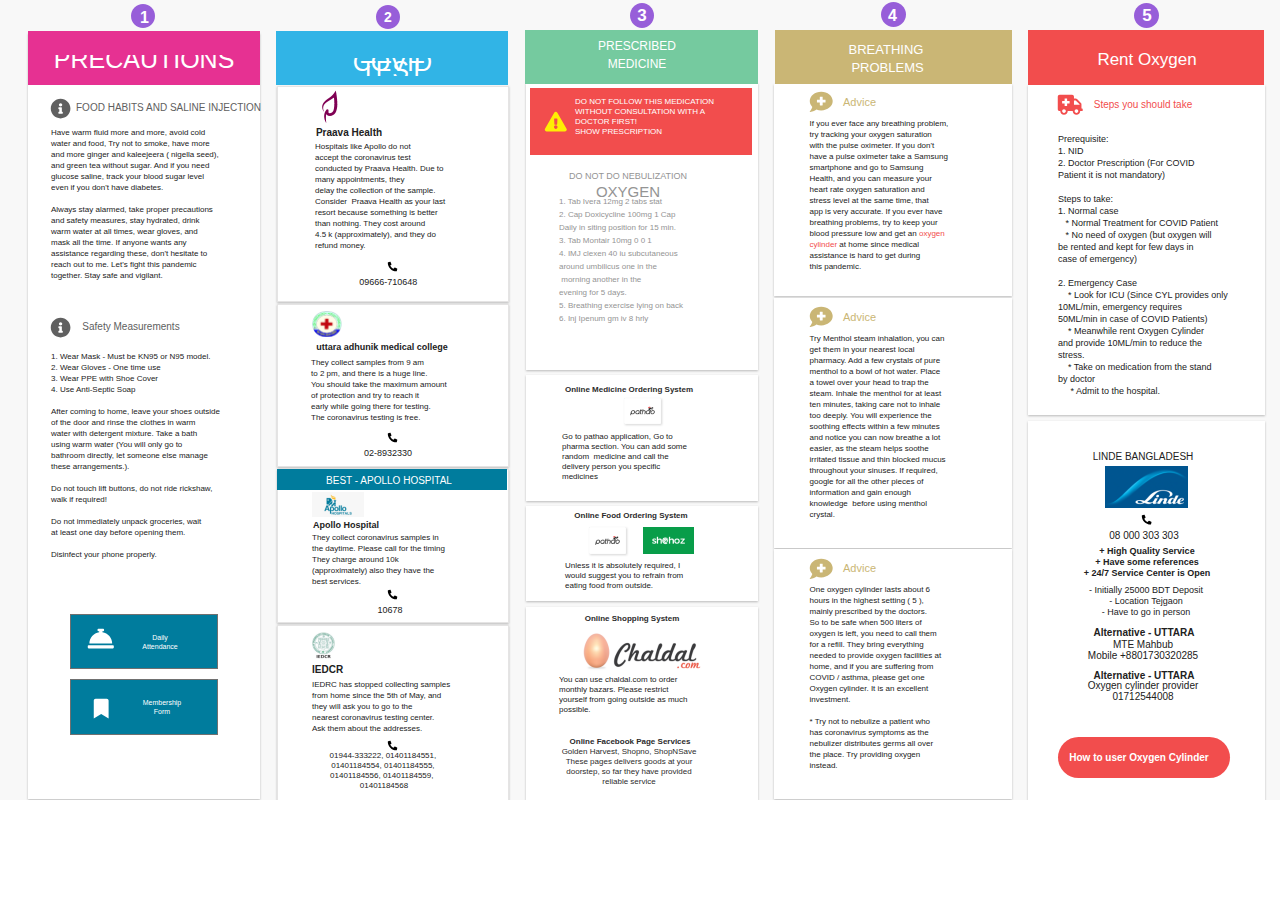
<file: index.html>
<!DOCTYPE html>
<html lang="en">

<head>
    <meta charset="UTF-8">
    <meta name="viewport" content="width=device-width, initial-scale=1.0">
    <meta http-equiv="X-UA-Compatible" content="ie=edge">
    <title>Covid Support</title>
</head>

<body>
    <script type="text/javascript">
        console.log(screen.width);
        if (screen.width <= 360) {
            document.location = "android360/android360.html";
        } else if (screen.width > 360 && screen.width <= 414) {
            document.location = "iphone414/iphone414.html";
        } else if (screen.width > 414 && screen.width <= 768) {
            document.location = "ipad768/ipad768.html";
        } else if (screen.width > 768 && screen.width <= 1024) {
            document.location = "ipadpro1024/ipadPro1024.html";
        } else if (screen.width > 1024 && screen.width <= 1280) {
            document.location = "websiteSmall1280/websiteSmall1280.html";
        } else if (screen.width > 1280 && screen.width <= 1366) {
            document.location = "websiteMedium1366/websiteMedium1366.html";
        } else {
            document.location = "websiteDesktop1920/websiteDesktop1920.html";
        }
    </script>
</body>

</html>
</file>
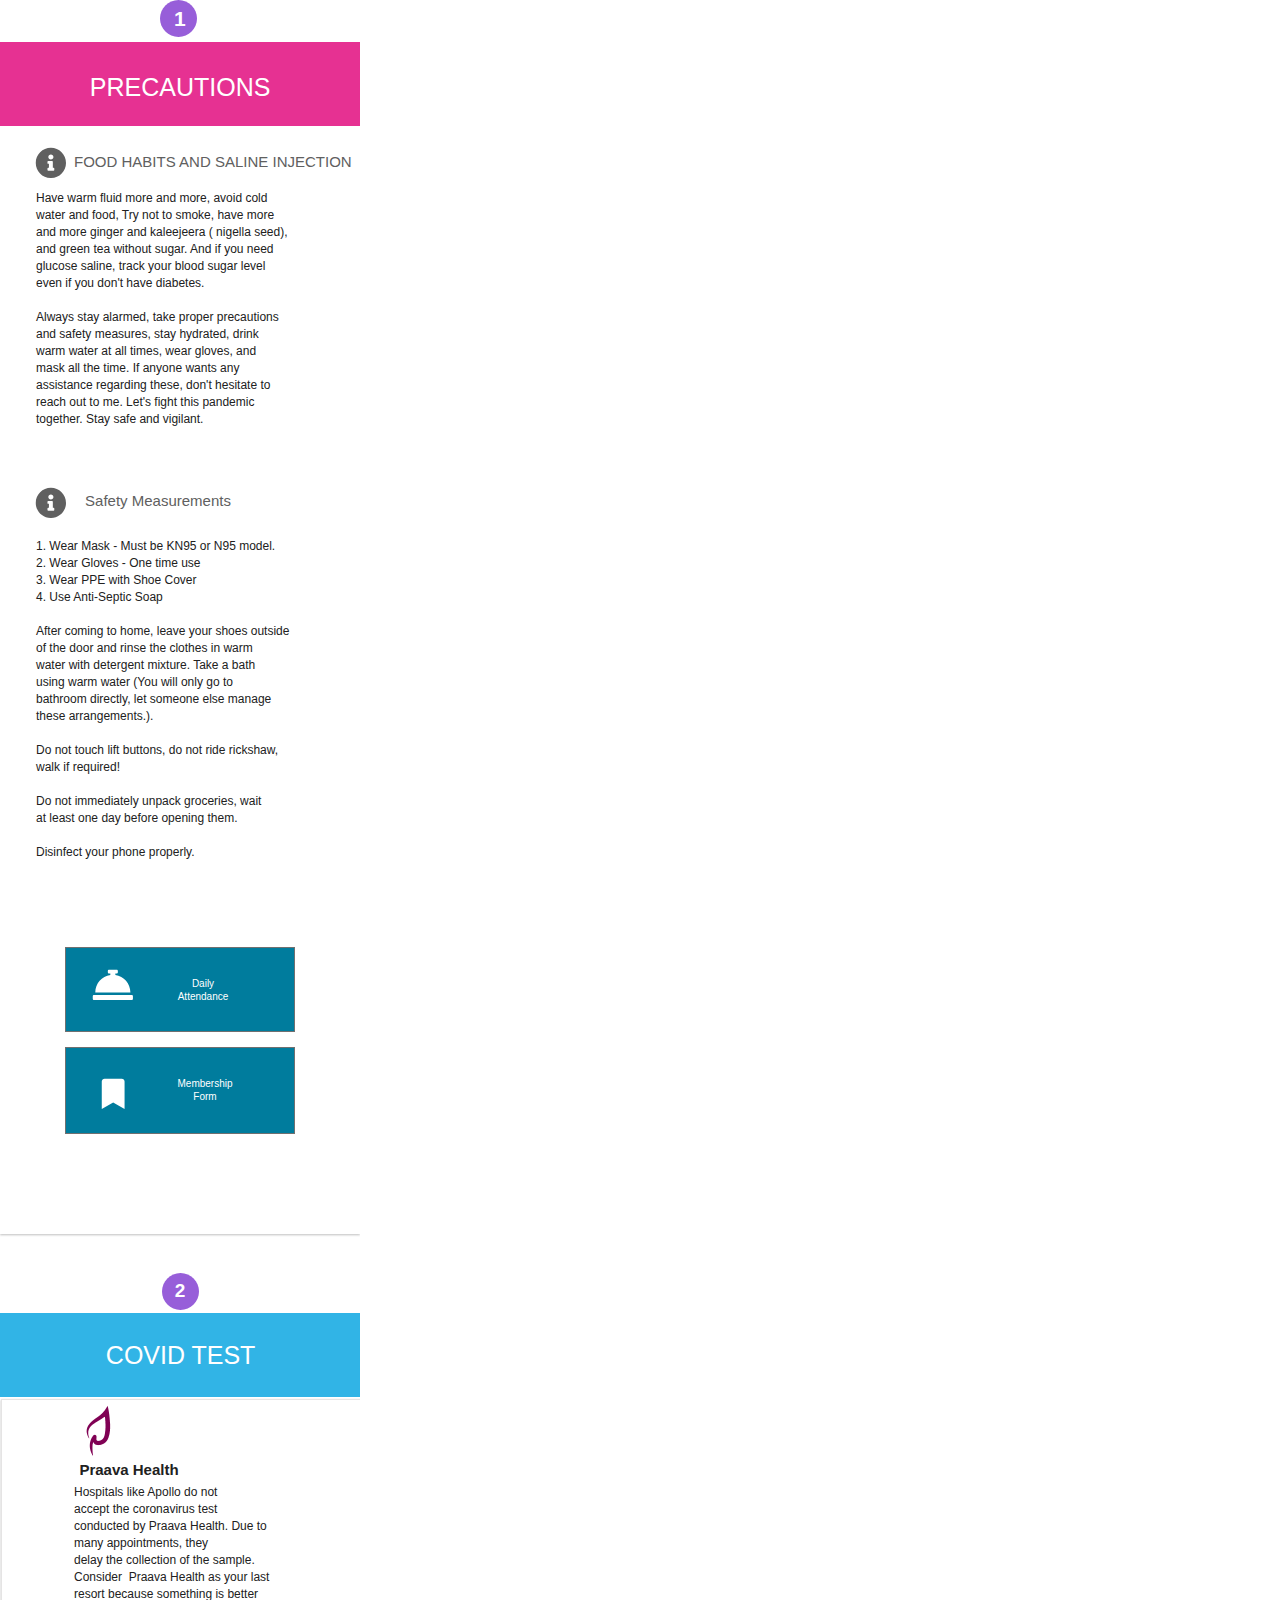
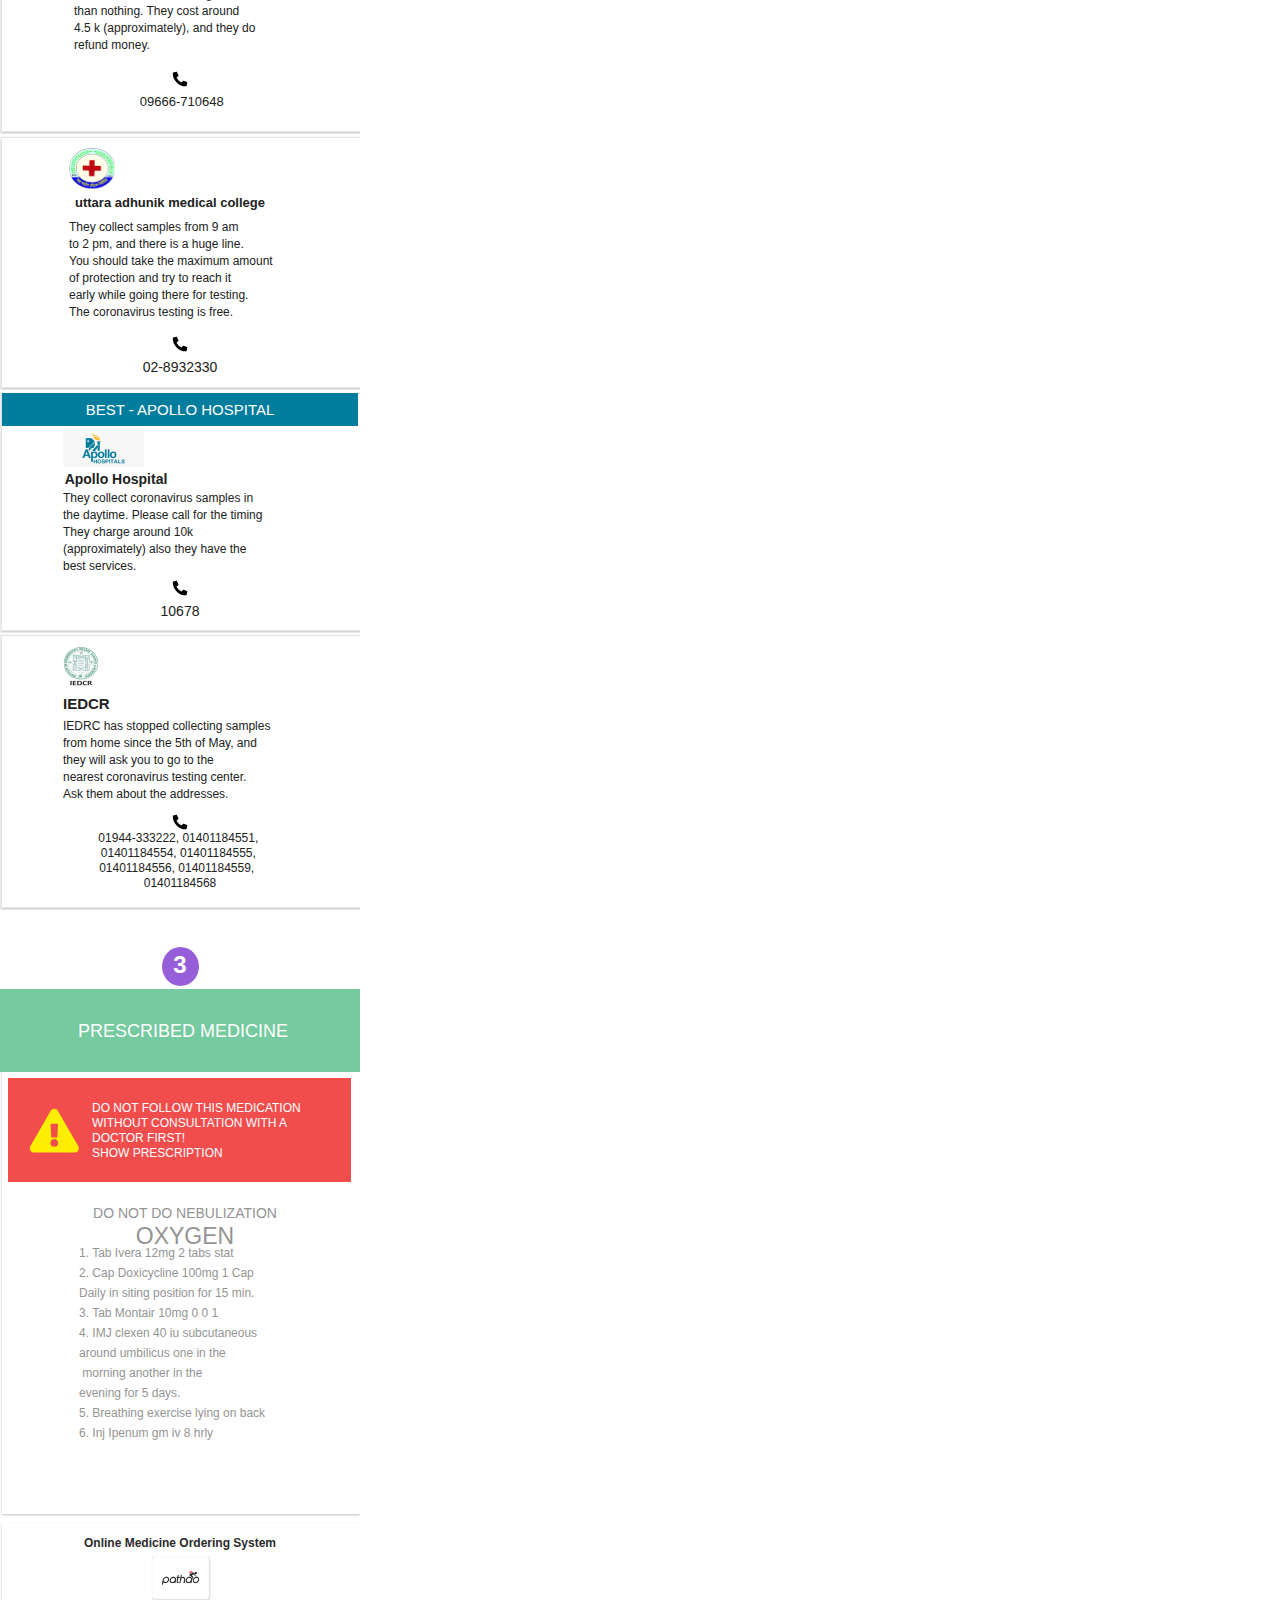
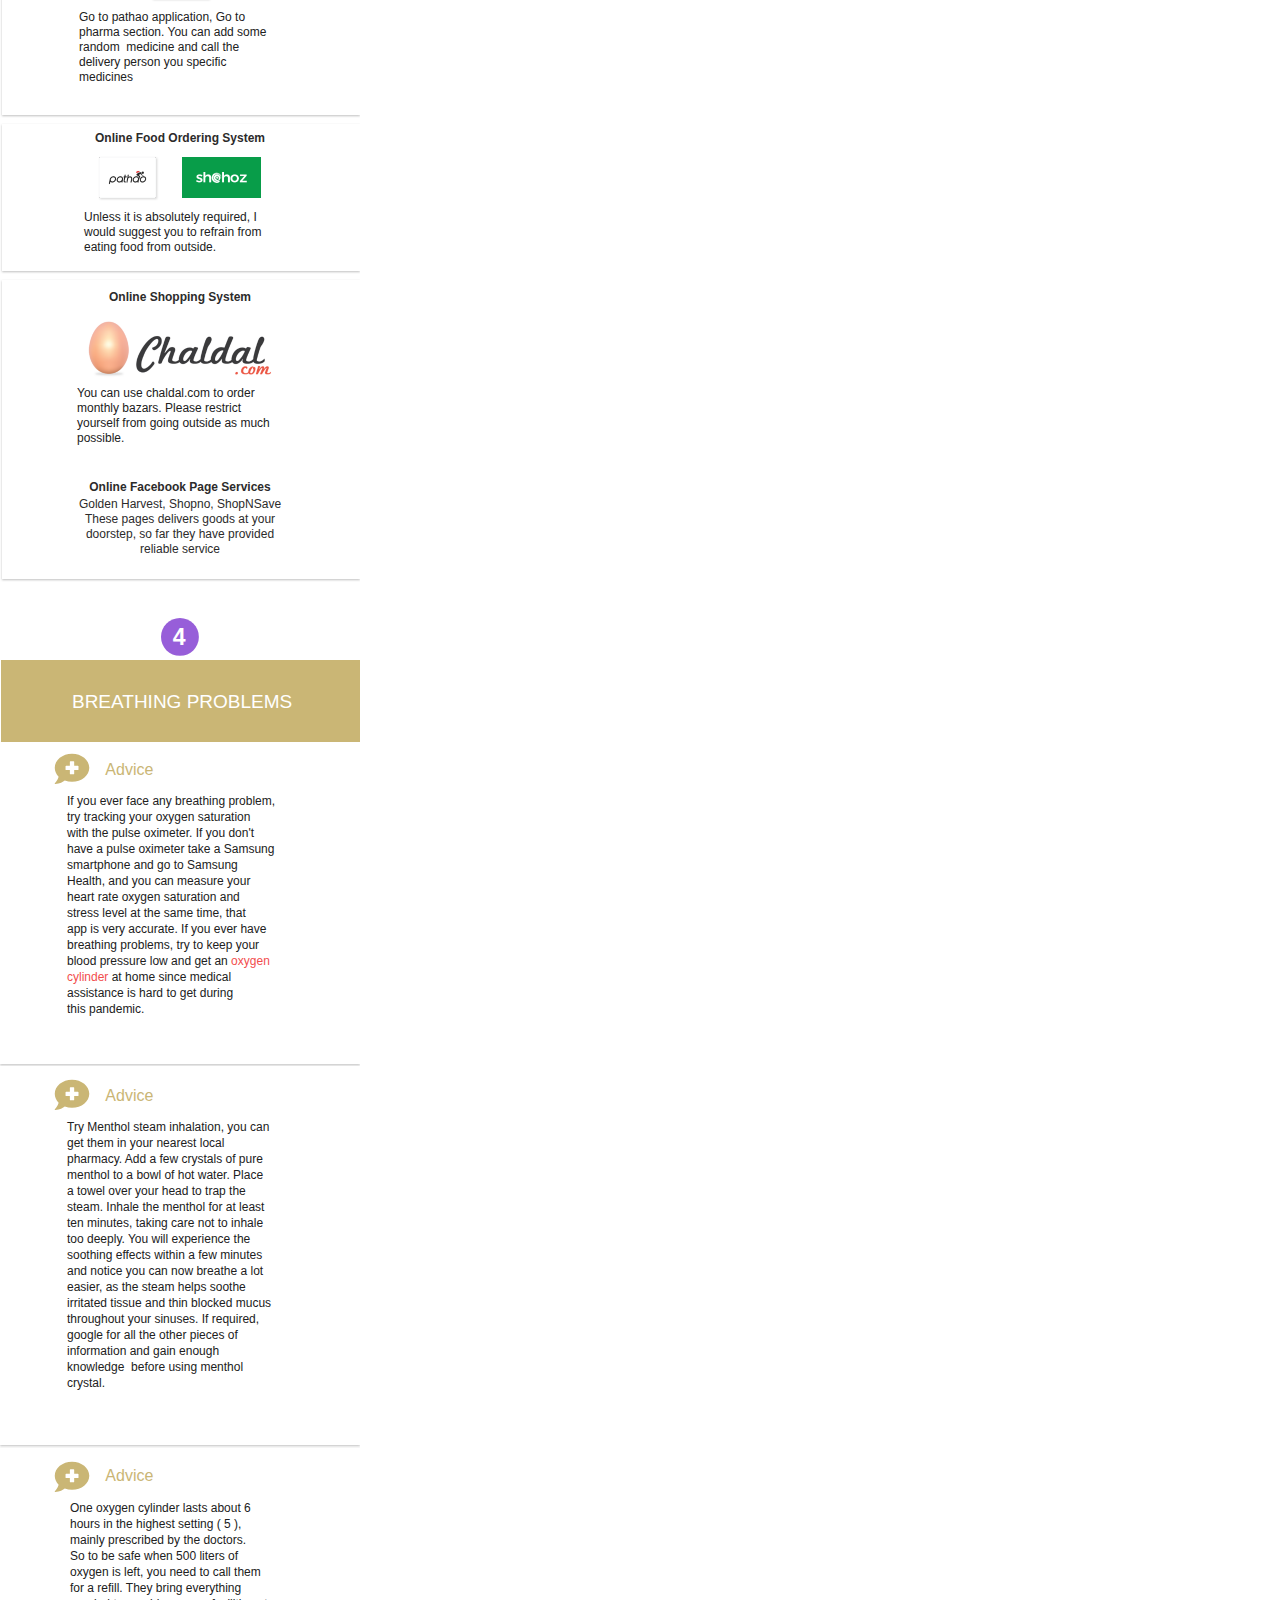
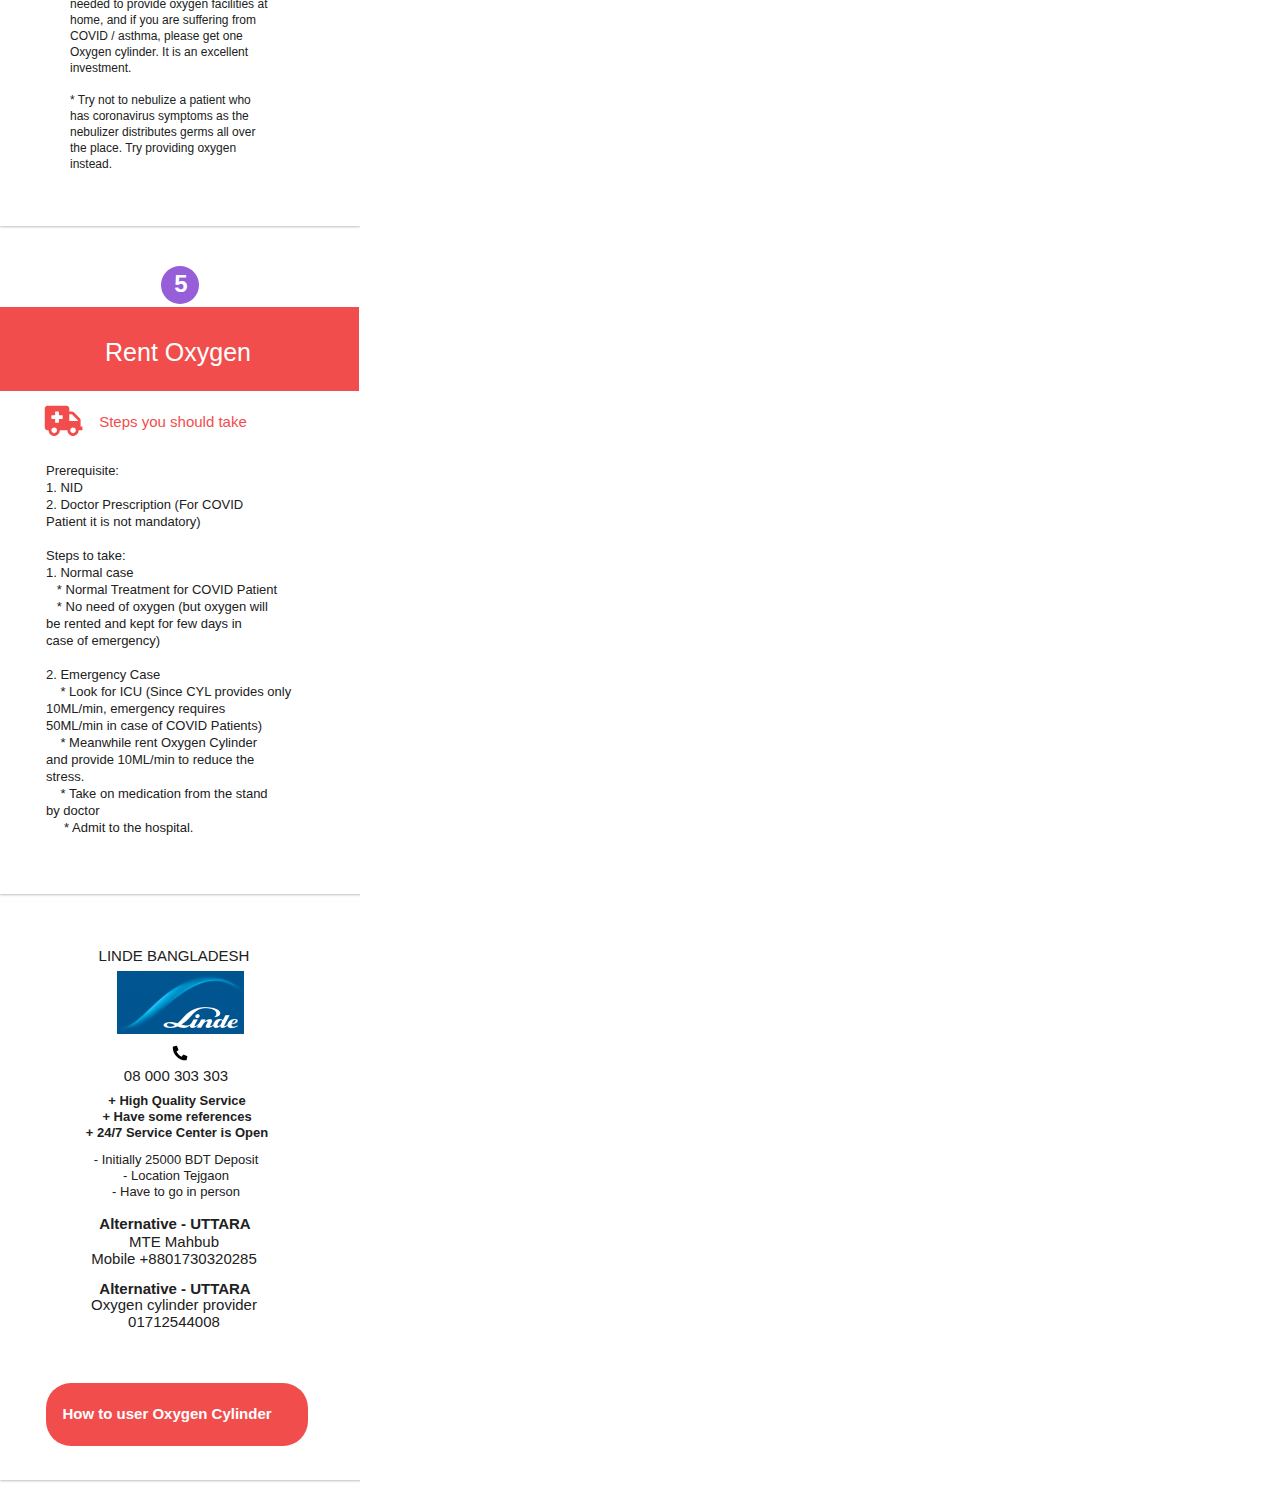
<file: android360/android360.html>
<!DOCTYPE html>
    <html>

    <head>
        <meta charset="utf-8">
        <title>Covid Support</title>
        <script src="../changeWindow.js"></script>
        <meta name="viewport" content="width=device-width, initial-scale=1.0">
        <link rel="stylesheet" href="android360.css">
    </head>

    <body onresize="changeWindow()">
        <div data-layer="6049bd93-d943-43be-ac70-fff449bb419e" class="android360">        <div data-layer="a90601cc-60f0-4356-9490-68e7f98a86e1" class="group155">            <svg data-layer="95a71e8a-d9ad-477a-9475-e03b9a36cf88" preserveAspectRatio="none" viewBox="0 0 37 37" class="ellipse8"><path d="M 18.5 0 C 28.71726608276367 0 37 8.282732963562012 37 18.5 C 37 28.71726608276367 28.71726608276367 37 18.5 37 C 8.282732963562012 37 0 28.71726608276367 0 18.5 C 0 8.282732963562012 8.282732963562012 0 18.5 0 Z"  /></svg>
            <div data-layer="5f7eafda-4f6a-4be6-93f6-6054f09307de" class="rectangle16"></div>
            <div data-layer="8cdbd9fe-427f-4222-b2b4-bb6a7e68519d" class="group128">                <div data-layer="09fd6580-5594-4214-a8b1-a33fb974ab9f" class="rectangle118"></div>
                <div data-layer="c3ec72e9-095d-4287-baf1-351eb8f1021a" class="precautions">PRECAUTIONS</div>
</div>
            <div data-layer="c6ceb326-6549-4114-b5cc-b5562785cc53" class="foodHabitsAndSalineInjection"><span class="foodHabitsAndSalineInjection-0">F</span><span class="foodHabitsAndSalineInjection-1">OOD</span><span class="foodHabitsAndSalineInjection-4"> H</span><span class="foodHabitsAndSalineInjection-6">ABITS</span><span class="foodHabitsAndSalineInjection-11"> A</span><span class="foodHabitsAndSalineInjection-13">ND</span><span class="foodHabitsAndSalineInjection-15"> S</span><span class="foodHabitsAndSalineInjection-17">ALINE</span><span class="foodHabitsAndSalineInjection-22"> I</span><span class="foodHabitsAndSalineInjection-24">NJECTION</span></div>
            <div data-layer="b7170d31-9b85-46be-9005-a710b01b1f75" class="safetyMeasurements">Safety Measurements</div>
            <div data-layer="f18b436e-8294-4961-8c26-fe71e753632d" class="haveWarmFluidMoreAndMoreAvoidColdWaterAndFoodTryNotToSmokeHaveMoreAndMoreGingerAndKaleejeeraNigellaSeedandGreenTeaWithoutSugarAndIfYouNeedGlucoseSalineTrackYourBloodSugarLevelEvenIfYouDontHaveDiabe">Have warm fluid more and more, avoid cold <br />water and food, Try not to smoke, have more <br />and more ginger and kaleejeera ( nigella seed),<br />and green tea without sugar. And if you need <br />glucose saline, track your blood sugar level <br />even if you don't have diabetes. <br /><br />Always stay alarmed, take proper precautions<br />and safety measures, stay hydrated, drink <br />warm water at all times, wear gloves, and <br />mask all the time. If anyone wants any <br />assistance regarding these, don't hesitate to <br />reach out to me. Let's fight this pandemic <br />together. Stay safe and vigilant. </div>
            <div data-layer="ed5cf4ea-45d8-46d9-962b-e065aa646c90" class="x1WearMaskMustBeKn95OrN95Model2WearGlovesOneTimeUse3WearPpeWithShoeCover4UseAntiSepticSoapafterComingToHomeLeaveYourShoesOutsideofTheDoorAndRinseTheClothesInWarmwaterWithDetergentMixtureTakeABath">1. Wear Mask - Must be KN95 or N95 model.<br />2. Wear Gloves - One time use<br />3. Wear PPE with Shoe Cover<br />4. Use Anti-Septic Soap<br /><br />After coming to home, leave your shoes outside<br />of the door and rinse the clothes in warm<br />water with detergent mixture. Take a bath<br />using warm water (You will only go to <br />bathroom directly, let someone else manage<br />these arrangements.). <br /><br />Do not touch lift buttons, do not ride rickshaw,<br />walk if required! <br /><br />Do not immediately unpack groceries, wait<br />at least one day before opening them.<br /><br />Disinfect your phone properly. <br /></div>
            <svg data-layer="ff070166-6c69-4c88-b564-0a642cdf04c2" preserveAspectRatio="none" viewBox="7.249999523162842 7.249999523162842 31.27099609375 31.27099609375" class="fontawsomeInfoCircle399ade1b"><path d="M 22.88550186157227 7.999999523162842 C 14.66504287719727 7.999999523162842 7.999999523162842 14.66744422912598 7.999999523162842 22.88550186157227 C 7.999999523162842 31.10835838317871 14.66504287719727 37.77099990844727 22.88550186157227 37.77099990844727 C 31.10595893859863 37.77099990844727 37.77099990844727 31.10835838317871 37.77099990844727 22.88550186157227 C 37.77099990844727 14.66744422912598 31.10595893859863 7.999999523162842 22.88550186157227 7.999999523162842 Z M 22.88550186157227 14.60243988037109 C 24.27777290344238 14.60243988037109 25.40643119812012 15.73109817504883 25.40643119812012 17.12337112426758 C 25.40643119812012 18.51564598083496 24.27777290344238 19.6443042755127 22.88550186157227 19.6443042755127 C 21.49322700500488 19.6443042755127 20.36456871032715 18.51564598083496 20.36456871032715 17.12337112426758 C 20.36456871032715 15.73109817504883 21.49322700500488 14.60243988037109 22.88550186157227 14.60243988037109 Z M 26.24674415588379 29.84807395935059 C 26.24674415588379 30.24584007263184 25.92424583435059 30.56833839416504 25.52647590637207 30.56833839416504 L 20.24452590942383 30.56833839416504 C 19.84675788879395 30.56833839416504 19.52425765991211 30.24584007263184 19.52425765991211 29.84807395935059 L 19.52425765991211 28.40754127502441 C 19.52425765991211 28.00977516174316 19.84675788879395 27.68727684020996 20.24452590942383 27.68727684020996 L 20.96479034423828 27.68727684020996 L 20.96479034423828 23.84585571289063 L 20.24452590942383 23.84585571289063 C 19.84675788879395 23.84585571289063 19.52425765991211 23.52335739135742 19.52425765991211 23.12559127807617 L 19.52425765991211 21.68505859375 C 19.52425765991211 21.28728866577148 19.84675788879395 20.96479034423828 20.24452590942383 20.96479034423828 L 24.08594512939453 20.96479034423828 C 24.48371124267578 20.96479034423828 24.80621147155762 21.28728866577148 24.80621147155762 21.68505859375 L 24.80621147155762 27.68727684020996 L 25.52647590637207 27.68727684020996 C 25.92424583435059 27.68727684020996 26.24674415588379 28.00977516174316 26.24674415588379 28.40754127502441 L 26.24674415588379 29.84807395935059 Z"  /></svg>
            <svg data-layer="5da1190f-6bc9-4c64-820b-e540f5833115" preserveAspectRatio="none" viewBox="7.249999523162842 7.249999523162842 31.27099609375 31.27099609375" class="fontawsomeInfoCircle"><path d="M 22.88550186157227 7.999999523162842 C 14.66504287719727 7.999999523162842 7.999999523162842 14.66744422912598 7.999999523162842 22.88550186157227 C 7.999999523162842 31.10835838317871 14.66504287719727 37.77099990844727 22.88550186157227 37.77099990844727 C 31.10595893859863 37.77099990844727 37.77099990844727 31.10835838317871 37.77099990844727 22.88550186157227 C 37.77099990844727 14.66744422912598 31.10595893859863 7.999999523162842 22.88550186157227 7.999999523162842 Z M 22.88550186157227 14.60243988037109 C 24.27777290344238 14.60243988037109 25.40643119812012 15.73109817504883 25.40643119812012 17.12337112426758 C 25.40643119812012 18.51564598083496 24.27777290344238 19.6443042755127 22.88550186157227 19.6443042755127 C 21.49322700500488 19.6443042755127 20.36456871032715 18.51564598083496 20.36456871032715 17.12337112426758 C 20.36456871032715 15.73109817504883 21.49322700500488 14.60243988037109 22.88550186157227 14.60243988037109 Z M 26.24674415588379 29.84807395935059 C 26.24674415588379 30.24584007263184 25.92424583435059 30.56833839416504 25.52647590637207 30.56833839416504 L 20.24452590942383 30.56833839416504 C 19.84675788879395 30.56833839416504 19.52425765991211 30.24584007263184 19.52425765991211 29.84807395935059 L 19.52425765991211 28.40754127502441 C 19.52425765991211 28.00977516174316 19.84675788879395 27.68727684020996 20.24452590942383 27.68727684020996 L 20.96479034423828 27.68727684020996 L 20.96479034423828 23.84585571289063 L 20.24452590942383 23.84585571289063 C 19.84675788879395 23.84585571289063 19.52425765991211 23.52335739135742 19.52425765991211 23.12559127807617 L 19.52425765991211 21.68505859375 C 19.52425765991211 21.28728866577148 19.84675788879395 20.96479034423828 20.24452590942383 20.96479034423828 L 24.08594512939453 20.96479034423828 C 24.48371124267578 20.96479034423828 24.80621147155762 21.28728866577148 24.80621147155762 21.68505859375 L 24.80621147155762 27.68727684020996 L 25.52647590637207 27.68727684020996 C 25.92424583435059 27.68727684020996 26.24674415588379 28.00977516174316 26.24674415588379 28.40754127502441 L 26.24674415588379 29.84807395935059 Z"  /></svg>
            <div data-layer="0b0906ae-dc71-4210-acd1-e986f07abe52" class="group138">                <div data-layer="845950f0-9989-42f6-ac83-14a19435de30" class="rectangle113e7581022"></div>
                <div data-layer="623ef72c-81c1-4e8c-994f-ef2c5f88d0e7" class="dailyattendance">Daily<br />Attendance</div>
</div>
            <div data-layer="04a34f94-cf71-40c4-9684-a49bb4970698" class="group139">                <div data-layer="003c019b-7099-4032-acbb-f24e8ef8899e" class="rectangle113"></div>
</div>
            <div data-layer="8e204a5e-8a09-4f8d-ae5f-f278dcfe31b8" class="group137">                <div data-layer="525b9a9d-d778-44be-8d90-c3f890d045a5" class="membershipform">Membership<br />Form</div>
</div>
            <svg data-layer="21b155c4-616d-4faf-87d9-763b4bb02b1d" preserveAspectRatio="none" viewBox="-0.75 63.249996185302734 41.19482421875 31.27099609375" class="fontawsomeConciergeBell"><path d="M 22.3282527923584 69.15876770019531 L 22.3282527923584 67.72137451171875 L 23.56871223449707 67.72137451171875 C 24.25406265258789 67.72137451171875 24.80916976928711 67.166259765625 24.80916976928711 66.48091125488281 L 24.80916976928711 65.24046325683594 C 24.80916976928711 64.55509948730469 24.25406265258789 63.99999618530273 23.56871223449707 63.99999618530273 L 16.1259593963623 63.99999618530273 C 15.44060707092285 63.99999618530273 14.88550186157227 64.55509948730469 14.88550186157227 65.24046325683594 L 14.88550186157227 66.48091125488281 C 14.88550186157227 67.166259765625 15.44060707092285 67.72137451171875 16.1259593963623 67.72137451171875 L 17.36641883850098 67.72137451171875 L 17.36641883850098 69.15876770019531 C 8.953783988952637 70.36587524414063 2.480916976928711 77.58146667480469 2.480916976928711 86.3282470703125 L 37.2137565612793 86.3282470703125 C 37.2137565612793 77.58146667480469 30.74088668823242 70.36587524414063 22.3282527923584 69.15876770019531 Z M 38.4542121887207 88.80915832519531 L 1.240458488464355 88.80915832519531 C 0.5551051497459412 88.80915832519531 0 89.36427307128906 0 90.04962158203125 L 0 92.53054809570313 C 0 93.21589660644531 0.5551051497459412 93.77101135253906 1.240458488464355 93.77101135253906 L 38.4542121887207 93.77101135253906 C 39.13956451416016 93.77101135253906 39.69467163085938 93.21589660644531 39.69467163085938 92.53054809570313 L 39.69467163085938 90.04962158203125 C 39.69467163085938 89.36427307128906 39.13956451416016 88.80915832519531 38.4542121887207 88.80915832519531 Z"  /></svg>
            <svg data-layer="7f100cdd-87ec-4a2d-a4d8-c1671ea44c44" preserveAspectRatio="none" viewBox="-0.75 -0.7499999342293435 23.828125 31.27099609375" class="fontawsomeBookmark"><path d="M 0 29.77100372314453 L 0 2.7910315990448 C 0 1.249568223953247 1.249568104743958 6.577065647661584e-08 2.7910315990448 6.577065647661584e-08 L 19.5372200012207 6.577065647661584e-08 C 21.07868385314941 6.577065647661584e-08 22.3282527923584 1.249568223953247 22.3282527923584 2.7910315990448 L 22.3282527923584 29.77100372314453 L 11.1641263961792 23.25859642028809 L 0 29.77100372314453 Z"  /></svg>
            <div data-layer="816bcd01-9ffa-41bd-8e33-69420853502a" class="x1">1</div>
</div>
        <div data-layer="5fecdb13-9ff2-4b0c-bb94-8da7a2313803" class="group156">            <div data-layer="82cbcad6-de72-48f1-a343-af7761a9f39b" class="rectangle109"></div>
            <div data-layer="337ac737-e372-42dc-acc5-973f795bd28c" class="rectangle114"></div>
            <div data-layer="0b02e6ed-e1a3-45f9-af30-4a26dc658ee2" class="rectangle115"></div>
            <div data-layer="8389f2f2-76a9-4282-9aaf-75f3117b481e" class="rectangle116"></div>
            <div data-layer="f04276f1-469c-4765-b4ff-877db66c0c3e" class="group69">                <div data-layer="969ac597-4ee8-4915-b23f-891f7d570ca3" class="rectangle117"></div>
                <div data-layer="ed870134-eaa6-4ffa-b55b-e77db9fe5180" class="covidTest">COVID TEST</div>
</div>
            <div data-layer="124dfbff-854b-438d-9fef-a595723610f2" class="maskGroup1"></div>
            <div data-layer="cce37a6f-d5b7-46ac-ad14-0c01948896c1" class="praavaHealth">Praava Health</div>
            <div data-layer="b43846cd-f8a2-4ce0-b4f5-11c8edbc5adb" class="uttaraAdhunikMedicalCollege">uttara adhunik medical college</div>
            <div data-layer="db27470f-f6dc-4536-a89a-83baba3ce41f" class="apolloHospital">Apollo Hospital</div>
            <div data-layer="622da86f-05f8-490e-bd75-bd7791745178" class="iedcr">IEDCR</div>
            <div data-layer="784e4ce1-32a3-4251-9af5-f5a66c2098e4" class="[base64]">Hospitals like Apollo do not <br />accept the coronavirus test <br />conducted by Praava Health. Due to <br />many appointments, they<br />delay the collection of the sample. <br />Consider  Praava Health as your last <br />resort because something is better <br />than nothing. They cost around<br />4.5 k (approximately), and they do<br />refund money.</div>
            <div data-layer="547c4a84-706f-4cb6-a095-60a577bcb7f7" class="theyCollectSamplesFrom9AmTo2PmAndThereIsAHugeLineYouShouldTakeTheMaximumAmountOfProtectionAndTryToReachItEarlyWhileGoingThereForTestingTheCoronavirusTestingIsFree"><span class="theyCollectSamplesFrom9AmTo2PmAndThereIsAHugeLineYouShouldTakeTheMaximumAmountOfProtectionAndTryToReachItEarlyWhileGoingThereForTestingTheCoronavirusTestingIsFree-0">They collect samples from 9 </span><span class="theyCollectSamplesFrom9AmTo2PmAndThereIsAHugeLineYouShouldTakeTheMaximumAmountOfProtectionAndTryToReachItEarlyWhileGoingThereForTestingTheCoronavirusTestingIsFree-28">am <br /></span><span class="theyCollectSamplesFrom9AmTo2PmAndThereIsAHugeLineYouShouldTakeTheMaximumAmountOfProtectionAndTryToReachItEarlyWhileGoingThereForTestingTheCoronavirusTestingIsFree-32">to 2 </span><span class="theyCollectSamplesFrom9AmTo2PmAndThereIsAHugeLineYouShouldTakeTheMaximumAmountOfProtectionAndTryToReachItEarlyWhileGoingThereForTestingTheCoronavirusTestingIsFree-37">pm</span><span class="theyCollectSamplesFrom9AmTo2PmAndThereIsAHugeLineYouShouldTakeTheMaximumAmountOfProtectionAndTryToReachItEarlyWhileGoingThereForTestingTheCoronavirusTestingIsFree-39">, and there is a huge line. <br />You should take the maximum amount <br />of protection and try to reach it <br />early while going there for testing. <br />The coronavirus testing is free. </span></div>
            <div data-layer="585e0d94-71c7-4025-bc3b-5ab9ea2d3d74" class="theyCollectCoronavirusSamplesInTheDaytimePleaseCallForTheTimingTheyChargeAround10kApproximatelyAlsoTheyHaveTheBestServices">They collect coronavirus samples in <br />the daytime. Please call for the timing <br />They charge around 10k <br />(approximately) also they have the <br />best services.</div>
            <div data-layer="58370528-1d0d-4db8-aaff-799df99913e5" class="iedrcHasStoppedCollectingSamplesFromHomeSinceThe5thOfMayAndTheyWillAskYouToGoToTheNearestCoronavirusTestingCenterAskThemAboutTheAddresses">IEDRC has stopped collecting samples <br />from home since the 5th of May, and <br />they will ask you to go to the <br />nearest coronavirus testing center. <br />Ask them about the addresses.</div>
            <svg data-layer="8c0b1a52-1bc2-4b7f-9fb9-72941f52818e" preserveAspectRatio="none" viewBox="-0.7500000690520494 -0.7436418831348419 15.6015625 15.6014404296875" class="fontawsomePhoneAlt022da6ee"><path d="M 13.69924831390381 9.970973968505859 L 10.6145133972168 8.648944854736328 C 10.34380912780762 8.533576965332031 10.02943420410156 8.61104679107666 9.843330383300781 8.838986396789551 L 8.47723388671875 10.50804710388184 C 6.333272457122803 9.497190475463867 4.607876777648926 7.771795272827148 3.59701943397522 5.627832412719727 L 5.266081809997559 4.261738300323486 C 5.494515419006348 4.075947761535645 5.572074890136719 3.761214256286621 5.456123828887939 3.49055552482605 L 4.134093761444092 0.4058215320110321 C 4.006320953369141 0.1128779724240303 3.688329935073853 -0.04785196110606194 3.376681804656982 0.02298386767506599 L 0.5122860074043274 0.683998167514801 C 0.2123539298772812 0.7532589435577393 -6.925461639184505e-05 1.020386695861816 -6.905204941176635e-08 1.328211903572083 C -6.905204941176635e-08 8.392802238464355 5.726036071777344 14.10782241821289 12.7796106338501 14.10782241821289 C 13.08753871917725 14.10802364349365 13.35481834411621 13.89557075500488 13.42409992218018 13.59553718566895 L 14.08511447906494 10.73114013671875 C 14.15549087524414 10.41799640655518 13.99356269836426 10.09899806976318 13.69924640655518 9.970973968505859 Z"  /></svg>
            <svg data-layer="884b852b-06a5-4090-848b-ce4c57b2cbae" preserveAspectRatio="none" viewBox="-0.7500000690520494 -0.7436418831348419 15.6015625 15.6014404296875" class="fontawsomePhoneAlta1a5fd58"><path d="M 13.69924831390381 9.970973968505859 L 10.6145133972168 8.648944854736328 C 10.34380912780762 8.533576965332031 10.02943420410156 8.61104679107666 9.843330383300781 8.838986396789551 L 8.47723388671875 10.50804710388184 C 6.333272457122803 9.497190475463867 4.607876777648926 7.771795272827148 3.59701943397522 5.627832412719727 L 5.266081809997559 4.261738300323486 C 5.494515419006348 4.075947761535645 5.572074890136719 3.761214256286621 5.456123828887939 3.49055552482605 L 4.134093761444092 0.4058215320110321 C 4.006320953369141 0.1128779724240303 3.688329935073853 -0.04785196110606194 3.376681804656982 0.02298386767506599 L 0.5122860074043274 0.683998167514801 C 0.2123539298772812 0.7532589435577393 -6.925461639184505e-05 1.020386695861816 -6.905204941176635e-08 1.328211903572083 C -6.905204941176635e-08 8.392802238464355 5.726036071777344 14.10782241821289 12.7796106338501 14.10782241821289 C 13.08753871917725 14.10802364349365 13.35481834411621 13.89557075500488 13.42409992218018 13.59553718566895 L 14.08511447906494 10.73114013671875 C 14.15549087524414 10.41799640655518 13.99356269836426 10.09899806976318 13.69924640655518 9.970973968505859 Z"  /></svg>
            <svg data-layer="cc81abec-62ad-4b51-be10-312f1a079104" preserveAspectRatio="none" viewBox="-0.7500000690520494 -0.7436418831348419 15.6015625 15.6015625" class="fontawsomePhoneAlt5ddb45b4"><path d="M 13.69924831390381 9.970973968505859 L 10.6145133972168 8.648944854736328 C 10.34380912780762 8.533576965332031 10.02943420410156 8.61104679107666 9.843330383300781 8.838986396789551 L 8.47723388671875 10.50804710388184 C 6.333272457122803 9.497190475463867 4.607876777648926 7.771795272827148 3.59701943397522 5.627832412719727 L 5.266081809997559 4.261738300323486 C 5.494515419006348 4.075947761535645 5.572074890136719 3.761214256286621 5.456123828887939 3.49055552482605 L 4.134093761444092 0.4058215320110321 C 4.006320953369141 0.1128779724240303 3.688329935073853 -0.04785196110606194 3.376681804656982 0.02298386767506599 L 0.5122860074043274 0.683998167514801 C 0.2123539298772812 0.7532589435577393 -6.925461639184505e-05 1.020386695861816 -6.905204941176635e-08 1.328211903572083 C -6.905204941176635e-08 8.392802238464355 5.726036071777344 14.10782241821289 12.7796106338501 14.10782241821289 C 13.08753871917725 14.10802364349365 13.35481834411621 13.89557075500488 13.42409992218018 13.59553718566895 L 14.08511447906494 10.73114013671875 C 14.15549087524414 10.41799640655518 13.99356269836426 10.09899806976318 13.69924640655518 9.970973968505859 Z"  /></svg>
            <svg data-layer="1b11d697-5947-4a9f-b796-7dd3e8049d91" preserveAspectRatio="none" viewBox="-0.7500000690520494 -0.7436418831348419 15.6015625 15.6015625" class="fontawsomePhoneAlt45105c5c"><path d="M 13.69924831390381 9.970973968505859 L 10.6145133972168 8.648944854736328 C 10.34380912780762 8.533576965332031 10.02943420410156 8.61104679107666 9.843330383300781 8.838986396789551 L 8.47723388671875 10.50804710388184 C 6.333272457122803 9.497190475463867 4.607876777648926 7.771795272827148 3.59701943397522 5.627832412719727 L 5.266081809997559 4.261738300323486 C 5.494515419006348 4.075947761535645 5.572074890136719 3.761214256286621 5.456123828887939 3.49055552482605 L 4.134093761444092 0.4058215320110321 C 4.006320953369141 0.1128779724240303 3.688329935073853 -0.04785196110606194 3.376681804656982 0.02298386767506599 L 0.5122860074043274 0.683998167514801 C 0.2123539298772812 0.7532589435577393 -6.925461639184505e-05 1.020386695861816 -6.905204941176635e-08 1.328211903572083 C -6.905204941176635e-08 8.392802238464355 5.726036071777344 14.10782241821289 12.7796106338501 14.10782241821289 C 13.08753871917725 14.10802364349365 13.35481834411621 13.89557075500488 13.42409992218018 13.59553718566895 L 14.08511447906494 10.73114013671875 C 14.15549087524414 10.41799640655518 13.99356269836426 10.09899806976318 13.69924640655518 9.970973968505859 Z"  /></svg>
            <div data-layer="8ae71460-4e35-43b7-af99-c70418e4a6d1" class="x09666710648"> 09666-710648</div>
            <div data-layer="fb65cfca-13c7-44b3-9334-a61a772d0da4" class="x028932330">02-8932330</div>
            <div data-layer="4e234e65-0e1f-49a8-a780-dcd191ebadd4" class="x10678">10678</div>
            <div data-layer="ac120cd4-032d-4d07-b1f3-c9f14b173564" class="x01944333222014011845510140118455401401184555014011845560140118455901401184568">01944-333222, 01401184551, <br />01401184554, 01401184555, <br />01401184556, 01401184559,  <br />01401184568</div>
            <svg data-layer="a9a8d983-c25f-454a-8545-080e84810cfc" preserveAspectRatio="none" viewBox="4.7683716530855236e-8 0 46.63671875 40.8072509765625" class="path64"><defs><pattern id="img-path64" patternContentUnits="userSpaceOnUse" width="100%" height="100%"><image xlink:href="assets/path64.png" x="0" y="0" width="46.64px" height="40.81px" /></pattern></defs><path d="M 20.27688407897949 0 L 26.35995101928711 0 C 37.55856323242188 0 46.63683319091797 9.135009765625 46.63683319091797 20.40361595153809 C 46.63683319091797 31.6722240447998 37.55856323242188 40.80723190307617 26.35995101928711 40.80723190307617 L 20.27688407897949 40.80723190307617 C 9.078269958496094 40.80723190307617 4.768371653085524e-08 31.6722240447998 4.768371653085524e-08 20.40361595153809 C 4.768371653085524e-08 9.135009765625 9.078269958496094 0 20.27688407897949 0 Z" fill="url(#img-path64)" /></svg>
            <div data-layer="8af646cd-de01-4ce1-ac88-779ade3f49a3" class="group127">                <div data-layer="e4f9207a-4c8d-481e-9a8f-51dcd717af8a" class="image1"></div>
</div>
            <div data-layer="74e159c7-f4c7-46c3-b3ff-5f24c12900ed" class="rectangle105"></div>
            <div data-layer="e1ad4aa5-162b-464f-bfc3-a7bfb193666b" class="bestApolloHospital">BEST - APOLLO HOSPITAL</div>
            <div data-layer="4ec31575-5b10-4410-88f7-78d273edb33c" class="image2"></div>
            <svg data-layer="8edb9694-b527-4299-b69c-77d5eac375fd" preserveAspectRatio="none" viewBox="0 0 37 37" class="ellipse7"><path d="M 18.5 0 C 28.71726608276367 0 37 8.282732963562012 37 18.5 C 37 28.71726608276367 28.71726608276367 37 18.5 37 C 8.282732963562012 37 0 28.71726608276367 0 18.5 C 0 8.282732963562012 8.282732963562012 0 18.5 0 Z"  /></svg>
            <div data-layer="cdbfa787-5de1-40b3-a526-3ec01023d510" class="x2">2</div>
</div>
        <div data-layer="36550714-f845-457f-91eb-0e8e7b5facf5" class="group157">            <div data-layer="70ca2941-5d75-475f-ab56-ec41d3c9b8c3" class="rectangle110"></div>
            <div data-layer="e8821d5d-7d3b-43a9-805e-488c4ca9201d" class="rectangle122"></div>
            <div data-layer="305f65f3-09b1-41e6-acd0-cfa7ca279eb7" class="rectangle123"></div>
            <div data-layer="66205fe5-fac2-4638-bc15-0deddf93a73e" class="rectangle124"></div>
            <div data-layer="dd4ff591-d687-4349-9b0f-460695a6dbba" class="rectangle120"></div>
            <div data-layer="4bf8618c-9935-49df-ab9a-7447f07e9571" class="group126">                <div data-layer="077b3f7e-65b2-4d1f-ae8e-86db78bb0e4b" class="rectangle119"></div>
                <div data-layer="8595d835-5a56-4532-9155-668e812b0213" class="prescribedMedicine">PRESCRIBED MEDICINE</div>
</div>
            <div data-layer="34630a71-7244-442c-9892-0bb9d8bc96d7" class="hide">                <div data-layer="0d7a2c18-c6d9-4e94-9798-8b4ed876537a" class="doNotDoNebulizationoxygen"><span class="doNotDoNebulizationoxygen-0">DO NOT DO NEBULIZATION<br /></span><span class="doNotDoNebulizationoxygen-23">OXYGEN</span></div>
                <div data-layer="b7010cca-92cf-4f14-a9af-11383c5d9bbd" class="x1TabIvera12mg2TabsStat2CapDoxicycline100mg1CapdailyInSitingPositionFor15Min3TabMontair10mg0014ImjClexen40IuSubcutaneousAroundUmbilicusOneInTheMorningAnotherInTheeveningFor5Days5BreathingExerciseLyin">1. Tab Ivera 12mg 2 tabs stat<br />2. Cap Doxicycline 100mg 1 Cap<br />Daily in siting position for 15 min.<br />3. Tab Montair 10mg 0 0 1<br />4. IMJ clexen 40 iu subcutaneous <br />around umbilicus one in the<br /> morning another in the<br />evening for 5 days.<br />5. Breathing exercise lying on back<br />6. Inj Ipenum gm iv 8 hrly</div>
</div>
            <div data-layer="49055ea2-2941-409c-ae88-becd89028ea2" class="doNotFollowThisMedicationwithoutConsultationWithAdoctorFirstshowPrescription">DO NOT FOLLOW THIS MEDICATION<br />WITHOUT CONSULTATION WITH A<br />DOCTOR FIRST!<br />SHOW PRESCRIPTION</div>
            <svg data-layer="3f05820f-2a9d-4d58-ae31-f963e203c937" preserveAspectRatio="none" viewBox="0 0 37 39" class="ellipse9"><path d="M 18.5 0 C 28.71726608276367 0 37 8.730448722839355 37 19.5 C 37 30.26955032348633 28.71726608276367 39 18.5 39 C 8.282732963562012 39 0 30.26955032348633 0 19.5 C 0 8.730448722839355 8.282732963562012 0 18.5 0 Z"  /></svg>
            <div data-layer="741f7a51-9bd8-42e1-8dfc-ea2e0412f716" class="x3">3</div>
            <div data-layer="5a26d82d-dbbe-4d4c-8f5d-a24616cbada8" class="onlineMedicineOrderingSystem">Online Medicine Ordering System</div>
            <div data-layer="c437927f-b9e2-4eb0-beb7-3dcc608e60f8" class="image4"></div>
            <div data-layer="62fffe8f-7908-4e51-a205-8b977bb020e2" class="goToPathaoApplicationGoToPharmaSectionYouCanAddSomeRandomMedicineAndCallTheDeliveryPersonYouSpecificMedicines">Go to pathao application, Go to <br />pharma section. You can add some <br />random  medicine and call the <br />delivery person you specific <br />medicines</div>
            <div data-layer="b29851fe-3b4c-4388-9dd5-400cde02a85b" class="onlineFoodOrderingSystem">Online Food Ordering System</div>
            <div data-layer="efe68e64-995e-4ebc-b941-65145e3c77a0" class="group135">                <div data-layer="eaf2751a-2a78-461e-b627-589cda9bbe7b" class="image5"></div>
                <div data-layer="bd762703-7507-4e1b-ae12-e7afbf313b0d" class="image6"></div>
</div>
            <div data-layer="3e8ca1e0-bf46-457f-9339-fa3ccd8d6d2d" class="unlessItIsAbsolutelyRequiredIWouldSuggestYouToRefrainFromeatingFoodFromOutside">Unless it is absolutely required, I <br />would suggest you to refrain from<br />eating food from outside.</div>
            <div data-layer="481aface-0cfb-420f-9740-5bc683bd2df4" class="onlineShoppingSystem">Online Shopping System</div>
            <div data-layer="97684495-5590-47c5-a97d-0ea5b7c97f7a" class="onlineFacebookPageServices">Online Facebook Page Services</div>
            <div data-layer="5e0f5582-b150-4a57-aff3-bb2f683ba600" class="goldenHarvestShopnoShopnsavethesePagesDeliversGoodsAtYourdoorstepSoFarTheyHaveProvidedreliableService">Golden Harvest, Shopno, ShopNSave<br />These pages delivers goods at your<br />doorstep, so far they have provided<br />reliable service</div>
            <div data-layer="d08d2112-d563-44f4-95f8-f2588e9fb207" class="youCanUseChaldalcomToOrdermonthlyBazarsPleaseRestrictyourselfFromGoingOutsideAsMuchpossible">You can use chaldal.com to order<br />monthly bazars. Please restrict<br />yourself from going outside as much<br />possible.</div>
            <div data-layer="213cf9e0-756c-4b0c-a89f-eebaf68928a8" class="image7"></div>
            <svg data-layer="56055301-9d27-4638-befe-bdf3ed8cf5d6" preserveAspectRatio="none" viewBox="-0.7502865791320801 -0.7500021457672119 50.11572265625 44.767333984375" class="fontawsomeExclamationTriangle"><path d="M 48.0681266784668 37.18406295776367 C 49.62601470947266 39.88776397705078 47.67050552368164 43.26744842529297 44.55894088745117 43.26744842529297 L 4.055591583251953 43.26744842529297 C 0.9380351305007935 43.26744842529297 -1.00844419002533 39.88252639770508 0.5464098453521729 37.18406295776367 L 20.79833793640137 2.02689266204834 C 22.35699081420898 -0.678083598613739 26.26083755493164 -0.6731823682785034 27.81670188903809 2.02689266204834 L 48.06811904907227 37.18406295776367 Z M 24.30751991271973 29.91538238525391 C 22.16328620910645 29.91538238525391 20.42502784729004 31.65579795837402 20.42502784729004 33.80269241333008 C 20.42502784729004 35.9495849609375 22.16328620910645 37.69000244140625 24.30751991271973 37.69000244140625 C 26.45175361633301 37.69000244140625 28.19001388549805 35.9495849609375 28.19001388549805 33.80269241333008 C 28.19001388549805 31.65579795837402 26.45175361633301 29.91538238525391 24.30751991271973 29.91538238525391 Z M 20.62142562866211 15.94253253936768 L 21.24752426147461 27.43544578552246 C 21.27680969238281 27.9732494354248 21.72093391418457 28.39426422119141 22.25882720947266 28.39426422119141 L 26.35620880126953 28.39426422119141 C 26.89409828186035 28.39426422119141 27.33822631835938 27.9732494354248 27.36750793457031 27.43544578552246 L 27.99360656738281 15.94252967834473 C 28.02525520324707 15.36162853240967 27.56332969665527 14.8731803894043 26.98230171203613 14.8731803894043 L 21.63265037536621 14.8731803894043 C 21.0516242980957 14.8731803894043 20.58977699279785 15.36162853240967 20.62142562866211 15.94252967834473 Z"  /></svg>
</div>
        <div data-layer="f10b5d38-aeae-4529-b012-547bab5035a3" class="group158">            <div data-layer="e5e53cb0-f231-4648-82da-a02849a3f0b4" class="rectangle111"></div>
            <div data-layer="123d4eb9-d84b-4939-bf20-24ce7e3719e2" class="rectangle125"></div>
            <div data-layer="8ea5eab7-858a-4c35-a701-e11a56a91bb4" class="rectangle126"></div>
            <div data-layer="fe383a24-93a0-4af8-9d4a-31563c68d1ab" class="group125">                <div data-layer="b2bd9cab-50dd-41b4-a939-1730134120f0" class="rectangle121"></div>
</div>
            <div data-layer="27191c00-f21e-4c3d-918f-58ffe38d84cd" class="breathingProblems">BREATHING PROBLEMS</div>
            <svg data-layer="2aa5e306-b201-488b-8f63-654a665c4a60" preserveAspectRatio="none" viewBox="-0.75 31.249998092651367 35.54931640625 31.29296875" class="fontawsomeCommentMedical15a261b8"><path d="M 17.02458763122559 31.99999809265137 C 7.622493267059326 31.99999809265137 0 38.19269561767578 0 45.83248138427734 C 0 49.12833404541016 1.423814058303833 52.15019989013672 3.790631055831909 54.52698516845703 C 2.956691980361938 57.87271118164063 0.1795561909675598 60.86199188232422 0.1463050544261932 60.89524078369141 C 0.000265545939328149 61.04949951171875 -0.04001745954155922 61.27584838867188 0.04383360221982002 61.47101593017578 C 0.1276846677064896 61.66619110107422 0.319597601890564 61.79277801513672 0.53201824426651 61.79302978515625 C 4.938460350036621 61.79302978515625 8.246284484863281 59.68157958984375 9.882241249084473 58.37613677978516 C 12.16604423522949 59.23213195800781 14.58563995361328 59.66874694824219 17.02458953857422 59.66495513916016 C 26.42734718322754 59.66495513916016 34.04917526245117 53.47225952148438 34.04917526245117 45.83248138427734 C 34.04917526245117 38.19269561767578 26.42734718322754 31.99999809265137 17.02458763122559 31.99999809265137 Z M 23.4088077545166 47.42853546142578 C 23.4088077545166 47.72235870361328 23.17061233520508 47.96055603027344 22.87678909301758 47.96055603027344 L 19.15266227722168 47.96055603027344 L 19.15266227722168 51.68467712402344 C 19.15266227722168 51.97850036621094 18.91446685791016 52.21669769287109 18.62064361572266 52.21669769287109 L 15.42853260040283 52.21669769287109 C 15.13470649719238 52.21669769287109 14.89651489257813 51.97850036621094 14.89651489257813 51.68467712402344 L 14.89651489257813 47.96055603027344 L 11.17238521575928 47.96055603027344 C 10.87856006622314 47.96055603027344 10.64036655426025 47.72235870361328 10.64036655426025 47.42853546142578 L 10.64036655426025 44.23642730712891 C 10.64036655426025 43.94260406494141 10.87856006622314 43.70440673828125 11.17238521575928 43.70440673828125 L 14.89651489257813 43.70440673828125 L 14.89651489257813 39.98027038574219 C 14.89651489257813 39.68644714355469 15.13470649719238 39.44826507568359 15.42853260040283 39.44826507568359 L 18.62064361572266 39.44826507568359 C 18.91446685791016 39.44826507568359 19.15266227722168 39.68644714355469 19.15266227722168 39.98027038574219 L 19.15266227722168 43.70440673828125 L 22.87678909301758 43.70440673828125 C 23.17061233520508 43.70440673828125 23.4088077545166 43.94260406494141 23.4088077545166 44.23642730712891 L 23.4088077545166 47.42853546142578 Z"  /></svg>
            <div data-layer="1cf9fcec-29e2-4aa6-b41f-09e08cebaefc" class="advice2ee551b0">Advice</div>
            <div data-layer="46a97bf1-dd29-4080-a04f-9964314ddff2" class="[base64]"><span class="[base64]">If you ever face any breathing problem,<br />try tracking your oxygen saturation <br />with the pulse oximeter. If you don't <br />have a pulse oximeter take a Samsung <br />smartphone and go to Samsung <br />Health, and you can measure your <br />heart rate oxygen saturation and <br />stress level at the same time, that <br />app is very accurate. If you ever have <br />breathing problems, try to keep your<br />blood pressure low and get an </span><span class="[base64]">oxygen <br />cylinder</span><span class="[base64]"> at home since medical <br />assistance is hard to get during<br />this pandemic. </span></div>
            <svg data-layer="e7f3fb3b-9489-45f7-85ac-e69766ed72ee" preserveAspectRatio="none" viewBox="-0.75 31.249998092651367 35.54931640625 31.29296875" class="fontawsomeCommentMedicalb30b0795"><path d="M 17.02458763122559 31.99999809265137 C 7.622493267059326 31.99999809265137 0 38.19269561767578 0 45.83248138427734 C 0 49.12833404541016 1.423814058303833 52.15019989013672 3.790631055831909 54.52698516845703 C 2.956691980361938 57.87271118164063 0.1795561909675598 60.86199188232422 0.1463050544261932 60.89524078369141 C 0.000265545939328149 61.04949951171875 -0.04001745954155922 61.27584838867188 0.04383360221982002 61.47101593017578 C 0.1276846677064896 61.66619110107422 0.319597601890564 61.79277801513672 0.53201824426651 61.79302978515625 C 4.938460350036621 61.79302978515625 8.246284484863281 59.68157958984375 9.882241249084473 58.37613677978516 C 12.16604423522949 59.23213195800781 14.58563995361328 59.66874694824219 17.02458953857422 59.66495513916016 C 26.42734718322754 59.66495513916016 34.04917526245117 53.47225952148438 34.04917526245117 45.83248138427734 C 34.04917526245117 38.19269561767578 26.42734718322754 31.99999809265137 17.02458763122559 31.99999809265137 Z M 23.4088077545166 47.42853546142578 C 23.4088077545166 47.72235870361328 23.17061233520508 47.96055603027344 22.87678909301758 47.96055603027344 L 19.15266227722168 47.96055603027344 L 19.15266227722168 51.68467712402344 C 19.15266227722168 51.97850036621094 18.91446685791016 52.21669769287109 18.62064361572266 52.21669769287109 L 15.42853260040283 52.21669769287109 C 15.13470649719238 52.21669769287109 14.89651489257813 51.97850036621094 14.89651489257813 51.68467712402344 L 14.89651489257813 47.96055603027344 L 11.17238521575928 47.96055603027344 C 10.87856006622314 47.96055603027344 10.64036655426025 47.72235870361328 10.64036655426025 47.42853546142578 L 10.64036655426025 44.23642730712891 C 10.64036655426025 43.94260406494141 10.87856006622314 43.70440673828125 11.17238521575928 43.70440673828125 L 14.89651489257813 43.70440673828125 L 14.89651489257813 39.98027038574219 C 14.89651489257813 39.68644714355469 15.13470649719238 39.44826507568359 15.42853260040283 39.44826507568359 L 18.62064361572266 39.44826507568359 C 18.91446685791016 39.44826507568359 19.15266227722168 39.68644714355469 19.15266227722168 39.98027038574219 L 19.15266227722168 43.70440673828125 L 22.87678909301758 43.70440673828125 C 23.17061233520508 43.70440673828125 23.4088077545166 43.94260406494141 23.4088077545166 44.23642730712891 L 23.4088077545166 47.42853546142578 Z"  /></svg>
            <div data-layer="3cecd50f-0585-4551-98cb-4b78f29def64" class="adviceca5a006b">Advice</div>
            <div data-layer="00ef996a-aa3b-4174-af8a-38dc2e0e6e24" class="tryMentholSteamInhalationYouCanGetThemInYourNearestLocalPharmacyAddAFewCrystalsOfPureMentholToABowlOfHotWaterPlaceaTowelOverYourHeadToTrapTheSteamInhaleTheMentholForAtLeastTenMinutesTakingCareNotToI">Try Menthol steam inhalation, you can <br />get them in your nearest local <br />pharmacy. Add a few crystals of pure <br />menthol to a bowl of hot water. Place<br />a towel over your head to trap the <br />steam. Inhale the menthol for at least <br />ten minutes, taking care not to inhale <br />too deeply. You will experience the <br />soothing effects within a few minutes <br />and notice you can now breathe a lot <br />easier, as the steam helps soothe <br />irritated tissue and thin blocked mucus <br />throughout your sinuses. If required, <br />google for all the other pieces of <br />information and gain enough <br />knowledge  before using menthol <br />crystal. </div>
            <svg data-layer="ba819c55-ba72-4118-8710-26d0b3c60a66" preserveAspectRatio="none" viewBox="-0.75 31.249998092651367 35.54931640625 31.29296875" class="fontawsomeCommentMedical"><path d="M 17.02458763122559 31.99999809265137 C 7.622493267059326 31.99999809265137 0 38.19269561767578 0 45.83248138427734 C 0 49.12833404541016 1.423814058303833 52.15019989013672 3.790631055831909 54.52698516845703 C 2.956691980361938 57.87271118164063 0.1795561909675598 60.86199188232422 0.1463050544261932 60.89524078369141 C 0.000265545939328149 61.04949951171875 -0.04001745954155922 61.27584838867188 0.04383360221982002 61.47101593017578 C 0.1276846677064896 61.66619110107422 0.319597601890564 61.79277801513672 0.53201824426651 61.79302978515625 C 4.938460350036621 61.79302978515625 8.246284484863281 59.68157958984375 9.882241249084473 58.37613677978516 C 12.16604423522949 59.23213195800781 14.58563995361328 59.66874694824219 17.02458953857422 59.66495513916016 C 26.42734718322754 59.66495513916016 34.04917526245117 53.47225952148438 34.04917526245117 45.83248138427734 C 34.04917526245117 38.19269561767578 26.42734718322754 31.99999809265137 17.02458763122559 31.99999809265137 Z M 23.4088077545166 47.42853546142578 C 23.4088077545166 47.72235870361328 23.17061233520508 47.96055603027344 22.87678909301758 47.96055603027344 L 19.15266227722168 47.96055603027344 L 19.15266227722168 51.68467712402344 C 19.15266227722168 51.97850036621094 18.91446685791016 52.21669769287109 18.62064361572266 52.21669769287109 L 15.42853260040283 52.21669769287109 C 15.13470649719238 52.21669769287109 14.89651489257813 51.97850036621094 14.89651489257813 51.68467712402344 L 14.89651489257813 47.96055603027344 L 11.17238521575928 47.96055603027344 C 10.87856006622314 47.96055603027344 10.64036655426025 47.72235870361328 10.64036655426025 47.42853546142578 L 10.64036655426025 44.23642730712891 C 10.64036655426025 43.94260406494141 10.87856006622314 43.70440673828125 11.17238521575928 43.70440673828125 L 14.89651489257813 43.70440673828125 L 14.89651489257813 39.98027038574219 C 14.89651489257813 39.68644714355469 15.13470649719238 39.44826507568359 15.42853260040283 39.44826507568359 L 18.62064361572266 39.44826507568359 C 18.91446685791016 39.44826507568359 19.15266227722168 39.68644714355469 19.15266227722168 39.98027038574219 L 19.15266227722168 43.70440673828125 L 22.87678909301758 43.70440673828125 C 23.17061233520508 43.70440673828125 23.4088077545166 43.94260406494141 23.4088077545166 44.23642730712891 L 23.4088077545166 47.42853546142578 Z"  /></svg>
            <div data-layer="0dd67a23-a742-4e43-ae95-09277a4980fd" class="advice">Advice</div>
            <div data-layer="0e04f7ca-cfa6-4597-a56e-63ed28c25bd1" class="oneOxygenCylinderLastsAbout6HoursInTheHighestSetting5MainlyPrescribedByTheDoctorsSoToBeSafeWhen500LitersOfoxygenIsLeftYouNeedToCallThemForARefillTheyBringEverythingNeededToProvideOxygenFacilitiesAt">One oxygen cylinder lasts about 6 <br />hours in the highest setting ( 5 ), <br />mainly prescribed by the doctors.  <br />So to be safe when 500 liters of<br />oxygen is left, you need to call them <br />for a refill. They bring everything <br />needed to provide oxygen facilities at <br />home, and if you are suffering from <br />COVID / asthma, please get one <br />Oxygen cylinder. It is an excellent <br />investment. <br /><br />* Try not to nebulize a patient who <br />has coronavirus symptoms as the <br />nebulizer distributes germs all over<br />the place. Try providing oxygen <br />instead. </div>
            <svg data-layer="99cd7981-4625-4a1d-a2f8-fb23adf83684" preserveAspectRatio="none" viewBox="0 0 37.888671875 37.888916015625" class="ellipse10"><path d="M 18.9444465637207 0 C 29.40717506408691 0 37.88889312744141 8.481718063354492 37.88889312744141 18.9444465637207 C 37.88889312744141 29.40717506408691 29.40717506408691 37.88889312744141 18.9444465637207 37.88889312744141 C 8.481718063354492 37.88889312744141 0 29.40717506408691 0 18.9444465637207 C 0 8.481718063354492 8.481718063354492 0 18.9444465637207 0 Z"  /></svg>
            <div data-layer="70001d15-ebbc-4b0e-922d-d63b6ca643aa" class="x4">4</div>
</div>
        <div data-layer="9ce0b90c-5d4a-472e-9b8a-b78c78a61c3f" class="group159">            <div data-layer="f4de3ed4-055c-4dac-9d4b-0c1268eb37c4" class="rectangle112"></div>
            <div data-layer="3a61215e-7df3-4d7b-bdd4-f0cf041bf702" class="rectangle128"></div>
            <div data-layer="803f0986-469f-4547-860c-92590fc62e22" class="rectangle127"></div>
            <div data-layer="07c46c97-727c-40a5-8256-137107492389" class="rentOxygen">Rent Oxygen</div>
            <div data-layer="7297a04c-1987-4384-a6d4-5f75f3c31fdd" class="stepsYouShouldTake">Steps you should take</div>
            <div data-layer="9a3cb334-cb45-4ffb-9e6b-92c3ebcd9581" class="prerequisite1Nid2DoctorPrescriptionForCovidpatientItIsNotMandatorystepsToTake1NormalCaseNormalTreatmentForCovidPatientNoNeedOfOxygenButOxygenWillBeRentedAndKeptForFewDaysInCaseOfEmergency2"><br />Prerequisite: <br />1. NID<br />2. Doctor Prescription (For COVID<br />Patient it is not mandatory)<br /><br />Steps to take:<br />1. Normal case<br />   * Normal Treatment for COVID Patient<br />   * No need of oxygen (but oxygen will <br />be rented and kept for few days in <br />case of emergency)<br /><br />2. Emergency Case<br />    * Look for ICU (Since CYL provides only<br />10ML/min, emergency requires <br />50ML/min in case of COVID Patients)<br />    * Meanwhile rent Oxygen Cylinder <br />and provide 10ML/min to reduce the <br />stress.<br />    * Take on medication from the stand <br />by doctor<br />     * Admit to the hospital.</div>
            <svg data-layer="b51b6cc4-1eb8-4e55-964f-8cbeeeb148ac" preserveAspectRatio="none" viewBox="-0.75 -0.75 38.76171875 31.3095703125" class="fontawsomeAmbulance"><path d="M 36.33022308349609 20.49397087097168 L 35.39867782592773 20.49397087097168 L 35.39867782592773 14.20022583007813 C 35.39867782592773 13.46081256866455 35.10174942016602 12.75051116943359 34.5777587890625 12.22651672363281 L 28.76142692565918 6.410187721252441 C 28.2374324798584 5.886194229125977 27.52712821960449 5.589264869689941 26.78771781921387 5.589264869689941 L 24.22014808654785 5.589264869689941 L 24.22014808654785 2.794632434844971 C 24.22014808654785 1.251762509346008 22.9683837890625 0 21.42551422119141 0 L 2.794632434844971 0 C 1.251762509346008 0 0 1.251762509346008 0 2.794632434844971 L 0 21.42551422119141 C 0 22.9683837890625 1.251762509346008 24.22014808654785 2.794632434844971 24.22014808654785 L 3.726176500320435 24.22014808654785 C 3.726176500320435 27.30588722229004 6.229701519012451 29.80941200256348 9.315442085266113 29.80941200256348 C 12.40118217468262 29.80941200256348 14.90470600128174 27.30588722229004 14.90470600128174 24.22014808654785 L 22.35705947875977 24.22014808654785 C 22.35705947875977 27.30588722229004 24.8605842590332 29.80941200256348 27.94632530212402 29.80941200256348 C 31.03206443786621 29.80941200256348 33.53559112548828 27.30588722229004 33.53559112548828 24.22014808654785 L 36.33022308349609 24.22014808654785 C 36.84257125854492 24.22014808654785 37.26176834106445 23.80095100402832 37.26176834106445 23.28860282897949 L 37.26176834106445 21.42551422119141 C 37.26176834106445 20.91316795349121 36.84257125854492 20.49397087097168 36.33022308349609 20.49397087097168 Z M 9.315442085266113 27.01478004455566 C 7.772571563720703 27.01478004455566 6.520808696746826 25.76301956176758 6.520808696746826 24.22014808654785 C 6.520808696746826 22.67727851867676 7.772571563720703 21.42551422119141 9.315442085266113 21.42551422119141 C 10.85831165313721 21.42551422119141 12.11007404327393 22.67727851867676 12.11007404327393 24.22014808654785 C 12.11007404327393 25.76301956176758 10.85831165313721 27.01478004455566 9.315442085266113 27.01478004455566 Z M 17.69933891296387 12.57584667205811 C 17.69933891296387 12.83201885223389 17.4897403717041 13.04161739349365 17.23356628417969 13.04161739349365 L 13.97316265106201 13.04161739349365 L 13.97316265106201 16.30202293395996 C 13.97316265106201 16.55819702148438 13.76356410980225 16.76779556274414 13.50739002227783 16.76779556274414 L 10.7127571105957 16.76779556274414 C 10.45658397674561 16.76779556274414 10.24698543548584 16.55819702148438 10.24698543548584 16.30202293395996 L 10.24698543548584 13.04161739349365 L 6.986581325531006 13.04161739349365 C 6.730406284332275 13.04161739349365 6.520808696746826 12.83201885223389 6.520808696746826 12.57584667205811 L 6.520808696746826 9.781213760375977 C 6.520808696746826 9.525039672851563 6.730406284332275 9.315442085266113 6.986581325531006 9.315442085266113 L 10.24698543548584 9.315442085266113 L 10.24698543548584 6.055037021636963 C 10.24698543548584 5.798861980438232 10.45658397674561 5.589264869689941 10.7127571105957 5.589264869689941 L 13.50739002227783 5.589264869689941 C 13.76356410980225 5.589264869689941 13.97316265106201 5.798861980438232 13.97316265106201 6.055037021636963 L 13.97316265106201 9.315442085266113 L 17.23356628417969 9.315442085266113 C 17.4897403717041 9.315442085266113 17.69933891296387 9.525039672851563 17.69933891296387 9.781213760375977 L 17.69933891296387 12.57584667205811 Z M 27.94632530212402 27.01478004455566 C 26.4034538269043 27.01478004455566 25.15169334411621 25.76301956176758 25.15169334411621 24.22014808654785 C 25.15169334411621 22.67727851867676 26.4034538269043 21.42551422119141 27.94632530212402 21.42551422119141 C 29.48919486999512 21.42551422119141 30.7409553527832 22.67727851867676 30.7409553527832 24.22014808654785 C 30.7409553527832 25.76301956176758 29.48919486999512 27.01478004455566 27.94632530212402 27.01478004455566 Z M 32.60404586791992 14.90470600128174 L 24.22014808654785 14.90470600128174 L 24.22014808654785 8.38389778137207 L 26.78771781921387 8.38389778137207 L 32.60404586791992 14.20022583007813 L 32.60404586791992 14.90470600128174 Z"  /></svg>
            <svg data-layer="59b4dc9d-cbdc-4829-b201-7e9fde991ea9" preserveAspectRatio="none" viewBox="-0.7500000596046448 -0.7436418831348419 15.654296875 15.654296875" class="fontawsomePhoneAlt"><path d="M 13.75049781799316 10.00825309753418 L 10.65422344207764 8.681278228759766 C 10.38250637054443 8.565478324890137 10.06695652008057 8.643238067626953 9.880155563354492 8.872031211853027 L 8.50894832611084 10.54733562469482 C 6.356966018676758 9.532696723937988 4.625115394592285 7.800847053527832 3.610475778579712 5.648862838745117 L 5.285782814025879 4.277658462524414 C 5.515071392059326 4.091172218322754 5.592920780181885 3.775261163711548 5.476535320281982 3.50359034538269 L 4.14955997467041 0.4073159992694855 C 4.021308898925781 0.1132764667272568 3.702128410339355 -0.04805478453636169 3.389314413070679 0.02304605022072792 L 0.5142025351524353 0.6865333318710327 C 0.2131483554840088 0.7560531497001648 -6.950051465537399e-05 1.024180293083191 -5.611843789665727e-08 1.333156943321228 C -5.611843789665727e-08 8.424178123474121 5.747457981109619 14.16057586669922 12.82742023468018 14.16057586669922 C 13.13650226593018 14.1607780456543 13.40478038787842 13.94753074645996 13.47432136535645 13.6463737487793 L 14.13780784606934 10.77126407623291 C 14.20844841003418 10.45694732666016 14.04591464996338 10.13675594329834 13.75049781799316 10.00825309753418 Z"  /></svg>
            <div data-layer="e49322bd-5971-448c-8f89-a5abfaaf271a" class="x08000303303">08 000 303 303</div>
            <div data-layer="c5225913-3353-4f1e-ab92-22a66a3dad84" class="alternativeUttara8f04fdb1">Alternative - UTTARA</div>
            <div data-layer="1aef94e0-f2c7-4ccf-8c38-b42cc3013e9b" class="alternativeUttara">Alternative - UTTARA</div>
            <div data-layer="5b170e35-8f90-4fe4-94d1-8febdb6e7670" class="mteMahbubmobile8801730320285">MTE Mahbub<br />Mobile +8801730320285</div>
            <div data-layer="980ca7aa-bb53-4b46-b7e9-9c1c17619b30" class="oxygenCylinderProvider01712544008"><span class="oxygenCylinderProvider01712544008-0">Oxygen cylinder provider<br /></span><span class="oxygenCylinderProvider01712544008-25">01712544008</span></div>
            <div data-layer="56806024-8aef-47d6-b52a-d799b8d4c376" class="xHighQualityServiceHaveSomeReferences247ServiceCenterIsOpen">+ High Quality Service<br />+ Have some references<br />+ 24/7 Service Center is Open</div>
            <div data-layer="5fd3ca06-e07b-4056-b46f-6477c7b41199" class="xInitially25000BdtDepositLocationTejgaonHaveToGoInPerson">- Initially 25000 BDT Deposit<br />- Location Tejgaon<br />- Have to go in person</div>
            <div data-layer="5ed44626-ef14-48c2-8f44-fa836917563c" class="lindeBangladesh">LINDE BANGLADESH</div>
            <div data-layer="ca7f1eb4-140e-4d5a-bda3-c56cacd3472d" class="image3"></div>
            <div data-layer="1dbb9470-4481-48bc-9939-d651f57c83a9" class="rectangle107"></div>
            <div data-layer="8db23ff6-a703-4d9b-847d-965ca5d11008" class="howToUserOxygenCylinder">How to user Oxygen Cylinder</div>
            <svg data-layer="08aaccae-c66e-45cf-8476-d954fb3bc82e" preserveAspectRatio="none" viewBox="0 0 38 38" class="ellipse11"><path d="M 19 0 C 29.493408203125 0 38 8.506590843200684 38 19 C 38 29.493408203125 29.493408203125 38 19 38 C 8.506590843200684 38 0 29.493408203125 0 19 C 0 8.506590843200684 8.506590843200684 0 19 0 Z"  /></svg>
            <div data-layer="447b688f-b66e-41ca-8916-a3e0438051db" class="x5">5</div>
</div>
</div>


    
    </body>
    </html>
</file>
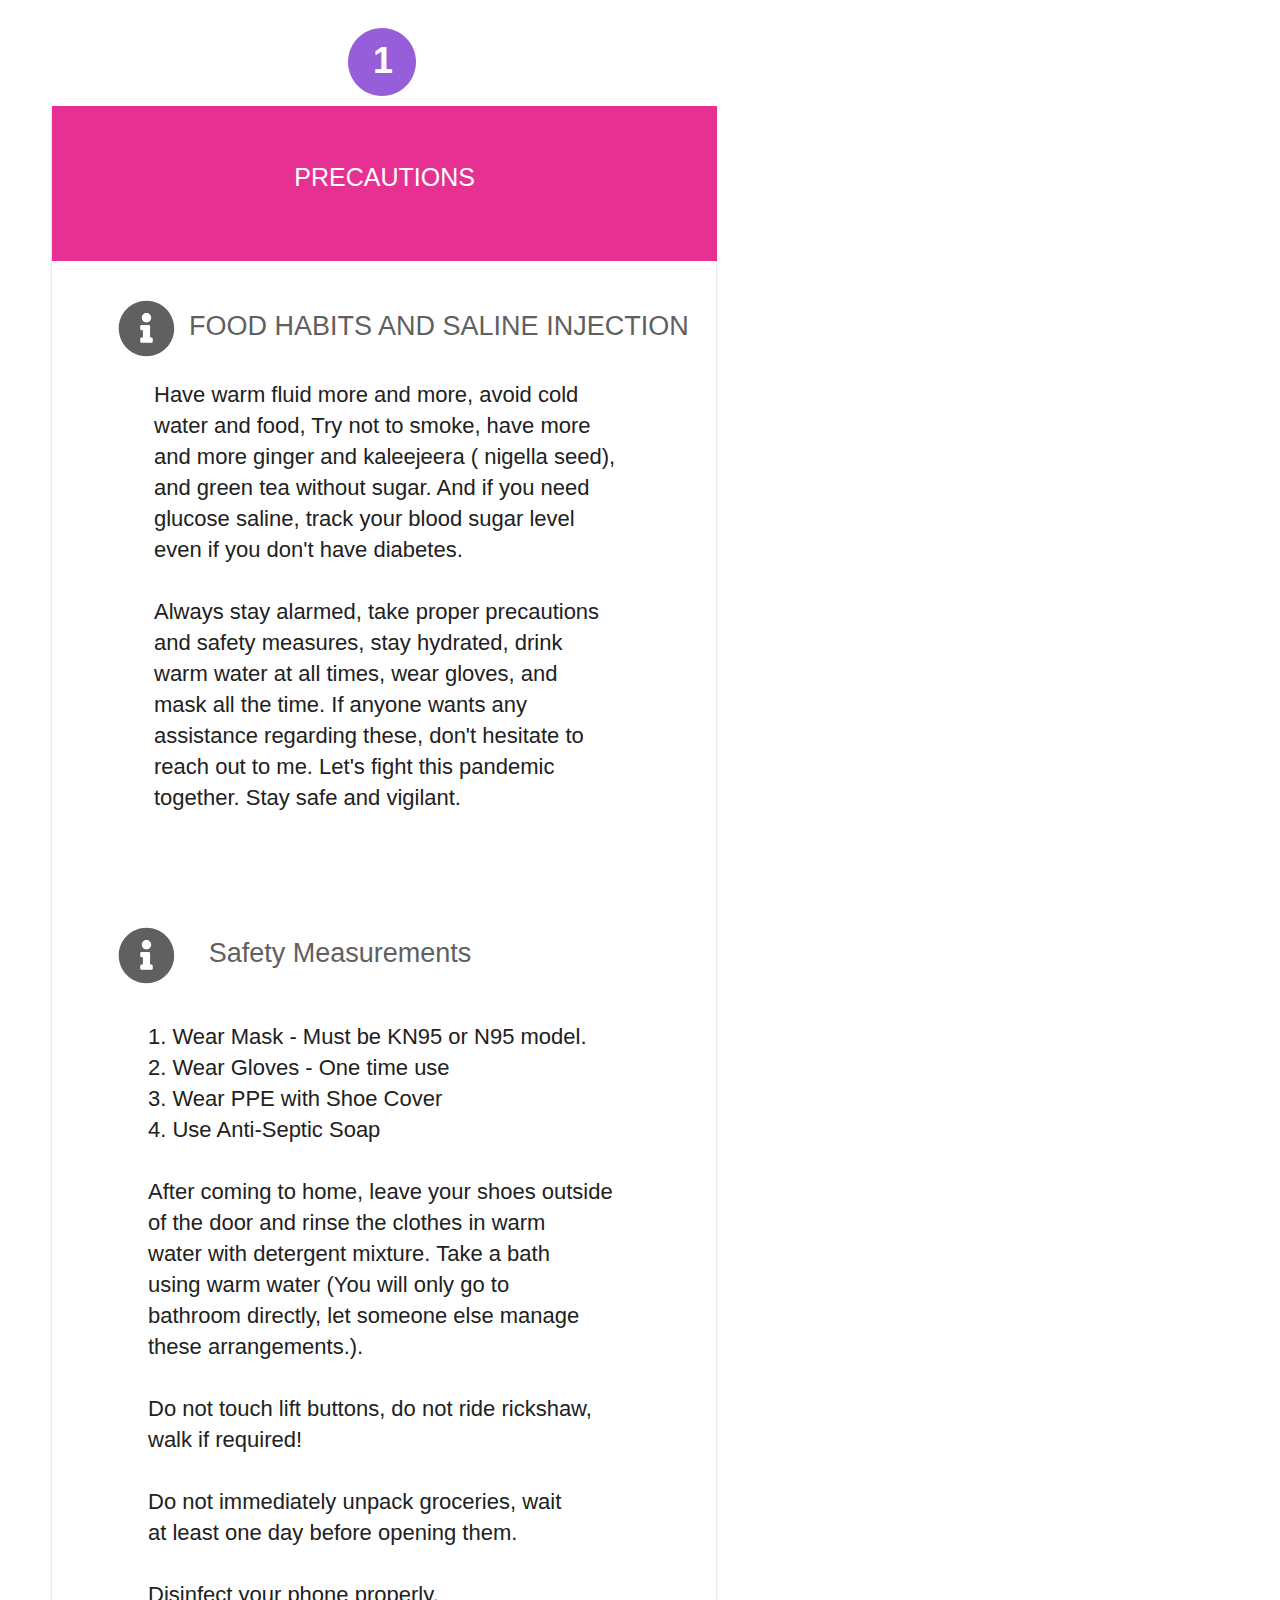
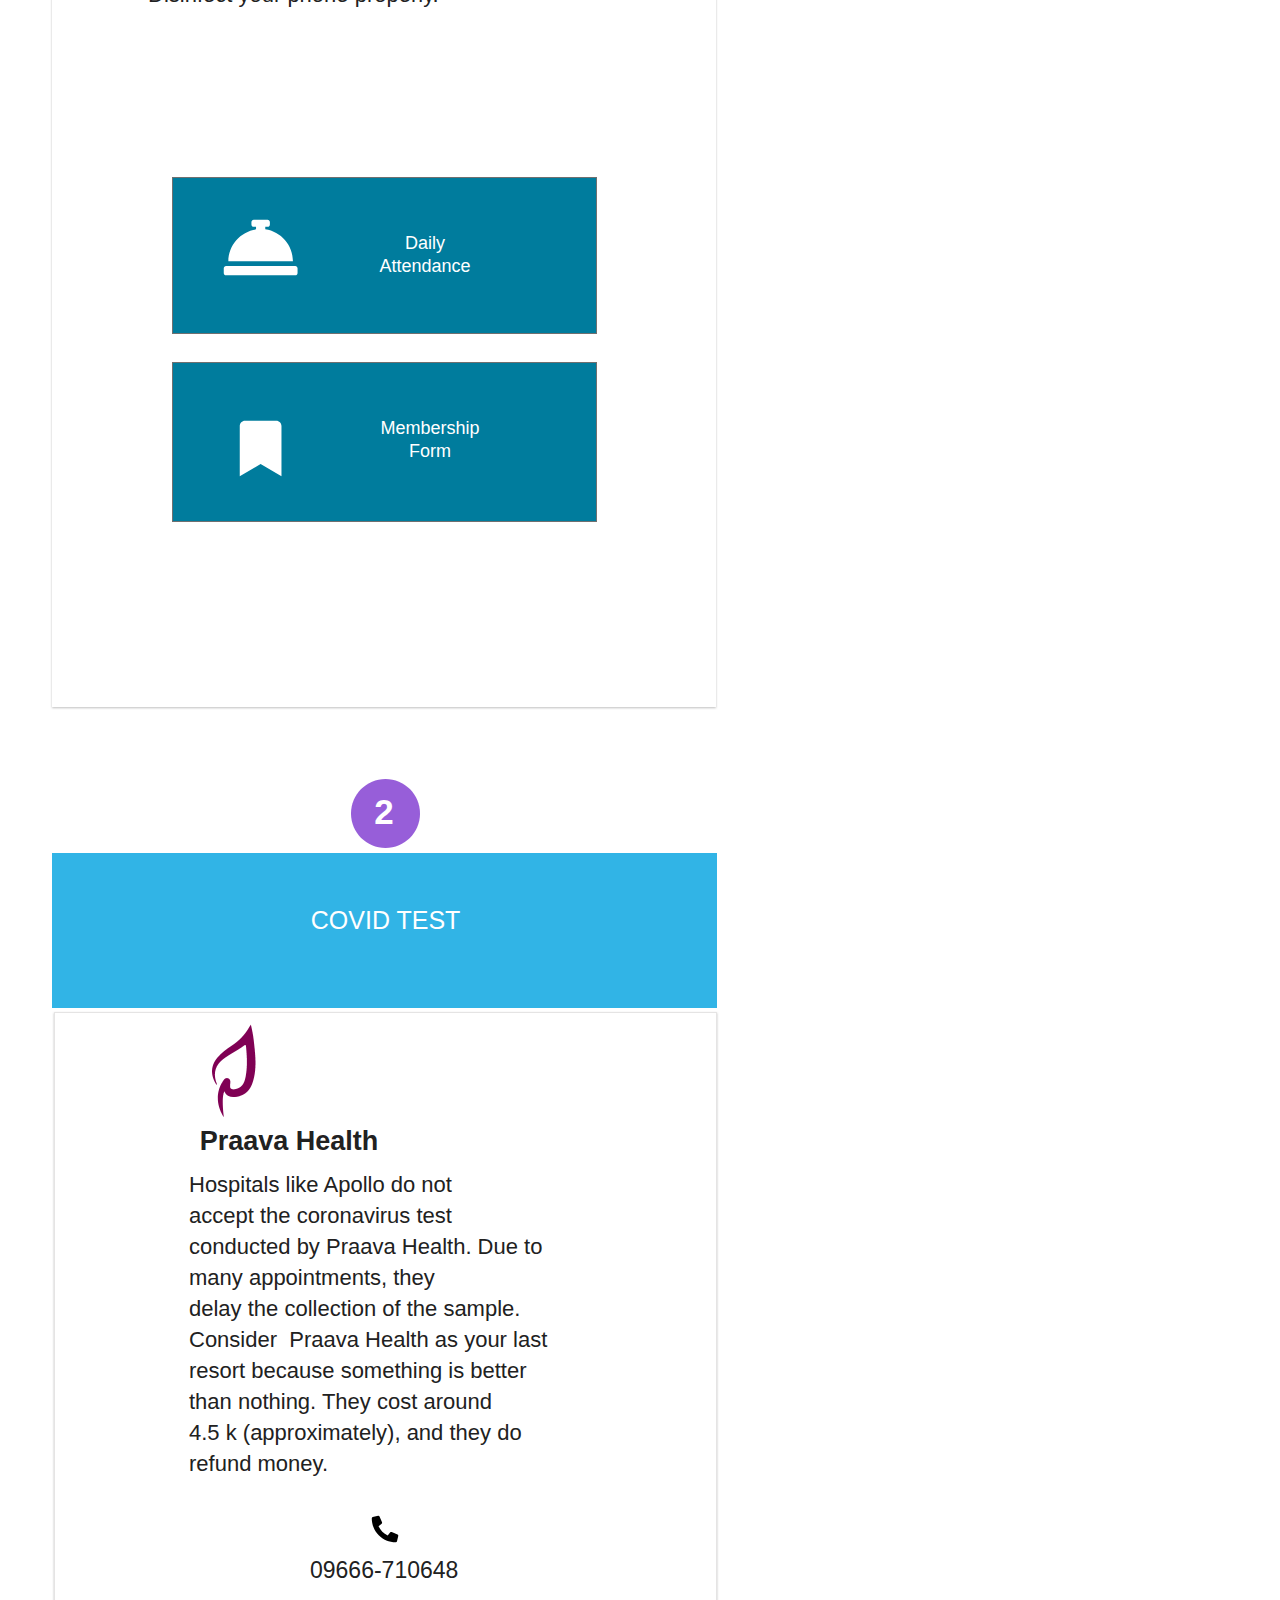
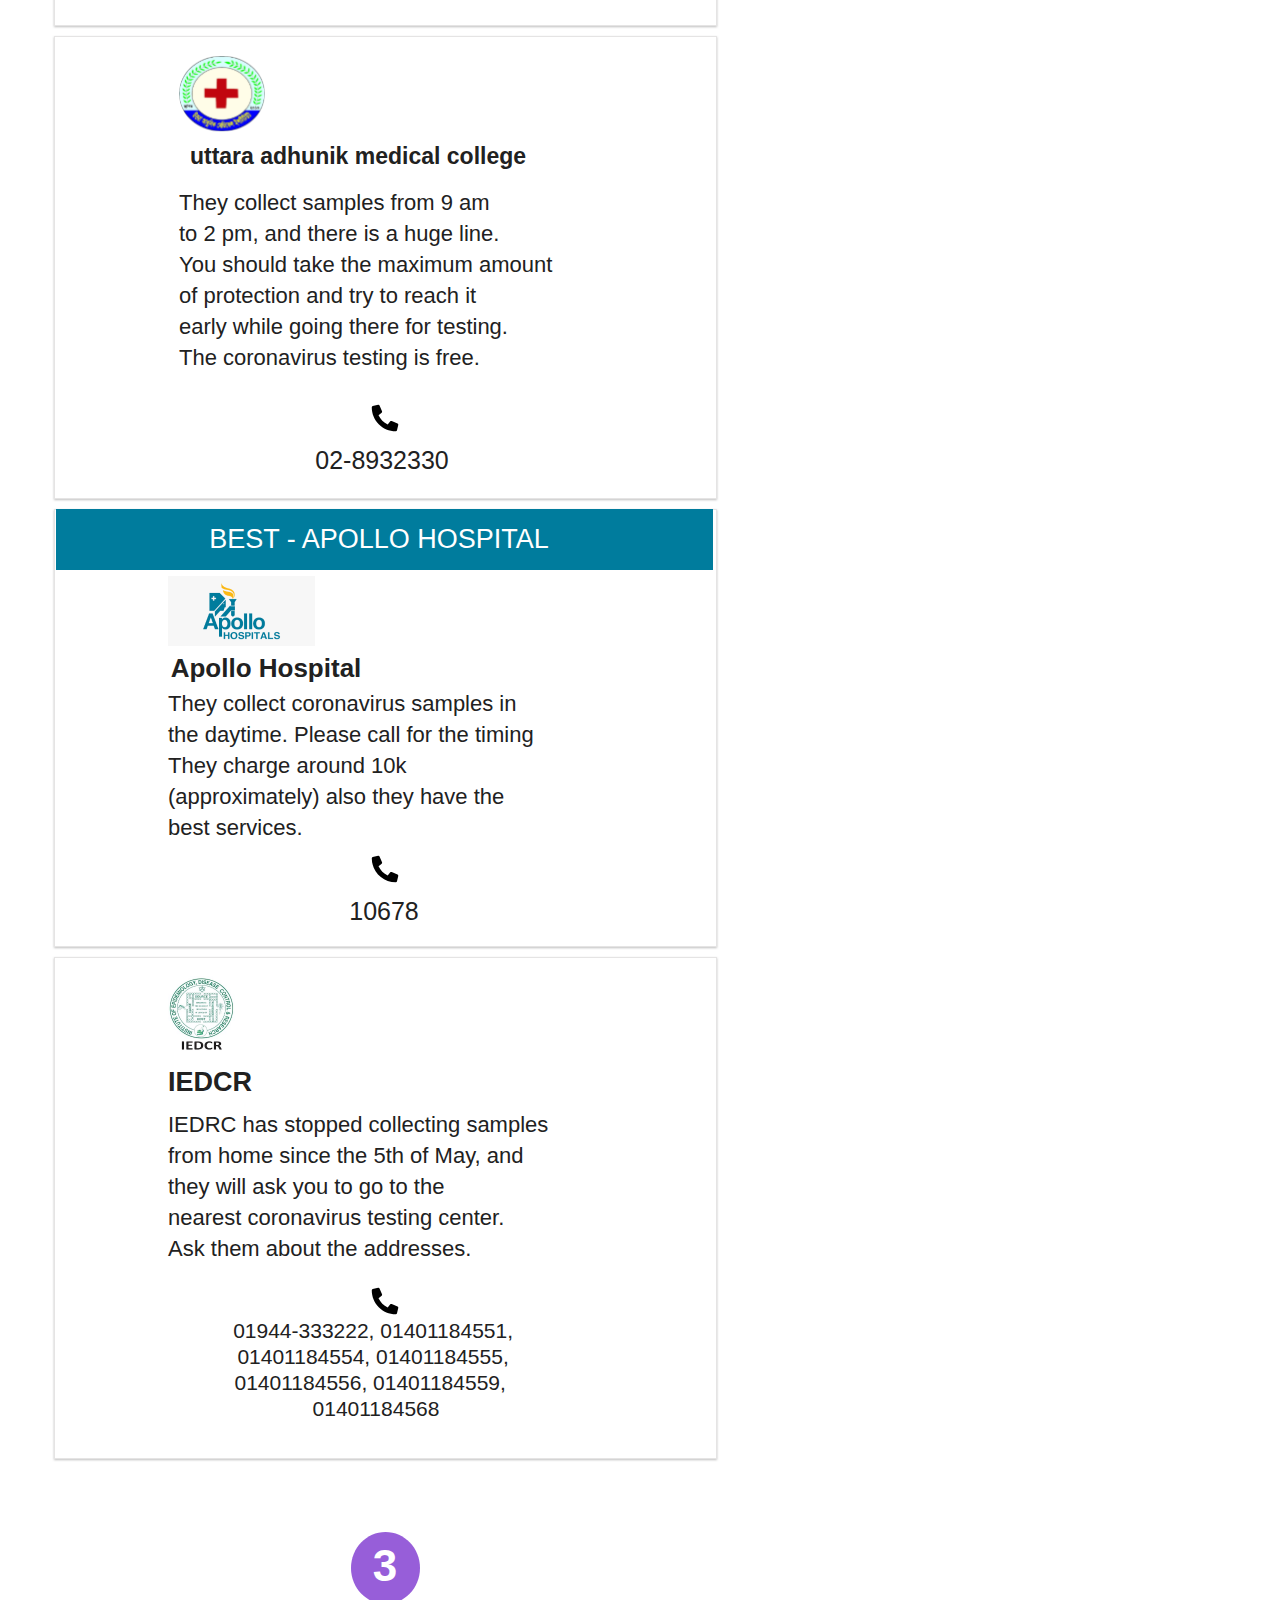
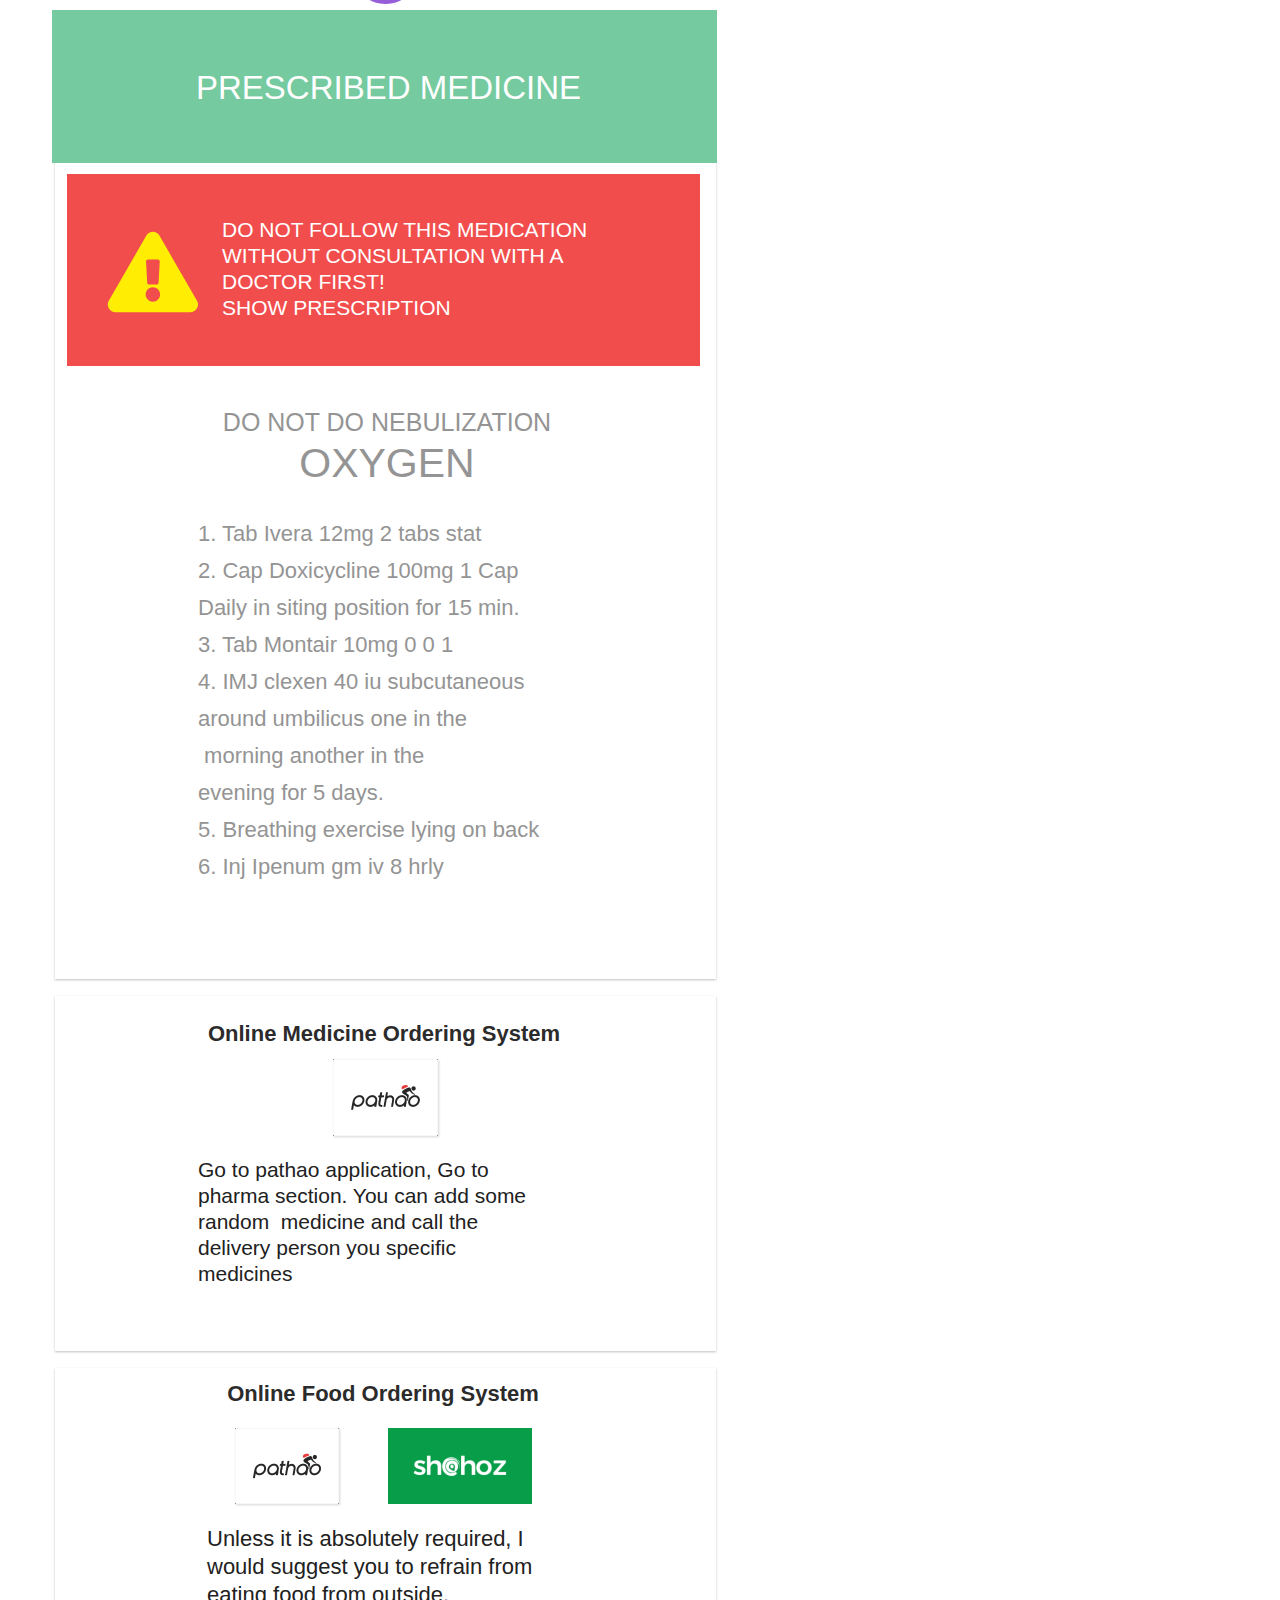
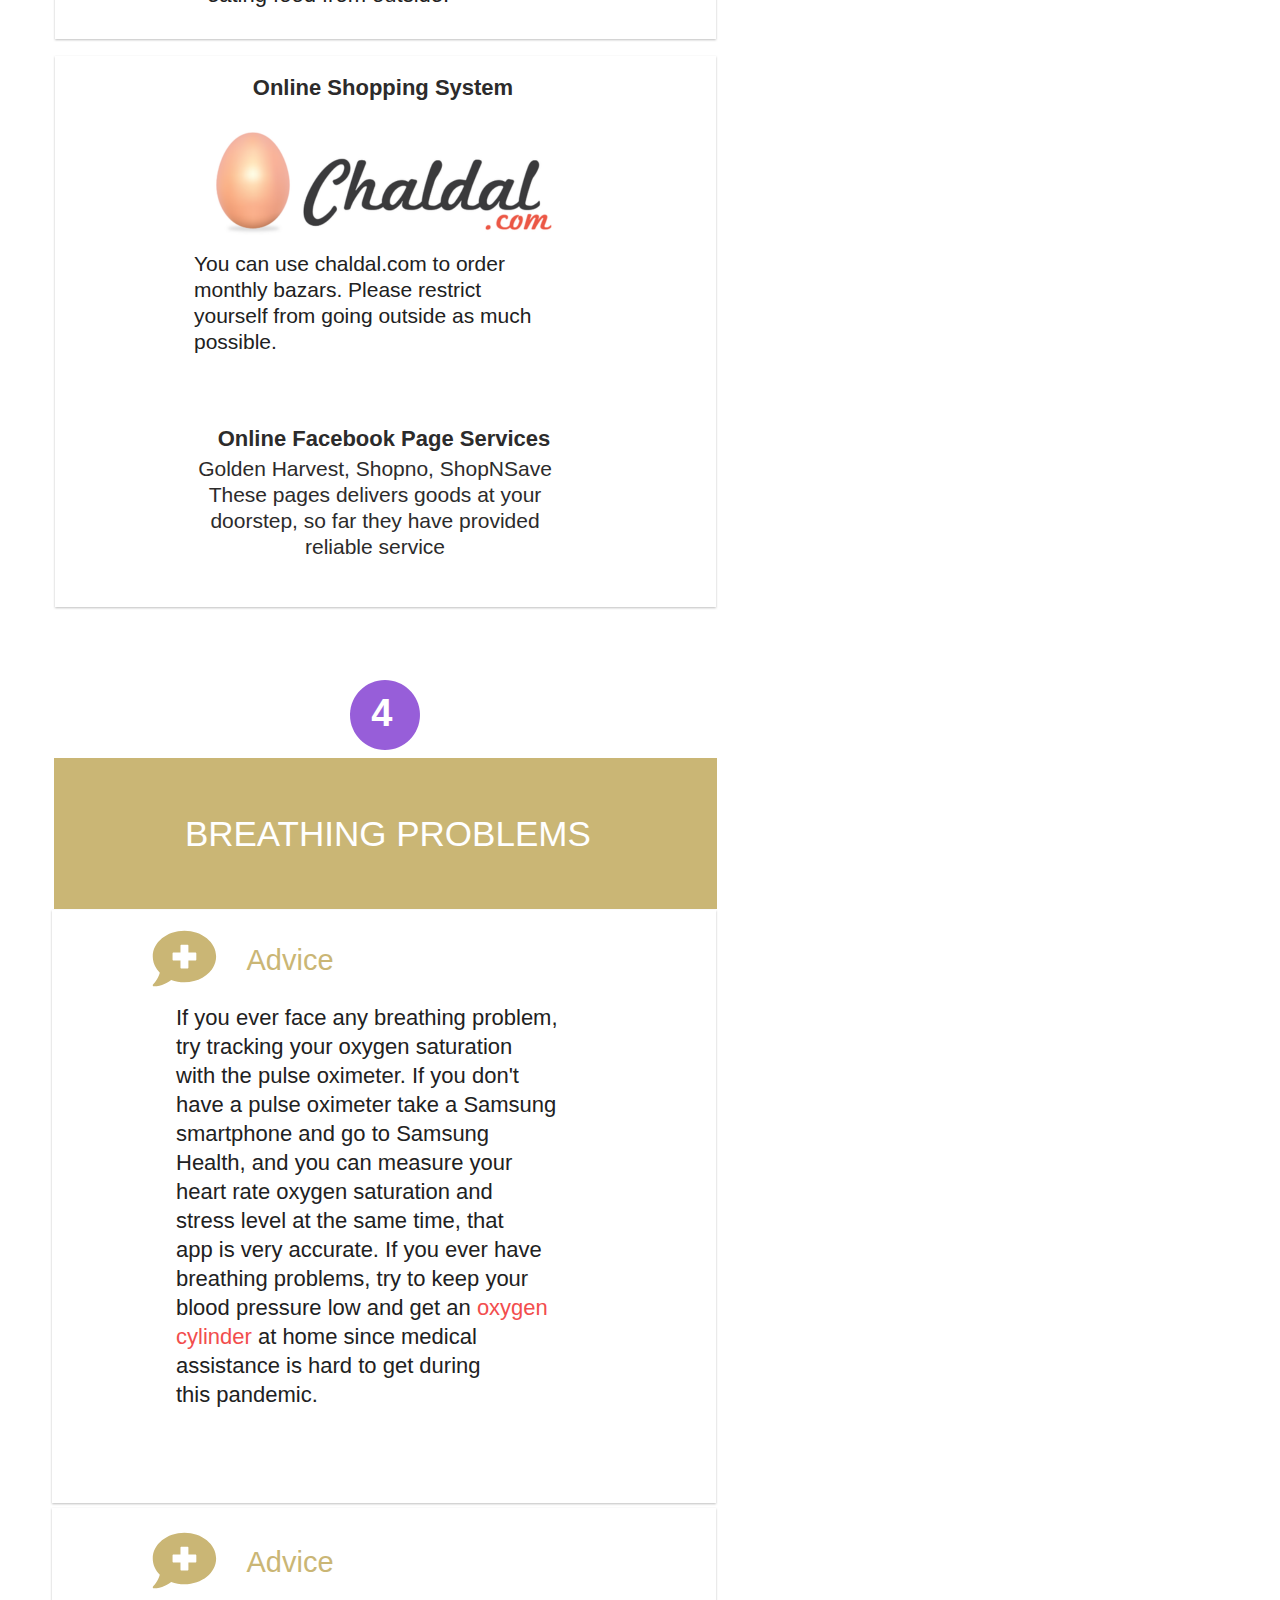
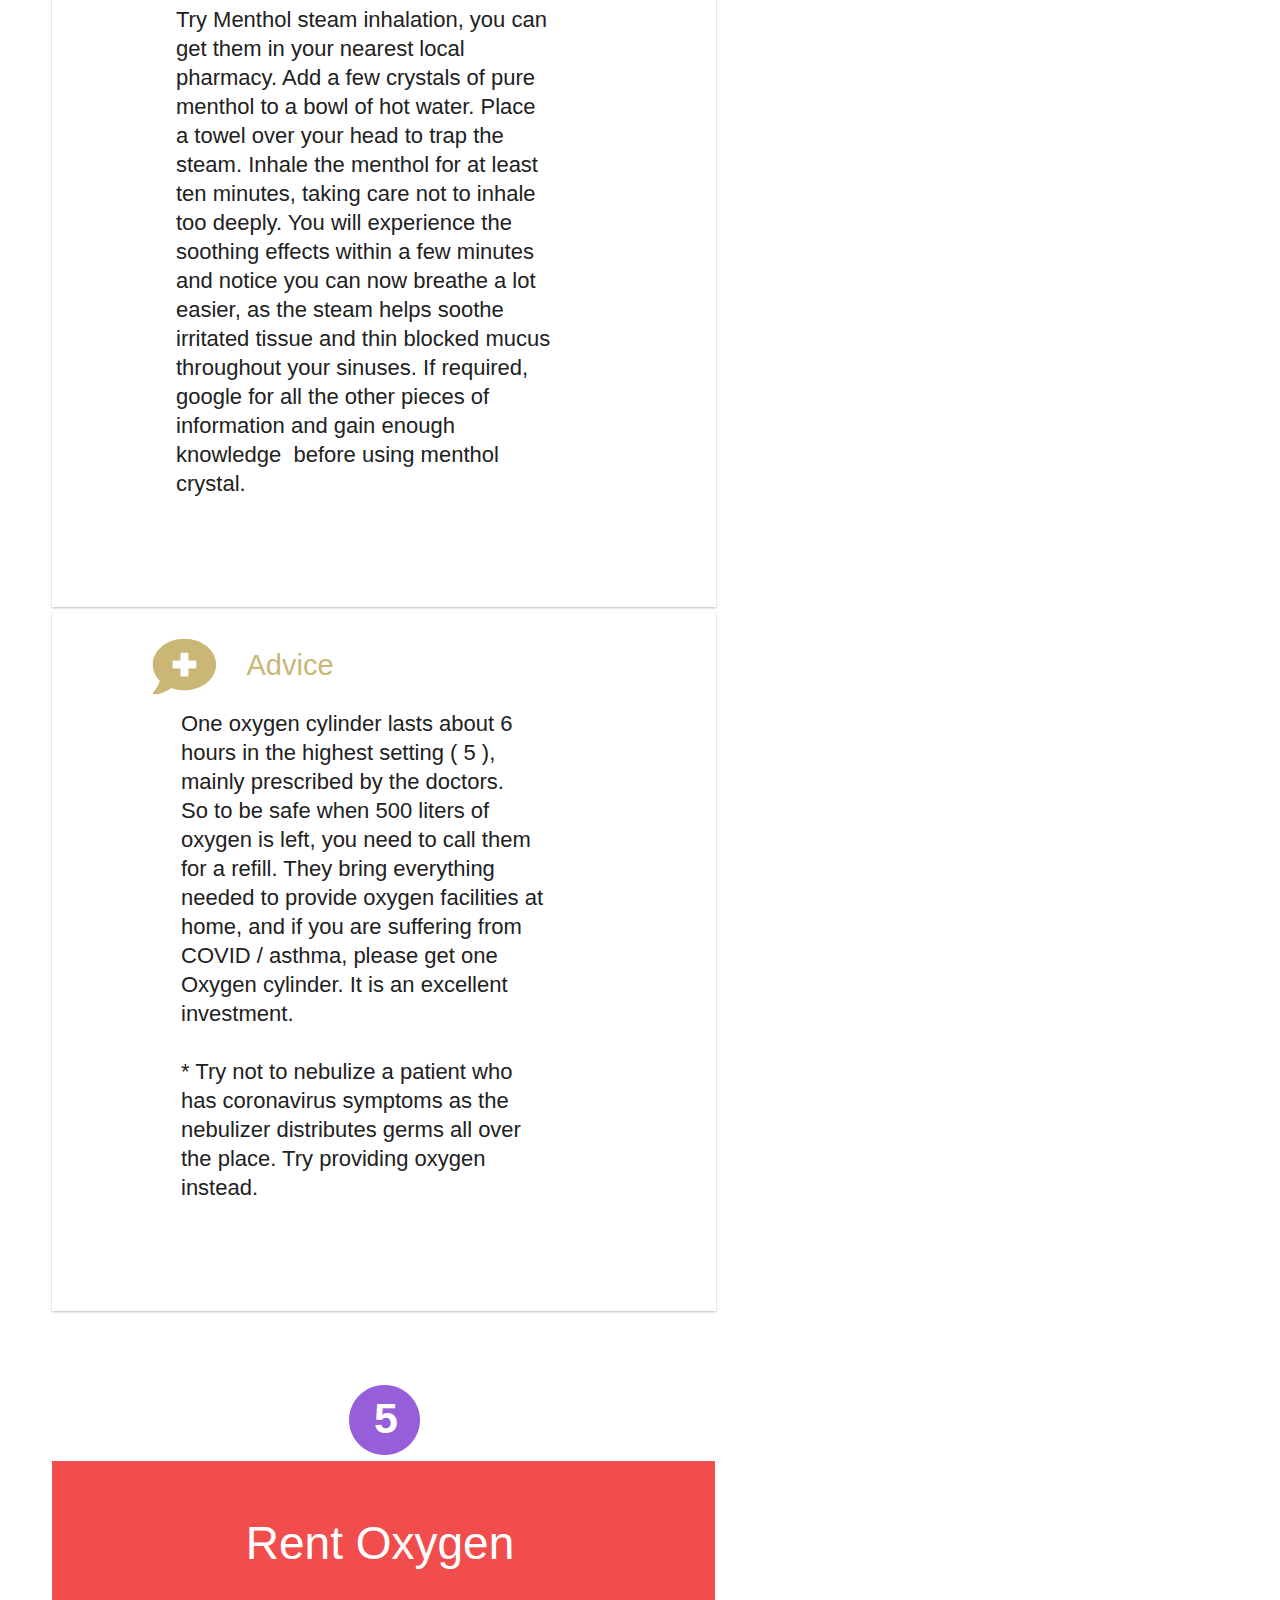
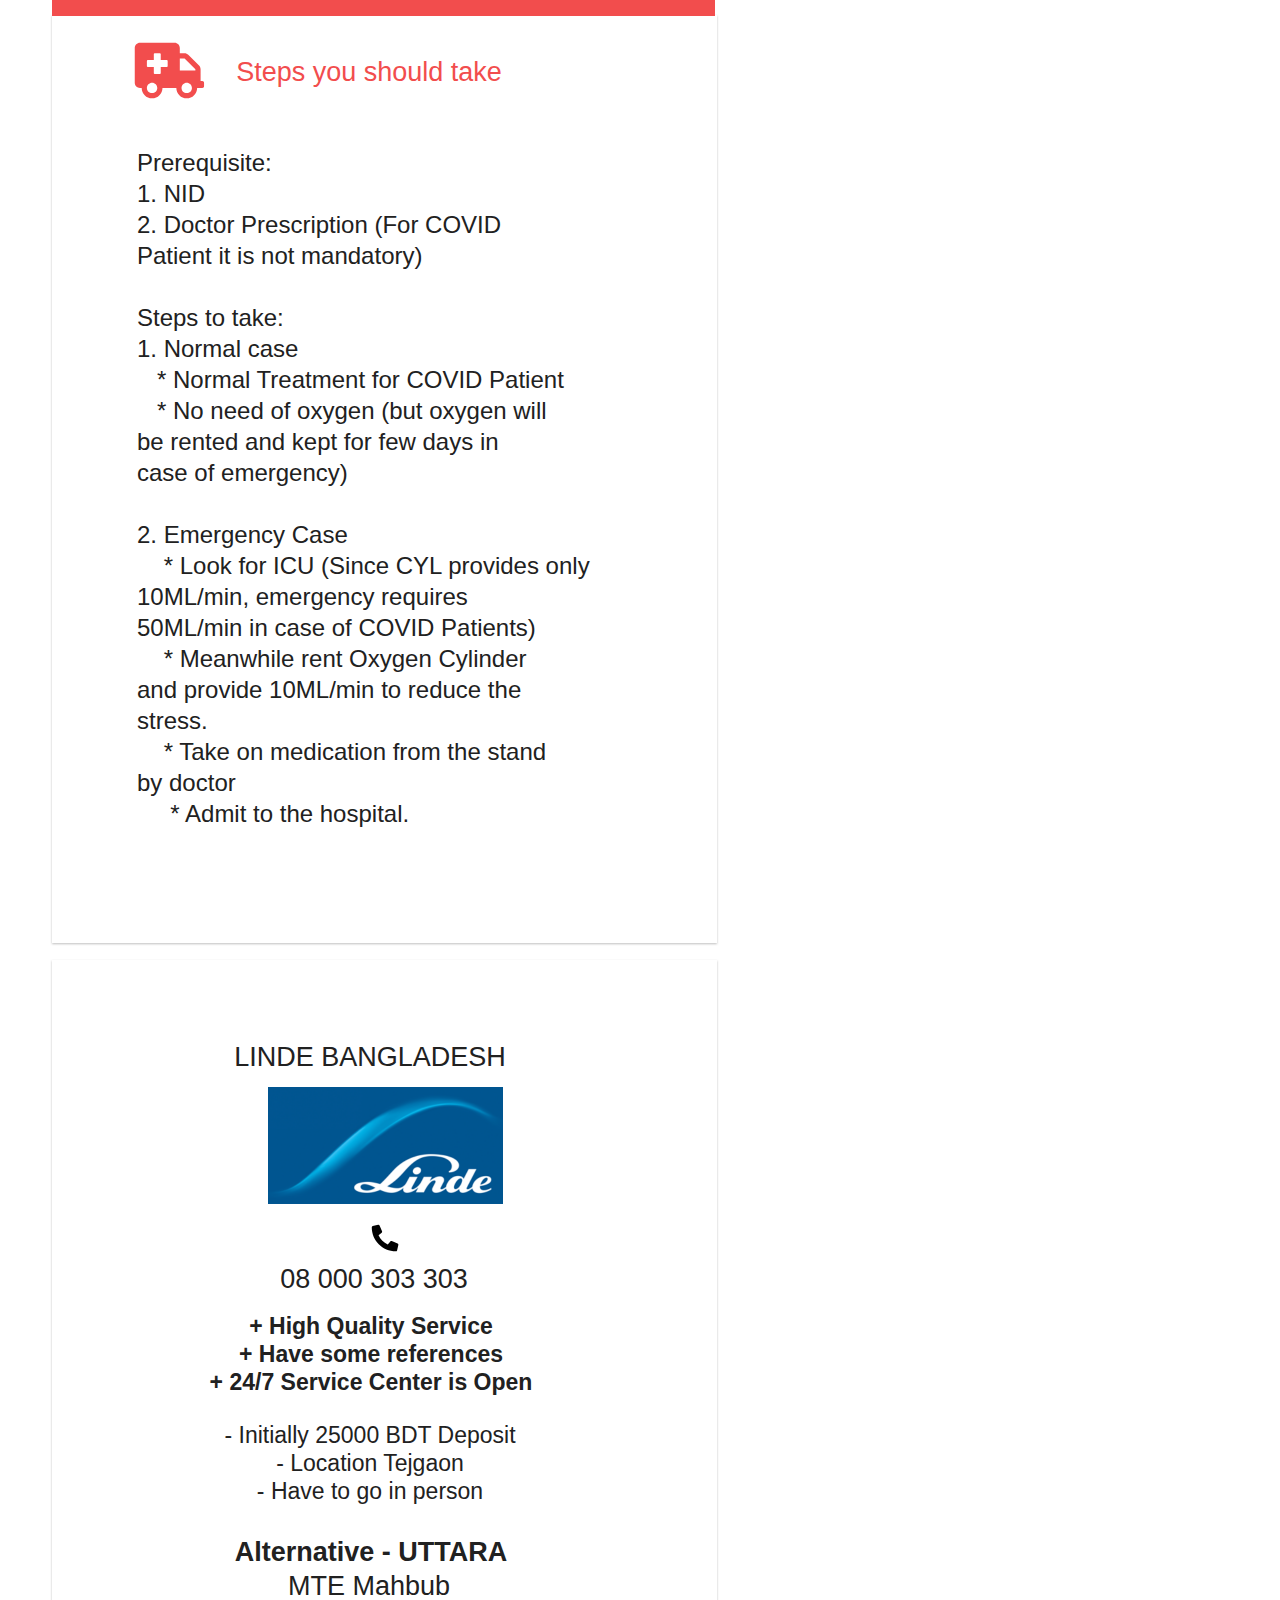
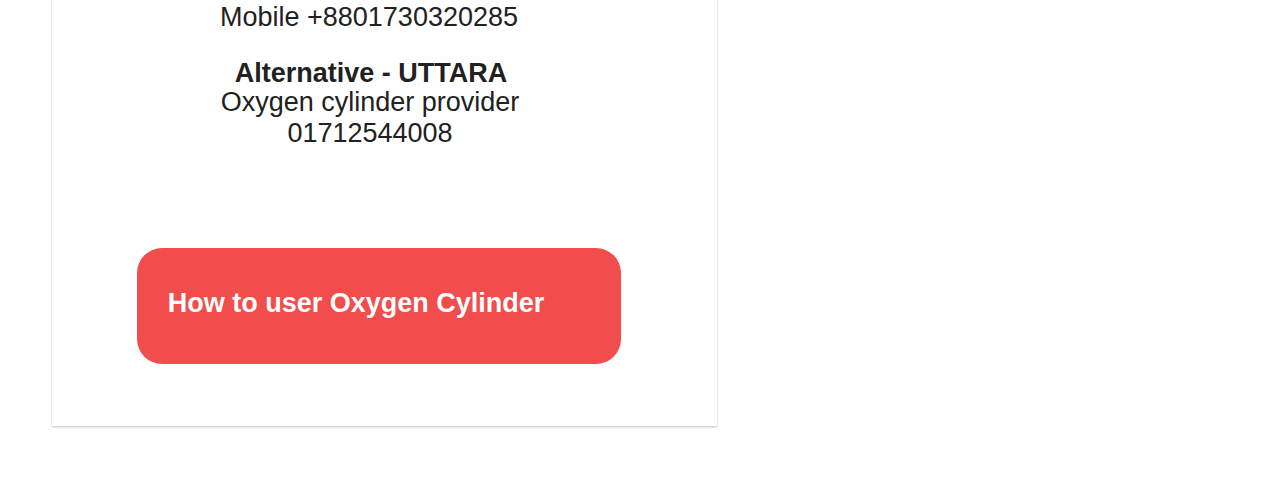
<file: ipad768/ipad768.html>
<!DOCTYPE html>
    <html>

    <head>
        <meta charset="utf-8">
        <title>Covid Support</title>
        <script src="../changeWindow.js"></script>
        <meta name="viewport" content="width=device-width, initial-scale=1.0">
        <link rel="stylesheet" href="ipad768.css">
    </head>

    <body onresize="changeWindow()">
        <div data-layer="35e95ee0-890e-423c-94af-6e1de0c0f0d2" class="ipad768">        <div data-layer="a091a92f-5896-44d5-9faa-3248725d5625" class="group169">            <svg data-layer="0bb68b11-8b09-406d-afbc-4f8733412608" preserveAspectRatio="none" viewBox="0 0 68 68" class="ellipse8"><path d="M 34 0 C 52.77767944335938 0 68 15.22231864929199 68 34 C 68 52.77767944335938 52.77767944335938 68 34 68 C 15.22231864929199 68 0 52.77767944335938 0 34 C 0 15.22231864929199 15.22231864929199 0 34 0 Z"  /></svg>
            <div data-layer="3223f4d2-3d28-49bd-b9a9-0d022ebeebdc" class="rectangle16"></div>
            <div data-layer="10a72f69-702c-4aee-a2a0-f2a93130f0bf" class="group128">                <div data-layer="10dda555-ca78-4720-b8b9-7c68d60ebb22" class="rectangle118"></div>
                <div data-layer="4f7f1bf4-87d6-44ef-90a7-6c381a007150" class="precautions">PRECAUTIONS</div>
</div>
            <div data-layer="6b2efe9e-9f3a-4e23-8d03-24c570df6022" class="foodHabitsAndSalineInjection"><span class="foodHabitsAndSalineInjection-0">F</span><span class="foodHabitsAndSalineInjection-1">OOD</span><span class="foodHabitsAndSalineInjection-4"> H</span><span class="foodHabitsAndSalineInjection-6">ABITS</span><span class="foodHabitsAndSalineInjection-11"> A</span><span class="foodHabitsAndSalineInjection-13">ND</span><span class="foodHabitsAndSalineInjection-15"> S</span><span class="foodHabitsAndSalineInjection-17">ALINE</span><span class="foodHabitsAndSalineInjection-22"> I</span><span class="foodHabitsAndSalineInjection-24">NJECTION</span></div>
            <div data-layer="052eb358-f5f6-433b-a69c-9a63f7608403" class="safetyMeasurements">Safety Measurements</div>
            <div data-layer="2394e5f8-4826-426f-9e19-24649d86c467" class="haveWarmFluidMoreAndMoreAvoidColdWaterAndFoodTryNotToSmokeHaveMoreAndMoreGingerAndKaleejeeraNigellaSeedandGreenTeaWithoutSugarAndIfYouNeedGlucoseSalineTrackYourBloodSugarLevelEvenIfYouDontHaveDiabe">Have warm fluid more and more, avoid cold <br />water and food, Try not to smoke, have more <br />and more ginger and kaleejeera ( nigella seed),<br />and green tea without sugar. And if you need <br />glucose saline, track your blood sugar level <br />even if you don't have diabetes. <br /><br />Always stay alarmed, take proper precautions<br />and safety measures, stay hydrated, drink <br />warm water at all times, wear gloves, and <br />mask all the time. If anyone wants any <br />assistance regarding these, don't hesitate to <br />reach out to me. Let's fight this pandemic <br />together. Stay safe and vigilant. </div>
            <div data-layer="67c59927-1557-48eb-b50c-1f18bf8e9b2b" class="x1WearMaskMustBeKn95OrN95Model2WearGlovesOneTimeUse3WearPpeWithShoeCover4UseAntiSepticSoapafterComingToHomeLeaveYourShoesOutsideofTheDoorAndRinseTheClothesInWarmwaterWithDetergentMixtureTakeABath">1. Wear Mask - Must be KN95 or N95 model.<br />2. Wear Gloves - One time use<br />3. Wear PPE with Shoe Cover<br />4. Use Anti-Septic Soap<br /><br />After coming to home, leave your shoes outside<br />of the door and rinse the clothes in warm<br />water with detergent mixture. Take a bath<br />using warm water (You will only go to <br />bathroom directly, let someone else manage<br />these arrangements.). <br /><br />Do not touch lift buttons, do not ride rickshaw,<br />walk if required! <br /><br />Do not immediately unpack groceries, wait<br />at least one day before opening them.<br /><br />Disinfect your phone properly. <br /></div>
            <svg data-layer="9d9b5010-f4c6-46de-8275-e665e289eedd" preserveAspectRatio="none" viewBox="7.249999046325684 7.249999523162842 56.48681640625 56.486724853515625" class="fontawsomeInfoCircle604ec5f2"><path d="M 35.49336624145508 7.999999523162842 C 20.31026458740234 7.999999523162842 7.999999046325684 20.31470108032227 7.999999046325684 35.49336624145508 C 7.999999046325684 50.6808967590332 20.31026458740234 62.98672485351563 35.49336624145508 62.98672485351563 C 50.67646408081055 62.98672485351563 62.98672485351563 50.6808967590332 62.98672485351563 35.49336624145508 C 62.98672485351563 20.31470108032227 50.67646408081055 7.999999523162842 35.49336624145508 7.999999523162842 Z M 35.49336624145508 20.19463729858398 C 38.06487655639648 20.19463729858398 40.14949417114258 22.27925872802734 40.14949417114258 24.85077095031738 C 40.14949417114258 27.42229080200195 38.06487655639648 29.50690841674805 35.49336624145508 29.50690841674805 C 32.92184829711914 29.50690841674805 30.83722686767578 27.42229080200195 30.83722686767578 24.85077095031738 C 30.83722686767578 22.27925872802734 32.92184829711914 20.19463729858398 35.49336624145508 20.19463729858398 Z M 41.70154571533203 48.35316467285156 C 41.70154571533203 49.08783721923828 41.10589218139648 49.68348693847656 40.3712158203125 49.68348693847656 L 30.61550903320313 49.68348693847656 C 29.88083648681641 49.68348693847656 29.28518295288086 49.08783721923828 29.28518295288086 48.35316467285156 L 29.28518295288086 45.6925163269043 C 29.28518295288086 44.95784759521484 29.88083648681641 44.36219787597656 30.61550903320313 44.36219787597656 L 31.94583129882813 44.36219787597656 L 31.94583129882813 37.26713180541992 L 30.61550903320313 37.26713180541992 C 29.88083648681641 37.26713180541992 29.28518295288086 36.67147827148438 29.28518295288086 35.93680953979492 L 29.28518295288086 33.27616119384766 C 29.28518295288086 32.54148483276367 29.88083648681641 31.94583511352539 30.61550903320313 31.94583511352539 L 37.7105712890625 31.94583511352539 C 38.44524002075195 31.94583511352539 39.0408935546875 32.54148483276367 39.0408935546875 33.27616119384766 L 39.0408935546875 44.36219787597656 L 40.3712158203125 44.36219787597656 C 41.10589218139648 44.36219787597656 41.70154571533203 44.95784759521484 41.70154571533203 45.6925163269043 L 41.70154571533203 48.35316467285156 Z"  /></svg>
            <svg data-layer="8128124e-3d9e-46ea-9eff-f586dc79eaae" preserveAspectRatio="none" viewBox="7.249999046325684 7.249999523162842 56.48681640625 56.48675537109375" class="fontawsomeInfoCircle"><path d="M 35.49336624145508 7.999999523162842 C 20.31026458740234 7.999999523162842 7.999999046325684 20.31470108032227 7.999999046325684 35.49336624145508 C 7.999999046325684 50.6808967590332 20.31026458740234 62.98672485351563 35.49336624145508 62.98672485351563 C 50.67646408081055 62.98672485351563 62.98672485351563 50.6808967590332 62.98672485351563 35.49336624145508 C 62.98672485351563 20.31470108032227 50.67646408081055 7.999999523162842 35.49336624145508 7.999999523162842 Z M 35.49336624145508 20.19463729858398 C 38.06487655639648 20.19463729858398 40.14949417114258 22.27925872802734 40.14949417114258 24.85077095031738 C 40.14949417114258 27.42229080200195 38.06487655639648 29.50690841674805 35.49336624145508 29.50690841674805 C 32.92184829711914 29.50690841674805 30.83722686767578 27.42229080200195 30.83722686767578 24.85077095031738 C 30.83722686767578 22.27925872802734 32.92184829711914 20.19463729858398 35.49336624145508 20.19463729858398 Z M 41.70154571533203 48.35316467285156 C 41.70154571533203 49.08783721923828 41.10589218139648 49.68348693847656 40.3712158203125 49.68348693847656 L 30.61550903320313 49.68348693847656 C 29.88083648681641 49.68348693847656 29.28518295288086 49.08783721923828 29.28518295288086 48.35316467285156 L 29.28518295288086 45.6925163269043 C 29.28518295288086 44.95784759521484 29.88083648681641 44.36219787597656 30.61550903320313 44.36219787597656 L 31.94583129882813 44.36219787597656 L 31.94583129882813 37.26713180541992 L 30.61550903320313 37.26713180541992 C 29.88083648681641 37.26713180541992 29.28518295288086 36.67147827148438 29.28518295288086 35.93680953979492 L 29.28518295288086 33.27616119384766 C 29.28518295288086 32.54148483276367 29.88083648681641 31.94583511352539 30.61550903320313 31.94583511352539 L 37.7105712890625 31.94583511352539 C 38.44524002075195 31.94583511352539 39.0408935546875 32.54148483276367 39.0408935546875 33.27616119384766 L 39.0408935546875 44.36219787597656 L 40.3712158203125 44.36219787597656 C 41.10589218139648 44.36219787597656 41.70154571533203 44.95784759521484 41.70154571533203 45.6925163269043 L 41.70154571533203 48.35316467285156 Z"  /></svg>
            <div data-layer="d59f2ec1-29d6-4c07-b9a7-f1628737a033" class="group138">                <div data-layer="6935d8ff-74ad-4684-a9ee-4eb2ed1f0741" class="rectangle113b3d2ed82"></div>
                <div data-layer="6727552d-ef81-465b-972d-672aa7e8384f" class="dailyattendance">Daily<br />Attendance</div>
</div>
            <div data-layer="05effc9d-03c1-4f41-92fa-c61238e93531" class="group139">                <div data-layer="0f75ae43-c0e8-4fac-a5e9-b1e8d49502a7" class="rectangle113"></div>
</div>
            <div data-layer="02b5cf3b-65be-4b59-939a-d9b0e7301f43" class="group137">                <div data-layer="9f26724a-24e5-4d57-b79a-25c17e2f0b91" class="membershipform">Membership<br />Form</div>
</div>
            <svg data-layer="06dfb173-9c7e-4ad1-8527-76091e2263ab" preserveAspectRatio="none" viewBox="-0.75 63.249996185302734 74.8154296875 56.48681640625" class="fontawsomeConciergeBell"><path d="M 41.24004745483398 73.5281982421875 L 41.24004745483398 70.87333679199219 L 43.53116607666016 70.87333679199219 C 44.79700088500977 70.87333679199219 45.8222770690918 69.84805297851563 45.8222770690918 68.58221435546875 L 45.8222770690918 66.29112243652344 C 45.8222770690918 65.0252685546875 44.79700088500977 63.99999618530273 43.53116607666016 63.99999618530273 L 29.78447723388672 63.99999618530273 C 28.51863861083984 63.99999618530273 27.49336624145508 65.0252685546875 27.49336624145508 66.29112243652344 L 27.49336624145508 68.58221435546875 C 27.49336624145508 69.84805297851563 28.51863861083984 70.87333679199219 29.78447723388672 70.87333679199219 L 32.07559204101563 70.87333679199219 L 32.07559204101563 73.5281982421875 C 16.53754425048828 75.75770568847656 4.58222770690918 89.08482360839844 4.58222770690918 105.2400360107422 L 68.73342132568359 105.2400360107422 C 68.73342132568359 89.08482360839844 56.77809524536133 75.75770568847656 41.24004745483398 73.5281982421875 Z M 71.02452850341797 109.822265625 L 2.29111385345459 109.822265625 C 1.025273442268372 109.822265625 0 110.8475494384766 0 112.1133880615234 L 0 116.6956329345703 C 0 117.9614562988281 1.025273442268372 118.9867553710938 2.29111385345459 118.9867553710938 L 71.02452850341797 118.9867553710938 C 72.29036712646484 118.9867553710938 73.31564331054688 117.9614562988281 73.31564331054688 116.6956329345703 L 73.31564331054688 112.1133880615234 C 73.31564331054688 110.8475494384766 72.29036712646484 109.822265625 71.02452850341797 109.822265625 Z"  /></svg>
            <svg data-layer="d44a3ba2-9634-4279-ba40-4df3ec97ffb4" preserveAspectRatio="none" viewBox="-0.75 -0.7499999342293364 42.740234375 56.48681640625" class="fontawsomeBookmark"><path d="M 0 54.98673629760742 L 0 5.155006408691406 C 0 2.307939529418945 2.307939291000366 6.57706635820432e-08 5.155005931854248 6.57706635820432e-08 L 36.08504104614258 6.57706635820432e-08 C 38.93210983276367 6.57706635820432e-08 41.24004745483398 2.307939529418945 41.24004745483398 5.155006408691406 L 41.24004745483398 54.98673629760742 L 20.62002372741699 42.9583854675293 L 0 54.98673629760742 Z"  /></svg>
            <div data-layer="a152037d-c8df-4a57-bda9-9918cdff4a5b" class="x1">1</div>
</div>
        <div data-layer="18bd5851-386a-45ed-ae4d-05b636eabd8a" class="group168">            <div data-layer="afe9fb6c-ecf8-4451-a82b-86165f0cf84a" class="rectangle109"></div>
            <div data-layer="43fbf178-9eaa-46e8-ae9d-0b920c15a466" class="rectangle114"></div>
            <div data-layer="066f62ad-2fc5-4775-9e42-857a83b8a27f" class="rectangle115"></div>
            <div data-layer="78abf321-b96c-4c70-a2bf-3fe5f71b441c" class="rectangle116"></div>
            <div data-layer="1a2cd998-cbb1-4e90-a241-b971b9b0ea1f" class="group69">                <div data-layer="da358184-8803-4579-84e5-9263b3b510c5" class="rectangle117"></div>
                <div data-layer="61796d7a-0dd9-497c-bb00-2460c1ca50b3" class="covidTest">COVID TEST</div>
</div>
            <div data-layer="a8025037-46c7-4f5f-a015-2b2bf6615bd4" class="maskGroup1"></div>
            <div data-layer="24b65c1e-adb5-471b-97d9-df8bd11522d1" class="praavaHealth">Praava Health</div>
            <div data-layer="3ce7caca-3bb0-4519-a084-7d9991d5e5d7" class="uttaraAdhunikMedicalCollege">uttara adhunik medical college</div>
            <div data-layer="916c4f77-ea64-4ea3-8ca9-07759f60b41d" class="apolloHospital">Apollo Hospital</div>
            <div data-layer="a9c44175-bdf6-40e2-a842-2bc5d7ba33c5" class="iedcr">IEDCR</div>
            <div data-layer="9d3385d1-3342-4eee-a7b4-1a4b93e53291" class="[base64]">Hospitals like Apollo do not <br />accept the coronavirus test <br />conducted by Praava Health. Due to <br />many appointments, they<br />delay the collection of the sample. <br />Consider  Praava Health as your last <br />resort because something is better <br />than nothing. They cost around<br />4.5 k (approximately), and they do<br />refund money.</div>
            <div data-layer="0e40d829-c312-45f5-b2f4-d5930b1ce5f2" class="theyCollectSamplesFrom9AmTo2PmAndThereIsAHugeLineYouShouldTakeTheMaximumAmountOfProtectionAndTryToReachItEarlyWhileGoingThereForTestingTheCoronavirusTestingIsFree"><span class="theyCollectSamplesFrom9AmTo2PmAndThereIsAHugeLineYouShouldTakeTheMaximumAmountOfProtectionAndTryToReachItEarlyWhileGoingThereForTestingTheCoronavirusTestingIsFree-0">They collect samples from 9 </span><span class="theyCollectSamplesFrom9AmTo2PmAndThereIsAHugeLineYouShouldTakeTheMaximumAmountOfProtectionAndTryToReachItEarlyWhileGoingThereForTestingTheCoronavirusTestingIsFree-28">am <br /></span><span class="theyCollectSamplesFrom9AmTo2PmAndThereIsAHugeLineYouShouldTakeTheMaximumAmountOfProtectionAndTryToReachItEarlyWhileGoingThereForTestingTheCoronavirusTestingIsFree-32">to 2 </span><span class="theyCollectSamplesFrom9AmTo2PmAndThereIsAHugeLineYouShouldTakeTheMaximumAmountOfProtectionAndTryToReachItEarlyWhileGoingThereForTestingTheCoronavirusTestingIsFree-37">pm</span><span class="theyCollectSamplesFrom9AmTo2PmAndThereIsAHugeLineYouShouldTakeTheMaximumAmountOfProtectionAndTryToReachItEarlyWhileGoingThereForTestingTheCoronavirusTestingIsFree-39">, and there is a huge line. <br />You should take the maximum amount <br />of protection and try to reach it <br />early while going there for testing. <br />The coronavirus testing is free. </span></div>
            <div data-layer="fda55331-7e64-4583-b421-c56407a937fe" class="theyCollectCoronavirusSamplesInTheDaytimePleaseCallForTheTimingTheyChargeAround10kApproximatelyAlsoTheyHaveTheBestServices">They collect coronavirus samples in <br />the daytime. Please call for the timing <br />They charge around 10k <br />(approximately) also they have the <br />best services.</div>
            <div data-layer="0c676a24-aa35-411f-aa57-f4928348d817" class="iedrcHasStoppedCollectingSamplesFromHomeSinceThe5thOfMayAndTheyWillAskYouToGoToTheNearestCoronavirusTestingCenterAskThemAboutTheAddresses">IEDRC has stopped collecting samples <br />from home since the 5th of May, and <br />they will ask you to go to the <br />nearest coronavirus testing center. <br />Ask them about the addresses.</div>
            <svg data-layer="2e154b55-0504-4304-bfea-2c65a4847375" preserveAspectRatio="none" viewBox="-0.7500001788139343 -0.74364173412323 27.54541015625 27.545166015625" class="fontawsomePhoneAlt76163af9"><path d="M 25.3023681640625 18.41090202331543 L 19.60489463806152 15.96912574768066 C 19.10490608215332 15.75604248046875 18.52425956726074 15.89912891387939 18.18052864074707 16.32013130187988 L 15.65736198425293 19.40287017822266 C 11.69748783111572 17.53582763671875 8.510700225830078 14.34904003143311 6.643657207489014 10.38916301727295 L 9.726397514343262 7.866001129150391 C 10.14831256866455 7.522847652435303 10.29156398773193 6.941538333892822 10.07740306854248 6.441634654998779 L 7.635627746582031 0.7441628575325012 C 7.399632930755615 0.2030991762876511 6.812306880950928 -0.09376733005046844 6.236695766448975 0.03706570714712143 L 0.9461869597434998 1.257952213287354 C 0.3922155499458313 1.385876178741455 -0.000127854073070921 1.879258394241333 -6.905204941176635e-08 2.447808504104614 C -6.905204941176635e-08 15.49603366851807 10.57592868804932 26.05161666870117 23.60380744934082 26.05161666870117 C 24.17254638671875 26.05198860168457 24.66621017456055 25.65958976745605 24.7941722869873 25.10543251037598 L 26.01505851745605 19.81492042541504 C 26.14504241943359 19.23654747009277 25.8459644317627 18.64735984802246 25.30236434936523 18.41090202331543 Z"  /></svg>
            <svg data-layer="49032703-ced2-4909-9945-97615cea6875" preserveAspectRatio="none" viewBox="-0.7500001788139343 -0.74364173412323 27.54541015625 27.545166015625" class="fontawsomePhoneAlt864c1ef1"><path d="M 25.3023681640625 18.41090202331543 L 19.60489463806152 15.96912574768066 C 19.10490608215332 15.75604248046875 18.52425956726074 15.89912891387939 18.18052864074707 16.32013130187988 L 15.65736198425293 19.40287017822266 C 11.69748783111572 17.53582763671875 8.510700225830078 14.34904003143311 6.643657207489014 10.38916301727295 L 9.726397514343262 7.866001129150391 C 10.14831256866455 7.522847652435303 10.29156398773193 6.941538333892822 10.07740306854248 6.441634654998779 L 7.635627746582031 0.7441628575325012 C 7.399632930755615 0.2030991762876511 6.812306880950928 -0.09376733005046844 6.236695766448975 0.03706570714712143 L 0.9461869597434998 1.257952213287354 C 0.3922155499458313 1.385876178741455 -0.000127854073070921 1.879258394241333 -6.905204941176635e-08 2.447808504104614 C -6.905204941176635e-08 15.49603366851807 10.57592868804932 26.05161666870117 23.60380744934082 26.05161666870117 C 24.17254638671875 26.05198860168457 24.66621017456055 25.65958976745605 24.7941722869873 25.10543251037598 L 26.01505851745605 19.81492042541504 C 26.14504241943359 19.23654747009277 25.8459644317627 18.64735984802246 25.30236434936523 18.41090202331543 Z"  /></svg>
            <svg data-layer="077f0861-cfc4-4643-9c59-8e8c73230e3b" preserveAspectRatio="none" viewBox="-0.7500001788139343 -0.74364173412323 27.54541015625 27.545166015625" class="fontawsomePhoneAltd974a53a"><path d="M 25.3023681640625 18.41090202331543 L 19.60489463806152 15.96912574768066 C 19.10490608215332 15.75604248046875 18.52425956726074 15.89912891387939 18.18052864074707 16.32013130187988 L 15.65736198425293 19.40287017822266 C 11.69748783111572 17.53582763671875 8.510700225830078 14.34904003143311 6.643657207489014 10.38916301727295 L 9.726397514343262 7.866001129150391 C 10.14831256866455 7.522847652435303 10.29156398773193 6.941538333892822 10.07740306854248 6.441634654998779 L 7.635627746582031 0.7441628575325012 C 7.399632930755615 0.2030991762876511 6.812306880950928 -0.09376733005046844 6.236695766448975 0.03706570714712143 L 0.9461869597434998 1.257952213287354 C 0.3922155499458313 1.385876178741455 -0.000127854073070921 1.879258394241333 -6.905204941176635e-08 2.447808504104614 C -6.905204941176635e-08 15.49603366851807 10.57592868804932 26.05161666870117 23.60380744934082 26.05161666870117 C 24.17254638671875 26.05198860168457 24.66621017456055 25.65958976745605 24.7941722869873 25.10543251037598 L 26.01505851745605 19.81492042541504 C 26.14504241943359 19.23654747009277 25.8459644317627 18.64735984802246 25.30236434936523 18.41090202331543 Z"  /></svg>
            <svg data-layer="9191f2bd-bc93-4336-a817-1a18d808e80a" preserveAspectRatio="none" viewBox="-0.7500001788139343 -0.74364173412323 27.54541015625 27.54541015625" class="fontawsomePhoneAltd6e3f529"><path d="M 25.3023681640625 18.41090202331543 L 19.60489463806152 15.96912574768066 C 19.10490608215332 15.75604248046875 18.52425956726074 15.89912891387939 18.18052864074707 16.32013130187988 L 15.65736198425293 19.40287017822266 C 11.69748783111572 17.53582763671875 8.510700225830078 14.34904003143311 6.643657207489014 10.38916301727295 L 9.726397514343262 7.866001129150391 C 10.14831256866455 7.522847652435303 10.29156398773193 6.941538333892822 10.07740306854248 6.441634654998779 L 7.635627746582031 0.7441628575325012 C 7.399632930755615 0.2030991762876511 6.812306880950928 -0.09376733005046844 6.236695766448975 0.03706570714712143 L 0.9461869597434998 1.257952213287354 C 0.3922155499458313 1.385876178741455 -0.000127854073070921 1.879258394241333 -6.905204941176635e-08 2.447808504104614 C -6.905204941176635e-08 15.49603366851807 10.57592868804932 26.05161666870117 23.60380744934082 26.05161666870117 C 24.17254638671875 26.05198860168457 24.66621017456055 25.65958976745605 24.7941722869873 25.10543251037598 L 26.01505851745605 19.81492042541504 C 26.14504241943359 19.23654747009277 25.8459644317627 18.64735984802246 25.30236434936523 18.41090202331543 Z"  /></svg>
            <div data-layer="f474a4bf-6e4d-47b5-bb7e-148ceb68370e" class="x09666710648"> 09666-710648</div>
            <div data-layer="6d2d6f09-d78c-4a7b-b7a2-a1835bea66ba" class="x028932330">02-8932330</div>
            <div data-layer="62387790-498e-4e71-9255-515002bc7693" class="x10678">10678</div>
            <div data-layer="83962cd8-0f59-492b-ae7a-cc4717f774cc" class="x01944333222014011845510140118455401401184555014011845560140118455901401184568">01944-333222, 01401184551, <br />01401184554, 01401184555, <br />01401184556, 01401184559,  <br />01401184568</div>
            <svg data-layer="804fd556-57a7-4077-b42a-268595ad0928" preserveAspectRatio="none" viewBox="4.768371297814156e-8 0 86.1376953125 75.37060546875" class="path64"><defs><pattern id="img-path64" patternContentUnits="userSpaceOnUse" width="100%" height="100%"><image xlink:href="assets/path64.png" x="0" y="0" width="86.14px" height="75.37px" /></pattern></defs><path d="M 37.45119094848633 0 L 48.68655395507813 0 C 69.37026977539063 0 86.13774108886719 16.87226486206055 86.13774108886719 37.68526077270508 C 86.13774108886719 58.49825668334961 69.37026977539063 75.37052154541016 48.68655395507813 75.37052154541016 L 37.45119094848633 75.37052154541016 C 16.76746940612793 75.37052154541016 4.768371297814156e-08 58.49825668334961 4.768371297814156e-08 37.68526077270508 C 4.768371297814156e-08 16.87226486206055 16.76746940612793 0 37.45119094848633 0 Z" fill="url(#img-path64)" /></svg>
            <div data-layer="82b7d3e8-72fa-45c3-8a23-bb30537c2ee7" class="group127">                <div data-layer="4eb7fb04-3962-4081-8935-b3d0d8d3f40a" class="image1"></div>
</div>
            <div data-layer="6a21cc8b-2b5b-4d8c-9c13-26860b1deb82" class="rectangle105"></div>
            <div data-layer="7b9679de-0a6f-4827-82d7-52faf7fc2f47" class="bestApolloHospital">BEST - APOLLO HOSPITAL</div>
            <div data-layer="182e0d0e-a680-4f60-b660-21c1f2984107" class="image2"></div>
            <svg data-layer="00f6fd11-71ee-477c-8daa-403d17050de9" preserveAspectRatio="none" viewBox="0 0 69 69" class="ellipse7"><path d="M 34.5 0 C 53.55382537841797 0 69 15.44617652893066 69 34.5 C 69 53.55382537841797 53.55382537841797 69 34.5 69 C 15.44617652893066 69 0 53.55382537841797 0 34.5 C 0 15.44617652893066 15.44617652893066 0 34.5 0 Z"  /></svg>
            <div data-layer="c8554fee-6044-41db-a8c0-77efc9f5f99a" class="x2">2</div>
</div>
        <div data-layer="7984ce4c-8092-4f02-8485-63922b8c802e" class="group167">            <div data-layer="b80cabe6-51dc-459e-80ad-25a2e590a644" class="rectangle110"></div>
            <div data-layer="d72e1a53-9a51-40d1-9f69-a9881edab3a5" class="rectangle122"></div>
            <div data-layer="5d759e53-5979-48fe-b28f-f1421a6ccc24" class="rectangle123"></div>
            <div data-layer="3e3f0c70-afae-4e3e-bf0c-8c079a5cfd11" class="rectangle124"></div>
            <div data-layer="146cfc0a-9a53-40a8-8be7-0677fb5d4102" class="rectangle120"></div>
            <div data-layer="316fe5d3-2144-4fd4-a036-33b4a7b2f994" class="group126">                <div data-layer="806348df-4935-495d-ba05-e416bf76aac3" class="rectangle119"></div>
                <div data-layer="a9a8fcb4-787f-43a5-908c-93c0e792b496" class="prescribedMedicine">PRESCRIBED MEDICINE</div>
</div>
            <div data-layer="6f494550-7a97-4305-866d-ac3e8059d035" class="hide">                <div data-layer="ca015630-2f3c-4eda-bb05-6eee2bb3e4b5" class="doNotDoNebulizationoxygen"><span class="doNotDoNebulizationoxygen-0">DO NOT DO NEBULIZATION<br /></span><span class="doNotDoNebulizationoxygen-23">OXYGEN</span></div>
                <div data-layer="729937b6-2133-4be8-8dfc-ccdb471f7a4d" class="x1TabIvera12mg2TabsStat2CapDoxicycline100mg1CapdailyInSitingPositionFor15Min3TabMontair10mg0014ImjClexen40IuSubcutaneousAroundUmbilicusOneInTheMorningAnotherInTheeveningFor5Days5BreathingExerciseLyin">1. Tab Ivera 12mg 2 tabs stat<br />2. Cap Doxicycline 100mg 1 Cap<br />Daily in siting position for 15 min.<br />3. Tab Montair 10mg 0 0 1<br />4. IMJ clexen 40 iu subcutaneous <br />around umbilicus one in the<br /> morning another in the<br />evening for 5 days.<br />5. Breathing exercise lying on back<br />6. Inj Ipenum gm iv 8 hrly</div>
</div>
            <div data-layer="a32e128b-365a-474a-b3cf-e5e0cf1c765d" class="doNotFollowThisMedicationwithoutConsultationWithAdoctorFirstshowPrescription">DO NOT FOLLOW THIS MEDICATION<br />WITHOUT CONSULTATION WITH A<br />DOCTOR FIRST!<br />SHOW PRESCRIPTION</div>
            <svg data-layer="1a21fbb7-854e-4bb9-a731-850d110f61f5" preserveAspectRatio="none" viewBox="0 0 69 72" class="ellipse9"><path d="M 34.5 0 C 53.55382537841797 0 69 16.11775016784668 69 36 C 69 55.88224792480469 53.55382537841797 72 34.5 72 C 15.44617652893066 72 0 55.88224792480469 0 36 C 0 16.11775016784668 15.44617652893066 0 34.5 0 Z"  /></svg>
            <div data-layer="51a24ee6-11a7-454d-9753-c516a9c87765" class="x3">3</div>
            <div data-layer="b443786d-f0c0-4c26-9057-374363e85d77" class="onlineMedicineOrderingSystem">Online Medicine Ordering System</div>
            <div data-layer="55fb983e-b8fc-4340-9a4f-0dbef9c00a8f" class="image4"></div>
            <div data-layer="83a1dd51-38e0-4664-b08d-1ee0786a5945" class="goToPathaoApplicationGoToPharmaSectionYouCanAddSomeRandomMedicineAndCallTheDeliveryPersonYouSpecificMedicines">Go to pathao application, Go to <br />pharma section. You can add some <br />random  medicine and call the <br />delivery person you specific <br />medicines</div>
            <div data-layer="ef18c403-183c-4099-9f6a-f49b852c5628" class="onlineFoodOrderingSystem">Online Food Ordering System</div>
            <div data-layer="aa675ed4-2f93-4f69-87aa-a148fc7b824c" class="group135">                <div data-layer="33388e2a-201f-418a-948d-bf56d1cfa8bb" class="image5"></div>
                <div data-layer="85df18fa-deef-4006-a513-dc3bad54a241" class="image6"></div>
</div>
            <div data-layer="1e1e01ed-0485-425d-83f5-e7ffe6aba652" class="unlessItIsAbsolutelyRequiredIWouldSuggestYouToRefrainFromeatingFoodFromOutside">Unless it is absolutely required, I <br />would suggest you to refrain from<br />eating food from outside.</div>
            <div data-layer="6f34134e-eed3-4f0a-a770-aec88947ac15" class="onlineShoppingSystem">Online Shopping System</div>
            <div data-layer="207bd0ad-a883-4f10-a626-fc89db799c94" class="onlineFacebookPageServices">Online Facebook Page Services</div>
            <div data-layer="dff10d5e-5f11-4d52-a399-359e82a7feac" class="goldenHarvestShopnoShopnsavethesePagesDeliversGoodsAtYourdoorstepSoFarTheyHaveProvidedreliableService">Golden Harvest, Shopno, ShopNSave<br />These pages delivers goods at your<br />doorstep, so far they have provided<br />reliable service</div>
            <div data-layer="ad71932a-436e-4cea-9e4d-c3d70a5cecbc" class="youCanUseChaldalcomToOrdermonthlyBazarsPleaseRestrictyourselfFromGoingOutsideAsMuchpossible">You can use chaldal.com to order<br />monthly bazars. Please restrict<br />yourself from going outside as much<br />possible.</div>
            <div data-layer="8dfdafb1-93dc-42b1-8f05-7ec9849203d9" class="image7"></div>
            <svg data-layer="14c26358-a72a-4a0a-98cf-1c974456ee7e" preserveAspectRatio="none" viewBox="-0.7502851486206055 -0.7500019073486328 91.29248046875 81.41455078125" class="fontawsomeExclamationTriangle"><path d="M 88.78157043457031 68.67858123779297 C 91.65897369384766 73.67228698730469 88.04716491699219 79.91452789306641 82.30014038085938 79.91452789306641 L 7.490877628326416 79.91452789306641 C 1.732783794403076 79.91452789306641 -1.862343192100525 73.66261291503906 1.009455919265747 68.67858123779297 L 38.41455459594727 3.743651628494263 C 41.29337310791016 -1.252411603927612 48.50373458862305 -1.243359088897705 51.37739944458008 3.743651628494263 L 88.78155517578125 68.67858123779297 Z M 44.89597702026367 55.25340270996094 C 40.93560028076172 55.25340270996094 37.72505569458008 58.46792984008789 37.72505569458008 62.43322372436523 C 37.72505569458008 66.39851379394531 40.93560028076172 69.61304473876953 44.89597702026367 69.61304473876953 C 48.85635375976563 69.61304473876953 52.0669059753418 66.39851379394531 52.0669059753418 62.43322372436523 C 52.0669059753418 58.46792984008789 48.85635375976563 55.25340270996094 44.89597702026367 55.25340270996094 Z M 38.08780288696289 29.44569396972656 L 39.24419784545898 50.6729850769043 C 39.29829025268555 51.66630172729492 40.11857986450195 52.44391250610352 41.11206436157227 52.44391250610352 L 48.67988586425781 52.44391250610352 C 49.67336273193359 52.44391250610352 50.49365997314453 51.66630172729492 50.54774475097656 50.6729850769043 L 51.70414352416992 29.44568824768066 C 51.76259613037109 28.37277030944824 50.909423828125 27.47061157226563 49.83627319335938 27.47061157226563 L 39.95552062988281 27.47061157226563 C 38.88237380981445 27.47061157226563 38.02934646606445 28.37277030944824 38.08780288696289 29.44568824768066 Z"  /></svg>
</div>
        <div data-layer="b203b9a4-8612-41f2-bf63-dbf54d249ecc" class="group166">            <div data-layer="0558317f-2fc8-45d7-8a7c-d99a30d55c04" class="rectangle111"></div>
            <div data-layer="00997690-7bb8-47b9-a932-5dc88f03f1d0" class="rectangle125"></div>
            <div data-layer="f05ae4d3-a18f-4b95-9012-3e0b7f93b349" class="rectangle126"></div>
            <div data-layer="cdacf84f-d9bc-4eb1-a93e-ce07f4d46785" class="group125">                <div data-layer="8c179aad-bd11-42fe-8ca0-9d52ddfd9207" class="rectangle121"></div>
</div>
            <div data-layer="2398379c-f7a6-449e-876a-9e9543703223" class="breathingProblems">BREATHING PROBLEMS</div>
            <svg data-layer="b816e0f3-208e-4a39-9811-a40e66791f8f" preserveAspectRatio="none" viewBox="-0.75 31.249998092651367 64.388671875 56.52734375" class="fontawsomeCommentMedical200dc499"><path d="M 31.44423484802246 31.99999809265137 C 14.07866477966309 31.99999809265137 0 43.43784332275391 0 57.54844665527344 C 0 63.63585662841797 2.629769563674927 69.21720886230469 7.001255989074707 73.60710906982422 C 5.460978984832764 79.78662872314453 0.3316383957862854 85.30780029296875 0.2702239155769348 85.36920928955078 C 0.0004904605448246002 85.65412139892578 -0.07391183078289032 86.07218933105469 0.08096020668745041 86.43266296386719 C 0.2358322441577911 86.79314422607422 0.5902934074401855 87.02695465087891 0.9826321005821228 87.02742004394531 C 9.121284484863281 87.02742004394531 15.23080062866211 83.12759399414063 18.25239562988281 80.71645355224609 C 22.47055625915527 82.29746246337891 26.93952369689941 83.10388946533203 31.44423866271973 83.09688568115234 C 48.81103134155273 83.09688568115234 62.88846969604492 71.65904235839844 62.88846969604492 57.54844665527344 C 62.88846969604492 43.43784332275391 48.81103134155273 31.99999809265137 31.44423484802246 31.99999809265137 Z M 43.23582077026367 60.49634552001953 C 43.23582077026367 61.03903198242188 42.79587936401367 61.47898101806641 42.25318908691406 61.47898101806641 L 35.3747673034668 61.47898101806641 L 35.3747673034668 68.35739135742188 C 35.3747673034668 68.90008544921875 34.93482208251953 69.34003448486328 34.39213180541992 69.34003448486328 L 28.496337890625 69.34003448486328 C 27.95364379882813 69.34003448486328 27.51370620727539 68.90008544921875 27.51370620727539 68.35739135742188 L 27.51370620727539 61.47898101806641 L 20.63527870178223 61.47898101806641 C 20.09258651733398 61.47898101806641 19.65264511108398 61.03903198242188 19.65264511108398 60.49634552001953 L 19.65264511108398 54.60055541992188 C 19.65264511108398 54.05786895751953 20.09258651733398 53.617919921875 20.63527870178223 53.617919921875 L 27.51370620727539 53.617919921875 L 27.51370620727539 46.73947906494141 C 27.51370620727539 46.19678497314453 27.95364379882813 45.75686645507813 28.496337890625 45.75686645507813 L 34.39213180541992 45.75686645507813 C 34.93482208251953 45.75686645507813 35.3747673034668 46.19678497314453 35.3747673034668 46.73947906494141 L 35.3747673034668 53.617919921875 L 42.25318908691406 53.617919921875 C 42.79587936401367 53.617919921875 43.23582077026367 54.05786895751953 43.23582077026367 54.60055541992188 L 43.23582077026367 60.49634552001953 Z"  /></svg>
            <div data-layer="293bafe6-c68b-4329-a199-a929fb35dabb" class="advice9e16b9c8">Advice</div>
            <div data-layer="7bd4ab6b-58ae-4f62-b7d5-c6e6bdc2d83a" class="[base64]"><span class="[base64]">If you ever face any breathing problem,<br />try tracking your oxygen saturation <br />with the pulse oximeter. If you don't <br />have a pulse oximeter take a Samsung <br />smartphone and go to Samsung <br />Health, and you can measure your <br />heart rate oxygen saturation and <br />stress level at the same time, that <br />app is very accurate. If you ever have <br />breathing problems, try to keep your<br />blood pressure low and get an </span><span class="[base64]">oxygen <br />cylinder</span><span class="[base64]"> at home since medical <br />assistance is hard to get during<br />this pandemic. </span></div>
            <svg data-layer="31fc0e52-3d88-42e2-9960-3ae01a8438de" preserveAspectRatio="none" viewBox="-0.75 31.249998092651367 64.388671875 56.52734375" class="fontawsomeCommentMedical6a3e6193"><path d="M 31.44423484802246 31.99999809265137 C 14.07866477966309 31.99999809265137 0 43.43784332275391 0 57.54844665527344 C 0 63.63585662841797 2.629769563674927 69.21720886230469 7.001255989074707 73.60710906982422 C 5.460978984832764 79.78662872314453 0.3316383957862854 85.30780029296875 0.2702239155769348 85.36920928955078 C 0.0004904605448246002 85.65412139892578 -0.07391183078289032 86.07218933105469 0.08096020668745041 86.43266296386719 C 0.2358322441577911 86.79314422607422 0.5902934074401855 87.02695465087891 0.9826321005821228 87.02742004394531 C 9.121284484863281 87.02742004394531 15.23080062866211 83.12759399414063 18.25239562988281 80.71645355224609 C 22.47055625915527 82.29746246337891 26.93952369689941 83.10388946533203 31.44423866271973 83.09688568115234 C 48.81103134155273 83.09688568115234 62.88846969604492 71.65904235839844 62.88846969604492 57.54844665527344 C 62.88846969604492 43.43784332275391 48.81103134155273 31.99999809265137 31.44423484802246 31.99999809265137 Z M 43.23582077026367 60.49634552001953 C 43.23582077026367 61.03903198242188 42.79587936401367 61.47898101806641 42.25318908691406 61.47898101806641 L 35.3747673034668 61.47898101806641 L 35.3747673034668 68.35739135742188 C 35.3747673034668 68.90008544921875 34.93482208251953 69.34003448486328 34.39213180541992 69.34003448486328 L 28.496337890625 69.34003448486328 C 27.95364379882813 69.34003448486328 27.51370620727539 68.90008544921875 27.51370620727539 68.35739135742188 L 27.51370620727539 61.47898101806641 L 20.63527870178223 61.47898101806641 C 20.09258651733398 61.47898101806641 19.65264511108398 61.03903198242188 19.65264511108398 60.49634552001953 L 19.65264511108398 54.60055541992188 C 19.65264511108398 54.05786895751953 20.09258651733398 53.617919921875 20.63527870178223 53.617919921875 L 27.51370620727539 53.617919921875 L 27.51370620727539 46.73947906494141 C 27.51370620727539 46.19678497314453 27.95364379882813 45.75686645507813 28.496337890625 45.75686645507813 L 34.39213180541992 45.75686645507813 C 34.93482208251953 45.75686645507813 35.3747673034668 46.19678497314453 35.3747673034668 46.73947906494141 L 35.3747673034668 53.617919921875 L 42.25318908691406 53.617919921875 C 42.79587936401367 53.617919921875 43.23582077026367 54.05786895751953 43.23582077026367 54.60055541992188 L 43.23582077026367 60.49634552001953 Z"  /></svg>
            <div data-layer="f4050e9d-82e9-45eb-af3c-416f1ce29196" class="advice9517f97b">Advice</div>
            <div data-layer="f7e0be5f-85bc-4c7f-81bb-f895ab7346bf" class="tryMentholSteamInhalationYouCanGetThemInYourNearestLocalPharmacyAddAFewCrystalsOfPureMentholToABowlOfHotWaterPlaceaTowelOverYourHeadToTrapTheSteamInhaleTheMentholForAtLeastTenMinutesTakingCareNotToI">Try Menthol steam inhalation, you can <br />get them in your nearest local <br />pharmacy. Add a few crystals of pure <br />menthol to a bowl of hot water. Place<br />a towel over your head to trap the <br />steam. Inhale the menthol for at least <br />ten minutes, taking care not to inhale <br />too deeply. You will experience the <br />soothing effects within a few minutes <br />and notice you can now breathe a lot <br />easier, as the steam helps soothe <br />irritated tissue and thin blocked mucus <br />throughout your sinuses. If required, <br />google for all the other pieces of <br />information and gain enough <br />knowledge  before using menthol <br />crystal. </div>
            <svg data-layer="808a85dc-3be6-44db-9d47-4f9fa0e047d5" preserveAspectRatio="none" viewBox="-0.75 31.249998092651367 64.388671875 56.52734375" class="fontawsomeCommentMedical"><path d="M 31.44423484802246 31.99999809265137 C 14.07866477966309 31.99999809265137 0 43.43784332275391 0 57.54844665527344 C 0 63.63585662841797 2.629769563674927 69.21720886230469 7.001255989074707 73.60710906982422 C 5.460978984832764 79.78662872314453 0.3316383957862854 85.30780029296875 0.2702239155769348 85.36920928955078 C 0.0004904605448246002 85.65412139892578 -0.07391183078289032 86.07218933105469 0.08096020668745041 86.43266296386719 C 0.2358322441577911 86.79314422607422 0.5902934074401855 87.02695465087891 0.9826321005821228 87.02742004394531 C 9.121284484863281 87.02742004394531 15.23080062866211 83.12759399414063 18.25239562988281 80.71645355224609 C 22.47055625915527 82.29746246337891 26.93952369689941 83.10388946533203 31.44423866271973 83.09688568115234 C 48.81103134155273 83.09688568115234 62.88846969604492 71.65904235839844 62.88846969604492 57.54844665527344 C 62.88846969604492 43.43784332275391 48.81103134155273 31.99999809265137 31.44423484802246 31.99999809265137 Z M 43.23582077026367 60.49634552001953 C 43.23582077026367 61.03903198242188 42.79587936401367 61.47898101806641 42.25318908691406 61.47898101806641 L 35.3747673034668 61.47898101806641 L 35.3747673034668 68.35739135742188 C 35.3747673034668 68.90008544921875 34.93482208251953 69.34003448486328 34.39213180541992 69.34003448486328 L 28.496337890625 69.34003448486328 C 27.95364379882813 69.34003448486328 27.51370620727539 68.90008544921875 27.51370620727539 68.35739135742188 L 27.51370620727539 61.47898101806641 L 20.63527870178223 61.47898101806641 C 20.09258651733398 61.47898101806641 19.65264511108398 61.03903198242188 19.65264511108398 60.49634552001953 L 19.65264511108398 54.60055541992188 C 19.65264511108398 54.05786895751953 20.09258651733398 53.617919921875 20.63527870178223 53.617919921875 L 27.51370620727539 53.617919921875 L 27.51370620727539 46.73947906494141 C 27.51370620727539 46.19678497314453 27.95364379882813 45.75686645507813 28.496337890625 45.75686645507813 L 34.39213180541992 45.75686645507813 C 34.93482208251953 45.75686645507813 35.3747673034668 46.19678497314453 35.3747673034668 46.73947906494141 L 35.3747673034668 53.617919921875 L 42.25318908691406 53.617919921875 C 42.79587936401367 53.617919921875 43.23582077026367 54.05786895751953 43.23582077026367 54.60055541992188 L 43.23582077026367 60.49634552001953 Z"  /></svg>
            <div data-layer="d2086c02-c812-4bee-aca9-0ad85984d3bf" class="advice">Advice</div>
            <div data-layer="9a2e7bbb-9352-45d8-98ac-851c8671e8bc" class="oneOxygenCylinderLastsAbout6HoursInTheHighestSetting5MainlyPrescribedByTheDoctorsSoToBeSafeWhen500LitersOfoxygenIsLeftYouNeedToCallThemForARefillTheyBringEverythingNeededToProvideOxygenFacilitiesAt">One oxygen cylinder lasts about 6 <br />hours in the highest setting ( 5 ), <br />mainly prescribed by the doctors.  <br />So to be safe when 500 liters of<br />oxygen is left, you need to call them <br />for a refill. They bring everything <br />needed to provide oxygen facilities at <br />home, and if you are suffering from <br />COVID / asthma, please get one <br />Oxygen cylinder. It is an excellent <br />investment. <br /><br />* Try not to nebulize a patient who <br />has coronavirus symptoms as the <br />nebulizer distributes germs all over<br />the place. Try providing oxygen <br />instead. </div>
            <svg data-layer="b0366064-1f68-4668-96d6-08775539566e" preserveAspectRatio="none" viewBox="0 0 69.98046875 69.98046875" class="ellipse10"><path d="M 34.99019622802734 0 C 54.31474685668945 0 69.98039245605469 15.66564559936523 69.98039245605469 34.99019622802734 C 69.98039245605469 54.31474685668945 54.31474685668945 69.98039245605469 34.99019622802734 69.98039245605469 C 15.66564559936523 69.98039245605469 0 54.31474685668945 0 34.99019622802734 C 0 15.66564559936523 15.66564559936523 0 34.99019622802734 0 Z"  /></svg>
            <div data-layer="10faf423-3aff-430c-909b-333051e1d1e1" class="x4">4</div>
</div>
        <div data-layer="de6c1251-cd62-4ce0-99ec-765c5e5c41f7" class="group165">            <div data-layer="1bf2f4c4-6f12-4320-85a1-1f48b1a9fb7a" class="rectangle112"></div>
            <div data-layer="301fe4df-f7ee-431a-b1fc-bb2f1a71dd1e" class="rectangle128"></div>
            <div data-layer="8779ba00-74f3-485e-aaa6-ab5783ffbcd9" class="rectangle127"></div>
            <div data-layer="bfb00d84-e527-44c7-80b6-c06923e43d1c" class="rentOxygen">Rent Oxygen</div>
            <div data-layer="e2328dd4-0b1f-4f6f-b82c-f0154c33eefa" class="stepsYouShouldTake">Steps you should take</div>
            <div data-layer="5e7a299f-807d-4aa5-bc4b-a48d3f4f21d7" class="prerequisite1Nid2DoctorPrescriptionForCovidpatientItIsNotMandatorystepsToTake1NormalCaseNormalTreatmentForCovidPatientNoNeedOfOxygenButOxygenWillBeRentedAndKeptForFewDaysInCaseOfEmergency2"><br />Prerequisite: <br />1. NID<br />2. Doctor Prescription (For COVID<br />Patient it is not mandatory)<br /><br />Steps to take:<br />1. Normal case<br />   * Normal Treatment for COVID Patient<br />   * No need of oxygen (but oxygen will <br />be rented and kept for few days in <br />case of emergency)<br /><br />2. Emergency Case<br />    * Look for ICU (Since CYL provides only<br />10ML/min, emergency requires <br />50ML/min in case of COVID Patients)<br />    * Meanwhile rent Oxygen Cylinder <br />and provide 10ML/min to reduce the <br />stress.<br />    * Take on medication from the stand <br />by doctor<br />     * Admit to the hospital.</div>
            <svg data-layer="7a068591-92d4-4f3c-a875-ac731a9568e3" preserveAspectRatio="none" viewBox="-0.75 -0.75 70.322265625 56.5576171875" class="fontawsomeAmbulance"><path d="M 67.10153961181641 37.85214996337891 L 65.38098907470703 37.85214996337891 L 65.38098907470703 26.22767066955566 C 65.38098907470703 24.86198043823242 64.83256530761719 23.55006217956543 63.8647575378418 22.58224868774414 L 53.12205505371094 11.83955001831055 C 52.15424346923828 10.87173938751221 50.84231567382813 10.32331466674805 49.47663497924805 10.32331466674805 L 44.73435974121094 10.32331466674805 L 44.73435974121094 5.161657333374023 C 44.73435974121094 2.311992406845093 42.42236328125 0 39.57270050048828 0 L 5.161656856536865 0 C 2.311992168426514 0 0 2.311992406845093 0 5.161657333374023 L 0 39.57270431518555 C 0 42.42236709594727 2.311992168426514 44.7343635559082 5.161656856536865 44.7343635559082 L 6.882208824157715 44.7343635559082 C 6.882208824157715 50.43368911743164 11.50619316101074 55.05767440795898 17.20552444458008 55.05767440795898 C 22.90485382080078 55.05767440795898 27.52883529663086 50.43368911743164 27.52883529663086 44.7343635559082 L 41.29325485229492 44.7343635559082 C 41.29325485229492 50.43368911743164 45.91724014282227 55.05767440795898 51.61656951904297 55.05767440795898 C 57.31589889526367 55.05767440795898 61.93988418579102 50.43368911743164 61.93988418579102 44.7343635559082 L 67.10153961181641 44.7343635559082 C 68.04784393310547 44.7343635559082 68.82209777832031 43.96010971069336 68.82209777832031 43.01380920410156 L 68.82209777832031 39.57270431518555 C 68.82209777832031 38.62640380859375 68.04784393310547 37.85214996337891 67.10153961181641 37.85214996337891 Z M 17.20552444458008 49.89601898193359 C 14.35585784912109 49.89601898193359 12.04386520385742 47.58403015136719 12.04386520385742 44.7343635559082 C 12.04386520385742 41.88469696044922 14.35585784912109 39.57270431518555 17.20552444458008 39.57270431518555 C 20.0551872253418 39.57270431518555 22.36717987060547 41.88469696044922 22.36717987060547 44.7343635559082 C 22.36717987060547 47.58403015136719 20.0551872253418 49.89601898193359 17.20552444458008 49.89601898193359 Z M 32.69049453735352 23.22745895385742 C 32.69049453735352 23.70060539245605 32.30336761474609 24.08773231506348 31.83021545410156 24.08773231506348 L 25.80828475952148 24.08773231506348 L 25.80828475952148 30.10966682434082 C 25.80828475952148 30.58281898498535 25.42115783691406 30.96994400024414 24.94800758361816 30.96994400024414 L 19.78635025024414 30.96994400024414 C 19.31319999694824 30.96994400024414 18.92607498168945 30.58281898498535 18.92607498168945 30.10966682434082 L 18.92607498168945 24.08773231506348 L 12.90414237976074 24.08773231506348 C 12.43099021911621 24.08773231506348 12.04386520385742 23.70060539245605 12.04386520385742 23.22745895385742 L 12.04386520385742 18.06579971313477 C 12.04386520385742 17.59264945983887 12.43099021911621 17.20552444458008 12.90414237976074 17.20552444458008 L 18.92607498168945 17.20552444458008 L 18.92607498168945 11.18359088897705 C 18.92607498168945 10.7104377746582 19.31319999694824 10.32331466674805 19.78635025024414 10.32331466674805 L 24.94800758361816 10.32331466674805 C 25.42115783691406 10.32331466674805 25.80828475952148 10.7104377746582 25.80828475952148 11.18359088897705 L 25.80828475952148 17.20552444458008 L 31.83021545410156 17.20552444458008 C 32.30336761474609 17.20552444458008 32.69049453735352 17.59264945983887 32.69049453735352 18.06579971313477 L 32.69049453735352 23.22745895385742 Z M 51.61656951904297 49.89601898193359 C 48.76690292358398 49.89601898193359 46.45491409301758 47.58403015136719 46.45491409301758 44.7343635559082 C 46.45491409301758 41.88469696044922 48.76690292358398 39.57270431518555 51.61656951904297 39.57270431518555 C 54.46623229980469 39.57270431518555 56.77822113037109 41.88469696044922 56.77822113037109 44.7343635559082 C 56.77822113037109 47.58403015136719 54.46623229980469 49.89601898193359 51.61656951904297 49.89601898193359 Z M 60.21932983398438 27.52883720397949 L 44.73435974121094 27.52883720397949 L 44.73435974121094 15.48497200012207 L 49.47663497924805 15.48497200012207 L 60.21932983398438 26.22767066955566 L 60.21932983398438 27.52883720397949 Z"  /></svg>
            <svg data-layer="bf6cf4ef-bf20-49e7-9e93-5d7120599be1" preserveAspectRatio="none" viewBox="-0.7500001788139343 -0.7436418533325195 27.642578125 27.642578125" class="fontawsomePhoneAlt"><path d="M 25.39702606201172 18.47975540161133 L 19.6782398223877 16.02884674072266 C 19.1763801574707 15.81496429443359 18.59356307983398 15.95858573913574 18.24854278564453 16.38116455078125 L 15.71593856811523 19.47543525695801 C 11.74125003814697 17.60140800476074 8.542539596557617 14.4026985168457 6.668510913848877 10.42800521850586 L 9.762784957885742 7.895405292510986 C 10.186279296875 7.550967216491699 10.33006572723389 6.967483043670654 10.11510372161865 6.465709686279297 L 7.664193630218506 0.7469231486320496 C 7.427315235137939 0.2038351893424988 6.83779239654541 -0.09414194524288177 6.26002836227417 0.03718055784702301 L 0.9497267603874207 1.262634634971619 C 0.3936828374862671 1.391037106513977 -0.0001283162418985739 1.886265158653259 -5.316565321322742e-08 2.456941843032837 C -5.316565321322742e-08 15.55398464202881 10.61549472808838 26.14905166625977 23.69211006164551 26.14905166625977 C 24.26298141479492 26.1494255065918 24.75848960876465 25.75555992126465 24.88693046569824 25.19932556152344 L 26.11238288879395 19.88902854919434 C 26.24285507202148 19.3084888458252 25.94265747070313 18.71709823608398 25.39702606201172 18.47975540161133 Z"  /></svg>
            <div data-layer="f649180b-ed1f-47c8-92bb-ef44bae7d7e7" class="x08000303303">08 000 303 303</div>
            <div data-layer="7e3b7f17-0029-41aa-ba93-9573f1d932df" class="alternativeUttarac436e4f6">Alternative - UTTARA</div>
            <div data-layer="c90f85ee-d238-4ae8-bc2b-7e2a35674259" class="alternativeUttara">Alternative - UTTARA</div>
            <div data-layer="f51eb727-e7ee-4edf-aa70-ace204e095ff" class="mteMahbubmobile8801730320285">MTE Mahbub<br />Mobile +8801730320285</div>
            <div data-layer="5a3896e2-cdb1-4c89-8d88-698323b20949" class="oxygenCylinderProvider01712544008"><span class="oxygenCylinderProvider01712544008-0">Oxygen cylinder provider<br /></span><span class="oxygenCylinderProvider01712544008-25">01712544008</span></div>
            <div data-layer="3765dec7-4b78-4d25-b161-36943fa15e7a" class="xHighQualityServiceHaveSomeReferences247ServiceCenterIsOpen">+ High Quality Service<br />+ Have some references<br />+ 24/7 Service Center is Open</div>
            <div data-layer="0a2fdf9d-f6ea-49fa-90a8-b979d931bdc7" class="xInitially25000BdtDepositLocationTejgaonHaveToGoInPerson">- Initially 25000 BDT Deposit<br />- Location Tejgaon<br />- Have to go in person</div>
            <div data-layer="c8f4f11c-7a28-4580-b9c4-8cbadb1a2e25" class="lindeBangladesh">LINDE BANGLADESH</div>
            <div data-layer="15a70372-56cb-44de-afa8-da3cf39f1b18" class="image3"></div>
            <div data-layer="22e7b74e-6de7-4f92-89c9-ff4ce011c031" class="rectangle107"></div>
            <div data-layer="59f98eb5-e77b-42c7-8a76-b1fe819466d0" class="howToUserOxygenCylinder">How to user Oxygen Cylinder</div>
            <svg data-layer="d4f869a4-fe77-4a08-ac20-94098aa28038" preserveAspectRatio="none" viewBox="0 0 71 70" class="ellipse11"><path d="M 35.5 0 C 55.10610961914063 0 71 15.67003440856934 71 35 C 71 54.32996368408203 55.10610961914063 70 35.5 70 C 15.89389228820801 70 0 54.32996368408203 0 35 C 0 15.67003440856934 15.89389228820801 0 35.5 0 Z"  /></svg>
            <div data-layer="74848c4c-07e5-47b6-8df9-8299a7a9ab75" class="x5">5</div>
</div>
</div>


    
    </body>
    </html>
</file>
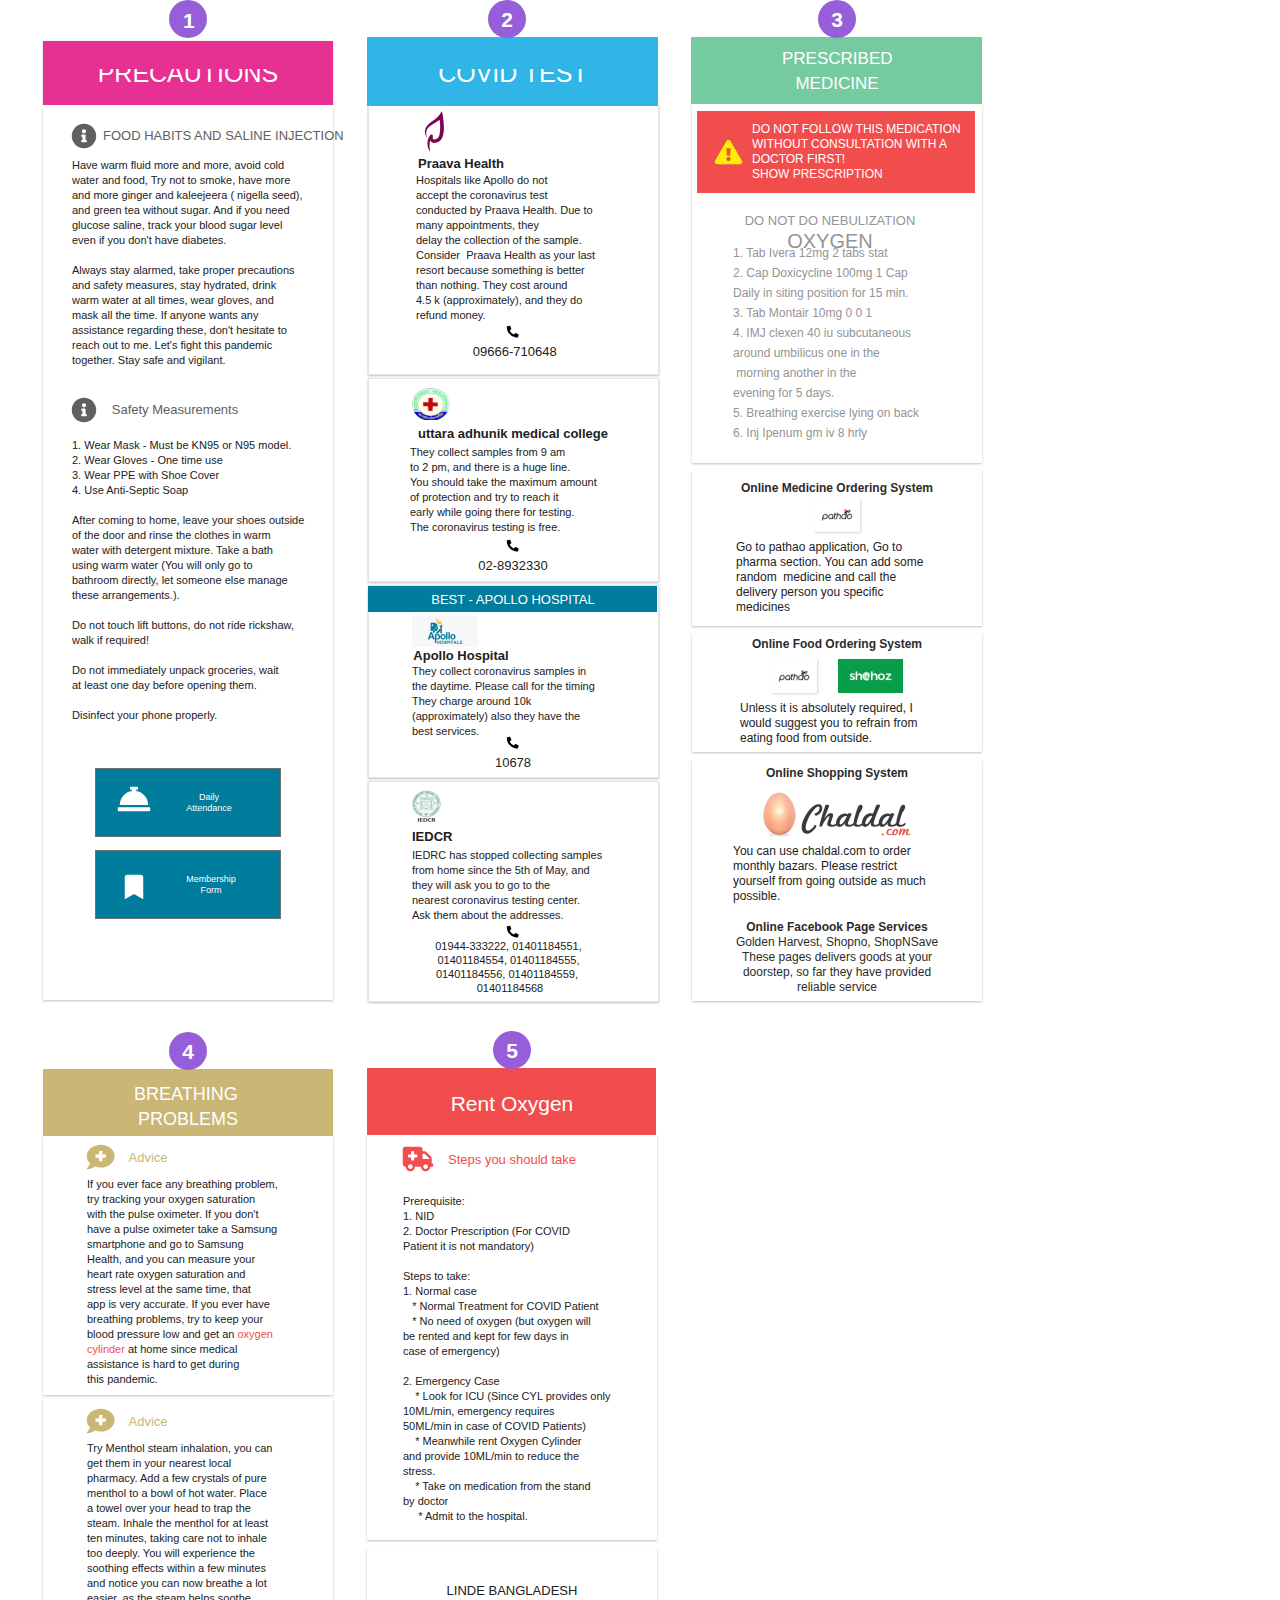
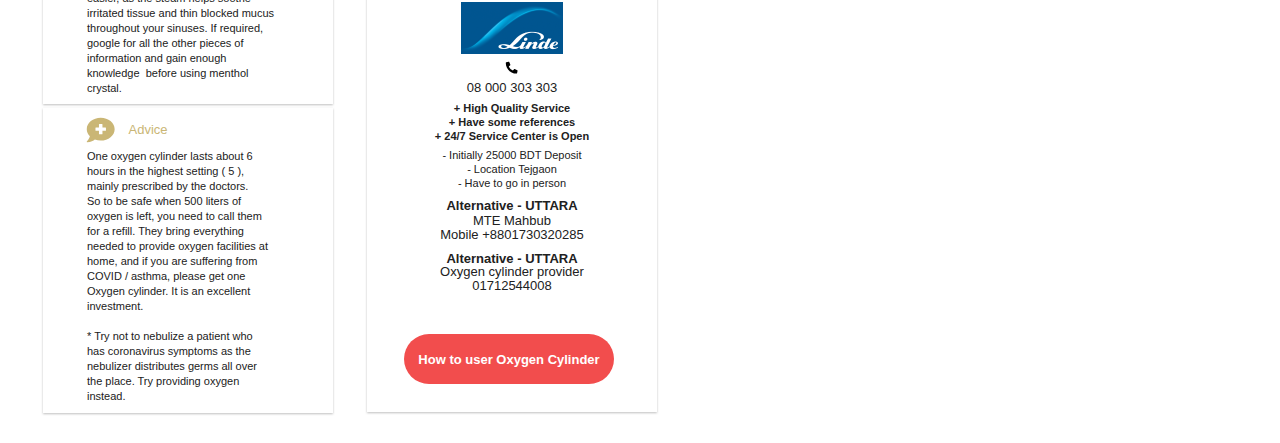
<file: ipadPro1024/ipadPro1024.html>
<!DOCTYPE html>
    <html>

    <head>
        <meta charset="utf-8">
        <title>Covid Support</title>
        <script src="../changeWindow.js"></script>
        <meta name="viewport" content="width=device-width, initial-scale=1.0">
        <link rel="stylesheet" href="ipadPro1024.css">
    </head>

    <body onresize="changeWindow()">
        <div data-layer="5a3fe597-7b2c-4a44-8fd8-367cae747327" class="ipadPro1024">        <div data-layer="75e680a6-aff6-4df4-9745-4bd7c7d98785" class="group150">            <svg data-layer="fd38bc4a-c915-49cb-9ad8-45f5747a2319" preserveAspectRatio="none" viewBox="0 0 38 38" class="ellipse8"><path d="M 19 0 C 29.493408203125 0 38 8.506590843200684 38 19 C 38 29.493408203125 29.493408203125 38 19 38 C 8.506590843200684 38 0 29.493408203125 0 19 C 0 8.506590843200684 8.506590843200684 0 19 0 Z"  /></svg>
            <div data-layer="7bd225d6-d260-423c-ab3e-6499af524e01" class="rectangle16"></div>
            <div data-layer="e38a16c1-1d88-4eca-9631-395791d50c6d" class="group128">                <div data-layer="cadde006-f1ec-472d-9429-dd448addc269" class="rectangle118"></div>
                <div data-layer="a2bd8682-bef6-497d-88c8-febb8e82e618" class="precautions">PRECAUTIONS</div>
</div>
            <div data-layer="9bfbeac2-6053-4af4-8fca-d8aa51cd5f47" class="foodHabitsAndSalineInjection"><span class="foodHabitsAndSalineInjection-0">F</span><span class="foodHabitsAndSalineInjection-1">OOD</span><span class="foodHabitsAndSalineInjection-4"> H</span><span class="foodHabitsAndSalineInjection-6">ABITS</span><span class="foodHabitsAndSalineInjection-11"> A</span><span class="foodHabitsAndSalineInjection-13">ND</span><span class="foodHabitsAndSalineInjection-15"> S</span><span class="foodHabitsAndSalineInjection-17">ALINE</span><span class="foodHabitsAndSalineInjection-22"> I</span><span class="foodHabitsAndSalineInjection-24">NJECTION</span></div>
            <div data-layer="af6ba454-1f15-440d-889f-4581c57fc2ae" class="safetyMeasurements">Safety Measurements</div>
            <div data-layer="7aab9f42-d044-4d7f-87a8-29f3916e81c0" class="haveWarmFluidMoreAndMoreAvoidColdWaterAndFoodTryNotToSmokeHaveMoreAndMoreGingerAndKaleejeeraNigellaSeedandGreenTeaWithoutSugarAndIfYouNeedGlucoseSalineTrackYourBloodSugarLevelEvenIfYouDontHaveDiabe">Have warm fluid more and more, avoid cold <br />water and food, Try not to smoke, have more <br />and more ginger and kaleejeera ( nigella seed),<br />and green tea without sugar. And if you need <br />glucose saline, track your blood sugar level <br />even if you don't have diabetes. <br /><br />Always stay alarmed, take proper precautions<br />and safety measures, stay hydrated, drink <br />warm water at all times, wear gloves, and <br />mask all the time. If anyone wants any <br />assistance regarding these, don't hesitate to <br />reach out to me. Let's fight this pandemic <br />together. Stay safe and vigilant. </div>
            <div data-layer="ea680522-0087-4209-9eb8-3a341fab718d" class="x1WearMaskMustBeKn95OrN95Model2WearGlovesOneTimeUse3WearPpeWithShoeCover4UseAntiSepticSoapafterComingToHomeLeaveYourShoesOutsideofTheDoorAndRinseTheClothesInWarmwaterWithDetergentMixtureTakeABath">1. Wear Mask - Must be KN95 or N95 model.<br />2. Wear Gloves - One time use<br />3. Wear PPE with Shoe Cover<br />4. Use Anti-Septic Soap<br /><br />After coming to home, leave your shoes outside<br />of the door and rinse the clothes in warm<br />water with detergent mixture. Take a bath<br />using warm water (You will only go to <br />bathroom directly, let someone else manage<br />these arrangements.). <br /><br />Do not touch lift buttons, do not ride rickshaw,<br />walk if required! <br /><br />Do not immediately unpack groceries, wait<br />at least one day before opening them.<br /><br />Disinfect your phone properly. <br /></div>
            <svg data-layer="95187948-c902-473b-8484-1240ebed72da" preserveAspectRatio="none" viewBox="7.25 7.25 25.5 25.5" class="fontawsomeInfoCircle4948ba34"><path d="M 20 8 C 13.37304878234863 8 8 13.37498378753662 8 20 C 8 26.62888717651367 13.37304878234863 32 20 32 C 26.62695121765137 32 32 26.62888717651367 32 20 C 32 13.37498378753662 26.62695121765137 8 20 8 Z M 20 13.32258033752441 C 21.12238502502441 13.32258033752441 22.03225708007813 14.23245143890381 22.03225708007813 15.35483837127686 C 22.03225708007813 16.47722625732422 21.12238502502441 17.3870964050293 20 17.3870964050293 C 18.87761306762695 17.3870964050293 17.96774101257324 16.47722625732422 17.96774101257324 15.35483837127686 C 17.96774101257324 14.23245143890381 18.87761306762695 13.32258033752441 20 13.32258033752441 Z M 22.70967674255371 25.6129035949707 C 22.70967674255371 25.93356513977051 22.44969367980957 26.19354820251465 22.12903213500977 26.19354820251465 L 17.87096786499023 26.19354820251465 C 17.55030632019043 26.19354820251465 17.29032135009766 25.93356513977051 17.29032135009766 25.6129035949707 L 17.29032135009766 24.45161247253418 C 17.29032135009766 24.13095092773438 17.55030632019043 23.87096786499023 17.87096786499023 23.87096786499023 L 18.45161247253418 23.87096786499023 L 18.45161247253418 20.77419281005859 L 17.87096786499023 20.77419281005859 C 17.55030632019043 20.77419281005859 17.29032135009766 20.51420974731445 17.29032135009766 20.19354820251465 L 17.29032135009766 19.03225708007813 C 17.29032135009766 18.71159553527832 17.55030632019043 18.45161247253418 17.87096786499023 18.45161247253418 L 20.96774101257324 18.45161247253418 C 21.28840255737305 18.45161247253418 21.54838752746582 18.71159553527832 21.54838752746582 19.03225708007813 L 21.54838752746582 23.87096786499023 L 22.12903213500977 23.87096786499023 C 22.44969367980957 23.87096786499023 22.70967674255371 24.13095092773438 22.70967674255371 24.45161247253418 L 22.70967674255371 25.6129035949707 Z"  /></svg>
            <svg data-layer="13b0e931-35e1-4516-9876-4833295af8b3" preserveAspectRatio="none" viewBox="7.25 7.25 25.5 25.5" class="fontawsomeInfoCircle"><path d="M 20 8 C 13.37304878234863 8 8 13.37498378753662 8 20 C 8 26.62888717651367 13.37304878234863 32 20 32 C 26.62695121765137 32 32 26.62888717651367 32 20 C 32 13.37498378753662 26.62695121765137 8 20 8 Z M 20 13.32258033752441 C 21.12238502502441 13.32258033752441 22.03225708007813 14.23245143890381 22.03225708007813 15.35483837127686 C 22.03225708007813 16.47722625732422 21.12238502502441 17.3870964050293 20 17.3870964050293 C 18.87761306762695 17.3870964050293 17.96774101257324 16.47722625732422 17.96774101257324 15.35483837127686 C 17.96774101257324 14.23245143890381 18.87761306762695 13.32258033752441 20 13.32258033752441 Z M 22.70967674255371 25.6129035949707 C 22.70967674255371 25.93356513977051 22.44969367980957 26.19354820251465 22.12903213500977 26.19354820251465 L 17.87096786499023 26.19354820251465 C 17.55030632019043 26.19354820251465 17.29032135009766 25.93356513977051 17.29032135009766 25.6129035949707 L 17.29032135009766 24.45161247253418 C 17.29032135009766 24.13095092773438 17.55030632019043 23.87096786499023 17.87096786499023 23.87096786499023 L 18.45161247253418 23.87096786499023 L 18.45161247253418 20.77419281005859 L 17.87096786499023 20.77419281005859 C 17.55030632019043 20.77419281005859 17.29032135009766 20.51420974731445 17.29032135009766 20.19354820251465 L 17.29032135009766 19.03225708007813 C 17.29032135009766 18.71159553527832 17.55030632019043 18.45161247253418 17.87096786499023 18.45161247253418 L 20.96774101257324 18.45161247253418 C 21.28840255737305 18.45161247253418 21.54838752746582 18.71159553527832 21.54838752746582 19.03225708007813 L 21.54838752746582 23.87096786499023 L 22.12903213500977 23.87096786499023 C 22.44969367980957 23.87096786499023 22.70967674255371 24.13095092773438 22.70967674255371 24.45161247253418 L 22.70967674255371 25.6129035949707 Z"  /></svg>
            <div data-layer="253176ca-b6a6-47f9-878a-0d9affde7a3c" class="group138">                <div data-layer="1dcc8def-3c0e-47ae-a577-e829d9c958dd" class="rectangle113a9e1cc66"></div>
                <div data-layer="6f0464f2-5d40-4a9c-98ee-608c0858133d" class="dailyattendance">Daily<br />Attendance</div>
</div>
            <div data-layer="aae4bc51-0e14-434c-8711-9a84647c67a3" class="group139">                <div data-layer="cd1c7042-77cc-4023-8963-ff68b6e5be2c" class="rectangle113"></div>
</div>
            <div data-layer="a0a4de3e-b4c6-4b59-a061-b699de5045e6" class="group137">                <div data-layer="2b2a3182-cdbe-4dc3-86d4-63b9919a89ad" class="membershipform">Membership<br />Form</div>
</div>
            <svg data-layer="a096fd52-4923-4547-86de-bce08058b6c4" preserveAspectRatio="none" viewBox="-0.75 63.25 33.5 25.5" class="fontawsomeConciergeBell"><path d="M 18 68.15875244140625 L 18 67 L 19 67 C 19.55249977111816 67 20 66.55249786376953 20 66 L 20 65 C 20 64.44750213623047 19.55249977111816 64 19 64 L 13 64 C 12.44750022888184 64 12 64.44750213623047 12 65 L 12 66 C 12 66.55249786376953 12.44750022888184 67 13 67 L 14 67 L 14 68.15875244140625 C 7.218124866485596 69.13187408447266 2 74.94874572753906 2 82 L 30 82 C 30 74.94874572753906 24.78187561035156 69.13187408447266 18 68.15875244140625 Z M 31 84 L 1 84 C 0.4474999904632568 84 0 84.44750213623047 0 85 L 0 87 C 0 87.55249786376953 0.4474999904632568 88 1 88 L 31 88 C 31.55249977111816 88 32 87.55249786376953 32 87 L 32 85 C 32 84.44750213623047 31.55249977111816 84 31 84 Z"  /></svg>
            <svg data-layer="59d46acd-b256-45e2-90a9-58d30ada62d0" preserveAspectRatio="none" viewBox="-0.75 -0.75 19.5 25.5" class="fontawsomeBookmark"><path d="M 0 24 L 0 2.25 C 0 1.007343769073486 1.007343769073486 0 2.25 0 L 15.75 0 C 16.99265670776367 0 18 1.007343769073486 18 2.25 L 18 24 L 9 18.75 L 0 24 Z"  /></svg>
            <div data-layer="05698913-ffa9-4cdd-8691-b83b7d2bcbc0" class="x1">1</div>
</div>
        <div data-layer="9e1c1bc1-6a8f-4df4-bd10-75b983d61916" class="group151">            <div data-layer="5bd42a43-125b-49cb-a509-c38e5bd1e691" class="rectangle109"></div>
            <div data-layer="5f18a719-93dc-46a2-a9f7-38196997ff12" class="rectangle114"></div>
            <div data-layer="8b503d25-79a6-411e-a223-34db9263c328" class="rectangle115"></div>
            <div data-layer="26ed2fd8-fafe-4d1b-a645-63417afde884" class="rectangle116"></div>
            <div data-layer="ab6cbcbf-08cf-4525-b506-0eab9038b053" class="group69">                <div data-layer="7c1d9fa1-8750-4517-ab1e-210ff658b636" class="rectangle117"></div>
                <div data-layer="34a44b02-10f1-4768-92a7-f216d3fbb703" class="covidTest">COVID TEST</div>
</div>
            <div data-layer="4bd2a23b-5209-481d-aa7e-fe7c3b6f17d7" class="maskGroup1"></div>
            <div data-layer="fdc551bc-1265-45c6-b252-d61a9b92bf4d" class="praavaHealth">Praava Health</div>
            <div data-layer="215f4634-9d3c-4de9-898a-e50d47a92008" class="uttaraAdhunikMedicalCollege">uttara adhunik medical college</div>
            <div data-layer="72b341ab-ce73-44fa-8216-b6703028e207" class="apolloHospital">Apollo Hospital</div>
            <div data-layer="ee73e0ed-e287-4921-8094-eef6048085aa" class="iedcr">IEDCR</div>
            <div data-layer="9393f84c-680e-4be2-a5f0-24d26256c0a1" class="[base64]">Hospitals like Apollo do not <br />accept the coronavirus test <br />conducted by Praava Health. Due to <br />many appointments, they<br />delay the collection of the sample. <br />Consider  Praava Health as your last <br />resort because something is better <br />than nothing. They cost around<br />4.5 k (approximately), and they do<br />refund money.</div>
            <div data-layer="9c7f17fc-9e48-4231-b590-624162545ae9" class="theyCollectSamplesFrom9AmTo2PmAndThereIsAHugeLineYouShouldTakeTheMaximumAmountOfProtectionAndTryToReachItEarlyWhileGoingThereForTestingTheCoronavirusTestingIsFree"><span class="theyCollectSamplesFrom9AmTo2PmAndThereIsAHugeLineYouShouldTakeTheMaximumAmountOfProtectionAndTryToReachItEarlyWhileGoingThereForTestingTheCoronavirusTestingIsFree-0">They collect samples from 9 </span><span class="theyCollectSamplesFrom9AmTo2PmAndThereIsAHugeLineYouShouldTakeTheMaximumAmountOfProtectionAndTryToReachItEarlyWhileGoingThereForTestingTheCoronavirusTestingIsFree-28">am <br /></span><span class="theyCollectSamplesFrom9AmTo2PmAndThereIsAHugeLineYouShouldTakeTheMaximumAmountOfProtectionAndTryToReachItEarlyWhileGoingThereForTestingTheCoronavirusTestingIsFree-32">to 2 </span><span class="theyCollectSamplesFrom9AmTo2PmAndThereIsAHugeLineYouShouldTakeTheMaximumAmountOfProtectionAndTryToReachItEarlyWhileGoingThereForTestingTheCoronavirusTestingIsFree-37">pm</span><span class="theyCollectSamplesFrom9AmTo2PmAndThereIsAHugeLineYouShouldTakeTheMaximumAmountOfProtectionAndTryToReachItEarlyWhileGoingThereForTestingTheCoronavirusTestingIsFree-39">, and there is a huge line. <br />You should take the maximum amount <br />of protection and try to reach it <br />early while going there for testing. <br />The coronavirus testing is free. </span></div>
            <div data-layer="c7a572b9-71c4-456a-be09-d45182fb6fd3" class="theyCollectCoronavirusSamplesInTheDaytimePleaseCallForTheTimingTheyChargeAround10kApproximatelyAlsoTheyHaveTheBestServices">They collect coronavirus samples in <br />the daytime. Please call for the timing <br />They charge around 10k <br />(approximately) also they have the <br />best services.</div>
            <div data-layer="6ecba9f4-1720-4908-9b8f-594e2210e5be" class="iedrcHasStoppedCollectingSamplesFromHomeSinceThe5thOfMayAndTheyWillAskYouToGoToTheNearestCoronavirusTestingCenterAskThemAboutTheAddresses">IEDRC has stopped collecting samples <br />from home since the 5th of May, and <br />they will ask you to go to the <br />nearest coronavirus testing center. <br />Ask them about the addresses.</div>
            <svg data-layer="480eab61-b271-4e29-81ea-198bf9b7ad74" preserveAspectRatio="none" viewBox="-0.7500000894069672 -0.7436418533325195 12.89599609375 12.895782470703125" class="fontawsomePhoneAlt68a94c03"><path d="M 11.07073020935059 8.05903148651123 L 8.577873229980469 6.990664482116699 C 8.359109878540039 6.897432327270508 8.105055809020996 6.960038185119629 7.954659461975098 7.144242286682129 L 6.850680351257324 8.49305534362793 C 5.118087768554688 7.676154613494873 3.723748922348022 6.281816482543945 2.906847715377808 4.549222469329834 L 4.255661964416504 3.445245265960693 C 4.440265655517578 3.295102596282959 4.502943515777588 3.040757894515991 4.409239768981934 2.822031497955322 L 3.340872287750244 0.3291752636432648 C 3.237615346908569 0.0924396812915802 2.980638265609741 -0.03745049983263016 2.728787183761597 0.01979383639991283 L 0.4139920473098755 0.5539772510528564 C 0.1716088950634003 0.6099486947059631 -5.597331983153708e-05 0.8258218765258789 -6.260587781525828e-08 1.074583649635315 C -6.260587781525828e-08 6.783668994903564 4.627363681793213 11.40212917327881 10.32754611968994 11.40212917327881 C 10.57639217376709 11.4022912979126 10.79238700866699 11.23060321807861 10.84837627410889 10.98813724517822 L 11.38255882263184 8.673342704772949 C 11.43943214416504 8.420282363891602 11.30857372283936 8.162490844726563 11.07072925567627 8.05903148651123 Z"  /></svg>
            <svg data-layer="7623248d-fbbc-4c83-a851-7380c5710bbe" preserveAspectRatio="none" viewBox="-0.7500000894069672 -0.7436418533325195 12.89599609375 12.895751953125" class="fontawsomePhoneAlt2a6e85e4"><path d="M 11.07073020935059 8.05903148651123 L 8.577873229980469 6.990664482116699 C 8.359109878540039 6.897432327270508 8.105055809020996 6.960038185119629 7.954659461975098 7.144242286682129 L 6.850680351257324 8.49305534362793 C 5.118087768554688 7.676154613494873 3.723748922348022 6.281816482543945 2.906847715377808 4.549222469329834 L 4.255661964416504 3.445245265960693 C 4.440265655517578 3.295102596282959 4.502943515777588 3.040757894515991 4.409239768981934 2.822031497955322 L 3.340872287750244 0.3291752636432648 C 3.237615346908569 0.0924396812915802 2.980638265609741 -0.03745049983263016 2.728787183761597 0.01979383639991283 L 0.4139920473098755 0.5539772510528564 C 0.1716088950634003 0.6099486947059631 -5.597331983153708e-05 0.8258218765258789 -6.260587781525828e-08 1.074583649635315 C -6.260587781525828e-08 6.783668994903564 4.627363681793213 11.40212917327881 10.32754611968994 11.40212917327881 C 10.57639217376709 11.4022912979126 10.79238700866699 11.23060321807861 10.84837627410889 10.98813724517822 L 11.38255882263184 8.673342704772949 C 11.43943214416504 8.420282363891602 11.30857372283936 8.162490844726563 11.07072925567627 8.05903148651123 Z"  /></svg>
            <svg data-layer="b62e6c1d-ae78-43e3-82a4-f54a3862ceef" preserveAspectRatio="none" viewBox="-0.7500000894069672 -0.7436418533325195 12.89599609375 12.895751953125" class="fontawsomePhoneAlt1b118788"><path d="M 11.07073020935059 8.05903148651123 L 8.577873229980469 6.990664482116699 C 8.359109878540039 6.897432327270508 8.105055809020996 6.960038185119629 7.954659461975098 7.144242286682129 L 6.850680351257324 8.49305534362793 C 5.118087768554688 7.676154613494873 3.723748922348022 6.281816482543945 2.906847715377808 4.549222469329834 L 4.255661964416504 3.445245265960693 C 4.440265655517578 3.295102596282959 4.502943515777588 3.040757894515991 4.409239768981934 2.822031497955322 L 3.340872287750244 0.3291752636432648 C 3.237615346908569 0.0924396812915802 2.980638265609741 -0.03745049983263016 2.728787183761597 0.01979383639991283 L 0.4139920473098755 0.5539772510528564 C 0.1716088950634003 0.6099486947059631 -5.597331983153708e-05 0.8258218765258789 -6.260587781525828e-08 1.074583649635315 C -6.260587781525828e-08 6.783668994903564 4.627363681793213 11.40212917327881 10.32754611968994 11.40212917327881 C 10.57639217376709 11.4022912979126 10.79238700866699 11.23060321807861 10.84837627410889 10.98813724517822 L 11.38255882263184 8.673342704772949 C 11.43943214416504 8.420282363891602 11.30857372283936 8.162490844726563 11.07072925567627 8.05903148651123 Z"  /></svg>
            <svg data-layer="aeded207-4b57-41b8-af7f-6ad05287a1a7" preserveAspectRatio="none" viewBox="-0.7500000894069672 -0.7436418533325195 12.89599609375 12.895751953125" class="fontawsomePhoneAlt31aa2d59"><path d="M 11.07073020935059 8.05903148651123 L 8.577873229980469 6.990664482116699 C 8.359109878540039 6.897432327270508 8.105055809020996 6.960038185119629 7.954659461975098 7.144242286682129 L 6.850680351257324 8.49305534362793 C 5.118087768554688 7.676154613494873 3.723748922348022 6.281816482543945 2.906847715377808 4.549222469329834 L 4.255661964416504 3.445245265960693 C 4.440265655517578 3.295102596282959 4.502943515777588 3.040757894515991 4.409239768981934 2.822031497955322 L 3.340872287750244 0.3291752636432648 C 3.237615346908569 0.0924396812915802 2.980638265609741 -0.03745049983263016 2.728787183761597 0.01979383639991283 L 0.4139920473098755 0.5539772510528564 C 0.1716088950634003 0.6099486947059631 -5.597331983153708e-05 0.8258218765258789 -6.260587781525828e-08 1.074583649635315 C -6.260587781525828e-08 6.783668994903564 4.627363681793213 11.40212917327881 10.32754611968994 11.40212917327881 C 10.57639217376709 11.4022912979126 10.79238700866699 11.23060321807861 10.84837627410889 10.98813724517822 L 11.38255882263184 8.673342704772949 C 11.43943214416504 8.420282363891602 11.30857372283936 8.162490844726563 11.07072925567627 8.05903148651123 Z"  /></svg>
            <div data-layer="af513649-4d97-4e86-87cd-e252d59b0a9c" class="x09666710648"> 09666-710648</div>
            <div data-layer="586d5f90-d57b-421b-94c6-b894cd933704" class="x028932330">02-8932330</div>
            <div data-layer="63c06a48-a3dd-4ce1-ac54-0479d9849f1b" class="x10678">10678</div>
            <div data-layer="f792e11d-8b50-4155-9890-5e74c962f626" class="x01944333222014011845510140118455401401184555014011845560140118455901401184568">01944-333222, 01401184551, <br />01401184554, 01401184555, <br />01401184556, 01401184559,  <br />01401184568</div>
            <svg data-layer="e4469837-e64f-4312-8c9e-25c9699b98f3" preserveAspectRatio="none" viewBox="0 0 37.6884765625 32.9774169921875" class="path64"><defs><pattern id="img-path64" patternContentUnits="userSpaceOnUse" width="100%" height="100%"><image xlink:href="assets/path64.png" x="0" y="0" width="37.69px" height="32.98px" /></pattern></defs><path d="M 16.38629531860352 0 L 21.30218315124512 0 C 30.35208511352539 0 37.6884765625 7.382246017456055 37.6884765625 16.48870849609375 C 37.6884765625 25.59517097473145 30.35208511352539 32.9774169921875 21.30218315124512 32.9774169921875 L 16.38629531860352 32.9774169921875 C 7.3363938331604 32.9774169921875 0 25.59517097473145 0 16.48870849609375 C 0 7.382246017456055 7.3363938331604 0 16.38629531860352 0 Z" fill="url(#img-path64)" /></svg>
            <div data-layer="549c7688-6c63-4394-9056-bd7073faedf8" class="group127">                <div data-layer="1b8a8402-60bf-42a8-ba29-11b89038f141" class="image1"></div>
</div>
            <div data-layer="61973aa8-5e25-4cfa-9b98-184c44565650" class="rectangle105"></div>
            <div data-layer="17b626bd-c2b2-4a19-ac96-f590d9e40b3c" class="bestApolloHospital">BEST - APOLLO HOSPITAL</div>
            <div data-layer="4d7f4d69-a1c9-4d9c-9856-0c33a85773b1" class="image2"></div>
            <svg data-layer="578ca630-eb90-4bf6-afc2-2b76066aa0cf" preserveAspectRatio="none" viewBox="0 0 38 38" class="ellipse7"><path d="M 19 0 C 29.493408203125 0 38 8.506590843200684 38 19 C 38 29.493408203125 29.493408203125 38 19 38 C 8.506590843200684 38 0 29.493408203125 0 19 C 0 8.506590843200684 8.506590843200684 0 19 0 Z"  /></svg>
            <div data-layer="72ed4c56-e02d-4182-9fa1-460c2f3935d1" class="x2">2</div>
</div>
        <div data-layer="d5cf2225-4fc3-4e7f-a458-c2661a2dad6c" class="group152">            <div data-layer="c53e029f-2e15-421c-9d90-726d4876f932" class="rectangle110"></div>
            <div data-layer="7b2ea88a-a347-4ee5-b32f-96e2be9091fc" class="rectangle122"></div>
            <div data-layer="379c37f5-710a-4d75-a5f4-ab7a335f9fbd" class="rectangle123"></div>
            <div data-layer="a3d1b216-1860-493a-b4a5-c4c797c47a61" class="rectangle124"></div>
            <div data-layer="ebf44d43-a864-493f-bef3-f06bd58228e6" class="rectangle120"></div>
            <div data-layer="78b3fd59-1287-46f1-88e8-fce534a85df4" class="group126">                <div data-layer="a88efad9-0ae5-436a-a526-055e6ea38124" class="rectangle119"></div>
                <div data-layer="3b92dd5d-14f5-4a68-8c51-f34201e22e28" class="prescribedMedicine">PRESCRIBED <br />MEDICINE</div>
</div>
            <div data-layer="ae38d390-efe1-458c-9ad9-f98c7ae4147d" class="hide">                <div data-layer="11ffbcfd-b4ae-46f7-9676-228e6e68cd1d" class="doNotDoNebulizationoxygen"><span class="doNotDoNebulizationoxygen-0">DO NOT DO NEBULIZATION<br /></span><span class="doNotDoNebulizationoxygen-23">OXYGEN</span></div>
                <div data-layer="cf59a1af-3011-40ad-bb16-7d6f046cb865" class="x1TabIvera12mg2TabsStat2CapDoxicycline100mg1CapdailyInSitingPositionFor15Min3TabMontair10mg0014ImjClexen40IuSubcutaneousAroundUmbilicusOneInTheMorningAnotherInTheeveningFor5Days5BreathingExerciseLyin">1. Tab Ivera 12mg 2 tabs stat<br />2. Cap Doxicycline 100mg 1 Cap<br />Daily in siting position for 15 min.<br />3. Tab Montair 10mg 0 0 1<br />4. IMJ clexen 40 iu subcutaneous <br />around umbilicus one in the<br /> morning another in the<br />evening for 5 days.<br />5. Breathing exercise lying on back<br />6. Inj Ipenum gm iv 8 hrly</div>
</div>
            <div data-layer="c9b3d488-5c5e-4b58-8ae5-3cfcf3ec3808" class="doNotFollowThisMedicationwithoutConsultationWithAdoctorFirstshowPrescription">DO NOT FOLLOW THIS MEDICATION<br />WITHOUT CONSULTATION WITH A<br />DOCTOR FIRST!<br />SHOW PRESCRIPTION</div>
            <svg data-layer="693ea53a-4ef6-40fe-9302-f1094776af78" preserveAspectRatio="none" viewBox="0 0 38 38" class="ellipse9"><path d="M 19 0 C 29.493408203125 0 38 8.506590843200684 38 19 C 38 29.493408203125 29.493408203125 38 19 38 C 8.506590843200684 38 0 29.493408203125 0 19 C 0 8.506590843200684 8.506590843200684 0 19 0 Z"  /></svg>
            <div data-layer="bb794148-a893-4690-9f64-a074506e07fd" class="x3">3</div>
            <div data-layer="181615e3-65fe-40b1-a03b-b434c285e55a" class="onlineMedicineOrderingSystem">Online Medicine Ordering System</div>
            <div data-layer="47d0d7c1-2880-4916-bbc6-1cb98e594c64" class="image4"></div>
            <div data-layer="7d430aab-72a5-4c82-9218-e84661d9b7e2" class="goToPathaoApplicationGoToPharmaSectionYouCanAddSomeRandomMedicineAndCallTheDeliveryPersonYouSpecificMedicines">Go to pathao application, Go to <br />pharma section. You can add some <br />random  medicine and call the <br />delivery person you specific <br />medicines</div>
            <div data-layer="8a19cd7e-2037-4cb4-8d81-3e1287ddf163" class="onlineFoodOrderingSystem">Online Food Ordering System</div>
            <div data-layer="e8b6b37d-142c-4fb6-aaad-1412c0b758c6" class="group135">                <div data-layer="1f7d82e4-aeb2-48c1-868e-6e7faa8d8659" class="image5"></div>
                <div data-layer="5e293072-e807-41d5-8f4f-2a023a0a62ca" class="image6"></div>
</div>
            <div data-layer="6c0db559-ccc6-4243-9a23-c6fc017b82d0" class="unlessItIsAbsolutelyRequiredIWouldSuggestYouToRefrainFromeatingFoodFromOutside">Unless it is absolutely required, I <br />would suggest you to refrain from<br />eating food from outside.</div>
            <div data-layer="703a268f-4b0d-4d48-a2df-51ae1e5b59a2" class="onlineShoppingSystem">Online Shopping System</div>
            <div data-layer="7181e04c-ce35-4ba9-a432-27455dcb091b" class="onlineFacebookPageServices">Online Facebook Page Services</div>
            <div data-layer="52532c24-200b-4948-9402-510b66801b47" class="goldenHarvestShopnoShopnsavethesePagesDeliversGoodsAtYourdoorstepSoFarTheyHaveProvidedreliableService">Golden Harvest, Shopno, ShopNSave<br />These pages delivers goods at your<br />doorstep, so far they have provided<br />reliable service</div>
            <div data-layer="3114b542-933c-4025-9e4b-667273351871" class="youCanUseChaldalcomToOrdermonthlyBazarsPleaseRestrictyourselfFromGoingOutsideAsMuchpossible">You can use chaldal.com to order<br />monthly bazars. Please restrict<br />yourself from going outside as much<br />possible.</div>
            <div data-layer="0fca2418-6a55-4fff-8772-53b5ac903585" class="image7"></div>
            <svg data-layer="93fb75ee-2ff5-43c1-9f32-650030c071b3" preserveAspectRatio="none" viewBox="-0.7502861022949219 -0.7500017881393433 28.5 25.5" class="fontawsomeExclamationTriangle"><path d="M 26.69583702087402 20.62560844421387 C 27.56105422973633 22.12532615661621 26.47500991821289 23.99999809265137 24.74691581726074 23.99999809265137 L 2.252258539199829 23.99999809265137 C 0.5208367109298706 23.99999809265137 -0.5601945519447327 22.1224193572998 0.3033367395401001 20.62560844421387 L 11.55080604553223 1.124295115470886 C 12.41644668579102 -0.3761267364025116 14.58455562591553 -0.3734080493450165 15.44864845275879 1.124295115470886 L 26.69583511352539 20.62560844421387 Z M 13.49972724914551 16.59374809265137 C 12.30886840820313 16.59374809265137 11.34347724914551 17.55913925170898 11.34347724914551 18.74999809265137 C 11.34347724914551 19.94085693359375 12.30886840820313 20.90624809265137 13.49972724914551 20.90624809265137 C 14.69058609008789 20.90624809265137 15.65597724914551 19.94085693359375 15.65597724914551 18.74999809265137 C 15.65597724914551 17.55913925170898 14.69058609008789 16.59374809265137 13.49972724914551 16.59374809265137 Z M 11.45255470275879 8.843154907226563 L 11.80027389526367 15.21815395355225 C 11.8165397644043 15.51646709442139 12.06319618225098 15.74999809265137 12.36192989349365 15.74999809265137 L 14.63752365112305 15.74999809265137 C 14.93625640869141 15.74999809265137 15.18291473388672 15.51646709442139 15.19917869567871 15.21815395355225 L 15.54689788818359 8.843153953552246 C 15.56447601318359 8.52093505859375 15.30792999267578 8.249997138977051 14.98524188995361 8.249997138977051 L 12.01416397094727 8.249997138977051 C 11.69147682189941 8.249997138977051 11.43497657775879 8.52093505859375 11.45255470275879 8.843153953552246 Z"  /></svg>
</div>
        <div data-layer="e06491ff-840f-429e-92e1-99c78114ceb0" class="group153">            <div data-layer="ecc7d835-929a-4e0d-bb38-00bf458f2aed" class="rectangle111"></div>
            <div data-layer="c1beae30-f877-4739-a218-2e0c8985f662" class="rectangle125"></div>
            <div data-layer="03e5d5e9-4063-406f-b0ed-36cebdae2741" class="rectangle126"></div>
            <div data-layer="0cf94e6c-3b27-46c0-af3c-6b25851e0bb9" class="group125">                <div data-layer="4c66ea04-1169-4e53-96b2-cdcf17183989" class="rectangle121"></div>
</div>
            <div data-layer="136b94cc-0992-445f-9cfd-60e368083a49" class="breathingProblems">BREATHING <br />PROBLEMS</div>
            <svg data-layer="fb4ec71d-be2e-495d-8148-581efdf0ce0d" preserveAspectRatio="none" viewBox="-0.75 31.25 28.928466796875 25.5" class="fontawsomeCommentMedical1fa3ba35"><path d="M 13.7142858505249 32 C 6.140357494354248 32 0 36.98857116699219 0 43.14286041259766 C 0 45.79785919189453 1.146964311599731 48.23214340209961 3.053571462631226 50.14678573608398 C 2.38178563117981 52.84196472167969 0.1446428596973419 55.25 0.1178571432828903 55.27678680419922 C 0.0002139125572284684 55.40104675292969 -0.03223637118935585 55.58338165283203 0.03531049191951752 55.74060440063477 C 0.1028573513031006 55.8978271484375 0.2574542760848999 55.99979782104492 0.428571343421936 56 C 3.978214502334595 56 6.642857074737549 54.29911041259766 7.960714817047119 53.24750137329102 C 9.800450325012207 53.93705749511719 11.74957370758057 54.28876876831055 13.71428775787354 54.28571319580078 C 21.28875160217285 54.28571319580078 27.4285717010498 49.29714202880859 27.4285717010498 43.14286041259766 C 27.4285717010498 36.98857116699219 21.28875160217285 32 13.7142858505249 32 Z M 18.85714340209961 44.42857360839844 C 18.85714340209961 44.66526794433594 18.66526412963867 44.85714340209961 18.4285717010498 44.85714340209961 L 15.4285717010498 44.85714340209961 L 15.4285717010498 47.85714340209961 C 15.4285717010498 48.09383773803711 15.23669338226318 48.28571319580078 15 48.28571319580078 L 12.4285717010498 48.28571319580078 C 12.19187831878662 48.28571319580078 12 48.09383773803711 12 47.85714340209961 L 12 44.85714340209961 L 9 44.85714340209961 C 8.763306617736816 44.85714340209961 8.571428298950195 44.66526794433594 8.571428298950195 44.42857360839844 L 8.571428298950195 41.85714340209961 C 8.571428298950195 41.62045288085938 8.763306617736816 41.42857360839844 9 41.42857360839844 L 12 41.42857360839844 L 12 38.42857360839844 C 12 38.19187927246094 12.19187831878662 38 12.4285717010498 38 L 15 38 C 15.23669338226318 38 15.4285717010498 38.19187927246094 15.4285717010498 38.42857360839844 L 15.4285717010498 41.42857360839844 L 18.4285717010498 41.42857360839844 C 18.66526412963867 41.42857360839844 18.85714340209961 41.62045288085938 18.85714340209961 41.85714340209961 L 18.85714340209961 44.42857360839844 Z"  /></svg>
            <div data-layer="026e5266-ba97-4798-b86f-03070c6e2eef" class="advicee598defd">Advice</div>
            <div data-layer="61b03ae6-6664-4b8b-ad7c-697e2f6533d3" class="[base64]"><span class="[base64]">If you ever face any breathing problem,<br />try tracking your oxygen saturation <br />with the pulse oximeter. If you don't <br />have a pulse oximeter take a Samsung <br />smartphone and go to Samsung <br />Health, and you can measure your <br />heart rate oxygen saturation and <br />stress level at the same time, that <br />app is very accurate. If you ever have <br />breathing problems, try to keep your<br />blood pressure low and get an </span><span class="[base64]">oxygen <br />cylinder</span><span class="[base64]"> at home since medical <br />assistance is hard to get during<br />this pandemic. </span></div>
            <svg data-layer="5025042a-8771-4562-bb19-70e4928137bd" preserveAspectRatio="none" viewBox="-0.75 31.25 28.928466796875 25.5" class="fontawsomeCommentMedical2f7a1b83"><path d="M 13.7142858505249 32 C 6.140357494354248 32 0 36.98857116699219 0 43.14286041259766 C 0 45.79785919189453 1.146964311599731 48.23214340209961 3.053571462631226 50.14678573608398 C 2.38178563117981 52.84196472167969 0.1446428596973419 55.25 0.1178571432828903 55.27678680419922 C 0.0002139125572284684 55.40104675292969 -0.03223637118935585 55.58338165283203 0.03531049191951752 55.74060440063477 C 0.1028573513031006 55.8978271484375 0.2574542760848999 55.99979782104492 0.428571343421936 56 C 3.978214502334595 56 6.642857074737549 54.29911041259766 7.960714817047119 53.24750137329102 C 9.800450325012207 53.93705749511719 11.74957370758057 54.28876876831055 13.71428775787354 54.28571319580078 C 21.28875160217285 54.28571319580078 27.4285717010498 49.29714202880859 27.4285717010498 43.14286041259766 C 27.4285717010498 36.98857116699219 21.28875160217285 32 13.7142858505249 32 Z M 18.85714340209961 44.42857360839844 C 18.85714340209961 44.66526794433594 18.66526412963867 44.85714340209961 18.4285717010498 44.85714340209961 L 15.4285717010498 44.85714340209961 L 15.4285717010498 47.85714340209961 C 15.4285717010498 48.09383773803711 15.23669338226318 48.28571319580078 15 48.28571319580078 L 12.4285717010498 48.28571319580078 C 12.19187831878662 48.28571319580078 12 48.09383773803711 12 47.85714340209961 L 12 44.85714340209961 L 9 44.85714340209961 C 8.763306617736816 44.85714340209961 8.571428298950195 44.66526794433594 8.571428298950195 44.42857360839844 L 8.571428298950195 41.85714340209961 C 8.571428298950195 41.62045288085938 8.763306617736816 41.42857360839844 9 41.42857360839844 L 12 41.42857360839844 L 12 38.42857360839844 C 12 38.19187927246094 12.19187831878662 38 12.4285717010498 38 L 15 38 C 15.23669338226318 38 15.4285717010498 38.19187927246094 15.4285717010498 38.42857360839844 L 15.4285717010498 41.42857360839844 L 18.4285717010498 41.42857360839844 C 18.66526412963867 41.42857360839844 18.85714340209961 41.62045288085938 18.85714340209961 41.85714340209961 L 18.85714340209961 44.42857360839844 Z"  /></svg>
            <div data-layer="ff9ba0c6-b3b1-4f9a-b59c-93a0c3c555e6" class="advicedd35dec6">Advice</div>
            <div data-layer="c2b480f7-aae0-4e3b-94bf-1810d7ef13ac" class="tryMentholSteamInhalationYouCanGetThemInYourNearestLocalPharmacyAddAFewCrystalsOfPureMentholToABowlOfHotWaterPlaceaTowelOverYourHeadToTrapTheSteamInhaleTheMentholForAtLeastTenMinutesTakingCareNotToI">Try Menthol steam inhalation, you can <br />get them in your nearest local <br />pharmacy. Add a few crystals of pure <br />menthol to a bowl of hot water. Place<br />a towel over your head to trap the <br />steam. Inhale the menthol for at least <br />ten minutes, taking care not to inhale <br />too deeply. You will experience the <br />soothing effects within a few minutes <br />and notice you can now breathe a lot <br />easier, as the steam helps soothe <br />irritated tissue and thin blocked mucus <br />throughout your sinuses. If required, <br />google for all the other pieces of <br />information and gain enough <br />knowledge  before using menthol <br />crystal. </div>
            <svg data-layer="b8bead90-0520-4aa3-8ef6-a2c75cf11def" preserveAspectRatio="none" viewBox="-0.75 31.25 28.928466796875 25.5" class="fontawsomeCommentMedical"><path d="M 13.7142858505249 32 C 6.140357494354248 32 0 36.98857116699219 0 43.14286041259766 C 0 45.79785919189453 1.146964311599731 48.23214340209961 3.053571462631226 50.14678573608398 C 2.38178563117981 52.84196472167969 0.1446428596973419 55.25 0.1178571432828903 55.27678680419922 C 0.0002139125572284684 55.40104675292969 -0.03223637118935585 55.58338165283203 0.03531049191951752 55.74060440063477 C 0.1028573513031006 55.8978271484375 0.2574542760848999 55.99979782104492 0.428571343421936 56 C 3.978214502334595 56 6.642857074737549 54.29911041259766 7.960714817047119 53.24750137329102 C 9.800450325012207 53.93705749511719 11.74957370758057 54.28876876831055 13.71428775787354 54.28571319580078 C 21.28875160217285 54.28571319580078 27.4285717010498 49.29714202880859 27.4285717010498 43.14286041259766 C 27.4285717010498 36.98857116699219 21.28875160217285 32 13.7142858505249 32 Z M 18.85714340209961 44.42857360839844 C 18.85714340209961 44.66526794433594 18.66526412963867 44.85714340209961 18.4285717010498 44.85714340209961 L 15.4285717010498 44.85714340209961 L 15.4285717010498 47.85714340209961 C 15.4285717010498 48.09383773803711 15.23669338226318 48.28571319580078 15 48.28571319580078 L 12.4285717010498 48.28571319580078 C 12.19187831878662 48.28571319580078 12 48.09383773803711 12 47.85714340209961 L 12 44.85714340209961 L 9 44.85714340209961 C 8.763306617736816 44.85714340209961 8.571428298950195 44.66526794433594 8.571428298950195 44.42857360839844 L 8.571428298950195 41.85714340209961 C 8.571428298950195 41.62045288085938 8.763306617736816 41.42857360839844 9 41.42857360839844 L 12 41.42857360839844 L 12 38.42857360839844 C 12 38.19187927246094 12.19187831878662 38 12.4285717010498 38 L 15 38 C 15.23669338226318 38 15.4285717010498 38.19187927246094 15.4285717010498 38.42857360839844 L 15.4285717010498 41.42857360839844 L 18.4285717010498 41.42857360839844 C 18.66526412963867 41.42857360839844 18.85714340209961 41.62045288085938 18.85714340209961 41.85714340209961 L 18.85714340209961 44.42857360839844 Z"  /></svg>
            <div data-layer="14dd8a59-f130-4056-9cc3-4153d83c7072" class="advice">Advice</div>
            <div data-layer="b8876a8d-e9b9-4d9e-bd50-2c4a1b476318" class="oneOxygenCylinderLastsAbout6HoursInTheHighestSetting5MainlyPrescribedByTheDoctorsSoToBeSafeWhen500LitersOfoxygenIsLeftYouNeedToCallThemForARefillTheyBringEverythingNeededToProvideOxygenFacilitiesAt">One oxygen cylinder lasts about 6 <br />hours in the highest setting ( 5 ), <br />mainly prescribed by the doctors.  <br />So to be safe when 500 liters of<br />oxygen is left, you need to call them <br />for a refill. They bring everything <br />needed to provide oxygen facilities at <br />home, and if you are suffering from <br />COVID / asthma, please get one <br />Oxygen cylinder. It is an excellent <br />investment. <br /><br />* Try not to nebulize a patient who <br />has coronavirus symptoms as the <br />nebulizer distributes germs all over<br />the place. Try providing oxygen <br />instead. </div>
            <svg data-layer="5ea09239-6843-4aaf-b5ed-ed088e8bd52b" preserveAspectRatio="none" viewBox="0 0 38 38" class="ellipse10"><path d="M 19 0 C 29.493408203125 0 38 8.506590843200684 38 19 C 38 29.493408203125 29.493408203125 38 19 38 C 8.506590843200684 38 0 29.493408203125 0 19 C 0 8.506590843200684 8.506590843200684 0 19 0 Z"  /></svg>
            <div data-layer="945d34ea-3552-4030-8811-3886a5c38edf" class="x4">4</div>
</div>
        <div data-layer="814c07fb-34c5-415c-8180-4e4c43d4d74e" class="group154">            <div data-layer="30f35f53-e47e-450d-9381-e771aa4bedef" class="rectangle112"></div>
            <div data-layer="397d986e-d61d-4007-aea3-1778e709c606" class="rectangle128"></div>
            <div data-layer="551a6403-0bdc-4f68-886e-8220dcfd42e8" class="rectangle127"></div>
            <div data-layer="f5d7a2e2-6331-4e6b-9a54-74f3cd06ee1f" class="rentOxygen">Rent Oxygen</div>
            <div data-layer="de5a7ad6-bbd0-4412-9829-113456e41446" class="stepsYouShouldTake">Steps you should take</div>
            <div data-layer="819b9c5e-21a4-4b18-a0db-0bb9b0bf0c0c" class="prerequisite1Nid2DoctorPrescriptionForCovidpatientItIsNotMandatorystepsToTake1NormalCaseNormalTreatmentForCovidPatientNoNeedOfOxygenButOxygenWillBeRentedAndKeptForFewDaysInCaseOfEmergency2"><br />Prerequisite: <br />1. NID<br />2. Doctor Prescription (For COVID<br />Patient it is not mandatory)<br /><br />Steps to take:<br />1. Normal case<br />   * Normal Treatment for COVID Patient<br />   * No need of oxygen (but oxygen will <br />be rented and kept for few days in <br />case of emergency)<br /><br />2. Emergency Case<br />    * Look for ICU (Since CYL provides only<br />10ML/min, emergency requires <br />50ML/min in case of COVID Patients)<br />    * Meanwhile rent Oxygen Cylinder <br />and provide 10ML/min to reduce the <br />stress.<br />    * Take on medication from the stand <br />by doctor<br />     * Admit to the hospital.</div>
            <svg data-layer="92704935-1bc0-4cc2-bf7e-018743160c55" preserveAspectRatio="none" viewBox="-0.75 -0.75 31.5 25.5" class="fontawsomeAmbulance"><path d="M 29.25 16.5 L 28.5 16.5 L 28.5 11.43281173706055 C 28.5 10.83749961853027 28.26093864440918 10.265625 27.83906364440918 9.84375 L 23.15625 5.160937309265137 C 22.734375 4.739062309265137 22.16249847412109 4.5 21.56718826293945 4.5 L 19.5 4.5 L 19.5 2.25 C 19.5 1.0078125 18.4921875 0 17.25 0 L 2.25 0 C 1.0078125 0 0 1.0078125 0 2.25 L 0 17.25 C 0 18.4921875 1.0078125 19.5 2.25 19.5 L 3 19.5 C 3 21.984375 5.015625 24 7.5 24 C 9.984375 24 12 21.984375 12 19.5 L 18 19.5 C 18 21.984375 20.015625 24 22.5 24 C 24.984375 24 27 21.984375 27 19.5 L 29.25 19.5 C 29.66249847412109 19.5 30 19.16249847412109 30 18.75 L 30 17.25 C 30 16.83750152587891 29.66249847412109 16.5 29.25 16.5 Z M 7.5 21.75 C 6.2578125 21.75 5.25 20.7421875 5.25 19.5 C 5.25 18.2578125 6.2578125 17.25 7.5 17.25 C 8.7421875 17.25 9.75 18.2578125 9.75 19.5 C 9.75 20.7421875 8.7421875 21.75 7.5 21.75 Z M 14.25 10.125 C 14.25 10.33124923706055 14.08124923706055 10.5 13.875 10.5 L 11.25 10.5 L 11.25 13.125 C 11.25 13.33124923706055 11.08124923706055 13.5 10.875 13.5 L 8.625 13.5 C 8.418750762939453 13.5 8.25 13.33124923706055 8.25 13.125 L 8.25 10.5 L 5.625 10.5 C 5.418749809265137 10.5 5.25 10.33124923706055 5.25 10.125 L 5.25 7.875 C 5.25 7.668750286102295 5.418749809265137 7.5 5.625 7.5 L 8.25 7.5 L 8.25 4.875 C 8.25 4.668749809265137 8.418750762939453 4.5 8.625 4.5 L 10.875 4.5 C 11.08124923706055 4.5 11.25 4.668749809265137 11.25 4.875 L 11.25 7.5 L 13.875 7.5 C 14.08124923706055 7.5 14.25 7.668750286102295 14.25 7.875 L 14.25 10.125 Z M 22.5 21.75 C 21.2578125 21.75 20.25 20.7421875 20.25 19.5 C 20.25 18.2578125 21.2578125 17.25 22.5 17.25 C 23.7421875 17.25 24.75 18.2578125 24.75 19.5 C 24.75 20.7421875 23.7421875 21.75 22.5 21.75 Z M 26.25 12 L 19.5 12 L 19.5 6.75 L 21.56718826293945 6.75 L 26.25 11.43281173706055 L 26.25 12 Z"  /></svg>
            <svg data-layer="d10d4252-680b-44bb-baa2-474e825fa678" preserveAspectRatio="none" viewBox="-0.7500000894069672 -0.7436418533325195 12.89599609375 12.895751953125" class="fontawsomePhoneAlt"><path d="M 11.07073020935059 8.05903148651123 L 8.577873229980469 6.990664482116699 C 8.359109878540039 6.897432327270508 8.105055809020996 6.960038185119629 7.954659461975098 7.144242286682129 L 6.850680351257324 8.49305534362793 C 5.118087768554688 7.676154613494873 3.723748922348022 6.281816482543945 2.906847715377808 4.549222469329834 L 4.255661964416504 3.445245265960693 C 4.440265655517578 3.295102596282959 4.502943515777588 3.040757894515991 4.409239768981934 2.822031497955322 L 3.340872287750244 0.3291752636432648 C 3.237615346908569 0.0924396812915802 2.980638265609741 -0.03745049983263016 2.728787183761597 0.01979383639991283 L 0.4139920473098755 0.5539772510528564 C 0.1716088950634003 0.6099486947059631 -5.597331983153708e-05 0.8258218765258789 -6.260587781525828e-08 1.074583649635315 C -6.260587781525828e-08 6.783668994903564 4.627363681793213 11.40212917327881 10.32754611968994 11.40212917327881 C 10.57639217376709 11.4022912979126 10.79238700866699 11.23060321807861 10.84837627410889 10.98813724517822 L 11.38255882263184 8.673342704772949 C 11.43943214416504 8.420282363891602 11.30857372283936 8.162490844726563 11.07072925567627 8.05903148651123 Z"  /></svg>
            <div data-layer="d56684b0-3008-4f45-a00f-e65fecc8b14d" class="x08000303303">08 000 303 303</div>
            <div data-layer="e707aa19-ab8e-4396-9c0c-ab04b10e4845" class="alternativeUttarac3ce90cc">Alternative - UTTARA</div>
            <div data-layer="5ed695eb-43a5-4354-abe9-73a879664e48" class="alternativeUttara">Alternative - UTTARA</div>
            <div data-layer="dceb8554-7e2d-4c4d-8997-1da4840364fd" class="mteMahbubmobile8801730320285">MTE Mahbub<br />Mobile +8801730320285</div>
            <div data-layer="dbf1367f-b233-4cfe-bbcc-bbcfc36e2716" class="oxygenCylinderProvider01712544008"><span class="oxygenCylinderProvider01712544008-0">Oxygen cylinder provider<br /></span><span class="oxygenCylinderProvider01712544008-25">01712544008</span></div>
            <div data-layer="24352ebb-f6c5-47a8-a661-e8ad88603b16" class="xHighQualityServiceHaveSomeReferences247ServiceCenterIsOpen">+ High Quality Service<br />+ Have some references<br />+ 24/7 Service Center is Open</div>
            <div data-layer="1a0ea42c-16a9-4c5f-ab69-6d8f2ad81a96" class="xInitially25000BdtDepositLocationTejgaonHaveToGoInPerson">- Initially 25000 BDT Deposit<br />- Location Tejgaon<br />- Have to go in person</div>
            <div data-layer="611116fb-0507-4b18-acf3-8a7f130c795a" class="lindeBangladesh">LINDE BANGLADESH</div>
            <div data-layer="3a3a1bf5-02c9-4e0a-8d8b-4001d361a763" class="image3"></div>
            <div data-layer="44ac4e6a-f322-4bc9-bc8d-e43d15daa825" class="rectangle107"></div>
            <div data-layer="59544a05-a553-401d-861e-2c225b72d12a" class="howToUserOxygenCylinder">How to user Oxygen Cylinder</div>
            <svg data-layer="11ca6877-a169-4b52-b15f-1d26531cdde5" preserveAspectRatio="none" viewBox="0 0 38 38" class="ellipse11"><path d="M 19 0 C 29.493408203125 0 38 8.506590843200684 38 19 C 38 29.493408203125 29.493408203125 38 19 38 C 8.506590843200684 38 0 29.493408203125 0 19 C 0 8.506590843200684 8.506590843200684 0 19 0 Z"  /></svg>
            <div data-layer="2fcfa894-cbd8-49e3-aa22-7bd9944585d3" class="x5">5</div>
</div>
</div>


    
    </body>
    </html>
</file>
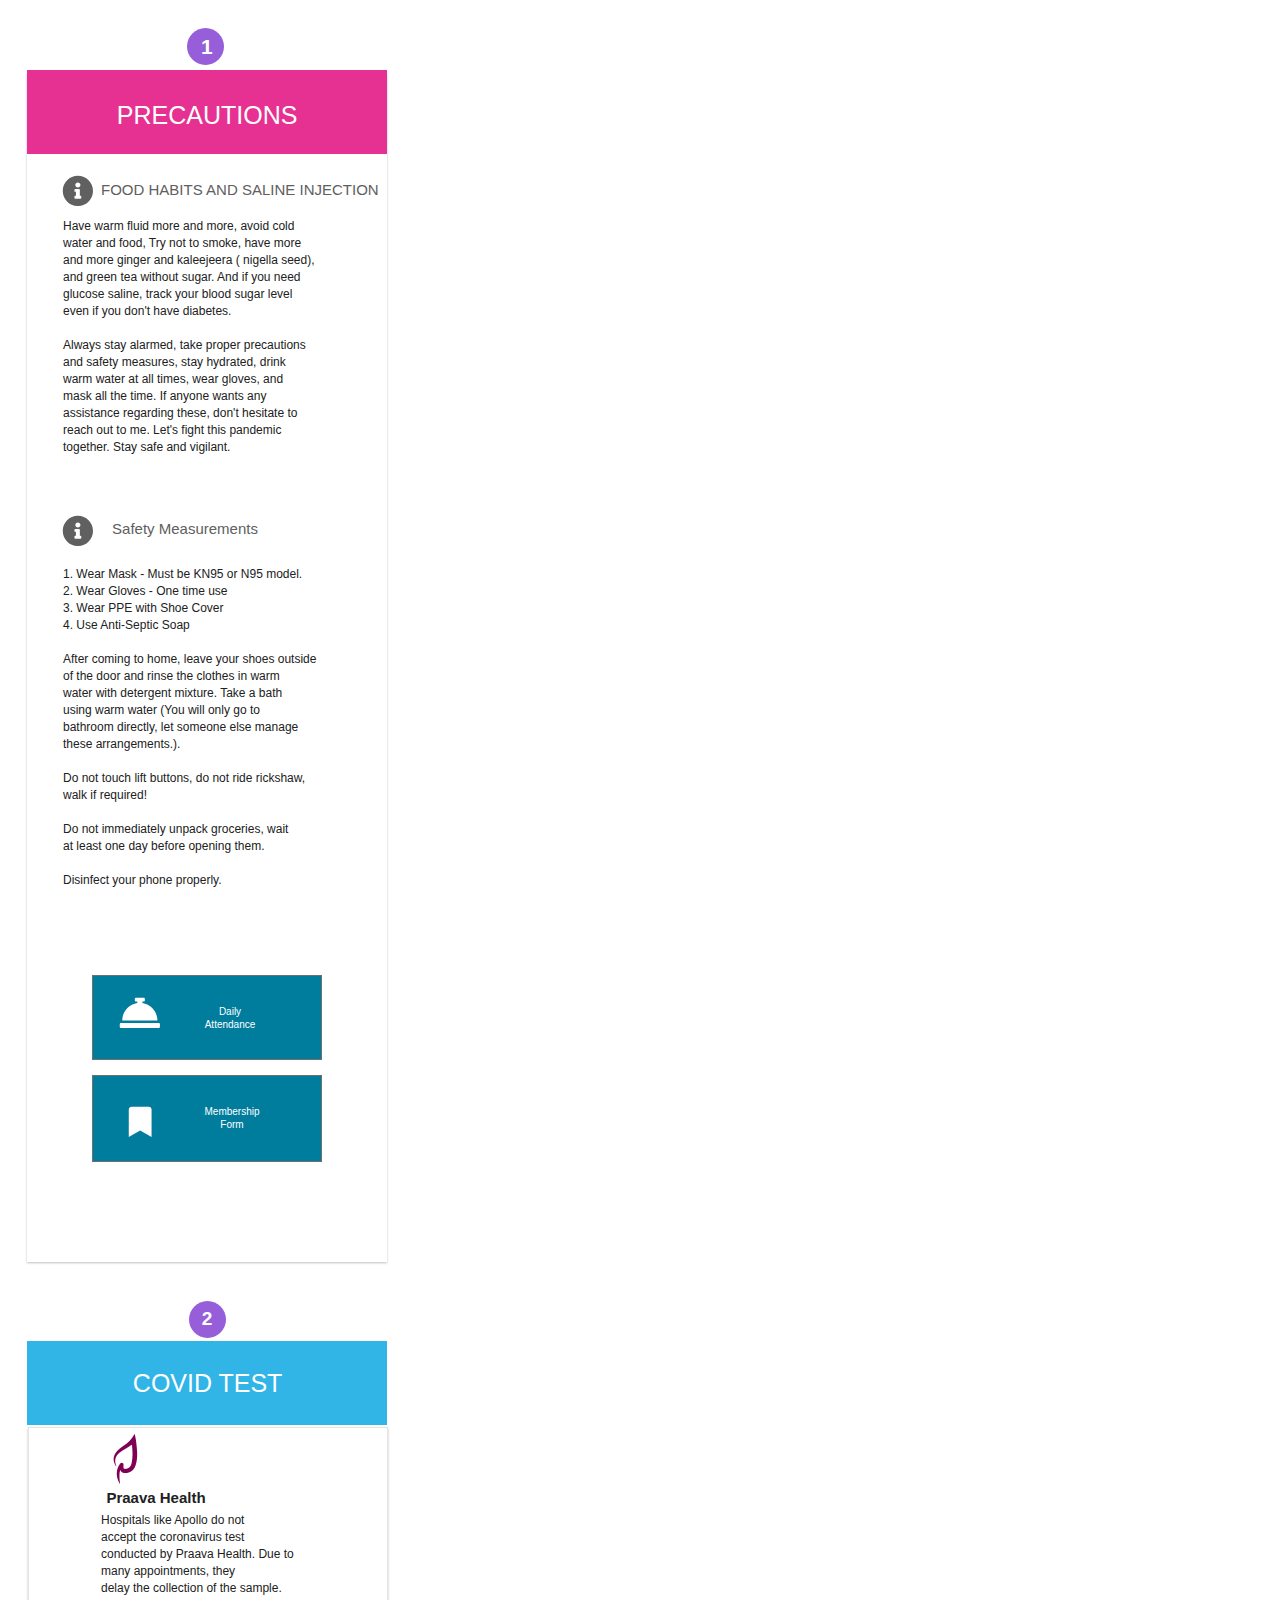
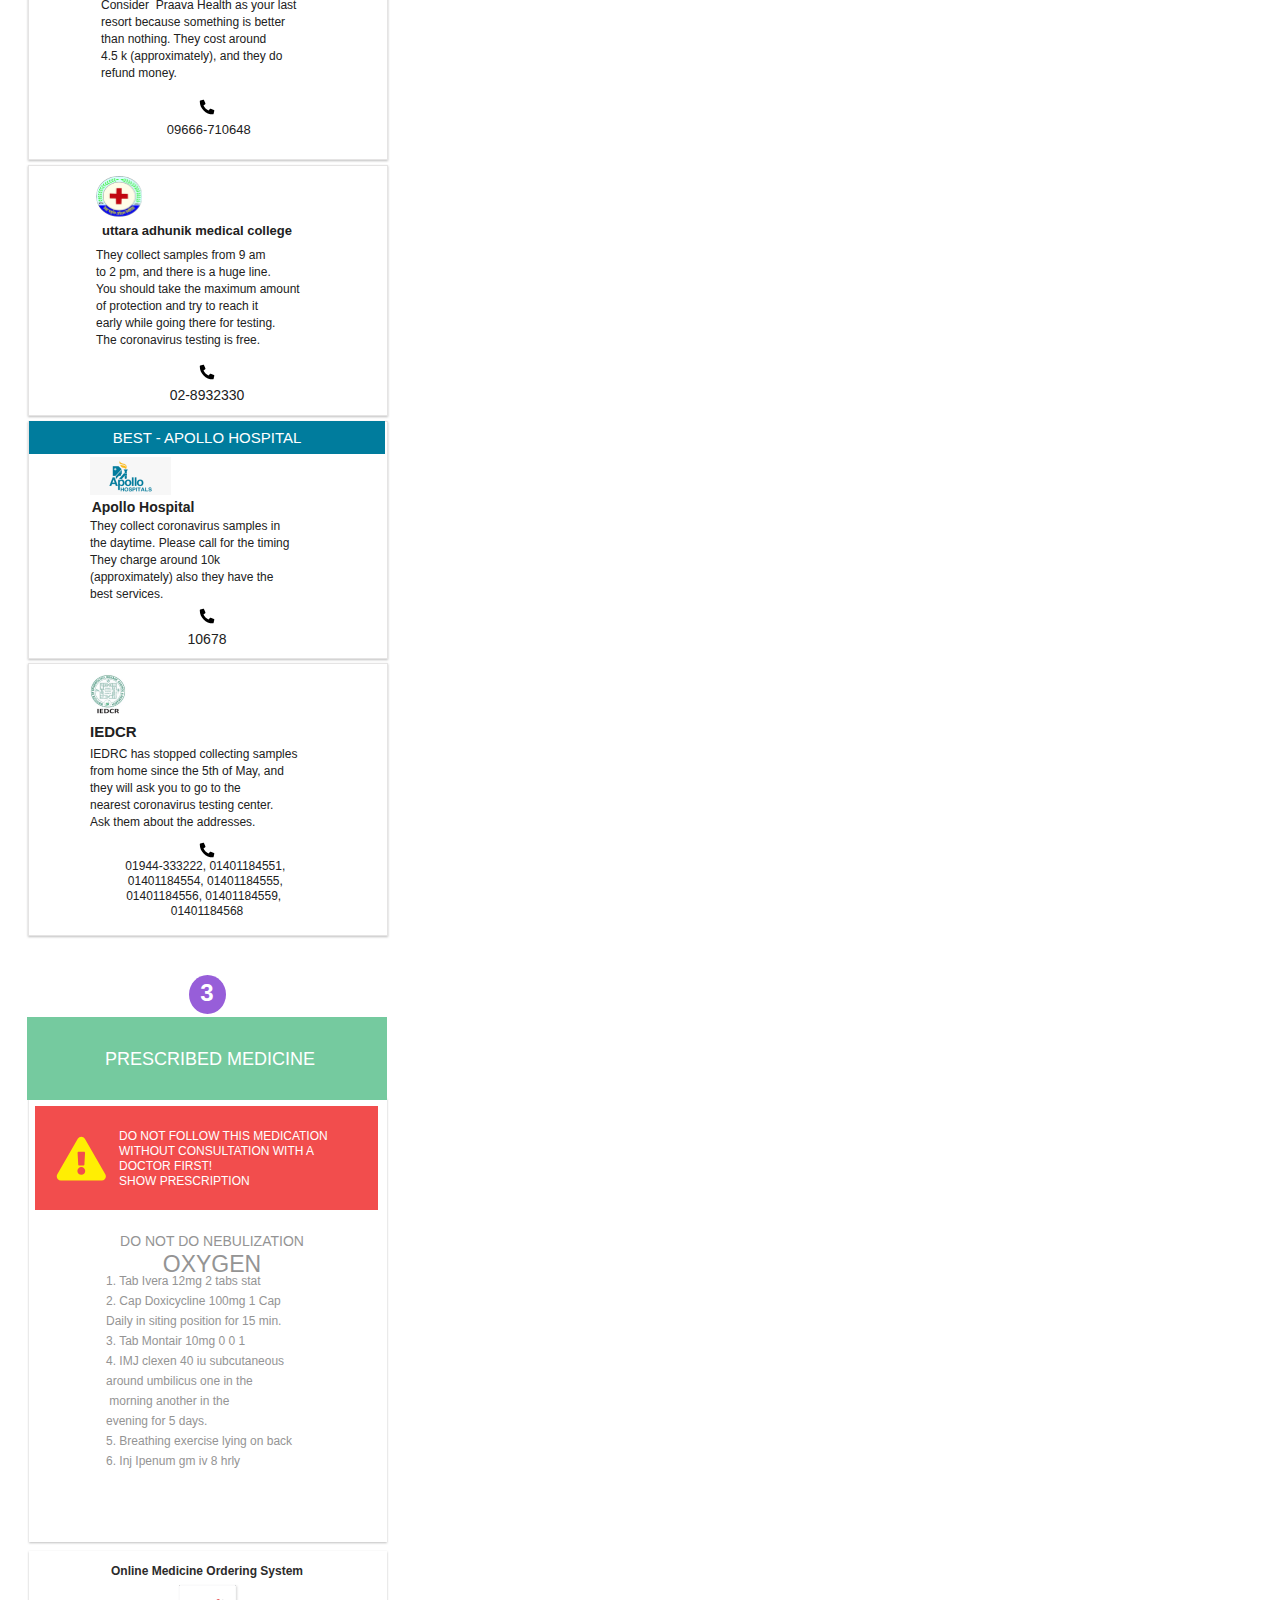
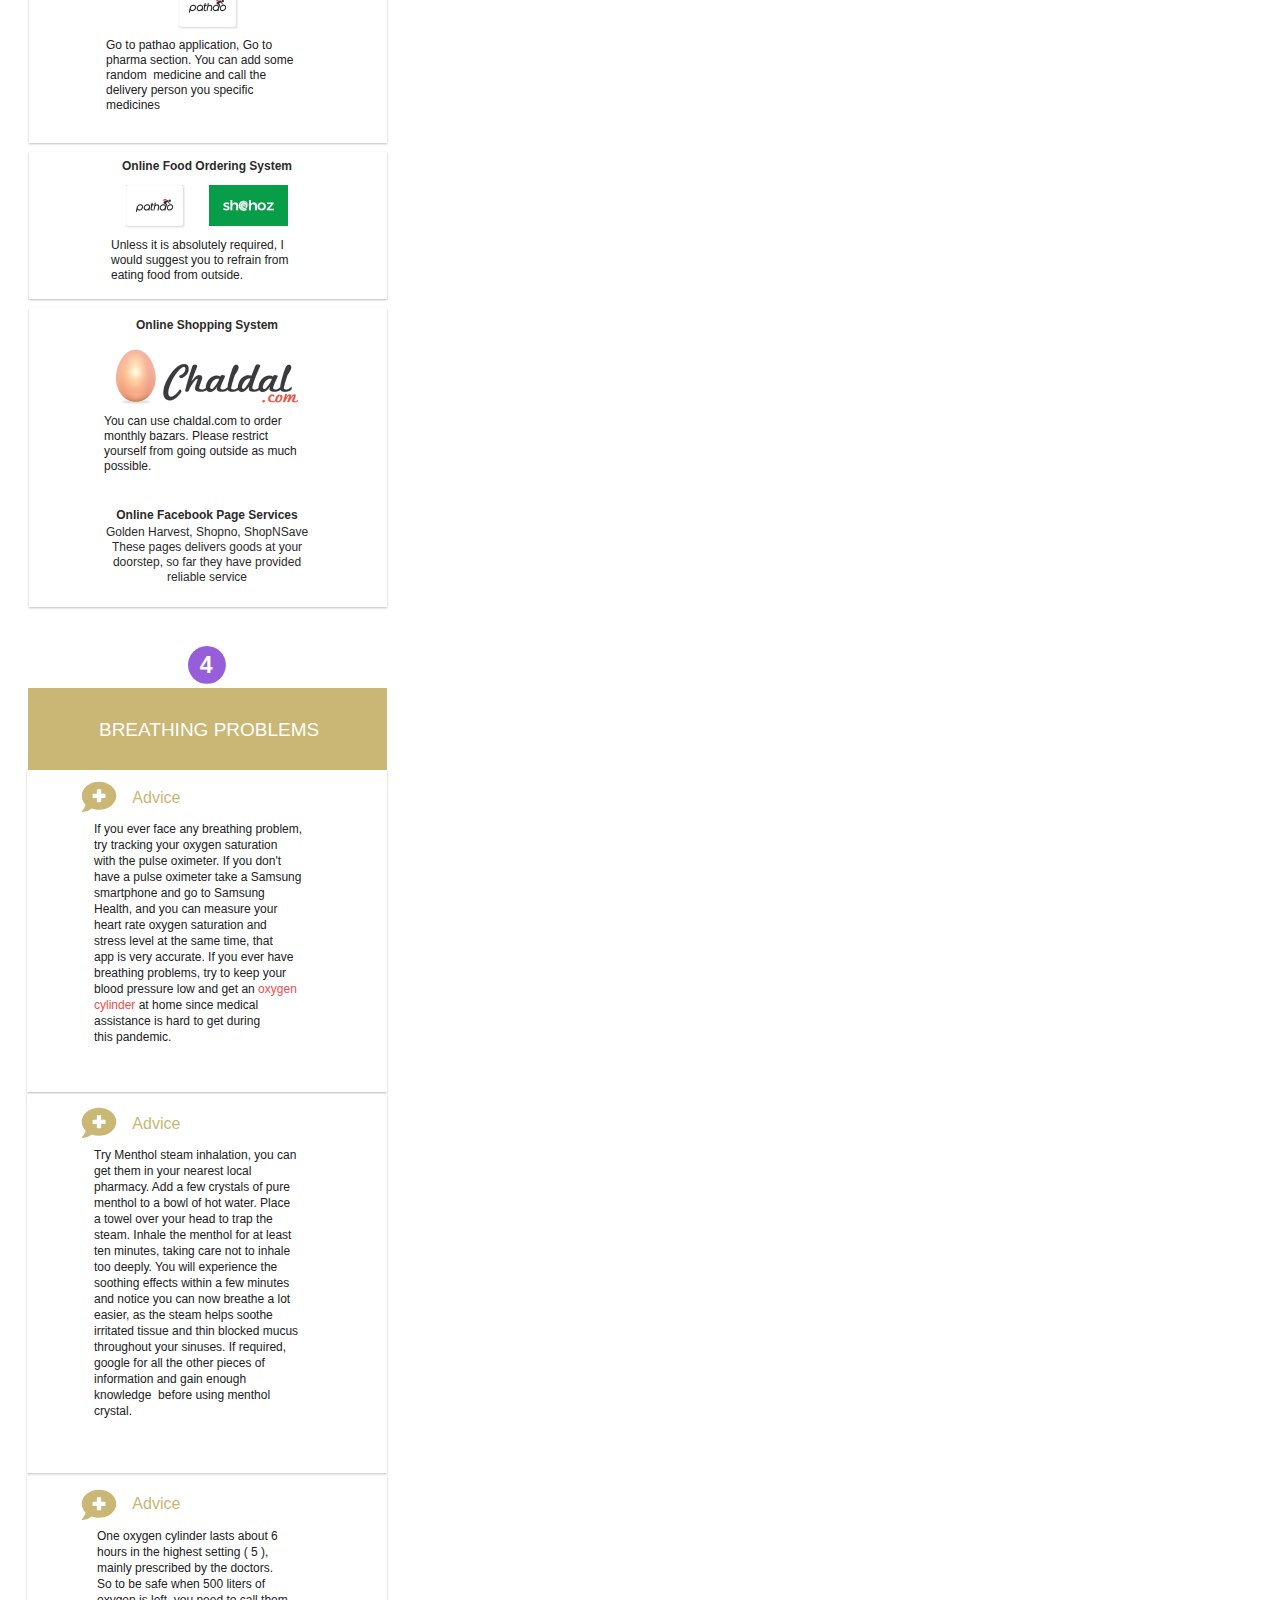
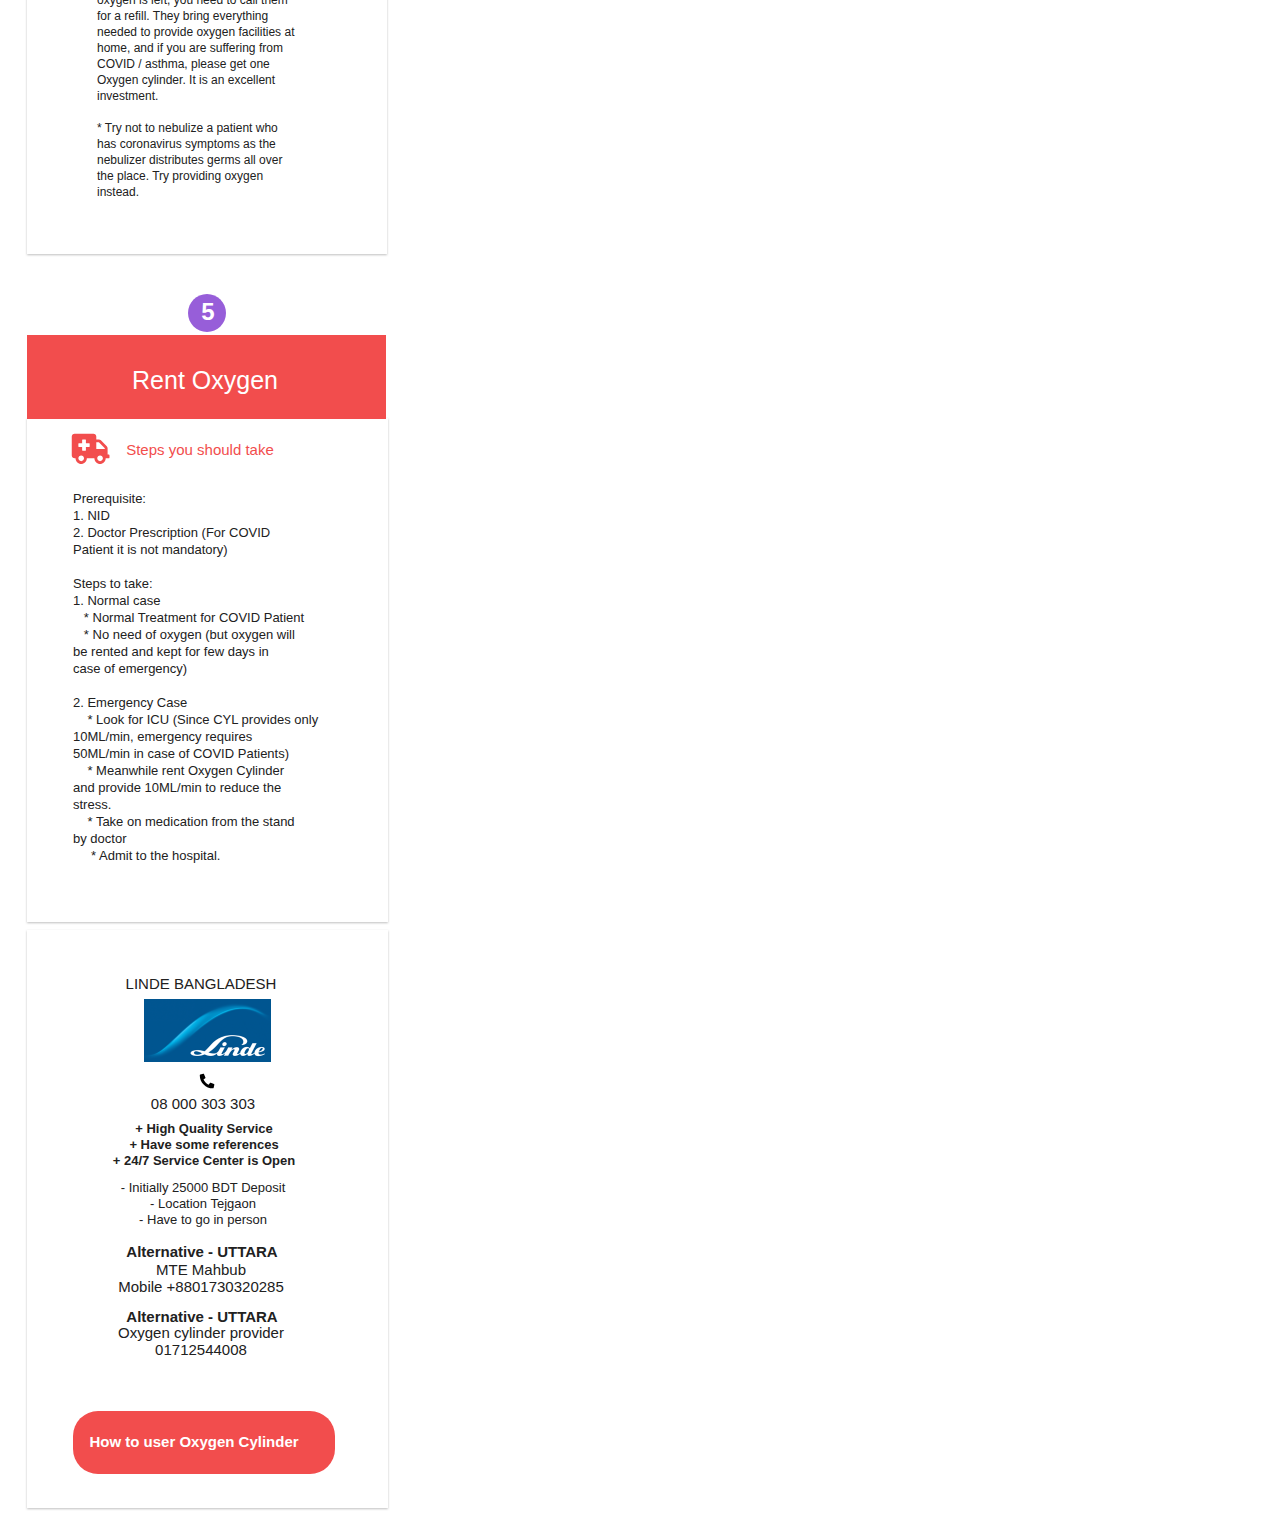
<file: iphone414/iphone414.html>
<!DOCTYPE html>
    <html>

    <head>
        <meta charset="utf-8">
        <title>Covid Support</title>
        <script src="../changeWindow.js"></script>
        <meta name="viewport" content="width=device-width, initial-scale=1.0">
        <link rel="stylesheet" href="iphone414.css">
    </head>

    <body onresize="changeWindow()">
        <div data-layer="dadf7de3-9411-4c34-a868-c5932e17e5b7" class="iphone414">        <div data-layer="7e626295-95d3-4f16-8c5b-c7707d6a638f" class="group164">            <svg data-layer="a190e8dc-352c-4ecc-b275-c7c80a22dd2a" preserveAspectRatio="none" viewBox="0 0 37 37" class="ellipse8"><path d="M 18.5 0 C 28.71726608276367 0 37 8.282732963562012 37 18.5 C 37 28.71726608276367 28.71726608276367 37 18.5 37 C 8.282732963562012 37 0 28.71726608276367 0 18.5 C 0 8.282732963562012 8.282732963562012 0 18.5 0 Z"  /></svg>
            <div data-layer="e8d2976e-b590-4719-8222-4cd7b02c9ee8" class="rectangle16"></div>
            <div data-layer="36253aa6-1edf-445f-a155-c99fd3ac2640" class="group128">                <div data-layer="0ab295de-e632-4932-a35e-63d09b635da2" class="rectangle118"></div>
                <div data-layer="a9f1d318-360e-4e49-98c6-4df69fcd10f7" class="precautions">PRECAUTIONS</div>
</div>
            <div data-layer="c13f34ee-b509-435d-9ad3-a8322df7e7c7" class="foodHabitsAndSalineInjection"><span class="foodHabitsAndSalineInjection-0">F</span><span class="foodHabitsAndSalineInjection-1">OOD</span><span class="foodHabitsAndSalineInjection-4"> H</span><span class="foodHabitsAndSalineInjection-6">ABITS</span><span class="foodHabitsAndSalineInjection-11"> A</span><span class="foodHabitsAndSalineInjection-13">ND</span><span class="foodHabitsAndSalineInjection-15"> S</span><span class="foodHabitsAndSalineInjection-17">ALINE</span><span class="foodHabitsAndSalineInjection-22"> I</span><span class="foodHabitsAndSalineInjection-24">NJECTION</span></div>
            <div data-layer="3f9d20c0-6fdb-46b7-96da-514e760c2398" class="safetyMeasurements">Safety Measurements</div>
            <div data-layer="757ce5ce-40ff-44a2-94fd-83984b3e5397" class="haveWarmFluidMoreAndMoreAvoidColdWaterAndFoodTryNotToSmokeHaveMoreAndMoreGingerAndKaleejeeraNigellaSeedandGreenTeaWithoutSugarAndIfYouNeedGlucoseSalineTrackYourBloodSugarLevelEvenIfYouDontHaveDiabe">Have warm fluid more and more, avoid cold <br />water and food, Try not to smoke, have more <br />and more ginger and kaleejeera ( nigella seed),<br />and green tea without sugar. And if you need <br />glucose saline, track your blood sugar level <br />even if you don't have diabetes. <br /><br />Always stay alarmed, take proper precautions<br />and safety measures, stay hydrated, drink <br />warm water at all times, wear gloves, and <br />mask all the time. If anyone wants any <br />assistance regarding these, don't hesitate to <br />reach out to me. Let's fight this pandemic <br />together. Stay safe and vigilant. </div>
            <div data-layer="91647695-2135-43f8-9991-bfd16655de14" class="x1WearMaskMustBeKn95OrN95Model2WearGlovesOneTimeUse3WearPpeWithShoeCover4UseAntiSepticSoapafterComingToHomeLeaveYourShoesOutsideofTheDoorAndRinseTheClothesInWarmwaterWithDetergentMixtureTakeABath">1. Wear Mask - Must be KN95 or N95 model.<br />2. Wear Gloves - One time use<br />3. Wear PPE with Shoe Cover<br />4. Use Anti-Septic Soap<br /><br />After coming to home, leave your shoes outside<br />of the door and rinse the clothes in warm<br />water with detergent mixture. Take a bath<br />using warm water (You will only go to <br />bathroom directly, let someone else manage<br />these arrangements.). <br /><br />Do not touch lift buttons, do not ride rickshaw,<br />walk if required! <br /><br />Do not immediately unpack groceries, wait<br />at least one day before opening them.<br /><br />Disinfect your phone properly. <br /></div>
            <svg data-layer="44aaa40d-a4b0-4adf-bc20-f049110ce3aa" preserveAspectRatio="none" viewBox="7.249999523162842 7.249999523162842 31.27099609375 31.27099609375" class="fontawsomeInfoCirclec0658a9e"><path d="M 22.88550186157227 7.999999523162842 C 14.66504287719727 7.999999523162842 7.999999523162842 14.66744422912598 7.999999523162842 22.88550186157227 C 7.999999523162842 31.10835838317871 14.66504287719727 37.77099990844727 22.88550186157227 37.77099990844727 C 31.10595893859863 37.77099990844727 37.77099990844727 31.10835838317871 37.77099990844727 22.88550186157227 C 37.77099990844727 14.66744422912598 31.10595893859863 7.999999523162842 22.88550186157227 7.999999523162842 Z M 22.88550186157227 14.60243988037109 C 24.27777290344238 14.60243988037109 25.40643119812012 15.73109817504883 25.40643119812012 17.12337112426758 C 25.40643119812012 18.51564598083496 24.27777290344238 19.6443042755127 22.88550186157227 19.6443042755127 C 21.49322700500488 19.6443042755127 20.36456871032715 18.51564598083496 20.36456871032715 17.12337112426758 C 20.36456871032715 15.73109817504883 21.49322700500488 14.60243988037109 22.88550186157227 14.60243988037109 Z M 26.24674415588379 29.84807395935059 C 26.24674415588379 30.24584007263184 25.92424583435059 30.56833839416504 25.52647590637207 30.56833839416504 L 20.24452590942383 30.56833839416504 C 19.84675788879395 30.56833839416504 19.52425765991211 30.24584007263184 19.52425765991211 29.84807395935059 L 19.52425765991211 28.40754127502441 C 19.52425765991211 28.00977516174316 19.84675788879395 27.68727684020996 20.24452590942383 27.68727684020996 L 20.96479034423828 27.68727684020996 L 20.96479034423828 23.84585571289063 L 20.24452590942383 23.84585571289063 C 19.84675788879395 23.84585571289063 19.52425765991211 23.52335739135742 19.52425765991211 23.12559127807617 L 19.52425765991211 21.68505859375 C 19.52425765991211 21.28728866577148 19.84675788879395 20.96479034423828 20.24452590942383 20.96479034423828 L 24.08594512939453 20.96479034423828 C 24.48371124267578 20.96479034423828 24.80621147155762 21.28728866577148 24.80621147155762 21.68505859375 L 24.80621147155762 27.68727684020996 L 25.52647590637207 27.68727684020996 C 25.92424583435059 27.68727684020996 26.24674415588379 28.00977516174316 26.24674415588379 28.40754127502441 L 26.24674415588379 29.84807395935059 Z"  /></svg>
            <svg data-layer="a7f0ad97-31b8-402f-9bf2-b71902956c78" preserveAspectRatio="none" viewBox="7.249999523162842 7.249999523162842 31.27099609375 31.27099609375" class="fontawsomeInfoCircle"><path d="M 22.88550186157227 7.999999523162842 C 14.66504287719727 7.999999523162842 7.999999523162842 14.66744422912598 7.999999523162842 22.88550186157227 C 7.999999523162842 31.10835838317871 14.66504287719727 37.77099990844727 22.88550186157227 37.77099990844727 C 31.10595893859863 37.77099990844727 37.77099990844727 31.10835838317871 37.77099990844727 22.88550186157227 C 37.77099990844727 14.66744422912598 31.10595893859863 7.999999523162842 22.88550186157227 7.999999523162842 Z M 22.88550186157227 14.60243988037109 C 24.27777290344238 14.60243988037109 25.40643119812012 15.73109817504883 25.40643119812012 17.12337112426758 C 25.40643119812012 18.51564598083496 24.27777290344238 19.6443042755127 22.88550186157227 19.6443042755127 C 21.49322700500488 19.6443042755127 20.36456871032715 18.51564598083496 20.36456871032715 17.12337112426758 C 20.36456871032715 15.73109817504883 21.49322700500488 14.60243988037109 22.88550186157227 14.60243988037109 Z M 26.24674415588379 29.84807395935059 C 26.24674415588379 30.24584007263184 25.92424583435059 30.56833839416504 25.52647590637207 30.56833839416504 L 20.24452590942383 30.56833839416504 C 19.84675788879395 30.56833839416504 19.52425765991211 30.24584007263184 19.52425765991211 29.84807395935059 L 19.52425765991211 28.40754127502441 C 19.52425765991211 28.00977516174316 19.84675788879395 27.68727684020996 20.24452590942383 27.68727684020996 L 20.96479034423828 27.68727684020996 L 20.96479034423828 23.84585571289063 L 20.24452590942383 23.84585571289063 C 19.84675788879395 23.84585571289063 19.52425765991211 23.52335739135742 19.52425765991211 23.12559127807617 L 19.52425765991211 21.68505859375 C 19.52425765991211 21.28728866577148 19.84675788879395 20.96479034423828 20.24452590942383 20.96479034423828 L 24.08594512939453 20.96479034423828 C 24.48371124267578 20.96479034423828 24.80621147155762 21.28728866577148 24.80621147155762 21.68505859375 L 24.80621147155762 27.68727684020996 L 25.52647590637207 27.68727684020996 C 25.92424583435059 27.68727684020996 26.24674415588379 28.00977516174316 26.24674415588379 28.40754127502441 L 26.24674415588379 29.84807395935059 Z"  /></svg>
            <div data-layer="48afd7bd-32d9-4b07-8e08-f4dbe24aa282" class="group138">                <div data-layer="336361df-6261-48cf-8026-27f37bb41833" class="rectangle11312c05e33"></div>
                <div data-layer="8fdfb335-9834-491e-90d3-558f6c6c5a33" class="dailyattendance">Daily<br />Attendance</div>
</div>
            <div data-layer="eb5bdb51-04b0-4488-b939-dff8ad5256be" class="group139">                <div data-layer="cac94e49-96ae-4c2f-818a-402a918ab575" class="rectangle113"></div>
</div>
            <div data-layer="09eb30a2-2f1f-47d5-8571-0335ff02ce40" class="group137">                <div data-layer="749d70ba-aeb4-4960-b196-ae919cdcbe88" class="membershipform">Membership<br />Form</div>
</div>
            <svg data-layer="ac184ef6-02ae-473b-8984-93de9989df00" preserveAspectRatio="none" viewBox="-0.75 63.249996185302734 41.19482421875 31.27099609375" class="fontawsomeConciergeBell"><path d="M 22.3282527923584 69.15876770019531 L 22.3282527923584 67.72137451171875 L 23.56871223449707 67.72137451171875 C 24.25406265258789 67.72137451171875 24.80916976928711 67.166259765625 24.80916976928711 66.48091125488281 L 24.80916976928711 65.24046325683594 C 24.80916976928711 64.55509948730469 24.25406265258789 63.99999618530273 23.56871223449707 63.99999618530273 L 16.1259593963623 63.99999618530273 C 15.44060707092285 63.99999618530273 14.88550186157227 64.55509948730469 14.88550186157227 65.24046325683594 L 14.88550186157227 66.48091125488281 C 14.88550186157227 67.166259765625 15.44060707092285 67.72137451171875 16.1259593963623 67.72137451171875 L 17.36641883850098 67.72137451171875 L 17.36641883850098 69.15876770019531 C 8.953783988952637 70.36587524414063 2.480916976928711 77.58146667480469 2.480916976928711 86.3282470703125 L 37.2137565612793 86.3282470703125 C 37.2137565612793 77.58146667480469 30.74088668823242 70.36587524414063 22.3282527923584 69.15876770019531 Z M 38.4542121887207 88.80915832519531 L 1.240458488464355 88.80915832519531 C 0.5551051497459412 88.80915832519531 0 89.36427307128906 0 90.04962158203125 L 0 92.53054809570313 C 0 93.21589660644531 0.5551051497459412 93.77101135253906 1.240458488464355 93.77101135253906 L 38.4542121887207 93.77101135253906 C 39.13956451416016 93.77101135253906 39.69467163085938 93.21589660644531 39.69467163085938 92.53054809570313 L 39.69467163085938 90.04962158203125 C 39.69467163085938 89.36427307128906 39.13956451416016 88.80915832519531 38.4542121887207 88.80915832519531 Z"  /></svg>
            <svg data-layer="8a99bbdd-115f-4f89-9613-36f4e1a5ea47" preserveAspectRatio="none" viewBox="-0.75 -0.7499999342293435 23.828125 31.27099609375" class="fontawsomeBookmark"><path d="M 0 29.77100372314453 L 0 2.7910315990448 C 0 1.249568223953247 1.249568104743958 6.577065647661584e-08 2.7910315990448 6.577065647661584e-08 L 19.5372200012207 6.577065647661584e-08 C 21.07868385314941 6.577065647661584e-08 22.3282527923584 1.249568223953247 22.3282527923584 2.7910315990448 L 22.3282527923584 29.77100372314453 L 11.1641263961792 23.25859642028809 L 0 29.77100372314453 Z"  /></svg>
            <div data-layer="132a46da-3923-4648-bb9c-8de1c46119e4" class="x1">1</div>
</div>
        <div data-layer="bb6ffa11-1b54-422e-909b-c8c16fd8868b" class="group163">            <div data-layer="80f6d5c5-9e9b-429a-9ac9-ca6ecb9d6e86" class="rectangle109"></div>
            <div data-layer="7cc5b050-fdc8-4aeb-9584-b68b45cef653" class="rectangle114"></div>
            <div data-layer="8ae277aa-dfda-4468-babf-93357f4d014d" class="rectangle115"></div>
            <div data-layer="992628ac-aa1e-41fb-9144-6a0c3e7fda35" class="rectangle116"></div>
            <div data-layer="958756c5-6e00-4b47-8d4b-28676aa61b6c" class="group69">                <div data-layer="06bc67a9-7749-42e1-a963-f055f36ba06c" class="rectangle117"></div>
                <div data-layer="c7f00ca5-da68-4253-afdb-a5cbb90d26da" class="covidTest">COVID TEST</div>
</div>
            <div data-layer="77dd29b6-5f23-425a-ac53-51bf715958c5" class="maskGroup1"></div>
            <div data-layer="a5fe75a6-8cab-42d0-b3cc-b1c57e7609d3" class="praavaHealth">Praava Health</div>
            <div data-layer="83efa6aa-8d64-43a0-8ca3-a4b6f2b6af47" class="uttaraAdhunikMedicalCollege">uttara adhunik medical college</div>
            <div data-layer="167d0f05-45b0-4ab6-a755-ae5c082345d6" class="apolloHospital">Apollo Hospital</div>
            <div data-layer="69c66b1b-d1f1-4181-80a6-3f1ac6586ea5" class="iedcr">IEDCR</div>
            <div data-layer="e510c9a7-5cdb-4227-b9c8-077716f115a4" class="[base64]">Hospitals like Apollo do not <br />accept the coronavirus test <br />conducted by Praava Health. Due to <br />many appointments, they<br />delay the collection of the sample. <br />Consider  Praava Health as your last <br />resort because something is better <br />than nothing. They cost around<br />4.5 k (approximately), and they do<br />refund money.</div>
            <div data-layer="99111e36-029c-457f-b8b4-e6501627ebd2" class="theyCollectSamplesFrom9AmTo2PmAndThereIsAHugeLineYouShouldTakeTheMaximumAmountOfProtectionAndTryToReachItEarlyWhileGoingThereForTestingTheCoronavirusTestingIsFree"><span class="theyCollectSamplesFrom9AmTo2PmAndThereIsAHugeLineYouShouldTakeTheMaximumAmountOfProtectionAndTryToReachItEarlyWhileGoingThereForTestingTheCoronavirusTestingIsFree-0">They collect samples from 9 </span><span class="theyCollectSamplesFrom9AmTo2PmAndThereIsAHugeLineYouShouldTakeTheMaximumAmountOfProtectionAndTryToReachItEarlyWhileGoingThereForTestingTheCoronavirusTestingIsFree-28">am <br /></span><span class="theyCollectSamplesFrom9AmTo2PmAndThereIsAHugeLineYouShouldTakeTheMaximumAmountOfProtectionAndTryToReachItEarlyWhileGoingThereForTestingTheCoronavirusTestingIsFree-32">to 2 </span><span class="theyCollectSamplesFrom9AmTo2PmAndThereIsAHugeLineYouShouldTakeTheMaximumAmountOfProtectionAndTryToReachItEarlyWhileGoingThereForTestingTheCoronavirusTestingIsFree-37">pm</span><span class="theyCollectSamplesFrom9AmTo2PmAndThereIsAHugeLineYouShouldTakeTheMaximumAmountOfProtectionAndTryToReachItEarlyWhileGoingThereForTestingTheCoronavirusTestingIsFree-39">, and there is a huge line. <br />You should take the maximum amount <br />of protection and try to reach it <br />early while going there for testing. <br />The coronavirus testing is free. </span></div>
            <div data-layer="451c50d4-793a-4b66-902d-359cdae39cd4" class="theyCollectCoronavirusSamplesInTheDaytimePleaseCallForTheTimingTheyChargeAround10kApproximatelyAlsoTheyHaveTheBestServices">They collect coronavirus samples in <br />the daytime. Please call for the timing <br />They charge around 10k <br />(approximately) also they have the <br />best services.</div>
            <div data-layer="4a020ad9-a45b-4afd-9d97-b5faa3df6461" class="iedrcHasStoppedCollectingSamplesFromHomeSinceThe5thOfMayAndTheyWillAskYouToGoToTheNearestCoronavirusTestingCenterAskThemAboutTheAddresses">IEDRC has stopped collecting samples <br />from home since the 5th of May, and <br />they will ask you to go to the <br />nearest coronavirus testing center. <br />Ask them about the addresses.</div>
            <svg data-layer="336e4f54-1d63-4478-a202-d4f316bb9588" preserveAspectRatio="none" viewBox="-0.7500000690520494 -0.7436418831348419 15.6015625 15.6014404296875" class="fontawsomePhoneAlt03aaf6d4"><path d="M 13.69924831390381 9.970973968505859 L 10.6145133972168 8.648944854736328 C 10.34380912780762 8.533576965332031 10.02943420410156 8.61104679107666 9.843330383300781 8.838986396789551 L 8.47723388671875 10.50804710388184 C 6.333272457122803 9.497190475463867 4.607876777648926 7.771795272827148 3.59701943397522 5.627832412719727 L 5.266081809997559 4.261738300323486 C 5.494515419006348 4.075947761535645 5.572074890136719 3.761214256286621 5.456123828887939 3.49055552482605 L 4.134093761444092 0.4058215320110321 C 4.006320953369141 0.1128779724240303 3.688329935073853 -0.04785196110606194 3.376681804656982 0.02298386767506599 L 0.5122860074043274 0.683998167514801 C 0.2123539298772812 0.7532589435577393 -6.925461639184505e-05 1.020386695861816 -6.905204941176635e-08 1.328211903572083 C -6.905204941176635e-08 8.392802238464355 5.726036071777344 14.10782241821289 12.7796106338501 14.10782241821289 C 13.08753871917725 14.10802364349365 13.35481834411621 13.89557075500488 13.42409992218018 13.59553718566895 L 14.08511447906494 10.73114013671875 C 14.15549087524414 10.41799640655518 13.99356269836426 10.09899806976318 13.69924640655518 9.970973968505859 Z"  /></svg>
            <svg data-layer="3416ead1-6e4f-4f82-8760-cb4118c80f41" preserveAspectRatio="none" viewBox="-0.7500000690520494 -0.7436418831348419 15.6015625 15.6014404296875" class="fontawsomePhoneAlt4428eeba"><path d="M 13.69924831390381 9.970973968505859 L 10.6145133972168 8.648944854736328 C 10.34380912780762 8.533576965332031 10.02943420410156 8.61104679107666 9.843330383300781 8.838986396789551 L 8.47723388671875 10.50804710388184 C 6.333272457122803 9.497190475463867 4.607876777648926 7.771795272827148 3.59701943397522 5.627832412719727 L 5.266081809997559 4.261738300323486 C 5.494515419006348 4.075947761535645 5.572074890136719 3.761214256286621 5.456123828887939 3.49055552482605 L 4.134093761444092 0.4058215320110321 C 4.006320953369141 0.1128779724240303 3.688329935073853 -0.04785196110606194 3.376681804656982 0.02298386767506599 L 0.5122860074043274 0.683998167514801 C 0.2123539298772812 0.7532589435577393 -6.925461639184505e-05 1.020386695861816 -6.905204941176635e-08 1.328211903572083 C -6.905204941176635e-08 8.392802238464355 5.726036071777344 14.10782241821289 12.7796106338501 14.10782241821289 C 13.08753871917725 14.10802364349365 13.35481834411621 13.89557075500488 13.42409992218018 13.59553718566895 L 14.08511447906494 10.73114013671875 C 14.15549087524414 10.41799640655518 13.99356269836426 10.09899806976318 13.69924640655518 9.970973968505859 Z"  /></svg>
            <svg data-layer="31942b67-7c45-43dd-bdce-b9ad2c46b412" preserveAspectRatio="none" viewBox="-0.7500000690520494 -0.7436418831348419 15.6015625 15.6015625" class="fontawsomePhoneAlt1af97d5c"><path d="M 13.69924831390381 9.970973968505859 L 10.6145133972168 8.648944854736328 C 10.34380912780762 8.533576965332031 10.02943420410156 8.61104679107666 9.843330383300781 8.838986396789551 L 8.47723388671875 10.50804710388184 C 6.333272457122803 9.497190475463867 4.607876777648926 7.771795272827148 3.59701943397522 5.627832412719727 L 5.266081809997559 4.261738300323486 C 5.494515419006348 4.075947761535645 5.572074890136719 3.761214256286621 5.456123828887939 3.49055552482605 L 4.134093761444092 0.4058215320110321 C 4.006320953369141 0.1128779724240303 3.688329935073853 -0.04785196110606194 3.376681804656982 0.02298386767506599 L 0.5122860074043274 0.683998167514801 C 0.2123539298772812 0.7532589435577393 -6.925461639184505e-05 1.020386695861816 -6.905204941176635e-08 1.328211903572083 C -6.905204941176635e-08 8.392802238464355 5.726036071777344 14.10782241821289 12.7796106338501 14.10782241821289 C 13.08753871917725 14.10802364349365 13.35481834411621 13.89557075500488 13.42409992218018 13.59553718566895 L 14.08511447906494 10.73114013671875 C 14.15549087524414 10.41799640655518 13.99356269836426 10.09899806976318 13.69924640655518 9.970973968505859 Z"  /></svg>
            <svg data-layer="963773f2-f09e-4101-a1e7-e3b30c4589a6" preserveAspectRatio="none" viewBox="-0.7500000690520494 -0.7436418831348419 15.6015625 15.6015625" class="fontawsomePhoneAlt4660ff03"><path d="M 13.69924831390381 9.970973968505859 L 10.6145133972168 8.648944854736328 C 10.34380912780762 8.533576965332031 10.02943420410156 8.61104679107666 9.843330383300781 8.838986396789551 L 8.47723388671875 10.50804710388184 C 6.333272457122803 9.497190475463867 4.607876777648926 7.771795272827148 3.59701943397522 5.627832412719727 L 5.266081809997559 4.261738300323486 C 5.494515419006348 4.075947761535645 5.572074890136719 3.761214256286621 5.456123828887939 3.49055552482605 L 4.134093761444092 0.4058215320110321 C 4.006320953369141 0.1128779724240303 3.688329935073853 -0.04785196110606194 3.376681804656982 0.02298386767506599 L 0.5122860074043274 0.683998167514801 C 0.2123539298772812 0.7532589435577393 -6.925461639184505e-05 1.020386695861816 -6.905204941176635e-08 1.328211903572083 C -6.905204941176635e-08 8.392802238464355 5.726036071777344 14.10782241821289 12.7796106338501 14.10782241821289 C 13.08753871917725 14.10802364349365 13.35481834411621 13.89557075500488 13.42409992218018 13.59553718566895 L 14.08511447906494 10.73114013671875 C 14.15549087524414 10.41799640655518 13.99356269836426 10.09899806976318 13.69924640655518 9.970973968505859 Z"  /></svg>
            <div data-layer="48ca64ab-9712-443b-8dba-5a27d5812bc2" class="x09666710648"> 09666-710648</div>
            <div data-layer="34614be0-e0d0-4ccc-8c25-b0bee1ab51be" class="x028932330">02-8932330</div>
            <div data-layer="cda4e4e8-a569-4c81-afa7-55d7ad430211" class="x10678">10678</div>
            <div data-layer="d79c8a73-5035-4785-90cd-2d0af173354e" class="x01944333222014011845510140118455401401184555014011845560140118455901401184568">01944-333222, 01401184551, <br />01401184554, 01401184555, <br />01401184556, 01401184559,  <br />01401184568</div>
            <svg data-layer="11899790-9d98-496b-b5c1-9b5ccc6f616f" preserveAspectRatio="none" viewBox="4.7683716530855236e-8 0 46.63671875 40.8072509765625" class="path64"><defs><pattern id="img-path64" patternContentUnits="userSpaceOnUse" width="100%" height="100%"><image xlink:href="assets/path64.png" x="0" y="0" width="46.64px" height="40.81px" /></pattern></defs><path d="M 20.27688407897949 0 L 26.35995101928711 0 C 37.55856323242188 0 46.63683319091797 9.135009765625 46.63683319091797 20.40361595153809 C 46.63683319091797 31.6722240447998 37.55856323242188 40.80723190307617 26.35995101928711 40.80723190307617 L 20.27688407897949 40.80723190307617 C 9.078269958496094 40.80723190307617 4.768371653085524e-08 31.6722240447998 4.768371653085524e-08 20.40361595153809 C 4.768371653085524e-08 9.135009765625 9.078269958496094 0 20.27688407897949 0 Z" fill="url(#img-path64)" /></svg>
            <div data-layer="1121f35a-f23a-4a2e-a406-4842ce7a4fa6" class="group127">                <div data-layer="0f79fca6-d324-4187-bb6a-4e502829db9d" class="image1"></div>
</div>
            <div data-layer="b31c4c2d-5738-4762-9402-29c48eabe7cb" class="rectangle105"></div>
            <div data-layer="4b1736af-b783-459c-bd7f-b99b037bcbc3" class="bestApolloHospital">BEST - APOLLO HOSPITAL</div>
            <div data-layer="aaab3c2a-d9e6-47f8-b9fa-41ca3b037bb1" class="image2"></div>
            <svg data-layer="65d4c6a7-22ae-4e32-a874-2eaedd105f67" preserveAspectRatio="none" viewBox="0 0 37 37" class="ellipse7"><path d="M 18.5 0 C 28.71726608276367 0 37 8.282732963562012 37 18.5 C 37 28.71726608276367 28.71726608276367 37 18.5 37 C 8.282732963562012 37 0 28.71726608276367 0 18.5 C 0 8.282732963562012 8.282732963562012 0 18.5 0 Z"  /></svg>
            <div data-layer="47764c98-92ea-4aa2-926b-af8c587edec7" class="x2">2</div>
</div>
        <div data-layer="4e972eb2-7b4b-4d79-94b5-2e9d3d651c6d" class="group162">            <div data-layer="6556730e-770b-47d4-b008-4a39127ebd14" class="rectangle110"></div>
            <div data-layer="19e499db-d7e0-4768-af88-2eb63f714d04" class="rectangle122"></div>
            <div data-layer="e90fefc7-d25c-43d3-b1b6-56aa439ceeca" class="rectangle123"></div>
            <div data-layer="73945a61-f303-494e-968d-22563c2eb3bf" class="rectangle124"></div>
            <div data-layer="e950577e-b8a8-4d44-a975-7695271e1d3d" class="rectangle120"></div>
            <div data-layer="04de27a9-b80a-48e8-8d85-9bddc6178df0" class="group126">                <div data-layer="0fa7e914-79e4-44bf-a4a1-1ec4624b6ac1" class="rectangle119"></div>
                <div data-layer="8763e702-db02-4c31-9654-a6cd34134d89" class="prescribedMedicine">PRESCRIBED MEDICINE</div>
</div>
            <div data-layer="9f6ceace-07d4-41f6-a1fd-ddecb5e3085a" class="hide">                <div data-layer="34280856-8f47-4f7e-84a3-fe21ad0e9330" class="doNotDoNebulizationoxygen"><span class="doNotDoNebulizationoxygen-0">DO NOT DO NEBULIZATION<br /></span><span class="doNotDoNebulizationoxygen-23">OXYGEN</span></div>
                <div data-layer="34fc82b3-0861-4710-9be1-8078f3811c27" class="x1TabIvera12mg2TabsStat2CapDoxicycline100mg1CapdailyInSitingPositionFor15Min3TabMontair10mg0014ImjClexen40IuSubcutaneousAroundUmbilicusOneInTheMorningAnotherInTheeveningFor5Days5BreathingExerciseLyin">1. Tab Ivera 12mg 2 tabs stat<br />2. Cap Doxicycline 100mg 1 Cap<br />Daily in siting position for 15 min.<br />3. Tab Montair 10mg 0 0 1<br />4. IMJ clexen 40 iu subcutaneous <br />around umbilicus one in the<br /> morning another in the<br />evening for 5 days.<br />5. Breathing exercise lying on back<br />6. Inj Ipenum gm iv 8 hrly</div>
</div>
            <div data-layer="0f12e8a8-26c7-430a-a53e-44485963c010" class="doNotFollowThisMedicationwithoutConsultationWithAdoctorFirstshowPrescription">DO NOT FOLLOW THIS MEDICATION<br />WITHOUT CONSULTATION WITH A<br />DOCTOR FIRST!<br />SHOW PRESCRIPTION</div>
            <svg data-layer="fa85e807-75cd-46a0-a017-d682b8a078b2" preserveAspectRatio="none" viewBox="0 0 37 39" class="ellipse9"><path d="M 18.5 0 C 28.71726608276367 0 37 8.730448722839355 37 19.5 C 37 30.26955032348633 28.71726608276367 39 18.5 39 C 8.282732963562012 39 0 30.26955032348633 0 19.5 C 0 8.730448722839355 8.282732963562012 0 18.5 0 Z"  /></svg>
            <div data-layer="fb657488-6aeb-4042-9e4f-5a020961a5a6" class="x3">3</div>
            <div data-layer="440a887a-f73d-4add-ae1f-02f4f2d7f25d" class="onlineMedicineOrderingSystem">Online Medicine Ordering System</div>
            <div data-layer="a397aac4-d610-41ca-b6bd-7c1bfb6aca52" class="image4"></div>
            <div data-layer="367fb135-7d8c-4384-b366-b1b08bffd743" class="goToPathaoApplicationGoToPharmaSectionYouCanAddSomeRandomMedicineAndCallTheDeliveryPersonYouSpecificMedicines">Go to pathao application, Go to <br />pharma section. You can add some <br />random  medicine and call the <br />delivery person you specific <br />medicines</div>
            <div data-layer="67923cc2-9bb9-49e7-b582-f3049a73a211" class="onlineFoodOrderingSystem">Online Food Ordering System</div>
            <div data-layer="a68c0672-f26d-42de-81b3-e7a63c736787" class="group135">                <div data-layer="7249a49c-0395-4b56-936b-eff9feda346f" class="image5"></div>
                <div data-layer="47558f89-43a6-4dbf-b548-182096d9f192" class="image6"></div>
</div>
            <div data-layer="8ddc6377-e002-429c-aea8-4b55920afdac" class="unlessItIsAbsolutelyRequiredIWouldSuggestYouToRefrainFromeatingFoodFromOutside">Unless it is absolutely required, I <br />would suggest you to refrain from<br />eating food from outside.</div>
            <div data-layer="229b0fb3-0a8a-4327-810b-1caa376a6ab0" class="onlineShoppingSystem">Online Shopping System</div>
            <div data-layer="97407940-3170-4999-ad47-b41eb21c8667" class="onlineFacebookPageServices">Online Facebook Page Services</div>
            <div data-layer="75e52b1e-5b9e-4fc0-9377-18a5f6abc075" class="goldenHarvestShopnoShopnsavethesePagesDeliversGoodsAtYourdoorstepSoFarTheyHaveProvidedreliableService">Golden Harvest, Shopno, ShopNSave<br />These pages delivers goods at your<br />doorstep, so far they have provided<br />reliable service</div>
            <div data-layer="9bb533b8-880c-4754-87f7-b1311e9b53f8" class="youCanUseChaldalcomToOrdermonthlyBazarsPleaseRestrictyourselfFromGoingOutsideAsMuchpossible">You can use chaldal.com to order<br />monthly bazars. Please restrict<br />yourself from going outside as much<br />possible.</div>
            <div data-layer="2a2e2b3a-598a-497a-8c51-7025fe63d4ce" class="image7"></div>
            <svg data-layer="4cf1486a-3f28-4eee-88f0-86f79bf530d4" preserveAspectRatio="none" viewBox="-0.7502865791320801 -0.7500021457672119 50.11572265625 44.767333984375" class="fontawsomeExclamationTriangle"><path d="M 48.0681266784668 37.18406295776367 C 49.62601470947266 39.88776397705078 47.67050552368164 43.26744842529297 44.55894088745117 43.26744842529297 L 4.055591583251953 43.26744842529297 C 0.9380351305007935 43.26744842529297 -1.00844419002533 39.88252639770508 0.5464098453521729 37.18406295776367 L 20.79833793640137 2.02689266204834 C 22.35699081420898 -0.678083598613739 26.26083755493164 -0.6731823682785034 27.81670188903809 2.02689266204834 L 48.06811904907227 37.18406295776367 Z M 24.30751991271973 29.91538238525391 C 22.16328620910645 29.91538238525391 20.42502784729004 31.65579795837402 20.42502784729004 33.80269241333008 C 20.42502784729004 35.9495849609375 22.16328620910645 37.69000244140625 24.30751991271973 37.69000244140625 C 26.45175361633301 37.69000244140625 28.19001388549805 35.9495849609375 28.19001388549805 33.80269241333008 C 28.19001388549805 31.65579795837402 26.45175361633301 29.91538238525391 24.30751991271973 29.91538238525391 Z M 20.62142562866211 15.94253253936768 L 21.24752426147461 27.43544578552246 C 21.27680969238281 27.9732494354248 21.72093391418457 28.39426422119141 22.25882720947266 28.39426422119141 L 26.35620880126953 28.39426422119141 C 26.89409828186035 28.39426422119141 27.33822631835938 27.9732494354248 27.36750793457031 27.43544578552246 L 27.99360656738281 15.94252967834473 C 28.02525520324707 15.36162853240967 27.56332969665527 14.8731803894043 26.98230171203613 14.8731803894043 L 21.63265037536621 14.8731803894043 C 21.0516242980957 14.8731803894043 20.58977699279785 15.36162853240967 20.62142562866211 15.94252967834473 Z"  /></svg>
</div>
        <div data-layer="503d5cca-3341-448b-b3a8-2c7388bd25ea" class="group161">            <div data-layer="124631ab-7754-4395-ac82-70c31b090f04" class="rectangle111"></div>
            <div data-layer="84e31fc1-0e62-4b75-8e98-e256cbb35952" class="rectangle125"></div>
            <div data-layer="4c92ea7c-c60e-442d-a0f8-e2554b0f6c8c" class="rectangle126"></div>
            <div data-layer="f65b2fc9-cdb2-4120-88a6-0ce1d355b19a" class="group125">                <div data-layer="42b864f0-4545-4367-b4cd-d5ed041a88d9" class="rectangle121"></div>
</div>
            <div data-layer="0804d470-6b4b-465a-82c1-ea547204fd90" class="breathingProblems">BREATHING PROBLEMS</div>
            <svg data-layer="d4a5800c-8c00-4cdb-9c47-911aeab33d60" preserveAspectRatio="none" viewBox="-0.75 31.249998092651367 35.54931640625 31.29296875" class="fontawsomeCommentMedicalf9ae3239"><path d="M 17.02458763122559 31.99999809265137 C 7.622493267059326 31.99999809265137 0 38.19269561767578 0 45.83248138427734 C 0 49.12833404541016 1.423814058303833 52.15019989013672 3.790631055831909 54.52698516845703 C 2.956691980361938 57.87271118164063 0.1795561909675598 60.86199188232422 0.1463050544261932 60.89524078369141 C 0.000265545939328149 61.04949951171875 -0.04001745954155922 61.27584838867188 0.04383360221982002 61.47101593017578 C 0.1276846677064896 61.66619110107422 0.319597601890564 61.79277801513672 0.53201824426651 61.79302978515625 C 4.938460350036621 61.79302978515625 8.246284484863281 59.68157958984375 9.882241249084473 58.37613677978516 C 12.16604423522949 59.23213195800781 14.58563995361328 59.66874694824219 17.02458953857422 59.66495513916016 C 26.42734718322754 59.66495513916016 34.04917526245117 53.47225952148438 34.04917526245117 45.83248138427734 C 34.04917526245117 38.19269561767578 26.42734718322754 31.99999809265137 17.02458763122559 31.99999809265137 Z M 23.4088077545166 47.42853546142578 C 23.4088077545166 47.72235870361328 23.17061233520508 47.96055603027344 22.87678909301758 47.96055603027344 L 19.15266227722168 47.96055603027344 L 19.15266227722168 51.68467712402344 C 19.15266227722168 51.97850036621094 18.91446685791016 52.21669769287109 18.62064361572266 52.21669769287109 L 15.42853260040283 52.21669769287109 C 15.13470649719238 52.21669769287109 14.89651489257813 51.97850036621094 14.89651489257813 51.68467712402344 L 14.89651489257813 47.96055603027344 L 11.17238521575928 47.96055603027344 C 10.87856006622314 47.96055603027344 10.64036655426025 47.72235870361328 10.64036655426025 47.42853546142578 L 10.64036655426025 44.23642730712891 C 10.64036655426025 43.94260406494141 10.87856006622314 43.70440673828125 11.17238521575928 43.70440673828125 L 14.89651489257813 43.70440673828125 L 14.89651489257813 39.98027038574219 C 14.89651489257813 39.68644714355469 15.13470649719238 39.44826507568359 15.42853260040283 39.44826507568359 L 18.62064361572266 39.44826507568359 C 18.91446685791016 39.44826507568359 19.15266227722168 39.68644714355469 19.15266227722168 39.98027038574219 L 19.15266227722168 43.70440673828125 L 22.87678909301758 43.70440673828125 C 23.17061233520508 43.70440673828125 23.4088077545166 43.94260406494141 23.4088077545166 44.23642730712891 L 23.4088077545166 47.42853546142578 Z"  /></svg>
            <div data-layer="548bc64c-b3ec-43b3-b9aa-bca80b7fcd95" class="adviceae649458">Advice</div>
            <div data-layer="f3b0810a-816b-4740-8f0f-23b85cd8f44c" class="[base64]"><span class="[base64]">If you ever face any breathing problem,<br />try tracking your oxygen saturation <br />with the pulse oximeter. If you don't <br />have a pulse oximeter take a Samsung <br />smartphone and go to Samsung <br />Health, and you can measure your <br />heart rate oxygen saturation and <br />stress level at the same time, that <br />app is very accurate. If you ever have <br />breathing problems, try to keep your<br />blood pressure low and get an </span><span class="[base64]">oxygen <br />cylinder</span><span class="[base64]"> at home since medical <br />assistance is hard to get during<br />this pandemic. </span></div>
            <svg data-layer="72c467b0-fe0c-4d31-bb6d-03d4612086f3" preserveAspectRatio="none" viewBox="-0.75 31.249998092651367 35.54931640625 31.29296875" class="fontawsomeCommentMedical8ecff9c0"><path d="M 17.02458763122559 31.99999809265137 C 7.622493267059326 31.99999809265137 0 38.19269561767578 0 45.83248138427734 C 0 49.12833404541016 1.423814058303833 52.15019989013672 3.790631055831909 54.52698516845703 C 2.956691980361938 57.87271118164063 0.1795561909675598 60.86199188232422 0.1463050544261932 60.89524078369141 C 0.000265545939328149 61.04949951171875 -0.04001745954155922 61.27584838867188 0.04383360221982002 61.47101593017578 C 0.1276846677064896 61.66619110107422 0.319597601890564 61.79277801513672 0.53201824426651 61.79302978515625 C 4.938460350036621 61.79302978515625 8.246284484863281 59.68157958984375 9.882241249084473 58.37613677978516 C 12.16604423522949 59.23213195800781 14.58563995361328 59.66874694824219 17.02458953857422 59.66495513916016 C 26.42734718322754 59.66495513916016 34.04917526245117 53.47225952148438 34.04917526245117 45.83248138427734 C 34.04917526245117 38.19269561767578 26.42734718322754 31.99999809265137 17.02458763122559 31.99999809265137 Z M 23.4088077545166 47.42853546142578 C 23.4088077545166 47.72235870361328 23.17061233520508 47.96055603027344 22.87678909301758 47.96055603027344 L 19.15266227722168 47.96055603027344 L 19.15266227722168 51.68467712402344 C 19.15266227722168 51.97850036621094 18.91446685791016 52.21669769287109 18.62064361572266 52.21669769287109 L 15.42853260040283 52.21669769287109 C 15.13470649719238 52.21669769287109 14.89651489257813 51.97850036621094 14.89651489257813 51.68467712402344 L 14.89651489257813 47.96055603027344 L 11.17238521575928 47.96055603027344 C 10.87856006622314 47.96055603027344 10.64036655426025 47.72235870361328 10.64036655426025 47.42853546142578 L 10.64036655426025 44.23642730712891 C 10.64036655426025 43.94260406494141 10.87856006622314 43.70440673828125 11.17238521575928 43.70440673828125 L 14.89651489257813 43.70440673828125 L 14.89651489257813 39.98027038574219 C 14.89651489257813 39.68644714355469 15.13470649719238 39.44826507568359 15.42853260040283 39.44826507568359 L 18.62064361572266 39.44826507568359 C 18.91446685791016 39.44826507568359 19.15266227722168 39.68644714355469 19.15266227722168 39.98027038574219 L 19.15266227722168 43.70440673828125 L 22.87678909301758 43.70440673828125 C 23.17061233520508 43.70440673828125 23.4088077545166 43.94260406494141 23.4088077545166 44.23642730712891 L 23.4088077545166 47.42853546142578 Z"  /></svg>
            <div data-layer="1c571076-5396-4caa-84d6-0f510e181609" class="advice26121a4d">Advice</div>
            <div data-layer="045785c0-9661-48e7-ba0b-af936f2cb9f9" class="tryMentholSteamInhalationYouCanGetThemInYourNearestLocalPharmacyAddAFewCrystalsOfPureMentholToABowlOfHotWaterPlaceaTowelOverYourHeadToTrapTheSteamInhaleTheMentholForAtLeastTenMinutesTakingCareNotToI">Try Menthol steam inhalation, you can <br />get them in your nearest local <br />pharmacy. Add a few crystals of pure <br />menthol to a bowl of hot water. Place<br />a towel over your head to trap the <br />steam. Inhale the menthol for at least <br />ten minutes, taking care not to inhale <br />too deeply. You will experience the <br />soothing effects within a few minutes <br />and notice you can now breathe a lot <br />easier, as the steam helps soothe <br />irritated tissue and thin blocked mucus <br />throughout your sinuses. If required, <br />google for all the other pieces of <br />information and gain enough <br />knowledge  before using menthol <br />crystal. </div>
            <svg data-layer="c2a410e7-4c70-40cf-8d8c-f6376faa1a70" preserveAspectRatio="none" viewBox="-0.75 31.249998092651367 35.54931640625 31.29296875" class="fontawsomeCommentMedical"><path d="M 17.02458763122559 31.99999809265137 C 7.622493267059326 31.99999809265137 0 38.19269561767578 0 45.83248138427734 C 0 49.12833404541016 1.423814058303833 52.15019989013672 3.790631055831909 54.52698516845703 C 2.956691980361938 57.87271118164063 0.1795561909675598 60.86199188232422 0.1463050544261932 60.89524078369141 C 0.000265545939328149 61.04949951171875 -0.04001745954155922 61.27584838867188 0.04383360221982002 61.47101593017578 C 0.1276846677064896 61.66619110107422 0.319597601890564 61.79277801513672 0.53201824426651 61.79302978515625 C 4.938460350036621 61.79302978515625 8.246284484863281 59.68157958984375 9.882241249084473 58.37613677978516 C 12.16604423522949 59.23213195800781 14.58563995361328 59.66874694824219 17.02458953857422 59.66495513916016 C 26.42734718322754 59.66495513916016 34.04917526245117 53.47225952148438 34.04917526245117 45.83248138427734 C 34.04917526245117 38.19269561767578 26.42734718322754 31.99999809265137 17.02458763122559 31.99999809265137 Z M 23.4088077545166 47.42853546142578 C 23.4088077545166 47.72235870361328 23.17061233520508 47.96055603027344 22.87678909301758 47.96055603027344 L 19.15266227722168 47.96055603027344 L 19.15266227722168 51.68467712402344 C 19.15266227722168 51.97850036621094 18.91446685791016 52.21669769287109 18.62064361572266 52.21669769287109 L 15.42853260040283 52.21669769287109 C 15.13470649719238 52.21669769287109 14.89651489257813 51.97850036621094 14.89651489257813 51.68467712402344 L 14.89651489257813 47.96055603027344 L 11.17238521575928 47.96055603027344 C 10.87856006622314 47.96055603027344 10.64036655426025 47.72235870361328 10.64036655426025 47.42853546142578 L 10.64036655426025 44.23642730712891 C 10.64036655426025 43.94260406494141 10.87856006622314 43.70440673828125 11.17238521575928 43.70440673828125 L 14.89651489257813 43.70440673828125 L 14.89651489257813 39.98027038574219 C 14.89651489257813 39.68644714355469 15.13470649719238 39.44826507568359 15.42853260040283 39.44826507568359 L 18.62064361572266 39.44826507568359 C 18.91446685791016 39.44826507568359 19.15266227722168 39.68644714355469 19.15266227722168 39.98027038574219 L 19.15266227722168 43.70440673828125 L 22.87678909301758 43.70440673828125 C 23.17061233520508 43.70440673828125 23.4088077545166 43.94260406494141 23.4088077545166 44.23642730712891 L 23.4088077545166 47.42853546142578 Z"  /></svg>
            <div data-layer="524441e3-d5e7-4a0b-9613-4bf6b32b0edc" class="advice">Advice</div>
            <div data-layer="1e3ed423-3203-4dc9-ba49-6d5cb6f43e63" class="oneOxygenCylinderLastsAbout6HoursInTheHighestSetting5MainlyPrescribedByTheDoctorsSoToBeSafeWhen500LitersOfoxygenIsLeftYouNeedToCallThemForARefillTheyBringEverythingNeededToProvideOxygenFacilitiesAt">One oxygen cylinder lasts about 6 <br />hours in the highest setting ( 5 ), <br />mainly prescribed by the doctors.  <br />So to be safe when 500 liters of<br />oxygen is left, you need to call them <br />for a refill. They bring everything <br />needed to provide oxygen facilities at <br />home, and if you are suffering from <br />COVID / asthma, please get one <br />Oxygen cylinder. It is an excellent <br />investment. <br /><br />* Try not to nebulize a patient who <br />has coronavirus symptoms as the <br />nebulizer distributes germs all over<br />the place. Try providing oxygen <br />instead. </div>
            <svg data-layer="5ff0d525-3194-48ae-afdf-4a2eaa67da33" preserveAspectRatio="none" viewBox="0 0 37.888671875 37.888916015625" class="ellipse10"><path d="M 18.9444465637207 0 C 29.40717506408691 0 37.88889312744141 8.481718063354492 37.88889312744141 18.9444465637207 C 37.88889312744141 29.40717506408691 29.40717506408691 37.88889312744141 18.9444465637207 37.88889312744141 C 8.481718063354492 37.88889312744141 0 29.40717506408691 0 18.9444465637207 C 0 8.481718063354492 8.481718063354492 0 18.9444465637207 0 Z"  /></svg>
            <div data-layer="f7df53f9-fe96-429a-b3ab-a627bceb39aa" class="x4">4</div>
</div>
        <div data-layer="9a4ac03e-b552-4cf5-b87c-c5408d92561d" class="group160">            <div data-layer="c4536bbf-7691-4ddd-ac8e-8918cabaf1c3" class="rectangle112"></div>
            <div data-layer="1417273d-e146-4054-86b0-6b77fd4709b0" class="rectangle128"></div>
            <div data-layer="8bfd78b4-fb54-40ff-a951-9e1977eddd51" class="rectangle127"></div>
            <div data-layer="b26b9220-ee60-44f5-95dd-c884d380a4cc" class="rentOxygen">Rent Oxygen</div>
            <div data-layer="61f4c9c3-cbfa-491b-9c50-da940ca8032b" class="stepsYouShouldTake">Steps you should take</div>
            <div data-layer="7c9e49e5-fd9d-4166-8a14-8397b53e19af" class="prerequisite1Nid2DoctorPrescriptionForCovidpatientItIsNotMandatorystepsToTake1NormalCaseNormalTreatmentForCovidPatientNoNeedOfOxygenButOxygenWillBeRentedAndKeptForFewDaysInCaseOfEmergency2"><br />Prerequisite: <br />1. NID<br />2. Doctor Prescription (For COVID<br />Patient it is not mandatory)<br /><br />Steps to take:<br />1. Normal case<br />   * Normal Treatment for COVID Patient<br />   * No need of oxygen (but oxygen will <br />be rented and kept for few days in <br />case of emergency)<br /><br />2. Emergency Case<br />    * Look for ICU (Since CYL provides only<br />10ML/min, emergency requires <br />50ML/min in case of COVID Patients)<br />    * Meanwhile rent Oxygen Cylinder <br />and provide 10ML/min to reduce the <br />stress.<br />    * Take on medication from the stand <br />by doctor<br />     * Admit to the hospital.</div>
            <svg data-layer="cb59ac7e-0236-480c-9145-3f0e480679ff" preserveAspectRatio="none" viewBox="-0.75 -0.75 38.76171875 31.3095703125" class="fontawsomeAmbulance"><path d="M 36.33022308349609 20.49397087097168 L 35.39867782592773 20.49397087097168 L 35.39867782592773 14.20022583007813 C 35.39867782592773 13.46081256866455 35.10174942016602 12.75051116943359 34.5777587890625 12.22651672363281 L 28.76142692565918 6.410187721252441 C 28.2374324798584 5.886194229125977 27.52712821960449 5.589264869689941 26.78771781921387 5.589264869689941 L 24.22014808654785 5.589264869689941 L 24.22014808654785 2.794632434844971 C 24.22014808654785 1.251762509346008 22.9683837890625 0 21.42551422119141 0 L 2.794632434844971 0 C 1.251762509346008 0 0 1.251762509346008 0 2.794632434844971 L 0 21.42551422119141 C 0 22.9683837890625 1.251762509346008 24.22014808654785 2.794632434844971 24.22014808654785 L 3.726176500320435 24.22014808654785 C 3.726176500320435 27.30588722229004 6.229701519012451 29.80941200256348 9.315442085266113 29.80941200256348 C 12.40118217468262 29.80941200256348 14.90470600128174 27.30588722229004 14.90470600128174 24.22014808654785 L 22.35705947875977 24.22014808654785 C 22.35705947875977 27.30588722229004 24.8605842590332 29.80941200256348 27.94632530212402 29.80941200256348 C 31.03206443786621 29.80941200256348 33.53559112548828 27.30588722229004 33.53559112548828 24.22014808654785 L 36.33022308349609 24.22014808654785 C 36.84257125854492 24.22014808654785 37.26176834106445 23.80095100402832 37.26176834106445 23.28860282897949 L 37.26176834106445 21.42551422119141 C 37.26176834106445 20.91316795349121 36.84257125854492 20.49397087097168 36.33022308349609 20.49397087097168 Z M 9.315442085266113 27.01478004455566 C 7.772571563720703 27.01478004455566 6.520808696746826 25.76301956176758 6.520808696746826 24.22014808654785 C 6.520808696746826 22.67727851867676 7.772571563720703 21.42551422119141 9.315442085266113 21.42551422119141 C 10.85831165313721 21.42551422119141 12.11007404327393 22.67727851867676 12.11007404327393 24.22014808654785 C 12.11007404327393 25.76301956176758 10.85831165313721 27.01478004455566 9.315442085266113 27.01478004455566 Z M 17.69933891296387 12.57584667205811 C 17.69933891296387 12.83201885223389 17.4897403717041 13.04161739349365 17.23356628417969 13.04161739349365 L 13.97316265106201 13.04161739349365 L 13.97316265106201 16.30202293395996 C 13.97316265106201 16.55819702148438 13.76356410980225 16.76779556274414 13.50739002227783 16.76779556274414 L 10.7127571105957 16.76779556274414 C 10.45658397674561 16.76779556274414 10.24698543548584 16.55819702148438 10.24698543548584 16.30202293395996 L 10.24698543548584 13.04161739349365 L 6.986581325531006 13.04161739349365 C 6.730406284332275 13.04161739349365 6.520808696746826 12.83201885223389 6.520808696746826 12.57584667205811 L 6.520808696746826 9.781213760375977 C 6.520808696746826 9.525039672851563 6.730406284332275 9.315442085266113 6.986581325531006 9.315442085266113 L 10.24698543548584 9.315442085266113 L 10.24698543548584 6.055037021636963 C 10.24698543548584 5.798861980438232 10.45658397674561 5.589264869689941 10.7127571105957 5.589264869689941 L 13.50739002227783 5.589264869689941 C 13.76356410980225 5.589264869689941 13.97316265106201 5.798861980438232 13.97316265106201 6.055037021636963 L 13.97316265106201 9.315442085266113 L 17.23356628417969 9.315442085266113 C 17.4897403717041 9.315442085266113 17.69933891296387 9.525039672851563 17.69933891296387 9.781213760375977 L 17.69933891296387 12.57584667205811 Z M 27.94632530212402 27.01478004455566 C 26.4034538269043 27.01478004455566 25.15169334411621 25.76301956176758 25.15169334411621 24.22014808654785 C 25.15169334411621 22.67727851867676 26.4034538269043 21.42551422119141 27.94632530212402 21.42551422119141 C 29.48919486999512 21.42551422119141 30.7409553527832 22.67727851867676 30.7409553527832 24.22014808654785 C 30.7409553527832 25.76301956176758 29.48919486999512 27.01478004455566 27.94632530212402 27.01478004455566 Z M 32.60404586791992 14.90470600128174 L 24.22014808654785 14.90470600128174 L 24.22014808654785 8.38389778137207 L 26.78771781921387 8.38389778137207 L 32.60404586791992 14.20022583007813 L 32.60404586791992 14.90470600128174 Z"  /></svg>
            <svg data-layer="15709605-ff38-4c27-88f3-08d36ef5a32a" preserveAspectRatio="none" viewBox="-0.7500000596046448 -0.7436418831348419 15.654296875 15.654296875" class="fontawsomePhoneAlt"><path d="M 13.75049781799316 10.00825309753418 L 10.65422344207764 8.681278228759766 C 10.38250637054443 8.565478324890137 10.06695652008057 8.643238067626953 9.880155563354492 8.872031211853027 L 8.50894832611084 10.54733562469482 C 6.356966018676758 9.532696723937988 4.625115394592285 7.800847053527832 3.610475778579712 5.648862838745117 L 5.285782814025879 4.277658462524414 C 5.515071392059326 4.091172218322754 5.592920780181885 3.775261163711548 5.476535320281982 3.50359034538269 L 4.14955997467041 0.4073159992694855 C 4.021308898925781 0.1132764667272568 3.702128410339355 -0.04805478453636169 3.389314413070679 0.02304605022072792 L 0.5142025351524353 0.6865333318710327 C 0.2131483554840088 0.7560531497001648 -6.950051465537399e-05 1.024180293083191 -5.611843789665727e-08 1.333156943321228 C -5.611843789665727e-08 8.424178123474121 5.747457981109619 14.16057586669922 12.82742023468018 14.16057586669922 C 13.13650226593018 14.1607780456543 13.40478038787842 13.94753074645996 13.47432136535645 13.6463737487793 L 14.13780784606934 10.77126407623291 C 14.20844841003418 10.45694732666016 14.04591464996338 10.13675594329834 13.75049781799316 10.00825309753418 Z"  /></svg>
            <div data-layer="d59c81b6-a984-454f-8af9-4b64c5d24d66" class="x08000303303">08 000 303 303</div>
            <div data-layer="05f3c9ad-6e29-4ce9-a20f-ce06f1485bba" class="alternativeUttara91e26ef4">Alternative - UTTARA</div>
            <div data-layer="a8367026-d0fc-4d3f-932d-617ca236e5dd" class="alternativeUttara">Alternative - UTTARA</div>
            <div data-layer="88df0182-2eb1-452a-906e-07ebaf8defed" class="mteMahbubmobile8801730320285">MTE Mahbub<br />Mobile +8801730320285</div>
            <div data-layer="f850fdee-210e-4388-b941-db81cb3e64b2" class="oxygenCylinderProvider01712544008"><span class="oxygenCylinderProvider01712544008-0">Oxygen cylinder provider<br /></span><span class="oxygenCylinderProvider01712544008-25">01712544008</span></div>
            <div data-layer="07074b73-656c-4b90-b882-1b33f9087e58" class="xHighQualityServiceHaveSomeReferences247ServiceCenterIsOpen">+ High Quality Service<br />+ Have some references<br />+ 24/7 Service Center is Open</div>
            <div data-layer="70ffa150-05ab-4ef1-b640-09a95d6dc33d" class="xInitially25000BdtDepositLocationTejgaonHaveToGoInPerson">- Initially 25000 BDT Deposit<br />- Location Tejgaon<br />- Have to go in person</div>
            <div data-layer="266f6fe6-506f-4526-bcaf-aecfffa4b248" class="lindeBangladesh">LINDE BANGLADESH</div>
            <div data-layer="3fd16531-d555-4631-89d4-ec379b3500bb" class="image3"></div>
            <div data-layer="f0f4dd22-74a7-4641-8629-4423b4e7d4c8" class="rectangle107"></div>
            <div data-layer="d99c91f8-1da0-4d64-b9d6-4263047b8373" class="howToUserOxygenCylinder">How to user Oxygen Cylinder</div>
            <svg data-layer="5d614c29-b327-47da-aa95-9fd0a1396321" preserveAspectRatio="none" viewBox="0 0 38 38" class="ellipse11"><path d="M 19 0 C 29.493408203125 0 38 8.506590843200684 38 19 C 38 29.493408203125 29.493408203125 38 19 38 C 8.506590843200684 38 0 29.493408203125 0 19 C 0 8.506590843200684 8.506590843200684 0 19 0 Z"  /></svg>
            <div data-layer="dc7d5ab0-ec5b-4e47-8acb-8520bcbaf03f" class="x5">5</div>
</div>
</div>


    
    </body>
    </html>
</file>
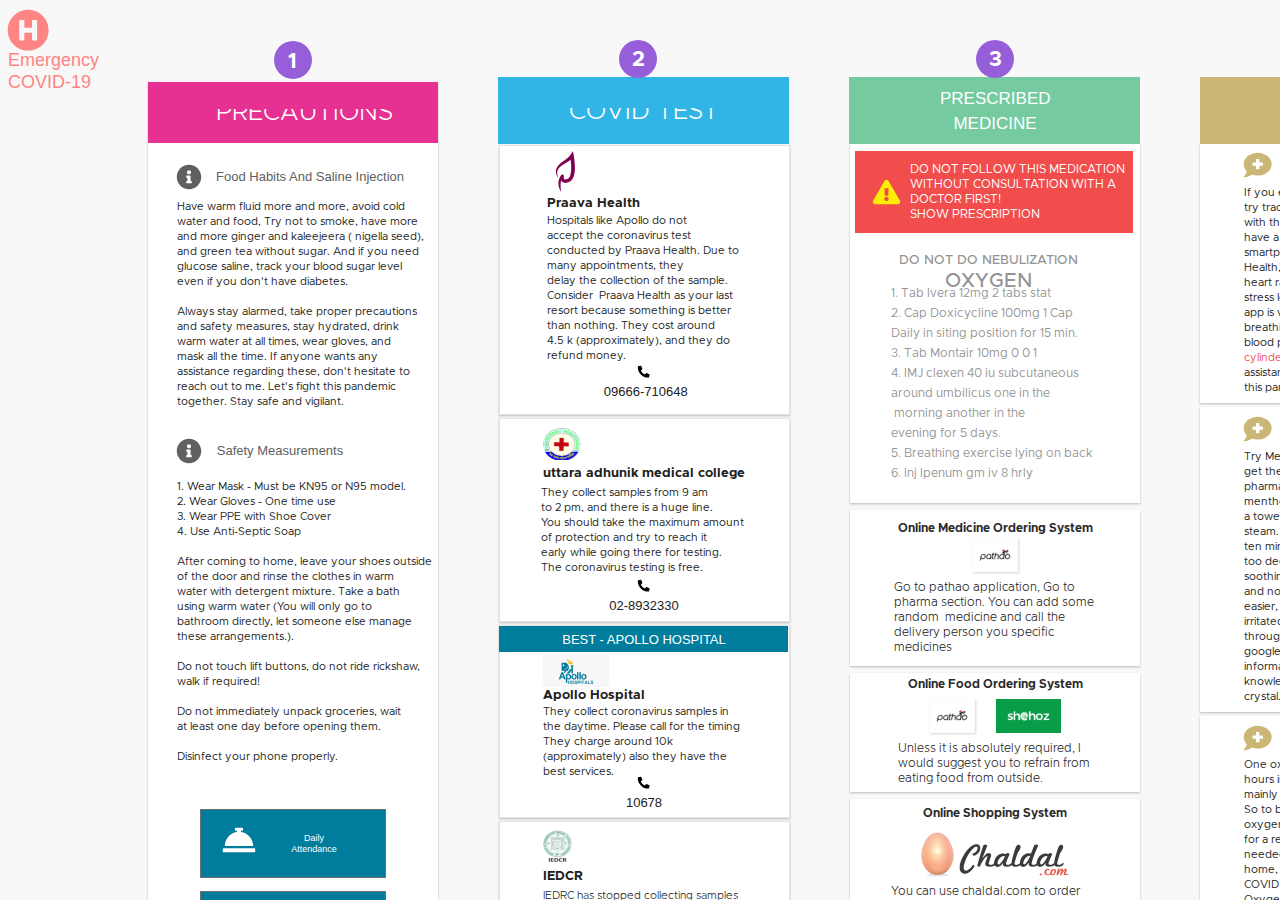
<file: websiteDesktop1920/websiteDesktop1920.html>
<!DOCTYPE html>
    <html>

    <head>
        <meta charset="utf-8">
        <title>Covid Support</title>
        <script src="../changeWindow.js"></script>
        <meta name="viewport" content="width=device-width, initial-scale=1.0">
        <link rel="stylesheet" href="websiteDesktop1920.css">
    </head>

    <body onresize="changeWindow()">
        <div data-layer="5545668e-a595-45d4-88fc-e2743a35edb9" class="websiteDesktop1920">        <svg data-layer="99fdd7c1-05d3-4180-8309-96550b6d3a92" preserveAspectRatio="none" viewBox="-0.75 -0.75 1921.5 1080.5" class="path48"><path d="M 0 0 L 1920.000122070313 0 L 1920.000122070313 1079 L 0 1079 L 0 0 Z"  /></svg>
        <div data-layer="9a11ebc4-d9ac-4a01-afd0-e0e60eda7ed6" class="group38">            <div data-layer="80d8d176-de20-45b7-be04-01c073b77166" class="emergencycovid19">Emergency<br />COVID-19</div>
            <svg data-layer="f830f892-bc41-4767-8653-69515d7ea313" preserveAspectRatio="none" viewBox="-0.75 -0.75 41.87908935546875 41.879093170166016" class="fontawsomeHospitalSymbol"><path d="M 20.18954658508301 0 C 9.03797721862793 0 0 9.03797721862793 0 20.18954658508301 C 0 31.34111785888672 9.03797721862793 40.37909317016602 20.18954658508301 40.37909317016602 C 31.34111785888672 40.37909317016602 40.37909317016602 31.34111785888672 40.37909317016602 20.18954658508301 C 40.37909317016602 9.03797721862793 31.34111785888672 0 20.18954658508301 0 Z M 29.02247619628906 29.65339851379395 C 29.02247619628906 30.00040245056152 28.73855781555176 30.2843189239502 28.39155197143555 30.2843189239502 L 24.60601234436035 30.2843189239502 C 24.25900459289551 30.2843189239502 23.9750862121582 30.00040245056152 23.9750862121582 29.65339851379395 L 23.9750862121582 22.71324157714844 L 16.40400695800781 22.71324157714844 L 16.40400695800781 29.65339851379395 C 16.40400695800781 30.00040245056152 16.12008857727051 30.2843189239502 15.7730827331543 30.2843189239502 L 11.9875431060791 30.2843189239502 C 11.64053535461426 30.2843189239502 11.35662078857422 30.00040245056152 11.35662078857422 29.65339851379395 L 11.35662078857422 10.72569751739502 C 11.35662078857422 10.37868976593018 11.64053535461426 10.0947732925415 11.9875431060791 10.0947732925415 L 15.7730827331543 10.0947732925415 C 16.12008857727051 10.0947732925415 16.40400695800781 10.37868976593018 16.40400695800781 10.72569751739502 L 16.40400695800781 17.66585350036621 L 23.9750862121582 17.66585350036621 L 23.9750862121582 10.72569751739502 C 23.9750862121582 10.37868976593018 24.25900459289551 10.0947732925415 24.60601234436035 10.0947732925415 L 28.39155197143555 10.0947732925415 C 28.73855781555176 10.0947732925415 29.02247619628906 10.37868976593018 29.02247619628906 10.72569751739502 L 29.02247619628906 29.65339851379395 Z"  /></svg>
</div>
        <div data-layer="88f03dd7-d686-4680-a2f1-07709a520c91" class="group140">            <div data-layer="85b64a29-00f8-47ef-b6e1-3a571e4d636d" class="rectangle109"></div>
            <div data-layer="32fdc0b3-a8b3-4090-bfd2-b366937952e6" class="rectangle114"></div>
            <div data-layer="6e8a5589-c577-4cf6-bc77-63cdc3433bd0" class="rectangle115"></div>
            <div data-layer="c8531044-8a16-4a57-b6cd-676ae0fd8823" class="rectangle116"></div>
            <div data-layer="b810de24-947d-4d8e-a54b-6ec46c5c5fad" class="group69">                <div data-layer="f1a7d36a-8758-42c3-b24d-aa32991516de" class="rectangle117"></div>
                <div data-layer="47bfcbb5-f836-4641-8d25-46fecb316245" class="covidTest">COVID TEST</div>
</div>
            <div data-layer="15925c2f-9fb1-49a0-aa98-ba40db1886ed" class="maskGroup1"></div>
            <div data-layer="4fbf97ad-e8d8-4077-8e37-237c4185fda3" class="praavaHealth">Praava Health</div>
            <div data-layer="095607c1-b35a-4d30-a2e2-a80b9cf4d13f" class="uttaraAdhunikMedicalCollege">uttara adhunik medical college</div>
            <div data-layer="6d9c30b2-79af-48d9-9fb3-7dfe3b713fa0" class="apolloHospital">Apollo Hospital</div>
            <div data-layer="8db82324-a129-4e3f-bf3e-ad82a672d304" class="iedcr">IEDCR</div>
            <div data-layer="200312a4-b4fe-4be1-9e90-d1be4d1bb6e8" class="[base64]">Hospitals like Apollo do not <br />accept the coronavirus test <br />conducted by Praava Health. Due to <br />many appointments, they<br />delay the collection of the sample. <br />Consider  Praava Health as your last <br />resort because something is better <br />than nothing. They cost around<br />4.5 k (approximately), and they do<br />refund money.</div>
            <div data-layer="a86d33f3-dac1-4d0c-a576-149f4ceb4eea" class="theyCollectSamplesFrom9AmTo2PmAndThereIsAHugeLineYouShouldTakeTheMaximumAmountOfProtectionAndTryToReachItEarlyWhileGoingThereForTestingTheCoronavirusTestingIsFree"><span class="theyCollectSamplesFrom9AmTo2PmAndThereIsAHugeLineYouShouldTakeTheMaximumAmountOfProtectionAndTryToReachItEarlyWhileGoingThereForTestingTheCoronavirusTestingIsFree-0">They collect samples from 9 </span><span class="theyCollectSamplesFrom9AmTo2PmAndThereIsAHugeLineYouShouldTakeTheMaximumAmountOfProtectionAndTryToReachItEarlyWhileGoingThereForTestingTheCoronavirusTestingIsFree-28">am <br /></span><span class="theyCollectSamplesFrom9AmTo2PmAndThereIsAHugeLineYouShouldTakeTheMaximumAmountOfProtectionAndTryToReachItEarlyWhileGoingThereForTestingTheCoronavirusTestingIsFree-32">to 2 </span><span class="theyCollectSamplesFrom9AmTo2PmAndThereIsAHugeLineYouShouldTakeTheMaximumAmountOfProtectionAndTryToReachItEarlyWhileGoingThereForTestingTheCoronavirusTestingIsFree-37">pm</span><span class="theyCollectSamplesFrom9AmTo2PmAndThereIsAHugeLineYouShouldTakeTheMaximumAmountOfProtectionAndTryToReachItEarlyWhileGoingThereForTestingTheCoronavirusTestingIsFree-39">, and there is a huge line. <br />You should take the maximum amount <br />of protection and try to reach it <br />early while going there for testing. <br />The coronavirus testing is free. </span></div>
            <div data-layer="a6eb9321-1ec7-4e76-8b0b-b4d2e88a7707" class="theyCollectCoronavirusSamplesInTheDaytimePleaseCallForTheTimingTheyChargeAround10kApproximatelyAlsoTheyHaveTheBestServices">They collect coronavirus samples in <br />the daytime. Please call for the timing <br />They charge around 10k <br />(approximately) also they have the <br />best services.</div>
            <div data-layer="1f9228b9-c7b8-4d92-9320-74e76293fce6" class="iedrcHasStoppedCollectingSamplesFromHomeSinceThe5thOfMayAndTheyWillAskYouToGoToTheNearestCoronavirusTestingCenterAskThemAboutTheAddresses">IEDRC has stopped collecting samples <br />from home since the 5th of May, and <br />they will ask you to go to the <br />nearest coronavirus testing center. <br />Ask them about the addresses.</div>
            <svg data-layer="04a4579b-3e0a-4ad4-92e4-7b5edb7aa4ea" preserveAspectRatio="none" viewBox="-0.7500000894069672 -0.7436418533325195 12.895751953125 12.895782470703125" class="fontawsomePhoneAltbffa3a3f"><path d="M 11.07073020935059 8.05903148651123 L 8.577873229980469 6.990664482116699 C 8.359109878540039 6.897432327270508 8.105055809020996 6.960038185119629 7.954659461975098 7.144242286682129 L 6.850680351257324 8.49305534362793 C 5.118087768554688 7.676154613494873 3.723748922348022 6.281816482543945 2.906847715377808 4.549222469329834 L 4.255661964416504 3.445245265960693 C 4.440265655517578 3.295102596282959 4.502943515777588 3.040757894515991 4.409239768981934 2.822031497955322 L 3.340872287750244 0.3291752636432648 C 3.237615346908569 0.0924396812915802 2.980638265609741 -0.03745049983263016 2.728787183761597 0.01979383639991283 L 0.4139920473098755 0.5539772510528564 C 0.1716088950634003 0.6099486947059631 -5.597331983153708e-05 0.8258218765258789 -6.260587781525828e-08 1.074583649635315 C -6.260587781525828e-08 6.783668994903564 4.627363681793213 11.40212917327881 10.32754611968994 11.40212917327881 C 10.57639217376709 11.4022912979126 10.79238700866699 11.23060321807861 10.84837627410889 10.98813724517822 L 11.38255882263184 8.673342704772949 C 11.43943214416504 8.420282363891602 11.30857372283936 8.162490844726563 11.07072925567627 8.05903148651123 Z"  /></svg>
            <svg data-layer="2f8602ec-e0e9-4442-af0b-8f9fc850e6b3" preserveAspectRatio="none" viewBox="-0.7500000894069672 -0.7436418533325195 12.895751953125 12.895751953125" class="fontawsomePhoneAlt2c45e9bc"><path d="M 11.07073020935059 8.05903148651123 L 8.577873229980469 6.990664482116699 C 8.359109878540039 6.897432327270508 8.105055809020996 6.960038185119629 7.954659461975098 7.144242286682129 L 6.850680351257324 8.49305534362793 C 5.118087768554688 7.676154613494873 3.723748922348022 6.281816482543945 2.906847715377808 4.549222469329834 L 4.255661964416504 3.445245265960693 C 4.440265655517578 3.295102596282959 4.502943515777588 3.040757894515991 4.409239768981934 2.822031497955322 L 3.340872287750244 0.3291752636432648 C 3.237615346908569 0.0924396812915802 2.980638265609741 -0.03745049983263016 2.728787183761597 0.01979383639991283 L 0.4139920473098755 0.5539772510528564 C 0.1716088950634003 0.6099486947059631 -5.597331983153708e-05 0.8258218765258789 -6.260587781525828e-08 1.074583649635315 C -6.260587781525828e-08 6.783668994903564 4.627363681793213 11.40212917327881 10.32754611968994 11.40212917327881 C 10.57639217376709 11.4022912979126 10.79238700866699 11.23060321807861 10.84837627410889 10.98813724517822 L 11.38255882263184 8.673342704772949 C 11.43943214416504 8.420282363891602 11.30857372283936 8.162490844726563 11.07072925567627 8.05903148651123 Z"  /></svg>
            <svg data-layer="59a59486-07d6-4934-bad5-ddab0c884b25" preserveAspectRatio="none" viewBox="-0.7500000894069672 -0.7436418533325195 12.895751953125 12.895751953125" class="fontawsomePhoneAltdf552a49"><path d="M 11.07073020935059 8.05903148651123 L 8.577873229980469 6.990664482116699 C 8.359109878540039 6.897432327270508 8.105055809020996 6.960038185119629 7.954659461975098 7.144242286682129 L 6.850680351257324 8.49305534362793 C 5.118087768554688 7.676154613494873 3.723748922348022 6.281816482543945 2.906847715377808 4.549222469329834 L 4.255661964416504 3.445245265960693 C 4.440265655517578 3.295102596282959 4.502943515777588 3.040757894515991 4.409239768981934 2.822031497955322 L 3.340872287750244 0.3291752636432648 C 3.237615346908569 0.0924396812915802 2.980638265609741 -0.03745049983263016 2.728787183761597 0.01979383639991283 L 0.4139920473098755 0.5539772510528564 C 0.1716088950634003 0.6099486947059631 -5.597331983153708e-05 0.8258218765258789 -6.260587781525828e-08 1.074583649635315 C -6.260587781525828e-08 6.783668994903564 4.627363681793213 11.40212917327881 10.32754611968994 11.40212917327881 C 10.57639217376709 11.4022912979126 10.79238700866699 11.23060321807861 10.84837627410889 10.98813724517822 L 11.38255882263184 8.673342704772949 C 11.43943214416504 8.420282363891602 11.30857372283936 8.162490844726563 11.07072925567627 8.05903148651123 Z"  /></svg>
            <svg data-layer="99319340-8d55-4a2a-92fd-3c0cb73d6af3" preserveAspectRatio="none" viewBox="-0.7500000894069672 -0.7436418533325195 12.895751953125 12.895751953125" class="fontawsomePhoneAlt0ec8da19"><path d="M 11.07073020935059 8.05903148651123 L 8.577873229980469 6.990664482116699 C 8.359109878540039 6.897432327270508 8.105055809020996 6.960038185119629 7.954659461975098 7.144242286682129 L 6.850680351257324 8.49305534362793 C 5.118087768554688 7.676154613494873 3.723748922348022 6.281816482543945 2.906847715377808 4.549222469329834 L 4.255661964416504 3.445245265960693 C 4.440265655517578 3.295102596282959 4.502943515777588 3.040757894515991 4.409239768981934 2.822031497955322 L 3.340872287750244 0.3291752636432648 C 3.237615346908569 0.0924396812915802 2.980638265609741 -0.03745049983263016 2.728787183761597 0.01979383639991283 L 0.4139920473098755 0.5539772510528564 C 0.1716088950634003 0.6099486947059631 -5.597331983153708e-05 0.8258218765258789 -6.260587781525828e-08 1.074583649635315 C -6.260587781525828e-08 6.783668994903564 4.627363681793213 11.40212917327881 10.32754611968994 11.40212917327881 C 10.57639217376709 11.4022912979126 10.79238700866699 11.23060321807861 10.84837627410889 10.98813724517822 L 11.38255882263184 8.673342704772949 C 11.43943214416504 8.420282363891602 11.30857372283936 8.162490844726563 11.07072925567627 8.05903148651123 Z"  /></svg>
            <div data-layer="ad7c97be-5dd6-4d12-8651-972ef834500a" class="x09666710648"> 09666-710648</div>
            <div data-layer="bbac2ef3-1c97-450c-a37d-9cd126613d5d" class="x028932330">02-8932330</div>
            <div data-layer="cd184ee2-bd4a-4b42-962a-6ff51b781b64" class="x10678">10678</div>
            <div data-layer="f6d2e7e9-60e5-410b-8750-f417c6b02ed6" class="x01944333222014011845510140118455401401184555014011845560140118455901401184568">01944-333222, 01401184551, <br />01401184554, 01401184555, <br />01401184556, 01401184559,  <br />01401184568</div>
            <svg data-layer="e1bcab19-f596-439c-a053-8be9a2d709d1" preserveAspectRatio="none" viewBox="0 0 37.6884765625 32.9774169921875" class="path64"><defs><pattern id="img-path64" patternContentUnits="userSpaceOnUse" width="100%" height="100%"><image xlink:href="assets/path64.png" x="0" y="0" width="37.69px" height="32.98px" /></pattern></defs><path d="M 16.38629531860352 0 L 21.30218315124512 0 C 30.35208511352539 0 37.6884765625 7.382246017456055 37.6884765625 16.48870849609375 C 37.6884765625 25.59517097473145 30.35208511352539 32.9774169921875 21.30218315124512 32.9774169921875 L 16.38629531860352 32.9774169921875 C 7.3363938331604 32.9774169921875 0 25.59517097473145 0 16.48870849609375 C 0 7.382246017456055 7.3363938331604 0 16.38629531860352 0 Z" fill="url(#img-path64)" /></svg>
            <div data-layer="d90a2693-5059-45f6-9b62-5c8867bdc54e" class="group127">                <div data-layer="3c7ce4ad-7bc8-4c4b-87a9-5dd47668f016" class="image1"></div>
</div>
            <div data-layer="450dca95-700d-42d2-9f71-730c140deb99" class="rectangle105"></div>
            <div data-layer="914f35c2-65fc-4d2d-b4dd-650bd02fd6c1" class="bestApolloHospital">BEST - APOLLO HOSPITAL</div>
            <div data-layer="2e782eb1-7d17-4751-aeb9-f0f9f8b3bb9a" class="image2"></div>
            <svg data-layer="e722043d-62d0-4d32-a572-0fd1715ee728" preserveAspectRatio="none" viewBox="0 0 38 38" class="ellipse7"><path d="M 19 0 C 29.493408203125 0 38 8.506590843200684 38 19 C 38 29.493408203125 29.493408203125 38 19 38 C 8.506590843200684 38 0 29.493408203125 0 19 C 0 8.506590843200684 8.506590843200684 0 19 0 Z"  /></svg>
            <div data-layer="415e9a36-a683-4915-94ac-88ab688337cc" class="x2">2</div>
</div>
        <div data-layer="39010beb-f22c-43c6-aece-d6ec53ab524c" class="group143">            <div data-layer="c8dae9ec-ec96-4320-af54-0f61d19241ed" class="rectangle111"></div>
            <div data-layer="e600a728-1807-472e-b83e-4eaffb360552" class="rectangle125"></div>
            <div data-layer="c0058754-5d32-4821-85b4-a7518e7ec255" class="rectangle126"></div>
            <div data-layer="75f1dff8-4eb2-4cdd-acd2-48ecf956335f" class="group125">                <div data-layer="ae45445a-2fbf-4895-b6dd-d491dcca8745" class="rectangle121"></div>
</div>
            <div data-layer="3fd815c7-1d38-4081-b605-668c2aff5e16" class="breathingProblems">BREATHING <br />PROBLEMS</div>
            <svg data-layer="a17af0b2-24f4-47a7-bdc0-2d824d04067b" preserveAspectRatio="none" viewBox="-0.75 31.25 28.9285888671875 25.5" class="fontawsomeCommentMedicalbb520580"><path d="M 13.7142858505249 32 C 6.140357494354248 32 0 36.98857116699219 0 43.14286041259766 C 0 45.79785919189453 1.146964311599731 48.23214340209961 3.053571462631226 50.14678573608398 C 2.38178563117981 52.84196472167969 0.1446428596973419 55.25 0.1178571432828903 55.27678680419922 C 0.0002139125572284684 55.40104675292969 -0.03223637118935585 55.58338165283203 0.03531049191951752 55.74060440063477 C 0.1028573513031006 55.8978271484375 0.2574542760848999 55.99979782104492 0.428571343421936 56 C 3.978214502334595 56 6.642857074737549 54.29911041259766 7.960714817047119 53.24750137329102 C 9.800450325012207 53.93705749511719 11.74957370758057 54.28876876831055 13.71428775787354 54.28571319580078 C 21.28875160217285 54.28571319580078 27.4285717010498 49.29714202880859 27.4285717010498 43.14286041259766 C 27.4285717010498 36.98857116699219 21.28875160217285 32 13.7142858505249 32 Z M 18.85714340209961 44.42857360839844 C 18.85714340209961 44.66526794433594 18.66526412963867 44.85714340209961 18.4285717010498 44.85714340209961 L 15.4285717010498 44.85714340209961 L 15.4285717010498 47.85714340209961 C 15.4285717010498 48.09383773803711 15.23669338226318 48.28571319580078 15 48.28571319580078 L 12.4285717010498 48.28571319580078 C 12.19187831878662 48.28571319580078 12 48.09383773803711 12 47.85714340209961 L 12 44.85714340209961 L 9 44.85714340209961 C 8.763306617736816 44.85714340209961 8.571428298950195 44.66526794433594 8.571428298950195 44.42857360839844 L 8.571428298950195 41.85714340209961 C 8.571428298950195 41.62045288085938 8.763306617736816 41.42857360839844 9 41.42857360839844 L 12 41.42857360839844 L 12 38.42857360839844 C 12 38.19187927246094 12.19187831878662 38 12.4285717010498 38 L 15 38 C 15.23669338226318 38 15.4285717010498 38.19187927246094 15.4285717010498 38.42857360839844 L 15.4285717010498 41.42857360839844 L 18.4285717010498 41.42857360839844 C 18.66526412963867 41.42857360839844 18.85714340209961 41.62045288085938 18.85714340209961 41.85714340209961 L 18.85714340209961 44.42857360839844 Z"  /></svg>
            <div data-layer="8e9562f8-7cc5-49f7-8201-bbdf527fe9af" class="advice367244ed">Advice</div>
            <div data-layer="2349e6c0-e584-4d07-968c-73f623e8481c" class="[base64]"><span class="[base64]">If you ever face any breathing problem,<br />try tracking your oxygen saturation <br />with the pulse oximeter. If you don't <br />have a pulse oximeter take a Samsung <br />smartphone and go to Samsung <br />Health, and you can measure your <br />heart rate oxygen saturation and <br />stress level at the same time, that <br />app is very accurate. If you ever have <br />breathing problems, try to keep your<br />blood pressure low and get an </span><span class="[base64]">oxygen <br />cylinder</span><span class="[base64]"> at home since medical <br />assistance is hard to get during<br />this pandemic. </span></div>
            <svg data-layer="d6731f24-c81d-4a6c-99ac-4f714caabb0a" preserveAspectRatio="none" viewBox="-0.75 31.25 28.9285888671875 25.5" class="fontawsomeCommentMedicalbe708adb"><path d="M 13.7142858505249 32 C 6.140357494354248 32 0 36.98857116699219 0 43.14286041259766 C 0 45.79785919189453 1.146964311599731 48.23214340209961 3.053571462631226 50.14678573608398 C 2.38178563117981 52.84196472167969 0.1446428596973419 55.25 0.1178571432828903 55.27678680419922 C 0.0002139125572284684 55.40104675292969 -0.03223637118935585 55.58338165283203 0.03531049191951752 55.74060440063477 C 0.1028573513031006 55.8978271484375 0.2574542760848999 55.99979782104492 0.428571343421936 56 C 3.978214502334595 56 6.642857074737549 54.29911041259766 7.960714817047119 53.24750137329102 C 9.800450325012207 53.93705749511719 11.74957370758057 54.28876876831055 13.71428775787354 54.28571319580078 C 21.28875160217285 54.28571319580078 27.4285717010498 49.29714202880859 27.4285717010498 43.14286041259766 C 27.4285717010498 36.98857116699219 21.28875160217285 32 13.7142858505249 32 Z M 18.85714340209961 44.42857360839844 C 18.85714340209961 44.66526794433594 18.66526412963867 44.85714340209961 18.4285717010498 44.85714340209961 L 15.4285717010498 44.85714340209961 L 15.4285717010498 47.85714340209961 C 15.4285717010498 48.09383773803711 15.23669338226318 48.28571319580078 15 48.28571319580078 L 12.4285717010498 48.28571319580078 C 12.19187831878662 48.28571319580078 12 48.09383773803711 12 47.85714340209961 L 12 44.85714340209961 L 9 44.85714340209961 C 8.763306617736816 44.85714340209961 8.571428298950195 44.66526794433594 8.571428298950195 44.42857360839844 L 8.571428298950195 41.85714340209961 C 8.571428298950195 41.62045288085938 8.763306617736816 41.42857360839844 9 41.42857360839844 L 12 41.42857360839844 L 12 38.42857360839844 C 12 38.19187927246094 12.19187831878662 38 12.4285717010498 38 L 15 38 C 15.23669338226318 38 15.4285717010498 38.19187927246094 15.4285717010498 38.42857360839844 L 15.4285717010498 41.42857360839844 L 18.4285717010498 41.42857360839844 C 18.66526412963867 41.42857360839844 18.85714340209961 41.62045288085938 18.85714340209961 41.85714340209961 L 18.85714340209961 44.42857360839844 Z"  /></svg>
            <div data-layer="2c9c0af7-764b-489d-b27b-83c9bba0f5c5" class="advice240f336b">Advice</div>
            <div data-layer="479158c7-7e77-44cf-8735-7a566d14272e" class="tryMentholSteamInhalationYouCanGetThemInYourNearestLocalPharmacyAddAFewCrystalsOfPureMentholToABowlOfHotWaterPlaceaTowelOverYourHeadToTrapTheSteamInhaleTheMentholForAtLeastTenMinutesTakingCareNotToI">Try Menthol steam inhalation, you can <br />get them in your nearest local <br />pharmacy. Add a few crystals of pure <br />menthol to a bowl of hot water. Place<br />a towel over your head to trap the <br />steam. Inhale the menthol for at least <br />ten minutes, taking care not to inhale <br />too deeply. You will experience the <br />soothing effects within a few minutes <br />and notice you can now breathe a lot <br />easier, as the steam helps soothe <br />irritated tissue and thin blocked mucus <br />throughout your sinuses. If required, <br />google for all the other pieces of <br />information and gain enough <br />knowledge  before using menthol <br />crystal. </div>
            <svg data-layer="cdb102e4-b020-4d6e-b302-a39137e4855f" preserveAspectRatio="none" viewBox="-0.75 31.25 28.9285888671875 25.5" class="fontawsomeCommentMedical"><path d="M 13.7142858505249 32 C 6.140357494354248 32 0 36.98857116699219 0 43.14286041259766 C 0 45.79785919189453 1.146964311599731 48.23214340209961 3.053571462631226 50.14678573608398 C 2.38178563117981 52.84196472167969 0.1446428596973419 55.25 0.1178571432828903 55.27678680419922 C 0.0002139125572284684 55.40104675292969 -0.03223637118935585 55.58338165283203 0.03531049191951752 55.74060440063477 C 0.1028573513031006 55.8978271484375 0.2574542760848999 55.99979782104492 0.428571343421936 56 C 3.978214502334595 56 6.642857074737549 54.29911041259766 7.960714817047119 53.24750137329102 C 9.800450325012207 53.93705749511719 11.74957370758057 54.28876876831055 13.71428775787354 54.28571319580078 C 21.28875160217285 54.28571319580078 27.4285717010498 49.29714202880859 27.4285717010498 43.14286041259766 C 27.4285717010498 36.98857116699219 21.28875160217285 32 13.7142858505249 32 Z M 18.85714340209961 44.42857360839844 C 18.85714340209961 44.66526794433594 18.66526412963867 44.85714340209961 18.4285717010498 44.85714340209961 L 15.4285717010498 44.85714340209961 L 15.4285717010498 47.85714340209961 C 15.4285717010498 48.09383773803711 15.23669338226318 48.28571319580078 15 48.28571319580078 L 12.4285717010498 48.28571319580078 C 12.19187831878662 48.28571319580078 12 48.09383773803711 12 47.85714340209961 L 12 44.85714340209961 L 9 44.85714340209961 C 8.763306617736816 44.85714340209961 8.571428298950195 44.66526794433594 8.571428298950195 44.42857360839844 L 8.571428298950195 41.85714340209961 C 8.571428298950195 41.62045288085938 8.763306617736816 41.42857360839844 9 41.42857360839844 L 12 41.42857360839844 L 12 38.42857360839844 C 12 38.19187927246094 12.19187831878662 38 12.4285717010498 38 L 15 38 C 15.23669338226318 38 15.4285717010498 38.19187927246094 15.4285717010498 38.42857360839844 L 15.4285717010498 41.42857360839844 L 18.4285717010498 41.42857360839844 C 18.66526412963867 41.42857360839844 18.85714340209961 41.62045288085938 18.85714340209961 41.85714340209961 L 18.85714340209961 44.42857360839844 Z"  /></svg>
            <div data-layer="4cead3da-b2ff-4dc3-a097-2f84ad6a583a" class="advice">Advice</div>
            <div data-layer="1b958cd5-12d9-4e63-93f8-403b9e7a9689" class="oneOxygenCylinderLastsAbout6HoursInTheHighestSetting5MainlyPrescribedByTheDoctorsSoToBeSafeWhen500LitersOfoxygenIsLeftYouNeedToCallThemForARefillTheyBringEverythingNeededToProvideOxygenFacilitiesAt">One oxygen cylinder lasts about 6 <br />hours in the highest setting ( 5 ), <br />mainly prescribed by the doctors.  <br />So to be safe when 500 liters of<br />oxygen is left, you need to call them <br />for a refill. They bring everything <br />needed to provide oxygen facilities at <br />home, and if you are suffering from <br />COVID / asthma, please get one <br />Oxygen cylinder. It is an excellent <br />investment. <br /><br />* Try not to nebulize a patient who <br />has coronavirus symptoms as the <br />nebulizer distributes germs all over<br />the place. Try providing oxygen <br />instead. </div>
            <svg data-layer="b828ceb8-687e-4735-8eaa-93a8c332b10e" preserveAspectRatio="none" viewBox="0 0 38 38" class="ellipse10"><path d="M 19 0 C 29.493408203125 0 38 8.506590843200684 38 19 C 38 29.493408203125 29.493408203125 38 19 38 C 8.506590843200684 38 0 29.493408203125 0 19 C 0 8.506590843200684 8.506590843200684 0 19 0 Z"  /></svg>
            <div data-layer="c58070ab-4106-42fe-9c9c-152f105adc1c" class="x4">4</div>
</div>
        <div data-layer="f7ba5bc9-cdb3-4d11-8742-d8ba2312a7c1" class="group144">            <div data-layer="c97feb23-66c0-415a-a341-756ff2774267" class="rectangle112"></div>
            <div data-layer="a1ed490b-e106-40a2-a55e-e48e85d57b9c" class="rectangle128"></div>
            <div data-layer="a8b9e8e1-873a-42bd-bdba-a08c665151e5" class="rectangle127"></div>
            <div data-layer="86b3697b-038d-4fd8-be6e-7d4ea0810573" class="rentOxygen">Rent Oxygen</div>
            <div data-layer="ba7303f2-716f-41e9-bbc1-86a7c8f6737d" class="stepsYouShouldTake">Steps you should take</div>
            <div data-layer="8d7e67a3-c3eb-4153-a3f3-1fb835979e17" class="prerequisite1Nid2DoctorPrescriptionForCovidpatientItIsNotMandatorystepsToTake1NormalCaseNormalTreatmentForCovidPatientNoNeedOfOxygenButOxygenWillBeRentedAndKeptForFewDaysInCaseOfEmergency2"><br />Prerequisite: <br />1. NID<br />2. Doctor Prescription (For COVID<br />Patient it is not mandatory)<br /><br />Steps to take:<br />1. Normal case<br />   * Normal Treatment for COVID Patient<br />   * No need of oxygen (but oxygen will <br />be rented and kept for few days in <br />case of emergency)<br /><br />2. Emergency Case<br />    * Look for ICU (Since CYL provides only<br />10ML/min, emergency requires <br />50ML/min in case of COVID Patients)<br />    * Meanwhile rent Oxygen Cylinder <br />and provide 10ML/min to reduce the <br />stress.<br />    * Take on medication from the stand <br />by doctor<br />     * Admit to the hospital.</div>
            <svg data-layer="628e0d66-a571-434f-887d-6367c15d5361" preserveAspectRatio="none" viewBox="-0.75 -0.75 31.5 25.5" class="fontawsomeAmbulance"><path d="M 29.25 16.5 L 28.5 16.5 L 28.5 11.43281173706055 C 28.5 10.83749961853027 28.26093864440918 10.265625 27.83906364440918 9.84375 L 23.15625 5.160937309265137 C 22.734375 4.739062309265137 22.16249847412109 4.5 21.56718826293945 4.5 L 19.5 4.5 L 19.5 2.25 C 19.5 1.0078125 18.4921875 0 17.25 0 L 2.25 0 C 1.0078125 0 0 1.0078125 0 2.25 L 0 17.25 C 0 18.4921875 1.0078125 19.5 2.25 19.5 L 3 19.5 C 3 21.984375 5.015625 24 7.5 24 C 9.984375 24 12 21.984375 12 19.5 L 18 19.5 C 18 21.984375 20.015625 24 22.5 24 C 24.984375 24 27 21.984375 27 19.5 L 29.25 19.5 C 29.66249847412109 19.5 30 19.16249847412109 30 18.75 L 30 17.25 C 30 16.83750152587891 29.66249847412109 16.5 29.25 16.5 Z M 7.5 21.75 C 6.2578125 21.75 5.25 20.7421875 5.25 19.5 C 5.25 18.2578125 6.2578125 17.25 7.5 17.25 C 8.7421875 17.25 9.75 18.2578125 9.75 19.5 C 9.75 20.7421875 8.7421875 21.75 7.5 21.75 Z M 14.25 10.125 C 14.25 10.33124923706055 14.08124923706055 10.5 13.875 10.5 L 11.25 10.5 L 11.25 13.125 C 11.25 13.33124923706055 11.08124923706055 13.5 10.875 13.5 L 8.625 13.5 C 8.418750762939453 13.5 8.25 13.33124923706055 8.25 13.125 L 8.25 10.5 L 5.625 10.5 C 5.418749809265137 10.5 5.25 10.33124923706055 5.25 10.125 L 5.25 7.875 C 5.25 7.668750286102295 5.418749809265137 7.5 5.625 7.5 L 8.25 7.5 L 8.25 4.875 C 8.25 4.668749809265137 8.418750762939453 4.5 8.625 4.5 L 10.875 4.5 C 11.08124923706055 4.5 11.25 4.668749809265137 11.25 4.875 L 11.25 7.5 L 13.875 7.5 C 14.08124923706055 7.5 14.25 7.668750286102295 14.25 7.875 L 14.25 10.125 Z M 22.5 21.75 C 21.2578125 21.75 20.25 20.7421875 20.25 19.5 C 20.25 18.2578125 21.2578125 17.25 22.5 17.25 C 23.7421875 17.25 24.75 18.2578125 24.75 19.5 C 24.75 20.7421875 23.7421875 21.75 22.5 21.75 Z M 26.25 12 L 19.5 12 L 19.5 6.75 L 21.56718826293945 6.75 L 26.25 11.43281173706055 L 26.25 12 Z"  /></svg>
            <svg data-layer="9c49a921-ad19-4a4b-9970-b382eccf969b" preserveAspectRatio="none" viewBox="-0.7500000894069672 -0.7436418533325195 12.895751953125 12.895751953125" class="fontawsomePhoneAlt"><path d="M 11.07073020935059 8.05903148651123 L 8.577873229980469 6.990664482116699 C 8.359109878540039 6.897432327270508 8.105055809020996 6.960038185119629 7.954659461975098 7.144242286682129 L 6.850680351257324 8.49305534362793 C 5.118087768554688 7.676154613494873 3.723748922348022 6.281816482543945 2.906847715377808 4.549222469329834 L 4.255661964416504 3.445245265960693 C 4.440265655517578 3.295102596282959 4.502943515777588 3.040757894515991 4.409239768981934 2.822031497955322 L 3.340872287750244 0.3291752636432648 C 3.237615346908569 0.0924396812915802 2.980638265609741 -0.03745049983263016 2.728787183761597 0.01979383639991283 L 0.4139920473098755 0.5539772510528564 C 0.1716088950634003 0.6099486947059631 -5.597331983153708e-05 0.8258218765258789 -6.260587781525828e-08 1.074583649635315 C -6.260587781525828e-08 6.783668994903564 4.627363681793213 11.40212917327881 10.32754611968994 11.40212917327881 C 10.57639217376709 11.4022912979126 10.79238700866699 11.23060321807861 10.84837627410889 10.98813724517822 L 11.38255882263184 8.673342704772949 C 11.43943214416504 8.420282363891602 11.30857372283936 8.162490844726563 11.07072925567627 8.05903148651123 Z"  /></svg>
            <div data-layer="b84f2e4b-a06b-4617-b22c-36f7138f6229" class="x08000303303">08 000 303 303</div>
            <div data-layer="36480589-448a-43d7-b224-529e36ac0e79" class="alternativeUttaraba14afb4">Alternative - UTTARA</div>
            <div data-layer="9b7835dc-51af-4e51-bbdb-19658dd409d0" class="alternativeUttara">Alternative - UTTARA</div>
            <div data-layer="ce421000-d105-47f9-a538-d4b566b04986" class="mteMahbubmobile8801730320285">MTE Mahbub<br />Mobile +8801730320285</div>
            <div data-layer="5658f592-b3dd-4c4e-8ad4-bf820fbe3164" class="oxygenCylinderProvider01712544008"><span class="oxygenCylinderProvider01712544008-0">Oxygen cylinder provider<br /></span><span class="oxygenCylinderProvider01712544008-25">01712544008</span></div>
            <div data-layer="facf710e-7ed9-449e-87ae-47456ff7289a" class="xHighQualityServiceHaveSomeReferences247ServiceCenterIsOpen">+ High Quality Service<br />+ Have some references<br />+ 24/7 Service Center is Open</div>
            <div data-layer="256f86ec-8402-4ddb-b3dc-76875f98c85e" class="xInitially25000BdtDepositLocationTejgaonHaveToGoInPerson">- Initially 25000 BDT Deposit<br />- Location Tejgaon<br />- Have to go in person</div>
            <div data-layer="419c5a90-3350-4a77-a6de-74ac9fb0a844" class="lindeBangladesh">LINDE BANGLADESH</div>
            <div data-layer="42e97821-9e7b-4e3e-aa7a-3ed5220751ff" class="image3"></div>
            <div data-layer="7edde1c2-59c6-41b0-84fd-1d7faccd2033" class="rectangle107"></div>
            <div data-layer="228eb5d0-1e7d-4782-980a-957eb2b01b31" class="howToUserOxygenCylinder">How to user Oxygen Cylinder</div>
            <svg data-layer="155941b6-a076-4d2f-809f-07204ef8352f" preserveAspectRatio="none" viewBox="0 0 38 38" class="ellipse11"><path d="M 19 0 C 29.493408203125 0 38 8.506590843200684 38 19 C 38 29.493408203125 29.493408203125 38 19 38 C 8.506590843200684 38 0 29.493408203125 0 19 C 0 8.506590843200684 8.506590843200684 0 19 0 Z"  /></svg>
            <div data-layer="5db13e90-64bd-44d0-88bf-296c3d038944" class="x5">5</div>
</div>
        <div data-layer="b3e37772-3477-4434-bd64-6549a4b3b2ce" class="group141">            <svg data-layer="acf91f80-0c90-4421-a552-da6a83be50d2" preserveAspectRatio="none" viewBox="0 0 38 38" class="ellipse8"><path d="M 19 0 C 29.493408203125 0 38 8.506590843200684 38 19 C 38 29.493408203125 29.493408203125 38 19 38 C 8.506590843200684 38 0 29.493408203125 0 19 C 0 8.506590843200684 8.506590843200684 0 19 0 Z"  /></svg>
            <div data-layer="6679e0fc-9651-4f04-ac3d-15e7027e529a" class="rectangle16"></div>
            <div data-layer="a699f961-14b6-4a69-b5dd-4db49ded50ed" class="rectangle118"></div>
            <div data-layer="c39c941a-b318-44f9-8cec-f55318d6647a" class="foodHabitsAndSalineInjection"><span class="foodHabitsAndSalineInjection-0">F</span><span class="foodHabitsAndSalineInjection-1">ood</span><span class="foodHabitsAndSalineInjection-4"> H</span><span class="foodHabitsAndSalineInjection-6">abits</span><span class="foodHabitsAndSalineInjection-11"> A</span><span class="foodHabitsAndSalineInjection-13">nd</span><span class="foodHabitsAndSalineInjection-15"> S</span><span class="foodHabitsAndSalineInjection-17">aline</span><span class="foodHabitsAndSalineInjection-22"> I</span><span class="foodHabitsAndSalineInjection-24">njection</span></div>
            <div data-layer="ecfbd0b5-6c76-4103-b834-bbae6bbbe370" class="safetyMeasurements">Safety Measurements</div>
            <div data-layer="b50dde76-62a6-463c-a52b-da974264d7a8" class="haveWarmFluidMoreAndMoreAvoidColdWaterAndFoodTryNotToSmokeHaveMoreAndMoreGingerAndKaleejeeraNigellaSeedandGreenTeaWithoutSugarAndIfYouNeedGlucoseSalineTrackYourBloodSugarLevelEvenIfYouDontHaveDiabe">Have warm fluid more and more, avoid cold <br />water and food, Try not to smoke, have more <br />and more ginger and kaleejeera ( nigella seed),<br />and green tea without sugar. And if you need <br />glucose saline, track your blood sugar level <br />even if you don't have diabetes. <br /><br />Always stay alarmed, take proper precautions<br />and safety measures, stay hydrated, drink <br />warm water at all times, wear gloves, and <br />mask all the time. If anyone wants any <br />assistance regarding these, don't hesitate to <br />reach out to me. Let's fight this pandemic <br />together. Stay safe and vigilant. </div>
            <div data-layer="60e66d8d-7dcb-44d6-861a-9eb97a957986" class="x1WearMaskMustBeKn95OrN95Model2WearGlovesOneTimeUse3WearPpeWithShoeCover4UseAntiSepticSoapafterComingToHomeLeaveYourShoesOutsideofTheDoorAndRinseTheClothesInWarmwaterWithDetergentMixtureTakeABath">1. Wear Mask - Must be KN95 or N95 model.<br />2. Wear Gloves - One time use<br />3. Wear PPE with Shoe Cover<br />4. Use Anti-Septic Soap<br /><br />After coming to home, leave your shoes outside<br />of the door and rinse the clothes in warm<br />water with detergent mixture. Take a bath<br />using warm water (You will only go to <br />bathroom directly, let someone else manage<br />these arrangements.). <br /><br />Do not touch lift buttons, do not ride rickshaw,<br />walk if required! <br /><br />Do not immediately unpack groceries, wait<br />at least one day before opening them.<br /><br />Disinfect your phone properly. <br /></div>
            <svg data-layer="57d1e4cc-3a59-4be7-87be-0f2d9af622dc" preserveAspectRatio="none" viewBox="7.25 7.25 25.5 25.5" class="fontawsomeInfoCircleaec829a0"><path d="M 20 8 C 13.37304878234863 8 8 13.37498378753662 8 20 C 8 26.62888717651367 13.37304878234863 32 20 32 C 26.62695121765137 32 32 26.62888717651367 32 20 C 32 13.37498378753662 26.62695121765137 8 20 8 Z M 20 13.32258033752441 C 21.12238502502441 13.32258033752441 22.03225708007813 14.23245143890381 22.03225708007813 15.35483837127686 C 22.03225708007813 16.47722625732422 21.12238502502441 17.3870964050293 20 17.3870964050293 C 18.87761306762695 17.3870964050293 17.96774101257324 16.47722625732422 17.96774101257324 15.35483837127686 C 17.96774101257324 14.23245143890381 18.87761306762695 13.32258033752441 20 13.32258033752441 Z M 22.70967674255371 25.6129035949707 C 22.70967674255371 25.93356513977051 22.44969367980957 26.19354820251465 22.12903213500977 26.19354820251465 L 17.87096786499023 26.19354820251465 C 17.55030632019043 26.19354820251465 17.29032135009766 25.93356513977051 17.29032135009766 25.6129035949707 L 17.29032135009766 24.45161247253418 C 17.29032135009766 24.13095092773438 17.55030632019043 23.87096786499023 17.87096786499023 23.87096786499023 L 18.45161247253418 23.87096786499023 L 18.45161247253418 20.77419281005859 L 17.87096786499023 20.77419281005859 C 17.55030632019043 20.77419281005859 17.29032135009766 20.51420974731445 17.29032135009766 20.19354820251465 L 17.29032135009766 19.03225708007813 C 17.29032135009766 18.71159553527832 17.55030632019043 18.45161247253418 17.87096786499023 18.45161247253418 L 20.96774101257324 18.45161247253418 C 21.28840255737305 18.45161247253418 21.54838752746582 18.71159553527832 21.54838752746582 19.03225708007813 L 21.54838752746582 23.87096786499023 L 22.12903213500977 23.87096786499023 C 22.44969367980957 23.87096786499023 22.70967674255371 24.13095092773438 22.70967674255371 24.45161247253418 L 22.70967674255371 25.6129035949707 Z"  /></svg>
            <svg data-layer="0ee93d00-7dbf-4b41-9923-b81021daf8c5" preserveAspectRatio="none" viewBox="7.25 7.25 25.5 25.5" class="fontawsomeInfoCircle"><path d="M 20 8 C 13.37304878234863 8 8 13.37498378753662 8 20 C 8 26.62888717651367 13.37304878234863 32 20 32 C 26.62695121765137 32 32 26.62888717651367 32 20 C 32 13.37498378753662 26.62695121765137 8 20 8 Z M 20 13.32258033752441 C 21.12238502502441 13.32258033752441 22.03225708007813 14.23245143890381 22.03225708007813 15.35483837127686 C 22.03225708007813 16.47722625732422 21.12238502502441 17.3870964050293 20 17.3870964050293 C 18.87761306762695 17.3870964050293 17.96774101257324 16.47722625732422 17.96774101257324 15.35483837127686 C 17.96774101257324 14.23245143890381 18.87761306762695 13.32258033752441 20 13.32258033752441 Z M 22.70967674255371 25.6129035949707 C 22.70967674255371 25.93356513977051 22.44969367980957 26.19354820251465 22.12903213500977 26.19354820251465 L 17.87096786499023 26.19354820251465 C 17.55030632019043 26.19354820251465 17.29032135009766 25.93356513977051 17.29032135009766 25.6129035949707 L 17.29032135009766 24.45161247253418 C 17.29032135009766 24.13095092773438 17.55030632019043 23.87096786499023 17.87096786499023 23.87096786499023 L 18.45161247253418 23.87096786499023 L 18.45161247253418 20.77419281005859 L 17.87096786499023 20.77419281005859 C 17.55030632019043 20.77419281005859 17.29032135009766 20.51420974731445 17.29032135009766 20.19354820251465 L 17.29032135009766 19.03225708007813 C 17.29032135009766 18.71159553527832 17.55030632019043 18.45161247253418 17.87096786499023 18.45161247253418 L 20.96774101257324 18.45161247253418 C 21.28840255737305 18.45161247253418 21.54838752746582 18.71159553527832 21.54838752746582 19.03225708007813 L 21.54838752746582 23.87096786499023 L 22.12903213500977 23.87096786499023 C 22.44969367980957 23.87096786499023 22.70967674255371 24.13095092773438 22.70967674255371 24.45161247253418 L 22.70967674255371 25.6129035949707 Z"  /></svg>
            <div data-layer="6dce1e5e-5d87-48ce-8488-9f254f3910d1" class="group138">                <div data-layer="fccf7897-fa10-4fcc-a454-d3f66b50484f" class="rectangle11307f6dd01"></div>
                <div data-layer="180793e6-73e9-4f28-b404-ad0769b20b7c" class="dailyattendance">Daily<br />Attendance</div>
</div>
            <div data-layer="ccb8aa70-39ce-4adc-a368-939b38523a79" class="group139">                <div data-layer="2c03be9e-31db-4f5e-a3d2-63406273bc7a" class="rectangle113"></div>
</div>
            <div data-layer="5981ab12-065a-4059-b3d9-26fb8db23125" class="group137">                <div data-layer="a740952d-e62e-48ed-9a87-5b2310d39f08" class="membershipform">Membership<br />Form</div>
</div>
            <div data-layer="2e2aeae7-f80c-4035-a7ff-d3af54a67163" class="precautions">PRECAUTIONS</div>
            <svg data-layer="65768ba8-6efa-4506-86ef-8d816e367832" preserveAspectRatio="none" viewBox="-0.75 63.25 33.5 25.5" class="fontawsomeConciergeBell"><path d="M 18 68.15875244140625 L 18 67 L 19 67 C 19.55249977111816 67 20 66.55249786376953 20 66 L 20 65 C 20 64.44750213623047 19.55249977111816 64 19 64 L 13 64 C 12.44750022888184 64 12 64.44750213623047 12 65 L 12 66 C 12 66.55249786376953 12.44750022888184 67 13 67 L 14 67 L 14 68.15875244140625 C 7.218124866485596 69.13187408447266 2 74.94874572753906 2 82 L 30 82 C 30 74.94874572753906 24.78187561035156 69.13187408447266 18 68.15875244140625 Z M 31 84 L 1 84 C 0.4474999904632568 84 0 84.44750213623047 0 85 L 0 87 C 0 87.55249786376953 0.4474999904632568 88 1 88 L 31 88 C 31.55249977111816 88 32 87.55249786376953 32 87 L 32 85 C 32 84.44750213623047 31.55249977111816 84 31 84 Z"  /></svg>
            <svg data-layer="9c3fff4e-faa9-4db4-81ec-535838b8ad10" preserveAspectRatio="none" viewBox="-0.75 -0.75 19.5 25.5" class="fontawsomeBookmark"><path d="M 0 24 L 0 2.25 C 0 1.007343769073486 1.007343769073486 0 2.25 0 L 15.75 0 C 16.99265670776367 0 18 1.007343769073486 18 2.25 L 18 24 L 9 18.75 L 0 24 Z"  /></svg>
            <div data-layer="d3cadb5c-488d-4b04-9798-087be6ec27b2" class="x1">1</div>
</div>
        <div data-layer="84b4e6c3-00c8-4968-91f5-b7012d261e46" class="group142">            <div data-layer="f054136b-4cc0-458d-9ef8-8ff9587ea98f" class="rectangle110"></div>
            <div data-layer="fd91dcc2-0758-4331-b93c-cae9144cc795" class="rectangle122"></div>
            <div data-layer="4440516e-99f1-4ad0-b8de-d836b209a460" class="rectangle123"></div>
            <div data-layer="ad75d37f-e8f9-421c-8a78-c9d78cc8c3b6" class="rectangle124"></div>
            <div data-layer="96a6e8ff-d6db-47b4-bb0b-e2dbcf997288" class="rectangle120"></div>
            <div data-layer="2cfe0d24-6190-4c6c-af59-36ace852a794" class="group126">                <div data-layer="fdbeef5c-55c6-4ddc-8189-449a627b7277" class="rectangle119"></div>
                <div data-layer="eacd3280-6244-4119-aa29-f3c3c065c57b" class="prescribedMedicine">PRESCRIBED <br />MEDICINE</div>
</div>
            <div data-layer="853a9ee7-0a8e-4bc9-a461-96ce87bfa9c3" class="hide">                <div data-layer="d6e7b65a-abf9-44bf-99f6-adbcf872998c" class="doNotDoNebulizationoxygen"><span class="doNotDoNebulizationoxygen-0">DO NOT DO NEBULIZATION<br /></span><span class="doNotDoNebulizationoxygen-23">OXYGEN</span></div>
                <div data-layer="94cd66f4-b475-405e-a8ec-8dce185a1ff3" class="x1TabIvera12mg2TabsStat2CapDoxicycline100mg1CapdailyInSitingPositionFor15Min3TabMontair10mg0014ImjClexen40IuSubcutaneousAroundUmbilicusOneInTheMorningAnotherInTheeveningFor5Days5BreathingExerciseLyin">1. Tab Ivera 12mg 2 tabs stat<br />2. Cap Doxicycline 100mg 1 Cap<br />Daily in siting position for 15 min.<br />3. Tab Montair 10mg 0 0 1<br />4. IMJ clexen 40 iu subcutaneous <br />around umbilicus one in the<br /> morning another in the<br />evening for 5 days.<br />5. Breathing exercise lying on back<br />6. Inj Ipenum gm iv 8 hrly</div>
</div>
            <div data-layer="df772b30-c0c4-4da8-a1ce-8a822449817e" class="doNotFollowThisMedicationwithoutConsultationWithAdoctorFirstshowPrescription">DO NOT FOLLOW THIS MEDICATION<br />WITHOUT CONSULTATION WITH A<br />DOCTOR FIRST!<br />SHOW PRESCRIPTION</div>
            <svg data-layer="af4325a7-5625-45f4-9194-be283905b663" preserveAspectRatio="none" viewBox="0 0 38 38" class="ellipse9"><path d="M 19 0 C 29.493408203125 0 38 8.506590843200684 38 19 C 38 29.493408203125 29.493408203125 38 19 38 C 8.506590843200684 38 0 29.493408203125 0 19 C 0 8.506590843200684 8.506590843200684 0 19 0 Z"  /></svg>
            <div data-layer="f15e4c7b-e7ee-41b9-8f1f-92b50709e9c0" class="x3">3</div>
            <div data-layer="4619a061-8de3-4c55-a5d7-f84a9ea3bdba" class="onlineMedicineOrderingSystem">Online Medicine Ordering System</div>
            <div data-layer="3d565a54-a0b7-452c-9284-c8eb1e45df78" class="image4"></div>
            <div data-layer="2619746a-6276-454c-8608-7da099376aed" class="goToPathaoApplicationGoToPharmaSectionYouCanAddSomeRandomMedicineAndCallTheDeliveryPersonYouSpecificMedicines">Go to pathao application, Go to <br />pharma section. You can add some <br />random  medicine and call the <br />delivery person you specific <br />medicines</div>
            <div data-layer="0b106647-39ed-4dda-ac26-d8c07a9a5dd8" class="onlineFoodOrderingSystem">Online Food Ordering System</div>
            <div data-layer="ef60b306-eebf-4c8c-9f60-41e8b6996c1b" class="group135">                <div data-layer="3dc1c326-bece-4559-bf44-e41f443a0291" class="image5"></div>
                <div data-layer="a02eb673-baad-4a02-8ae4-9205d23d95dd" class="image6"></div>
</div>
            <div data-layer="de2fab8f-db61-4f02-b12b-fe1677cac389" class="unlessItIsAbsolutelyRequiredIWouldSuggestYouToRefrainFromeatingFoodFromOutside">Unless it is absolutely required, I <br />would suggest you to refrain from<br />eating food from outside.</div>
            <div data-layer="77f55c96-d91f-4863-a688-a8f58b9a27f7" class="onlineShoppingSystem">Online Shopping System</div>
            <div data-layer="1583a025-a8b7-4132-9b4b-71a46255dfaf" class="onlineFacebookPageServices">Online Facebook Page Services</div>
            <div data-layer="49bee47b-f3de-4e19-968e-ecccc12c3804" class="goldenHarvestShopnoShopnsavethesePagesDeliversGoodsAtYourdoorstepSoFarTheyHaveProvidedreliableService">Golden Harvest, Shopno, ShopNSave<br />These pages delivers goods at your<br />doorstep, so far they have provided<br />reliable service</div>
            <div data-layer="df395dcb-4bb1-48fd-822d-2ddec8294da8" class="youCanUseChaldalcomToOrdermonthlyBazarsPleaseRestrictyourselfFromGoingOutsideAsMuchpossible">You can use chaldal.com to order<br />monthly bazars. Please restrict<br />yourself from going outside as much<br />possible.</div>
            <div data-layer="99a65e5a-ef44-4652-8b80-a2143e81ece9" class="image7"></div>
            <svg data-layer="abfc9d14-7edb-48c7-b807-244c34f3e8d8" preserveAspectRatio="none" viewBox="-0.7502861022949219 -0.7500017881393433 28.5 25.5" class="fontawsomeExclamationTriangle"><path d="M 26.69583702087402 20.62560844421387 C 27.56105422973633 22.12532615661621 26.47500991821289 23.99999809265137 24.74691581726074 23.99999809265137 L 2.252258539199829 23.99999809265137 C 0.5208367109298706 23.99999809265137 -0.5601945519447327 22.1224193572998 0.3033367395401001 20.62560844421387 L 11.55080604553223 1.124295115470886 C 12.41644668579102 -0.3761267364025116 14.58455562591553 -0.3734080493450165 15.44864845275879 1.124295115470886 L 26.69583511352539 20.62560844421387 Z M 13.49972724914551 16.59374809265137 C 12.30886840820313 16.59374809265137 11.34347724914551 17.55913925170898 11.34347724914551 18.74999809265137 C 11.34347724914551 19.94085693359375 12.30886840820313 20.90624809265137 13.49972724914551 20.90624809265137 C 14.69058609008789 20.90624809265137 15.65597724914551 19.94085693359375 15.65597724914551 18.74999809265137 C 15.65597724914551 17.55913925170898 14.69058609008789 16.59374809265137 13.49972724914551 16.59374809265137 Z M 11.45255470275879 8.843154907226563 L 11.80027389526367 15.21815395355225 C 11.8165397644043 15.51646709442139 12.06319618225098 15.74999809265137 12.36192989349365 15.74999809265137 L 14.63752365112305 15.74999809265137 C 14.93625640869141 15.74999809265137 15.18291473388672 15.51646709442139 15.19917869567871 15.21815395355225 L 15.54689788818359 8.843153953552246 C 15.56447601318359 8.52093505859375 15.30792999267578 8.249997138977051 14.98524188995361 8.249997138977051 L 12.01416397094727 8.249997138977051 C 11.69147682189941 8.249997138977051 11.43497657775879 8.52093505859375 11.45255470275879 8.843153953552246 Z"  /></svg>
</div>
</div>


    
    </body>
    </html>
</file>
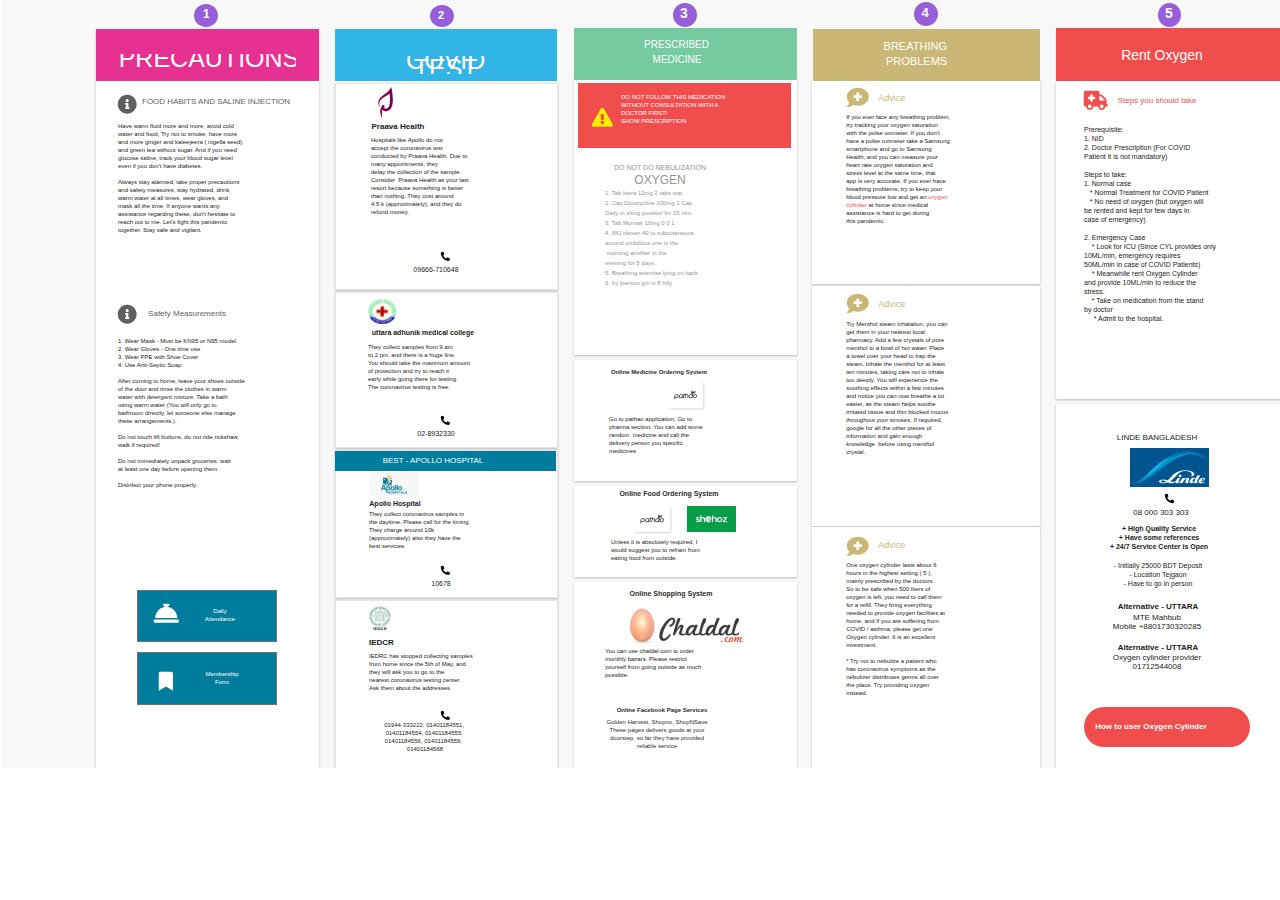
<file: websiteMedium1366/websiteMedium1366.html>
<!DOCTYPE html>
    <html>

    <head>
        <meta charset="utf-8">
        <title>Covid Support</title>
        <script src="../changeWindow.js"></script>
        <meta name="viewport" content="width=device-width, initial-scale=1.0">
        <link rel="stylesheet" href="websiteMedium1366.css">
    </head>

    <body onresize="changeWindow()">
        <div data-layer="e15d41ef-c973-492d-af31-d3e7a408c1fa" class="websiteMedium1366">        <svg data-layer="076d348c-a4bc-42cd-ac94-11c2fbf1f55d" preserveAspectRatio="none" viewBox="-0.75 -0.75 1366.699951171875 769.5" class="path66"><path d="M 0 0 L 1365.199951171875 0 L 1365.199951171875 768 L 0 768 L 0 0 Z"  /></svg>
        <div data-layer="c1c43161-c3c0-4dde-aeb3-60fa1c8bb3ff" class="group170">            <div data-layer="74138ec1-536c-4bf9-b20a-580985ac0029" class="rectangle112"></div>
            <div data-layer="f5e369de-2b74-49e2-828c-1faf0bfd39e2" class="rectangle128"></div>
            <div data-layer="202045d5-883f-426b-9cf6-7299f7269f8b" class="rectangle127"></div>
            <div data-layer="b057950f-5724-49a9-9452-b8097b12f4e0" class="rentOxygen">Rent Oxygen</div>
            <div data-layer="a9201c04-fc09-4a86-ba1c-98f57642e399" class="stepsYouShouldTake">Steps you should take</div>
            <div data-layer="89df67b3-067c-4052-ac4e-cd3e9b3bab7d" class="prerequisite1Nid2DoctorPrescriptionForCovidpatientItIsNotMandatorystepsToTake1NormalCaseNormalTreatmentForCovidPatientNoNeedOfOxygenButOxygenWillBeRentedAndKeptForFewDaysInCaseOfEmergency2"><br />Prerequisite: <br />1. NID<br />2. Doctor Prescription (For COVID<br />Patient it is not mandatory)<br /><br />Steps to take:<br />1. Normal case<br />   * Normal Treatment for COVID Patient<br />   * No need of oxygen (but oxygen will <br />be rented and kept for few days in <br />case of emergency)<br /><br />2. Emergency Case<br />    * Look for ICU (Since CYL provides only<br />10ML/min, emergency requires <br />50ML/min in case of COVID Patients)<br />    * Meanwhile rent Oxygen Cylinder <br />and provide 10ML/min to reduce the <br />stress.<br />    * Take on medication from the stand <br />by doctor<br />     * Admit to the hospital.</div>
            <svg data-layer="e77f3403-9447-441b-aebe-7acbc3ef1784" preserveAspectRatio="none" viewBox="-0.75 -0.75 24.9984130859375 20.2987060546875" class="fontawsomeAmbulance"><path d="M 22.91096115112305 12.92413139343262 L 22.32349967956543 12.92413139343262 L 22.32349967956543 8.955099105834961 C 22.32349967956543 8.488803863525391 22.1362476348877 8.040865898132324 21.8058032989502 7.710419178009033 L 18.13784408569336 4.042462348937988 C 17.80739784240723 3.712015867233276 17.35945701599121 3.524762868881226 16.89316368103027 3.524762868881226 L 15.27397441864014 3.524762868881226 L 15.27397441864014 1.762381434440613 C 15.27397441864014 0.7893999814987183 14.48457431793213 0 13.51159191131592 0 L 1.762381672859192 0 C 0.7894001007080078 0 0 0.7893999814987183 0 1.762381434440613 L 0 13.5115909576416 C 0 14.48457145690918 0.7894001007080078 15.2739725112915 1.762381672859192 15.2739725112915 L 2.349842071533203 15.2739725112915 C 2.349842071533203 17.21993446350098 3.928642272949219 18.79873466491699 5.874605655670166 18.79873466491699 C 7.820569038391113 18.79873466491699 9.399368286132813 17.21993446350098 9.399368286132813 15.2739725112915 L 14.09905338287354 15.2739725112915 C 14.09905338287354 17.21993446350098 15.67785358428955 18.79873466491699 17.62381553649902 18.79873466491699 C 19.56977844238281 18.79873466491699 21.14858055114746 17.21993446350098 21.14858055114746 15.2739725112915 L 22.91096115112305 15.2739725112915 C 23.23406410217285 15.2739725112915 23.49842262268066 15.00961399078369 23.49842262268066 14.68651103973389 L 23.49842262268066 13.5115909576416 C 23.49842262268066 13.18848896026611 23.23406410217285 12.92413139343262 22.91096115112305 12.92413139343262 Z M 5.874605655670166 17.03635406494141 C 4.901623725891113 17.03635406494141 4.112223148345947 16.24695587158203 4.112223148345947 15.2739725112915 C 4.112223148345947 14.30099105834961 4.901623725891113 13.5115909576416 5.874605655670166 13.5115909576416 C 6.847586631774902 13.5115909576416 7.636987209320068 14.30099105834961 7.636987209320068 15.2739725112915 C 7.636987209320068 16.24695587158203 6.847586631774902 17.03635406494141 5.874605655670166 17.03635406494141 Z M 11.16174983978271 7.930716514587402 C 11.16174983978271 8.092267036437988 11.02957057952881 8.224445343017578 10.86802005767822 8.224445343017578 L 8.811907768249512 8.224445343017578 L 8.811907768249512 10.28055858612061 C 8.811907768249512 10.44210910797119 8.679728507995605 10.57428932189941 8.51817798614502 10.57428932189941 L 6.755795955657959 10.57428932189941 C 6.594245433807373 10.57428932189941 6.462066173553467 10.44210910797119 6.462066173553467 10.28055858612061 L 6.462066173553467 8.224445343017578 L 4.405953884124756 8.224445343017578 C 4.244402408599854 8.224445343017578 4.112223148345947 8.092267036437988 4.112223148345947 7.930716514587402 L 4.112223148345947 6.1683349609375 C 4.112223148345947 6.006783962249756 4.244402408599854 5.87460470199585 4.405953884124756 5.87460470199585 L 6.462066173553467 5.87460470199585 L 6.462066173553467 3.818493127822876 C 6.462066173553467 3.656941175460815 6.594245433807373 3.524762868881226 6.755795955657959 3.524762868881226 L 8.51817798614502 3.524762868881226 C 8.679728507995605 3.524762868881226 8.811907768249512 3.656941175460815 8.811907768249512 3.818493127822876 L 8.811907768249512 5.87460470199585 L 10.86802005767822 5.87460470199585 C 11.02957057952881 5.87460470199585 11.16174983978271 6.006783962249756 11.16174983978271 6.1683349609375 L 11.16174983978271 7.930716514587402 Z M 17.62381553649902 17.03635406494141 C 16.65083312988281 17.03635406494141 15.86143398284912 16.24695587158203 15.86143398284912 15.2739725112915 C 15.86143398284912 14.30099105834961 16.65083312988281 13.5115909576416 17.62381553649902 13.5115909576416 C 18.59679794311523 13.5115909576416 19.38619804382324 14.30099105834961 19.38619804382324 15.2739725112915 C 19.38619804382324 16.24695587158203 18.59679794311523 17.03635406494141 17.62381553649902 17.03635406494141 Z M 20.56111907958984 9.399367332458496 L 15.27397441864014 9.399367332458496 L 15.27397441864014 5.287144660949707 L 16.89316368103027 5.287144660949707 L 20.56111907958984 8.955099105834961 L 20.56111907958984 9.399367332458496 Z"  /></svg>
            <svg data-layer="696de1ae-431a-4f49-aad8-d709c1f37ec0" preserveAspectRatio="none" viewBox="-0.7500001192092896 -0.7436418831348419 10.4261474609375 10.4261474609375" class="fontawsomePhoneAlt7df5a0ac"><path d="M 8.671488761901855 6.313861846923828 L 6.71888256072998 5.477029800415039 C 6.547529697418213 5.404003143310547 6.348533630371094 5.453041076660156 6.230731010437012 5.597324848175049 L 5.366005897521973 6.653823852539063 C 4.008899211883545 6.013961315155029 2.916740655899048 4.921802997589111 2.276877641677856 3.564695835113525 L 3.333378076553345 2.699971675872803 C 3.477974653244019 2.582368135452271 3.527068853378296 2.383144855499268 3.453672647476196 2.211820840835571 L 2.616841077804565 0.2592145502567291 C 2.535961627960205 0.07378415018320084 2.334676504135132 -0.02795631624758244 2.137406587600708 0.01688206382095814 L 0.3242719769477844 0.4352976083755493 C 0.1344179064035416 0.4791389107704163 -4.386090222396888e-05 0.6482282280921936 -6.711843525408767e-08 0.8430784940719604 C -6.711843525408767e-08 5.314894676208496 3.624524354934692 8.932443618774414 8.089366912841797 8.932443618774414 C 8.284283638000488 8.932571411132813 8.453469276428223 8.798090934753418 8.497323989868164 8.608173370361328 L 8.915738105773926 6.795039653778076 C 8.960287094116211 6.596821784973145 8.8577880859375 6.394899368286133 8.671488761901855 6.313861846923828 Z"  /></svg>
            <div data-layer="cfcc6244-6e8c-4096-8275-b306017d7c20" class="x08000303303">08 000 303 303</div>
            <div data-layer="5237b1cf-6876-4536-8056-028b8ce8f4d4" class="alternativeUttaracf5d3e32">Alternative - UTTARA</div>
            <div data-layer="c48a7738-96b4-4655-82a8-09559596c887" class="alternativeUttara">Alternative - UTTARA</div>
            <div data-layer="fa408c03-7cea-463f-ace8-66f12dda29d0" class="mteMahbubmobile8801730320285">MTE Mahbub<br />Mobile +8801730320285</div>
            <div data-layer="61d89c33-ad9f-402d-b03b-70a9f444966c" class="oxygenCylinderProvider01712544008"><span class="oxygenCylinderProvider01712544008-0">Oxygen cylinder provider<br /></span><span class="oxygenCylinderProvider01712544008-25">01712544008</span></div>
            <div data-layer="52a226ce-4042-44f6-bcd7-2f9be4feb651" class="xHighQualityServiceHaveSomeReferences247ServiceCenterIsOpen">+ High Quality Service<br />+ Have some references<br />+ 24/7 Service Center is Open</div>
            <div data-layer="cdad848f-791d-401c-aa5d-635d3f5b3f53" class="xInitially25000BdtDepositLocationTejgaonHaveToGoInPerson">- Initially 25000 BDT Deposit<br />- Location Tejgaon<br />- Have to go in person</div>
            <div data-layer="1dd45c2f-dfd7-482b-bf10-2a81e517bccb" class="lindeBangladesh">LINDE BANGLADESH</div>
            <div data-layer="5770891e-d17a-42e1-8f77-1c47e3bf2978" class="image3"></div>
            <div data-layer="061a1104-7b1e-4f18-8024-06da3a5172cb" class="rectangle107"></div>
            <div data-layer="d3a00ef5-461c-4278-af11-05115c77b600" class="howToUserOxygenCylinder">How to user Oxygen Cylinder</div>
            <svg data-layer="a7b064b3-ba0e-4ccd-bdc9-9ba8cddb9417" preserveAspectRatio="none" viewBox="0 0 23 24" class="ellipse11"><path d="M 11.5 0 C 17.85127449035645 0 23 5.372583389282227 23 12 C 23 18.62741661071777 17.85127449035645 24 11.5 24 C 5.148725509643555 24 0 18.62741661071777 0 12 C 0 5.372583389282227 5.148725509643555 0 11.5 0 Z"  /></svg>
            <div data-layer="913572c0-bdbf-4588-b279-cee5be02b57e" class="x5">5</div>
</div>
        <div data-layer="151acfa5-ec70-4448-85ef-579885b63881" class="group171">            <div data-layer="55b9cb2b-d403-4290-9501-381a3284afce" class="rectangle111"></div>
            <div data-layer="0e123d6c-73ee-4eba-89bf-a0eb36cad40d" class="rectangle125"></div>
            <div data-layer="943b398e-6095-4dc5-8a07-6100bb106ecb" class="rectangle126"></div>
            <div data-layer="1103ead6-6fb4-412a-abfc-d146bd220a1a" class="group125">                <div data-layer="77a914de-33af-424c-a8b2-a895baa4a1ea" class="rectangle121"></div>
</div>
            <div data-layer="2be49abe-62ab-4a8e-9365-86b396fdb601" class="breathingProblems">BREATHING <br />PROBLEMS</div>
            <svg data-layer="66615478-b66b-490c-8e78-40d948c3812c" preserveAspectRatio="none" viewBox="-0.75 31.25 23.0677490234375 20.371826171875" class="fontawsomeCommentMedicala897a5d3"><path d="M 10.78390312194824 32 C 4.828323841094971 32 0 35.92264556884766 0 40.76192474365234 C 0 42.8496208190918 0.9018879532814026 44.76376342773438 2.401103258132935 46.26929473876953 C 1.872860431671143 48.38858032226563 0.1137364581227303 50.28208541870117 0.09267415851354599 50.30314254760742 C 0.0001682050351519138 50.40085601806641 -0.02534830383956432 50.54422760009766 0.02776556275784969 50.6678581237793 C 0.08087942004203796 50.79148483276367 0.2024430334568024 50.87166976928711 0.3369968831539154 50.87183380126953 C 3.128174304962158 50.87183380126953 5.223452091217041 49.53437042236328 6.259718418121338 48.70746231079102 C 7.706350326538086 49.24967575073242 9.238997459411621 49.52624130249023 10.78390407562256 49.52383804321289 C 16.73990249633789 49.52383804321289 21.56780624389648 45.6011962890625 21.56780624389648 40.76192474365234 C 21.56780624389648 35.92264556884766 16.73990249633789 32 10.78390312194824 32 Z M 14.82786464691162 41.77291107177734 C 14.82786464691162 41.95902633666992 14.6769847869873 42.10990905761719 14.49086856842041 42.10990905761719 L 12.13189029693604 42.10990905761719 L 12.13189029693604 44.46888732910156 C 12.13189029693604 44.65500259399414 11.98101043701172 44.80588150024414 11.79489326477051 44.80588150024414 L 9.77291202545166 44.80588150024414 C 9.586792945861816 44.80588150024414 9.435914993286133 44.65500259399414 9.435914993286133 44.46888732910156 L 9.435914993286133 42.10990905761719 L 7.076935768127441 42.10990905761719 C 6.890817642211914 42.10990905761719 6.739938735961914 41.95902633666992 6.739938735961914 41.77291107177734 L 6.739938735961914 39.75093460083008 C 6.739938735961914 39.5648193359375 6.890817642211914 39.41393280029297 7.076935768127441 39.41393280029297 L 9.435914993286133 39.41393280029297 L 9.435914993286133 37.05495071411133 C 9.435914993286133 36.86883544921875 9.586792945861816 36.71796035766602 9.77291202545166 36.71796035766602 L 11.79489326477051 36.71796035766602 C 11.98101043701172 36.71796035766602 12.13189029693604 36.86883544921875 12.13189029693604 37.05495071411133 L 12.13189029693604 39.41393280029297 L 14.49086856842041 39.41393280029297 C 14.6769847869873 39.41393280029297 14.82786464691162 39.5648193359375 14.82786464691162 39.75093460083008 L 14.82786464691162 41.77291107177734 Z"  /></svg>
            <div data-layer="48e432d2-139f-4609-9642-c4a02962d131" class="adviced2173671">Advice</div>
            <div data-layer="26a4aa09-24fd-4424-b7b8-69dddac7acd3" class="[base64]"><span class="[base64]">If you ever face any breathing problem,<br />try tracking your oxygen saturation <br />with the pulse oximeter. If you don't <br />have a pulse oximeter take a Samsung <br />smartphone and go to Samsung <br />Health, and you can measure your <br />heart rate oxygen saturation and <br />stress level at the same time, that <br />app is very accurate. If you ever have <br />breathing problems, try to keep your<br />blood pressure low and get an </span><span class="[base64]">oxygen <br />cylinder</span><span class="[base64]"> at home since medical <br />assistance is hard to get during<br />this pandemic. </span></div>
            <svg data-layer="d49b4ca2-177c-4088-9a50-02671f2448f4" preserveAspectRatio="none" viewBox="-0.75 31.25 23.0677490234375 20.371826171875" class="fontawsomeCommentMedical6fb493dc"><path d="M 10.78390312194824 32 C 4.828323841094971 32 0 35.92264556884766 0 40.76192474365234 C 0 42.8496208190918 0.9018879532814026 44.76376342773438 2.401103258132935 46.26929473876953 C 1.872860431671143 48.38858032226563 0.1137364581227303 50.28208541870117 0.09267415851354599 50.30314254760742 C 0.0001682050351519138 50.40085601806641 -0.02534830383956432 50.54422760009766 0.02776556275784969 50.6678581237793 C 0.08087942004203796 50.79148483276367 0.2024430334568024 50.87166976928711 0.3369968831539154 50.87183380126953 C 3.128174304962158 50.87183380126953 5.223452091217041 49.53437042236328 6.259718418121338 48.70746231079102 C 7.706350326538086 49.24967575073242 9.238997459411621 49.52624130249023 10.78390407562256 49.52383804321289 C 16.73990249633789 49.52383804321289 21.56780624389648 45.6011962890625 21.56780624389648 40.76192474365234 C 21.56780624389648 35.92264556884766 16.73990249633789 32 10.78390312194824 32 Z M 14.82786464691162 41.77291107177734 C 14.82786464691162 41.95902633666992 14.6769847869873 42.10990905761719 14.49086856842041 42.10990905761719 L 12.13189029693604 42.10990905761719 L 12.13189029693604 44.46888732910156 C 12.13189029693604 44.65500259399414 11.98101043701172 44.80588150024414 11.79489326477051 44.80588150024414 L 9.77291202545166 44.80588150024414 C 9.586792945861816 44.80588150024414 9.435914993286133 44.65500259399414 9.435914993286133 44.46888732910156 L 9.435914993286133 42.10990905761719 L 7.076935768127441 42.10990905761719 C 6.890817642211914 42.10990905761719 6.739938735961914 41.95902633666992 6.739938735961914 41.77291107177734 L 6.739938735961914 39.75093460083008 C 6.739938735961914 39.5648193359375 6.890817642211914 39.41393280029297 7.076935768127441 39.41393280029297 L 9.435914993286133 39.41393280029297 L 9.435914993286133 37.05495071411133 C 9.435914993286133 36.86883544921875 9.586792945861816 36.71796035766602 9.77291202545166 36.71796035766602 L 11.79489326477051 36.71796035766602 C 11.98101043701172 36.71796035766602 12.13189029693604 36.86883544921875 12.13189029693604 37.05495071411133 L 12.13189029693604 39.41393280029297 L 14.49086856842041 39.41393280029297 C 14.6769847869873 39.41393280029297 14.82786464691162 39.5648193359375 14.82786464691162 39.75093460083008 L 14.82786464691162 41.77291107177734 Z"  /></svg>
            <div data-layer="9f2c7708-533e-4dc5-ab0c-9ac324501792" class="adviceaeb6710c">Advice</div>
            <div data-layer="e959776c-8955-4e6d-9960-f8570b1f7e3b" class="tryMentholSteamInhalationYouCanGetThemInYourNearestLocalPharmacyAddAFewCrystalsOfPureMentholToABowlOfHotWaterPlaceaTowelOverYourHeadToTrapTheSteamInhaleTheMentholForAtLeastTenMinutesTakingCareNotToI">Try Menthol steam inhalation, you can <br />get them in your nearest local <br />pharmacy. Add a few crystals of pure <br />menthol to a bowl of hot water. Place<br />a towel over your head to trap the <br />steam. Inhale the menthol for at least <br />ten minutes, taking care not to inhale <br />too deeply. You will experience the <br />soothing effects within a few minutes <br />and notice you can now breathe a lot <br />easier, as the steam helps soothe <br />irritated tissue and thin blocked mucus <br />throughout your sinuses. If required, <br />google for all the other pieces of <br />information and gain enough <br />knowledge  before using menthol <br />crystal. </div>
            <svg data-layer="2e95dbc9-0a5d-4bd5-9f5e-ccc5e9aa5dde" preserveAspectRatio="none" viewBox="-0.75 31.25 23.0677490234375 20.371826171875" class="fontawsomeCommentMedical"><path d="M 10.78390312194824 32 C 4.828323841094971 32 0 35.92264556884766 0 40.76192474365234 C 0 42.8496208190918 0.9018879532814026 44.76376342773438 2.401103258132935 46.26929473876953 C 1.872860431671143 48.38858032226563 0.1137364581227303 50.28208541870117 0.09267415851354599 50.30314254760742 C 0.0001682050351519138 50.40085601806641 -0.02534830383956432 50.54422760009766 0.02776556275784969 50.6678581237793 C 0.08087942004203796 50.79148483276367 0.2024430334568024 50.87166976928711 0.3369968831539154 50.87183380126953 C 3.128174304962158 50.87183380126953 5.223452091217041 49.53437042236328 6.259718418121338 48.70746231079102 C 7.706350326538086 49.24967575073242 9.238997459411621 49.52624130249023 10.78390407562256 49.52383804321289 C 16.73990249633789 49.52383804321289 21.56780624389648 45.6011962890625 21.56780624389648 40.76192474365234 C 21.56780624389648 35.92264556884766 16.73990249633789 32 10.78390312194824 32 Z M 14.82786464691162 41.77291107177734 C 14.82786464691162 41.95902633666992 14.6769847869873 42.10990905761719 14.49086856842041 42.10990905761719 L 12.13189029693604 42.10990905761719 L 12.13189029693604 44.46888732910156 C 12.13189029693604 44.65500259399414 11.98101043701172 44.80588150024414 11.79489326477051 44.80588150024414 L 9.77291202545166 44.80588150024414 C 9.586792945861816 44.80588150024414 9.435914993286133 44.65500259399414 9.435914993286133 44.46888732910156 L 9.435914993286133 42.10990905761719 L 7.076935768127441 42.10990905761719 C 6.890817642211914 42.10990905761719 6.739938735961914 41.95902633666992 6.739938735961914 41.77291107177734 L 6.739938735961914 39.75093460083008 C 6.739938735961914 39.5648193359375 6.890817642211914 39.41393280029297 7.076935768127441 39.41393280029297 L 9.435914993286133 39.41393280029297 L 9.435914993286133 37.05495071411133 C 9.435914993286133 36.86883544921875 9.586792945861816 36.71796035766602 9.77291202545166 36.71796035766602 L 11.79489326477051 36.71796035766602 C 11.98101043701172 36.71796035766602 12.13189029693604 36.86883544921875 12.13189029693604 37.05495071411133 L 12.13189029693604 39.41393280029297 L 14.49086856842041 39.41393280029297 C 14.6769847869873 39.41393280029297 14.82786464691162 39.5648193359375 14.82786464691162 39.75093460083008 L 14.82786464691162 41.77291107177734 Z"  /></svg>
            <div data-layer="34d43724-bf9f-416d-abe7-487f01cc4119" class="advice">Advice</div>
            <div data-layer="30b34be1-1e64-4ff1-afe4-c834c57dc1ae" class="oneOxygenCylinderLastsAbout6HoursInTheHighestSetting5MainlyPrescribedByTheDoctorsSoToBeSafeWhen500LitersOfoxygenIsLeftYouNeedToCallThemForARefillTheyBringEverythingNeededToProvideOxygenFacilitiesAt">One oxygen cylinder lasts about 6 <br />hours in the highest setting ( 5 ), <br />mainly prescribed by the doctors.  <br />So to be safe when 500 liters of<br />oxygen is left, you need to call them <br />for a refill. They bring everything <br />needed to provide oxygen facilities at <br />home, and if you are suffering from <br />COVID / asthma, please get one <br />Oxygen cylinder. It is an excellent <br />investment. <br /><br />* Try not to nebulize a patient who <br />has coronavirus symptoms as the <br />nebulizer distributes germs all over<br />the place. Try providing oxygen <br />instead. </div>
            <svg data-layer="f4d4aa80-cbbc-41b1-8723-313d49f45d0a" preserveAspectRatio="none" viewBox="0 0 24 24" class="ellipse10"><path d="M 12.00000095367432 0 C 18.62741851806641 0 24.00000190734863 5.372582912445068 24.00000190734863 11.99999904632568 C 24.00000190734863 18.62741470336914 18.62741851806641 23.99999809265137 12.00000095367432 23.99999809265137 C 5.372583866119385 23.99999809265137 0 18.62741470336914 0 11.99999904632568 C 0 5.372582912445068 5.372583866119385 0 12.00000095367432 0 Z"  /></svg>
            <div data-layer="735c36fb-bc80-447d-a587-f1ef3b6b1d8e" class="x4">4</div>
</div>
        <div data-layer="6442c218-8c9f-44dc-85fb-4270a37669b0" class="group172">            <div data-layer="3f02176e-0676-456c-9bf1-5ddc6a01d0f3" class="rectangle110"></div>
            <div data-layer="51806464-e001-464f-8a42-a6ebbfb22657" class="rectangle122"></div>
            <div data-layer="f1cb4726-b563-4c8d-9884-f5541ce62c11" class="rectangle123"></div>
            <div data-layer="d82ad7c3-fad9-476f-a034-f866e3cc1711" class="rectangle124"></div>
            <div data-layer="fd5ea14f-dab6-468a-80cb-b49f6f527db9" class="rectangle120"></div>
            <div data-layer="e767f1a0-65c0-4488-8f62-1ebd7e9abd8d" class="group126">                <div data-layer="101712f4-1f86-45c1-a9ac-2d231e2e9794" class="rectangle119"></div>
                <div data-layer="baa4932c-b49d-41ae-a343-9b56a8ae8760" class="prescribedMedicine">PRESCRIBED <br />MEDICINE</div>
</div>
            <div data-layer="032b3529-dda6-4389-b2fc-7e78be0b1988" class="hide">                <div data-layer="1296ae02-2250-45e5-b1bc-6cf95e2a4b70" class="doNotDoNebulizationoxygen"><span class="doNotDoNebulizationoxygen-0">DO NOT DO NEBULIZATION<br /></span><span class="doNotDoNebulizationoxygen-23">OXYGEN</span></div>
                <div data-layer="5e34de91-c107-4467-9700-a3a97f7789c5" class="x1TabIvera12mg2TabsStat2CapDoxicycline100mg1CapdailyInSitingPositionFor15Min3TabMontair10mg0014ImjClexen40IuSubcutaneousAroundUmbilicusOneInTheMorningAnotherInTheeveningFor5Days5BreathingExerciseLyin">1. Tab Ivera 12mg 2 tabs stat<br />2. Cap Doxicycline 100mg 1 Cap<br />Daily in siting position for 15 min.<br />3. Tab Montair 10mg 0 0 1<br />4. IMJ clexen 40 iu subcutaneous <br />around umbilicus one in the<br /> morning another in the<br />evening for 5 days.<br />5. Breathing exercise lying on back<br />6. Inj Ipenum gm iv 8 hrly</div>
</div>
            <div data-layer="2dee3360-a00d-41f9-a077-08fd30106963" class="doNotFollowThisMedicationwithoutConsultationWithAdoctorFirstshowPrescription">DO NOT FOLLOW THIS MEDICATION<br />WITHOUT CONSULTATION WITH A<br />DOCTOR FIRST!<br />SHOW PRESCRIPTION</div>
            <svg data-layer="14d0c2d0-b469-4e24-8054-8effde13171a" preserveAspectRatio="none" viewBox="0 0 24 24" class="ellipse9"><path d="M 12 0 C 18.62741661071777 0 24 5.372583389282227 24 12 C 24 18.62741661071777 18.62741661071777 24 12 24 C 5.372583389282227 24 0 18.62741661071777 0 12 C 0 5.372583389282227 5.372583389282227 0 12 0 Z"  /></svg>
            <div data-layer="7ef8721d-ca70-4e09-8ba3-3732e560d594" class="x3">3</div>
            <div data-layer="97fb8fea-1959-457f-84b8-38f584dcd163" class="onlineMedicineOrderingSystem">Online Medicine Ordering System</div>
            <div data-layer="71615986-e4fd-4350-9ab8-13dc5c2b386f" class="image4"></div>
            <div data-layer="7b94831e-0b48-485b-8117-1fc533726b6f" class="goToPathaoApplicationGoToPharmaSectionYouCanAddSomeRandomMedicineAndCallTheDeliveryPersonYouSpecificMedicines">Go to pathao application, Go to <br />pharma section. You can add some <br />random  medicine and call the <br />delivery person you specific <br />medicines</div>
            <div data-layer="24d5abef-b37a-4aff-8b4d-9a4eed5e938e" class="onlineFoodOrderingSystem">Online Food Ordering System</div>
            <div data-layer="3d3be640-1734-4ea9-9f71-429bca40b5d4" class="group135">                <div data-layer="43b8eecd-ec96-4ab4-a9d6-c0b229b942ba" class="image5"></div>
                <div data-layer="6347878b-9915-4a3c-938b-708808de42cc" class="image6"></div>
</div>
            <div data-layer="99b25351-ee98-4fce-8d4d-700700a23cf3" class="unlessItIsAbsolutelyRequiredIWouldSuggestYouToRefrainFromeatingFoodFromOutside">Unless it is absolutely required, I <br />would suggest you to refrain from<br />eating food from outside.</div>
            <div data-layer="fe06b744-8dc5-4dd8-839c-2b832875e919" class="onlineShoppingSystem">Online Shopping System</div>
            <div data-layer="c008bda2-5307-418c-879f-a10ff56aa882" class="onlineFacebookPageServices">Online Facebook Page Services</div>
            <div data-layer="0990ea03-a9f1-4ae2-9c9f-094f140959da" class="goldenHarvestShopnoShopnsavethesePagesDeliversGoodsAtYourdoorstepSoFarTheyHaveProvidedreliableService">Golden Harvest, Shopno, ShopNSave<br />These pages delivers goods at your<br />doorstep, so far they have provided<br />reliable service</div>
            <div data-layer="2ff8686f-a9d5-4872-b397-7b2529a87886" class="youCanUseChaldalcomToOrdermonthlyBazarsPleaseRestrictyourselfFromGoingOutsideAsMuchpossible">You can use chaldal.com to order<br />monthly bazars. Please restrict<br />yourself from going outside as much<br />possible.</div>
            <div data-layer="978e2248-c31e-4585-bee6-c387e372428c" class="image7"></div>
            <svg data-layer="43a90b56-4076-4c6e-bc76-0cfd0b677a68" preserveAspectRatio="none" viewBox="-0.7502861022949219 -0.7500021457672119 22.2064208984375 19.9285888671875" class="fontawsomeExclamationTriangle"><path d="M 20.47317695617676 15.83755970001221 C 21.13671875 16.9891300201416 20.3038215637207 18.42861366271973 18.9785327911377 18.42861366271973 L 1.72720742225647 18.42861366271973 C 0.3993669748306274 18.42861366271973 -0.4296841025352478 16.98689842224121 0.2325645685195923 15.83755970001221 L 8.858333587646484 0.8632996678352356 C 9.522199630737305 -0.2888127565383911 11.18493938446045 -0.2867252230644226 11.84761810302734 0.8632996678352356 L 20.47317504882813 15.83755970001221 Z M 10.35297584533691 12.74165821075439 C 9.439697265625 12.74165821075439 8.699332237243652 13.48294353485107 8.699332237243652 14.39735507965088 C 8.699332237243652 15.31176567077637 9.439697265625 16.05305099487305 10.35297584533691 16.05305099487305 C 11.26625537872314 16.05305099487305 12.00662136077881 15.31176567077637 12.00662136077881 14.39735507965088 C 12.00662136077881 13.48294353485107 11.26625537872314 12.74165821075439 10.35297584533691 12.74165821075439 Z M 8.782983779907227 6.790295600891113 L 9.049652099609375 11.68539714813232 C 9.062126159667969 11.91445922851563 9.251288414001465 12.09377861022949 9.480390548706055 12.09377861022949 L 11.22556114196777 12.09377861022949 C 11.45466136932373 12.09377861022949 11.64382457733154 11.91445922851563 11.65629768371582 11.68539714813232 L 11.92296600341797 6.790294647216797 C 11.93644714355469 6.54287576675415 11.73970031738281 6.33483362197876 11.49222755432129 6.33483362197876 L 9.213685035705566 6.33483362197876 C 8.966214179992676 6.33483362197876 8.769502639770508 6.54287576675415 8.782983779907227 6.790294647216797 Z"  /></svg>
</div>
        <div data-layer="b089e514-c880-4681-aaa4-09a29e60d156" class="group173">            <div data-layer="cf74eb5a-b521-44a7-9f7f-d92c6850e696" class="rectangle109"></div>
            <div data-layer="1252c869-44e4-4b34-b1e1-0f17d2b4cb7e" class="rectangle114"></div>
            <div data-layer="1155c46d-62e6-459c-bf5a-0c596522013d" class="rectangle115"></div>
            <div data-layer="369a7854-a6f7-416c-a1d4-d3a46104b505" class="rectangle116"></div>
            <div data-layer="3a3d6efe-3c59-44e4-87b6-07fe7609a5c7" class="group69">                <div data-layer="0a99016c-5a1b-476a-8852-e91527bb7717" class="rectangle117"></div>
                <div data-layer="fa920528-7c27-41f9-bc11-cf6a866c0eb0" class="covidTest">COVID TEST</div>
</div>
            <div data-layer="52a8f5e6-0a7e-41f5-b9a8-c39563d0765a" class="maskGroup1"></div>
            <div data-layer="733c2335-624d-4915-adc7-8a1f91fa7fd9" class="praavaHealth">Praava Health</div>
            <div data-layer="86d3e9d6-ee9f-4651-9021-df87393f9687" class="uttaraAdhunikMedicalCollege">uttara adhunik medical college</div>
            <div data-layer="27f4be52-7388-48c1-b529-760e5b70dda1" class="apolloHospital">Apollo Hospital</div>
            <div data-layer="aaf654f9-30bd-4e99-9487-9116b13dea8f" class="iedcr">IEDCR</div>
            <div data-layer="3ef256fe-64f4-43ce-a8c7-ccc88cfd2096" class="[base64]">Hospitals like Apollo do not <br />accept the coronavirus test <br />conducted by Praava Health. Due to <br />many appointments, they<br />delay the collection of the sample. <br />Consider  Praava Health as your last <br />resort because something is better <br />than nothing. They cost around<br />4.5 k (approximately), and they do<br />refund money.</div>
            <div data-layer="46a2e07f-f4dc-4d3d-8ef7-d209cba2b5f5" class="theyCollectSamplesFrom9AmTo2PmAndThereIsAHugeLineYouShouldTakeTheMaximumAmountOfProtectionAndTryToReachItEarlyWhileGoingThereForTestingTheCoronavirusTestingIsFree"><span class="theyCollectSamplesFrom9AmTo2PmAndThereIsAHugeLineYouShouldTakeTheMaximumAmountOfProtectionAndTryToReachItEarlyWhileGoingThereForTestingTheCoronavirusTestingIsFree-0">They collect samples from 9 </span><span class="theyCollectSamplesFrom9AmTo2PmAndThereIsAHugeLineYouShouldTakeTheMaximumAmountOfProtectionAndTryToReachItEarlyWhileGoingThereForTestingTheCoronavirusTestingIsFree-28">am <br /></span><span class="theyCollectSamplesFrom9AmTo2PmAndThereIsAHugeLineYouShouldTakeTheMaximumAmountOfProtectionAndTryToReachItEarlyWhileGoingThereForTestingTheCoronavirusTestingIsFree-32">to 2 </span><span class="theyCollectSamplesFrom9AmTo2PmAndThereIsAHugeLineYouShouldTakeTheMaximumAmountOfProtectionAndTryToReachItEarlyWhileGoingThereForTestingTheCoronavirusTestingIsFree-37">pm</span><span class="theyCollectSamplesFrom9AmTo2PmAndThereIsAHugeLineYouShouldTakeTheMaximumAmountOfProtectionAndTryToReachItEarlyWhileGoingThereForTestingTheCoronavirusTestingIsFree-39">, and there is a huge line. <br />You should take the maximum amount <br />of protection and try to reach it <br />early while going there for testing. <br />The coronavirus testing is free. </span></div>
            <div data-layer="c7e7a531-5726-4d9b-a4e7-6d660e6729cb" class="theyCollectCoronavirusSamplesInTheDaytimePleaseCallForTheTimingTheyChargeAround10kApproximatelyAlsoTheyHaveTheBestServices">They collect coronavirus samples in <br />the daytime. Please call for the timing <br />They charge around 10k <br />(approximately) also they have the <br />best services.</div>
            <div data-layer="c45421d8-b290-475f-a402-77f7dc1afb85" class="iedrcHasStoppedCollectingSamplesFromHomeSinceThe5thOfMayAndTheyWillAskYouToGoToTheNearestCoronavirusTestingCenterAskThemAboutTheAddresses">IEDRC has stopped collecting samples <br />from home since the 5th of May, and <br />they will ask you to go to the <br />nearest coronavirus testing center. <br />Ask them about the addresses.</div>
            <svg data-layer="1758ae90-1912-4620-970c-45336914c9af" preserveAspectRatio="none" viewBox="-0.7500000654924079 -0.7436417937278748 10.22412109375 10.22412109375" class="fontawsomePhoneAlt32a6cc97"><path d="M 8.475271224975586 6.171135425567627 L 6.566848278045654 5.3532395362854 C 6.399372577667236 5.281865119934082 6.204879760742188 5.329793930053711 6.089742660522461 5.47081184387207 L 5.244584083557129 6.50340461730957 C 3.918185949325562 5.878020286560059 2.850740671157837 4.810576438903809 2.225356817245483 3.484178066253662 L 3.2579505443573 2.639020681381226 C 3.399274826049805 2.524078369140625 3.447258472442627 2.329363107681274 3.375523090362549 2.16191554069519 L 2.557627201080322 0.2534928917884827 C 2.478578329086304 0.07225843518972397 2.281847715377808 -0.02717985212802887 2.089041233062744 0.01664392650127411 L 0.31693434715271 0.4255915284156799 C 0.1313763111829758 0.4684408903121948 -4.286831244826317e-05 0.6337039470672607 -6.549240794129219e-08 0.8241451978683472 C -6.549240794129219e-08 5.194772720336914 3.542509078979492 8.730465888977051 7.906322479248047 8.730465888977051 C 8.096827507019043 8.730589866638184 8.262184143066406 8.599152565002441 8.305046081542969 8.413532257080078 L 8.713994026184082 6.641425609588623 C 8.757533073425293 6.447693347930908 8.657353401184082 6.250339508056641 8.47527027130127 6.171135425567627 Z"  /></svg>
            <svg data-layer="8fa0b90c-5815-447a-acca-cc308b509c3e" preserveAspectRatio="none" viewBox="-0.7500000654924079 -0.7436417937278748 10.22412109375 10.22412109375" class="fontawsomePhoneAlt687da54f"><path d="M 8.475271224975586 6.171135425567627 L 6.566848278045654 5.3532395362854 C 6.399372577667236 5.281865119934082 6.204879760742188 5.329793930053711 6.089742660522461 5.47081184387207 L 5.244584083557129 6.50340461730957 C 3.918185949325562 5.878020286560059 2.850740671157837 4.810576438903809 2.225356817245483 3.484178066253662 L 3.2579505443573 2.639020681381226 C 3.399274826049805 2.524078369140625 3.447258472442627 2.329363107681274 3.375523090362549 2.16191554069519 L 2.557627201080322 0.2534928917884827 C 2.478578329086304 0.07225843518972397 2.281847715377808 -0.02717985212802887 2.089041233062744 0.01664392650127411 L 0.31693434715271 0.4255915284156799 C 0.1313763111829758 0.4684408903121948 -4.286831244826317e-05 0.6337039470672607 -6.549240794129219e-08 0.8241451978683472 C -6.549240794129219e-08 5.194772720336914 3.542509078979492 8.730465888977051 7.906322479248047 8.730465888977051 C 8.096827507019043 8.730589866638184 8.262184143066406 8.599152565002441 8.305046081542969 8.413532257080078 L 8.713994026184082 6.641425609588623 C 8.757533073425293 6.447693347930908 8.657353401184082 6.250339508056641 8.47527027130127 6.171135425567627 Z"  /></svg>
            <svg data-layer="1b0b63b0-d1d7-45f6-8f33-85741208308c" preserveAspectRatio="none" viewBox="-0.7500000654924079 -0.7436417937278748 10.22412109375 10.22412109375" class="fontawsomePhoneAlt9cf79b2b"><path d="M 8.475271224975586 6.171135425567627 L 6.566848278045654 5.3532395362854 C 6.399372577667236 5.281865119934082 6.204879760742188 5.329793930053711 6.089742660522461 5.47081184387207 L 5.244584083557129 6.50340461730957 C 3.918185949325562 5.878020286560059 2.850740671157837 4.810576438903809 2.225356817245483 3.484178066253662 L 3.2579505443573 2.639020681381226 C 3.399274826049805 2.524078369140625 3.447258472442627 2.329363107681274 3.375523090362549 2.16191554069519 L 2.557627201080322 0.2534928917884827 C 2.478578329086304 0.07225843518972397 2.281847715377808 -0.02717985212802887 2.089041233062744 0.01664392650127411 L 0.31693434715271 0.4255915284156799 C 0.1313763111829758 0.4684408903121948 -4.286831244826317e-05 0.6337039470672607 -6.549240794129219e-08 0.8241451978683472 C -6.549240794129219e-08 5.194772720336914 3.542509078979492 8.730465888977051 7.906322479248047 8.730465888977051 C 8.096827507019043 8.730589866638184 8.262184143066406 8.599152565002441 8.305046081542969 8.413532257080078 L 8.713994026184082 6.641425609588623 C 8.757533073425293 6.447693347930908 8.657353401184082 6.250339508056641 8.47527027130127 6.171135425567627 Z"  /></svg>
            <svg data-layer="ba1c2483-2d34-483a-9f3f-a299d4aaa5cb" preserveAspectRatio="none" viewBox="-0.7500000654924079 -0.7436417937278748 10.22412109375 10.22412109375" class="fontawsomePhoneAlt"><path d="M 8.475271224975586 6.171135425567627 L 6.566848278045654 5.3532395362854 C 6.399372577667236 5.281865119934082 6.204879760742188 5.329793930053711 6.089742660522461 5.47081184387207 L 5.244584083557129 6.50340461730957 C 3.918185949325562 5.878020286560059 2.850740671157837 4.810576438903809 2.225356817245483 3.484178066253662 L 3.2579505443573 2.639020681381226 C 3.399274826049805 2.524078369140625 3.447258472442627 2.329363107681274 3.375523090362549 2.16191554069519 L 2.557627201080322 0.2534928917884827 C 2.478578329086304 0.07225843518972397 2.281847715377808 -0.02717985212802887 2.089041233062744 0.01664392650127411 L 0.31693434715271 0.4255915284156799 C 0.1313763111829758 0.4684408903121948 -4.286831244826317e-05 0.6337039470672607 -6.549240794129219e-08 0.8241451978683472 C -6.549240794129219e-08 5.194772720336914 3.542509078979492 8.730465888977051 7.906322479248047 8.730465888977051 C 8.096827507019043 8.730589866638184 8.262184143066406 8.599152565002441 8.305046081542969 8.413532257080078 L 8.713994026184082 6.641425609588623 C 8.757533073425293 6.447693347930908 8.657353401184082 6.250339508056641 8.47527027130127 6.171135425567627 Z"  /></svg>
            <div data-layer="242628f8-1235-4f57-bbb6-0b01c01d50ad" class="x09666710648"> 09666-710648</div>
            <div data-layer="90ef8682-a238-4a30-8560-079b9f35dfb8" class="x028932330">02-8932330</div>
            <div data-layer="b348e1e7-f7ad-48a4-bdb5-2064217b6264" class="x10678">10678</div>
            <div data-layer="d4e3c624-e5f0-420d-a17e-83b2848b2920" class="x01944333222014011845510140118455401401184555014011845560140118455901401184568">01944-333222, 01401184551, <br />01401184554, 01401184555, <br />01401184556, 01401184559,  <br />01401184568</div>
            <svg data-layer="4f69ec83-ffb9-4b20-b35a-01da5c84bfb9" preserveAspectRatio="none" viewBox="-9.5367431640625e-7 0 28.8526611328125 25.24609375" class="path64"><defs><pattern id="img-path64" patternContentUnits="userSpaceOnUse" width="100%" height="100%"><image xlink:href="assets/path64.png" x="0" y="0" width="28.85px" height="25.25px" /></pattern></defs><path d="M 12.54463672637939 0 L 16.30802917480469 0 C 23.23624038696289 0 28.8526668548584 5.651527881622314 28.8526668548584 12.6230411529541 C 28.8526668548584 19.59455680847168 23.23624038696289 25.2460823059082 16.30802917480469 25.2460823059082 L 12.54463672637939 25.2460823059082 C 5.616425037384033 25.2460823059082 4.768371653085524e-08 19.59455680847168 4.768371653085524e-08 12.6230411529541 C 4.768371653085524e-08 5.651527881622314 5.616425037384033 0 12.54463672637939 0 Z" fill="url(#img-path64)" /></svg>
            <div data-layer="94596623-65d7-4ac8-8e34-36647a284af1" class="group127">                <div data-layer="05e1054e-3854-423a-99e1-7429dd51dbca" class="image1"></div>
</div>
            <div data-layer="af25afad-b1ac-4346-95f3-928331a6e659" class="rectangle105"></div>
            <div data-layer="9cdfff10-cbff-4dde-ac44-8d2bd2177ce3" class="bestApolloHospital">BEST - APOLLO HOSPITAL</div>
            <div data-layer="555dba33-34a0-4ade-9a65-8cf7eb607ccf" class="image2"></div>
            <svg data-layer="33bd4e69-85ae-4717-9407-e55f00f248ca" preserveAspectRatio="none" viewBox="0 0 24 22" class="ellipse7"><path d="M 12 0 C 18.62741661071777 0 24 4.924868106842041 24 11 C 24 17.07513236999512 18.62741661071777 22 12 22 C 5.372583389282227 22 0 17.07513236999512 0 11 C 0 4.924868106842041 5.372583389282227 0 12 0 Z"  /></svg>
            <div data-layer="747927e1-33d0-4b8b-b92b-d033982cc431" class="x2">2</div>
</div>
        <div data-layer="a24e4908-1038-4063-8cc4-7f855e344773" class="group174">            <svg data-layer="97dc5195-57a4-4e03-a3b2-6f8c843fd909" preserveAspectRatio="none" viewBox="0 0 24 23" class="ellipse8"><path d="M 12 0 C 18.62741661071777 0 24 5.148725509643555 24 11.5 C 24 17.85127449035645 18.62741661071777 23 12 23 C 5.372583389282227 23 0 17.85127449035645 0 11.5 C 0 5.148725509643555 5.372583389282227 0 12 0 Z"  /></svg>
            <div data-layer="22b206ee-81ef-4827-bb78-ca3b871bd3e7" class="rectangle16"></div>
            <div data-layer="daa4b996-10ee-4233-8633-b658bf861373" class="group128">                <div data-layer="6516ea5f-5426-47d5-b48d-51fe55fff5c4" class="rectangle118"></div>
                <div data-layer="05b20c24-cad0-4f76-8fad-a207915dec56" class="precautions">PRECAUTIONS</div>
</div>
            <div data-layer="a4f1ccfc-0ae6-4a11-8adb-8ffce71febc3" class="foodHabitsAndSalineInjection"><span class="foodHabitsAndSalineInjection-0">F</span><span class="foodHabitsAndSalineInjection-1">OOD</span><span class="foodHabitsAndSalineInjection-4"> H</span><span class="foodHabitsAndSalineInjection-6">ABITS</span><span class="foodHabitsAndSalineInjection-11"> A</span><span class="foodHabitsAndSalineInjection-13">ND</span><span class="foodHabitsAndSalineInjection-15"> S</span><span class="foodHabitsAndSalineInjection-17">ALINE</span><span class="foodHabitsAndSalineInjection-22"> I</span><span class="foodHabitsAndSalineInjection-24">NJECTION</span></div>
            <div data-layer="16d7087c-c414-4ce7-abd7-1231a9477c70" class="safetyMeasurements">Safety Measurements</div>
            <div data-layer="cff37359-8dea-4387-ac50-1a111347fb14" class="haveWarmFluidMoreAndMoreAvoidColdWaterAndFoodTryNotToSmokeHaveMoreAndMoreGingerAndKaleejeeraNigellaSeedandGreenTeaWithoutSugarAndIfYouNeedGlucoseSalineTrackYourBloodSugarLevelEvenIfYouDontHaveDiabe">Have warm fluid more and more, avoid cold <br />water and food, Try not to smoke, have more <br />and more ginger and kaleejeera ( nigella seed),<br />and green tea without sugar. And if you need <br />glucose saline, track your blood sugar level <br />even if you don't have diabetes. <br /><br />Always stay alarmed, take proper precautions<br />and safety measures, stay hydrated, drink <br />warm water at all times, wear gloves, and <br />mask all the time. If anyone wants any <br />assistance regarding these, don't hesitate to <br />reach out to me. Let's fight this pandemic <br />together. Stay safe and vigilant. </div>
            <div data-layer="5f33c169-b8fb-478d-a486-16199081c116" class="x1WearMaskMustBeKn95OrN95Model2WearGlovesOneTimeUse3WearPpeWithShoeCover4UseAntiSepticSoapafterComingToHomeLeaveYourShoesOutsideofTheDoorAndRinseTheClothesInWarmwaterWithDetergentMixtureTakeABath">1. Wear Mask - Must be KN95 or N95 model.<br />2. Wear Gloves - One time use<br />3. Wear PPE with Shoe Cover<br />4. Use Anti-Septic Soap<br /><br />After coming to home, leave your shoes outside<br />of the door and rinse the clothes in warm<br />water with detergent mixture. Take a bath<br />using warm water (You will only go to <br />bathroom directly, let someone else manage<br />these arrangements.). <br /><br />Do not touch lift buttons, do not ride rickshaw,<br />walk if required! <br /><br />Do not immediately unpack groceries, wait<br />at least one day before opening them.<br /><br />Disinfect your phone properly. <br /></div>
            <svg data-layer="e7629de8-7397-4c6a-bd3c-cd0de5d73f0c" preserveAspectRatio="none" viewBox="7.25 7.25 19.9183349609375 19.9183349609375" class="fontawsomeInfoCircled798b58a"><path d="M 17.20916175842285 8 C 12.12344074249268 8 8 12.124924659729 8 17.20916175842285 C 8 22.2963695526123 12.12344074249268 26.4183235168457 17.20916175842285 26.4183235168457 C 22.29488372802734 26.4183235168457 26.41832542419434 22.2963695526123 26.41832542419434 17.20916175842285 C 26.41832542419434 12.124924659729 22.29488372802734 8 17.20916175842285 8 Z M 17.20916175842285 12.08471012115479 C 18.07051467895508 12.08471012115479 18.76877593994141 12.78297138214111 18.76877593994141 13.64432525634766 C 18.76877593994141 14.50567817687988 18.07051467895508 15.20394229888916 17.20916175842285 15.20394229888916 C 16.34780883789063 15.20394229888916 15.64954662322998 14.50567817687988 15.64954662322998 13.64432525634766 C 15.64954662322998 12.78297138214111 16.34780883789063 12.08471012115479 17.20916175842285 12.08471012115479 Z M 19.28865051269531 21.51667404174805 C 19.28865051269531 21.76275825500488 19.08913230895996 21.96227836608887 18.84304428100586 21.96227836608887 L 15.57528018951416 21.96227836608887 C 15.32919311523438 21.96227836608887 15.12967395782471 21.76275825500488 15.12967395782471 21.51667404174805 L 15.12967395782471 20.62546157836914 C 15.12967395782471 20.37937927246094 15.32919311523438 20.17985725402832 15.57528018951416 20.17985725402832 L 16.02088356018066 20.17985725402832 L 16.02088356018066 17.80330085754395 L 15.57528018951416 17.80330085754395 C 15.32919311523438 17.80330085754395 15.12967395782471 17.60378074645996 15.12967395782471 17.35769844055176 L 15.12967395782471 16.46648788452148 C 15.12967395782471 16.22040176391602 15.32919311523438 16.02088356018066 15.57528018951416 16.02088356018066 L 17.95183563232422 16.02088356018066 C 18.19791984558105 16.02088356018066 18.39744186401367 16.22040176391602 18.39744186401367 16.46648788452148 L 18.39744186401367 20.17985725402832 L 18.84304428100586 20.17985725402832 C 19.08913230895996 20.17985725402832 19.28865051269531 20.37937927246094 19.28865051269531 20.62546157836914 L 19.28865051269531 21.51667404174805 Z"  /></svg>
            <svg data-layer="4e9351eb-4147-4d8d-8770-2f64cd052809" preserveAspectRatio="none" viewBox="7.25 7.25 19.9183349609375 19.9183349609375" class="fontawsomeInfoCircle"><path d="M 17.20916175842285 8 C 12.12344074249268 8 8 12.124924659729 8 17.20916175842285 C 8 22.2963695526123 12.12344074249268 26.4183235168457 17.20916175842285 26.4183235168457 C 22.29488372802734 26.4183235168457 26.41832542419434 22.2963695526123 26.41832542419434 17.20916175842285 C 26.41832542419434 12.124924659729 22.29488372802734 8 17.20916175842285 8 Z M 17.20916175842285 12.08471012115479 C 18.07051467895508 12.08471012115479 18.76877593994141 12.78297138214111 18.76877593994141 13.64432525634766 C 18.76877593994141 14.50567817687988 18.07051467895508 15.20394229888916 17.20916175842285 15.20394229888916 C 16.34780883789063 15.20394229888916 15.64954662322998 14.50567817687988 15.64954662322998 13.64432525634766 C 15.64954662322998 12.78297138214111 16.34780883789063 12.08471012115479 17.20916175842285 12.08471012115479 Z M 19.28865051269531 21.51667404174805 C 19.28865051269531 21.76275825500488 19.08913230895996 21.96227836608887 18.84304428100586 21.96227836608887 L 15.57528018951416 21.96227836608887 C 15.32919311523438 21.96227836608887 15.12967395782471 21.76275825500488 15.12967395782471 21.51667404174805 L 15.12967395782471 20.62546157836914 C 15.12967395782471 20.37937927246094 15.32919311523438 20.17985725402832 15.57528018951416 20.17985725402832 L 16.02088356018066 20.17985725402832 L 16.02088356018066 17.80330085754395 L 15.57528018951416 17.80330085754395 C 15.32919311523438 17.80330085754395 15.12967395782471 17.60378074645996 15.12967395782471 17.35769844055176 L 15.12967395782471 16.46648788452148 C 15.12967395782471 16.22040176391602 15.32919311523438 16.02088356018066 15.57528018951416 16.02088356018066 L 17.95183563232422 16.02088356018066 C 18.19791984558105 16.02088356018066 18.39744186401367 16.22040176391602 18.39744186401367 16.46648788452148 L 18.39744186401367 20.17985725402832 L 18.84304428100586 20.17985725402832 C 19.08913230895996 20.17985725402832 19.28865051269531 20.37937927246094 19.28865051269531 20.62546157836914 L 19.28865051269531 21.51667404174805 Z"  /></svg>
            <div data-layer="f09cfc24-2c50-4002-a0e6-834a7d88b547" class="group138">                <div data-layer="8fd3c468-6b9e-4c98-9b9f-4ea21a753f24" class="rectangle1139b29f01b"></div>
                <div data-layer="df46fcdf-1e04-4d15-8589-fb777abca40b" class="dailyattendance">Daily<br />Attendance</div>
</div>
            <div data-layer="fab10c15-7cdd-4619-81d1-b69643a45774" class="group139">                <div data-layer="a21e3007-ec57-4191-ad2c-33b747228cb2" class="rectangle113"></div>
</div>
            <div data-layer="11e062f8-2d71-4761-9350-bbe79fb5585e" class="group137">                <div data-layer="74f57be3-17f8-45a3-bceb-de5f6c34ee36" class="membershipform">Membership<br />Form</div>
</div>
            <svg data-layer="c51957db-b89c-4122-907b-ffe098aa9ead" preserveAspectRatio="none" viewBox="-0.75 63.25 26.05780029296875 19.9183349609375" class="fontawsomeConciergeBell"><path d="M 13.81374549865723 67.19155120849609 L 13.81374549865723 66.30229949951172 L 14.58117580413818 66.30229949951172 C 15.00518035888672 66.30229949951172 15.34860706329346 65.9588623046875 15.34860706329346 65.53485870361328 L 15.34860706329346 64.76743316650391 C 15.34860706329346 64.34342956542969 15.00518035888672 64 14.58117580413818 64 L 9.976593017578125 64 C 9.552589416503906 64 9.209162712097168 64.34342956542969 9.209162712097168 64.76743316650391 L 9.209162712097168 65.53485870361328 C 9.209162712097168 65.9588623046875 9.552589416503906 66.30229949951172 9.976593017578125 66.30229949951172 L 10.7440242767334 66.30229949951172 L 10.7440242767334 67.19155120849609 C 5.539407730102539 67.9383544921875 1.534860610961914 72.40239715576172 1.534860610961914 77.81374359130859 L 23.02291107177734 77.81374359130859 C 23.02291107177734 72.40239715576172 19.01836013793945 67.9383544921875 13.81374549865723 67.19155120849609 Z M 23.79034042358398 79.34860229492188 L 0.767430305480957 79.34860229492188 C 0.343425065279007 79.34860229492188 0 79.69203186035156 0 80.11602783203125 L 0 81.65088653564453 C 0 82.07489776611328 0.343425065279007 82.41832733154297 0.767430305480957 82.41832733154297 L 23.79034042358398 82.41832733154297 C 24.2143440246582 82.41832733154297 24.55776977539063 82.07489776611328 24.55776977539063 81.65088653564453 L 24.55776977539063 80.11602783203125 C 24.55776977539063 79.69203186035156 24.2143440246582 79.34860229492188 23.79034042358398 79.34860229492188 Z"  /></svg>
            <svg data-layer="645d91dc-a194-4218-95c9-197dd4068c99" preserveAspectRatio="none" viewBox="-0.75 -0.7500000162226108 15.313720703125 19.9183349609375" class="fontawsomeBookmark"><path d="M 0 18.4183235168457 L 0 1.726717948913574 C 0 0.7730660438537598 0.7730661034584045 -1.62226108102459e-08 1.726718187332153 -1.62226108102459e-08 L 12.08702659606934 -1.62226108102459e-08 C 13.04067993164063 -1.62226108102459e-08 13.81374549865723 0.7730660438537598 13.81374549865723 1.726717948913574 L 13.81374549865723 18.4183235168457 L 6.906872749328613 14.38931655883789 L 0 18.4183235168457 Z"  /></svg>
            <div data-layer="d9249c9e-5ffd-42dc-a395-620cfab8c3a2" class="x1">1</div>
</div>
</div>


    
    </body>
    </html>
</file>
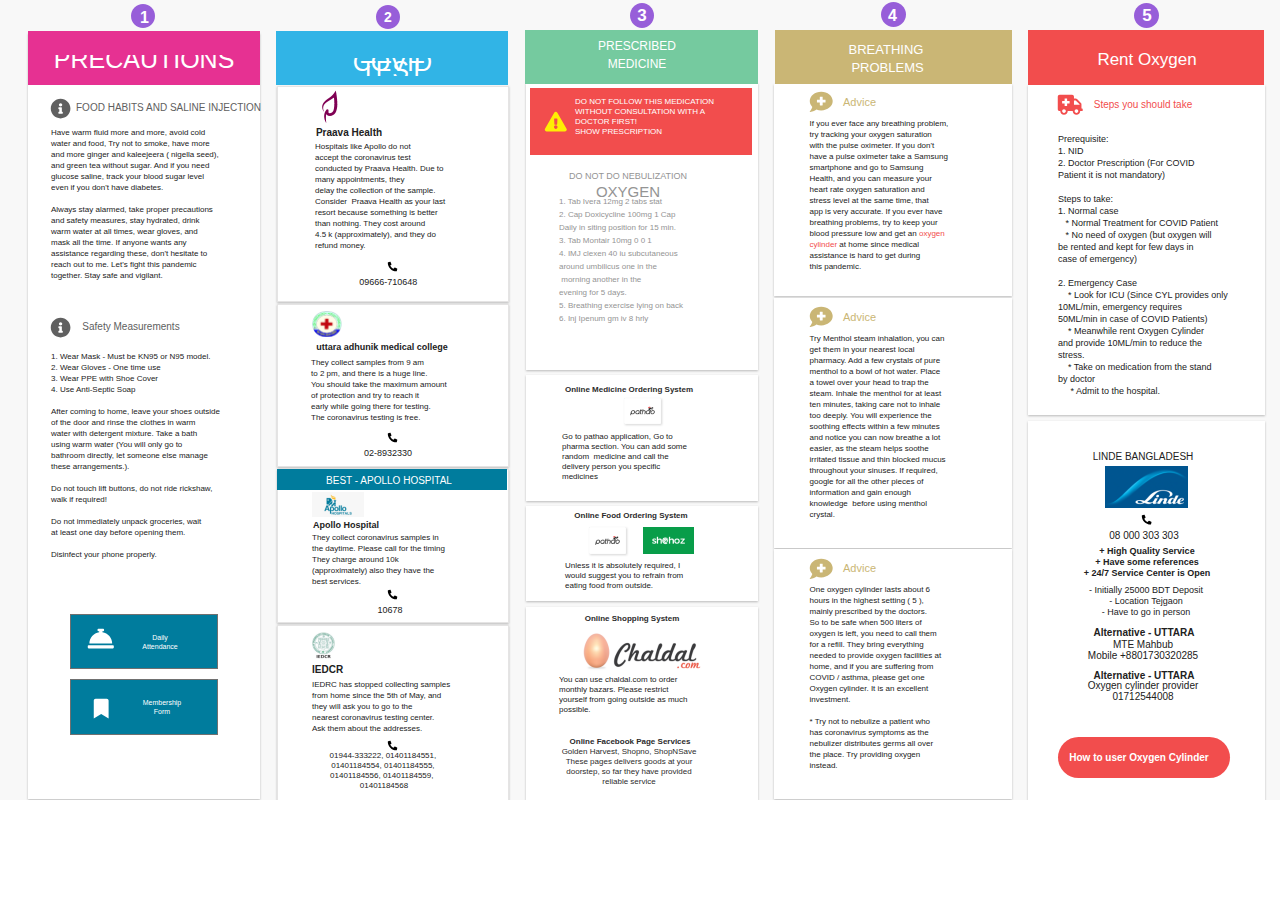
<file: websiteSmall1280/websiteSmall1280.html>
<!DOCTYPE html>
    <html>

    <head>
        <meta charset="utf-8">
        <title>Covid Support</title>
        <script src="../changeWindow.js"></script>
        <meta name="viewport" content="width=device-width, initial-scale=1.0">
        <link rel="stylesheet" href="websiteSmall1280.css">
    </head>

    <body onresize="changeWindow()">
        <div data-layer="b1fd8953-b480-47b9-bcc9-fd06b30cd1ab" class="websiteSmall1280">        <svg data-layer="f03171e4-5dd1-476c-ada0-281681a8ae52" preserveAspectRatio="none" viewBox="-0.75 -0.75 1281.5 801.5" class="path65"><path d="M 0 0 L 1280 0 L 1280 800 L 0 800 L 0 0 Z"  /></svg>
        <div data-layer="dbc20aef-ae56-4719-828f-ebdbc0824c1e" class="group145">            <div data-layer="76cc8ee8-384c-4697-bd40-c7099ddcfb16" class="rectangle112"></div>
            <div data-layer="bafcf404-5c32-47d1-9727-06a656100594" class="rectangle128"></div>
            <div data-layer="55b193f2-2465-47b6-8ddb-663f9c0ae026" class="rectangle127"></div>
            <div data-layer="11bfa1aa-5555-44a5-9633-9fb5df6badc9" class="rentOxygen">Rent Oxygen</div>
            <div data-layer="0b48197b-5194-4526-8efa-fb34381efc7e" class="stepsYouShouldTake">Steps you should take</div>
            <div data-layer="239e233d-4d08-4b7a-9429-f68a01ec8847" class="prerequisite1Nid2DoctorPrescriptionForCovidpatientItIsNotMandatorystepsToTake1NormalCaseNormalTreatmentForCovidPatientNoNeedOfOxygenButOxygenWillBeRentedAndKeptForFewDaysInCaseOfEmergency2"><br />Prerequisite: <br />1. NID<br />2. Doctor Prescription (For COVID<br />Patient it is not mandatory)<br /><br />Steps to take:<br />1. Normal case<br />   * Normal Treatment for COVID Patient<br />   * No need of oxygen (but oxygen will <br />be rented and kept for few days in <br />case of emergency)<br /><br />2. Emergency Case<br />    * Look for ICU (Since CYL provides only<br />10ML/min, emergency requires <br />50ML/min in case of COVID Patients)<br />    * Meanwhile rent Oxygen Cylinder <br />and provide 10ML/min to reduce the <br />stress.<br />    * Take on medication from the stand <br />by doctor<br />     * Admit to the hospital.</div>
            <svg data-layer="be72a5f3-59d5-46bc-aa48-665fc5e396a0" preserveAspectRatio="none" viewBox="-0.75 -0.75 25.9775390625 21.082015991210938" class="fontawsomeAmbulance"><path d="M 23.8655834197998 13.46263694763184 L 23.2536449432373 13.46263694763184 L 23.2536449432373 9.328229904174805 C 23.2536449432373 8.842504501342773 23.05858993530273 8.37590217590332 22.71437644958496 8.031686782836914 L 18.89358711242676 4.210898399353027 C 18.54937171936035 3.8666832447052 18.08276748657227 3.67162823677063 17.59704399108887 3.67162823677063 L 15.9103889465332 3.67162823677063 L 15.9103889465332 1.835814118385315 C 15.9103889465332 0.8222917318344116 15.08809661865234 0 14.07457447052002 0 L 1.835814118385315 0 C 0.8222917318344116 0 0 0.8222917318344116 0 1.835814118385315 L 0 14.07457447052002 C 0 15.08809661865234 0.8222917318344116 15.9103889465332 1.835814118385315 15.9103889465332 L 2.447751998901367 15.9103889465332 C 2.447751998901367 17.93743324279785 4.09233570098877 19.58201599121094 6.119380474090576 19.58201599121094 C 8.146425247192383 19.58201599121094 9.791007995605469 17.93743324279785 9.791007995605469 15.9103889465332 L 14.68651294708252 15.9103889465332 C 14.68651294708252 17.93743324279785 16.33109664916992 19.58201599121094 18.35814094543457 19.58201599121094 C 20.38518524169922 19.58201599121094 22.02976989746094 17.93743324279785 22.02976989746094 15.9103889465332 L 23.8655834197998 15.9103889465332 C 24.2021484375 15.9103889465332 24.4775218963623 15.6350154876709 24.4775218963623 15.2984504699707 L 24.4775218963623 14.07457447052002 C 24.4775218963623 13.73801040649414 24.2021484375 13.46263694763184 23.8655834197998 13.46263694763184 Z M 6.119380474090576 17.74620246887207 C 5.105857849121094 17.74620246887207 4.283565998077393 16.92391204833984 4.283565998077393 15.9103889465332 C 4.283565998077393 14.89686679840088 5.105857849121094 14.07457447052002 6.119380474090576 14.07457447052002 C 7.1329026222229 14.07457447052002 7.955194473266602 14.89686679840088 7.955194473266602 15.9103889465332 C 7.955194473266602 16.92391204833984 7.1329026222229 17.74620246887207 6.119380474090576 17.74620246887207 Z M 11.62682247161865 8.261163711547852 C 11.62682247161865 8.429445266723633 11.4891357421875 8.567131996154785 11.3208532333374 8.567131996154785 L 9.179070472717285 8.567131996154785 L 9.179070472717285 10.70891571044922 C 9.179070472717285 10.87719821929932 9.041383743286133 11.01488494873047 8.873101234436035 11.01488494873047 L 7.03728723526001 11.01488494873047 C 6.86900520324707 11.01488494873047 6.731318473815918 10.87719821929932 6.731318473815918 10.70891571044922 L 6.731318473815918 8.567131996154785 L 4.589535236358643 8.567131996154785 C 4.421252250671387 8.567131996154785 4.283565998077393 8.429445266723633 4.283565998077393 8.261163711547852 L 4.283565998077393 6.425349235534668 C 4.283565998077393 6.25706672668457 4.421252250671387 6.119380474090576 4.589535236358643 6.119380474090576 L 6.731318473815918 6.119380474090576 L 6.731318473815918 3.977597236633301 C 6.731318473815918 3.809314012527466 6.86900520324707 3.67162823677063 7.03728723526001 3.67162823677063 L 8.873101234436035 3.67162823677063 C 9.041383743286133 3.67162823677063 9.179070472717285 3.809314012527466 9.179070472717285 3.977597236633301 L 9.179070472717285 6.119380474090576 L 11.3208532333374 6.119380474090576 C 11.4891357421875 6.119380474090576 11.62682247161865 6.25706672668457 11.62682247161865 6.425349235534668 L 11.62682247161865 8.261163711547852 Z M 18.35814094543457 17.74620246887207 C 17.34461784362793 17.74620246887207 16.5223274230957 16.92391204833984 16.5223274230957 15.9103889465332 C 16.5223274230957 14.89686679840088 17.34461784362793 14.07457447052002 18.35814094543457 14.07457447052002 C 19.37166404724121 14.07457447052002 20.19395446777344 14.89686679840088 20.19395446777344 15.9103889465332 C 20.19395446777344 16.92391204833984 19.37166404724121 17.74620246887207 18.35814094543457 17.74620246887207 Z M 21.41783142089844 9.791007995605469 L 15.9103889465332 9.791007995605469 L 15.9103889465332 5.507442474365234 L 17.59704399108887 5.507442474365234 L 21.41783142089844 9.328229904174805 L 21.41783142089844 9.791007995605469 Z"  /></svg>
            <svg data-layer="e65c4f25-5a91-4112-b506-502c8f6c9f9a" preserveAspectRatio="none" viewBox="-0.7500000894069672 -0.7436418235301971 10.798095703125 10.798004150390625" class="fontawsomePhoneAlt666e9f84"><path d="M 9.032800674438477 6.576674461364746 L 6.998835563659668 5.704975128173828 C 6.820343017578125 5.628905296325684 6.61305570602417 5.679986476898193 6.490345001220703 5.830282211303711 L 5.58958911895752 6.930801868438721 C 4.175936698913574 6.264278411865234 3.038271427154541 5.126613616943359 2.371747493743896 3.712960004806519 L 3.472268581390381 2.812205791473389 C 3.622889995574951 2.689701795578003 3.67402982711792 2.482177495956421 3.597575426101685 2.303714990615845 L 2.725875854492188 0.2697502374649048 C 2.641626596450806 0.07659357041120529 2.431954622268677 -0.02938608825206757 2.226464986801147 0.01732056029140949 L 0.3377832770347595 0.4531700909137726 C 0.1400186568498611 0.4988381564617157 -4.568606163957156e-05 0.6749728322029114 -6.753949577387175e-08 0.8779418468475342 C -6.753949577387175e-08 5.536084175109863 3.775546312332153 9.304365158081055 8.426424026489258 9.304365158081055 C 8.629462242126465 9.304497718811035 8.805696487426758 9.164414405822754 8.851378440856934 8.966582298278809 L 9.287227630615234 7.077901840209961 C 9.33363151550293 6.871425151824951 9.226861953735352 6.661088943481445 9.032800674438477 6.576674461364746 Z"  /></svg>
            <div data-layer="d1118ce8-91b2-42c6-b5cd-2240abdc99d0" class="x08000303303">08 000 303 303</div>
            <div data-layer="fdd8edc6-f011-400b-b66c-9ef0259eb1ae" class="alternativeUttara8d0d5a8e">Alternative - UTTARA</div>
            <div data-layer="398455f3-9335-438d-9167-3a91afbdb780" class="alternativeUttara">Alternative - UTTARA</div>
            <div data-layer="d1052409-7fe7-47fb-bb5c-0250c245775f" class="mteMahbubmobile8801730320285">MTE Mahbub<br />Mobile +8801730320285</div>
            <div data-layer="299ab173-b5f9-4728-a6d1-844fc71c273b" class="oxygenCylinderProvider01712544008"><span class="oxygenCylinderProvider01712544008-0">Oxygen cylinder provider<br /></span><span class="oxygenCylinderProvider01712544008-25">01712544008</span></div>
            <div data-layer="85167e83-c904-4189-93e5-14ad28c0fa26" class="xHighQualityServiceHaveSomeReferences247ServiceCenterIsOpen">+ High Quality Service<br />+ Have some references<br />+ 24/7 Service Center is Open</div>
            <div data-layer="ee2ab962-b349-4a55-867d-03ef4daa21c3" class="xInitially25000BdtDepositLocationTejgaonHaveToGoInPerson">- Initially 25000 BDT Deposit<br />- Location Tejgaon<br />- Have to go in person</div>
            <div data-layer="bdeae3e8-cb58-4b06-91f0-c7ecd77723a6" class="lindeBangladesh">LINDE BANGLADESH</div>
            <div data-layer="8e05d759-d2e0-4c4a-aa60-d08dbdba50bc" class="image3"></div>
            <div data-layer="9610b445-1787-4f39-9cb1-23df96f535ff" class="rectangle107"></div>
            <div data-layer="8765451a-16d4-4821-9e3c-04163f93746f" class="howToUserOxygenCylinder">How to user Oxygen Cylinder</div>
            <svg data-layer="cc43c641-29d0-4705-be0b-9088b677d008" preserveAspectRatio="none" viewBox="0 0 25 25" class="ellipse11"><path d="M 12.5 0 C 19.4035587310791 0 25 5.596441268920898 25 12.5 C 25 19.4035587310791 19.4035587310791 25 12.5 25 C 5.596441268920898 25 0 19.4035587310791 0 12.5 C 0 5.596441268920898 5.596441268920898 0 12.5 0 Z"  /></svg>
            <div data-layer="df12f3c0-5326-4ed0-9493-dae9ca2f6850" class="x5">5</div>
</div>
        <div data-layer="12d13d61-3ea1-4168-a468-5f8c1bc83574" class="group146">            <div data-layer="ffd3fe87-905f-475e-a784-12df58e362b2" class="rectangle111"></div>
            <div data-layer="e48ad87c-6ba0-4040-982b-0d74fe11e772" class="rectangle125"></div>
            <div data-layer="ca1f255f-bb62-4468-bd9c-0ca8cb512901" class="rectangle126"></div>
            <div data-layer="41a37bf9-17fc-4917-af9b-5fd9ef525aeb" class="group125">                <div data-layer="d19d3d6e-a14f-4fb7-bf5d-dbdb37e5cb72" class="rectangle121"></div>
</div>
            <div data-layer="51a500dd-86a8-48d9-bfd7-e5229d4e5949" class="breathingProblems">BREATHING <br />PROBLEMS</div>
            <svg data-layer="6a3ba65c-4bcc-4923-a215-e2e823d5b70f" preserveAspectRatio="none" viewBox="-0.75 31.25 23.966552734375 21.158157348632812" class="fontawsomeCommentMedical978105b0"><path d="M 11.23323154449463 32 C 5.02950382232666 32 0 36.08609008789063 0 41.12700271606445 C 0 43.30168533325195 0.939466655254364 45.29558563232422 2.50114917755127 46.86384963989258 C 1.950896263122559 49.07143783569336 0.1184754744172096 51.04383850097656 0.0965355783700943 51.06577682495117 C 0.0001752135722199455 51.16756057739258 -0.02640447951853275 51.31690979003906 0.02892246097326279 51.44568634033203 C 0.08424939960241318 51.57446670532227 0.2108781486749649 51.65798950195313 0.35103839635849 51.65815734863281 C 3.258514642715454 51.65815734863281 5.44109582901001 50.26497268676758 6.5205397605896 49.40361022949219 C 8.027447700500488 49.96841812133789 9.623954772949219 50.25650405883789 11.23323249816895 50.25400161743164 C 17.43739700317383 50.25400161743164 22.46646308898926 46.16791534423828 22.46646308898926 41.12700271606445 C 22.46646308898926 36.08609008789063 17.43739700317383 32 11.23323154449463 32 Z M 15.44569206237793 42.18011856079102 C 15.44569206237793 42.37398910522461 15.28852558135986 42.53115844726563 15.09465312957764 42.53115844726563 L 12.63738536834717 42.53115844726563 L 12.63738536834717 44.98842620849609 C 12.63738536834717 45.18229675292969 12.4802188873291 45.33946228027344 12.28634643554688 45.33946228027344 L 10.18011569976807 45.33946228027344 C 9.986242294311523 45.33946228027344 9.82907772064209 45.18229675292969 9.82907772064209 44.98842620849609 L 9.82907772064209 42.53115844726563 L 7.37180757522583 42.53115844726563 C 7.177934646606445 42.53115844726563 7.020769119262695 42.37398910522461 7.020769119262695 42.18011856079102 L 7.020769119262695 40.07389068603516 C 7.020769119262695 39.88002014160156 7.177934646606445 39.72284698486328 7.37180757522583 39.72284698486328 L 9.82907772064209 39.72284698486328 L 9.82907772064209 37.26557540893555 C 9.82907772064209 37.07170486450195 9.986242294311523 36.91454315185547 10.18011569976807 36.91454315185547 L 12.28634643554688 36.91454315185547 C 12.4802188873291 36.91454315185547 12.63738536834717 37.07170486450195 12.63738536834717 37.26557540893555 L 12.63738536834717 39.72284698486328 L 15.09465312957764 39.72284698486328 C 15.28852558135986 39.72284698486328 15.44569206237793 39.88002014160156 15.44569206237793 40.07389068603516 L 15.44569206237793 42.18011856079102 Z"  /></svg>
            <div data-layer="45124790-fab6-4b36-a5fd-8ed3bfd7d235" class="advice0bfa5175">Advice</div>
            <div data-layer="2b4999af-018f-44ab-99f7-4344eb775b45" class="[base64]"><span class="[base64]">If you ever face any breathing problem,<br />try tracking your oxygen saturation <br />with the pulse oximeter. If you don't <br />have a pulse oximeter take a Samsung <br />smartphone and go to Samsung <br />Health, and you can measure your <br />heart rate oxygen saturation and <br />stress level at the same time, that <br />app is very accurate. If you ever have <br />breathing problems, try to keep your<br />blood pressure low and get an </span><span class="[base64]">oxygen <br />cylinder</span><span class="[base64]"> at home since medical <br />assistance is hard to get during<br />this pandemic. </span></div>
            <svg data-layer="95d87a1d-94de-4984-86d1-7405c0a0c53d" preserveAspectRatio="none" viewBox="-0.75 31.25 23.966552734375 21.158172607421875" class="fontawsomeCommentMedical629bc01d"><path d="M 11.23323154449463 32 C 5.02950382232666 32 0 36.08609008789063 0 41.12700271606445 C 0 43.30168533325195 0.939466655254364 45.29558563232422 2.50114917755127 46.86384963989258 C 1.950896263122559 49.07143783569336 0.1184754744172096 51.04383850097656 0.0965355783700943 51.06577682495117 C 0.0001752135722199455 51.16756057739258 -0.02640447951853275 51.31690979003906 0.02892246097326279 51.44568634033203 C 0.08424939960241318 51.57446670532227 0.2108781486749649 51.65798950195313 0.35103839635849 51.65815734863281 C 3.258514642715454 51.65815734863281 5.44109582901001 50.26497268676758 6.5205397605896 49.40361022949219 C 8.027447700500488 49.96841812133789 9.623954772949219 50.25650405883789 11.23323249816895 50.25400161743164 C 17.43739700317383 50.25400161743164 22.46646308898926 46.16791534423828 22.46646308898926 41.12700271606445 C 22.46646308898926 36.08609008789063 17.43739700317383 32 11.23323154449463 32 Z M 15.44569206237793 42.18011856079102 C 15.44569206237793 42.37398910522461 15.28852558135986 42.53115844726563 15.09465312957764 42.53115844726563 L 12.63738536834717 42.53115844726563 L 12.63738536834717 44.98842620849609 C 12.63738536834717 45.18229675292969 12.4802188873291 45.33946228027344 12.28634643554688 45.33946228027344 L 10.18011569976807 45.33946228027344 C 9.986242294311523 45.33946228027344 9.82907772064209 45.18229675292969 9.82907772064209 44.98842620849609 L 9.82907772064209 42.53115844726563 L 7.37180757522583 42.53115844726563 C 7.177934646606445 42.53115844726563 7.020769119262695 42.37398910522461 7.020769119262695 42.18011856079102 L 7.020769119262695 40.07389068603516 C 7.020769119262695 39.88002014160156 7.177934646606445 39.72284698486328 7.37180757522583 39.72284698486328 L 9.82907772064209 39.72284698486328 L 9.82907772064209 37.26557540893555 C 9.82907772064209 37.07170486450195 9.986242294311523 36.91454315185547 10.18011569976807 36.91454315185547 L 12.28634643554688 36.91454315185547 C 12.4802188873291 36.91454315185547 12.63738536834717 37.07170486450195 12.63738536834717 37.26557540893555 L 12.63738536834717 39.72284698486328 L 15.09465312957764 39.72284698486328 C 15.28852558135986 39.72284698486328 15.44569206237793 39.88002014160156 15.44569206237793 40.07389068603516 L 15.44569206237793 42.18011856079102 Z"  /></svg>
            <div data-layer="a2f2d25f-36bc-4eb5-9ee4-8563b6da987b" class="advice881aa4ce">Advice</div>
            <div data-layer="5c6c9355-47f4-47fa-9090-cf7570d3766b" class="tryMentholSteamInhalationYouCanGetThemInYourNearestLocalPharmacyAddAFewCrystalsOfPureMentholToABowlOfHotWaterPlaceaTowelOverYourHeadToTrapTheSteamInhaleTheMentholForAtLeastTenMinutesTakingCareNotToI">Try Menthol steam inhalation, you can <br />get them in your nearest local <br />pharmacy. Add a few crystals of pure <br />menthol to a bowl of hot water. Place<br />a towel over your head to trap the <br />steam. Inhale the menthol for at least <br />ten minutes, taking care not to inhale <br />too deeply. You will experience the <br />soothing effects within a few minutes <br />and notice you can now breathe a lot <br />easier, as the steam helps soothe <br />irritated tissue and thin blocked mucus <br />throughout your sinuses. If required, <br />google for all the other pieces of <br />information and gain enough <br />knowledge  before using menthol <br />crystal. </div>
            <svg data-layer="f5b2f696-c70f-48b2-9c86-834d7938baab" preserveAspectRatio="none" viewBox="-0.75 31.25 23.966552734375 21.15814208984375" class="fontawsomeCommentMedical"><path d="M 11.23323154449463 32 C 5.02950382232666 32 0 36.08609008789063 0 41.12700271606445 C 0 43.30168533325195 0.939466655254364 45.29558563232422 2.50114917755127 46.86384963989258 C 1.950896263122559 49.07143783569336 0.1184754744172096 51.04383850097656 0.0965355783700943 51.06577682495117 C 0.0001752135722199455 51.16756057739258 -0.02640447951853275 51.31690979003906 0.02892246097326279 51.44568634033203 C 0.08424939960241318 51.57446670532227 0.2108781486749649 51.65798950195313 0.35103839635849 51.65815734863281 C 3.258514642715454 51.65815734863281 5.44109582901001 50.26497268676758 6.5205397605896 49.40361022949219 C 8.027447700500488 49.96841812133789 9.623954772949219 50.25650405883789 11.23323249816895 50.25400161743164 C 17.43739700317383 50.25400161743164 22.46646308898926 46.16791534423828 22.46646308898926 41.12700271606445 C 22.46646308898926 36.08609008789063 17.43739700317383 32 11.23323154449463 32 Z M 15.44569206237793 42.18011856079102 C 15.44569206237793 42.37398910522461 15.28852558135986 42.53115844726563 15.09465312957764 42.53115844726563 L 12.63738536834717 42.53115844726563 L 12.63738536834717 44.98842620849609 C 12.63738536834717 45.18229675292969 12.4802188873291 45.33946228027344 12.28634643554688 45.33946228027344 L 10.18011569976807 45.33946228027344 C 9.986242294311523 45.33946228027344 9.82907772064209 45.18229675292969 9.82907772064209 44.98842620849609 L 9.82907772064209 42.53115844726563 L 7.37180757522583 42.53115844726563 C 7.177934646606445 42.53115844726563 7.020769119262695 42.37398910522461 7.020769119262695 42.18011856079102 L 7.020769119262695 40.07389068603516 C 7.020769119262695 39.88002014160156 7.177934646606445 39.72284698486328 7.37180757522583 39.72284698486328 L 9.82907772064209 39.72284698486328 L 9.82907772064209 37.26557540893555 C 9.82907772064209 37.07170486450195 9.986242294311523 36.91454315185547 10.18011569976807 36.91454315185547 L 12.28634643554688 36.91454315185547 C 12.4802188873291 36.91454315185547 12.63738536834717 37.07170486450195 12.63738536834717 37.26557540893555 L 12.63738536834717 39.72284698486328 L 15.09465312957764 39.72284698486328 C 15.28852558135986 39.72284698486328 15.44569206237793 39.88002014160156 15.44569206237793 40.07389068603516 L 15.44569206237793 42.18011856079102 Z"  /></svg>
            <div data-layer="8f9ff6b4-8fe1-4b30-98ec-4ac79664bb16" class="advice">Advice</div>
            <div data-layer="d9806f07-b26b-4a6e-ac7c-ad5eb5391371" class="oneOxygenCylinderLastsAbout6HoursInTheHighestSetting5MainlyPrescribedByTheDoctorsSoToBeSafeWhen500LitersOfoxygenIsLeftYouNeedToCallThemForARefillTheyBringEverythingNeededToProvideOxygenFacilitiesAt">One oxygen cylinder lasts about 6 <br />hours in the highest setting ( 5 ), <br />mainly prescribed by the doctors.  <br />So to be safe when 500 liters of<br />oxygen is left, you need to call them <br />for a refill. They bring everything <br />needed to provide oxygen facilities at <br />home, and if you are suffering from <br />COVID / asthma, please get one <br />Oxygen cylinder. It is an excellent <br />investment. <br /><br />* Try not to nebulize a patient who <br />has coronavirus symptoms as the <br />nebulizer distributes germs all over<br />the place. Try providing oxygen <br />instead. </div>
            <svg data-layer="22597355-3d66-45a5-b66c-8de0b4b53bfa" preserveAspectRatio="none" viewBox="0 0 25 25" class="ellipse10"><path d="M 12.5 0 C 19.4035587310791 0 25 5.596441268920898 25 12.5 C 25 19.4035587310791 19.4035587310791 25 12.5 25 C 5.596441268920898 25 0 19.4035587310791 0 12.5 C 0 5.596441268920898 5.596441268920898 0 12.5 0 Z"  /></svg>
            <div data-layer="41d53aee-c3b3-4b57-bfc3-d1f129696297" class="x4">4</div>
</div>
        <div data-layer="9c5c467c-8dc6-4d84-adc9-8d276abc621e" class="group147">            <div data-layer="73f85251-e9f2-412b-be17-7e50bed4c59a" class="rectangle110"></div>
            <div data-layer="049e8bd4-f6e6-4005-9e81-997e0c02a740" class="rectangle122"></div>
            <div data-layer="e86ba6e6-6333-4cef-aa0e-ff60345c9432" class="rectangle123"></div>
            <div data-layer="518e176b-9bad-4464-8d5c-515914f91f91" class="rectangle124"></div>
            <div data-layer="91616572-8437-4650-bcb6-bf6c8a0ed927" class="rectangle120"></div>
            <div data-layer="a0a84763-86bf-4842-9922-b664e0af7ef6" class="group126">                <div data-layer="a8c13c4b-256b-49a4-98fa-04e5b58ef0aa" class="rectangle119"></div>
                <div data-layer="ab848528-ca46-47cc-9063-0e63aff26a3a" class="prescribedMedicine">PRESCRIBED <br />MEDICINE</div>
</div>
            <div data-layer="36f61278-a51b-4654-a5fa-0c7fad3a452a" class="hide">                <div data-layer="5e7c8f2f-4331-45f4-8291-52db158f781b" class="doNotDoNebulizationoxygen"><span class="doNotDoNebulizationoxygen-0">DO NOT DO NEBULIZATION<br /></span><span class="doNotDoNebulizationoxygen-23">OXYGEN</span></div>
                <div data-layer="e0c08a33-02da-49a0-84ee-893896c0a49f" class="x1TabIvera12mg2TabsStat2CapDoxicycline100mg1CapdailyInSitingPositionFor15Min3TabMontair10mg0014ImjClexen40IuSubcutaneousAroundUmbilicusOneInTheMorningAnotherInTheeveningFor5Days5BreathingExerciseLyin">1. Tab Ivera 12mg 2 tabs stat<br />2. Cap Doxicycline 100mg 1 Cap<br />Daily in siting position for 15 min.<br />3. Tab Montair 10mg 0 0 1<br />4. IMJ clexen 40 iu subcutaneous <br />around umbilicus one in the<br /> morning another in the<br />evening for 5 days.<br />5. Breathing exercise lying on back<br />6. Inj Ipenum gm iv 8 hrly</div>
</div>
            <div data-layer="d54025dd-5cb1-41ec-b89e-44333c663b92" class="doNotFollowThisMedicationwithoutConsultationWithAdoctorFirstshowPrescription">DO NOT FOLLOW THIS MEDICATION<br />WITHOUT CONSULTATION WITH A<br />DOCTOR FIRST!<br />SHOW PRESCRIPTION</div>
            <svg data-layer="68a5ef1c-9f7d-4d8d-a442-a5813d1ac164" preserveAspectRatio="none" viewBox="0 0 24 25" class="ellipse9"><path d="M 12 0 C 18.62741661071777 0 24 5.596441268920898 24 12.5 C 24 19.4035587310791 18.62741661071777 25 12 25 C 5.372583389282227 25 0 19.4035587310791 0 12.5 C 0 5.596441268920898 5.372583389282227 0 12 0 Z"  /></svg>
            <div data-layer="22d9d20d-3c1e-4695-a3cd-63981b8f7eec" class="x3">3</div>
            <div data-layer="66577463-1029-42a8-8cde-d6a300fe304d" class="onlineMedicineOrderingSystem">Online Medicine Ordering System</div>
            <div data-layer="8af2fc0f-21ad-4b3d-878f-4ee5959f1476" class="image4"></div>
            <div data-layer="ae8f48b3-79b8-40bb-b0e6-e50ebb62cd3e" class="goToPathaoApplicationGoToPharmaSectionYouCanAddSomeRandomMedicineAndCallTheDeliveryPersonYouSpecificMedicines">Go to pathao application, Go to <br />pharma section. You can add some <br />random  medicine and call the <br />delivery person you specific <br />medicines</div>
            <div data-layer="0ac8d6b6-f204-498e-8985-0ec56915acf6" class="onlineFoodOrderingSystem">Online Food Ordering System</div>
            <div data-layer="46bcb397-7a09-4a9a-bf43-c4e02a19a72c" class="group135">                <div data-layer="358d7593-9d41-4ea0-8737-0b3968446330" class="image5"></div>
                <div data-layer="aaf81405-82eb-454a-8ff4-d8848537d48f" class="image6"></div>
</div>
            <div data-layer="3509800c-f003-4ed8-8147-586e391e1377" class="unlessItIsAbsolutelyRequiredIWouldSuggestYouToRefrainFromeatingFoodFromOutside">Unless it is absolutely required, I <br />would suggest you to refrain from<br />eating food from outside.</div>
            <div data-layer="143ca05b-46d6-490b-b182-982afb58ed73" class="onlineShoppingSystem">Online Shopping System</div>
            <div data-layer="99b088e4-d59f-4372-938a-25fd01867917" class="onlineFacebookPageServices">Online Facebook Page Services</div>
            <div data-layer="04428cc5-3f65-471f-baa0-bdd2f055ea41" class="goldenHarvestShopnoShopnsavethesePagesDeliversGoodsAtYourdoorstepSoFarTheyHaveProvidedreliableService">Golden Harvest, Shopno, ShopNSave<br />These pages delivers goods at your<br />doorstep, so far they have provided<br />reliable service</div>
            <div data-layer="77b60bcf-b802-4cd4-a445-888d7c8f0666" class="youCanUseChaldalcomToOrdermonthlyBazarsPleaseRestrictyourselfFromGoingOutsideAsMuchpossible">You can use chaldal.com to order<br />monthly bazars. Please restrict<br />yourself from going outside as much<br />possible.</div>
            <div data-layer="8141f298-9313-4eff-b0fb-13d14def0feb" class="image7"></div>
            <svg data-layer="8fa9e4b1-5a46-4db3-8e53-5c0559d85c9d" preserveAspectRatio="none" viewBox="-0.7502857446670532 -0.7500020265579224 23.0693359375 20.69647216796875" class="fontawsomeExclamationTriangle"><path d="M 21.32623481750488 16.49745941162109 C 22.01742362976074 17.69701194763184 21.14982414245605 19.19647598266602 19.76931381225586 19.19647598266602 L 1.799186229705811 19.19647598266602 C 0.4160191416740417 19.19647598266602 -0.4475756883621216 17.69468688964844 0.2422666400671005 16.49745941162109 L 9.227442741394043 0.8992707133293152 C 9.918970108032227 -0.3008465468883514 11.65099048614502 -0.2986720204353333 12.34128093719482 0.8992707133293152 L 21.32623291015625 16.49745941162109 Z M 10.78436183929443 13.27256202697754 C 9.833029747009277 13.27256202697754 9.061816215515137 14.04473304748535 9.061816215515137 14.99724578857422 C 9.061816215515137 15.94975757598877 9.833029747009277 16.7219295501709 10.78436183929443 16.7219295501709 C 11.73569393157959 16.7219295501709 12.50690841674805 15.94975757598877 12.50690841674805 14.99724578857422 C 12.50690841674805 14.04473304748535 11.73569393157959 13.27256202697754 10.78436183929443 13.27256202697754 Z M 9.148953437805176 7.073225498199463 L 9.426733016967773 12.17228889465332 C 9.439726829528809 12.41089630126953 9.636771202087402 12.59768676757813 9.875418663024902 12.59768676757813 L 11.69330406188965 12.59768676757813 C 11.93195056915283 12.59768676757813 12.12899589538574 12.41089630126953 12.14198875427246 12.17228889465332 L 12.41976833343506 7.073224544525146 C 12.43381023406982 6.815496444702148 12.22886657714844 6.598786354064941 11.97108268737793 6.598786354064941 L 9.597601890563965 6.598786354064941 C 9.339818954467773 6.598786354064941 9.134910583496094 6.815496444702148 9.148953437805176 7.073224544525146 Z"  /></svg>
</div>
        <div data-layer="ea32555b-3fe0-40ee-8bb1-b4c7e623c728" class="group148">            <div data-layer="83035305-7555-4df6-86ff-b086c8dc9dc5" class="rectangle109"></div>
            <div data-layer="f66958ee-d806-4795-9b00-f3b9a71ee830" class="rectangle114"></div>
            <div data-layer="f0493ba6-043c-4621-b6a3-704c84384d4d" class="rectangle115"></div>
            <div data-layer="c2942ebe-e9ac-4e49-84a8-605f3976304a" class="rectangle116"></div>
            <div data-layer="6d3ca178-c8e9-4d1f-8fcc-ffb0af6aa4bf" class="group69">                <div data-layer="5fea473c-faa9-4cf3-a6ed-cc89462466e1" class="rectangle117"></div>
                <div data-layer="6fcf86c8-a36d-4a5e-a905-6a9bb992eb3a" class="covidTest">COVID TEST</div>
</div>
            <div data-layer="e9cae2da-c9b4-4b1c-9b32-4ed9b7f37235" class="maskGroup1"></div>
            <div data-layer="a36051e3-4b2e-4060-9a9a-7c71c80e4eeb" class="praavaHealth">Praava Health</div>
            <div data-layer="c87d6284-a1e7-42c5-901f-ca14f9d45112" class="uttaraAdhunikMedicalCollege">uttara adhunik medical college</div>
            <div data-layer="d8619d38-a957-47c4-aa65-e6d960b54e49" class="apolloHospital">Apollo Hospital</div>
            <div data-layer="72863f56-9bd1-44b6-a332-69146f3c1499" class="iedcr">IEDCR</div>
            <div data-layer="83480988-db24-4fe2-9c35-1f8275ec3738" class="[base64]">Hospitals like Apollo do not <br />accept the coronavirus test <br />conducted by Praava Health. Due to <br />many appointments, they<br />delay the collection of the sample. <br />Consider  Praava Health as your last <br />resort because something is better <br />than nothing. They cost around<br />4.5 k (approximately), and they do<br />refund money.</div>
            <div data-layer="024e06d9-1ae9-42b0-b793-ffa7f3579414" class="theyCollectSamplesFrom9AmTo2PmAndThereIsAHugeLineYouShouldTakeTheMaximumAmountOfProtectionAndTryToReachItEarlyWhileGoingThereForTestingTheCoronavirusTestingIsFree"><span class="theyCollectSamplesFrom9AmTo2PmAndThereIsAHugeLineYouShouldTakeTheMaximumAmountOfProtectionAndTryToReachItEarlyWhileGoingThereForTestingTheCoronavirusTestingIsFree-0">They collect samples from 9 </span><span class="theyCollectSamplesFrom9AmTo2PmAndThereIsAHugeLineYouShouldTakeTheMaximumAmountOfProtectionAndTryToReachItEarlyWhileGoingThereForTestingTheCoronavirusTestingIsFree-28">am <br /></span><span class="theyCollectSamplesFrom9AmTo2PmAndThereIsAHugeLineYouShouldTakeTheMaximumAmountOfProtectionAndTryToReachItEarlyWhileGoingThereForTestingTheCoronavirusTestingIsFree-32">to 2 </span><span class="theyCollectSamplesFrom9AmTo2PmAndThereIsAHugeLineYouShouldTakeTheMaximumAmountOfProtectionAndTryToReachItEarlyWhileGoingThereForTestingTheCoronavirusTestingIsFree-37">pm</span><span class="theyCollectSamplesFrom9AmTo2PmAndThereIsAHugeLineYouShouldTakeTheMaximumAmountOfProtectionAndTryToReachItEarlyWhileGoingThereForTestingTheCoronavirusTestingIsFree-39">, and there is a huge line. <br />You should take the maximum amount <br />of protection and try to reach it <br />early while going there for testing. <br />The coronavirus testing is free. </span></div>
            <div data-layer="1ec0bd70-f66c-4763-a92b-6ba040bb5c05" class="theyCollectCoronavirusSamplesInTheDaytimePleaseCallForTheTimingTheyChargeAround10kApproximatelyAlsoTheyHaveTheBestServices">They collect coronavirus samples in <br />the daytime. Please call for the timing <br />They charge around 10k <br />(approximately) also they have the <br />best services.</div>
            <div data-layer="885bfff3-55ce-4c0a-bcb0-ac1edfabd09b" class="iedrcHasStoppedCollectingSamplesFromHomeSinceThe5thOfMayAndTheyWillAskYouToGoToTheNearestCoronavirusTestingCenterAskThemAboutTheAddresses">IEDRC has stopped collecting samples <br />from home since the 5th of May, and <br />they will ask you to go to the <br />nearest coronavirus testing center. <br />Ask them about the addresses.</div>
            <svg data-layer="9669b653-4d12-46b4-b5b5-fad2550163e0" preserveAspectRatio="none" viewBox="-0.7500000690520494 -0.7436418533325195 10.587646484375 10.587615966796875" class="fontawsomePhoneAlt22313c43"><path d="M 8.828407287597656 6.428001403808594 L 6.840466499328613 5.576026916503906 C 6.666012763977051 5.501678466796875 6.463415622711182 5.5516037940979 6.343481540679932 5.698498249053955 L 5.463108062744141 6.774115562438965 C 4.081443786621094 6.122673988342285 2.969521522521973 5.01075267791748 2.318079948425293 3.629087448120117 L 3.393698453903198 2.748715162277222 C 3.540911197662354 2.628983497619629 3.590893983840942 2.426155090332031 3.516169786453247 2.251730442047119 L 2.664194822311401 0.2637901902198792 C 2.581852197647095 0.07500427961349487 2.376924514770508 -0.02857726812362671 2.176084518432617 0.01707250438630581 L 0.3301399350166321 0.4430596232414246 C 0.1368503272533417 0.4876943528652191 -4.465532038011588e-05 0.6598434448242188 -6.905204941176635e-08 0.8582197427749634 C -6.905204941176635e-08 5.410957336425781 3.690113544464111 9.093971252441406 8.235752105712891 9.093971252441406 C 8.434194564819336 9.094100952148438 8.606441497802734 8.957186698913574 8.651089668273926 8.763832092285156 L 9.07707691192627 6.917886734008789 C 9.122430801391602 6.716082572937012 9.01807689666748 6.510505676269531 8.82840633392334 6.428001403808594 Z"  /></svg>
            <svg data-layer="ef5f8e8a-bbe6-4dfb-8693-74874ad63d6a" preserveAspectRatio="none" viewBox="-0.7500000690520494 -0.7436418533325195 10.587646484375 10.587615966796875" class="fontawsomePhoneAlte8c60ee0"><path d="M 8.828407287597656 6.428001403808594 L 6.840466499328613 5.576026916503906 C 6.666012763977051 5.501678466796875 6.463415622711182 5.5516037940979 6.343481540679932 5.698498249053955 L 5.463108062744141 6.774115562438965 C 4.081443786621094 6.122673988342285 2.969521522521973 5.01075267791748 2.318079948425293 3.629087448120117 L 3.393698453903198 2.748715162277222 C 3.540911197662354 2.628983497619629 3.590893983840942 2.426155090332031 3.516169786453247 2.251730442047119 L 2.664194822311401 0.2637901902198792 C 2.581852197647095 0.07500427961349487 2.376924514770508 -0.02857726812362671 2.176084518432617 0.01707250438630581 L 0.3301399350166321 0.4430596232414246 C 0.1368503272533417 0.4876943528652191 -4.465532038011588e-05 0.6598434448242188 -6.905204941176635e-08 0.8582197427749634 C -6.905204941176635e-08 5.410957336425781 3.690113544464111 9.093971252441406 8.235752105712891 9.093971252441406 C 8.434194564819336 9.094100952148438 8.606441497802734 8.957186698913574 8.651089668273926 8.763832092285156 L 9.07707691192627 6.917886734008789 C 9.122430801391602 6.716082572937012 9.01807689666748 6.510505676269531 8.82840633392334 6.428001403808594 Z"  /></svg>
            <svg data-layer="7c3b41f8-43d5-4cff-9626-302eb03e8daf" preserveAspectRatio="none" viewBox="-0.7500000690520494 -0.7436418533325195 10.587646484375 10.587646484375" class="fontawsomePhoneAlte4f5fe44"><path d="M 8.828407287597656 6.428001403808594 L 6.840466499328613 5.576026916503906 C 6.666012763977051 5.501678466796875 6.463415622711182 5.5516037940979 6.343481540679932 5.698498249053955 L 5.463108062744141 6.774115562438965 C 4.081443786621094 6.122673988342285 2.969521522521973 5.01075267791748 2.318079948425293 3.629087448120117 L 3.393698453903198 2.748715162277222 C 3.540911197662354 2.628983497619629 3.590893983840942 2.426155090332031 3.516169786453247 2.251730442047119 L 2.664194822311401 0.2637901902198792 C 2.581852197647095 0.07500427961349487 2.376924514770508 -0.02857726812362671 2.176084518432617 0.01707250438630581 L 0.3301399350166321 0.4430596232414246 C 0.1368503272533417 0.4876943528652191 -4.465532038011588e-05 0.6598434448242188 -6.905204941176635e-08 0.8582197427749634 C -6.905204941176635e-08 5.410957336425781 3.690113544464111 9.093971252441406 8.235752105712891 9.093971252441406 C 8.434194564819336 9.094100952148438 8.606441497802734 8.957186698913574 8.651089668273926 8.763832092285156 L 9.07707691192627 6.917886734008789 C 9.122430801391602 6.716082572937012 9.01807689666748 6.510505676269531 8.82840633392334 6.428001403808594 Z"  /></svg>
            <svg data-layer="6e4021e8-38e9-4910-96b7-23e3022fc0e3" preserveAspectRatio="none" viewBox="-0.7500000690520494 -0.7436418533325195 10.587646484375 10.587646484375" class="fontawsomePhoneAlt"><path d="M 8.828407287597656 6.428001403808594 L 6.840466499328613 5.576026916503906 C 6.666012763977051 5.501678466796875 6.463415622711182 5.5516037940979 6.343481540679932 5.698498249053955 L 5.463108062744141 6.774115562438965 C 4.081443786621094 6.122673988342285 2.969521522521973 5.01075267791748 2.318079948425293 3.629087448120117 L 3.393698453903198 2.748715162277222 C 3.540911197662354 2.628983497619629 3.590893983840942 2.426155090332031 3.516169786453247 2.251730442047119 L 2.664194822311401 0.2637901902198792 C 2.581852197647095 0.07500427961349487 2.376924514770508 -0.02857726812362671 2.176084518432617 0.01707250438630581 L 0.3301399350166321 0.4430596232414246 C 0.1368503272533417 0.4876943528652191 -4.465532038011588e-05 0.6598434448242188 -6.905204941176635e-08 0.8582197427749634 C -6.905204941176635e-08 5.410957336425781 3.690113544464111 9.093971252441406 8.235752105712891 9.093971252441406 C 8.434194564819336 9.094100952148438 8.606441497802734 8.957186698913574 8.651089668273926 8.763832092285156 L 9.07707691192627 6.917886734008789 C 9.122430801391602 6.716082572937012 9.01807689666748 6.510505676269531 8.82840633392334 6.428001403808594 Z"  /></svg>
            <div data-layer="7278dc9a-995d-43fa-a051-be7163b34351" class="x09666710648"> 09666-710648</div>
            <div data-layer="c6e7470b-a189-4e31-8138-c3831b73d7c6" class="x028932330">02-8932330</div>
            <div data-layer="99515d20-b5a4-4f68-b17c-7352ba4a3cb9" class="x10678">10678</div>
            <div data-layer="c00e623b-f27d-4783-ad92-90c6529d8c8c" class="x01944333222014011845510140118455401401184555014011845560140118455901401184568">01944-333222, 01401184551, <br />01401184554, 01401184555, <br />01401184556, 01401184559,  <br />01401184568</div>
            <svg data-layer="95bcac28-3a59-4922-ab01-8061aa97d816" preserveAspectRatio="none" viewBox="4.7683716530855236e-8 0 30.054931640625 26.298004150390625" class="path64"><defs><pattern id="img-path64" patternContentUnits="userSpaceOnUse" width="100%" height="100%"><image xlink:href="assets/path64.png" x="0" y="0" width="30.05px" height="26.30px" /></pattern></defs><path d="M 13.0673303604126 0 L 16.98752975463867 0 C 24.20441627502441 0 30.05485916137695 5.887008190155029 30.05485916137695 13.149001121521 C 30.05485916137695 20.41099548339844 24.20441627502441 26.29800224304199 16.98752975463867 26.29800224304199 L 13.0673303604126 26.29800224304199 C 5.850442409515381 26.29800224304199 4.768371653085524e-08 20.41099548339844 4.768371653085524e-08 13.149001121521 C 4.768371653085524e-08 5.887008190155029 5.850442409515381 0 13.0673303604126 0 Z" fill="url(#img-path64)" /></svg>
            <div data-layer="80b4464f-32d1-4fd3-b52f-f811b6d6dd05" class="group127">                <div data-layer="8aa800d8-4691-457e-bf44-68666200112d" class="image1"></div>
</div>
            <div data-layer="62a2ef8c-54e9-46e0-9679-19077a951610" class="rectangle105"></div>
            <div data-layer="d131b6b0-3a98-41ed-853a-770ce0ff9330" class="bestApolloHospital">BEST - APOLLO HOSPITAL</div>
            <div data-layer="0c13feaa-74d9-46e6-8407-25103fa8b5f5" class="image2"></div>
            <svg data-layer="a54d1b1f-5582-4307-b03c-3dc9f7b02a3d" preserveAspectRatio="none" viewBox="0 0 24 24" class="ellipse7"><path d="M 12 0 C 18.62741661071777 0 24 5.372583389282227 24 12 C 24 18.62741661071777 18.62741661071777 24 12 24 C 5.372583389282227 24 0 18.62741661071777 0 12 C 0 5.372583389282227 5.372583389282227 0 12 0 Z"  /></svg>
            <div data-layer="aab5ed26-a58a-4001-b964-b2366f7911d0" class="x2">2</div>
</div>
        <div data-layer="46598156-6c64-4d89-95fe-51f72b42172a" class="group149">            <svg data-layer="d6a8e072-4cdc-48e1-b736-09f5cfc78d2f" preserveAspectRatio="none" viewBox="0 0 24 24" class="ellipse8"><path d="M 12 0 C 18.62741661071777 0 24 5.372583389282227 24 12 C 24 18.62741661071777 18.62741661071777 24 12 24 C 5.372583389282227 24 0 18.62741661071777 0 12 C 0 5.372583389282227 5.372583389282227 0 12 0 Z"  /></svg>
            <div data-layer="7fd69bf2-0224-4d8d-a935-f18064b31d48" class="rectangle16"></div>
            <div data-layer="93a530b8-0c5d-4cb3-b844-81054c737f32" class="group128">                <div data-layer="00392a12-b1ff-4d5d-86ad-18557635e6a3" class="rectangle118"></div>
                <div data-layer="7233faf8-3159-4aa2-849d-98e873a6b11f" class="precautions">PRECAUTIONS</div>
</div>
            <div data-layer="14a12d0f-4140-4caa-a2b8-5017d26b809e" class="foodHabitsAndSalineInjection"><span class="foodHabitsAndSalineInjection-0">F</span><span class="foodHabitsAndSalineInjection-1">OOD</span><span class="foodHabitsAndSalineInjection-4"> H</span><span class="foodHabitsAndSalineInjection-6">ABITS</span><span class="foodHabitsAndSalineInjection-11"> A</span><span class="foodHabitsAndSalineInjection-13">ND</span><span class="foodHabitsAndSalineInjection-15"> S</span><span class="foodHabitsAndSalineInjection-17">ALINE</span><span class="foodHabitsAndSalineInjection-22"> I</span><span class="foodHabitsAndSalineInjection-24">NJECTION</span></div>
            <div data-layer="6176016e-ea16-4175-913d-eb2440040a26" class="safetyMeasurements">Safety Measurements</div>
            <div data-layer="02aeaf81-ce8d-4b14-babc-d6bb780fdae4" class="haveWarmFluidMoreAndMoreAvoidColdWaterAndFoodTryNotToSmokeHaveMoreAndMoreGingerAndKaleejeeraNigellaSeedandGreenTeaWithoutSugarAndIfYouNeedGlucoseSalineTrackYourBloodSugarLevelEvenIfYouDontHaveDiabe">Have warm fluid more and more, avoid cold <br />water and food, Try not to smoke, have more <br />and more ginger and kaleejeera ( nigella seed),<br />and green tea without sugar. And if you need <br />glucose saline, track your blood sugar level <br />even if you don't have diabetes. <br /><br />Always stay alarmed, take proper precautions<br />and safety measures, stay hydrated, drink <br />warm water at all times, wear gloves, and <br />mask all the time. If anyone wants any <br />assistance regarding these, don't hesitate to <br />reach out to me. Let's fight this pandemic <br />together. Stay safe and vigilant. </div>
            <div data-layer="202b18ed-acc5-4a50-a9ca-36b65a708664" class="x1WearMaskMustBeKn95OrN95Model2WearGlovesOneTimeUse3WearPpeWithShoeCover4UseAntiSepticSoapafterComingToHomeLeaveYourShoesOutsideofTheDoorAndRinseTheClothesInWarmwaterWithDetergentMixtureTakeABath">1. Wear Mask - Must be KN95 or N95 model.<br />2. Wear Gloves - One time use<br />3. Wear PPE with Shoe Cover<br />4. Use Anti-Septic Soap<br /><br />After coming to home, leave your shoes outside<br />of the door and rinse the clothes in warm<br />water with detergent mixture. Take a bath<br />using warm water (You will only go to <br />bathroom directly, let someone else manage<br />these arrangements.). <br /><br />Do not touch lift buttons, do not ride rickshaw,<br />walk if required! <br /><br />Do not immediately unpack groceries, wait<br />at least one day before opening them.<br /><br />Disinfect your phone properly. <br /></div>
            <svg data-layer="f8612ca6-8be1-4b64-bc29-8c7cde6856de" preserveAspectRatio="none" viewBox="7.25 7.25 20.685791015625 20.685760498046875" class="fontawsomeInfoCircle8e3033dd"><path d="M 17.5928783416748 8 C 12.29524993896484 8 8 12.29679679870605 8 17.5928783416748 C 8 22.89205360412598 12.29524993896484 27.18575668334961 17.5928783416748 27.18575668334961 C 22.89050674438477 27.18575668334961 27.18575668334961 22.89205360412598 27.18575668334961 17.5928783416748 C 27.18575668334961 12.29679679870605 22.89050674438477 8 17.5928783416748 8 Z M 17.5928783416748 12.25490570068359 C 18.49011993408203 12.25490570068359 19.21747779846191 12.98226261138916 19.21747779846191 13.87950611114502 C 19.21747779846191 14.77674961090088 18.49011993408203 15.50410652160645 17.5928783416748 15.50410652160645 C 16.69563484191895 15.50410652160645 15.96827697753906 14.77674961090088 15.96827697753906 13.87950611114502 C 15.96827697753906 12.98226261138916 16.69563484191895 12.25490570068359 17.5928783416748 12.25490570068359 Z M 19.75901222229004 22.07987022399902 C 19.75901222229004 22.33620834350586 19.55117988586426 22.54404067993164 19.29483985900879 22.54404067993164 L 15.8909158706665 22.54404067993164 C 15.63457679748535 22.54404067993164 15.42674350738525 22.33620834350586 15.42674350738525 22.07987022399902 L 15.42674350738525 21.15152549743652 C 15.42674350738525 20.89518737792969 15.63457679748535 20.68735504150391 15.8909158706665 20.68735504150391 L 16.35508728027344 20.68735504150391 L 16.35508728027344 18.21177291870117 L 15.8909158706665 18.21177291870117 C 15.63457679748535 18.21177291870117 15.42674350738525 18.00394058227539 15.42674350738525 17.74760246276855 L 15.42674350738525 16.81925964355469 C 15.42674350738525 16.56291961669922 15.63457679748535 16.35508728027344 15.8909158706665 16.35508728027344 L 18.36649703979492 16.35508728027344 C 18.62283515930176 16.35508728027344 18.83066940307617 16.56291961669922 18.83066940307617 16.81925964355469 L 18.83066940307617 20.68735504150391 L 19.29483985900879 20.68735504150391 C 19.55117988586426 20.68735504150391 19.75901222229004 20.89518737792969 19.75901222229004 21.15152549743652 L 19.75901222229004 22.07987022399902 Z"  /></svg>
            <svg data-layer="b7ea4270-8523-4a9e-bda5-741c284bd853" preserveAspectRatio="none" viewBox="7.25 7.25 20.685791015625 20.685760498046875" class="fontawsomeInfoCircle"><path d="M 17.5928783416748 8 C 12.29524993896484 8 8 12.29679679870605 8 17.5928783416748 C 8 22.89205360412598 12.29524993896484 27.18575668334961 17.5928783416748 27.18575668334961 C 22.89050674438477 27.18575668334961 27.18575668334961 22.89205360412598 27.18575668334961 17.5928783416748 C 27.18575668334961 12.29679679870605 22.89050674438477 8 17.5928783416748 8 Z M 17.5928783416748 12.25490570068359 C 18.49011993408203 12.25490570068359 19.21747779846191 12.98226261138916 19.21747779846191 13.87950611114502 C 19.21747779846191 14.77674961090088 18.49011993408203 15.50410652160645 17.5928783416748 15.50410652160645 C 16.69563484191895 15.50410652160645 15.96827697753906 14.77674961090088 15.96827697753906 13.87950611114502 C 15.96827697753906 12.98226261138916 16.69563484191895 12.25490570068359 17.5928783416748 12.25490570068359 Z M 19.75901222229004 22.07987022399902 C 19.75901222229004 22.33620834350586 19.55117988586426 22.54404067993164 19.29483985900879 22.54404067993164 L 15.8909158706665 22.54404067993164 C 15.63457679748535 22.54404067993164 15.42674350738525 22.33620834350586 15.42674350738525 22.07987022399902 L 15.42674350738525 21.15152549743652 C 15.42674350738525 20.89518737792969 15.63457679748535 20.68735504150391 15.8909158706665 20.68735504150391 L 16.35508728027344 20.68735504150391 L 16.35508728027344 18.21177291870117 L 15.8909158706665 18.21177291870117 C 15.63457679748535 18.21177291870117 15.42674350738525 18.00394058227539 15.42674350738525 17.74760246276855 L 15.42674350738525 16.81925964355469 C 15.42674350738525 16.56291961669922 15.63457679748535 16.35508728027344 15.8909158706665 16.35508728027344 L 18.36649703979492 16.35508728027344 C 18.62283515930176 16.35508728027344 18.83066940307617 16.56291961669922 18.83066940307617 16.81925964355469 L 18.83066940307617 20.68735504150391 L 19.29483985900879 20.68735504150391 C 19.55117988586426 20.68735504150391 19.75901222229004 20.89518737792969 19.75901222229004 21.15152549743652 L 19.75901222229004 22.07987022399902 Z"  /></svg>
            <div data-layer="5d8a8b0d-c539-446f-9b6b-199844f71c06" class="group138">                <div data-layer="9a64cdd8-9da0-459f-a7ba-62ef10ee73b0" class="rectangle113830db2fa"></div>
                <div data-layer="5f26e432-a48b-401c-a4ed-d86e852a9140" class="dailyattendance">Daily<br />Attendance</div>
</div>
            <div data-layer="40cb65bd-f5fe-44f8-9272-6c0d4a0a0387" class="group139">                <div data-layer="892674d8-eae7-4629-86fe-0ac44a28f715" class="rectangle113"></div>
</div>
            <div data-layer="339f44d1-fdba-437a-bf59-c8994695fb5c" class="group137">                <div data-layer="778e8f53-2ed4-4160-83fc-dc3fe4f4f0bc" class="membershipform">Membership<br />Form</div>
</div>
            <svg data-layer="f4076202-8a5b-464c-ab9e-ff8872ac5bac" preserveAspectRatio="none" viewBox="-0.75 63.25 27.0810546875 20.685791015625" class="fontawsomeConciergeBell"><path d="M 14.38931751251221 67.32453918457031 L 14.38931751251221 66.39822387695313 L 15.18872451782227 66.39822387695313 C 15.63039588928223 66.39822387695313 15.98813056945801 66.04048156738281 15.98813056945801 65.59881591796875 L 15.98813056945801 64.79940795898438 C 15.98813056945801 64.35773468017578 15.63039588928223 64 15.18872451782227 64 L 10.39228439331055 64 C 9.950613021850586 64 9.592878341674805 64.35773468017578 9.592878341674805 64.79940795898438 L 9.592878341674805 65.59881591796875 C 9.592878341674805 66.04048156738281 9.950613021850586 66.39822387695313 10.39228439331055 66.39822387695313 L 11.19169139862061 66.39822387695313 L 11.19169139862061 67.32453918457031 C 5.77021598815918 68.10245513916016 1.598813056945801 72.75250244140625 1.598813056945801 78.38932037353516 L 23.98219680786133 78.38932037353516 C 23.98219680786133 72.75250244140625 19.81079292297363 68.10245513916016 14.38931751251221 67.32453918457031 Z M 24.78160285949707 79.98812866210938 L 0.7994065284729004 79.98812866210938 C 0.3577344119548798 79.98812866210938 0 80.34586334228516 0 80.78753662109375 L 0 82.3863525390625 C 0 82.82801818847656 0.3577344119548798 83.18576049804688 0.7994065284729004 83.18576049804688 L 24.78160285949707 83.18576049804688 C 25.22327423095703 83.18576049804688 25.58100891113281 82.82801818847656 25.58100891113281 82.3863525390625 L 25.58100891113281 80.78753662109375 C 25.58100891113281 80.34586334228516 25.22327423095703 79.98812866210938 24.78160285949707 79.98812866210938 Z"  /></svg>
            <svg data-layer="b3746d49-8c20-4b8e-a67e-52d170373bab" preserveAspectRatio="none" viewBox="-0.75 -0.7500001192092896 15.889404296875 20.68572998046875" class="fontawsomeBookmark"><path d="M 0 19.18575668334961 L 0 1.798664689064026 C 0 0.8052771687507629 0.8052771687507629 0 1.798664689064026 0 L 12.59065246582031 0 C 13.58404064178467 0 14.38931751251221 0.8052771687507629 14.38931751251221 1.798664689064026 L 14.38931751251221 19.18575668334961 L 7.194658756256104 14.98887252807617 L 0 19.18575668334961 Z"  /></svg>
            <div data-layer="a8ca5ddd-551b-480b-8b8a-3f9bf026ae73" class="x1">1</div>
</div>
</div>


    
    </body>
    </html>
</file>
<file: android360/android360.css>
html {
        height: 100%;
        width: 100%;
      }

      body {
        font-family: 'Open Sans', serif;
        margin: 0;
        padding: 0;
        height: 100%;
        width: 100%;
        -webkit-font-smoothing: antialiased;
        overflow: -moz-scrollbars-none;
        -ms-overflow-style: none;
      }

      

      .android360 {

      display: block;
      position: absolute;
      box-sizing: content-box;
      -ms-transform: rotate(0.00deg);
    -webkit-transform: rotate(0.00deg);
    transform: rotate(0.00deg);
    -ms-transform-origin: center;
    -webkit-transform-origin: center;
    transform-origin: center;
      opacity: 1;
      cursor: default;
      margin-top: 0.00px;
      margin-right: 0.00px;
      margin-bottom: 0.00px;
      margin-left: 0.00px;
      padding-top: 0.00px;
      padding-right: 0.00px;
      padding-bottom: 0.00px;
      padding-left: 0.00px;
      overflow-x: auto;
      overflow-y: auto;
      background-color: rgba(255, 255, 255, 1);
      width: 360.00px;
    height: 6297.00px;
    left: 0px;
    top: 0px;

}

.android360 .group155 {

      display: block;
      position: absolute;
      box-sizing: content-box;
      -ms-transform: rotate(0.00deg);
    -webkit-transform: rotate(0.00deg);
    transform: rotate(0.00deg);
    -ms-transform-origin: center;
    -webkit-transform-origin: center;
    transform-origin: center;
      opacity: 1;
      cursor: default;
      margin-top: 0.00px;
      margin-right: 0.00px;
      margin-bottom: 0.00px;
      margin-left: 0.00px;
      padding-top: 0.00px;
      padding-right: 0.00px;
      padding-bottom: 0.00px;
      padding-left: 0.00px;
      overflow-x: unset;
      overflow-y: unset;
      background-color: transparent;
      width: 360.00px;
    height: 1233.62px;
    left: 0.00px;
    top: 0.00px;

}

.android360 .group155 .ellipse8 {
    position: absolute;
      box-sizing: content-box;
      -ms-transform: rotate(0.00deg);
    -webkit-transform: rotate(0.00deg);
    transform: rotate(0.00deg);
    -ms-transform-origin: center;
    -webkit-transform-origin: center;
    transform-origin: center;
      opacity: 1;
      cursor: default;
      margin-top: 0.00px;
      margin-right: 0.00px;
      margin-bottom: 0.00px;
      margin-left: 0.00px;
      padding-top: 0.00px;
      padding-right: 0.00px;
      padding-bottom: 0.00px;
      padding-left: 0.00px;
      fill: rgba(151, 94, 217, 1);
      box-shadow: none;
      width: 37.00px;
    height: 37.00px;
    left: 160.00px;
    top: 0.00px;

}

.android360 .group155 .rectangle16 {
    position: absolute;
      box-sizing: content-box;
      -ms-transform: rotate(0.00deg);
    -webkit-transform: rotate(0.00deg);
    transform: rotate(0.00deg);
    -ms-transform-origin: center;
    -webkit-transform-origin: center;
    transform-origin: center;
      opacity: 1;
      cursor: default;
      margin-top: 0.00px;
      margin-right: 0.00px;
      margin-bottom: 0.00px;
      margin-left: 0.00px;
      padding-top: 0.00px;
      padding-right: 0.00px;
      padding-bottom: 0.00px;
      padding-left: 0.00px;
      background-color: rgba(255, 255, 255, 1);
      border-bottom-color: rgba(0, 0, 0, 0);
      border-bottom-style: solid;
      border-bottom-width: 1.00px;
      border-left-color: rgba(0, 0, 0, 0);
      border-left-style: solid;
      border-left-width: 1.00px;
      border-right-color: rgba(0, 0, 0, 0);
      border-right-style: solid;
      border-right-width: 1.00px;
      border-top-color: rgba(0, 0, 0, 0);
      border-top-style: solid;
      border-top-width: 1.00px;
      border-top-left-radius: 0.00px;
      border-top-right-radius: 0.00px;
      border-bottom-left-radius: 0.00px;
      border-bottom-right-radius: 0.00px;
      -webkit-filter: drop-shadow(0px 1px 1px rgba(0, 0, 0, 0.25098039215686274));
    filter: drop-shadow(0px 1px 1px rgba(0, 0, 0, 0.25098039215686274));
      width: 358.10px;
    height: 1187.59px;
    left: -0.23px;
    top: 44.53px;

}

.android360 .group155 .group128 {

      display: block;
      position: absolute;
      box-sizing: content-box;
      -ms-transform: rotate(0.00deg);
    -webkit-transform: rotate(0.00deg);
    transform: rotate(0.00deg);
    -ms-transform-origin: center;
    -webkit-transform-origin: center;
    transform-origin: center;
      opacity: 1;
      cursor: default;
      margin-top: 0.00px;
      margin-right: 0.00px;
      margin-bottom: 0.00px;
      margin-left: 0.00px;
      padding-top: 0.00px;
      padding-right: 0.00px;
      padding-bottom: 0.00px;
      padding-left: 0.00px;
      overflow-x: unset;
      overflow-y: unset;
      background-color: transparent;
      width: 360.00px;
    height: 84.00px;
    left: 0.00px;
    top: 42.00px;

}

.android360 .group155 .group128 .rectangle118 {
    position: absolute;
      box-sizing: content-box;
      -ms-transform: rotate(0.00deg);
    -webkit-transform: rotate(0.00deg);
    transform: rotate(0.00deg);
    -ms-transform-origin: center;
    -webkit-transform-origin: center;
    transform-origin: center;
      opacity: 1;
      cursor: default;
      margin-top: 0.00px;
      margin-right: 0.00px;
      margin-bottom: 0.00px;
      margin-left: 0.00px;
      padding-top: 0.00px;
      padding-right: 0.00px;
      padding-bottom: 0.00px;
      padding-left: 0.00px;
      background-color: rgba(230, 49, 146, 1);
      border-bottom-color: rgba(112, 112, 112, 1);
      border-bottom-style: none;
      border-bottom-width: 1.00px;
      border-left-color: rgba(112, 112, 112, 1);
      border-left-style: none;
      border-left-width: 1.00px;
      border-right-color: rgba(112, 112, 112, 1);
      border-right-style: none;
      border-right-width: 1.00px;
      border-top-color: rgba(112, 112, 112, 1);
      border-top-style: none;
      border-top-width: 1.00px;
      border-top-left-radius: 0.00px;
      border-top-right-radius: 0.00px;
      border-bottom-left-radius: 0.00px;
      border-bottom-right-radius: 0.00px;
      box-shadow: none;
      width: 360.00px;
    height: 84.00px;
    left: 0.00px;
    top: 0.00px;

}

.android360 .group155 .group128 .precautions {
    position: absolute;
      box-sizing: content-box;
      -ms-transform: rotate(0.00deg);
    -webkit-transform: rotate(0.00deg);
    transform: rotate(0.00deg);
    -ms-transform-origin: center;
    -webkit-transform-origin: center;
    transform-origin: center;
      opacity: 1;
      cursor: default;
      margin-top: 0.00px;
      margin-right: 0.00px;
      margin-bottom: 0.00px;
      margin-left: 0.00px;
      padding-top: 0.00px;
      padding-right: 0.00px;
      padding-bottom: 0.00px;
      padding-left: 0.00px;
      background-color: rgba(255, 255, 255, 0);
      text-align: center;
      line-height: 7.99px;
      letter-spacing: 0.00px;
      color: rgba(255, 255, 255, 1);
      -webkit-text-stroke: 1.00px rgba(0, 0, 0, 0);
      font-size: 25.00px;
      font-weight: 300;
    font-style: normal;
      font-family: Metropolis, Arial;
      text-decoration: none;
      box-shadow: none;
      overflow-x: unset;
      overflow-y: unset;
      width: 190.21px;
    height: 32.00px;
    left: 85.00px;
    top: 40.51px;

}

.android360 .group155 .foodHabitsAndSalineInjection {
    position: absolute;
      box-sizing: content-box;
      -ms-transform: rotate(0.00deg);
    -webkit-transform: rotate(0.00deg);
    transform: rotate(0.00deg);
    -ms-transform-origin: center;
    -webkit-transform-origin: center;
    transform-origin: center;
      opacity: 1;
      cursor: default;
      margin-top: 0.00px;
      margin-right: 0.00px;
      margin-bottom: 0.00px;
      margin-left: 0.00px;
      padding-top: 0.00px;
      padding-right: 0.00px;
      padding-bottom: 0.00px;
      padding-left: 0.00px;
      background-color: rgba(255, 255, 255, 0);
      text-align: center;
      line-height: 18.00px;
      letter-spacing: 0.00px;
      color: rgba(96, 96, 96, 1);
      -webkit-text-stroke: 1.00px rgba(0, 0, 0, 0);
      font-size: 15.00px;
      font-weight: 400;
    font-style: normal;
      font-family: Metropolis-Medium, Arial;
      text-decoration: none;
      box-shadow: none;
      overflow-x: unset;
      overflow-y: unset;
      white-space: pre;
      width: 236.00px;
    height: 15.00px;
    left: 74.00px;
    top: 152.50px;

}

.android360 .group155 .foodHabitsAndSalineInjection .foodHabitsAndSalineInjection-0 {
    color: rgba(96, 96, 96, 1);
    font-weight: 400;
    font-style: normal;
    font-size: 15.00px;
    font-family: Metropolis-Medium, Arial;
    letter-spacing: 0;
    text-decoration: none;
}

.android360 .group155 .foodHabitsAndSalineInjection .foodHabitsAndSalineInjection-1 {
    color: rgba(96, 96, 96, 1);
    font-weight: 400;
    font-style: normal;
    font-size: 15.00px;
    font-family: Metropolis-Medium, Arial;
    letter-spacing: 0;
    text-decoration: none;
}

.android360 .group155 .foodHabitsAndSalineInjection .foodHabitsAndSalineInjection-4 {
    color: rgba(96, 96, 96, 1);
    font-weight: 400;
    font-style: normal;
    font-size: 15.00px;
    font-family: Metropolis-Medium, Arial;
    letter-spacing: 0;
    text-decoration: none;
}

.android360 .group155 .foodHabitsAndSalineInjection .foodHabitsAndSalineInjection-6 {
    color: rgba(96, 96, 96, 1);
    font-weight: 400;
    font-style: normal;
    font-size: 15.00px;
    font-family: Metropolis-Medium, Arial;
    letter-spacing: 0;
    text-decoration: none;
}

.android360 .group155 .foodHabitsAndSalineInjection .foodHabitsAndSalineInjection-11 {
    color: rgba(96, 96, 96, 1);
    font-weight: 400;
    font-style: normal;
    font-size: 15.00px;
    font-family: Metropolis-Medium, Arial;
    letter-spacing: 0;
    text-decoration: none;
}

.android360 .group155 .foodHabitsAndSalineInjection .foodHabitsAndSalineInjection-13 {
    color: rgba(96, 96, 96, 1);
    font-weight: 400;
    font-style: normal;
    font-size: 15.00px;
    font-family: Metropolis-Medium, Arial;
    letter-spacing: 0;
    text-decoration: none;
}

.android360 .group155 .foodHabitsAndSalineInjection .foodHabitsAndSalineInjection-15 {
    color: rgba(96, 96, 96, 1);
    font-weight: 400;
    font-style: normal;
    font-size: 15.00px;
    font-family: Metropolis-Medium, Arial;
    letter-spacing: 0;
    text-decoration: none;
}

.android360 .group155 .foodHabitsAndSalineInjection .foodHabitsAndSalineInjection-17 {
    color: rgba(96, 96, 96, 1);
    font-weight: 400;
    font-style: normal;
    font-size: 15.00px;
    font-family: Metropolis-Medium, Arial;
    letter-spacing: 0;
    text-decoration: none;
}

.android360 .group155 .foodHabitsAndSalineInjection .foodHabitsAndSalineInjection-22 {
    color: rgba(96, 96, 96, 1);
    font-weight: 400;
    font-style: normal;
    font-size: 15.00px;
    font-family: Metropolis-Medium, Arial;
    letter-spacing: 0;
    text-decoration: none;
}

.android360 .group155 .foodHabitsAndSalineInjection .foodHabitsAndSalineInjection-24 {
    color: rgba(96, 96, 96, 1);
    font-weight: 400;
    font-style: normal;
    font-size: 15.00px;
    font-family: Metropolis-Medium, Arial;
    letter-spacing: 0;
    text-decoration: none;
}

.android360 .group155 .safetyMeasurements {
    position: absolute;
      box-sizing: content-box;
      -ms-transform: rotate(0.00deg);
    -webkit-transform: rotate(0.00deg);
    transform: rotate(0.00deg);
    -ms-transform-origin: center;
    -webkit-transform-origin: center;
    transform-origin: center;
      opacity: 1;
      cursor: default;
      margin-top: 0.00px;
      margin-right: 0.00px;
      margin-bottom: 0.00px;
      margin-left: 0.00px;
      padding-top: 0.00px;
      padding-right: 0.00px;
      padding-bottom: 0.00px;
      padding-left: 0.00px;
      background-color: rgba(255, 255, 255, 0);
      text-align: center;
      line-height: 18.00px;
      letter-spacing: 0.00px;
      color: rgba(96, 96, 96, 1);
      -webkit-text-stroke: 1.00px rgba(0, 0, 0, 0);
      font-size: 15.00px;
      font-weight: 400;
    font-style: normal;
      font-family: Metropolis-Medium, Arial;
      text-decoration: none;
      box-shadow: none;
      overflow-x: unset;
      overflow-y: unset;
      white-space: pre;
      width: 158.00px;
    height: 15.00px;
    left: 79.00px;
    top: 491.50px;

}

.android360 .group155 .haveWarmFluidMoreAndMoreAvoidColdWaterAndFoodTryNotToSmokeHaveMoreAndMoreGingerAndKaleejeeraNigellaSeedandGreenTeaWithoutSugarAndIfYouNeedGlucoseSalineTrackYourBloodSugarLevelEvenIfYouDontHaveDiabe {
    position: absolute;
      box-sizing: content-box;
      -ms-transform: rotate(0.00deg);
    -webkit-transform: rotate(0.00deg);
    transform: rotate(0.00deg);
    -ms-transform-origin: center;
    -webkit-transform-origin: center;
    transform-origin: center;
      opacity: 1;
      cursor: default;
      margin-top: 0.00px;
      margin-right: 0.00px;
      margin-bottom: 0.00px;
      margin-left: 0.00px;
      padding-top: 0.00px;
      padding-right: 0.00px;
      padding-bottom: 0.00px;
      padding-left: 0.00px;
      background-color: rgba(255, 255, 255, 0);
      text-align: left;
      line-height: 17.00px;
      letter-spacing: 0.00px;
      color: rgba(33, 33, 33, 1);
      -webkit-text-stroke: 1.00px rgba(0, 0, 0, 0);
      font-size: 12.00px;
      font-weight: 400;
    font-style: normal;
      font-family: Metropolis, Arial;
      text-decoration: none;
      box-shadow: none;
      overflow-x: unset;
      overflow-y: unset;
      white-space: pre;
      width: 270.00px;
    height: 233.00px;
    left: 36.00px;
    top: 189.50px;

}

.android360 .group155 .x1WearMaskMustBeKn95OrN95Model2WearGlovesOneTimeUse3WearPpeWithShoeCover4UseAntiSepticSoapafterComingToHomeLeaveYourShoesOutsideofTheDoorAndRinseTheClothesInWarmwaterWithDetergentMixtureTakeABath {
    position: absolute;
      box-sizing: content-box;
      -ms-transform: rotate(0.00deg);
    -webkit-transform: rotate(0.00deg);
    transform: rotate(0.00deg);
    -ms-transform-origin: center;
    -webkit-transform-origin: center;
    transform-origin: center;
      opacity: 1;
      cursor: default;
      margin-top: 0.00px;
      margin-right: 0.00px;
      margin-bottom: 0.00px;
      margin-left: 0.00px;
      padding-top: 0.00px;
      padding-right: 0.00px;
      padding-bottom: 0.00px;
      padding-left: 0.00px;
      background-color: rgba(255, 255, 255, 0);
      text-align: left;
      line-height: 17.00px;
      letter-spacing: 0.00px;
      color: rgba(33, 33, 33, 1);
      -webkit-text-stroke: 1.00px rgba(0, 0, 0, 0);
      font-size: 12.00px;
      font-weight: 400;
    font-style: normal;
      font-family: Metropolis, Arial;
      text-decoration: none;
      box-shadow: none;
      overflow-x: unset;
      overflow-y: unset;
      white-space: pre;
      width: 276.00px;
    height: 335.00px;
    left: 36.00px;
    top: 537.50px;

}

.android360 .group155 .fontawsomeInfoCircle399ade1b {
    position: absolute;
      box-sizing: content-box;
      -ms-transform: rotate(0.00deg);
    -webkit-transform: rotate(0.00deg);
    transform: rotate(0.00deg);
    -ms-transform-origin: center;
    -webkit-transform-origin: center;
    transform-origin: center;
      opacity: 1;
      cursor: default;
      margin-top: 0.00px;
      margin-right: 0.00px;
      margin-bottom: 0.00px;
      margin-left: 0.00px;
      padding-top: 0.00px;
      padding-right: 0.00px;
      padding-bottom: 0.00px;
      padding-left: 0.00px;
      fill: rgba(96, 96, 96, 1);
      stroke: rgba(0, 0, 0, 0);
          stroke-width: 1.00px;
          stroke-linecap: butt;
      box-shadow: none;
      width: 31.77px;
    height: 31.77px;
    left: 35.24px;
    top: 146.61px;

}

.android360 .group155 .fontawsomeInfoCircle {
    position: absolute;
      box-sizing: content-box;
      -ms-transform: rotate(0.00deg);
    -webkit-transform: rotate(0.00deg);
    transform: rotate(0.00deg);
    -ms-transform-origin: center;
    -webkit-transform-origin: center;
    transform-origin: center;
      opacity: 1;
      cursor: default;
      margin-top: 0.00px;
      margin-right: 0.00px;
      margin-bottom: 0.00px;
      margin-left: 0.00px;
      padding-top: 0.00px;
      padding-right: 0.00px;
      padding-bottom: 0.00px;
      padding-left: 0.00px;
      fill: rgba(96, 96, 96, 1);
      stroke: rgba(0, 0, 0, 0);
          stroke-width: 1.00px;
          stroke-linecap: butt;
      box-shadow: none;
      width: 31.77px;
    height: 31.77px;
    left: 35.24px;
    top: 486.50px;

}

.android360 .group155 .group138 {

      display: block;
      position: absolute;
      box-sizing: content-box;
      -ms-transform: rotate(0.00deg);
    -webkit-transform: rotate(0.00deg);
    transform: rotate(0.00deg);
    -ms-transform-origin: center;
    -webkit-transform-origin: center;
    transform-origin: center;
      opacity: 1;
      cursor: default;
      margin-top: 0.00px;
      margin-right: 0.00px;
      margin-bottom: 0.00px;
      margin-left: 0.00px;
      padding-top: 0.00px;
      padding-right: 0.00px;
      padding-bottom: 0.00px;
      padding-left: 0.00px;
      overflow-x: unset;
      overflow-y: unset;
      background-color: transparent;
      width: 230.00px;
    height: 85.00px;
    left: 65.00px;
    top: 947.00px;

}

.android360 .group155 .group138 .rectangle113e7581022 {
    position: absolute;
      box-sizing: border-box;
      -ms-transform: rotate(0.00deg);
    -webkit-transform: rotate(0.00deg);
    transform: rotate(0.00deg);
    -ms-transform-origin: center;
    -webkit-transform-origin: center;
    transform-origin: center;
      opacity: 1;
      cursor: default;
      margin-top: 0.00px;
      margin-right: 0.00px;
      margin-bottom: 0.00px;
      margin-left: 0.00px;
      padding-top: 0.00px;
      padding-right: 0.00px;
      padding-bottom: 0.00px;
      padding-left: 0.00px;
      background-color: rgba(0, 124, 157, 1);
      border-bottom-color: rgba(112, 112, 112, 1);
      border-bottom-style: solid;
      border-bottom-width: 1.00px;
      border-left-color: rgba(112, 112, 112, 1);
      border-left-style: solid;
      border-left-width: 1.00px;
      border-right-color: rgba(112, 112, 112, 1);
      border-right-style: solid;
      border-right-width: 1.00px;
      border-top-color: rgba(112, 112, 112, 1);
      border-top-style: solid;
      border-top-width: 1.00px;
      border-top-left-radius: 0.00px;
      border-top-right-radius: 0.00px;
      border-bottom-left-radius: 0.00px;
      border-bottom-right-radius: 0.00px;
      box-shadow: none;
      width: 230.00px;
    height: 85.00px;
    left: 0.00px;
    top: 0.00px;

}

.android360 .group155 .group138 .dailyattendance {
    position: absolute;
      box-sizing: content-box;
      -ms-transform: rotate(0.00deg);
    -webkit-transform: rotate(0.00deg);
    transform: rotate(0.00deg);
    -ms-transform-origin: center;
    -webkit-transform-origin: center;
    transform-origin: center;
      opacity: 1;
      cursor: default;
      margin-top: 0.00px;
      margin-right: 0.00px;
      margin-bottom: 0.00px;
      margin-left: 0.00px;
      padding-top: 0.00px;
      padding-right: 0.00px;
      padding-bottom: 0.00px;
      padding-left: 0.00px;
      background-color: rgba(255, 255, 255, 0);
      text-align: center;
      line-height: 13.00px;
      letter-spacing: 0.00px;
      color: rgba(255, 255, 255, 1);
      -webkit-text-stroke: 1.00px rgba(0, 0, 0, 0);
      font-size: 10.00px;
      font-weight: 400;
    font-style: normal;
      font-family: Metropolis-Bold, Arial;
      text-decoration: none;
      box-shadow: none;
      overflow-x: unset;
      overflow-y: unset;
      white-space: pre;
      width: 58.00px;
    height: 23.00px;
    left: 109.00px;
    top: 29.50px;

}

.android360 .group155 .group139 {

      display: block;
      position: absolute;
      box-sizing: content-box;
      -ms-transform: rotate(0.00deg);
    -webkit-transform: rotate(0.00deg);
    transform: rotate(0.00deg);
    -ms-transform-origin: center;
    -webkit-transform-origin: center;
    transform-origin: center;
      opacity: 1;
      cursor: default;
      margin-top: 0.00px;
      margin-right: 0.00px;
      margin-bottom: 0.00px;
      margin-left: 0.00px;
      padding-top: 0.00px;
      padding-right: 0.00px;
      padding-bottom: 0.00px;
      padding-left: 0.00px;
      overflow-x: unset;
      overflow-y: unset;
      background-color: transparent;
      width: 230.00px;
    height: 87.00px;
    left: 65.00px;
    top: 1047.00px;

}

.android360 .group155 .group139 .rectangle113 {
    position: absolute;
      box-sizing: border-box;
      -ms-transform: rotate(0.00deg);
    -webkit-transform: rotate(0.00deg);
    transform: rotate(0.00deg);
    -ms-transform-origin: center;
    -webkit-transform-origin: center;
    transform-origin: center;
      opacity: 1;
      cursor: default;
      margin-top: 0.00px;
      margin-right: 0.00px;
      margin-bottom: 0.00px;
      margin-left: 0.00px;
      padding-top: 0.00px;
      padding-right: 0.00px;
      padding-bottom: 0.00px;
      padding-left: 0.00px;
      background-color: rgba(0, 124, 157, 1);
      border-bottom-color: rgba(112, 112, 112, 1);
      border-bottom-style: solid;
      border-bottom-width: 1.00px;
      border-left-color: rgba(112, 112, 112, 1);
      border-left-style: solid;
      border-left-width: 1.00px;
      border-right-color: rgba(112, 112, 112, 1);
      border-right-style: solid;
      border-right-width: 1.00px;
      border-top-color: rgba(112, 112, 112, 1);
      border-top-style: solid;
      border-top-width: 1.00px;
      border-top-left-radius: 0.00px;
      border-top-right-radius: 0.00px;
      border-bottom-left-radius: 0.00px;
      border-bottom-right-radius: 0.00px;
      box-shadow: none;
      width: 230.00px;
    height: 87.00px;
    left: 0.00px;
    top: 0.00px;

}

.android360 .group155 .group137 {

      display: block;
      position: absolute;
      box-sizing: content-box;
      -ms-transform: rotate(0.00deg);
    -webkit-transform: rotate(0.00deg);
    transform: rotate(0.00deg);
    -ms-transform-origin: center;
    -webkit-transform-origin: center;
    transform-origin: center;
      opacity: 1;
      cursor: default;
      margin-top: 0.00px;
      margin-right: 0.00px;
      margin-bottom: 0.00px;
      margin-left: 0.00px;
      padding-top: 0.00px;
      padding-right: 0.00px;
      padding-bottom: 0.00px;
      padding-left: 0.00px;
      overflow-x: unset;
      overflow-y: unset;
      background-color: transparent;
      width: 60.00px;
    height: 23.00px;
    left: 175.00px;
    top: 1078.00px;

}

.android360 .group155 .group137 .membershipform {
    position: absolute;
      box-sizing: content-box;
      -ms-transform: rotate(0.00deg);
    -webkit-transform: rotate(0.00deg);
    transform: rotate(0.00deg);
    -ms-transform-origin: center;
    -webkit-transform-origin: center;
    transform-origin: center;
      opacity: 1;
      cursor: default;
      margin-top: 0.00px;
      margin-right: 0.00px;
      margin-bottom: 0.00px;
      margin-left: 0.00px;
      padding-top: 0.00px;
      padding-right: 0.00px;
      padding-bottom: 0.00px;
      padding-left: 0.00px;
      background-color: rgba(255, 255, 255, 0);
      text-align: center;
      line-height: 13.00px;
      letter-spacing: 0.00px;
      color: rgba(255, 255, 255, 1);
      -webkit-text-stroke: 1.00px rgba(0, 0, 0, 0);
      font-size: 10.00px;
      font-weight: 400;
    font-style: normal;
      font-family: Metropolis-Bold, Arial;
      text-decoration: none;
      box-shadow: none;
      overflow-x: unset;
      overflow-y: unset;
      white-space: pre;
      width: 60.00px;
    height: 23.00px;
    left: 0.00px;
    top: -1.50px;

}

.android360 .group155 .fontawsomeConciergeBell {
    position: absolute;
      box-sizing: content-box;
      -ms-transform: rotate(0.00deg);
    -webkit-transform: rotate(0.00deg);
    transform: rotate(0.00deg);
    -ms-transform-origin: center;
    -webkit-transform-origin: center;
    transform-origin: center;
      opacity: 1;
      cursor: default;
      margin-top: 0.00px;
      margin-right: 0.00px;
      margin-bottom: 0.00px;
      margin-left: 0.00px;
      padding-top: 0.00px;
      padding-right: 0.00px;
      padding-bottom: 0.00px;
      padding-left: 0.00px;
      fill: rgba(255, 255, 255, 1);
      stroke: rgba(0, 0, 0, 0);
          stroke-width: 1.00px;
          stroke-linecap: butt;
      box-shadow: none;
      width: 41.69px;
    height: 31.77px;
    left: 92.30px;
    top: 969.03px;

}

.android360 .group155 .fontawsomeBookmark {
    position: absolute;
      box-sizing: content-box;
      -ms-transform: rotate(0.00deg);
    -webkit-transform: rotate(0.00deg);
    transform: rotate(0.00deg);
    -ms-transform-origin: center;
    -webkit-transform-origin: center;
    transform-origin: center;
      opacity: 1;
      cursor: default;
      margin-top: 0.00px;
      margin-right: 0.00px;
      margin-bottom: 0.00px;
      margin-left: 0.00px;
      padding-top: 0.00px;
      padding-right: 0.00px;
      padding-bottom: 0.00px;
      padding-left: 0.00px;
      fill: rgba(255, 255, 255, 1);
      stroke: rgba(0, 0, 0, 0);
          stroke-width: 1.00px;
          stroke-linecap: butt;
      box-shadow: none;
      width: 24.33px;
    height: 31.77px;
    left: 100.98px;
    top: 1078.19px;

}

.android360 .group155 .x1 {
    position: absolute;
      box-sizing: content-box;
      -ms-transform: rotate(0.00deg);
    -webkit-transform: rotate(0.00deg);
    transform: rotate(0.00deg);
    -ms-transform-origin: center;
    -webkit-transform-origin: center;
    transform-origin: center;
      opacity: 1;
      cursor: default;
      margin-top: 0.00px;
      margin-right: 0.00px;
      margin-bottom: 0.00px;
      margin-left: 0.00px;
      padding-top: 0.00px;
      padding-right: 0.00px;
      padding-bottom: 0.00px;
      padding-left: 0.00px;
      background-color: rgba(255, 255, 255, 0);
      text-align: center;
      line-height: 35.00px;
      letter-spacing: 0.00px;
      color: rgba(255, 255, 255, 1);
      -webkit-text-stroke: 1.00px rgba(0, 0, 0, 0);
      font-size: 21.00px;
      font-weight: 700;
    font-style: normal;
      font-family: Metropolis, Arial;
      text-decoration: none;
      box-shadow: none;
      overflow-x: unset;
      overflow-y: unset;
      white-space: pre;
      width: 8.00px;
    height: 21.00px;
    left: 174.00px;
    top: 1.00px;

}

.android360 .group156 {

      display: block;
      position: absolute;
      box-sizing: content-box;
      -ms-transform: rotate(0.00deg);
    -webkit-transform: rotate(0.00deg);
    transform: rotate(0.00deg);
    -ms-transform-origin: center;
    -webkit-transform-origin: center;
    transform-origin: center;
      opacity: 1;
      cursor: default;
      margin-top: 0.00px;
      margin-right: 0.00px;
      margin-bottom: 0.00px;
      margin-left: 0.00px;
      padding-top: 0.00px;
      padding-right: 0.00px;
      padding-bottom: 0.00px;
      padding-left: 0.00px;
      overflow-x: unset;
      overflow-y: unset;
      background-color: transparent;
      width: 360.00px;
    height: 1233.62px;
    left: 0.00px;
    top: 1273.00px;

}

.android360 .group156 .rectangle109 {
    position: absolute;
      box-sizing: content-box;
      -ms-transform: rotate(0.00deg);
    -webkit-transform: rotate(0.00deg);
    transform: rotate(0.00deg);
    -ms-transform-origin: center;
    -webkit-transform-origin: center;
    transform-origin: center;
      opacity: 1;
      cursor: default;
      margin-top: 0.00px;
      margin-right: 0.00px;
      margin-bottom: 0.00px;
      margin-left: 0.00px;
      padding-top: 0.00px;
      padding-right: 0.00px;
      padding-bottom: 0.00px;
      padding-left: 0.00px;
      background-color: rgba(255, 255, 255, 1);
      border-bottom-color: rgba(229, 228, 228, 1);
      border-bottom-style: solid;
      border-bottom-width: 0.30px;
      border-left-color: rgba(229, 228, 228, 1);
      border-left-style: solid;
      border-left-width: 0.30px;
      border-right-color: rgba(229, 228, 228, 1);
      border-right-style: solid;
      border-right-width: 0.30px;
      border-top-color: rgba(229, 228, 228, 1);
      border-top-style: solid;
      border-top-width: 0.30px;
      border-top-left-radius: 0.00px;
      border-top-right-radius: 0.00px;
      border-bottom-left-radius: 0.00px;
      border-bottom-right-radius: 0.00px;
      -webkit-filter: drop-shadow(0px 1px 1px rgba(0, 0, 0, 0.25098039215686274));
    filter: drop-shadow(0px 1px 1px rgba(0, 0, 0, 0.25098039215686274));
      width: 357.92px;
    height: 331.56px;
    left: 1.07px;
    top: 125.74px;

}

.android360 .group156 .rectangle114 {
    position: absolute;
      box-sizing: content-box;
      -ms-transform: rotate(0.00deg);
    -webkit-transform: rotate(0.00deg);
    transform: rotate(0.00deg);
    -ms-transform-origin: center;
    -webkit-transform-origin: center;
    transform-origin: center;
      opacity: 1;
      cursor: default;
      margin-top: 0.00px;
      margin-right: 0.00px;
      margin-bottom: 0.00px;
      margin-left: 0.00px;
      padding-top: 0.00px;
      padding-right: 0.00px;
      padding-bottom: 0.00px;
      padding-left: 0.00px;
      background-color: rgba(255, 255, 255, 1);
      border-bottom-color: rgba(229, 228, 228, 1);
      border-bottom-style: solid;
      border-bottom-width: 0.30px;
      border-left-color: rgba(229, 228, 228, 1);
      border-left-style: solid;
      border-left-width: 0.30px;
      border-right-color: rgba(229, 228, 228, 1);
      border-right-style: solid;
      border-right-width: 0.30px;
      border-top-color: rgba(229, 228, 228, 1);
      border-top-style: solid;
      border-top-width: 0.30px;
      border-top-left-radius: 0.00px;
      border-top-right-radius: 0.00px;
      border-bottom-left-radius: 0.00px;
      border-bottom-right-radius: 0.00px;
      -webkit-filter: drop-shadow(0px 1px 1px rgba(0, 0, 0, 0.25098039215686274));
    filter: drop-shadow(0px 1px 1px rgba(0, 0, 0, 0.25098039215686274));
      width: 357.92px;
    height: 249.89px;
    left: 1.07px;
    top: 463.56px;

}

.android360 .group156 .rectangle115 {
    position: absolute;
      box-sizing: content-box;
      -ms-transform: rotate(0.00deg);
    -webkit-transform: rotate(0.00deg);
    transform: rotate(0.00deg);
    -ms-transform-origin: center;
    -webkit-transform-origin: center;
    transform-origin: center;
      opacity: 1;
      cursor: default;
      margin-top: 0.00px;
      margin-right: 0.00px;
      margin-bottom: 0.00px;
      margin-left: 0.00px;
      padding-top: 0.00px;
      padding-right: 0.00px;
      padding-bottom: 0.00px;
      padding-left: 0.00px;
      background-color: rgba(255, 255, 255, 1);
      border-bottom-color: rgba(229, 228, 228, 1);
      border-bottom-style: solid;
      border-bottom-width: 0.30px;
      border-left-color: rgba(229, 228, 228, 1);
      border-left-style: solid;
      border-left-width: 0.30px;
      border-right-color: rgba(229, 228, 228, 1);
      border-right-style: solid;
      border-right-width: 0.30px;
      border-top-color: rgba(229, 228, 228, 1);
      border-top-style: solid;
      border-top-width: 0.30px;
      border-top-left-radius: 0.00px;
      border-top-right-radius: 0.00px;
      border-bottom-left-radius: 0.00px;
      border-bottom-right-radius: 0.00px;
      -webkit-filter: drop-shadow(0px 1px 1px rgba(0, 0, 0, 0.25098039215686274));
    filter: drop-shadow(0px 1px 1px rgba(0, 0, 0, 0.25098039215686274));
      width: 357.92px;
    height: 236.28px;
    left: 1.07px;
    top: 719.71px;

}

.android360 .group156 .rectangle116 {
    position: absolute;
      box-sizing: content-box;
      -ms-transform: rotate(0.00deg);
    -webkit-transform: rotate(0.00deg);
    transform: rotate(0.00deg);
    -ms-transform-origin: center;
    -webkit-transform-origin: center;
    transform-origin: center;
      opacity: 1;
      cursor: default;
      margin-top: 0.00px;
      margin-right: 0.00px;
      margin-bottom: 0.00px;
      margin-left: 0.00px;
      padding-top: 0.00px;
      padding-right: 0.00px;
      padding-bottom: 0.00px;
      padding-left: 0.00px;
      background-color: rgba(255, 255, 255, 1);
      border-bottom-color: rgba(229, 228, 228, 1);
      border-bottom-style: solid;
      border-bottom-width: 0.30px;
      border-left-color: rgba(229, 228, 228, 1);
      border-left-style: solid;
      border-left-width: 0.30px;
      border-right-color: rgba(229, 228, 228, 1);
      border-right-style: solid;
      border-right-width: 0.30px;
      border-top-color: rgba(229, 228, 228, 1);
      border-top-style: solid;
      border-top-width: 0.30px;
      border-top-left-radius: 0.00px;
      border-top-right-radius: 0.00px;
      border-bottom-left-radius: 0.00px;
      border-bottom-right-radius: 0.00px;
      -webkit-filter: drop-shadow(0px 1px 1px rgba(0, 0, 0, 0.25098039215686274));
    filter: drop-shadow(0px 1px 1px rgba(0, 0, 0, 0.25098039215686274));
      width: 357.92px;
    height: 270.92px;
    left: 1.07px;
    top: 962.25px;

}

.android360 .group156 .group69 {

      display: block;
      position: absolute;
      box-sizing: content-box;
      -ms-transform: rotate(0.00deg);
    -webkit-transform: rotate(0.00deg);
    transform: rotate(0.00deg);
    -ms-transform-origin: center;
    -webkit-transform-origin: center;
    transform-origin: center;
      opacity: 1;
      cursor: default;
      margin-top: 0.00px;
      margin-right: 0.00px;
      margin-bottom: 0.00px;
      margin-left: 0.00px;
      padding-top: 0.00px;
      padding-right: 0.00px;
      padding-bottom: 0.00px;
      padding-left: 0.00px;
      overflow-x: unset;
      overflow-y: unset;
      background-color: transparent;
      width: 360.00px;
    height: 84.00px;
    left: 0.00px;
    top: 40.00px;

}

.android360 .group156 .group69 .rectangle117 {
    position: absolute;
      box-sizing: content-box;
      -ms-transform: rotate(0.00deg);
    -webkit-transform: rotate(0.00deg);
    transform: rotate(0.00deg);
    -ms-transform-origin: center;
    -webkit-transform-origin: center;
    transform-origin: center;
      opacity: 1;
      cursor: default;
      margin-top: 0.00px;
      margin-right: 0.00px;
      margin-bottom: 0.00px;
      margin-left: 0.00px;
      padding-top: 0.00px;
      padding-right: 0.00px;
      padding-bottom: 0.00px;
      padding-left: 0.00px;
      background-color: rgba(49, 180, 230, 1);
      border-bottom-color: rgba(112, 112, 112, 1);
      border-bottom-style: none;
      border-bottom-width: 1.00px;
      border-left-color: rgba(112, 112, 112, 1);
      border-left-style: none;
      border-left-width: 1.00px;
      border-right-color: rgba(112, 112, 112, 1);
      border-right-style: none;
      border-right-width: 1.00px;
      border-top-color: rgba(112, 112, 112, 1);
      border-top-style: none;
      border-top-width: 1.00px;
      border-top-left-radius: 0.00px;
      border-top-right-radius: 0.00px;
      border-bottom-left-radius: 0.00px;
      border-bottom-right-radius: 0.00px;
      box-shadow: none;
      width: 360.00px;
    height: 84.00px;
    left: 0.00px;
    top: 0.00px;

}

.android360 .group156 .group69 .covidTest {
    position: absolute;
      box-sizing: content-box;
      -ms-transform: rotate(0.00deg);
    -webkit-transform: rotate(0.00deg);
    transform: rotate(0.00deg);
    -ms-transform-origin: center;
    -webkit-transform-origin: center;
    transform-origin: center;
      opacity: 1;
      cursor: default;
      margin-top: 0.00px;
      margin-right: 0.00px;
      margin-bottom: 0.00px;
      margin-left: 0.00px;
      padding-top: 0.00px;
      padding-right: 0.00px;
      padding-bottom: 0.00px;
      padding-left: 0.00px;
      background-color: rgba(255, 255, 255, 0);
      text-align: center;
      line-height: 7.99px;
      letter-spacing: 0.00px;
      color: rgba(255, 255, 255, 1);
      -webkit-text-stroke: unset;
      font-size: 25.00px;
      font-weight: 300;
    font-style: normal;
      font-family: Metropolis, Arial;
      text-decoration: none;
      box-shadow: none;
      overflow-x: unset;
      overflow-y: unset;
      width: 189.75px;
    height: 28.07px;
    left: 85.74px;
    top: 37.99px;

}

.android360 .group156 .maskGroup1 {

      display: block;
      position: absolute;
      box-sizing: content-box;
      -ms-transform: rotate(0.00deg);
    -webkit-transform: rotate(0.00deg);
    transform: rotate(0.00deg);
    -ms-transform-origin: center;
    -webkit-transform-origin: center;
    transform-origin: center;
      background-image: url("assets/maskGroup1.png");
    background-position: center;
    background-repeat: no-repeat;
    background-size: cover;
      opacity: 1;
      cursor: default;
      margin-top: 0.00px;
      margin-right: 0.00px;
      margin-bottom: 0.00px;
      margin-left: 0.00px;
      padding-top: 0.00px;
      padding-right: 0.00px;
      padding-bottom: 0.00px;
      padding-left: 0.00px;
      overflow-x: unset;
      overflow-y: unset;
      background-color: transparent;
      width: 50.00px;
    height: 51.00px;
    left: 74.00px;
    top: 132.00px;

}

.android360 .group156 .maskGroup1 .pravalogo {

      display: block;
      position: absolute;
      box-sizing: content-box;
      -ms-transform: rotate(0.00deg);
    -webkit-transform: rotate(0.00deg);
    transform: rotate(0.00deg);
    -ms-transform-origin: center;
    -webkit-transform-origin: center;
    transform-origin: center;
      opacity: 1;
      cursor: default;
      margin-top: 0.00px;
      margin-right: 0.00px;
      margin-bottom: 0.00px;
      margin-left: 0.00px;
      padding-top: 0.00px;
      padding-right: 0.00px;
      padding-bottom: 0.00px;
      padding-left: 0.00px;
      overflow-x: unset;
      overflow-y: unset;
      background-color: transparent;
      width: 23.53px;
    height: 50.19px;
    left: 12.64px;
    top: 0.86px;

}

.android360 .group156 .maskGroup1 .pravalogo .path49 {
    position: absolute;
      box-sizing: content-box;
      -ms-transform: rotate(0.00deg);
    -webkit-transform: rotate(0.00deg);
    transform: rotate(0.00deg);
    -ms-transform-origin: center;
    -webkit-transform-origin: center;
    transform-origin: center;
      opacity: 1;
      cursor: default;
      margin-top: 0.00px;
      margin-right: 0.00px;
      margin-bottom: 0.00px;
      margin-left: 0.00px;
      padding-top: 0.00px;
      padding-right: 0.00px;
      padding-bottom: 0.00px;
      padding-left: 0.00px;
      fill: rgba(128, 1, 84, 1);
      box-shadow: none;
      width: 23.53px;
    height: 49.74px;
    left: 0.00px;
    top: 0.00px;

}

.android360 .group156 .maskGroup1 .pravalogo .path50 {
    position: absolute;
      box-sizing: content-box;
      -ms-transform: rotate(0.00deg);
    -webkit-transform: rotate(0.00deg);
    transform: rotate(0.00deg);
    -ms-transform-origin: center;
    -webkit-transform-origin: center;
    transform-origin: center;
      opacity: 1;
      cursor: default;
      margin-top: 0.00px;
      margin-right: 0.00px;
      margin-bottom: 0.00px;
      margin-left: 0.00px;
      padding-top: 0.00px;
      padding-right: 0.00px;
      padding-bottom: 0.00px;
      padding-left: 0.00px;
      fill: rgba(128, 1, 84, 1);
      box-shadow: none;
      width: 0.00px;
    height: 0.00px;
    left: 8.02px;
    top: 37.88px;

}

.android360 .group156 .maskGroup1 .pravalogo .path51 {
    position: absolute;
      box-sizing: content-box;
      -ms-transform: rotate(0.00deg);
    -webkit-transform: rotate(0.00deg);
    transform: rotate(0.00deg);
    -ms-transform-origin: center;
    -webkit-transform-origin: center;
    transform-origin: center;
      opacity: 1;
      cursor: default;
      margin-top: 0.00px;
      margin-right: 0.00px;
      margin-bottom: 0.00px;
      margin-left: 0.00px;
      padding-top: 0.00px;
      padding-right: 0.00px;
      padding-bottom: 0.00px;
      padding-left: 0.00px;
      fill: rgba(128, 1, 84, 1);
      box-shadow: none;
      width: 0.00px;
    height: 0.00px;
    left: 8.02px;
    top: 37.88px;

}

.android360 .group156 .maskGroup1 .pravalogo .path52 {
    position: absolute;
      box-sizing: content-box;
      -ms-transform: rotate(0.00deg);
    -webkit-transform: rotate(0.00deg);
    transform: rotate(0.00deg);
    -ms-transform-origin: center;
    -webkit-transform-origin: center;
    transform-origin: center;
      opacity: 1;
      cursor: default;
      margin-top: 0.00px;
      margin-right: 0.00px;
      margin-bottom: 0.00px;
      margin-left: 0.00px;
      padding-top: 0.00px;
      padding-right: 0.00px;
      padding-bottom: 0.00px;
      padding-left: 0.00px;
      fill: rgba(128, 1, 84, 1);
      box-shadow: none;
      width: 0.00px;
    height: 0.00px;
    left: 8.02px;
    top: 37.88px;

}

.android360 .group156 .maskGroup1 .pravalogo .path53 {
    position: absolute;
      box-sizing: content-box;
      -ms-transform: rotate(0.00deg);
    -webkit-transform: rotate(0.00deg);
    transform: rotate(0.00deg);
    -ms-transform-origin: center;
    -webkit-transform-origin: center;
    transform-origin: center;
      opacity: 1;
      cursor: default;
      margin-top: 0.00px;
      margin-right: 0.00px;
      margin-bottom: 0.00px;
      margin-left: 0.00px;
      padding-top: 0.00px;
      padding-right: 0.00px;
      padding-bottom: 0.00px;
      padding-left: 0.00px;
      fill: rgba(128, 1, 84, 1);
      box-shadow: none;
      width: 0.21px;
    height: 0.53px;
    left: 4.46px;
    top: 33.52px;

}

.android360 .group156 .maskGroup1 .pravalogo .path54 {
    position: absolute;
      box-sizing: content-box;
      -ms-transform: rotate(0.00deg);
    -webkit-transform: rotate(0.00deg);
    transform: rotate(0.00deg);
    -ms-transform-origin: center;
    -webkit-transform-origin: center;
    transform-origin: center;
      opacity: 1;
      cursor: default;
      margin-top: 0.00px;
      margin-right: 0.00px;
      margin-bottom: 0.00px;
      margin-left: 0.00px;
      padding-top: 0.00px;
      padding-right: 0.00px;
      padding-bottom: 0.00px;
      padding-left: 0.00px;
      fill: rgba(128, 1, 84, 1);
      box-shadow: none;
      width: 0.21px;
    height: 0.25px;
    left: 4.27px;
    top: 34.50px;

}

.android360 .group156 .maskGroup1 .pravalogo .path55 {
    position: absolute;
      box-sizing: content-box;
      -ms-transform: rotate(0.00deg);
    -webkit-transform: rotate(0.00deg);
    transform: rotate(0.00deg);
    -ms-transform-origin: center;
    -webkit-transform-origin: center;
    transform-origin: center;
      opacity: 1;
      cursor: default;
      margin-top: 0.00px;
      margin-right: 0.00px;
      margin-bottom: 0.00px;
      margin-left: 0.00px;
      padding-top: 0.00px;
      padding-right: 0.00px;
      padding-bottom: 0.00px;
      padding-left: 0.00px;
      fill: rgba(128, 1, 84, 1);
      box-shadow: none;
      width: 0.17px;
    height: 0.62px;
    left: 4.00px;
    top: 35.32px;

}

.android360 .group156 .maskGroup1 .pravalogo .path56 {
    position: absolute;
      box-sizing: content-box;
      -ms-transform: rotate(0.00deg);
    -webkit-transform: rotate(0.00deg);
    transform: rotate(0.00deg);
    -ms-transform-origin: center;
    -webkit-transform-origin: center;
    transform-origin: center;
      opacity: 1;
      cursor: default;
      margin-top: 0.00px;
      margin-right: 0.00px;
      margin-bottom: 0.00px;
      margin-left: 0.00px;
      padding-top: 0.00px;
      padding-right: 0.00px;
      padding-bottom: 0.00px;
      padding-left: 0.00px;
      fill: rgba(128, 1, 84, 1);
      box-shadow: none;
      width: 0.17px;
    height: 0.59px;
    left: 4.00px;
    top: 44.30px;

}

.android360 .group156 .maskGroup1 .pravalogo .path57 {
    position: absolute;
      box-sizing: content-box;
      -ms-transform: rotate(0.00deg);
    -webkit-transform: rotate(0.00deg);
    transform: rotate(0.00deg);
    -ms-transform-origin: center;
    -webkit-transform-origin: center;
    transform-origin: center;
      opacity: 1;
      cursor: default;
      margin-top: 0.00px;
      margin-right: 0.00px;
      margin-bottom: 0.00px;
      margin-left: 0.00px;
      padding-top: 0.00px;
      padding-right: 0.00px;
      padding-bottom: 0.00px;
      padding-left: 0.00px;
      fill: rgba(128, 1, 84, 1);
      box-shadow: none;
      width: 0.19px;
    height: 0.55px;
    left: 4.24px;
    top: 45.26px;

}

.android360 .group156 .maskGroup1 .pravalogo .path58 {
    position: absolute;
      box-sizing: content-box;
      -ms-transform: rotate(0.00deg);
    -webkit-transform: rotate(0.00deg);
    transform: rotate(0.00deg);
    -ms-transform-origin: center;
    -webkit-transform-origin: center;
    transform-origin: center;
      opacity: 1;
      cursor: default;
      margin-top: 0.00px;
      margin-right: 0.00px;
      margin-bottom: 0.00px;
      margin-left: 0.00px;
      padding-top: 0.00px;
      padding-right: 0.00px;
      padding-bottom: 0.00px;
      padding-left: 0.00px;
      fill: rgba(128, 1, 84, 1);
      box-shadow: none;
      width: 0.14px;
    height: 0.48px;
    left: 5.26px;
    top: 45.26px;

}

.android360 .group156 .maskGroup1 .pravalogo .path59 {
    position: absolute;
      box-sizing: content-box;
      -ms-transform: rotate(0.00deg);
    -webkit-transform: rotate(0.00deg);
    transform: rotate(0.00deg);
    -ms-transform-origin: center;
    -webkit-transform-origin: center;
    transform-origin: center;
      opacity: 1;
      cursor: default;
      margin-top: 0.00px;
      margin-right: 0.00px;
      margin-bottom: 0.00px;
      margin-left: 0.00px;
      padding-top: 0.00px;
      padding-right: 0.00px;
      padding-bottom: 0.00px;
      padding-left: 0.00px;
      fill: rgba(128, 1, 84, 1);
      box-shadow: none;
      width: 0.16px;
    height: 0.17px;
    left: 6.43px;
    top: 36.16px;

}

.android360 .group156 .maskGroup1 .pravalogo .path60 {
    position: absolute;
      box-sizing: content-box;
      -ms-transform: rotate(0.00deg);
    -webkit-transform: rotate(0.00deg);
    transform: rotate(0.00deg);
    -ms-transform-origin: center;
    -webkit-transform-origin: center;
    transform-origin: center;
      opacity: 1;
      cursor: default;
      margin-top: 0.00px;
      margin-right: 0.00px;
      margin-bottom: 0.00px;
      margin-left: 0.00px;
      padding-top: 0.00px;
      padding-right: 0.00px;
      padding-bottom: 0.00px;
      padding-left: 0.00px;
      fill: rgba(128, 1, 84, 1);
      box-shadow: none;
      width: 0.08px;
    height: 0.22px;
    left: 5.53px;
    top: 46.71px;

}

.android360 .group156 .maskGroup1 .pravalogo .path61 {
    position: absolute;
      box-sizing: content-box;
      -ms-transform: rotate(0.00deg);
    -webkit-transform: rotate(0.00deg);
    transform: rotate(0.00deg);
    -ms-transform-origin: center;
    -webkit-transform-origin: center;
    transform-origin: center;
      opacity: 1;
      cursor: default;
      margin-top: 0.00px;
      margin-right: 0.00px;
      margin-bottom: 0.00px;
      margin-left: 0.00px;
      padding-top: 0.00px;
      padding-right: 0.00px;
      padding-bottom: 0.00px;
      padding-left: 0.00px;
      fill: rgba(128, 1, 84, 1);
      box-shadow: none;
      width: 8.68px;
    height: 3.57px;
    left: 6.59px;
    top: 35.63px;

}

.android360 .group156 .maskGroup1 .pravalogo .path62 {
    position: absolute;
      box-sizing: content-box;
      -ms-transform: rotate(0.00deg);
    -webkit-transform: rotate(0.00deg);
    transform: rotate(0.00deg);
    -ms-transform-origin: center;
    -webkit-transform-origin: center;
    transform-origin: center;
      opacity: 1;
      cursor: default;
      margin-top: 0.00px;
      margin-right: 0.00px;
      margin-bottom: 0.00px;
      margin-left: 0.00px;
      padding-top: 0.00px;
      padding-right: 0.00px;
      padding-bottom: 0.00px;
      padding-left: 0.00px;
      fill: rgba(128, 1, 84, 1);
      box-shadow: none;
      width: 0.00px;
    height: 0.00px;
    left: 13.20px;
    top: 41.27px;

}

.android360 .group156 .maskGroup1 .pravalogo .path63 {
    position: absolute;
      box-sizing: content-box;
      -ms-transform: rotate(0.00deg);
    -webkit-transform: rotate(0.00deg);
    transform: rotate(0.00deg);
    -ms-transform-origin: center;
    -webkit-transform-origin: center;
    transform-origin: center;
      opacity: 1;
      cursor: default;
      margin-top: 0.00px;
      margin-right: 0.00px;
      margin-bottom: 0.00px;
      margin-left: 0.00px;
      padding-top: 0.00px;
      padding-right: 0.00px;
      padding-bottom: 0.00px;
      padding-left: 0.00px;
      fill: rgba(128, 1, 84, 1);
      box-shadow: none;
      width: 3.44px;
    height: 18.69px;
    left: 3.15px;
    top: 31.49px;

}

.android360 .group156 .maskGroup1 .rectangle104 {
    position: absolute;
      box-sizing: border-box;
      -ms-transform: rotate(0.00deg);
    -webkit-transform: rotate(0.00deg);
    transform: rotate(0.00deg);
    -ms-transform-origin: center;
    -webkit-transform-origin: center;
    transform-origin: center;
      opacity: 1;
      cursor: default;
      margin-top: 0.00px;
      margin-right: 0.00px;
      margin-bottom: 0.00px;
      margin-left: 0.00px;
      padding-top: 0.00px;
      padding-right: 0.00px;
      padding-bottom: 0.00px;
      padding-left: 0.00px;
      background-color: rgba(255, 255, 255, 1);
      border-bottom-color: rgba(112, 112, 112, 1);
      border-bottom-style: solid;
      border-bottom-width: 1.00px;
      border-left-color: rgba(112, 112, 112, 1);
      border-left-style: solid;
      border-left-width: 1.00px;
      border-right-color: rgba(112, 112, 112, 1);
      border-right-style: solid;
      border-right-width: 1.00px;
      border-top-color: rgba(112, 112, 112, 1);
      border-top-style: solid;
      border-top-width: 1.00px;
      border-top-left-radius: 0.00px;
      border-top-right-radius: 0.00px;
      border-bottom-left-radius: 0.00px;
      border-bottom-right-radius: 0.00px;
      box-shadow: none;
      width: 50.00px;
    height: 51.00px;
    left: 0.00px;
    top: 0.00px;

}

.android360 .group156 .praavaHealth {
    position: absolute;
      box-sizing: content-box;
      -ms-transform: rotate(0.00deg);
    -webkit-transform: rotate(0.00deg);
    transform: rotate(0.00deg);
    -ms-transform-origin: center;
    -webkit-transform-origin: center;
    transform-origin: center;
      opacity: 1;
      cursor: default;
      margin-top: 0.00px;
      margin-right: 0.00px;
      margin-bottom: 0.00px;
      margin-left: 0.00px;
      padding-top: 0.00px;
      padding-right: 0.00px;
      padding-bottom: 0.00px;
      padding-left: 0.00px;
      background-color: rgba(255, 255, 255, 0);
      text-align: center;
      line-height: 17.00px;
      letter-spacing: 0.00px;
      color: rgba(33, 33, 33, 1);
      -webkit-text-stroke: 1.00px rgba(0, 0, 0, 0);
      font-size: 15.00px;
      font-weight: 700;
    font-style: normal;
      font-family: Metropolis, Arial;
      text-decoration: none;
      box-shadow: none;
      overflow-x: unset;
      overflow-y: unset;
      white-space: pre;
      width: 102.00px;
    height: 15.00px;
    left: 78.00px;
    top: 188.00px;

}

.android360 .group156 .uttaraAdhunikMedicalCollege {
    position: absolute;
      box-sizing: content-box;
      -ms-transform: rotate(0.00deg);
    -webkit-transform: rotate(0.00deg);
    transform: rotate(0.00deg);
    -ms-transform-origin: center;
    -webkit-transform-origin: center;
    transform-origin: center;
      opacity: 1;
      cursor: default;
      margin-top: 0.00px;
      margin-right: 0.00px;
      margin-bottom: 0.00px;
      margin-left: 0.00px;
      padding-top: 0.00px;
      padding-right: 0.00px;
      padding-bottom: 0.00px;
      padding-left: 0.00px;
      background-color: rgba(255, 255, 255, 0);
      text-align: center;
      line-height: 14.00px;
      letter-spacing: 0.00px;
      color: rgba(33, 33, 33, 1);
      -webkit-text-stroke: 1.00px rgba(0, 0, 0, 0);
      font-size: 13.00px;
      font-weight: 700;
    font-style: normal;
      font-family: Metropolis, Arial;
      text-decoration: none;
      box-shadow: none;
      overflow-x: unset;
      overflow-y: unset;
      white-space: pre;
      width: 202.00px;
    height: 13.00px;
    left: 69.00px;
    top: 522.50px;

}

.android360 .group156 .apolloHospital {
    position: absolute;
      box-sizing: content-box;
      -ms-transform: rotate(0.00deg);
    -webkit-transform: rotate(0.00deg);
    transform: rotate(0.00deg);
    -ms-transform-origin: center;
    -webkit-transform-origin: center;
    transform-origin: center;
      opacity: 1;
      cursor: default;
      margin-top: 0.00px;
      margin-right: 0.00px;
      margin-bottom: 0.00px;
      margin-left: 0.00px;
      padding-top: 0.00px;
      padding-right: 0.00px;
      padding-bottom: 0.00px;
      padding-left: 0.00px;
      background-color: rgba(255, 255, 255, 0);
      text-align: center;
      line-height: 16.00px;
      letter-spacing: 0.00px;
      color: rgba(33, 33, 33, 1);
      -webkit-text-stroke: 1.00px rgba(0, 0, 0, 0);
      font-size: 14.00px;
      font-weight: 700;
    font-style: normal;
      font-family: Metropolis, Arial;
      text-decoration: none;
      box-shadow: none;
      overflow-x: unset;
      overflow-y: unset;
      white-space: pre;
      width: 106.00px;
    height: 14.00px;
    left: 63.00px;
    top: 798.00px;

}

.android360 .group156 .iedcr {
    position: absolute;
      box-sizing: content-box;
      -ms-transform: rotate(0.00deg);
    -webkit-transform: rotate(0.00deg);
    transform: rotate(0.00deg);
    -ms-transform-origin: center;
    -webkit-transform-origin: center;
    transform-origin: center;
      opacity: 1;
      cursor: default;
      margin-top: 0.00px;
      margin-right: 0.00px;
      margin-bottom: 0.00px;
      margin-left: 0.00px;
      padding-top: 0.00px;
      padding-right: 0.00px;
      padding-bottom: 0.00px;
      padding-left: 0.00px;
      background-color: rgba(255, 255, 255, 0);
      text-align: center;
      line-height: 17.00px;
      letter-spacing: 0.00px;
      color: rgba(33, 33, 33, 1);
      -webkit-text-stroke: 1.00px rgba(0, 0, 0, 0);
      font-size: 15.00px;
      font-weight: 700;
    font-style: normal;
      font-family: Metropolis, Arial;
      text-decoration: none;
      box-shadow: none;
      overflow-x: unset;
      overflow-y: unset;
      white-space: pre;
      width: 46.00px;
    height: 15.00px;
    left: 63.00px;
    top: 1022.00px;

}

.android360 .group156 .[base64] {
    position: absolute;
      box-sizing: content-box;
      -ms-transform: rotate(0.00deg);
    -webkit-transform: rotate(0.00deg);
    transform: rotate(0.00deg);
    -ms-transform-origin: center;
    -webkit-transform-origin: center;
    transform-origin: center;
      opacity: 1;
      cursor: default;
      margin-top: 0.00px;
      margin-right: 0.00px;
      margin-bottom: 0.00px;
      margin-left: 0.00px;
      padding-top: 0.00px;
      padding-right: 0.00px;
      padding-bottom: 0.00px;
      padding-left: 0.00px;
      background-color: rgba(255, 255, 255, 0);
      text-align: left;
      line-height: 17.00px;
      letter-spacing: 0.00px;
      color: rgba(33, 33, 33, 1);
      -webkit-text-stroke: 1.00px rgba(0, 0, 0, 0);
      font-size: 12.00px;
      font-weight: 400;
    font-style: normal;
      font-family: Metropolis, Arial;
      text-decoration: none;
      box-shadow: none;
      overflow-x: unset;
      overflow-y: unset;
      white-space: pre;
      width: 212.00px;
    height: 165.00px;
    left: 74.00px;
    top: 210.50px;

}

.android360 .group156 .theyCollectSamplesFrom9AmTo2PmAndThereIsAHugeLineYouShouldTakeTheMaximumAmountOfProtectionAndTryToReachItEarlyWhileGoingThereForTestingTheCoronavirusTestingIsFree {
    position: absolute;
      box-sizing: content-box;
      -ms-transform: rotate(0.00deg);
    -webkit-transform: rotate(0.00deg);
    transform: rotate(0.00deg);
    -ms-transform-origin: center;
    -webkit-transform-origin: center;
    transform-origin: center;
      opacity: 1;
      cursor: default;
      margin-top: 0.00px;
      margin-right: 0.00px;
      margin-bottom: 0.00px;
      margin-left: 0.00px;
      padding-top: 0.00px;
      padding-right: 0.00px;
      padding-bottom: 0.00px;
      padding-left: 0.00px;
      background-color: rgba(255, 255, 255, 0);
      text-align: left;
      line-height: 17.00px;
      letter-spacing: 0.00px;
      color: rgba(33, 33, 33, 1);
      -webkit-text-stroke: 1.00px rgba(0, 0, 0, 0);
      font-size: 12.00px;
      font-weight: 400;
    font-style: normal;
      font-family: Metropolis, Arial;
      text-decoration: none;
      box-shadow: none;
      overflow-x: unset;
      overflow-y: unset;
      white-space: pre;
      width: 223.00px;
    height: 97.00px;
    left: 69.00px;
    top: 545.50px;

}

.android360 .group156 .theyCollectSamplesFrom9AmTo2PmAndThereIsAHugeLineYouShouldTakeTheMaximumAmountOfProtectionAndTryToReachItEarlyWhileGoingThereForTestingTheCoronavirusTestingIsFree .theyCollectSamplesFrom9AmTo2PmAndThereIsAHugeLineYouShouldTakeTheMaximumAmountOfProtectionAndTryToReachItEarlyWhileGoingThereForTestingTheCoronavirusTestingIsFree-0 {
    color: rgba(33, 33, 33, 1);
    font-weight: 400;
    font-style: normal;
    font-size: 12.00px;
    font-family: Metropolis, Arial;
    letter-spacing: 0;
    text-decoration: none;
}

.android360 .group156 .theyCollectSamplesFrom9AmTo2PmAndThereIsAHugeLineYouShouldTakeTheMaximumAmountOfProtectionAndTryToReachItEarlyWhileGoingThereForTestingTheCoronavirusTestingIsFree .theyCollectSamplesFrom9AmTo2PmAndThereIsAHugeLineYouShouldTakeTheMaximumAmountOfProtectionAndTryToReachItEarlyWhileGoingThereForTestingTheCoronavirusTestingIsFree-28 {
    color: rgba(33, 33, 33, 1);
    font-weight: 400;
    font-style: normal;
    font-size: 12.00px;
    font-family: Metropolis, Arial;
    letter-spacing: 0;
    text-decoration: none;
}

.android360 .group156 .theyCollectSamplesFrom9AmTo2PmAndThereIsAHugeLineYouShouldTakeTheMaximumAmountOfProtectionAndTryToReachItEarlyWhileGoingThereForTestingTheCoronavirusTestingIsFree .theyCollectSamplesFrom9AmTo2PmAndThereIsAHugeLineYouShouldTakeTheMaximumAmountOfProtectionAndTryToReachItEarlyWhileGoingThereForTestingTheCoronavirusTestingIsFree-32 {
    color: rgba(33, 33, 33, 1);
    font-weight: 400;
    font-style: normal;
    font-size: 12.00px;
    font-family: Metropolis, Arial;
    letter-spacing: 0;
    text-decoration: none;
}

.android360 .group156 .theyCollectSamplesFrom9AmTo2PmAndThereIsAHugeLineYouShouldTakeTheMaximumAmountOfProtectionAndTryToReachItEarlyWhileGoingThereForTestingTheCoronavirusTestingIsFree .theyCollectSamplesFrom9AmTo2PmAndThereIsAHugeLineYouShouldTakeTheMaximumAmountOfProtectionAndTryToReachItEarlyWhileGoingThereForTestingTheCoronavirusTestingIsFree-37 {
    color: rgba(33, 33, 33, 1);
    font-weight: 400;
    font-style: normal;
    font-size: 12.00px;
    font-family: Metropolis, Arial;
    letter-spacing: 0;
    text-decoration: none;
}

.android360 .group156 .theyCollectSamplesFrom9AmTo2PmAndThereIsAHugeLineYouShouldTakeTheMaximumAmountOfProtectionAndTryToReachItEarlyWhileGoingThereForTestingTheCoronavirusTestingIsFree .theyCollectSamplesFrom9AmTo2PmAndThereIsAHugeLineYouShouldTakeTheMaximumAmountOfProtectionAndTryToReachItEarlyWhileGoingThereForTestingTheCoronavirusTestingIsFree-39 {
    color: rgba(33, 33, 33, 1);
    font-weight: 400;
    font-style: normal;
    font-size: 12.00px;
    font-family: Metropolis, Arial;
    letter-spacing: 0;
    text-decoration: none;
}

.android360 .group156 .theyCollectCoronavirusSamplesInTheDaytimePleaseCallForTheTimingTheyChargeAround10kApproximatelyAlsoTheyHaveTheBestServices {
    position: absolute;
      box-sizing: content-box;
      -ms-transform: rotate(0.00deg);
    -webkit-transform: rotate(0.00deg);
    transform: rotate(0.00deg);
    -ms-transform-origin: center;
    -webkit-transform-origin: center;
    transform-origin: center;
      opacity: 1;
      cursor: default;
      margin-top: 0.00px;
      margin-right: 0.00px;
      margin-bottom: 0.00px;
      margin-left: 0.00px;
      padding-top: 0.00px;
      padding-right: 0.00px;
      padding-bottom: 0.00px;
      padding-left: 0.00px;
      background-color: rgba(255, 255, 255, 0);
      text-align: left;
      line-height: 17.00px;
      letter-spacing: 0.00px;
      color: rgba(33, 33, 33, 1);
      -webkit-text-stroke: 1.00px rgba(0, 0, 0, 0);
      font-size: 12.00px;
      font-weight: 400;
    font-style: normal;
      font-family: Metropolis, Arial;
      text-decoration: none;
      box-shadow: none;
      overflow-x: unset;
      overflow-y: unset;
      white-space: pre;
      width: 220.00px;
    height: 80.00px;
    left: 63.00px;
    top: 816.50px;

}

.android360 .group156 .iedrcHasStoppedCollectingSamplesFromHomeSinceThe5thOfMayAndTheyWillAskYouToGoToTheNearestCoronavirusTestingCenterAskThemAboutTheAddresses {
    position: absolute;
      box-sizing: content-box;
      -ms-transform: rotate(0.00deg);
    -webkit-transform: rotate(0.00deg);
    transform: rotate(0.00deg);
    -ms-transform-origin: center;
    -webkit-transform-origin: center;
    transform-origin: center;
      opacity: 1;
      cursor: default;
      margin-top: 0.00px;
      margin-right: 0.00px;
      margin-bottom: 0.00px;
      margin-left: 0.00px;
      padding-top: 0.00px;
      padding-right: 0.00px;
      padding-bottom: 0.00px;
      padding-left: 0.00px;
      background-color: rgba(255, 255, 255, 0);
      text-align: left;
      line-height: 17.00px;
      letter-spacing: 0.00px;
      color: rgba(33, 33, 33, 1);
      -webkit-text-stroke: 1.00px rgba(0, 0, 0, 0);
      font-size: 12.00px;
      font-weight: 300;
    font-style: normal;
      font-family: Metropolis, Arial;
      text-decoration: none;
      box-shadow: none;
      overflow-x: unset;
      overflow-y: unset;
      white-space: pre;
      width: 220.00px;
    height: 80.00px;
    left: 63.00px;
    top: 1044.50px;

}

.android360 .group156 .fontawsomePhoneAlt022da6ee {
    position: absolute;
      box-sizing: content-box;
      -ms-transform: rotate(0.00deg);
    -webkit-transform: rotate(0.00deg);
    transform: rotate(0.00deg);
    -ms-transform-origin: center;
    -webkit-transform-origin: center;
    transform-origin: center;
      opacity: 1;
      cursor: default;
      margin-top: 0.00px;
      margin-right: 0.00px;
      margin-bottom: 0.00px;
      margin-left: 0.00px;
      padding-top: 0.00px;
      padding-right: 0.00px;
      padding-bottom: 0.00px;
      padding-left: 0.00px;
      fill: rgba(0, 0, 0, 1);
      stroke: rgba(0, 0, 0, 0);
          stroke-width: 1.00px;
          stroke-linecap: butt;
      box-shadow: none;
      width: 16.10px;
    height: 16.10px;
    left: 172.23px;
    top: 398.12px;

}

.android360 .group156 .fontawsomePhoneAlta1a5fd58 {
    position: absolute;
      box-sizing: content-box;
      -ms-transform: rotate(0.00deg);
    -webkit-transform: rotate(0.00deg);
    transform: rotate(0.00deg);
    -ms-transform-origin: center;
    -webkit-transform-origin: center;
    transform-origin: center;
      opacity: 1;
      cursor: default;
      margin-top: 0.00px;
      margin-right: 0.00px;
      margin-bottom: 0.00px;
      margin-left: 0.00px;
      padding-top: 0.00px;
      padding-right: 0.00px;
      padding-bottom: 0.00px;
      padding-left: 0.00px;
      fill: rgba(0, 0, 0, 1);
      stroke: rgba(0, 0, 0, 0);
          stroke-width: 1.00px;
          stroke-linecap: butt;
      box-shadow: none;
      width: 16.10px;
    height: 16.10px;
    left: 172.23px;
    top: 662.93px;

}

.android360 .group156 .fontawsomePhoneAlt5ddb45b4 {
    position: absolute;
      box-sizing: content-box;
      -ms-transform: rotate(0.00deg);
    -webkit-transform: rotate(0.00deg);
    transform: rotate(0.00deg);
    -ms-transform-origin: center;
    -webkit-transform-origin: center;
    transform-origin: center;
      opacity: 1;
      cursor: default;
      margin-top: 0.00px;
      margin-right: 0.00px;
      margin-bottom: 0.00px;
      margin-left: 0.00px;
      padding-top: 0.00px;
      padding-right: 0.00px;
      padding-bottom: 0.00px;
      padding-left: 0.00px;
      fill: rgba(0, 0, 0, 1);
      stroke: rgba(0, 0, 0, 0);
          stroke-width: 1.00px;
          stroke-linecap: butt;
      box-shadow: none;
      width: 16.10px;
    height: 16.10px;
    left: 172.23px;
    top: 906.70px;

}

.android360 .group156 .fontawsomePhoneAlt45105c5c {
    position: absolute;
      box-sizing: content-box;
      -ms-transform: rotate(0.00deg);
    -webkit-transform: rotate(0.00deg);
    transform: rotate(0.00deg);
    -ms-transform-origin: center;
    -webkit-transform-origin: center;
    transform-origin: center;
      opacity: 1;
      cursor: default;
      margin-top: 0.00px;
      margin-right: 0.00px;
      margin-bottom: 0.00px;
      margin-left: 0.00px;
      padding-top: 0.00px;
      padding-right: 0.00px;
      padding-bottom: 0.00px;
      padding-left: 0.00px;
      fill: rgba(0, 0, 0, 1);
      stroke: rgba(0, 0, 0, 0);
          stroke-width: 1.00px;
          stroke-linecap: butt;
      box-shadow: none;
      width: 16.10px;
    height: 16.10px;
    left: 172.23px;
    top: 1140.58px;

}

.android360 .group156 .x09666710648 {
    position: absolute;
      box-sizing: content-box;
      -ms-transform: rotate(0.00deg);
    -webkit-transform: rotate(0.00deg);
    transform: rotate(0.00deg);
    -ms-transform-origin: center;
    -webkit-transform-origin: center;
    transform-origin: center;
      opacity: 1;
      cursor: default;
      margin-top: 0.00px;
      margin-right: 0.00px;
      margin-bottom: 0.00px;
      margin-left: 0.00px;
      padding-top: 0.00px;
      padding-right: 0.00px;
      padding-bottom: 0.00px;
      padding-left: 0.00px;
      background-color: rgba(255, 255, 255, 0);
      text-align: center;
      line-height: 14.00px;
      letter-spacing: 0.00px;
      color: rgba(33, 33, 33, 1);
      -webkit-text-stroke: 1.00px rgba(0, 0, 0, 0);
      font-size: 13.00px;
      font-weight: 400;
    font-style: normal;
      font-family: Metropolis-Medium, Arial;
      text-decoration: none;
      box-shadow: none;
      overflow-x: unset;
      overflow-y: unset;
      white-space: pre;
      width: 96.00px;
    height: 13.00px;
    left: 132.00px;
    top: 421.50px;

}

.android360 .group156 .x028932330 {
    position: absolute;
      box-sizing: content-box;
      -ms-transform: rotate(0.00deg);
    -webkit-transform: rotate(0.00deg);
    transform: rotate(0.00deg);
    -ms-transform-origin: center;
    -webkit-transform-origin: center;
    transform-origin: center;
      opacity: 1;
      cursor: default;
      margin-top: 0.00px;
      margin-right: 0.00px;
      margin-bottom: 0.00px;
      margin-left: 0.00px;
      padding-top: 0.00px;
      padding-right: 0.00px;
      padding-bottom: 0.00px;
      padding-left: 0.00px;
      background-color: rgba(255, 255, 255, 0);
      text-align: center;
      line-height: 16.00px;
      letter-spacing: 0.00px;
      color: rgba(33, 33, 33, 1);
      -webkit-text-stroke: 1.00px rgba(0, 0, 0, 0);
      font-size: 14.00px;
      font-weight: 400;
    font-style: normal;
      font-family: Metropolis-Medium, Arial;
      text-decoration: none;
      box-shadow: none;
      overflow-x: unset;
      overflow-y: unset;
      white-space: pre;
      width: 84.00px;
    height: 14.00px;
    left: 138.00px;
    top: 686.00px;

}

.android360 .group156 .x10678 {
    position: absolute;
      box-sizing: content-box;
      -ms-transform: rotate(0.00deg);
    -webkit-transform: rotate(0.00deg);
    transform: rotate(0.00deg);
    -ms-transform-origin: center;
    -webkit-transform-origin: center;
    transform-origin: center;
      opacity: 1;
      cursor: default;
      margin-top: 0.00px;
      margin-right: 0.00px;
      margin-bottom: 0.00px;
      margin-left: 0.00px;
      padding-top: 0.00px;
      padding-right: 0.00px;
      padding-bottom: 0.00px;
      padding-left: 0.00px;
      background-color: rgba(255, 255, 255, 0);
      text-align: center;
      line-height: 16.00px;
      letter-spacing: 0.00px;
      color: rgba(33, 33, 33, 1);
      -webkit-text-stroke: 1.00px rgba(0, 0, 0, 0);
      font-size: 14.00px;
      font-weight: 400;
    font-style: normal;
      font-family: Metropolis-Medium, Arial;
      text-decoration: none;
      box-shadow: none;
      overflow-x: unset;
      overflow-y: unset;
      white-space: pre;
      width: 40.00px;
    height: 14.00px;
    left: 160.00px;
    top: 930.00px;

}

.android360 .group156 .x01944333222014011845510140118455401401184555014011845560140118455901401184568 {
    position: absolute;
      box-sizing: content-box;
      -ms-transform: rotate(0.00deg);
    -webkit-transform: rotate(0.00deg);
    transform: rotate(0.00deg);
    -ms-transform-origin: center;
    -webkit-transform-origin: center;
    transform-origin: center;
      opacity: 1;
      cursor: default;
      margin-top: 0.00px;
      margin-right: 0.00px;
      margin-bottom: 0.00px;
      margin-left: 0.00px;
      padding-top: 0.00px;
      padding-right: 0.00px;
      padding-bottom: 0.00px;
      padding-left: 0.00px;
      background-color: rgba(255, 255, 255, 0);
      text-align: center;
      line-height: 15.00px;
      letter-spacing: 0.00px;
      color: rgba(33, 33, 33, 1);
      -webkit-text-stroke: 1.00px rgba(0, 0, 0, 0);
      font-size: 12.00px;
      font-weight: 400;
    font-style: normal;
      font-family: Metropolis-Medium, Arial;
      text-decoration: none;
      box-shadow: none;
      overflow-x: unset;
      overflow-y: unset;
      white-space: pre;
      width: 168.00px;
    height: 57.00px;
    left: 96.00px;
    top: 1157.50px;

}

.android360 .group156 .path64 {
    position: absolute;
      box-sizing: content-box;
      -ms-transform: rotate(0.00deg);
    -webkit-transform: rotate(0.00deg);
    transform: rotate(0.00deg);
    -ms-transform-origin: center;
    -webkit-transform-origin: center;
    transform-origin: center;
      opacity: 1;
      cursor: default;
      margin-top: 0.00px;
      margin-right: 0.00px;
      margin-bottom: 0.00px;
      margin-left: 0.00px;
      padding-top: 0.00px;
      padding-right: 0.00px;
      padding-bottom: 0.00px;
      padding-left: 0.00px;
      fill: rgba(255, 255, 255, 0);
      box-shadow: none;
      width: 46.64px;
    height: 40.81px;
    left: 68.67px;
    top: 474.86px;

}

.android360 .group156 .group127 {

      display: block;
      position: absolute;
      box-sizing: content-box;
      -ms-transform: rotate(0.00deg);
    -webkit-transform: rotate(0.00deg);
    transform: rotate(0.00deg);
    -ms-transform-origin: center;
    -webkit-transform-origin: center;
    transform-origin: center;
      opacity: 1;
      cursor: default;
      margin-top: 0.00px;
      margin-right: 0.00px;
      margin-bottom: 0.00px;
      margin-left: 0.00px;
      padding-top: 0.00px;
      padding-right: 0.00px;
      padding-bottom: 0.00px;
      padding-left: 0.00px;
      overflow-x: unset;
      overflow-y: unset;
      background-color: transparent;
      width: 81.00px;
    height: 38.00px;
    left: 63.00px;
    top: 756.00px;

}

.android360 .group156 .group127 .image1 {
    position: absolute;
      box-sizing: content-box;
      -ms-transform: rotate(0.00deg);
    -webkit-transform: rotate(0.00deg);
    transform: rotate(0.00deg);
    -ms-transform-origin: center;
    -webkit-transform-origin: center;
    transform-origin: center;
      background-image: url("assets/image1.png");
    background-position: center;
    background-repeat: no-repeat;
    background-size: cover;
      opacity: 1;
      cursor: default;
      margin-top: 0.00px;
      margin-right: 0.00px;
      margin-bottom: 0.00px;
      margin-left: 0.00px;
      padding-top: 0.00px;
      padding-right: 0.00px;
      padding-bottom: 0.00px;
      padding-left: 0.00px;
      background-color: rgba(255, 255, 255, 0);
      border-bottom-color: rgba(112, 112, 112, 1);
      border-bottom-style: none;
      border-bottom-width: 1.00px;
      border-left-color: rgba(112, 112, 112, 1);
      border-left-style: none;
      border-left-width: 1.00px;
      border-right-color: rgba(112, 112, 112, 1);
      border-right-style: none;
      border-right-width: 1.00px;
      border-top-color: rgba(112, 112, 112, 1);
      border-top-style: none;
      border-top-width: 1.00px;
      border-top-left-radius: 0.00px;
      border-top-right-radius: 0.00px;
      border-bottom-left-radius: 0.00px;
      border-bottom-right-radius: 0.00px;
      box-shadow: none;
      width: 81.00px;
    height: 38.00px;
    left: 0.00px;
    top: 0.00px;

}

.android360 .group156 .rectangle105 {
    position: absolute;
      box-sizing: content-box;
      -ms-transform: rotate(0.00deg);
    -webkit-transform: rotate(0.00deg);
    transform: rotate(0.00deg);
    -ms-transform-origin: center;
    -webkit-transform-origin: center;
    transform-origin: center;
      opacity: 1;
      cursor: default;
      margin-top: 0.00px;
      margin-right: 0.00px;
      margin-bottom: 0.00px;
      margin-left: 0.00px;
      padding-top: 0.00px;
      padding-right: 0.00px;
      padding-bottom: 0.00px;
      padding-left: 0.00px;
      background-color: rgba(0, 124, 157, 1);
      border-bottom-color: rgba(112, 112, 112, 1);
      border-bottom-style: none;
      border-bottom-width: 1.00px;
      border-left-color: rgba(112, 112, 112, 1);
      border-left-style: none;
      border-left-width: 1.00px;
      border-right-color: rgba(112, 112, 112, 1);
      border-right-style: none;
      border-right-width: 1.00px;
      border-top-color: rgba(112, 112, 112, 1);
      border-top-style: none;
      border-top-width: 1.00px;
      border-top-left-radius: 0.00px;
      border-top-right-radius: 0.00px;
      border-bottom-left-radius: 0.00px;
      border-bottom-right-radius: 0.00px;
      box-shadow: none;
      width: 356.00px;
    height: 33.00px;
    left: 2.00px;
    top: 720.00px;

}

.android360 .group156 .bestApolloHospital {
    position: absolute;
      box-sizing: content-box;
      -ms-transform: rotate(0.00deg);
    -webkit-transform: rotate(0.00deg);
    transform: rotate(0.00deg);
    -ms-transform-origin: center;
    -webkit-transform-origin: center;
    transform-origin: center;
      opacity: 1;
      cursor: default;
      margin-top: 0.00px;
      margin-right: 0.00px;
      margin-bottom: 0.00px;
      margin-left: 0.00px;
      padding-top: 0.00px;
      padding-right: 0.00px;
      padding-bottom: 0.00px;
      padding-left: 0.00px;
      background-color: rgba(255, 255, 255, 0);
      text-align: center;
      line-height: 17.00px;
      letter-spacing: 0.00px;
      color: rgba(255, 255, 255, 1);
      -webkit-text-stroke: 1.00px rgba(0, 0, 0, 0);
      font-size: 15.00px;
      font-weight: 400;
    font-style: normal;
      font-family: Metropolis-Medium, Arial;
      text-decoration: none;
      box-shadow: none;
      overflow-x: unset;
      overflow-y: unset;
      white-space: pre;
      width: 194.00px;
    height: 15.00px;
    left: 83.00px;
    top: 728.00px;

}

.android360 .group156 .image2 {
    position: absolute;
      box-sizing: content-box;
      -ms-transform: rotate(0.00deg);
    -webkit-transform: rotate(0.00deg);
    transform: rotate(0.00deg);
    -ms-transform-origin: center;
    -webkit-transform-origin: center;
    transform-origin: center;
      background-image: url("assets/image2.png");
    background-position: center;
    background-repeat: no-repeat;
    background-size: cover;
      opacity: 1;
      cursor: default;
      margin-top: 0.00px;
      margin-right: 0.00px;
      margin-bottom: 0.00px;
      margin-left: 0.00px;
      padding-top: 0.00px;
      padding-right: 0.00px;
      padding-bottom: 0.00px;
      padding-left: 0.00px;
      background-color: rgba(255, 255, 255, 0);
      border-bottom-color: rgba(112, 112, 112, 1);
      border-bottom-style: none;
      border-bottom-width: 1.00px;
      border-left-color: rgba(112, 112, 112, 1);
      border-left-style: none;
      border-left-width: 1.00px;
      border-right-color: rgba(112, 112, 112, 1);
      border-right-style: none;
      border-right-width: 1.00px;
      border-top-color: rgba(112, 112, 112, 1);
      border-top-style: none;
      border-top-width: 1.00px;
      border-top-left-radius: 0.00px;
      border-top-right-radius: 0.00px;
      border-bottom-left-radius: 0.00px;
      border-bottom-right-radius: 0.00px;
      box-shadow: none;
      width: 36.00px;
    height: 41.00px;
    left: 63.00px;
    top: 973.00px;

}

.android360 .group156 .ellipse7 {
    position: absolute;
      box-sizing: content-box;
      -ms-transform: rotate(0.00deg);
    -webkit-transform: rotate(0.00deg);
    transform: rotate(0.00deg);
    -ms-transform-origin: center;
    -webkit-transform-origin: center;
    transform-origin: center;
      opacity: 1;
      cursor: default;
      margin-top: 0.00px;
      margin-right: 0.00px;
      margin-bottom: 0.00px;
      margin-left: 0.00px;
      padding-top: 0.00px;
      padding-right: 0.00px;
      padding-bottom: 0.00px;
      padding-left: 0.00px;
      fill: rgba(151, 94, 217, 1);
      box-shadow: none;
      width: 37.00px;
    height: 37.00px;
    left: 162.00px;
    top: 0.00px;

}

.android360 .group156 .x2 {
    position: absolute;
      box-sizing: content-box;
      -ms-transform: rotate(0.00deg);
    -webkit-transform: rotate(0.00deg);
    transform: rotate(0.00deg);
    -ms-transform-origin: center;
    -webkit-transform-origin: center;
    transform-origin: center;
      opacity: 1;
      cursor: default;
      margin-top: 0.00px;
      margin-right: 0.00px;
      margin-bottom: 0.00px;
      margin-left: 0.00px;
      padding-top: 0.00px;
      padding-right: 0.00px;
      padding-bottom: 0.00px;
      padding-left: 0.00px;
      background-color: rgba(255, 255, 255, 0);
      text-align: center;
      line-height: 31.00px;
      letter-spacing: 0.00px;
      color: rgba(255, 255, 255, 1);
      -webkit-text-stroke: 1.00px rgba(0, 0, 0, 0);
      font-size: 19.00px;
      font-weight: 700;
    font-style: normal;
      font-family: Metropolis, Arial;
      text-decoration: none;
      box-shadow: none;
      overflow-x: unset;
      overflow-y: unset;
      white-space: pre;
      width: 12.00px;
    height: 19.00px;
    left: 174.00px;
    top: 2.00px;

}

.android360 .group157 {

      display: block;
      position: absolute;
      box-sizing: content-box;
      -ms-transform: rotate(0.00deg);
    -webkit-transform: rotate(0.00deg);
    transform: rotate(0.00deg);
    -ms-transform-origin: center;
    -webkit-transform-origin: center;
    transform-origin: center;
      opacity: 1;
      cursor: default;
      margin-top: 0.00px;
      margin-right: 0.00px;
      margin-bottom: 0.00px;
      margin-left: 0.00px;
      padding-top: 0.00px;
      padding-right: 0.00px;
      padding-bottom: 0.00px;
      padding-left: 0.00px;
      overflow-x: unset;
      overflow-y: unset;
      background-color: transparent;
      width: 360.00px;
    height: 1231.42px;
    left: 0.00px;
    top: 2547.00px;

}

.android360 .group157 .rectangle110 {
    position: absolute;
      box-sizing: content-box;
      -ms-transform: rotate(0.00deg);
    -webkit-transform: rotate(0.00deg);
    transform: rotate(0.00deg);
    -ms-transform-origin: center;
    -webkit-transform-origin: center;
    transform-origin: center;
      opacity: 1;
      cursor: default;
      margin-top: 0.00px;
      margin-right: 0.00px;
      margin-bottom: 0.00px;
      margin-left: 0.00px;
      padding-top: 0.00px;
      padding-right: 0.00px;
      padding-bottom: 0.00px;
      padding-left: 0.00px;
      background-color: rgba(255, 255, 255, 1);
      border-bottom-color: rgba(0, 0, 0, 0);
      border-bottom-style: solid;
      border-bottom-width: 1.00px;
      border-left-color: rgba(0, 0, 0, 0);
      border-left-style: solid;
      border-left-width: 1.00px;
      border-right-color: rgba(0, 0, 0, 0);
      border-right-style: solid;
      border-right-width: 1.00px;
      border-top-color: rgba(0, 0, 0, 0);
      border-top-style: solid;
      border-top-width: 1.00px;
      border-top-left-radius: 0.00px;
      border-top-right-radius: 0.00px;
      border-bottom-left-radius: 0.00px;
      border-bottom-right-radius: 0.00px;
      -webkit-filter: drop-shadow(0px 1px 1px rgba(0, 0, 0, 0.25098039215686274));
    filter: drop-shadow(0px 1px 1px rgba(0, 0, 0, 0.25098039215686274));
      width: 356.31px;
    height: 441.65px;
    left: 1.50px;
    top: 123.39px;

}

.android360 .group157 .rectangle122 {
    position: absolute;
      box-sizing: content-box;
      -ms-transform: rotate(0.00deg);
    -webkit-transform: rotate(0.00deg);
    transform: rotate(0.00deg);
    -ms-transform-origin: center;
    -webkit-transform-origin: center;
    transform-origin: center;
      opacity: 1;
      cursor: default;
      margin-top: 0.00px;
      margin-right: 0.00px;
      margin-bottom: 0.00px;
      margin-left: 0.00px;
      padding-top: 0.00px;
      padding-right: 0.00px;
      padding-bottom: 0.00px;
      padding-left: 0.00px;
      background-color: rgba(255, 255, 255, 1);
      border-bottom-color: rgba(0, 0, 0, 0);
      border-bottom-style: solid;
      border-bottom-width: 1.00px;
      border-left-color: rgba(0, 0, 0, 0);
      border-left-style: solid;
      border-left-width: 1.00px;
      border-right-color: rgba(0, 0, 0, 0);
      border-right-style: solid;
      border-right-width: 1.00px;
      border-top-color: rgba(0, 0, 0, 0);
      border-top-style: solid;
      border-top-width: 1.00px;
      border-top-left-radius: 0.00px;
      border-top-right-radius: 0.00px;
      border-bottom-left-radius: 0.00px;
      border-bottom-right-radius: 0.00px;
      -webkit-filter: drop-shadow(0px 1px 1px rgba(0, 0, 0, 0.25098039215686274));
    filter: drop-shadow(0px 1px 1px rgba(0, 0, 0, 0.25098039215686274));
      width: 356.31px;
    height: 190.78px;
    left: 1.50px;
    top: 575.70px;

}

.android360 .group157 .rectangle123 {
    position: absolute;
      box-sizing: content-box;
      -ms-transform: rotate(0.00deg);
    -webkit-transform: rotate(0.00deg);
    transform: rotate(0.00deg);
    -ms-transform-origin: center;
    -webkit-transform-origin: center;
    transform-origin: center;
      opacity: 1;
      cursor: default;
      margin-top: 0.00px;
      margin-right: 0.00px;
      margin-bottom: 0.00px;
      margin-left: 0.00px;
      padding-top: 0.00px;
      padding-right: 0.00px;
      padding-bottom: 0.00px;
      padding-left: 0.00px;
      background-color: rgba(255, 255, 255, 1);
      border-bottom-color: rgba(0, 0, 0, 0);
      border-bottom-style: solid;
      border-bottom-width: 1.00px;
      border-left-color: rgba(0, 0, 0, 0);
      border-left-style: solid;
      border-left-width: 1.00px;
      border-right-color: rgba(0, 0, 0, 0);
      border-right-style: solid;
      border-right-width: 1.00px;
      border-top-color: rgba(0, 0, 0, 0);
      border-top-style: solid;
      border-top-width: 1.00px;
      border-top-left-radius: 0.00px;
      border-top-right-radius: 0.00px;
      border-bottom-left-radius: 0.00px;
      border-bottom-right-radius: 0.00px;
      -webkit-filter: drop-shadow(0px 1px 1px rgba(0, 0, 0, 0.25098039215686274));
    filter: drop-shadow(0px 1px 1px rgba(0, 0, 0, 0.25098039215686274));
      width: 356.31px;
    height: 145.05px;
    left: 1.50px;
    top: 777.14px;

}

.android360 .group157 .rectangle124 {
    position: absolute;
      box-sizing: content-box;
      -ms-transform: rotate(0.00deg);
    -webkit-transform: rotate(0.00deg);
    transform: rotate(0.00deg);
    -ms-transform-origin: center;
    -webkit-transform-origin: center;
    transform-origin: center;
      opacity: 1;
      cursor: default;
      margin-top: 0.00px;
      margin-right: 0.00px;
      margin-bottom: 0.00px;
      margin-left: 0.00px;
      padding-top: 0.00px;
      padding-right: 0.00px;
      padding-bottom: 0.00px;
      padding-left: 0.00px;
      background-color: rgba(255, 255, 255, 1);
      border-bottom-color: rgba(0, 0, 0, 0);
      border-bottom-style: solid;
      border-bottom-width: 1.00px;
      border-left-color: rgba(0, 0, 0, 0);
      border-left-style: solid;
      border-left-width: 1.00px;
      border-right-color: rgba(0, 0, 0, 0);
      border-right-style: solid;
      border-right-width: 1.00px;
      border-top-color: rgba(0, 0, 0, 0);
      border-top-style: solid;
      border-top-width: 1.00px;
      border-top-left-radius: 0.00px;
      border-top-right-radius: 0.00px;
      border-bottom-left-radius: 0.00px;
      border-bottom-right-radius: 0.00px;
      -webkit-filter: drop-shadow(0px 1px 1px rgba(0, 0, 0, 0.25098039215686274));
    filter: drop-shadow(0px 1px 1px rgba(0, 0, 0, 0.25098039215686274));
      width: 356.31px;
    height: 297.06px;
    left: 1.50px;
    top: 932.86px;

}

.android360 .group157 .rectangle120 {
    position: absolute;
      box-sizing: content-box;
      -ms-transform: rotate(0.00deg);
    -webkit-transform: rotate(0.00deg);
    transform: rotate(0.00deg);
    -ms-transform-origin: center;
    -webkit-transform-origin: center;
    transform-origin: center;
      opacity: 1;
      cursor: default;
      margin-top: 0.00px;
      margin-right: 0.00px;
      margin-bottom: 0.00px;
      margin-left: 0.00px;
      padding-top: 0.00px;
      padding-right: 0.00px;
      padding-bottom: 0.00px;
      padding-left: 0.00px;
      background-color: rgba(242, 77, 77, 1);
      border-bottom-color: rgba(112, 112, 112, 1);
      border-bottom-style: none;
      border-bottom-width: 1.00px;
      border-left-color: rgba(112, 112, 112, 1);
      border-left-style: none;
      border-left-width: 1.00px;
      border-right-color: rgba(112, 112, 112, 1);
      border-right-style: none;
      border-right-width: 1.00px;
      border-top-color: rgba(112, 112, 112, 1);
      border-top-style: none;
      border-top-width: 1.00px;
      border-top-left-radius: 0.00px;
      border-top-right-radius: 0.00px;
      border-bottom-left-radius: 0.00px;
      border-bottom-right-radius: 0.00px;
      box-shadow: none;
      width: 343.00px;
    height: 104.00px;
    left: 8.00px;
    top: 131.00px;

}

.android360 .group157 .group126 {

      display: block;
      position: absolute;
      box-sizing: content-box;
      -ms-transform: rotate(0.00deg);
    -webkit-transform: rotate(0.00deg);
    transform: rotate(0.00deg);
    -ms-transform-origin: center;
    -webkit-transform-origin: center;
    transform-origin: center;
      opacity: 1;
      cursor: default;
      margin-top: 0.00px;
      margin-right: 0.00px;
      margin-bottom: 0.00px;
      margin-left: 0.00px;
      padding-top: 0.00px;
      padding-right: 0.00px;
      padding-bottom: 0.00px;
      padding-left: 0.00px;
      overflow-x: unset;
      overflow-y: unset;
      background-color: transparent;
      width: 360.00px;
    height: 83.00px;
    left: 0.00px;
    top: 42.00px;

}

.android360 .group157 .group126 .rectangle119 {
    position: absolute;
      box-sizing: content-box;
      -ms-transform: rotate(0.00deg);
    -webkit-transform: rotate(0.00deg);
    transform: rotate(0.00deg);
    -ms-transform-origin: center;
    -webkit-transform-origin: center;
    transform-origin: center;
      opacity: 1;
      cursor: default;
      margin-top: 0.00px;
      margin-right: 0.00px;
      margin-bottom: 0.00px;
      margin-left: 0.00px;
      padding-top: 0.00px;
      padding-right: 0.00px;
      padding-bottom: 0.00px;
      padding-left: 0.00px;
      background-color: rgba(117, 202, 159, 1);
      border-bottom-color: rgba(112, 112, 112, 1);
      border-bottom-style: none;
      border-bottom-width: 1.00px;
      border-left-color: rgba(112, 112, 112, 1);
      border-left-style: none;
      border-left-width: 1.00px;
      border-right-color: rgba(112, 112, 112, 1);
      border-right-style: none;
      border-right-width: 1.00px;
      border-top-color: rgba(112, 112, 112, 1);
      border-top-style: none;
      border-top-width: 1.00px;
      border-top-left-radius: 0.00px;
      border-top-right-radius: 0.00px;
      border-bottom-left-radius: 0.00px;
      border-bottom-right-radius: 0.00px;
      box-shadow: none;
      width: 360.00px;
    height: 83.00px;
    left: 0.00px;
    top: 0.00px;

}

.android360 .group157 .group126 .prescribedMedicine {
    position: absolute;
      box-sizing: content-box;
      -ms-transform: rotate(0.00deg);
    -webkit-transform: rotate(0.00deg);
    transform: rotate(0.00deg);
    -ms-transform-origin: center;
    -webkit-transform-origin: center;
    transform-origin: center;
      opacity: 1;
      cursor: default;
      margin-top: 0.00px;
      margin-right: 0.00px;
      margin-bottom: 0.00px;
      margin-left: 0.00px;
      padding-top: 0.00px;
      padding-right: 0.00px;
      padding-bottom: 0.00px;
      padding-left: 0.00px;
      background-color: rgba(255, 255, 255, 0);
      text-align: center;
      line-height: 27.00px;
      letter-spacing: 0.00px;
      color: rgba(255, 255, 255, 1);
      -webkit-text-stroke: 1.00px rgba(0, 0, 0, 0);
      font-size: 18.00px;
      font-weight: 400;
    font-style: normal;
      font-family: Metropolis-Medium, Arial;
      text-decoration: none;
      box-shadow: none;
      overflow-x: unset;
      overflow-y: unset;
      white-space: pre;
      width: 204.00px;
    height: 18.00px;
    left: 78.00px;
    top: 28.50px;

}

.android360 .group157 .hide {

      display: block;
      position: absolute;
      box-sizing: content-box;
      -ms-transform: rotate(0.00deg);
    -webkit-transform: rotate(0.00deg);
    transform: rotate(0.00deg);
    -ms-transform-origin: center;
    -webkit-transform-origin: center;
    transform-origin: center;
      opacity: 1;
      cursor: default;
      margin-top: 0.00px;
      margin-right: 0.00px;
      margin-bottom: 0.00px;
      margin-left: 0.00px;
      padding-top: 0.00px;
      padding-right: 0.00px;
      padding-bottom: 0.00px;
      padding-left: 0.00px;
      overflow-x: unset;
      overflow-y: unset;
      background-color: transparent;
      width: 202.00px;
    height: 236.00px;
    left: 79.00px;
    top: 256.00px;

}

.android360 .group157 .hide .doNotDoNebulizationoxygen {
    position: absolute;
      box-sizing: content-box;
      -ms-transform: rotate(0.00deg);
    -webkit-transform: rotate(0.00deg);
    transform: rotate(0.00deg);
    -ms-transform-origin: center;
    -webkit-transform-origin: center;
    transform-origin: center;
      opacity: 1;
      cursor: default;
      margin-top: 0.00px;
      margin-right: 0.00px;
      margin-bottom: 0.00px;
      margin-left: 0.00px;
      padding-top: 0.00px;
      padding-right: 0.00px;
      padding-bottom: 0.00px;
      padding-left: 0.00px;
      background-color: rgba(255, 255, 255, 0);
      text-align: center;
      line-height: 23.00px;
      letter-spacing: 0.00px;
      color: rgba(148, 148, 148, 1);
      -webkit-text-stroke: 1.00px rgba(0, 0, 0, 0);
      font-size: 23.00px;
      font-weight: 500;
    font-style: normal;
      font-family: Metropolis, Arial;
      text-decoration: none;
      box-shadow: none;
      overflow-x: unset;
      overflow-y: unset;
      white-space: pre;
      width: 192.00px;
    height: 39.00px;
    left: 10.00px;
    top: -4.50px;

}

.android360 .group157 .hide .doNotDoNebulizationoxygen .doNotDoNebulizationoxygen-0 {
    color: rgba(148, 148, 148, 1);
    font-weight: 500;
    font-style: normal;
    font-size: 14.00px;
    font-family: Metropolis, Arial;
    letter-spacing: 0;
    text-decoration: none;
}

.android360 .group157 .hide .doNotDoNebulizationoxygen .doNotDoNebulizationoxygen-23 {
    color: rgba(148, 148, 148, 1);
    font-weight: 500;
    font-style: normal;
    font-size: 23.00px;
    font-family: Metropolis, Arial;
    letter-spacing: 0;
    text-decoration: none;
}

.android360 .group157 .hide .x1TabIvera12mg2TabsStat2CapDoxicycline100mg1CapdailyInSitingPositionFor15Min3TabMontair10mg0014ImjClexen40IuSubcutaneousAroundUmbilicusOneInTheMorningAnotherInTheeveningFor5Days5BreathingExerciseLyin {
    position: absolute;
      box-sizing: content-box;
      -ms-transform: rotate(0.00deg);
    -webkit-transform: rotate(0.00deg);
    transform: rotate(0.00deg);
    -ms-transform-origin: center;
    -webkit-transform-origin: center;
    transform-origin: center;
      opacity: 1;
      cursor: default;
      margin-top: 0.00px;
      margin-right: 0.00px;
      margin-bottom: 0.00px;
      margin-left: 0.00px;
      padding-top: 0.00px;
      padding-right: 0.00px;
      padding-bottom: 0.00px;
      padding-left: 0.00px;
      background-color: rgba(255, 255, 255, 0);
      text-align: left;
      line-height: 20.00px;
      letter-spacing: 0.00px;
      color: rgba(148, 148, 148, 1);
      -webkit-text-stroke: 1.00px rgba(0, 0, 0, 0);
      font-size: 12.00px;
      font-weight: 400;
    font-style: normal;
      font-family: Metropolis, Arial;
      text-decoration: none;
      box-shadow: none;
      overflow-x: unset;
      overflow-y: unset;
      white-space: pre;
      width: 201.00px;
    height: 192.00px;
    left: 0.00px;
    top: 40.00px;

}

.android360 .group157 .doNotFollowThisMedicationwithoutConsultationWithAdoctorFirstshowPrescription {
    position: absolute;
      box-sizing: content-box;
      -ms-transform: rotate(0.00deg);
    -webkit-transform: rotate(0.00deg);
    transform: rotate(0.00deg);
    -ms-transform-origin: center;
    -webkit-transform-origin: center;
    transform-origin: center;
      opacity: 1;
      cursor: default;
      margin-top: 0.00px;
      margin-right: 0.00px;
      margin-bottom: 0.00px;
      margin-left: 0.00px;
      padding-top: 0.00px;
      padding-right: 0.00px;
      padding-bottom: 0.00px;
      padding-left: 0.00px;
      background-color: rgba(255, 255, 255, 0);
      text-align: left;
      line-height: 15.00px;
      letter-spacing: 0.00px;
      color: rgba(255, 255, 255, 1);
      -webkit-text-stroke: 1.00px rgba(0, 0, 0, 0);
      font-size: 12.00px;
      font-weight: 400;
    font-style: normal;
      font-family: Metropolis, Arial;
      text-decoration: none;
      box-shadow: none;
      overflow-x: unset;
      overflow-y: unset;
      white-space: pre;
      width: 214.00px;
    height: 57.00px;
    left: 92.00px;
    top: 153.50px;

}

.android360 .group157 .ellipse9 {
    position: absolute;
      box-sizing: content-box;
      -ms-transform: rotate(0.00deg);
    -webkit-transform: rotate(0.00deg);
    transform: rotate(0.00deg);
    -ms-transform-origin: center;
    -webkit-transform-origin: center;
    transform-origin: center;
      opacity: 1;
      cursor: default;
      margin-top: 0.00px;
      margin-right: 0.00px;
      margin-bottom: 0.00px;
      margin-left: 0.00px;
      padding-top: 0.00px;
      padding-right: 0.00px;
      padding-bottom: 0.00px;
      padding-left: 0.00px;
      fill: rgba(151, 94, 217, 1);
      box-shadow: none;
      width: 37.00px;
    height: 39.00px;
    left: 162.00px;
    top: 0.00px;

}

.android360 .group157 .x3 {
    position: absolute;
      box-sizing: content-box;
      -ms-transform: rotate(0.00deg);
    -webkit-transform: rotate(0.00deg);
    transform: rotate(0.00deg);
    -ms-transform-origin: center;
    -webkit-transform-origin: center;
    transform-origin: center;
      opacity: 1;
      cursor: default;
      margin-top: 0.00px;
      margin-right: 0.00px;
      margin-bottom: 0.00px;
      margin-left: 0.00px;
      padding-top: 0.00px;
      padding-right: 0.00px;
      padding-bottom: 0.00px;
      padding-left: 0.00px;
      background-color: rgba(255, 255, 255, 0);
      text-align: center;
      line-height: 40.00px;
      letter-spacing: 0.00px;
      color: rgba(255, 255, 255, 1);
      -webkit-text-stroke: 1.00px rgba(0, 0, 0, 0);
      font-size: 24.00px;
      font-weight: 700;
    font-style: normal;
      font-family: Metropolis, Arial;
      text-decoration: none;
      box-shadow: none;
      overflow-x: unset;
      overflow-y: unset;
      white-space: pre;
      width: 14.00px;
    height: 24.00px;
    left: 173.00px;
    top: -2.00px;

}

.android360 .group157 .onlineMedicineOrderingSystem {
    position: absolute;
      box-sizing: content-box;
      -ms-transform: rotate(0.00deg);
    -webkit-transform: rotate(0.00deg);
    transform: rotate(0.00deg);
    -ms-transform-origin: center;
    -webkit-transform-origin: center;
    transform-origin: center;
      opacity: 1;
      cursor: default;
      margin-top: 0.00px;
      margin-right: 0.00px;
      margin-bottom: 0.00px;
      margin-left: 0.00px;
      padding-top: 0.00px;
      padding-right: 0.00px;
      padding-bottom: 0.00px;
      padding-left: 0.00px;
      background-color: rgba(255, 255, 255, 0);
      text-align: center;
      line-height: 20.00px;
      letter-spacing: 0.00px;
      color: rgba(44, 43, 43, 1);
      -webkit-text-stroke: 1.00px rgba(0, 0, 0, 0);
      font-size: 12.00px;
      font-weight: 700;
    font-style: normal;
      font-family: Metropolis, Arial;
      text-decoration: none;
      box-shadow: none;
      overflow-x: unset;
      overflow-y: unset;
      white-space: pre;
      width: 198.00px;
    height: 12.00px;
    left: 81.00px;
    top: 586.00px;

}

.android360 .group157 .image4 {
    position: absolute;
      box-sizing: content-box;
      -ms-transform: rotate(0.00deg);
    -webkit-transform: rotate(0.00deg);
    transform: rotate(0.00deg);
    -ms-transform-origin: center;
    -webkit-transform-origin: center;
    transform-origin: center;
      background-image: url("assets/image4.png");
    background-position: center;
    background-repeat: no-repeat;
    background-size: cover;
      opacity: 1;
      cursor: default;
      margin-top: 0.00px;
      margin-right: 0.00px;
      margin-bottom: 0.00px;
      margin-left: 0.00px;
      padding-top: 0.00px;
      padding-right: 0.00px;
      padding-bottom: 0.00px;
      padding-left: 0.00px;
      background-color: rgba(255, 255, 255, 0);
      border-bottom-color: rgba(112, 112, 112, 1);
      border-bottom-style: none;
      border-bottom-width: 1.00px;
      border-left-color: rgba(112, 112, 112, 1);
      border-left-style: none;
      border-left-width: 1.00px;
      border-right-color: rgba(112, 112, 112, 1);
      border-right-style: none;
      border-right-width: 1.00px;
      border-top-color: rgba(112, 112, 112, 1);
      border-top-style: none;
      border-top-width: 1.00px;
      border-top-left-radius: 0.00px;
      border-top-right-radius: 0.00px;
      border-bottom-left-radius: 0.00px;
      border-bottom-right-radius: 0.00px;
      -webkit-filter: drop-shadow(1px 1px 1px rgba(0, 0, 0, 0.1607843137254902));
    filter: drop-shadow(1px 1px 1px rgba(0, 0, 0, 0.1607843137254902));
      width: 57.00px;
    height: 42.00px;
    left: 152.00px;
    top: 610.00px;

}

.android360 .group157 .goToPathaoApplicationGoToPharmaSectionYouCanAddSomeRandomMedicineAndCallTheDeliveryPersonYouSpecificMedicines {
    position: absolute;
      box-sizing: content-box;
      -ms-transform: rotate(0.00deg);
    -webkit-transform: rotate(0.00deg);
    transform: rotate(0.00deg);
    -ms-transform-origin: center;
    -webkit-transform-origin: center;
    transform-origin: center;
      opacity: 1;
      cursor: default;
      margin-top: 0.00px;
      margin-right: 0.00px;
      margin-bottom: 0.00px;
      margin-left: 0.00px;
      padding-top: 0.00px;
      padding-right: 0.00px;
      padding-bottom: 0.00px;
      padding-left: 0.00px;
      background-color: rgba(255, 255, 255, 0);
      text-align: left;
      line-height: 15.00px;
      letter-spacing: 0.00px;
      color: rgba(33, 33, 33, 1);
      -webkit-text-stroke: 1.00px rgba(0, 0, 0, 0);
      font-size: 12.00px;
      font-weight: 300;
    font-style: normal;
      font-family: Metropolis, Arial;
      text-decoration: none;
      box-shadow: none;
      overflow-x: unset;
      overflow-y: unset;
      white-space: pre;
      width: 202.00px;
    height: 72.00px;
    left: 79.00px;
    top: 662.50px;

}

.android360 .group157 .onlineFoodOrderingSystem {
    position: absolute;
      box-sizing: content-box;
      -ms-transform: rotate(0.00deg);
    -webkit-transform: rotate(0.00deg);
    transform: rotate(0.00deg);
    -ms-transform-origin: center;
    -webkit-transform-origin: center;
    transform-origin: center;
      opacity: 1;
      cursor: default;
      margin-top: 0.00px;
      margin-right: 0.00px;
      margin-bottom: 0.00px;
      margin-left: 0.00px;
      padding-top: 0.00px;
      padding-right: 0.00px;
      padding-bottom: 0.00px;
      padding-left: 0.00px;
      background-color: rgba(255, 255, 255, 0);
      text-align: center;
      line-height: 20.00px;
      letter-spacing: 0.00px;
      color: rgba(44, 43, 43, 1);
      -webkit-text-stroke: 1.00px rgba(0, 0, 0, 0);
      font-size: 12.00px;
      font-weight: 700;
    font-style: normal;
      font-family: Metropolis, Arial;
      text-decoration: none;
      box-shadow: none;
      overflow-x: unset;
      overflow-y: unset;
      white-space: pre;
      width: 176.00px;
    height: 12.00px;
    left: 92.00px;
    top: 781.00px;

}

.android360 .group157 .group135 {

      display: block;
      position: absolute;
      box-sizing: content-box;
      -ms-transform: rotate(0.00deg);
    -webkit-transform: rotate(0.00deg);
    transform: rotate(0.00deg);
    -ms-transform-origin: center;
    -webkit-transform-origin: center;
    transform-origin: center;
      opacity: 1;
      cursor: default;
      margin-top: 0.00px;
      margin-right: 0.00px;
      margin-bottom: 0.00px;
      margin-left: 0.00px;
      padding-top: 0.00px;
      padding-right: 0.00px;
      padding-bottom: 0.00px;
      padding-left: 0.00px;
      overflow-x: unset;
      overflow-y: unset;
      background-color: transparent;
      width: 162.00px;
    height: 41.00px;
    left: 99.00px;
    top: 810.00px;

}

.android360 .group157 .group135 .image5 {
    position: absolute;
      box-sizing: content-box;
      -ms-transform: rotate(0.00deg);
    -webkit-transform: rotate(0.00deg);
    transform: rotate(0.00deg);
    -ms-transform-origin: center;
    -webkit-transform-origin: center;
    transform-origin: center;
      background-image: url("assets/image5.png");
    background-position: center;
    background-repeat: no-repeat;
    background-size: cover;
      opacity: 1;
      cursor: default;
      margin-top: 0.00px;
      margin-right: 0.00px;
      margin-bottom: 0.00px;
      margin-left: 0.00px;
      padding-top: 0.00px;
      padding-right: 0.00px;
      padding-bottom: 0.00px;
      padding-left: 0.00px;
      background-color: rgba(255, 255, 255, 0);
      border-bottom-color: rgba(112, 112, 112, 1);
      border-bottom-style: none;
      border-bottom-width: 1.00px;
      border-left-color: rgba(112, 112, 112, 1);
      border-left-style: none;
      border-left-width: 1.00px;
      border-right-color: rgba(112, 112, 112, 1);
      border-right-style: none;
      border-right-width: 1.00px;
      border-top-color: rgba(112, 112, 112, 1);
      border-top-style: none;
      border-top-width: 1.00px;
      border-top-left-radius: 0.00px;
      border-top-right-radius: 0.00px;
      border-bottom-left-radius: 0.00px;
      border-bottom-right-radius: 0.00px;
      -webkit-filter: drop-shadow(1px 1px 1px rgba(0, 0, 0, 0.1607843137254902));
    filter: drop-shadow(1px 1px 1px rgba(0, 0, 0, 0.1607843137254902));
      width: 57.00px;
    height: 41.00px;
    left: 0.00px;
    top: 0.00px;

}

.android360 .group157 .group135 .image6 {
    position: absolute;
      box-sizing: content-box;
      -ms-transform: rotate(0.00deg);
    -webkit-transform: rotate(0.00deg);
    transform: rotate(0.00deg);
    -ms-transform-origin: center;
    -webkit-transform-origin: center;
    transform-origin: center;
      background-image: url("assets/image6.png");
    background-position: center;
    background-repeat: no-repeat;
    background-size: cover;
      opacity: 1;
      cursor: default;
      margin-top: 0.00px;
      margin-right: 0.00px;
      margin-bottom: 0.00px;
      margin-left: 0.00px;
      padding-top: 0.00px;
      padding-right: 0.00px;
      padding-bottom: 0.00px;
      padding-left: 0.00px;
      background-color: rgba(255, 255, 255, 0);
      border-bottom-color: rgba(112, 112, 112, 1);
      border-bottom-style: none;
      border-bottom-width: 1.00px;
      border-left-color: rgba(112, 112, 112, 1);
      border-left-style: none;
      border-left-width: 1.00px;
      border-right-color: rgba(112, 112, 112, 1);
      border-right-style: none;
      border-right-width: 1.00px;
      border-top-color: rgba(112, 112, 112, 1);
      border-top-style: none;
      border-top-width: 1.00px;
      border-top-left-radius: 0.00px;
      border-top-right-radius: 0.00px;
      border-bottom-left-radius: 0.00px;
      border-bottom-right-radius: 0.00px;
      box-shadow: none;
      width: 79.00px;
    height: 41.00px;
    left: 83.00px;
    top: 0.00px;

}

.android360 .group157 .unlessItIsAbsolutelyRequiredIWouldSuggestYouToRefrainFromeatingFoodFromOutside {
    position: absolute;
      box-sizing: content-box;
      -ms-transform: rotate(0.00deg);
    -webkit-transform: rotate(0.00deg);
    transform: rotate(0.00deg);
    -ms-transform-origin: center;
    -webkit-transform-origin: center;
    transform-origin: center;
      opacity: 1;
      cursor: default;
      margin-top: 0.00px;
      margin-right: 0.00px;
      margin-bottom: 0.00px;
      margin-left: 0.00px;
      padding-top: 0.00px;
      padding-right: 0.00px;
      padding-bottom: 0.00px;
      padding-left: 0.00px;
      background-color: rgba(255, 255, 255, 0);
      text-align: left;
      line-height: 15.00px;
      letter-spacing: 0.00px;
      color: rgba(33, 33, 33, 1);
      -webkit-text-stroke: 1.00px rgba(0, 0, 0, 0);
      font-size: 12.00px;
      font-weight: 300;
    font-style: normal;
      font-family: Metropolis, Arial;
      text-decoration: none;
      box-shadow: none;
      overflow-x: unset;
      overflow-y: unset;
      white-space: pre;
      width: 193.00px;
    height: 42.00px;
    left: 84.00px;
    top: 862.50px;

}

.android360 .group157 .onlineShoppingSystem {
    position: absolute;
      box-sizing: content-box;
      -ms-transform: rotate(0.00deg);
    -webkit-transform: rotate(0.00deg);
    transform: rotate(0.00deg);
    -ms-transform-origin: center;
    -webkit-transform-origin: center;
    transform-origin: center;
      opacity: 1;
      cursor: default;
      margin-top: 0.00px;
      margin-right: 0.00px;
      margin-bottom: 0.00px;
      margin-left: 0.00px;
      padding-top: 0.00px;
      padding-right: 0.00px;
      padding-bottom: 0.00px;
      padding-left: 0.00px;
      background-color: rgba(255, 255, 255, 0);
      text-align: center;
      line-height: 20.00px;
      letter-spacing: 0.00px;
      color: rgba(44, 43, 43, 1);
      -webkit-text-stroke: 1.00px rgba(0, 0, 0, 0);
      font-size: 12.00px;
      font-weight: 700;
    font-style: normal;
      font-family: Metropolis, Arial;
      text-decoration: none;
      box-shadow: none;
      overflow-x: unset;
      overflow-y: unset;
      white-space: pre;
      width: 146.00px;
    height: 12.00px;
    left: 107.00px;
    top: 940.00px;

}

.android360 .group157 .onlineFacebookPageServices {
    position: absolute;
      box-sizing: content-box;
      -ms-transform: rotate(0.00deg);
    -webkit-transform: rotate(0.00deg);
    transform: rotate(0.00deg);
    -ms-transform-origin: center;
    -webkit-transform-origin: center;
    transform-origin: center;
      opacity: 1;
      cursor: default;
      margin-top: 0.00px;
      margin-right: 0.00px;
      margin-bottom: 0.00px;
      margin-left: 0.00px;
      padding-top: 0.00px;
      padding-right: 0.00px;
      padding-bottom: 0.00px;
      padding-left: 0.00px;
      background-color: rgba(255, 255, 255, 0);
      text-align: center;
      line-height: 20.00px;
      letter-spacing: 0.00px;
      color: rgba(44, 43, 43, 1);
      -webkit-text-stroke: 1.00px rgba(0, 0, 0, 0);
      font-size: 12.00px;
      font-weight: 700;
    font-style: normal;
      font-family: Metropolis, Arial;
      text-decoration: none;
      box-shadow: none;
      overflow-x: unset;
      overflow-y: unset;
      white-space: pre;
      width: 186.00px;
    height: 12.00px;
    left: 87.00px;
    top: 1130.00px;

}

.android360 .group157 .goldenHarvestShopnoShopnsavethesePagesDeliversGoodsAtYourdoorstepSoFarTheyHaveProvidedreliableService {
    position: absolute;
      box-sizing: content-box;
      -ms-transform: rotate(0.00deg);
    -webkit-transform: rotate(0.00deg);
    transform: rotate(0.00deg);
    -ms-transform-origin: center;
    -webkit-transform-origin: center;
    transform-origin: center;
      opacity: 1;
      cursor: default;
      margin-top: 0.00px;
      margin-right: 0.00px;
      margin-bottom: 0.00px;
      margin-left: 0.00px;
      padding-top: 0.00px;
      padding-right: 0.00px;
      padding-bottom: 0.00px;
      padding-left: 0.00px;
      background-color: rgba(255, 255, 255, 0);
      text-align: center;
      line-height: 15.00px;
      letter-spacing: 0.00px;
      color: rgba(44, 43, 43, 1);
      -webkit-text-stroke: 1.00px rgba(0, 0, 0, 0);
      font-size: 12.00px;
      font-weight: 400;
    font-style: normal;
      font-family: Metropolis, Arial;
      text-decoration: none;
      box-shadow: none;
      overflow-x: unset;
      overflow-y: unset;
      white-space: pre;
      width: 212.00px;
    height: 57.00px;
    left: 74.00px;
    top: 1149.50px;

}

.android360 .group157 .youCanUseChaldalcomToOrdermonthlyBazarsPleaseRestrictyourselfFromGoingOutsideAsMuchpossible {
    position: absolute;
      box-sizing: content-box;
      -ms-transform: rotate(0.00deg);
    -webkit-transform: rotate(0.00deg);
    transform: rotate(0.00deg);
    -ms-transform-origin: center;
    -webkit-transform-origin: center;
    transform-origin: center;
      opacity: 1;
      cursor: default;
      margin-top: 0.00px;
      margin-right: 0.00px;
      margin-bottom: 0.00px;
      margin-left: 0.00px;
      padding-top: 0.00px;
      padding-right: 0.00px;
      padding-bottom: 0.00px;
      padding-left: 0.00px;
      background-color: rgba(255, 255, 255, 0);
      text-align: left;
      line-height: 15.00px;
      letter-spacing: 0.00px;
      color: rgba(33, 33, 33, 1);
      -webkit-text-stroke: 1.00px rgba(0, 0, 0, 0);
      font-size: 12.00px;
      font-weight: 300;
    font-style: normal;
      font-family: Metropolis, Arial;
      text-decoration: none;
      box-shadow: none;
      overflow-x: unset;
      overflow-y: unset;
      white-space: pre;
      width: 207.00px;
    height: 57.00px;
    left: 77.00px;
    top: 1038.50px;

}

.android360 .group157 .image7 {
    position: absolute;
      box-sizing: content-box;
      -ms-transform: rotate(0.00deg);
    -webkit-transform: rotate(0.00deg);
    transform: rotate(0.00deg);
    -ms-transform-origin: center;
    -webkit-transform-origin: center;
    transform-origin: center;
      background-image: url("assets/image7.png");
    background-position: center;
    background-repeat: no-repeat;
    background-size: cover;
      opacity: 1;
      cursor: default;
      margin-top: 0.00px;
      margin-right: 0.00px;
      margin-bottom: 0.00px;
      margin-left: 0.00px;
      padding-top: 0.00px;
      padding-right: 0.00px;
      padding-bottom: 0.00px;
      padding-left: 0.00px;
      background-color: rgba(255, 255, 255, 0);
      border-bottom-color: rgba(112, 112, 112, 1);
      border-bottom-style: none;
      border-bottom-width: 1.00px;
      border-left-color: rgba(112, 112, 112, 1);
      border-left-style: none;
      border-left-width: 1.00px;
      border-right-color: rgba(112, 112, 112, 1);
      border-right-style: none;
      border-right-width: 1.00px;
      border-top-color: rgba(112, 112, 112, 1);
      border-top-style: none;
      border-top-width: 1.00px;
      border-top-left-radius: 0.00px;
      border-top-right-radius: 0.00px;
      border-bottom-left-radius: 0.00px;
      border-bottom-right-radius: 0.00px;
      box-shadow: none;
      width: 188.00px;
    height: 63.00px;
    left: 86.00px;
    top: 969.00px;

}

.android360 .group157 .fontawsomeExclamationTriangle {
    position: absolute;
      box-sizing: content-box;
      -ms-transform: rotate(0.00deg);
    -webkit-transform: rotate(0.00deg);
    transform: rotate(0.00deg);
    -ms-transform-origin: center;
    -webkit-transform-origin: center;
    transform-origin: center;
      opacity: 1;
      cursor: default;
      margin-top: 0.00px;
      margin-right: 0.00px;
      margin-bottom: 0.00px;
      margin-left: 0.00px;
      padding-top: 0.00px;
      padding-right: 0.00px;
      padding-bottom: 0.00px;
      padding-left: 0.00px;
      fill: rgba(255, 238, 3, 1);
      stroke: rgba(0, 0, 0, 0);
          stroke-width: 1.00px;
          stroke-linecap: butt;
      box-shadow: none;
      width: 50.62px;
    height: 45.27px;
    left: 29.38px;
    top: 161.09px;

}

.android360 .group158 {

      display: block;
      position: absolute;
      box-sizing: content-box;
      -ms-transform: rotate(0.00deg);
    -webkit-transform: rotate(0.00deg);
    transform: rotate(0.00deg);
    -ms-transform-origin: center;
    -webkit-transform-origin: center;
    transform-origin: center;
      opacity: 1;
      cursor: default;
      margin-top: 0.00px;
      margin-right: 0.00px;
      margin-bottom: 0.00px;
      margin-left: 0.00px;
      padding-top: 0.00px;
      padding-right: 0.00px;
      padding-bottom: 0.00px;
      padding-left: 0.00px;
      overflow-x: unset;
      overflow-y: unset;
      background-color: transparent;
      width: 360.00px;
    height: 1207.90px;
    left: 0.00px;
    top: 3818.00px;

}

.android360 .group158 .rectangle111 {
    position: absolute;
      box-sizing: content-box;
      -ms-transform: rotate(0.00deg);
    -webkit-transform: rotate(0.00deg);
    transform: rotate(0.00deg);
    -ms-transform-origin: center;
    -webkit-transform-origin: center;
    transform-origin: center;
      opacity: 1;
      cursor: default;
      margin-top: 0.00px;
      margin-right: 0.00px;
      margin-bottom: 0.00px;
      margin-left: 0.00px;
      padding-top: 0.00px;
      padding-right: 0.00px;
      padding-bottom: 0.00px;
      padding-left: 0.00px;
      background-color: rgba(255, 255, 255, 1);
      border-bottom-color: rgba(0, 0, 0, 0);
      border-bottom-style: solid;
      border-bottom-width: 1.00px;
      border-left-color: rgba(0, 0, 0, 0);
      border-left-style: solid;
      border-left-width: 1.00px;
      border-right-color: rgba(0, 0, 0, 0);
      border-right-style: solid;
      border-right-width: 1.00px;
      border-top-color: rgba(0, 0, 0, 0);
      border-top-style: solid;
      border-top-width: 1.00px;
      border-top-left-radius: 0.00px;
      border-top-right-radius: 0.00px;
      border-bottom-left-radius: 0.00px;
      border-bottom-right-radius: 0.00px;
      -webkit-filter: drop-shadow(0px 1px 1px rgba(0, 0, 0, 0.25098039215686274));
    filter: drop-shadow(0px 1px 1px rgba(0, 0, 0, 0.25098039215686274));
      width: 358.36px;
    height: 319.50px;
    left: -0.50px;
    top: 124.27px;

}

.android360 .group158 .rectangle125 {
    position: absolute;
      box-sizing: content-box;
      -ms-transform: rotate(0.00deg);
    -webkit-transform: rotate(0.00deg);
    transform: rotate(0.00deg);
    -ms-transform-origin: center;
    -webkit-transform-origin: center;
    transform-origin: center;
      opacity: 1;
      cursor: default;
      margin-top: 0.00px;
      margin-right: 0.00px;
      margin-bottom: 0.00px;
      margin-left: 0.00px;
      padding-top: 0.00px;
      padding-right: 0.00px;
      padding-bottom: 0.00px;
      padding-left: 0.00px;
      background-color: rgba(255, 255, 255, 1);
      border-bottom-color: rgba(0, 0, 0, 0);
      border-bottom-style: solid;
      border-bottom-width: 1.00px;
      border-left-color: rgba(0, 0, 0, 0);
      border-left-style: solid;
      border-left-width: 1.00px;
      border-right-color: rgba(0, 0, 0, 0);
      border-right-style: solid;
      border-right-width: 1.00px;
      border-top-color: rgba(0, 0, 0, 0);
      border-top-style: solid;
      border-top-width: 1.00px;
      border-top-left-radius: 0.00px;
      border-top-right-radius: 0.00px;
      border-bottom-left-radius: 0.00px;
      border-bottom-right-radius: 0.00px;
      -webkit-filter: drop-shadow(0px 1px 1px rgba(0, 0, 0, 0.25098039215686274));
    filter: drop-shadow(0px 1px 1px rgba(0, 0, 0, 0.25098039215686274));
      width: 358.36px;
    height: 376.61px;
    left: -0.50px;
    top: 448.28px;

}

.android360 .group158 .rectangle126 {
    position: absolute;
      box-sizing: content-box;
      -ms-transform: rotate(0.00deg);
    -webkit-transform: rotate(0.00deg);
    transform: rotate(0.00deg);
    -ms-transform-origin: center;
    -webkit-transform-origin: center;
    transform-origin: center;
      opacity: 1;
      cursor: default;
      margin-top: 0.00px;
      margin-right: 0.00px;
      margin-bottom: 0.00px;
      margin-left: 0.00px;
      padding-top: 0.00px;
      padding-right: 0.00px;
      padding-bottom: 0.00px;
      padding-left: 0.00px;
      background-color: rgba(255, 255, 255, 1);
      border-bottom-color: rgba(0, 0, 0, 0);
      border-bottom-style: solid;
      border-bottom-width: 1.00px;
      border-left-color: rgba(0, 0, 0, 0);
      border-left-style: solid;
      border-left-width: 1.00px;
      border-right-color: rgba(0, 0, 0, 0);
      border-right-style: solid;
      border-right-width: 1.00px;
      border-top-color: rgba(0, 0, 0, 0);
      border-top-style: solid;
      border-top-width: 1.00px;
      border-top-left-radius: 0.00px;
      border-top-right-radius: 0.00px;
      border-bottom-left-radius: 0.00px;
      border-bottom-right-radius: 0.00px;
      -webkit-filter: drop-shadow(0px 1px 1px rgba(0, 0, 0, 0.25098039215686274));
    filter: drop-shadow(0px 1px 1px rgba(0, 0, 0, 0.25098039215686274));
      width: 358.36px;
    height: 376.61px;
    left: -0.50px;
    top: 829.79px;

}

.android360 .group158 .group125 {

      display: block;
      position: absolute;
      box-sizing: content-box;
      -ms-transform: rotate(0.00deg);
    -webkit-transform: rotate(0.00deg);
    transform: rotate(0.00deg);
    -ms-transform-origin: center;
    -webkit-transform-origin: center;
    transform-origin: center;
      opacity: 1;
      cursor: default;
      margin-top: 0.00px;
      margin-right: 0.00px;
      margin-bottom: 0.00px;
      margin-left: 0.00px;
      padding-top: 0.00px;
      padding-right: 0.00px;
      padding-bottom: 0.00px;
      padding-left: 0.00px;
      overflow-x: unset;
      overflow-y: unset;
      background-color: transparent;
      width: 359.19px;
    height: 81.84px;
    left: 0.81px;
    top: 42.44px;

}

.android360 .group158 .group125 .rectangle121 {
    position: absolute;
      box-sizing: content-box;
      -ms-transform: rotate(0.00deg);
    -webkit-transform: rotate(0.00deg);
    transform: rotate(0.00deg);
    -ms-transform-origin: center;
    -webkit-transform-origin: center;
    transform-origin: center;
      opacity: 1;
      cursor: default;
      margin-top: 0.00px;
      margin-right: 0.00px;
      margin-bottom: 0.00px;
      margin-left: 0.00px;
      padding-top: 0.00px;
      padding-right: 0.00px;
      padding-bottom: 0.00px;
      padding-left: 0.00px;
      background-color: rgba(202, 182, 117, 1);
      border-bottom-color: rgba(112, 112, 112, 1);
      border-bottom-style: none;
      border-bottom-width: 1.00px;
      border-left-color: rgba(112, 112, 112, 1);
      border-left-style: none;
      border-left-width: 1.00px;
      border-right-color: rgba(112, 112, 112, 1);
      border-right-style: none;
      border-right-width: 1.00px;
      border-top-color: rgba(112, 112, 112, 1);
      border-top-style: none;
      border-top-width: 1.00px;
      border-top-left-radius: 0.00px;
      border-top-right-radius: 0.00px;
      border-bottom-left-radius: 0.00px;
      border-bottom-right-radius: 0.00px;
      box-shadow: none;
      width: 359.19px;
    height: 81.84px;
    left: 0.00px;
    top: 0.00px;

}

.android360 .group158 .breathingProblems {
    position: absolute;
      box-sizing: content-box;
      -ms-transform: rotate(0.00deg);
    -webkit-transform: rotate(0.00deg);
    transform: rotate(0.00deg);
    -ms-transform-origin: center;
    -webkit-transform-origin: center;
    transform-origin: center;
      opacity: 1;
      cursor: default;
      margin-top: 0.00px;
      margin-right: 0.00px;
      margin-bottom: 0.00px;
      margin-left: 0.00px;
      padding-top: 0.00px;
      padding-right: 0.00px;
      padding-bottom: 0.00px;
      padding-left: 0.00px;
      background-color: rgba(255, 255, 255, 0);
      text-align: center;
      line-height: 26.00px;
      letter-spacing: 0.00px;
      color: rgba(255, 255, 255, 1);
      -webkit-text-stroke: 1.00px rgba(0, 0, 0, 0);
      font-size: 19.00px;
      font-weight: 300;
    font-style: normal;
      font-family: Metropolis, Arial;
      text-decoration: none;
      box-shadow: none;
      overflow-x: unset;
      overflow-y: unset;
      white-space: pre;
      width: 216.00px;
    height: 19.00px;
    left: 71.96px;
    top: 70.64px;

}

.android360 .group158 .fontawsomeCommentMedical15a261b8 {
    position: absolute;
      box-sizing: content-box;
      -ms-transform: rotate(0.00deg);
    -webkit-transform: rotate(0.00deg);
    transform: rotate(0.00deg);
    -ms-transform-origin: center;
    -webkit-transform-origin: center;
    transform-origin: center;
      opacity: 1;
      cursor: default;
      margin-top: 0.00px;
      margin-right: 0.00px;
      margin-bottom: 0.00px;
      margin-left: 0.00px;
      padding-top: 0.00px;
      padding-right: 0.00px;
      padding-bottom: 0.00px;
      padding-left: 0.00px;
      fill: rgba(202, 182, 117, 1);
      stroke: rgba(0, 0, 0, 0);
          stroke-width: 1.00px;
          stroke-linecap: butt;
      box-shadow: none;
      width: 36.05px;
    height: 31.79px;
    left: 53.62px;
    top: 134.94px;

}

.android360 .group158 .advice2ee551b0 {
    position: absolute;
      box-sizing: content-box;
      -ms-transform: rotate(0.00deg);
    -webkit-transform: rotate(0.00deg);
    transform: rotate(0.00deg);
    -ms-transform-origin: center;
    -webkit-transform-origin: center;
    transform-origin: center;
      opacity: 1;
      cursor: default;
      margin-top: 0.00px;
      margin-right: 0.00px;
      margin-bottom: 0.00px;
      margin-left: 0.00px;
      padding-top: 0.00px;
      padding-right: 0.00px;
      padding-bottom: 0.00px;
      padding-left: 0.00px;
      background-color: rgba(255, 255, 255, 0);
      text-align: center;
      line-height: 10.00px;
      letter-spacing: 0.00px;
      color: rgba(202, 182, 117, 1);
      -webkit-text-stroke: 1.00px rgba(0, 0, 0, 0);
      font-size: 16.00px;
      font-weight: 400;
    font-style: normal;
      font-family: Metropolis-Medium, Arial;
      text-decoration: none;
      box-shadow: none;
      overflow-x: unset;
      overflow-y: unset;
      white-space: pre;
      width: 54.00px;
    height: 16.00px;
    left: 102.36px;
    top: 146.98px;

}

.android360 .group158 .[base64] {
    position: absolute;
      box-sizing: content-box;
      -ms-transform: rotate(0.00deg);
    -webkit-transform: rotate(0.00deg);
    transform: rotate(0.00deg);
    -ms-transform-origin: center;
    -webkit-transform-origin: center;
    transform-origin: center;
      opacity: 1;
      cursor: default;
      margin-top: 0.00px;
      margin-right: 0.00px;
      margin-bottom: 0.00px;
      margin-left: 0.00px;
      padding-top: 0.00px;
      padding-right: 0.00px;
      padding-bottom: 0.00px;
      padding-left: 0.00px;
      background-color: rgba(255, 255, 255, 0);
      text-align: left;
      line-height: 16.00px;
      letter-spacing: 0.00px;
      color: rgba(33, 33, 33, 1);
      -webkit-text-stroke: 1.00px rgba(0, 0, 0, 0);
      font-size: 12.00px;
      font-weight: 400;
    font-style: normal;
      font-family: Metropolis, Arial;
      text-decoration: none;
      box-shadow: none;
      overflow-x: unset;
      overflow-y: unset;
      white-space: pre;
      width: 227.00px;
    height: 220.00px;
    left: 67.00px;
    top: 175.00px;

}

.android360 .group158 .[base64] .[base64] {
    color: rgba(33, 33, 33, 1);
    font-weight: 400;
    font-style: normal;
    font-size: 12.00px;
    font-family: Metropolis, Arial;
    letter-spacing: 0;
    text-decoration: none;
}

.android360 .group158 .[base64] .[base64] {
    color: rgba(242, 77, 77, 1);
    font-weight: 400;
    font-style: normal;
    font-size: 12.00px;
    font-family: Metropolis, Arial;
    letter-spacing: 0;
    text-decoration: none;
}

.android360 .group158 .[base64] .[base64] {
    color: rgba(33, 33, 33, 1);
    font-weight: 400;
    font-style: normal;
    font-size: 12.00px;
    font-family: Metropolis, Arial;
    letter-spacing: 0;
    text-decoration: none;
}

.android360 .group158 .fontawsomeCommentMedicalb30b0795 {
    position: absolute;
      box-sizing: content-box;
      -ms-transform: rotate(0.00deg);
    -webkit-transform: rotate(0.00deg);
    transform: rotate(0.00deg);
    -ms-transform-origin: center;
    -webkit-transform-origin: center;
    transform-origin: center;
      opacity: 1;
      cursor: default;
      margin-top: 0.00px;
      margin-right: 0.00px;
      margin-bottom: 0.00px;
      margin-left: 0.00px;
      padding-top: 0.00px;
      padding-right: 0.00px;
      padding-bottom: 0.00px;
      padding-left: 0.00px;
      fill: rgba(202, 182, 117, 1);
      stroke: rgba(0, 0, 0, 0);
          stroke-width: 1.00px;
          stroke-linecap: butt;
      box-shadow: none;
      width: 36.05px;
    height: 31.79px;
    left: 53.62px;
    top: 460.87px;

}

.android360 .group158 .adviceca5a006b {
    position: absolute;
      box-sizing: content-box;
      -ms-transform: rotate(0.00deg);
    -webkit-transform: rotate(0.00deg);
    transform: rotate(0.00deg);
    -ms-transform-origin: center;
    -webkit-transform-origin: center;
    transform-origin: center;
      opacity: 1;
      cursor: default;
      margin-top: 0.00px;
      margin-right: 0.00px;
      margin-bottom: 0.00px;
      margin-left: 0.00px;
      padding-top: 0.00px;
      padding-right: 0.00px;
      padding-bottom: 0.00px;
      padding-left: 0.00px;
      background-color: rgba(255, 255, 255, 0);
      text-align: center;
      line-height: 10.00px;
      letter-spacing: 0.00px;
      color: rgba(202, 182, 117, 1);
      -webkit-text-stroke: 1.00px rgba(0, 0, 0, 0);
      font-size: 16.00px;
      font-weight: 400;
    font-style: normal;
      font-family: Metropolis-Medium, Arial;
      text-decoration: none;
      box-shadow: none;
      overflow-x: unset;
      overflow-y: unset;
      white-space: pre;
      width: 54.00px;
    height: 16.00px;
    left: 102.36px;
    top: 472.82px;

}

.android360 .group158 .tryMentholSteamInhalationYouCanGetThemInYourNearestLocalPharmacyAddAFewCrystalsOfPureMentholToABowlOfHotWaterPlaceaTowelOverYourHeadToTrapTheSteamInhaleTheMentholForAtLeastTenMinutesTakingCareNotToI {
    position: absolute;
      box-sizing: content-box;
      -ms-transform: rotate(0.00deg);
    -webkit-transform: rotate(0.00deg);
    transform: rotate(0.00deg);
    -ms-transform-origin: center;
    -webkit-transform-origin: center;
    transform-origin: center;
      opacity: 1;
      cursor: default;
      margin-top: 0.00px;
      margin-right: 0.00px;
      margin-bottom: 0.00px;
      margin-left: 0.00px;
      padding-top: 0.00px;
      padding-right: 0.00px;
      padding-bottom: 0.00px;
      padding-left: 0.00px;
      background-color: rgba(255, 255, 255, 0);
      text-align: left;
      line-height: 16.00px;
      letter-spacing: 0.00px;
      color: rgba(33, 33, 33, 1);
      -webkit-text-stroke: 1.00px rgba(0, 0, 0, 0);
      font-size: 12.00px;
      font-weight: 400;
    font-style: normal;
      font-family: Metropolis, Arial;
      text-decoration: none;
      box-shadow: none;
      overflow-x: unset;
      overflow-y: unset;
      white-space: pre;
      width: 226.00px;
    height: 268.00px;
    left: 67.00px;
    top: 501.00px;

}

.android360 .group158 .fontawsomeCommentMedical {
    position: absolute;
      box-sizing: content-box;
      -ms-transform: rotate(0.00deg);
    -webkit-transform: rotate(0.00deg);
    transform: rotate(0.00deg);
    -ms-transform-origin: center;
    -webkit-transform-origin: center;
    transform-origin: center;
      opacity: 1;
      cursor: default;
      margin-top: 0.00px;
      margin-right: 0.00px;
      margin-bottom: 0.00px;
      margin-left: 0.00px;
      padding-top: 0.00px;
      padding-right: 0.00px;
      padding-bottom: 0.00px;
      padding-left: 0.00px;
      fill: rgba(202, 182, 117, 1);
      stroke: rgba(0, 0, 0, 0);
          stroke-width: 1.00px;
          stroke-linecap: butt;
      box-shadow: none;
      width: 36.05px;
    height: 31.79px;
    left: 53.62px;
    top: 842.99px;

}

.android360 .group158 .advice {
    position: absolute;
      box-sizing: content-box;
      -ms-transform: rotate(0.00deg);
    -webkit-transform: rotate(0.00deg);
    transform: rotate(0.00deg);
    -ms-transform-origin: center;
    -webkit-transform-origin: center;
    transform-origin: center;
      opacity: 1;
      cursor: default;
      margin-top: 0.00px;
      margin-right: 0.00px;
      margin-bottom: 0.00px;
      margin-left: 0.00px;
      padding-top: 0.00px;
      padding-right: 0.00px;
      padding-bottom: 0.00px;
      padding-left: 0.00px;
      background-color: rgba(255, 255, 255, 0);
      text-align: center;
      line-height: 10.00px;
      letter-spacing: 0.00px;
      color: rgba(202, 182, 117, 1);
      -webkit-text-stroke: 1.00px rgba(0, 0, 0, 0);
      font-size: 16.00px;
      font-weight: 400;
    font-style: normal;
      font-family: Metropolis-Medium, Arial;
      text-decoration: none;
      box-shadow: none;
      overflow-x: unset;
      overflow-y: unset;
      white-space: pre;
      width: 54.00px;
    height: 16.00px;
    left: 102.36px;
    top: 853.23px;

}

.android360 .group158 .oneOxygenCylinderLastsAbout6HoursInTheHighestSetting5MainlyPrescribedByTheDoctorsSoToBeSafeWhen500LitersOfoxygenIsLeftYouNeedToCallThemForARefillTheyBringEverythingNeededToProvideOxygenFacilitiesAt {
    position: absolute;
      box-sizing: content-box;
      -ms-transform: rotate(0.00deg);
    -webkit-transform: rotate(0.00deg);
    transform: rotate(0.00deg);
    -ms-transform-origin: center;
    -webkit-transform-origin: center;
    transform-origin: center;
      opacity: 1;
      cursor: default;
      margin-top: 0.00px;
      margin-right: 0.00px;
      margin-bottom: 0.00px;
      margin-left: 0.00px;
      padding-top: 0.00px;
      padding-right: 0.00px;
      padding-bottom: 0.00px;
      padding-left: 0.00px;
      background-color: rgba(255, 255, 255, 0);
      text-align: left;
      line-height: 16.00px;
      letter-spacing: 0.00px;
      color: rgba(33, 33, 33, 1);
      -webkit-text-stroke: 1.00px rgba(0, 0, 0, 0);
      font-size: 12.00px;
      font-weight: 400;
    font-style: normal;
      font-family: Metropolis, Arial;
      text-decoration: none;
      box-shadow: none;
      overflow-x: unset;
      overflow-y: unset;
      white-space: pre;
      width: 221.00px;
    height: 268.00px;
    left: 70.00px;
    top: 882.00px;

}

.android360 .group158 .ellipse10 {
    position: absolute;
      box-sizing: content-box;
      -ms-transform: rotate(0.00deg);
    -webkit-transform: rotate(0.00deg);
    transform: rotate(0.00deg);
    -ms-transform-origin: center;
    -webkit-transform-origin: center;
    transform-origin: center;
      opacity: 1;
      cursor: default;
      margin-top: 0.00px;
      margin-right: 0.00px;
      margin-bottom: 0.00px;
      margin-left: 0.00px;
      padding-top: 0.00px;
      padding-right: 0.00px;
      padding-bottom: 0.00px;
      padding-left: 0.00px;
      fill: rgba(151, 94, 217, 1);
      box-shadow: none;
      width: 37.89px;
    height: 37.89px;
    left: 161.46px;
    top: 0.00px;

}

.android360 .group158 .x4 {
    position: absolute;
      box-sizing: content-box;
      -ms-transform: rotate(0.00deg);
    -webkit-transform: rotate(0.00deg);
    transform: rotate(0.00deg);
    -ms-transform-origin: center;
    -webkit-transform-origin: center;
    transform-origin: center;
      opacity: 1;
      cursor: default;
      margin-top: 0.00px;
      margin-right: 0.00px;
      margin-bottom: 0.00px;
      margin-left: 0.00px;
      padding-top: 0.00px;
      padding-right: 0.00px;
      padding-bottom: 0.00px;
      padding-left: 0.00px;
      background-color: rgba(255, 255, 255, 0);
      text-align: center;
      line-height: 39.00px;
      letter-spacing: 0.00px;
      color: rgba(255, 255, 255, 1);
      -webkit-text-stroke: 1.00px rgba(0, 0, 0, 0);
      font-size: 23.00px;
      font-weight: 700;
    font-style: normal;
      font-family: Metropolis, Arial;
      text-decoration: none;
      box-shadow: none;
      overflow-x: unset;
      overflow-y: unset;
      white-space: pre;
      width: 14.00px;
    height: 23.00px;
    left: 172.07px;
    top: -0.42px;

}

.android360 .group159 {

      display: block;
      position: absolute;
      box-sizing: content-box;
      -ms-transform: rotate(0.00deg);
    -webkit-transform: rotate(0.00deg);
    transform: rotate(0.00deg);
    -ms-transform-origin: center;
    -webkit-transform-origin: center;
    transform-origin: center;
      opacity: 1;
      cursor: default;
      margin-top: 0.00px;
      margin-right: 0.00px;
      margin-bottom: 0.00px;
      margin-left: 0.00px;
      padding-top: 0.00px;
      padding-right: 0.00px;
      padding-bottom: 0.00px;
      padding-left: 0.00px;
      overflow-x: unset;
      overflow-y: unset;
      background-color: transparent;
      width: 360.00px;
    height: 1213.26px;
    left: 0.00px;
    top: 5066.00px;

}

.android360 .group159 .rectangle112 {
    position: absolute;
      box-sizing: content-box;
      -ms-transform: rotate(0.00deg);
    -webkit-transform: rotate(0.00deg);
    transform: rotate(0.00deg);
    -ms-transform-origin: center;
    -webkit-transform-origin: center;
    transform-origin: center;
      opacity: 1;
      cursor: default;
      margin-top: 0.00px;
      margin-right: 0.00px;
      margin-bottom: 0.00px;
      margin-left: 0.00px;
      padding-top: 0.00px;
      padding-right: 0.00px;
      padding-bottom: 0.00px;
      padding-left: 0.00px;
      background-color: rgba(255, 255, 255, 1);
      border-bottom-color: rgba(0, 0, 0, 0);
      border-bottom-style: solid;
      border-bottom-width: 1.00px;
      border-left-color: rgba(0, 0, 0, 0);
      border-left-style: solid;
      border-left-width: 1.00px;
      border-right-color: rgba(0, 0, 0, 0);
      border-right-style: solid;
      border-right-width: 1.00px;
      border-top-color: rgba(0, 0, 0, 0);
      border-top-style: solid;
      border-top-width: 1.00px;
      border-top-left-radius: 0.00px;
      border-top-right-radius: 0.00px;
      border-bottom-left-radius: 0.00px;
      border-bottom-right-radius: 0.00px;
      -webkit-filter: drop-shadow(0px 1px 1px rgba(0, 0, 0, 0.25098039215686274));
    filter: drop-shadow(0px 1px 1px rgba(0, 0, 0, 0.25098039215686274));
      width: 358.56px;
    height: 501.02px;
    left: -0.06px;
    top: 124.49px;

}

.android360 .group159 .rectangle128 {
    position: absolute;
      box-sizing: content-box;
      -ms-transform: rotate(0.00deg);
    -webkit-transform: rotate(0.00deg);
    transform: rotate(0.00deg);
    -ms-transform-origin: center;
    -webkit-transform-origin: center;
    transform-origin: center;
      opacity: 1;
      cursor: default;
      margin-top: 0.00px;
      margin-right: 0.00px;
      margin-bottom: 0.00px;
      margin-left: 0.00px;
      padding-top: 0.00px;
      padding-right: 0.00px;
      padding-bottom: 0.00px;
      padding-left: 0.00px;
      background-color: rgba(255, 255, 255, 1);
      border-bottom-color: rgba(0, 0, 0, 0);
      border-bottom-style: solid;
      border-bottom-width: 1.00px;
      border-left-color: rgba(0, 0, 0, 0);
      border-left-style: solid;
      border-left-width: 1.00px;
      border-right-color: rgba(0, 0, 0, 0);
      border-right-style: solid;
      border-right-width: 1.00px;
      border-top-color: rgba(0, 0, 0, 0);
      border-top-style: solid;
      border-top-width: 1.00px;
      border-top-left-radius: 0.00px;
      border-top-right-radius: 0.00px;
      border-bottom-left-radius: 0.00px;
      border-bottom-right-radius: 0.00px;
      -webkit-filter: drop-shadow(0px 1px 1px rgba(0, 0, 0, 0.25098039215686274));
    filter: drop-shadow(0px 1px 1px rgba(0, 0, 0, 0.25098039215686274));
      width: 358.56px;
    height: 575.54px;
    left: -0.06px;
    top: 636.22px;

}

.android360 .group159 .rectangle127 {
    position: absolute;
      box-sizing: content-box;
      -ms-transform: rotate(0.00deg);
    -webkit-transform: rotate(0.00deg);
    transform: rotate(0.00deg);
    -ms-transform-origin: center;
    -webkit-transform-origin: center;
    transform-origin: center;
      opacity: 1;
      cursor: default;
      margin-top: 0.00px;
      margin-right: 0.00px;
      margin-bottom: 0.00px;
      margin-left: 0.00px;
      padding-top: 0.00px;
      padding-right: 0.00px;
      padding-bottom: 0.00px;
      padding-left: 0.00px;
      background-color: rgba(242, 77, 77, 1);
      border-bottom-color: rgba(112, 112, 112, 1);
      border-bottom-style: none;
      border-bottom-width: 1.00px;
      border-left-color: rgba(112, 112, 112, 1);
      border-left-style: none;
      border-left-width: 1.00px;
      border-right-color: rgba(112, 112, 112, 1);
      border-right-style: none;
      border-right-width: 1.00px;
      border-top-color: rgba(112, 112, 112, 1);
      border-top-style: none;
      border-top-width: 1.00px;
      border-top-left-radius: 0.00px;
      border-top-right-radius: 0.00px;
      border-bottom-left-radius: 0.00px;
      border-bottom-right-radius: 0.00px;
      box-shadow: none;
      width: 359.00px;
    height: 84.00px;
    left: 0.00px;
    top: 41.00px;

}

.android360 .group159 .rentOxygen {
    position: absolute;
      box-sizing: content-box;
      -ms-transform: rotate(0.00deg);
    -webkit-transform: rotate(0.00deg);
    transform: rotate(0.00deg);
    -ms-transform-origin: center;
    -webkit-transform-origin: center;
    transform-origin: center;
      opacity: 1;
      cursor: default;
      margin-top: 0.00px;
      margin-right: 0.00px;
      margin-bottom: 0.00px;
      margin-left: 0.00px;
      padding-top: 0.00px;
      padding-right: 0.00px;
      padding-bottom: 0.00px;
      padding-left: 0.00px;
      background-color: rgba(255, 255, 255, 0);
      text-align: center;
      line-height: 22.00px;
      letter-spacing: 0.00px;
      color: rgba(255, 255, 255, 1);
      -webkit-text-stroke: 1.00px rgba(0, 0, 0, 0);
      font-size: 25.00px;
      font-weight: 300;
    font-style: normal;
      font-family: Metropolis, Arial;
      text-decoration: none;
      box-shadow: none;
      overflow-x: unset;
      overflow-y: unset;
      white-space: pre;
      width: 156.00px;
    height: 25.00px;
    left: 100.00px;
    top: 74.50px;

}

.android360 .group159 .stepsYouShouldTake {
    position: absolute;
      box-sizing: content-box;
      -ms-transform: rotate(0.00deg);
    -webkit-transform: rotate(0.00deg);
    transform: rotate(0.00deg);
    -ms-transform-origin: center;
    -webkit-transform-origin: center;
    transform-origin: center;
      opacity: 1;
      cursor: default;
      margin-top: 0.00px;
      margin-right: 0.00px;
      margin-bottom: 0.00px;
      margin-left: 0.00px;
      padding-top: 0.00px;
      padding-right: 0.00px;
      padding-bottom: 0.00px;
      padding-left: 0.00px;
      background-color: rgba(255, 255, 255, 0);
      text-align: center;
      line-height: 9.00px;
      letter-spacing: 0.00px;
      color: rgba(242, 77, 77, 1);
      -webkit-text-stroke: 1.00px rgba(0, 0, 0, 0);
      font-size: 15.00px;
      font-weight: 400;
    font-style: normal;
      font-family: Metropolis-Medium, Arial;
      text-decoration: none;
      box-shadow: none;
      overflow-x: unset;
      overflow-y: unset;
      white-space: pre;
      width: 160.00px;
    height: 15.00px;
    left: 93.00px;
    top: 151.00px;

}

.android360 .group159 .prerequisite1Nid2DoctorPrescriptionForCovidpatientItIsNotMandatorystepsToTake1NormalCaseNormalTreatmentForCovidPatientNoNeedOfOxygenButOxygenWillBeRentedAndKeptForFewDaysInCaseOfEmergency2 {
    position: absolute;
      box-sizing: content-box;
      -ms-transform: rotate(0.00deg);
    -webkit-transform: rotate(0.00deg);
    transform: rotate(0.00deg);
    -ms-transform-origin: center;
    -webkit-transform-origin: center;
    transform-origin: center;
      opacity: 1;
      cursor: default;
      margin-top: 0.00px;
      margin-right: 0.00px;
      margin-bottom: 0.00px;
      margin-left: 0.00px;
      padding-top: 0.00px;
      padding-right: 0.00px;
      padding-bottom: 0.00px;
      padding-left: 0.00px;
      background-color: rgba(255, 255, 255, 0);
      text-align: left;
      line-height: 17.00px;
      letter-spacing: 0.00px;
      color: rgba(33, 33, 33, 1);
      -webkit-text-stroke: 1.00px rgba(0, 0, 0, 0);
      font-size: 13.00px;
      font-weight: 300;
    font-style: normal;
      font-family: Metropolis, Arial;
      text-decoration: none;
      box-shadow: none;
      overflow-x: unset;
      overflow-y: unset;
      white-space: pre;
      width: 257.00px;
    height: 387.00px;
    left: 46.00px;
    top: 179.00px;

}

.android360 .group159 .fontawsomeAmbulance {
    position: absolute;
      box-sizing: content-box;
      -ms-transform: rotate(0.00deg);
    -webkit-transform: rotate(0.00deg);
    transform: rotate(0.00deg);
    -ms-transform-origin: center;
    -webkit-transform-origin: center;
    transform-origin: center;
      opacity: 1;
      cursor: default;
      margin-top: 0.00px;
      margin-right: 0.00px;
      margin-bottom: 0.00px;
      margin-left: 0.00px;
      padding-top: 0.00px;
      padding-right: 0.00px;
      padding-bottom: 0.00px;
      padding-left: 0.00px;
      fill: rgba(242, 77, 77, 1);
      stroke: rgba(0, 0, 0, 0);
          stroke-width: 1.00px;
          stroke-linecap: butt;
      box-shadow: none;
      width: 39.26px;
    height: 31.81px;
    left: 44.15px;
    top: 138.51px;

}

.android360 .group159 .fontawsomePhoneAlt {
    position: absolute;
      box-sizing: content-box;
      -ms-transform: rotate(0.00deg);
    -webkit-transform: rotate(0.00deg);
    transform: rotate(0.00deg);
    -ms-transform-origin: center;
    -webkit-transform-origin: center;
    transform-origin: center;
      opacity: 1;
      cursor: default;
      margin-top: 0.00px;
      margin-right: 0.00px;
      margin-bottom: 0.00px;
      margin-left: 0.00px;
      padding-top: 0.00px;
      padding-right: 0.00px;
      padding-bottom: 0.00px;
      padding-left: 0.00px;
      fill: rgba(0, 0, 0, 1);
      stroke: rgba(0, 0, 0, 0);
          stroke-width: 1.00px;
          stroke-linecap: butt;
      box-shadow: none;
      width: 16.15px;
    height: 16.15px;
    left: 172.09px;
    top: 778.55px;

}

.android360 .group159 .x08000303303 {
    position: absolute;
      box-sizing: content-box;
      -ms-transform: rotate(0.00deg);
    -webkit-transform: rotate(0.00deg);
    transform: rotate(0.00deg);
    -ms-transform-origin: center;
    -webkit-transform-origin: center;
    transform-origin: center;
      opacity: 1;
      cursor: default;
      margin-top: 0.00px;
      margin-right: 0.00px;
      margin-bottom: 0.00px;
      margin-left: 0.00px;
      padding-top: 0.00px;
      padding-right: 0.00px;
      padding-bottom: 0.00px;
      padding-left: 0.00px;
      background-color: rgba(255, 255, 255, 0);
      text-align: center;
      line-height: 17.00px;
      letter-spacing: 0.00px;
      color: rgba(33, 33, 33, 1);
      -webkit-text-stroke: 1.00px rgba(0, 0, 0, 0);
      font-size: 15.00px;
      font-weight: 400;
    font-style: normal;
      font-family: Metropolis-Medium, Arial;
      text-decoration: none;
      box-shadow: none;
      overflow-x: unset;
      overflow-y: unset;
      white-space: pre;
      width: 120.00px;
    height: 15.00px;
    left: 116.00px;
    top: 801.00px;

}

.android360 .group159 .alternativeUttara8f04fdb1 {
    position: absolute;
      box-sizing: content-box;
      -ms-transform: rotate(0.00deg);
    -webkit-transform: rotate(0.00deg);
    transform: rotate(0.00deg);
    -ms-transform-origin: center;
    -webkit-transform-origin: center;
    transform-origin: center;
      opacity: 1;
      cursor: default;
      margin-top: 0.00px;
      margin-right: 0.00px;
      margin-bottom: 0.00px;
      margin-left: 0.00px;
      padding-top: 0.00px;
      padding-right: 0.00px;
      padding-bottom: 0.00px;
      padding-left: 0.00px;
      background-color: rgba(255, 255, 255, 0);
      text-align: center;
      line-height: 17.00px;
      letter-spacing: 0.00px;
      color: rgba(33, 33, 33, 1);
      -webkit-text-stroke: 1.00px rgba(0, 0, 0, 0);
      font-size: 15.00px;
      font-weight: 700;
    font-style: normal;
      font-family: Metropolis, Arial;
      text-decoration: none;
      box-shadow: none;
      overflow-x: unset;
      overflow-y: unset;
      white-space: pre;
      width: 158.00px;
    height: 15.00px;
    left: 96.00px;
    top: 949.00px;

}

.android360 .group159 .alternativeUttara {
    position: absolute;
      box-sizing: content-box;
      -ms-transform: rotate(0.00deg);
    -webkit-transform: rotate(0.00deg);
    transform: rotate(0.00deg);
    -ms-transform-origin: center;
    -webkit-transform-origin: center;
    transform-origin: center;
      opacity: 1;
      cursor: default;
      margin-top: 0.00px;
      margin-right: 0.00px;
      margin-bottom: 0.00px;
      margin-left: 0.00px;
      padding-top: 0.00px;
      padding-right: 0.00px;
      padding-bottom: 0.00px;
      padding-left: 0.00px;
      background-color: rgba(255, 255, 255, 0);
      text-align: center;
      line-height: 17.00px;
      letter-spacing: 0.00px;
      color: rgba(33, 33, 33, 1);
      -webkit-text-stroke: 1.00px rgba(0, 0, 0, 0);
      font-size: 15.00px;
      font-weight: 700;
    font-style: normal;
      font-family: Metropolis, Arial;
      text-decoration: none;
      box-shadow: none;
      overflow-x: unset;
      overflow-y: unset;
      white-space: pre;
      width: 158.00px;
    height: 15.00px;
    left: 96.00px;
    top: 1014.00px;

}

.android360 .group159 .mteMahbubmobile8801730320285 {
    position: absolute;
      box-sizing: content-box;
      -ms-transform: rotate(0.00deg);
    -webkit-transform: rotate(0.00deg);
    transform: rotate(0.00deg);
    -ms-transform-origin: center;
    -webkit-transform-origin: center;
    transform-origin: center;
      opacity: 1;
      cursor: default;
      margin-top: 0.00px;
      margin-right: 0.00px;
      margin-bottom: 0.00px;
      margin-left: 0.00px;
      padding-top: 0.00px;
      padding-right: 0.00px;
      padding-bottom: 0.00px;
      padding-left: 0.00px;
      background-color: rgba(255, 255, 255, 0);
      text-align: center;
      line-height: 17.00px;
      letter-spacing: 0.00px;
      color: rgba(33, 33, 33, 1);
      -webkit-text-stroke: 1.00px rgba(0, 0, 0, 0);
      font-size: 15.00px;
      font-weight: 400;
    font-style: normal;
      font-family: Metropolis-Medium, Arial;
      text-decoration: none;
      box-shadow: none;
      overflow-x: unset;
      overflow-y: unset;
      white-space: pre;
      width: 180.00px;
    height: 32.00px;
    left: 84.00px;
    top: 967.00px;

}

.android360 .group159 .oxygenCylinderProvider01712544008 {
    position: absolute;
      box-sizing: content-box;
      -ms-transform: rotate(0.00deg);
    -webkit-transform: rotate(0.00deg);
    transform: rotate(0.00deg);
    -ms-transform-origin: center;
    -webkit-transform-origin: center;
    transform-origin: center;
      opacity: 1;
      cursor: default;
      margin-top: 0.00px;
      margin-right: 0.00px;
      margin-bottom: 0.00px;
      margin-left: 0.00px;
      padding-top: 0.00px;
      padding-right: 0.00px;
      padding-bottom: 0.00px;
      padding-left: 0.00px;
      background-color: rgba(255, 255, 255, 0);
      text-align: center;
      line-height: 17.00px;
      letter-spacing: 0.00px;
      color: rgba(33, 33, 33, 1);
      -webkit-text-stroke: 1.00px rgba(0, 0, 0, 0);
      font-size: 15.00px;
      font-weight: 400;
    font-style: normal;
      font-family: Metropolis-Medium, Arial;
      text-decoration: none;
      box-shadow: none;
      overflow-x: unset;
      overflow-y: unset;
      white-space: pre;
      width: 186.00px;
    height: 32.00px;
    left: 81.00px;
    top: 1030.00px;

}

.android360 .group159 .oxygenCylinderProvider01712544008 .oxygenCylinderProvider01712544008-0 {
    color: rgba(33, 33, 33, 1);
    font-weight: 400;
    font-style: normal;
    font-size: 15.00px;
    font-family: Metropolis-Medium, Arial;
    letter-spacing: 0;
    text-decoration: none;
}

.android360 .group159 .oxygenCylinderProvider01712544008 .oxygenCylinderProvider01712544008-25 {
    color: rgba(33, 33, 33, 1);
    font-weight: 400;
    font-style: normal;
    font-size: 15.00px;
    font-family: Metropolis-Medium, Arial;
    letter-spacing: 0;
    text-decoration: none;
}

.android360 .group159 .xHighQualityServiceHaveSomeReferences247ServiceCenterIsOpen {
    position: absolute;
      box-sizing: content-box;
      -ms-transform: rotate(0.00deg);
    -webkit-transform: rotate(0.00deg);
    transform: rotate(0.00deg);
    -ms-transform-origin: center;
    -webkit-transform-origin: center;
    transform-origin: center;
      opacity: 1;
      cursor: default;
      margin-top: 0.00px;
      margin-right: 0.00px;
      margin-bottom: 0.00px;
      margin-left: 0.00px;
      padding-top: 0.00px;
      padding-right: 0.00px;
      padding-bottom: 0.00px;
      padding-left: 0.00px;
      background-color: rgba(255, 255, 255, 0);
      text-align: center;
      line-height: 16.00px;
      letter-spacing: 0.00px;
      color: rgba(33, 33, 33, 1);
      -webkit-text-stroke: 1.00px rgba(0, 0, 0, 0);
      font-size: 13.00px;
      font-weight: 700;
    font-style: normal;
      font-family: Metropolis, Arial;
      text-decoration: none;
      box-shadow: none;
      overflow-x: unset;
      overflow-y: unset;
      white-space: pre;
      width: 192.00px;
    height: 45.00px;
    left: 81.00px;
    top: 826.50px;

}

.android360 .group159 .xInitially25000BdtDepositLocationTejgaonHaveToGoInPerson {
    position: absolute;
      box-sizing: content-box;
      -ms-transform: rotate(0.00deg);
    -webkit-transform: rotate(0.00deg);
    transform: rotate(0.00deg);
    -ms-transform-origin: center;
    -webkit-transform-origin: center;
    transform-origin: center;
      opacity: 1;
      cursor: default;
      margin-top: 0.00px;
      margin-right: 0.00px;
      margin-bottom: 0.00px;
      margin-left: 0.00px;
      padding-top: 0.00px;
      padding-right: 0.00px;
      padding-bottom: 0.00px;
      padding-left: 0.00px;
      background-color: rgba(255, 255, 255, 0);
      text-align: center;
      line-height: 16.00px;
      letter-spacing: 0.00px;
      color: rgba(33, 33, 33, 1);
      -webkit-text-stroke: 1.00px rgba(0, 0, 0, 0);
      font-size: 13.00px;
      font-weight: 300;
    font-style: normal;
      font-family: Metropolis, Arial;
      text-decoration: none;
      box-shadow: none;
      overflow-x: unset;
      overflow-y: unset;
      white-space: pre;
      width: 178.00px;
    height: 45.00px;
    left: 87.00px;
    top: 885.50px;

}

.android360 .group159 .lindeBangladesh {
    position: absolute;
      box-sizing: content-box;
      -ms-transform: rotate(0.00deg);
    -webkit-transform: rotate(0.00deg);
    transform: rotate(0.00deg);
    -ms-transform-origin: center;
    -webkit-transform-origin: center;
    transform-origin: center;
      opacity: 1;
      cursor: default;
      margin-top: 0.00px;
      margin-right: 0.00px;
      margin-bottom: 0.00px;
      margin-left: 0.00px;
      padding-top: 0.00px;
      padding-right: 0.00px;
      padding-bottom: 0.00px;
      padding-left: 0.00px;
      background-color: rgba(255, 255, 255, 0);
      text-align: center;
      line-height: 17.00px;
      letter-spacing: 0.00px;
      color: rgba(33, 33, 33, 1);
      -webkit-text-stroke: 1.00px rgba(0, 0, 0, 0);
      font-size: 15.00px;
      font-weight: 400;
    font-style: normal;
      font-family: Metropolis-Medium, Arial;
      text-decoration: none;
      box-shadow: none;
      overflow-x: unset;
      overflow-y: unset;
      white-space: pre;
      width: 154.00px;
    height: 15.00px;
    left: 97.00px;
    top: 681.00px;

}

.android360 .group159 .image3 {
    position: absolute;
      box-sizing: content-box;
      -ms-transform: rotate(0.00deg);
    -webkit-transform: rotate(0.00deg);
    transform: rotate(0.00deg);
    -ms-transform-origin: center;
    -webkit-transform-origin: center;
    transform-origin: center;
      background-image: url("assets/image3.png");
    background-position: center;
    background-repeat: no-repeat;
    background-size: cover;
      opacity: 1;
      cursor: default;
      margin-top: 0.00px;
      margin-right: 0.00px;
      margin-bottom: 0.00px;
      margin-left: 0.00px;
      padding-top: 0.00px;
      padding-right: 0.00px;
      padding-bottom: 0.00px;
      padding-left: 0.00px;
      background-color: rgba(255, 255, 255, 0);
      border-bottom-color: rgba(112, 112, 112, 1);
      border-bottom-style: none;
      border-bottom-width: 1.00px;
      border-left-color: rgba(112, 112, 112, 1);
      border-left-style: none;
      border-left-width: 1.00px;
      border-right-color: rgba(112, 112, 112, 1);
      border-right-style: none;
      border-right-width: 1.00px;
      border-top-color: rgba(112, 112, 112, 1);
      border-top-style: none;
      border-top-width: 1.00px;
      border-top-left-radius: 0.00px;
      border-top-right-radius: 0.00px;
      border-bottom-left-radius: 0.00px;
      border-bottom-right-radius: 0.00px;
      box-shadow: none;
      width: 127.00px;
    height: 63.00px;
    left: 117.00px;
    top: 705.00px;

}

.android360 .group159 .rectangle107 {
    position: absolute;
      box-sizing: content-box;
      -ms-transform: rotate(0.00deg);
    -webkit-transform: rotate(0.00deg);
    transform: rotate(0.00deg);
    -ms-transform-origin: center;
    -webkit-transform-origin: center;
    transform-origin: center;
      opacity: 1;
      cursor: default;
      margin-top: 0.00px;
      margin-right: 0.00px;
      margin-bottom: 0.00px;
      margin-left: 0.00px;
      padding-top: 0.00px;
      padding-right: 0.00px;
      padding-bottom: 0.00px;
      padding-left: 0.00px;
      background-color: rgba(242, 77, 77, 1);
      border-bottom-color: rgba(112, 112, 112, 1);
      border-bottom-style: none;
      border-bottom-width: 1.00px;
      border-left-color: rgba(112, 112, 112, 1);
      border-left-style: none;
      border-left-width: 1.00px;
      border-right-color: rgba(112, 112, 112, 1);
      border-right-style: none;
      border-right-width: 1.00px;
      border-top-color: rgba(112, 112, 112, 1);
      border-top-style: none;
      border-top-width: 1.00px;
      border-top-left-radius: 25.00px;
      border-top-right-radius: 25.00px;
      border-bottom-left-radius: 25.00px;
      border-bottom-right-radius: 25.00px;
      box-shadow: none;
      width: 262.00px;
    height: 63.00px;
    left: 46.00px;
    top: 1117.00px;

}

.android360 .group159 .howToUserOxygenCylinder {
    position: absolute;
      box-sizing: content-box;
      -ms-transform: rotate(0.00deg);
    -webkit-transform: rotate(0.00deg);
    transform: rotate(0.00deg);
    -ms-transform-origin: center;
    -webkit-transform-origin: center;
    transform-origin: center;
      opacity: 1;
      cursor: default;
      margin-top: 0.00px;
      margin-right: 0.00px;
      margin-bottom: 0.00px;
      margin-left: 0.00px;
      padding-top: 0.00px;
      padding-right: 0.00px;
      padding-bottom: 0.00px;
      padding-left: 0.00px;
      background-color: rgba(255, 255, 255, 0);
      text-align: center;
      line-height: 17.00px;
      letter-spacing: 0.00px;
      color: rgba(255, 255, 255, 1);
      -webkit-text-stroke: 1.00px rgba(0, 0, 0, 0);
      font-size: 15.00px;
      font-weight: 700;
    font-style: normal;
      font-family: Metropolis, Arial;
      text-decoration: none;
      box-shadow: none;
      overflow-x: unset;
      overflow-y: unset;
      white-space: pre;
      width: 216.00px;
    height: 15.00px;
    left: 59.00px;
    top: 1139.00px;

}

.android360 .group159 .ellipse11 {
    position: absolute;
      box-sizing: content-box;
      -ms-transform: rotate(0.00deg);
    -webkit-transform: rotate(0.00deg);
    transform: rotate(0.00deg);
    -ms-transform-origin: center;
    -webkit-transform-origin: center;
    transform-origin: center;
      opacity: 1;
      cursor: default;
      margin-top: 0.00px;
      margin-right: 0.00px;
      margin-bottom: 0.00px;
      margin-left: 0.00px;
      padding-top: 0.00px;
      padding-right: 0.00px;
      padding-bottom: 0.00px;
      padding-left: 0.00px;
      fill: rgba(151, 94, 217, 1);
      box-shadow: none;
      width: 38.00px;
    height: 38.00px;
    left: 161.00px;
    top: 0.00px;

}

.android360 .group159 .x5 {
    position: absolute;
      box-sizing: content-box;
      -ms-transform: rotate(0.00deg);
    -webkit-transform: rotate(0.00deg);
    transform: rotate(0.00deg);
    -ms-transform-origin: center;
    -webkit-transform-origin: center;
    transform-origin: center;
      opacity: 1;
      cursor: default;
      margin-top: 0.00px;
      margin-right: 0.00px;
      margin-bottom: 0.00px;
      margin-left: 0.00px;
      padding-top: 0.00px;
      padding-right: 0.00px;
      padding-bottom: 0.00px;
      padding-left: 0.00px;
      background-color: rgba(255, 255, 255, 0);
      text-align: center;
      line-height: 40.00px;
      letter-spacing: 0.00px;
      color: rgba(255, 255, 255, 1);
      -webkit-text-stroke: 1.00px rgba(0, 0, 0, 0);
      font-size: 24.00px;
      font-weight: 700;
    font-style: normal;
      font-family: Metropolis, Arial;
      text-decoration: none;
      box-shadow: none;
      overflow-x: unset;
      overflow-y: unset;
      white-space: pre;
      width: 14.00px;
    height: 24.00px;
    left: 174.00px;
    top: -2.00px;

}
</file>
<file: ipad768/ipad768.css>
html {
        height: 100%;
        width: 100%;
      }

      body {
        font-family: 'Open Sans', serif;
        margin: 0;
        padding: 0;
        height: 100%;
        width: 100%;
        -webkit-font-smoothing: antialiased;
        overflow: -moz-scrollbars-none;
        -ms-overflow-style: none;
      }

      

      .ipad768 {

      display: block;
      position: absolute;
      box-sizing: content-box;
      -ms-transform: rotate(0.00deg);
    -webkit-transform: rotate(0.00deg);
    transform: rotate(0.00deg);
    -ms-transform-origin: center;
    -webkit-transform-origin: center;
    transform-origin: center;
      opacity: 1;
      cursor: default;
      margin-top: 0.00px;
      margin-right: 0.00px;
      margin-bottom: 0.00px;
      margin-left: 0.00px;
      padding-top: 0.00px;
      padding-right: 0.00px;
      padding-bottom: 0.00px;
      padding-left: 0.00px;
      overflow-x: auto;
      overflow-y: auto;
      background-color: rgba(255, 255, 255, 1);
      width: 768.00px;
    height: 11692.00px;
    left: 0px;
    top: 0px;

}

.ipad768 .group169 {

      display: block;
      position: absolute;
      box-sizing: content-box;
      -ms-transform: rotate(0.00deg);
    -webkit-transform: rotate(0.00deg);
    transform: rotate(0.00deg);
    -ms-transform-origin: center;
    -webkit-transform-origin: center;
    transform-origin: center;
      opacity: 1;
      cursor: default;
      margin-top: 0.00px;
      margin-right: 0.00px;
      margin-bottom: 0.00px;
      margin-left: 0.00px;
      padding-top: 0.00px;
      padding-right: 0.00px;
      padding-bottom: 0.00px;
      padding-left: 0.00px;
      overflow-x: unset;
      overflow-y: unset;
      background-color: transparent;
      width: 665.00px;
    height: 2278.48px;
    left: 52.00px;
    top: 28.00px;

}

.ipad768 .group169 .ellipse8 {
    position: absolute;
      box-sizing: content-box;
      -ms-transform: rotate(0.00deg);
    -webkit-transform: rotate(0.00deg);
    transform: rotate(0.00deg);
    -ms-transform-origin: center;
    -webkit-transform-origin: center;
    transform-origin: center;
      opacity: 1;
      cursor: default;
      margin-top: 0.00px;
      margin-right: 0.00px;
      margin-bottom: 0.00px;
      margin-left: 0.00px;
      padding-top: 0.00px;
      padding-right: 0.00px;
      padding-bottom: 0.00px;
      padding-left: 0.00px;
      fill: rgba(151, 94, 217, 1);
      box-shadow: none;
      width: 68.00px;
    height: 68.00px;
    left: 296.00px;
    top: 0.00px;

}

.ipad768 .group169 .rectangle16 {
    position: absolute;
      box-sizing: content-box;
      -ms-transform: rotate(0.00deg);
    -webkit-transform: rotate(0.00deg);
    transform: rotate(0.00deg);
    -ms-transform-origin: center;
    -webkit-transform-origin: center;
    transform-origin: center;
      opacity: 1;
      cursor: default;
      margin-top: 0.00px;
      margin-right: 0.00px;
      margin-bottom: 0.00px;
      margin-left: 0.00px;
      padding-top: 0.00px;
      padding-right: 0.00px;
      padding-bottom: 0.00px;
      padding-left: 0.00px;
      background-color: rgba(255, 255, 255, 1);
      border-bottom-color: rgba(0, 0, 0, 0);
      border-bottom-style: solid;
      border-bottom-width: 1.00px;
      border-left-color: rgba(0, 0, 0, 0);
      border-left-style: solid;
      border-left-width: 1.00px;
      border-right-color: rgba(0, 0, 0, 0);
      border-right-style: solid;
      border-right-width: 1.00px;
      border-top-color: rgba(0, 0, 0, 0);
      border-top-style: solid;
      border-top-width: 1.00px;
      border-top-left-radius: 0.00px;
      border-top-right-radius: 0.00px;
      border-bottom-left-radius: 0.00px;
      border-bottom-right-radius: 0.00px;
      -webkit-filter: drop-shadow(0px 1px 1px rgba(0, 0, 0, 0.25098039215686274));
    filter: drop-shadow(0px 1px 1px rgba(0, 0, 0, 0.25098039215686274));
      width: 662.25px;
    height: 2194.31px;
    left: -0.01px;
    top: 82.68px;

}

.ipad768 .group169 .group128 {

      display: block;
      position: absolute;
      box-sizing: content-box;
      -ms-transform: rotate(0.00deg);
    -webkit-transform: rotate(0.00deg);
    transform: rotate(0.00deg);
    -ms-transform-origin: center;
    -webkit-transform-origin: center;
    transform-origin: center;
      opacity: 1;
      cursor: default;
      margin-top: 0.00px;
      margin-right: 0.00px;
      margin-bottom: 0.00px;
      margin-left: 0.00px;
      padding-top: 0.00px;
      padding-right: 0.00px;
      padding-bottom: 0.00px;
      padding-left: 0.00px;
      overflow-x: unset;
      overflow-y: unset;
      background-color: transparent;
      width: 665.00px;
    height: 155.00px;
    left: 0.00px;
    top: 78.00px;

}

.ipad768 .group169 .group128 .rectangle118 {
    position: absolute;
      box-sizing: content-box;
      -ms-transform: rotate(0.00deg);
    -webkit-transform: rotate(0.00deg);
    transform: rotate(0.00deg);
    -ms-transform-origin: center;
    -webkit-transform-origin: center;
    transform-origin: center;
      opacity: 1;
      cursor: default;
      margin-top: 0.00px;
      margin-right: 0.00px;
      margin-bottom: 0.00px;
      margin-left: 0.00px;
      padding-top: 0.00px;
      padding-right: 0.00px;
      padding-bottom: 0.00px;
      padding-left: 0.00px;
      background-color: rgba(230, 49, 146, 1);
      border-bottom-color: rgba(112, 112, 112, 1);
      border-bottom-style: none;
      border-bottom-width: 1.00px;
      border-left-color: rgba(112, 112, 112, 1);
      border-left-style: none;
      border-left-width: 1.00px;
      border-right-color: rgba(112, 112, 112, 1);
      border-right-style: none;
      border-right-width: 1.00px;
      border-top-color: rgba(112, 112, 112, 1);
      border-top-style: none;
      border-top-width: 1.00px;
      border-top-left-radius: 0.00px;
      border-top-right-radius: 0.00px;
      border-bottom-left-radius: 0.00px;
      border-bottom-right-radius: 0.00px;
      box-shadow: none;
      width: 665.00px;
    height: 155.00px;
    left: 0.00px;
    top: 0.00px;

}

.ipad768 .group169 .group128 .precautions {
    position: absolute;
      box-sizing: content-box;
      -ms-transform: rotate(0.00deg);
    -webkit-transform: rotate(0.00deg);
    transform: rotate(0.00deg);
    -ms-transform-origin: center;
    -webkit-transform-origin: center;
    transform-origin: center;
      opacity: 1;
      cursor: default;
      margin-top: 0.00px;
      margin-right: 0.00px;
      margin-bottom: 0.00px;
      margin-left: 0.00px;
      padding-top: 0.00px;
      padding-right: 0.00px;
      padding-bottom: 0.00px;
      padding-left: 0.00px;
      background-color: rgba(255, 255, 255, 0);
      text-align: center;
      line-height: 7.99px;
      letter-spacing: 0.00px;
      color: rgba(255, 255, 255, 1);
      -webkit-text-stroke: 1.00px rgba(0, 0, 0, 0);
      font-size: 25.00px;
      font-weight: 300;
    font-style: normal;
      font-family: Metropolis, Arial;
      text-decoration: none;
      box-shadow: none;
      overflow-x: unset;
      overflow-y: unset;
      width: 351.32px;
    height: 59.10px;
    left: 156.99px;
    top: 67.18px;

}

.ipad768 .group169 .foodHabitsAndSalineInjection {
    position: absolute;
      box-sizing: content-box;
      -ms-transform: rotate(0.00deg);
    -webkit-transform: rotate(0.00deg);
    transform: rotate(0.00deg);
    -ms-transform-origin: center;
    -webkit-transform-origin: center;
    transform-origin: center;
      opacity: 1;
      cursor: default;
      margin-top: 0.00px;
      margin-right: 0.00px;
      margin-bottom: 0.00px;
      margin-left: 0.00px;
      padding-top: 0.00px;
      padding-right: 0.00px;
      padding-bottom: 0.00px;
      padding-left: 0.00px;
      background-color: rgba(255, 255, 255, 0);
      text-align: center;
      line-height: 32.00px;
      letter-spacing: 0.00px;
      color: rgba(96, 96, 96, 1);
      -webkit-text-stroke: 1.00px rgba(0, 0, 0, 0);
      font-size: 27.00px;
      font-weight: 400;
    font-style: normal;
      font-family: Metropolis-Medium, Arial;
      text-decoration: none;
      box-shadow: none;
      overflow-x: unset;
      overflow-y: unset;
      white-space: pre;
      width: 424.00px;
    height: 27.00px;
    left: 137.00px;
    top: 281.50px;

}

.ipad768 .group169 .foodHabitsAndSalineInjection .foodHabitsAndSalineInjection-0 {
    color: rgba(96, 96, 96, 1);
    font-weight: 400;
    font-style: normal;
    font-size: 27.00px;
    font-family: Metropolis-Medium, Arial;
    letter-spacing: 0;
    text-decoration: none;
}

.ipad768 .group169 .foodHabitsAndSalineInjection .foodHabitsAndSalineInjection-1 {
    color: rgba(96, 96, 96, 1);
    font-weight: 400;
    font-style: normal;
    font-size: 27.00px;
    font-family: Metropolis-Medium, Arial;
    letter-spacing: 0;
    text-decoration: none;
}

.ipad768 .group169 .foodHabitsAndSalineInjection .foodHabitsAndSalineInjection-4 {
    color: rgba(96, 96, 96, 1);
    font-weight: 400;
    font-style: normal;
    font-size: 27.00px;
    font-family: Metropolis-Medium, Arial;
    letter-spacing: 0;
    text-decoration: none;
}

.ipad768 .group169 .foodHabitsAndSalineInjection .foodHabitsAndSalineInjection-6 {
    color: rgba(96, 96, 96, 1);
    font-weight: 400;
    font-style: normal;
    font-size: 27.00px;
    font-family: Metropolis-Medium, Arial;
    letter-spacing: 0;
    text-decoration: none;
}

.ipad768 .group169 .foodHabitsAndSalineInjection .foodHabitsAndSalineInjection-11 {
    color: rgba(96, 96, 96, 1);
    font-weight: 400;
    font-style: normal;
    font-size: 27.00px;
    font-family: Metropolis-Medium, Arial;
    letter-spacing: 0;
    text-decoration: none;
}

.ipad768 .group169 .foodHabitsAndSalineInjection .foodHabitsAndSalineInjection-13 {
    color: rgba(96, 96, 96, 1);
    font-weight: 400;
    font-style: normal;
    font-size: 27.00px;
    font-family: Metropolis-Medium, Arial;
    letter-spacing: 0;
    text-decoration: none;
}

.ipad768 .group169 .foodHabitsAndSalineInjection .foodHabitsAndSalineInjection-15 {
    color: rgba(96, 96, 96, 1);
    font-weight: 400;
    font-style: normal;
    font-size: 27.00px;
    font-family: Metropolis-Medium, Arial;
    letter-spacing: 0;
    text-decoration: none;
}

.ipad768 .group169 .foodHabitsAndSalineInjection .foodHabitsAndSalineInjection-17 {
    color: rgba(96, 96, 96, 1);
    font-weight: 400;
    font-style: normal;
    font-size: 27.00px;
    font-family: Metropolis-Medium, Arial;
    letter-spacing: 0;
    text-decoration: none;
}

.ipad768 .group169 .foodHabitsAndSalineInjection .foodHabitsAndSalineInjection-22 {
    color: rgba(96, 96, 96, 1);
    font-weight: 400;
    font-style: normal;
    font-size: 27.00px;
    font-family: Metropolis-Medium, Arial;
    letter-spacing: 0;
    text-decoration: none;
}

.ipad768 .group169 .foodHabitsAndSalineInjection .foodHabitsAndSalineInjection-24 {
    color: rgba(96, 96, 96, 1);
    font-weight: 400;
    font-style: normal;
    font-size: 27.00px;
    font-family: Metropolis-Medium, Arial;
    letter-spacing: 0;
    text-decoration: none;
}

.ipad768 .group169 .safetyMeasurements {
    position: absolute;
      box-sizing: content-box;
      -ms-transform: rotate(0.00deg);
    -webkit-transform: rotate(0.00deg);
    transform: rotate(0.00deg);
    -ms-transform-origin: center;
    -webkit-transform-origin: center;
    transform-origin: center;
      opacity: 1;
      cursor: default;
      margin-top: 0.00px;
      margin-right: 0.00px;
      margin-bottom: 0.00px;
      margin-left: 0.00px;
      padding-top: 0.00px;
      padding-right: 0.00px;
      padding-bottom: 0.00px;
      padding-left: 0.00px;
      background-color: rgba(255, 255, 255, 0);
      text-align: center;
      line-height: 32.00px;
      letter-spacing: 0.00px;
      color: rgba(96, 96, 96, 1);
      -webkit-text-stroke: 1.00px rgba(0, 0, 0, 0);
      font-size: 27.00px;
      font-weight: 400;
    font-style: normal;
      font-family: Metropolis-Medium, Arial;
      text-decoration: none;
      box-shadow: none;
      overflow-x: unset;
      overflow-y: unset;
      white-space: pre;
      width: 284.00px;
    height: 27.00px;
    left: 146.00px;
    top: 908.50px;

}

.ipad768 .group169 .haveWarmFluidMoreAndMoreAvoidColdWaterAndFoodTryNotToSmokeHaveMoreAndMoreGingerAndKaleejeeraNigellaSeedandGreenTeaWithoutSugarAndIfYouNeedGlucoseSalineTrackYourBloodSugarLevelEvenIfYouDontHaveDiabe {
    position: absolute;
      box-sizing: content-box;
      -ms-transform: rotate(0.00deg);
    -webkit-transform: rotate(0.00deg);
    transform: rotate(0.00deg);
    -ms-transform-origin: center;
    -webkit-transform-origin: center;
    transform-origin: center;
      opacity: 1;
      cursor: default;
      margin-top: 0.00px;
      margin-right: 0.00px;
      margin-bottom: 0.00px;
      margin-left: 0.00px;
      padding-top: 0.00px;
      padding-right: 0.00px;
      padding-bottom: 0.00px;
      padding-left: 0.00px;
      background-color: rgba(255, 255, 255, 0);
      text-align: left;
      line-height: 31.00px;
      letter-spacing: 0.00px;
      color: rgba(33, 33, 33, 1);
      -webkit-text-stroke: 1.00px rgba(0, 0, 0, 0);
      font-size: 22.00px;
      font-weight: 400;
    font-style: normal;
      font-family: Metropolis, Arial;
      text-decoration: none;
      box-shadow: none;
      overflow-x: unset;
      overflow-y: unset;
      white-space: pre;
      width: 495.00px;
    height: 425.00px;
    left: 102.00px;
    top: 350.50px;

}

.ipad768 .group169 .x1WearMaskMustBeKn95OrN95Model2WearGlovesOneTimeUse3WearPpeWithShoeCover4UseAntiSepticSoapafterComingToHomeLeaveYourShoesOutsideofTheDoorAndRinseTheClothesInWarmwaterWithDetergentMixtureTakeABath {
    position: absolute;
      box-sizing: content-box;
      -ms-transform: rotate(0.00deg);
    -webkit-transform: rotate(0.00deg);
    transform: rotate(0.00deg);
    -ms-transform-origin: center;
    -webkit-transform-origin: center;
    transform-origin: center;
      opacity: 1;
      cursor: default;
      margin-top: 0.00px;
      margin-right: 0.00px;
      margin-bottom: 0.00px;
      margin-left: 0.00px;
      padding-top: 0.00px;
      padding-right: 0.00px;
      padding-bottom: 0.00px;
      padding-left: 0.00px;
      background-color: rgba(255, 255, 255, 0);
      text-align: left;
      line-height: 31.00px;
      letter-spacing: 0.00px;
      color: rgba(33, 33, 33, 1);
      -webkit-text-stroke: 1.00px rgba(0, 0, 0, 0);
      font-size: 22.00px;
      font-weight: 400;
    font-style: normal;
      font-family: Metropolis, Arial;
      text-decoration: none;
      box-shadow: none;
      overflow-x: unset;
      overflow-y: unset;
      white-space: pre;
      width: 507.00px;
    height: 611.00px;
    left: 96.00px;
    top: 992.50px;

}

.ipad768 .group169 .fontawsomeInfoCircle604ec5f2 {
    position: absolute;
      box-sizing: content-box;
      -ms-transform: rotate(0.00deg);
    -webkit-transform: rotate(0.00deg);
    transform: rotate(0.00deg);
    -ms-transform-origin: center;
    -webkit-transform-origin: center;
    transform-origin: center;
      opacity: 1;
      cursor: default;
      margin-top: 0.00px;
      margin-right: 0.00px;
      margin-bottom: 0.00px;
      margin-left: 0.00px;
      padding-top: 0.00px;
      padding-right: 0.00px;
      padding-bottom: 0.00px;
      padding-left: 0.00px;
      fill: rgba(96, 96, 96, 1);
      stroke: rgba(0, 0, 0, 0);
          stroke-width: 1.00px;
          stroke-linecap: butt;
      box-shadow: none;
      width: 56.99px;
    height: 56.99px;
    left: 65.94px;
    top: 271.63px;

}

.ipad768 .group169 .fontawsomeInfoCircle {
    position: absolute;
      box-sizing: content-box;
      -ms-transform: rotate(0.00deg);
    -webkit-transform: rotate(0.00deg);
    transform: rotate(0.00deg);
    -ms-transform-origin: center;
    -webkit-transform-origin: center;
    transform-origin: center;
      opacity: 1;
      cursor: default;
      margin-top: 0.00px;
      margin-right: 0.00px;
      margin-bottom: 0.00px;
      margin-left: 0.00px;
      padding-top: 0.00px;
      padding-right: 0.00px;
      padding-bottom: 0.00px;
      padding-left: 0.00px;
      fill: rgba(96, 96, 96, 1);
      stroke: rgba(0, 0, 0, 0);
          stroke-width: 1.00px;
          stroke-linecap: butt;
      box-shadow: none;
      width: 56.99px;
    height: 56.99px;
    left: 65.94px;
    top: 899.40px;

}

.ipad768 .group169 .group138 {

      display: block;
      position: absolute;
      box-sizing: content-box;
      -ms-transform: rotate(0.00deg);
    -webkit-transform: rotate(0.00deg);
    transform: rotate(0.00deg);
    -ms-transform-origin: center;
    -webkit-transform-origin: center;
    transform-origin: center;
      opacity: 1;
      cursor: default;
      margin-top: 0.00px;
      margin-right: 0.00px;
      margin-bottom: 0.00px;
      margin-left: 0.00px;
      padding-top: 0.00px;
      padding-right: 0.00px;
      padding-bottom: 0.00px;
      padding-left: 0.00px;
      overflow-x: unset;
      overflow-y: unset;
      background-color: transparent;
      width: 425.00px;
    height: 157.00px;
    left: 120.00px;
    top: 1749.00px;

}

.ipad768 .group169 .group138 .rectangle113b3d2ed82 {
    position: absolute;
      box-sizing: border-box;
      -ms-transform: rotate(0.00deg);
    -webkit-transform: rotate(0.00deg);
    transform: rotate(0.00deg);
    -ms-transform-origin: center;
    -webkit-transform-origin: center;
    transform-origin: center;
      opacity: 1;
      cursor: default;
      margin-top: 0.00px;
      margin-right: 0.00px;
      margin-bottom: 0.00px;
      margin-left: 0.00px;
      padding-top: 0.00px;
      padding-right: 0.00px;
      padding-bottom: 0.00px;
      padding-left: 0.00px;
      background-color: rgba(0, 124, 157, 1);
      border-bottom-color: rgba(112, 112, 112, 1);
      border-bottom-style: solid;
      border-bottom-width: 1.00px;
      border-left-color: rgba(112, 112, 112, 1);
      border-left-style: solid;
      border-left-width: 1.00px;
      border-right-color: rgba(112, 112, 112, 1);
      border-right-style: solid;
      border-right-width: 1.00px;
      border-top-color: rgba(112, 112, 112, 1);
      border-top-style: solid;
      border-top-width: 1.00px;
      border-top-left-radius: 0.00px;
      border-top-right-radius: 0.00px;
      border-bottom-left-radius: 0.00px;
      border-bottom-right-radius: 0.00px;
      box-shadow: none;
      width: 425.00px;
    height: 157.00px;
    left: 0.00px;
    top: 0.00px;

}

.ipad768 .group169 .group138 .dailyattendance {
    position: absolute;
      box-sizing: content-box;
      -ms-transform: rotate(0.00deg);
    -webkit-transform: rotate(0.00deg);
    transform: rotate(0.00deg);
    -ms-transform-origin: center;
    -webkit-transform-origin: center;
    transform-origin: center;
      opacity: 1;
      cursor: default;
      margin-top: 0.00px;
      margin-right: 0.00px;
      margin-bottom: 0.00px;
      margin-left: 0.00px;
      padding-top: 0.00px;
      padding-right: 0.00px;
      padding-bottom: 0.00px;
      padding-left: 0.00px;
      background-color: rgba(255, 255, 255, 0);
      text-align: center;
      line-height: 23.00px;
      letter-spacing: 0.00px;
      color: rgba(255, 255, 255, 1);
      -webkit-text-stroke: 1.00px rgba(0, 0, 0, 0);
      font-size: 18.00px;
      font-weight: 400;
    font-style: normal;
      font-family: Metropolis-Bold, Arial;
      text-decoration: none;
      box-shadow: none;
      overflow-x: unset;
      overflow-y: unset;
      white-space: pre;
      width: 104.00px;
    height: 41.00px;
    left: 201.00px;
    top: 54.50px;

}

.ipad768 .group169 .group139 {

      display: block;
      position: absolute;
      box-sizing: content-box;
      -ms-transform: rotate(0.00deg);
    -webkit-transform: rotate(0.00deg);
    transform: rotate(0.00deg);
    -ms-transform-origin: center;
    -webkit-transform-origin: center;
    transform-origin: center;
      opacity: 1;
      cursor: default;
      margin-top: 0.00px;
      margin-right: 0.00px;
      margin-bottom: 0.00px;
      margin-left: 0.00px;
      padding-top: 0.00px;
      padding-right: 0.00px;
      padding-bottom: 0.00px;
      padding-left: 0.00px;
      overflow-x: unset;
      overflow-y: unset;
      background-color: transparent;
      width: 425.00px;
    height: 160.00px;
    left: 120.00px;
    top: 1934.00px;

}

.ipad768 .group169 .group139 .rectangle113 {
    position: absolute;
      box-sizing: border-box;
      -ms-transform: rotate(0.00deg);
    -webkit-transform: rotate(0.00deg);
    transform: rotate(0.00deg);
    -ms-transform-origin: center;
    -webkit-transform-origin: center;
    transform-origin: center;
      opacity: 1;
      cursor: default;
      margin-top: 0.00px;
      margin-right: 0.00px;
      margin-bottom: 0.00px;
      margin-left: 0.00px;
      padding-top: 0.00px;
      padding-right: 0.00px;
      padding-bottom: 0.00px;
      padding-left: 0.00px;
      background-color: rgba(0, 124, 157, 1);
      border-bottom-color: rgba(112, 112, 112, 1);
      border-bottom-style: solid;
      border-bottom-width: 1.00px;
      border-left-color: rgba(112, 112, 112, 1);
      border-left-style: solid;
      border-left-width: 1.00px;
      border-right-color: rgba(112, 112, 112, 1);
      border-right-style: solid;
      border-right-width: 1.00px;
      border-top-color: rgba(112, 112, 112, 1);
      border-top-style: solid;
      border-top-width: 1.00px;
      border-top-left-radius: 0.00px;
      border-top-right-radius: 0.00px;
      border-bottom-left-radius: 0.00px;
      border-bottom-right-radius: 0.00px;
      box-shadow: none;
      width: 425.00px;
    height: 160.00px;
    left: 0.00px;
    top: 0.00px;

}

.ipad768 .group169 .group137 {

      display: block;
      position: absolute;
      box-sizing: content-box;
      -ms-transform: rotate(0.00deg);
    -webkit-transform: rotate(0.00deg);
    transform: rotate(0.00deg);
    -ms-transform-origin: center;
    -webkit-transform-origin: center;
    transform-origin: center;
      opacity: 1;
      cursor: default;
      margin-top: 0.00px;
      margin-right: 0.00px;
      margin-bottom: 0.00px;
      margin-left: 0.00px;
      padding-top: 0.00px;
      padding-right: 0.00px;
      padding-bottom: 0.00px;
      padding-left: 0.00px;
      overflow-x: unset;
      overflow-y: unset;
      background-color: transparent;
      width: 110.00px;
    height: 41.00px;
    left: 323.00px;
    top: 1991.00px;

}

.ipad768 .group169 .group137 .membershipform {
    position: absolute;
      box-sizing: content-box;
      -ms-transform: rotate(0.00deg);
    -webkit-transform: rotate(0.00deg);
    transform: rotate(0.00deg);
    -ms-transform-origin: center;
    -webkit-transform-origin: center;
    transform-origin: center;
      opacity: 1;
      cursor: default;
      margin-top: 0.00px;
      margin-right: 0.00px;
      margin-bottom: 0.00px;
      margin-left: 0.00px;
      padding-top: 0.00px;
      padding-right: 0.00px;
      padding-bottom: 0.00px;
      padding-left: 0.00px;
      background-color: rgba(255, 255, 255, 0);
      text-align: center;
      line-height: 23.00px;
      letter-spacing: 0.00px;
      color: rgba(255, 255, 255, 1);
      -webkit-text-stroke: 1.00px rgba(0, 0, 0, 0);
      font-size: 18.00px;
      font-weight: 400;
    font-style: normal;
      font-family: Metropolis-Bold, Arial;
      text-decoration: none;
      box-shadow: none;
      overflow-x: unset;
      overflow-y: unset;
      white-space: pre;
      width: 110.00px;
    height: 41.00px;
    left: 0.00px;
    top: -2.50px;

}

.ipad768 .group169 .fontawsomeConciergeBell {
    position: absolute;
      box-sizing: content-box;
      -ms-transform: rotate(0.00deg);
    -webkit-transform: rotate(0.00deg);
    transform: rotate(0.00deg);
    -ms-transform-origin: center;
    -webkit-transform-origin: center;
    transform-origin: center;
      opacity: 1;
      cursor: default;
      margin-top: 0.00px;
      margin-right: 0.00px;
      margin-bottom: 0.00px;
      margin-left: 0.00px;
      padding-top: 0.00px;
      padding-right: 0.00px;
      padding-bottom: 0.00px;
      padding-left: 0.00px;
      fill: rgba(255, 255, 255, 1);
      stroke: rgba(0, 0, 0, 0);
          stroke-width: 1.00px;
          stroke-linecap: butt;
      box-shadow: none;
      width: 75.32px;
    height: 56.99px;
    left: 171.33px;
    top: 1790.64px;

}

.ipad768 .group169 .fontawsomeBookmark {
    position: absolute;
      box-sizing: content-box;
      -ms-transform: rotate(0.00deg);
    -webkit-transform: rotate(0.00deg);
    transform: rotate(0.00deg);
    -ms-transform-origin: center;
    -webkit-transform-origin: center;
    transform-origin: center;
      opacity: 1;
      cursor: default;
      margin-top: 0.00px;
      margin-right: 0.00px;
      margin-bottom: 0.00px;
      margin-left: 0.00px;
      padding-top: 0.00px;
      padding-right: 0.00px;
      padding-bottom: 0.00px;
      padding-left: 0.00px;
      fill: rgba(255, 255, 255, 1);
      stroke: rgba(0, 0, 0, 0);
          stroke-width: 1.00px;
          stroke-linecap: butt;
      box-shadow: none;
      width: 43.24px;
    height: 56.99px;
    left: 187.36px;
    top: 1992.26px;

}

.ipad768 .group169 .x1 {
    position: absolute;
      box-sizing: content-box;
      -ms-transform: rotate(0.00deg);
    -webkit-transform: rotate(0.00deg);
    transform: rotate(0.00deg);
    -ms-transform-origin: center;
    -webkit-transform-origin: center;
    transform-origin: center;
      opacity: 1;
      cursor: default;
      margin-top: 0.00px;
      margin-right: 0.00px;
      margin-bottom: 0.00px;
      margin-left: 0.00px;
      padding-top: 0.00px;
      padding-right: 0.00px;
      padding-bottom: 0.00px;
      padding-left: 0.00px;
      background-color: rgba(255, 255, 255, 0);
      text-align: center;
      line-height: 60.00px;
      letter-spacing: 0.00px;
      color: rgba(255, 255, 255, 1);
      -webkit-text-stroke: 1.00px rgba(0, 0, 0, 0);
      font-size: 36.00px;
      font-weight: 700;
    font-style: normal;
      font-family: Metropolis, Arial;
      text-decoration: none;
      box-shadow: none;
      overflow-x: unset;
      overflow-y: unset;
      white-space: pre;
      width: 14.00px;
    height: 36.00px;
    left: 321.00px;
    top: 3.00px;

}

.ipad768 .group168 {

      display: block;
      position: absolute;
      box-sizing: content-box;
      -ms-transform: rotate(0.00deg);
    -webkit-transform: rotate(0.00deg);
    transform: rotate(0.00deg);
    -ms-transform-origin: center;
    -webkit-transform-origin: center;
    transform-origin: center;
      opacity: 1;
      cursor: default;
      margin-top: 0.00px;
      margin-right: 0.00px;
      margin-bottom: 0.00px;
      margin-left: 0.00px;
      padding-top: 0.00px;
      padding-right: 0.00px;
      padding-bottom: 0.00px;
      padding-left: 0.00px;
      overflow-x: unset;
      overflow-y: unset;
      background-color: transparent;
      width: 665.00px;
    height: 2278.70px;
    left: 52.00px;
    top: 2379.00px;

}

.ipad768 .group168 .rectangle109 {
    position: absolute;
      box-sizing: content-box;
      -ms-transform: rotate(0.00deg);
    -webkit-transform: rotate(0.00deg);
    transform: rotate(0.00deg);
    -ms-transform-origin: center;
    -webkit-transform-origin: center;
    transform-origin: center;
      opacity: 1;
      cursor: default;
      margin-top: 0.00px;
      margin-right: 0.00px;
      margin-bottom: 0.00px;
      margin-left: 0.00px;
      padding-top: 0.00px;
      padding-right: 0.00px;
      padding-bottom: 0.00px;
      padding-left: 0.00px;
      background-color: rgba(255, 255, 255, 1);
      border-bottom-color: rgba(229, 228, 228, 1);
      border-bottom-style: solid;
      border-bottom-width: 0.30px;
      border-left-color: rgba(229, 228, 228, 1);
      border-left-style: solid;
      border-left-width: 0.30px;
      border-right-color: rgba(229, 228, 228, 1);
      border-right-style: solid;
      border-right-width: 0.30px;
      border-top-color: rgba(229, 228, 228, 1);
      border-top-style: solid;
      border-top-width: 0.30px;
      border-top-left-radius: 0.00px;
      border-top-right-radius: 0.00px;
      border-bottom-left-radius: 0.00px;
      border-bottom-right-radius: 0.00px;
      -webkit-filter: drop-shadow(0px 1px 1px rgba(0, 0, 0, 0.25098039215686274));
    filter: drop-shadow(0px 1px 1px rgba(0, 0, 0, 0.25098039215686274));
      width: 661.33px;
    height: 612.64px;
    left: 2.11px;
    top: 232.59px;

}

.ipad768 .group168 .rectangle114 {
    position: absolute;
      box-sizing: content-box;
      -ms-transform: rotate(0.00deg);
    -webkit-transform: rotate(0.00deg);
    transform: rotate(0.00deg);
    -ms-transform-origin: center;
    -webkit-transform-origin: center;
    transform-origin: center;
      opacity: 1;
      cursor: default;
      margin-top: 0.00px;
      margin-right: 0.00px;
      margin-bottom: 0.00px;
      margin-left: 0.00px;
      padding-top: 0.00px;
      padding-right: 0.00px;
      padding-bottom: 0.00px;
      padding-left: 0.00px;
      background-color: rgba(255, 255, 255, 1);
      border-bottom-color: rgba(229, 228, 228, 1);
      border-bottom-style: solid;
      border-bottom-width: 0.30px;
      border-left-color: rgba(229, 228, 228, 1);
      border-left-style: solid;
      border-left-width: 0.30px;
      border-right-color: rgba(229, 228, 228, 1);
      border-right-style: solid;
      border-right-width: 0.30px;
      border-top-color: rgba(229, 228, 228, 1);
      border-top-style: solid;
      border-top-width: 0.30px;
      border-top-left-radius: 0.00px;
      border-top-right-radius: 0.00px;
      border-bottom-left-radius: 0.00px;
      border-bottom-right-radius: 0.00px;
      -webkit-filter: drop-shadow(0px 1px 1px rgba(0, 0, 0, 0.25098039215686274));
    filter: drop-shadow(0px 1px 1px rgba(0, 0, 0, 0.25098039215686274));
      width: 661.33px;
    height: 461.79px;
    left: 2.11px;
    top: 856.54px;

}

.ipad768 .group168 .rectangle115 {
    position: absolute;
      box-sizing: content-box;
      -ms-transform: rotate(0.00deg);
    -webkit-transform: rotate(0.00deg);
    transform: rotate(0.00deg);
    -ms-transform-origin: center;
    -webkit-transform-origin: center;
    transform-origin: center;
      opacity: 1;
      cursor: default;
      margin-top: 0.00px;
      margin-right: 0.00px;
      margin-bottom: 0.00px;
      margin-left: 0.00px;
      padding-top: 0.00px;
      padding-right: 0.00px;
      padding-bottom: 0.00px;
      padding-left: 0.00px;
      background-color: rgba(255, 255, 255, 1);
      border-bottom-color: rgba(229, 228, 228, 1);
      border-bottom-style: solid;
      border-bottom-width: 0.30px;
      border-left-color: rgba(229, 228, 228, 1);
      border-left-style: solid;
      border-left-width: 0.30px;
      border-right-color: rgba(229, 228, 228, 1);
      border-right-style: solid;
      border-right-width: 0.30px;
      border-top-color: rgba(229, 228, 228, 1);
      border-top-style: solid;
      border-top-width: 0.30px;
      border-top-left-radius: 0.00px;
      border-top-right-radius: 0.00px;
      border-bottom-left-radius: 0.00px;
      border-bottom-right-radius: 0.00px;
      -webkit-filter: drop-shadow(0px 1px 1px rgba(0, 0, 0, 0.25098039215686274));
    filter: drop-shadow(0px 1px 1px rgba(0, 0, 0, 0.25098039215686274));
      width: 661.33px;
    height: 436.65px;
    left: 2.11px;
    top: 1329.64px;

}

.ipad768 .group168 .rectangle116 {
    position: absolute;
      box-sizing: content-box;
      -ms-transform: rotate(0.00deg);
    -webkit-transform: rotate(0.00deg);
    transform: rotate(0.00deg);
    -ms-transform-origin: center;
    -webkit-transform-origin: center;
    transform-origin: center;
      opacity: 1;
      cursor: default;
      margin-top: 0.00px;
      margin-right: 0.00px;
      margin-bottom: 0.00px;
      margin-left: 0.00px;
      padding-top: 0.00px;
      padding-right: 0.00px;
      padding-bottom: 0.00px;
      padding-left: 0.00px;
      background-color: rgba(255, 255, 255, 1);
      border-bottom-color: rgba(229, 228, 228, 1);
      border-bottom-style: solid;
      border-bottom-width: 0.30px;
      border-left-color: rgba(229, 228, 228, 1);
      border-left-style: solid;
      border-left-width: 0.30px;
      border-right-color: rgba(229, 228, 228, 1);
      border-right-style: solid;
      border-right-width: 0.30px;
      border-top-color: rgba(229, 228, 228, 1);
      border-top-style: solid;
      border-top-width: 0.30px;
      border-top-left-radius: 0.00px;
      border-top-right-radius: 0.00px;
      border-bottom-left-radius: 0.00px;
      border-bottom-right-radius: 0.00px;
      -webkit-filter: drop-shadow(0px 1px 1px rgba(0, 0, 0, 0.25098039215686274));
    filter: drop-shadow(0px 1px 1px rgba(0, 0, 0, 0.25098039215686274));
      width: 661.33px;
    height: 500.65px;
    left: 2.11px;
    top: 1777.60px;

}

.ipad768 .group168 .group69 {

      display: block;
      position: absolute;
      box-sizing: content-box;
      -ms-transform: rotate(0.00deg);
    -webkit-transform: rotate(0.00deg);
    transform: rotate(0.00deg);
    -ms-transform-origin: center;
    -webkit-transform-origin: center;
    transform-origin: center;
      opacity: 1;
      cursor: default;
      margin-top: 0.00px;
      margin-right: 0.00px;
      margin-bottom: 0.00px;
      margin-left: 0.00px;
      padding-top: 0.00px;
      padding-right: 0.00px;
      padding-bottom: 0.00px;
      padding-left: 0.00px;
      overflow-x: unset;
      overflow-y: unset;
      background-color: transparent;
      width: 665.00px;
    height: 155.00px;
    left: 0.00px;
    top: 74.00px;

}

.ipad768 .group168 .group69 .rectangle117 {
    position: absolute;
      box-sizing: content-box;
      -ms-transform: rotate(0.00deg);
    -webkit-transform: rotate(0.00deg);
    transform: rotate(0.00deg);
    -ms-transform-origin: center;
    -webkit-transform-origin: center;
    transform-origin: center;
      opacity: 1;
      cursor: default;
      margin-top: 0.00px;
      margin-right: 0.00px;
      margin-bottom: 0.00px;
      margin-left: 0.00px;
      padding-top: 0.00px;
      padding-right: 0.00px;
      padding-bottom: 0.00px;
      padding-left: 0.00px;
      background-color: rgba(49, 180, 230, 1);
      border-bottom-color: rgba(112, 112, 112, 1);
      border-bottom-style: none;
      border-bottom-width: 1.00px;
      border-left-color: rgba(112, 112, 112, 1);
      border-left-style: none;
      border-left-width: 1.00px;
      border-right-color: rgba(112, 112, 112, 1);
      border-right-style: none;
      border-right-width: 1.00px;
      border-top-color: rgba(112, 112, 112, 1);
      border-top-style: none;
      border-top-width: 1.00px;
      border-top-left-radius: 0.00px;
      border-top-right-radius: 0.00px;
      border-bottom-left-radius: 0.00px;
      border-bottom-right-radius: 0.00px;
      box-shadow: none;
      width: 665.00px;
    height: 155.00px;
    left: 0.00px;
    top: 0.00px;

}

.ipad768 .group168 .group69 .covidTest {
    position: absolute;
      box-sizing: content-box;
      -ms-transform: rotate(0.00deg);
    -webkit-transform: rotate(0.00deg);
    transform: rotate(0.00deg);
    -ms-transform-origin: center;
    -webkit-transform-origin: center;
    transform-origin: center;
      opacity: 1;
      cursor: default;
      margin-top: 0.00px;
      margin-right: 0.00px;
      margin-bottom: 0.00px;
      margin-left: 0.00px;
      padding-top: 0.00px;
      padding-right: 0.00px;
      padding-bottom: 0.00px;
      padding-left: 0.00px;
      background-color: rgba(255, 255, 255, 0);
      text-align: center;
      line-height: 7.99px;
      letter-spacing: 0.00px;
      color: rgba(255, 255, 255, 1);
      -webkit-text-stroke: unset;
      font-size: 25.00px;
      font-weight: 300;
    font-style: normal;
      font-family: Metropolis, Arial;
      text-decoration: none;
      box-shadow: none;
      overflow-x: unset;
      overflow-y: unset;
      width: 350.47px;
    height: 51.84px;
    left: 158.37px;
    top: 63.06px;

}

.ipad768 .group168 .maskGroup1 {

      display: block;
      position: absolute;
      box-sizing: content-box;
      -ms-transform: rotate(0.00deg);
    -webkit-transform: rotate(0.00deg);
    transform: rotate(0.00deg);
    -ms-transform-origin: center;
    -webkit-transform-origin: center;
    transform-origin: center;
      background-image: url("assets/maskGroup1.png");
    background-position: center;
    background-repeat: no-repeat;
    background-size: cover;
      opacity: 1;
      cursor: default;
      margin-top: 0.00px;
      margin-right: 0.00px;
      margin-bottom: 0.00px;
      margin-left: 0.00px;
      padding-top: 0.00px;
      padding-right: 0.00px;
      padding-bottom: 0.00px;
      padding-left: 0.00px;
      overflow-x: unset;
      overflow-y: unset;
      background-color: transparent;
      width: 92.00px;
    height: 94.00px;
    left: 137.00px;
    top: 244.00px;

}

.ipad768 .group168 .maskGroup1 .pravalogo {

      display: block;
      position: absolute;
      box-sizing: content-box;
      -ms-transform: rotate(0.00deg);
    -webkit-transform: rotate(0.00deg);
    transform: rotate(0.00deg);
    -ms-transform-origin: center;
    -webkit-transform-origin: center;
    transform-origin: center;
      opacity: 1;
      cursor: default;
      margin-top: 0.00px;
      margin-right: 0.00px;
      margin-bottom: 0.00px;
      margin-left: 0.00px;
      padding-top: 0.00px;
      padding-right: 0.00px;
      padding-bottom: 0.00px;
      padding-left: 0.00px;
      overflow-x: unset;
      overflow-y: unset;
      background-color: transparent;
      width: 43.46px;
    height: 92.69px;
    left: 23.02px;
    top: 1.62px;

}

.ipad768 .group168 .maskGroup1 .pravalogo .path49 {
    position: absolute;
      box-sizing: content-box;
      -ms-transform: rotate(0.00deg);
    -webkit-transform: rotate(0.00deg);
    transform: rotate(0.00deg);
    -ms-transform-origin: center;
    -webkit-transform-origin: center;
    transform-origin: center;
      opacity: 1;
      cursor: default;
      margin-top: 0.00px;
      margin-right: 0.00px;
      margin-bottom: 0.00px;
      margin-left: 0.00px;
      padding-top: 0.00px;
      padding-right: 0.00px;
      padding-bottom: 0.00px;
      padding-left: 0.00px;
      fill: rgba(128, 1, 84, 1);
      box-shadow: none;
      width: 43.46px;
    height: 91.87px;
    left: 0.00px;
    top: 0.00px;

}

.ipad768 .group168 .maskGroup1 .pravalogo .path50 {
    position: absolute;
      box-sizing: content-box;
      -ms-transform: rotate(0.00deg);
    -webkit-transform: rotate(0.00deg);
    transform: rotate(0.00deg);
    -ms-transform-origin: center;
    -webkit-transform-origin: center;
    transform-origin: center;
      opacity: 1;
      cursor: default;
      margin-top: 0.00px;
      margin-right: 0.00px;
      margin-bottom: 0.00px;
      margin-left: 0.00px;
      padding-top: 0.00px;
      padding-right: 0.00px;
      padding-bottom: 0.00px;
      padding-left: 0.00px;
      fill: rgba(128, 1, 84, 1);
      box-shadow: none;
      width: 0.00px;
    height: 0.00px;
    left: 14.81px;
    top: 69.97px;

}

.ipad768 .group168 .maskGroup1 .pravalogo .path51 {
    position: absolute;
      box-sizing: content-box;
      -ms-transform: rotate(0.00deg);
    -webkit-transform: rotate(0.00deg);
    transform: rotate(0.00deg);
    -ms-transform-origin: center;
    -webkit-transform-origin: center;
    transform-origin: center;
      opacity: 1;
      cursor: default;
      margin-top: 0.00px;
      margin-right: 0.00px;
      margin-bottom: 0.00px;
      margin-left: 0.00px;
      padding-top: 0.00px;
      padding-right: 0.00px;
      padding-bottom: 0.00px;
      padding-left: 0.00px;
      fill: rgba(128, 1, 84, 1);
      box-shadow: none;
      width: 0.00px;
    height: 0.00px;
    left: 14.81px;
    top: 69.97px;

}

.ipad768 .group168 .maskGroup1 .pravalogo .path52 {
    position: absolute;
      box-sizing: content-box;
      -ms-transform: rotate(0.00deg);
    -webkit-transform: rotate(0.00deg);
    transform: rotate(0.00deg);
    -ms-transform-origin: center;
    -webkit-transform-origin: center;
    transform-origin: center;
      opacity: 1;
      cursor: default;
      margin-top: 0.00px;
      margin-right: 0.00px;
      margin-bottom: 0.00px;
      margin-left: 0.00px;
      padding-top: 0.00px;
      padding-right: 0.00px;
      padding-bottom: 0.00px;
      padding-left: 0.00px;
      fill: rgba(128, 1, 84, 1);
      box-shadow: none;
      width: 0.00px;
    height: 0.00px;
    left: 14.81px;
    top: 69.97px;

}

.ipad768 .group168 .maskGroup1 .pravalogo .path53 {
    position: absolute;
      box-sizing: content-box;
      -ms-transform: rotate(0.00deg);
    -webkit-transform: rotate(0.00deg);
    transform: rotate(0.00deg);
    -ms-transform-origin: center;
    -webkit-transform-origin: center;
    transform-origin: center;
      opacity: 1;
      cursor: default;
      margin-top: 0.00px;
      margin-right: 0.00px;
      margin-bottom: 0.00px;
      margin-left: 0.00px;
      padding-top: 0.00px;
      padding-right: 0.00px;
      padding-bottom: 0.00px;
      padding-left: 0.00px;
      fill: rgba(128, 1, 84, 1);
      box-shadow: none;
      width: 0.39px;
    height: 0.98px;
    left: 8.23px;
    top: 61.91px;

}

.ipad768 .group168 .maskGroup1 .pravalogo .path54 {
    position: absolute;
      box-sizing: content-box;
      -ms-transform: rotate(0.00deg);
    -webkit-transform: rotate(0.00deg);
    transform: rotate(0.00deg);
    -ms-transform-origin: center;
    -webkit-transform-origin: center;
    transform-origin: center;
      opacity: 1;
      cursor: default;
      margin-top: 0.00px;
      margin-right: 0.00px;
      margin-bottom: 0.00px;
      margin-left: 0.00px;
      padding-top: 0.00px;
      padding-right: 0.00px;
      padding-bottom: 0.00px;
      padding-left: 0.00px;
      fill: rgba(128, 1, 84, 1);
      box-shadow: none;
      width: 0.39px;
    height: 0.47px;
    left: 7.88px;
    top: 63.73px;

}

.ipad768 .group168 .maskGroup1 .pravalogo .path55 {
    position: absolute;
      box-sizing: content-box;
      -ms-transform: rotate(0.00deg);
    -webkit-transform: rotate(0.00deg);
    transform: rotate(0.00deg);
    -ms-transform-origin: center;
    -webkit-transform-origin: center;
    transform-origin: center;
      opacity: 1;
      cursor: default;
      margin-top: 0.00px;
      margin-right: 0.00px;
      margin-bottom: 0.00px;
      margin-left: 0.00px;
      padding-top: 0.00px;
      padding-right: 0.00px;
      padding-bottom: 0.00px;
      padding-left: 0.00px;
      fill: rgba(128, 1, 84, 1);
      box-shadow: none;
      width: 0.31px;
    height: 1.15px;
    left: 7.38px;
    top: 65.23px;

}

.ipad768 .group168 .maskGroup1 .pravalogo .path56 {
    position: absolute;
      box-sizing: content-box;
      -ms-transform: rotate(0.00deg);
    -webkit-transform: rotate(0.00deg);
    transform: rotate(0.00deg);
    -ms-transform-origin: center;
    -webkit-transform-origin: center;
    transform-origin: center;
      opacity: 1;
      cursor: default;
      margin-top: 0.00px;
      margin-right: 0.00px;
      margin-bottom: 0.00px;
      margin-left: 0.00px;
      padding-top: 0.00px;
      padding-right: 0.00px;
      padding-bottom: 0.00px;
      padding-left: 0.00px;
      fill: rgba(128, 1, 84, 1);
      box-shadow: none;
      width: 0.31px;
    height: 1.09px;
    left: 7.40px;
    top: 81.83px;

}

.ipad768 .group168 .maskGroup1 .pravalogo .path57 {
    position: absolute;
      box-sizing: content-box;
      -ms-transform: rotate(0.00deg);
    -webkit-transform: rotate(0.00deg);
    transform: rotate(0.00deg);
    -ms-transform-origin: center;
    -webkit-transform-origin: center;
    transform-origin: center;
      opacity: 1;
      cursor: default;
      margin-top: 0.00px;
      margin-right: 0.00px;
      margin-bottom: 0.00px;
      margin-left: 0.00px;
      padding-top: 0.00px;
      padding-right: 0.00px;
      padding-bottom: 0.00px;
      padding-left: 0.00px;
      fill: rgba(128, 1, 84, 1);
      box-shadow: none;
      width: 0.35px;
    height: 1.01px;
    left: 7.83px;
    top: 83.60px;

}

.ipad768 .group168 .maskGroup1 .pravalogo .path58 {
    position: absolute;
      box-sizing: content-box;
      -ms-transform: rotate(0.00deg);
    -webkit-transform: rotate(0.00deg);
    transform: rotate(0.00deg);
    -ms-transform-origin: center;
    -webkit-transform-origin: center;
    transform-origin: center;
      opacity: 1;
      cursor: default;
      margin-top: 0.00px;
      margin-right: 0.00px;
      margin-bottom: 0.00px;
      margin-left: 0.00px;
      padding-top: 0.00px;
      padding-right: 0.00px;
      padding-bottom: 0.00px;
      padding-left: 0.00px;
      fill: rgba(128, 1, 84, 1);
      box-shadow: none;
      width: 0.26px;
    height: 0.88px;
    left: 9.71px;
    top: 83.60px;

}

.ipad768 .group168 .maskGroup1 .pravalogo .path59 {
    position: absolute;
      box-sizing: content-box;
      -ms-transform: rotate(0.00deg);
    -webkit-transform: rotate(0.00deg);
    transform: rotate(0.00deg);
    -ms-transform-origin: center;
    -webkit-transform-origin: center;
    transform-origin: center;
      opacity: 1;
      cursor: default;
      margin-top: 0.00px;
      margin-right: 0.00px;
      margin-bottom: 0.00px;
      margin-left: 0.00px;
      padding-top: 0.00px;
      padding-right: 0.00px;
      padding-bottom: 0.00px;
      padding-left: 0.00px;
      fill: rgba(128, 1, 84, 1);
      box-shadow: none;
      width: 0.30px;
    height: 0.31px;
    left: 11.88px;
    top: 66.79px;

}

.ipad768 .group168 .maskGroup1 .pravalogo .path60 {
    position: absolute;
      box-sizing: content-box;
      -ms-transform: rotate(0.00deg);
    -webkit-transform: rotate(0.00deg);
    transform: rotate(0.00deg);
    -ms-transform-origin: center;
    -webkit-transform-origin: center;
    transform-origin: center;
      opacity: 1;
      cursor: default;
      margin-top: 0.00px;
      margin-right: 0.00px;
      margin-bottom: 0.00px;
      margin-left: 0.00px;
      padding-top: 0.00px;
      padding-right: 0.00px;
      padding-bottom: 0.00px;
      padding-left: 0.00px;
      fill: rgba(128, 1, 84, 1);
      box-shadow: none;
      width: 0.14px;
    height: 0.41px;
    left: 10.22px;
    top: 86.27px;

}

.ipad768 .group168 .maskGroup1 .pravalogo .path61 {
    position: absolute;
      box-sizing: content-box;
      -ms-transform: rotate(0.00deg);
    -webkit-transform: rotate(0.00deg);
    transform: rotate(0.00deg);
    -ms-transform-origin: center;
    -webkit-transform-origin: center;
    transform-origin: center;
      opacity: 1;
      cursor: default;
      margin-top: 0.00px;
      margin-right: 0.00px;
      margin-bottom: 0.00px;
      margin-left: 0.00px;
      padding-top: 0.00px;
      padding-right: 0.00px;
      padding-bottom: 0.00px;
      padding-left: 0.00px;
      fill: rgba(128, 1, 84, 1);
      box-shadow: none;
      width: 16.03px;
    height: 6.60px;
    left: 12.17px;
    top: 65.81px;

}

.ipad768 .group168 .maskGroup1 .pravalogo .path62 {
    position: absolute;
      box-sizing: content-box;
      -ms-transform: rotate(0.00deg);
    -webkit-transform: rotate(0.00deg);
    transform: rotate(0.00deg);
    -ms-transform-origin: center;
    -webkit-transform-origin: center;
    transform-origin: center;
      opacity: 1;
      cursor: default;
      margin-top: 0.00px;
      margin-right: 0.00px;
      margin-bottom: 0.00px;
      margin-left: 0.00px;
      padding-top: 0.00px;
      padding-right: 0.00px;
      padding-bottom: 0.00px;
      padding-left: 0.00px;
      fill: rgba(128, 1, 84, 1);
      box-shadow: none;
      width: 0.00px;
    height: 0.00px;
    left: 24.38px;
    top: 76.23px;

}

.ipad768 .group168 .maskGroup1 .pravalogo .path63 {
    position: absolute;
      box-sizing: content-box;
      -ms-transform: rotate(0.00deg);
    -webkit-transform: rotate(0.00deg);
    transform: rotate(0.00deg);
    -ms-transform-origin: center;
    -webkit-transform-origin: center;
    transform-origin: center;
      opacity: 1;
      cursor: default;
      margin-top: 0.00px;
      margin-right: 0.00px;
      margin-bottom: 0.00px;
      margin-left: 0.00px;
      padding-top: 0.00px;
      padding-right: 0.00px;
      padding-bottom: 0.00px;
      padding-left: 0.00px;
      fill: rgba(128, 1, 84, 1);
      box-shadow: none;
      width: 6.36px;
    height: 34.53px;
    left: 5.82px;
    top: 58.17px;

}

.ipad768 .group168 .maskGroup1 .rectangle104 {
    position: absolute;
      box-sizing: border-box;
      -ms-transform: rotate(0.00deg);
    -webkit-transform: rotate(0.00deg);
    transform: rotate(0.00deg);
    -ms-transform-origin: center;
    -webkit-transform-origin: center;
    transform-origin: center;
      opacity: 1;
      cursor: default;
      margin-top: 0.00px;
      margin-right: 0.00px;
      margin-bottom: 0.00px;
      margin-left: 0.00px;
      padding-top: 0.00px;
      padding-right: 0.00px;
      padding-bottom: 0.00px;
      padding-left: 0.00px;
      background-color: rgba(255, 255, 255, 1);
      border-bottom-color: rgba(112, 112, 112, 1);
      border-bottom-style: solid;
      border-bottom-width: 1.00px;
      border-left-color: rgba(112, 112, 112, 1);
      border-left-style: solid;
      border-left-width: 1.00px;
      border-right-color: rgba(112, 112, 112, 1);
      border-right-style: solid;
      border-right-width: 1.00px;
      border-top-color: rgba(112, 112, 112, 1);
      border-top-style: solid;
      border-top-width: 1.00px;
      border-top-left-radius: 0.00px;
      border-top-right-radius: 0.00px;
      border-bottom-left-radius: 0.00px;
      border-bottom-right-radius: 0.00px;
      box-shadow: none;
      width: 92.00px;
    height: 94.00px;
    left: 0.00px;
    top: 0.00px;

}

.ipad768 .group168 .praavaHealth {
    position: absolute;
      box-sizing: content-box;
      -ms-transform: rotate(0.00deg);
    -webkit-transform: rotate(0.00deg);
    transform: rotate(0.00deg);
    -ms-transform-origin: center;
    -webkit-transform-origin: center;
    transform-origin: center;
      opacity: 1;
      cursor: default;
      margin-top: 0.00px;
      margin-right: 0.00px;
      margin-bottom: 0.00px;
      margin-left: 0.00px;
      padding-top: 0.00px;
      padding-right: 0.00px;
      padding-bottom: 0.00px;
      padding-left: 0.00px;
      background-color: rgba(255, 255, 255, 0);
      text-align: center;
      line-height: 31.00px;
      letter-spacing: 0.00px;
      color: rgba(33, 33, 33, 1);
      -webkit-text-stroke: 1.00px rgba(0, 0, 0, 0);
      font-size: 27.00px;
      font-weight: 700;
    font-style: normal;
      font-family: Metropolis, Arial;
      text-decoration: none;
      box-shadow: none;
      overflow-x: unset;
      overflow-y: unset;
      white-space: pre;
      width: 186.00px;
    height: 27.00px;
    left: 144.00px;
    top: 347.00px;

}

.ipad768 .group168 .uttaraAdhunikMedicalCollege {
    position: absolute;
      box-sizing: content-box;
      -ms-transform: rotate(0.00deg);
    -webkit-transform: rotate(0.00deg);
    transform: rotate(0.00deg);
    -ms-transform-origin: center;
    -webkit-transform-origin: center;
    transform-origin: center;
      opacity: 1;
      cursor: default;
      margin-top: 0.00px;
      margin-right: 0.00px;
      margin-bottom: 0.00px;
      margin-left: 0.00px;
      padding-top: 0.00px;
      padding-right: 0.00px;
      padding-bottom: 0.00px;
      padding-left: 0.00px;
      background-color: rgba(255, 255, 255, 0);
      text-align: center;
      line-height: 25.00px;
      letter-spacing: 0.00px;
      color: rgba(33, 33, 33, 1);
      -webkit-text-stroke: 1.00px rgba(0, 0, 0, 0);
      font-size: 23.00px;
      font-weight: 700;
    font-style: normal;
      font-family: Metropolis, Arial;
      text-decoration: none;
      box-shadow: none;
      overflow-x: unset;
      overflow-y: unset;
      white-space: pre;
      width: 358.00px;
    height: 23.00px;
    left: 127.00px;
    top: 965.00px;

}

.ipad768 .group168 .apolloHospital {
    position: absolute;
      box-sizing: content-box;
      -ms-transform: rotate(0.00deg);
    -webkit-transform: rotate(0.00deg);
    transform: rotate(0.00deg);
    -ms-transform-origin: center;
    -webkit-transform-origin: center;
    transform-origin: center;
      opacity: 1;
      cursor: default;
      margin-top: 0.00px;
      margin-right: 0.00px;
      margin-bottom: 0.00px;
      margin-left: 0.00px;
      padding-top: 0.00px;
      padding-right: 0.00px;
      padding-bottom: 0.00px;
      padding-left: 0.00px;
      background-color: rgba(255, 255, 255, 0);
      text-align: center;
      line-height: 30.00px;
      letter-spacing: 0.00px;
      color: rgba(33, 33, 33, 1);
      -webkit-text-stroke: 1.00px rgba(0, 0, 0, 0);
      font-size: 26.00px;
      font-weight: 700;
    font-style: normal;
      font-family: Metropolis, Arial;
      text-decoration: none;
      box-shadow: none;
      overflow-x: unset;
      overflow-y: unset;
      white-space: pre;
      width: 196.00px;
    height: 26.00px;
    left: 116.00px;
    top: 1474.00px;

}

.ipad768 .group168 .iedcr {
    position: absolute;
      box-sizing: content-box;
      -ms-transform: rotate(0.00deg);
    -webkit-transform: rotate(0.00deg);
    transform: rotate(0.00deg);
    -ms-transform-origin: center;
    -webkit-transform-origin: center;
    transform-origin: center;
      opacity: 1;
      cursor: default;
      margin-top: 0.00px;
      margin-right: 0.00px;
      margin-bottom: 0.00px;
      margin-left: 0.00px;
      padding-top: 0.00px;
      padding-right: 0.00px;
      padding-bottom: 0.00px;
      padding-left: 0.00px;
      background-color: rgba(255, 255, 255, 0);
      text-align: center;
      line-height: 31.00px;
      letter-spacing: 0.00px;
      color: rgba(33, 33, 33, 1);
      -webkit-text-stroke: 1.00px rgba(0, 0, 0, 0);
      font-size: 27.00px;
      font-weight: 700;
    font-style: normal;
      font-family: Metropolis, Arial;
      text-decoration: none;
      box-shadow: none;
      overflow-x: unset;
      overflow-y: unset;
      white-space: pre;
      width: 82.00px;
    height: 27.00px;
    left: 116.00px;
    top: 1888.00px;

}

.ipad768 .group168 .[base64] {
    position: absolute;
      box-sizing: content-box;
      -ms-transform: rotate(0.00deg);
    -webkit-transform: rotate(0.00deg);
    transform: rotate(0.00deg);
    -ms-transform-origin: center;
    -webkit-transform-origin: center;
    transform-origin: center;
      opacity: 1;
      cursor: default;
      margin-top: 0.00px;
      margin-right: 0.00px;
      margin-bottom: 0.00px;
      margin-left: 0.00px;
      padding-top: 0.00px;
      padding-right: 0.00px;
      padding-bottom: 0.00px;
      padding-left: 0.00px;
      background-color: rgba(255, 255, 255, 0);
      text-align: left;
      line-height: 31.00px;
      letter-spacing: 0.00px;
      color: rgba(33, 33, 33, 1);
      -webkit-text-stroke: 1.00px rgba(0, 0, 0, 0);
      font-size: 22.00px;
      font-weight: 400;
    font-style: normal;
      font-family: Metropolis, Arial;
      text-decoration: none;
      box-shadow: none;
      overflow-x: unset;
      overflow-y: unset;
      white-space: pre;
      width: 388.00px;
    height: 301.00px;
    left: 137.00px;
    top: 389.50px;

}

.ipad768 .group168 .theyCollectSamplesFrom9AmTo2PmAndThereIsAHugeLineYouShouldTakeTheMaximumAmountOfProtectionAndTryToReachItEarlyWhileGoingThereForTestingTheCoronavirusTestingIsFree {
    position: absolute;
      box-sizing: content-box;
      -ms-transform: rotate(0.00deg);
    -webkit-transform: rotate(0.00deg);
    transform: rotate(0.00deg);
    -ms-transform-origin: center;
    -webkit-transform-origin: center;
    transform-origin: center;
      opacity: 1;
      cursor: default;
      margin-top: 0.00px;
      margin-right: 0.00px;
      margin-bottom: 0.00px;
      margin-left: 0.00px;
      padding-top: 0.00px;
      padding-right: 0.00px;
      padding-bottom: 0.00px;
      padding-left: 0.00px;
      background-color: rgba(255, 255, 255, 0);
      text-align: left;
      line-height: 31.00px;
      letter-spacing: 0.00px;
      color: rgba(33, 33, 33, 1);
      -webkit-text-stroke: 1.00px rgba(0, 0, 0, 0);
      font-size: 22.00px;
      font-weight: 400;
    font-style: normal;
      font-family: Metropolis, Arial;
      text-decoration: none;
      box-shadow: none;
      overflow-x: unset;
      overflow-y: unset;
      white-space: pre;
      width: 409.00px;
    height: 177.00px;
    left: 127.00px;
    top: 1007.50px;

}

.ipad768 .group168 .theyCollectSamplesFrom9AmTo2PmAndThereIsAHugeLineYouShouldTakeTheMaximumAmountOfProtectionAndTryToReachItEarlyWhileGoingThereForTestingTheCoronavirusTestingIsFree .theyCollectSamplesFrom9AmTo2PmAndThereIsAHugeLineYouShouldTakeTheMaximumAmountOfProtectionAndTryToReachItEarlyWhileGoingThereForTestingTheCoronavirusTestingIsFree-0 {
    color: rgba(33, 33, 33, 1);
    font-weight: 400;
    font-style: normal;
    font-size: 22.00px;
    font-family: Metropolis, Arial;
    letter-spacing: 0;
    text-decoration: none;
}

.ipad768 .group168 .theyCollectSamplesFrom9AmTo2PmAndThereIsAHugeLineYouShouldTakeTheMaximumAmountOfProtectionAndTryToReachItEarlyWhileGoingThereForTestingTheCoronavirusTestingIsFree .theyCollectSamplesFrom9AmTo2PmAndThereIsAHugeLineYouShouldTakeTheMaximumAmountOfProtectionAndTryToReachItEarlyWhileGoingThereForTestingTheCoronavirusTestingIsFree-28 {
    color: rgba(33, 33, 33, 1);
    font-weight: 400;
    font-style: normal;
    font-size: 22.00px;
    font-family: Metropolis, Arial;
    letter-spacing: 0;
    text-decoration: none;
}

.ipad768 .group168 .theyCollectSamplesFrom9AmTo2PmAndThereIsAHugeLineYouShouldTakeTheMaximumAmountOfProtectionAndTryToReachItEarlyWhileGoingThereForTestingTheCoronavirusTestingIsFree .theyCollectSamplesFrom9AmTo2PmAndThereIsAHugeLineYouShouldTakeTheMaximumAmountOfProtectionAndTryToReachItEarlyWhileGoingThereForTestingTheCoronavirusTestingIsFree-32 {
    color: rgba(33, 33, 33, 1);
    font-weight: 400;
    font-style: normal;
    font-size: 22.00px;
    font-family: Metropolis, Arial;
    letter-spacing: 0;
    text-decoration: none;
}

.ipad768 .group168 .theyCollectSamplesFrom9AmTo2PmAndThereIsAHugeLineYouShouldTakeTheMaximumAmountOfProtectionAndTryToReachItEarlyWhileGoingThereForTestingTheCoronavirusTestingIsFree .theyCollectSamplesFrom9AmTo2PmAndThereIsAHugeLineYouShouldTakeTheMaximumAmountOfProtectionAndTryToReachItEarlyWhileGoingThereForTestingTheCoronavirusTestingIsFree-37 {
    color: rgba(33, 33, 33, 1);
    font-weight: 400;
    font-style: normal;
    font-size: 22.00px;
    font-family: Metropolis, Arial;
    letter-spacing: 0;
    text-decoration: none;
}

.ipad768 .group168 .theyCollectSamplesFrom9AmTo2PmAndThereIsAHugeLineYouShouldTakeTheMaximumAmountOfProtectionAndTryToReachItEarlyWhileGoingThereForTestingTheCoronavirusTestingIsFree .theyCollectSamplesFrom9AmTo2PmAndThereIsAHugeLineYouShouldTakeTheMaximumAmountOfProtectionAndTryToReachItEarlyWhileGoingThereForTestingTheCoronavirusTestingIsFree-39 {
    color: rgba(33, 33, 33, 1);
    font-weight: 400;
    font-style: normal;
    font-size: 22.00px;
    font-family: Metropolis, Arial;
    letter-spacing: 0;
    text-decoration: none;
}

.ipad768 .group168 .theyCollectCoronavirusSamplesInTheDaytimePleaseCallForTheTimingTheyChargeAround10kApproximatelyAlsoTheyHaveTheBestServices {
    position: absolute;
      box-sizing: content-box;
      -ms-transform: rotate(0.00deg);
    -webkit-transform: rotate(0.00deg);
    transform: rotate(0.00deg);
    -ms-transform-origin: center;
    -webkit-transform-origin: center;
    transform-origin: center;
      opacity: 1;
      cursor: default;
      margin-top: 0.00px;
      margin-right: 0.00px;
      margin-bottom: 0.00px;
      margin-left: 0.00px;
      padding-top: 0.00px;
      padding-right: 0.00px;
      padding-bottom: 0.00px;
      padding-left: 0.00px;
      background-color: rgba(255, 255, 255, 0);
      text-align: left;
      line-height: 31.00px;
      letter-spacing: 0.00px;
      color: rgba(33, 33, 33, 1);
      -webkit-text-stroke: 1.00px rgba(0, 0, 0, 0);
      font-size: 22.00px;
      font-weight: 400;
    font-style: normal;
      font-family: Metropolis, Arial;
      text-decoration: none;
      box-shadow: none;
      overflow-x: unset;
      overflow-y: unset;
      white-space: pre;
      width: 403.00px;
    height: 146.00px;
    left: 116.00px;
    top: 1508.50px;

}

.ipad768 .group168 .iedrcHasStoppedCollectingSamplesFromHomeSinceThe5thOfMayAndTheyWillAskYouToGoToTheNearestCoronavirusTestingCenterAskThemAboutTheAddresses {
    position: absolute;
      box-sizing: content-box;
      -ms-transform: rotate(0.00deg);
    -webkit-transform: rotate(0.00deg);
    transform: rotate(0.00deg);
    -ms-transform-origin: center;
    -webkit-transform-origin: center;
    transform-origin: center;
      opacity: 1;
      cursor: default;
      margin-top: 0.00px;
      margin-right: 0.00px;
      margin-bottom: 0.00px;
      margin-left: 0.00px;
      padding-top: 0.00px;
      padding-right: 0.00px;
      padding-bottom: 0.00px;
      padding-left: 0.00px;
      background-color: rgba(255, 255, 255, 0);
      text-align: left;
      line-height: 31.00px;
      letter-spacing: 0.00px;
      color: rgba(33, 33, 33, 1);
      -webkit-text-stroke: 1.00px rgba(0, 0, 0, 0);
      font-size: 22.00px;
      font-weight: 300;
    font-style: normal;
      font-family: Metropolis, Arial;
      text-decoration: none;
      box-shadow: none;
      overflow-x: unset;
      overflow-y: unset;
      white-space: pre;
      width: 404.00px;
    height: 146.00px;
    left: 116.00px;
    top: 1929.50px;

}

.ipad768 .group168 .fontawsomePhoneAlt76163af9 {
    position: absolute;
      box-sizing: content-box;
      -ms-transform: rotate(0.00deg);
    -webkit-transform: rotate(0.00deg);
    transform: rotate(0.00deg);
    -ms-transform-origin: center;
    -webkit-transform-origin: center;
    transform-origin: center;
      opacity: 1;
      cursor: default;
      margin-top: 0.00px;
      margin-right: 0.00px;
      margin-bottom: 0.00px;
      margin-left: 0.00px;
      padding-top: 0.00px;
      padding-right: 0.00px;
      padding-bottom: 0.00px;
      padding-left: 0.00px;
      fill: rgba(0, 0, 0, 1);
      stroke: rgba(0, 0, 0, 0);
          stroke-width: 1.00px;
          stroke-linecap: butt;
      box-shadow: none;
      width: 28.05px;
    height: 28.05px;
    left: 318.95px;
    top: 736.39px;

}

.ipad768 .group168 .fontawsomePhoneAlt864c1ef1 {
    position: absolute;
      box-sizing: content-box;
      -ms-transform: rotate(0.00deg);
    -webkit-transform: rotate(0.00deg);
    transform: rotate(0.00deg);
    -ms-transform-origin: center;
    -webkit-transform-origin: center;
    transform-origin: center;
      opacity: 1;
      cursor: default;
      margin-top: 0.00px;
      margin-right: 0.00px;
      margin-bottom: 0.00px;
      margin-left: 0.00px;
      padding-top: 0.00px;
      padding-right: 0.00px;
      padding-bottom: 0.00px;
      padding-left: 0.00px;
      fill: rgba(0, 0, 0, 1);
      stroke: rgba(0, 0, 0, 0);
          stroke-width: 1.00px;
          stroke-linecap: butt;
      box-shadow: none;
      width: 28.05px;
    height: 28.05px;
    left: 318.95px;
    top: 1225.49px;

}

.ipad768 .group168 .fontawsomePhoneAltd974a53a {
    position: absolute;
      box-sizing: content-box;
      -ms-transform: rotate(0.00deg);
    -webkit-transform: rotate(0.00deg);
    transform: rotate(0.00deg);
    -ms-transform-origin: center;
    -webkit-transform-origin: center;
    transform-origin: center;
      opacity: 1;
      cursor: default;
      margin-top: 0.00px;
      margin-right: 0.00px;
      margin-bottom: 0.00px;
      margin-left: 0.00px;
      padding-top: 0.00px;
      padding-right: 0.00px;
      padding-bottom: 0.00px;
      padding-left: 0.00px;
      fill: rgba(0, 0, 0, 1);
      stroke: rgba(0, 0, 0, 0);
          stroke-width: 1.00px;
          stroke-linecap: butt;
      box-shadow: none;
      width: 28.05px;
    height: 28.05px;
    left: 318.95px;
    top: 1675.74px;

}

.ipad768 .group168 .fontawsomePhoneAltd6e3f529 {
    position: absolute;
      box-sizing: content-box;
      -ms-transform: rotate(0.00deg);
    -webkit-transform: rotate(0.00deg);
    transform: rotate(0.00deg);
    -ms-transform-origin: center;
    -webkit-transform-origin: center;
    transform-origin: center;
      opacity: 1;
      cursor: default;
      margin-top: 0.00px;
      margin-right: 0.00px;
      margin-bottom: 0.00px;
      margin-left: 0.00px;
      padding-top: 0.00px;
      padding-right: 0.00px;
      padding-bottom: 0.00px;
      padding-left: 0.00px;
      fill: rgba(0, 0, 0, 1);
      stroke: rgba(0, 0, 0, 0);
          stroke-width: 1.00px;
          stroke-linecap: butt;
      box-shadow: none;
      width: 28.05px;
    height: 28.05px;
    left: 318.95px;
    top: 2107.70px;

}

.ipad768 .group168 .x09666710648 {
    position: absolute;
      box-sizing: content-box;
      -ms-transform: rotate(0.00deg);
    -webkit-transform: rotate(0.00deg);
    transform: rotate(0.00deg);
    -ms-transform-origin: center;
    -webkit-transform-origin: center;
    transform-origin: center;
      opacity: 1;
      cursor: default;
      margin-top: 0.00px;
      margin-right: 0.00px;
      margin-bottom: 0.00px;
      margin-left: 0.00px;
      padding-top: 0.00px;
      padding-right: 0.00px;
      padding-bottom: 0.00px;
      padding-left: 0.00px;
      background-color: rgba(255, 255, 255, 0);
      text-align: center;
      line-height: 25.00px;
      letter-spacing: 0.00px;
      color: rgba(33, 33, 33, 1);
      -webkit-text-stroke: 1.00px rgba(0, 0, 0, 0);
      font-size: 23.00px;
      font-weight: 400;
    font-style: normal;
      font-family: Metropolis-Medium, Arial;
      text-decoration: none;
      box-shadow: none;
      overflow-x: unset;
      overflow-y: unset;
      white-space: pre;
      width: 170.00px;
    height: 23.00px;
    left: 244.00px;
    top: 779.00px;

}

.ipad768 .group168 .x028932330 {
    position: absolute;
      box-sizing: content-box;
      -ms-transform: rotate(0.00deg);
    -webkit-transform: rotate(0.00deg);
    transform: rotate(0.00deg);
    -ms-transform-origin: center;
    -webkit-transform-origin: center;
    transform-origin: center;
      opacity: 1;
      cursor: default;
      margin-top: 0.00px;
      margin-right: 0.00px;
      margin-bottom: 0.00px;
      margin-left: 0.00px;
      padding-top: 0.00px;
      padding-right: 0.00px;
      padding-bottom: 0.00px;
      padding-left: 0.00px;
      background-color: rgba(255, 255, 255, 0);
      text-align: center;
      line-height: 29.00px;
      letter-spacing: 0.00px;
      color: rgba(33, 33, 33, 1);
      -webkit-text-stroke: 1.00px rgba(0, 0, 0, 0);
      font-size: 25.00px;
      font-weight: 400;
    font-style: normal;
      font-family: Metropolis-Medium, Arial;
      text-decoration: none;
      box-shadow: none;
      overflow-x: unset;
      overflow-y: unset;
      white-space: pre;
      width: 150.00px;
    height: 25.00px;
    left: 255.00px;
    top: 1267.00px;

}

.ipad768 .group168 .x10678 {
    position: absolute;
      box-sizing: content-box;
      -ms-transform: rotate(0.00deg);
    -webkit-transform: rotate(0.00deg);
    transform: rotate(0.00deg);
    -ms-transform-origin: center;
    -webkit-transform-origin: center;
    transform-origin: center;
      opacity: 1;
      cursor: default;
      margin-top: 0.00px;
      margin-right: 0.00px;
      margin-bottom: 0.00px;
      margin-left: 0.00px;
      padding-top: 0.00px;
      padding-right: 0.00px;
      padding-bottom: 0.00px;
      padding-left: 0.00px;
      background-color: rgba(255, 255, 255, 0);
      text-align: center;
      line-height: 29.00px;
      letter-spacing: 0.00px;
      color: rgba(33, 33, 33, 1);
      -webkit-text-stroke: 1.00px rgba(0, 0, 0, 0);
      font-size: 25.00px;
      font-weight: 400;
    font-style: normal;
      font-family: Metropolis-Medium, Arial;
      text-decoration: none;
      box-shadow: none;
      overflow-x: unset;
      overflow-y: unset;
      white-space: pre;
      width: 72.00px;
    height: 25.00px;
    left: 296.00px;
    top: 1718.00px;

}

.ipad768 .group168 .x01944333222014011845510140118455401401184555014011845560140118455901401184568 {
    position: absolute;
      box-sizing: content-box;
      -ms-transform: rotate(0.00deg);
    -webkit-transform: rotate(0.00deg);
    transform: rotate(0.00deg);
    -ms-transform-origin: center;
    -webkit-transform-origin: center;
    transform-origin: center;
      opacity: 1;
      cursor: default;
      margin-top: 0.00px;
      margin-right: 0.00px;
      margin-bottom: 0.00px;
      margin-left: 0.00px;
      padding-top: 0.00px;
      padding-right: 0.00px;
      padding-bottom: 0.00px;
      padding-left: 0.00px;
      background-color: rgba(255, 255, 255, 0);
      text-align: center;
      line-height: 26.00px;
      letter-spacing: 0.00px;
      color: rgba(33, 33, 33, 1);
      -webkit-text-stroke: 1.00px rgba(0, 0, 0, 0);
      font-size: 21.00px;
      font-weight: 400;
    font-style: normal;
      font-family: Metropolis-Medium, Arial;
      text-decoration: none;
      box-shadow: none;
      overflow-x: unset;
      overflow-y: unset;
      white-space: pre;
      width: 294.00px;
    height: 99.00px;
    left: 177.00px;
    top: 2138.50px;

}

.ipad768 .group168 .path64 {
    position: absolute;
      box-sizing: content-box;
      -ms-transform: rotate(0.00deg);
    -webkit-transform: rotate(0.00deg);
    transform: rotate(0.00deg);
    -ms-transform-origin: center;
    -webkit-transform-origin: center;
    transform-origin: center;
      opacity: 1;
      cursor: default;
      margin-top: 0.00px;
      margin-right: 0.00px;
      margin-bottom: 0.00px;
      margin-left: 0.00px;
      padding-top: 0.00px;
      padding-right: 0.00px;
      padding-bottom: 0.00px;
      padding-left: 0.00px;
      fill: rgba(255, 255, 255, 0);
      box-shadow: none;
      width: 86.14px;
    height: 75.37px;
    left: 126.83px;
    top: 877.28px;

}

.ipad768 .group168 .group127 {

      display: block;
      position: absolute;
      box-sizing: content-box;
      -ms-transform: rotate(0.00deg);
    -webkit-transform: rotate(0.00deg);
    transform: rotate(0.00deg);
    -ms-transform-origin: center;
    -webkit-transform-origin: center;
    transform-origin: center;
      opacity: 1;
      cursor: default;
      margin-top: 0.00px;
      margin-right: 0.00px;
      margin-bottom: 0.00px;
      margin-left: 0.00px;
      padding-top: 0.00px;
      padding-right: 0.00px;
      padding-bottom: 0.00px;
      padding-left: 0.00px;
      overflow-x: unset;
      overflow-y: unset;
      background-color: transparent;
      width: 147.00px;
    height: 70.00px;
    left: 116.00px;
    top: 1397.00px;

}

.ipad768 .group168 .group127 .image1 {
    position: absolute;
      box-sizing: content-box;
      -ms-transform: rotate(0.00deg);
    -webkit-transform: rotate(0.00deg);
    transform: rotate(0.00deg);
    -ms-transform-origin: center;
    -webkit-transform-origin: center;
    transform-origin: center;
      background-image: url("assets/image1.png");
    background-position: center;
    background-repeat: no-repeat;
    background-size: cover;
      opacity: 1;
      cursor: default;
      margin-top: 0.00px;
      margin-right: 0.00px;
      margin-bottom: 0.00px;
      margin-left: 0.00px;
      padding-top: 0.00px;
      padding-right: 0.00px;
      padding-bottom: 0.00px;
      padding-left: 0.00px;
      background-color: rgba(255, 255, 255, 0);
      border-bottom-color: rgba(112, 112, 112, 1);
      border-bottom-style: none;
      border-bottom-width: 1.00px;
      border-left-color: rgba(112, 112, 112, 1);
      border-left-style: none;
      border-left-width: 1.00px;
      border-right-color: rgba(112, 112, 112, 1);
      border-right-style: none;
      border-right-width: 1.00px;
      border-top-color: rgba(112, 112, 112, 1);
      border-top-style: none;
      border-top-width: 1.00px;
      border-top-left-radius: 0.00px;
      border-top-right-radius: 0.00px;
      border-bottom-left-radius: 0.00px;
      border-bottom-right-radius: 0.00px;
      box-shadow: none;
      width: 147.00px;
    height: 70.00px;
    left: 0.00px;
    top: 0.00px;

}

.ipad768 .group168 .rectangle105 {
    position: absolute;
      box-sizing: content-box;
      -ms-transform: rotate(0.00deg);
    -webkit-transform: rotate(0.00deg);
    transform: rotate(0.00deg);
    -ms-transform-origin: center;
    -webkit-transform-origin: center;
    transform-origin: center;
      opacity: 1;
      cursor: default;
      margin-top: 0.00px;
      margin-right: 0.00px;
      margin-bottom: 0.00px;
      margin-left: 0.00px;
      padding-top: 0.00px;
      padding-right: 0.00px;
      padding-bottom: 0.00px;
      padding-left: 0.00px;
      background-color: rgba(0, 124, 157, 1);
      border-bottom-color: rgba(112, 112, 112, 1);
      border-bottom-style: none;
      border-bottom-width: 1.00px;
      border-left-color: rgba(112, 112, 112, 1);
      border-left-style: none;
      border-left-width: 1.00px;
      border-right-color: rgba(112, 112, 112, 1);
      border-right-style: none;
      border-right-width: 1.00px;
      border-top-color: rgba(112, 112, 112, 1);
      border-top-style: none;
      border-top-width: 1.00px;
      border-top-left-radius: 0.00px;
      border-top-right-radius: 0.00px;
      border-bottom-left-radius: 0.00px;
      border-bottom-right-radius: 0.00px;
      box-shadow: none;
      width: 657.00px;
    height: 61.00px;
    left: 4.00px;
    top: 1330.00px;

}

.ipad768 .group168 .bestApolloHospital {
    position: absolute;
      box-sizing: content-box;
      -ms-transform: rotate(0.00deg);
    -webkit-transform: rotate(0.00deg);
    transform: rotate(0.00deg);
    -ms-transform-origin: center;
    -webkit-transform-origin: center;
    transform-origin: center;
      opacity: 1;
      cursor: default;
      margin-top: 0.00px;
      margin-right: 0.00px;
      margin-bottom: 0.00px;
      margin-left: 0.00px;
      padding-top: 0.00px;
      padding-right: 0.00px;
      padding-bottom: 0.00px;
      padding-left: 0.00px;
      background-color: rgba(255, 255, 255, 0);
      text-align: center;
      line-height: 31.00px;
      letter-spacing: 0.00px;
      color: rgba(255, 255, 255, 1);
      -webkit-text-stroke: 1.00px rgba(0, 0, 0, 0);
      font-size: 27.00px;
      font-weight: 400;
    font-style: normal;
      font-family: Metropolis-Medium, Arial;
      text-decoration: none;
      box-shadow: none;
      overflow-x: unset;
      overflow-y: unset;
      white-space: pre;
      width: 348.00px;
    height: 27.00px;
    left: 153.00px;
    top: 1345.00px;

}

.ipad768 .group168 .image2 {
    position: absolute;
      box-sizing: content-box;
      -ms-transform: rotate(0.00deg);
    -webkit-transform: rotate(0.00deg);
    transform: rotate(0.00deg);
    -ms-transform-origin: center;
    -webkit-transform-origin: center;
    transform-origin: center;
      background-image: url("assets/image2.png");
    background-position: center;
    background-repeat: no-repeat;
    background-size: cover;
      opacity: 1;
      cursor: default;
      margin-top: 0.00px;
      margin-right: 0.00px;
      margin-bottom: 0.00px;
      margin-left: 0.00px;
      padding-top: 0.00px;
      padding-right: 0.00px;
      padding-bottom: 0.00px;
      padding-left: 0.00px;
      background-color: rgba(255, 255, 255, 0);
      border-bottom-color: rgba(112, 112, 112, 1);
      border-bottom-style: none;
      border-bottom-width: 1.00px;
      border-left-color: rgba(112, 112, 112, 1);
      border-left-style: none;
      border-left-width: 1.00px;
      border-right-color: rgba(112, 112, 112, 1);
      border-right-style: none;
      border-right-width: 1.00px;
      border-top-color: rgba(112, 112, 112, 1);
      border-top-style: none;
      border-top-width: 1.00px;
      border-top-left-radius: 0.00px;
      border-top-right-radius: 0.00px;
      border-bottom-left-radius: 0.00px;
      border-bottom-right-radius: 0.00px;
      box-shadow: none;
      width: 67.00px;
    height: 77.00px;
    left: 116.00px;
    top: 1797.00px;

}

.ipad768 .group168 .ellipse7 {
    position: absolute;
      box-sizing: content-box;
      -ms-transform: rotate(0.00deg);
    -webkit-transform: rotate(0.00deg);
    transform: rotate(0.00deg);
    -ms-transform-origin: center;
    -webkit-transform-origin: center;
    transform-origin: center;
      opacity: 1;
      cursor: default;
      margin-top: 0.00px;
      margin-right: 0.00px;
      margin-bottom: 0.00px;
      margin-left: 0.00px;
      padding-top: 0.00px;
      padding-right: 0.00px;
      padding-bottom: 0.00px;
      padding-left: 0.00px;
      fill: rgba(151, 94, 217, 1);
      box-shadow: none;
      width: 69.00px;
    height: 69.00px;
    left: 299.00px;
    top: 0.00px;

}

.ipad768 .group168 .x2 {
    position: absolute;
      box-sizing: content-box;
      -ms-transform: rotate(0.00deg);
    -webkit-transform: rotate(0.00deg);
    transform: rotate(0.00deg);
    -ms-transform-origin: center;
    -webkit-transform-origin: center;
    transform-origin: center;
      opacity: 1;
      cursor: default;
      margin-top: 0.00px;
      margin-right: 0.00px;
      margin-bottom: 0.00px;
      margin-left: 0.00px;
      padding-top: 0.00px;
      padding-right: 0.00px;
      padding-bottom: 0.00px;
      padding-left: 0.00px;
      background-color: rgba(255, 255, 255, 0);
      text-align: center;
      line-height: 57.00px;
      letter-spacing: 0.00px;
      color: rgba(255, 255, 255, 1);
      -webkit-text-stroke: 1.00px rgba(0, 0, 0, 0);
      font-size: 35.00px;
      font-weight: 700;
    font-style: normal;
      font-family: Metropolis, Arial;
      text-decoration: none;
      box-shadow: none;
      overflow-x: unset;
      overflow-y: unset;
      white-space: pre;
      width: 22.00px;
    height: 35.00px;
    left: 321.00px;
    top: 4.00px;

}

.ipad768 .group167 {

      display: block;
      position: absolute;
      box-sizing: content-box;
      -ms-transform: rotate(0.00deg);
    -webkit-transform: rotate(0.00deg);
    transform: rotate(0.00deg);
    -ms-transform-origin: center;
    -webkit-transform-origin: center;
    transform-origin: center;
      opacity: 1;
      cursor: default;
      margin-top: 0.00px;
      margin-right: 0.00px;
      margin-bottom: 0.00px;
      margin-left: 0.00px;
      padding-top: 0.00px;
      padding-right: 0.00px;
      padding-bottom: 0.00px;
      padding-left: 0.00px;
      overflow-x: unset;
      overflow-y: unset;
      background-color: transparent;
      width: 665.00px;
    height: 2274.70px;
    left: 52.00px;
    top: 4732.00px;

}

.ipad768 .group167 .rectangle110 {
    position: absolute;
      box-sizing: content-box;
      -ms-transform: rotate(0.00deg);
    -webkit-transform: rotate(0.00deg);
    transform: rotate(0.00deg);
    -ms-transform-origin: center;
    -webkit-transform-origin: center;
    transform-origin: center;
      opacity: 1;
      cursor: default;
      margin-top: 0.00px;
      margin-right: 0.00px;
      margin-bottom: 0.00px;
      margin-left: 0.00px;
      padding-top: 0.00px;
      padding-right: 0.00px;
      padding-bottom: 0.00px;
      padding-left: 0.00px;
      background-color: rgba(255, 255, 255, 1);
      border-bottom-color: rgba(0, 0, 0, 0);
      border-bottom-style: solid;
      border-bottom-width: 1.00px;
      border-left-color: rgba(0, 0, 0, 0);
      border-left-style: solid;
      border-left-width: 1.00px;
      border-right-color: rgba(0, 0, 0, 0);
      border-right-style: solid;
      border-right-width: 1.00px;
      border-top-color: rgba(0, 0, 0, 0);
      border-top-style: solid;
      border-top-width: 1.00px;
      border-top-left-radius: 0.00px;
      border-top-right-radius: 0.00px;
      border-bottom-left-radius: 0.00px;
      border-bottom-right-radius: 0.00px;
      -webkit-filter: drop-shadow(0px 1px 1px rgba(0, 0, 0, 0.25098039215686274));
    filter: drop-shadow(0px 1px 1px rgba(0, 0, 0, 0.25098039215686274));
      width: 658.95px;
    height: 816.57px;
    left: 3.19px;
    top: 228.61px;

}

.ipad768 .group167 .rectangle122 {
    position: absolute;
      box-sizing: content-box;
      -ms-transform: rotate(0.00deg);
    -webkit-transform: rotate(0.00deg);
    transform: rotate(0.00deg);
    -ms-transform-origin: center;
    -webkit-transform-origin: center;
    transform-origin: center;
      opacity: 1;
      cursor: default;
      margin-top: 0.00px;
      margin-right: 0.00px;
      margin-bottom: 0.00px;
      margin-left: 0.00px;
      padding-top: 0.00px;
      padding-right: 0.00px;
      padding-bottom: 0.00px;
      padding-left: 0.00px;
      background-color: rgba(255, 255, 255, 1);
      border-bottom-color: rgba(0, 0, 0, 0);
      border-bottom-style: solid;
      border-bottom-width: 1.00px;
      border-left-color: rgba(0, 0, 0, 0);
      border-left-style: solid;
      border-left-width: 1.00px;
      border-right-color: rgba(0, 0, 0, 0);
      border-right-style: solid;
      border-right-width: 1.00px;
      border-top-color: rgba(0, 0, 0, 0);
      border-top-style: solid;
      border-top-width: 1.00px;
      border-top-left-radius: 0.00px;
      border-top-right-radius: 0.00px;
      border-bottom-left-radius: 0.00px;
      border-bottom-right-radius: 0.00px;
      -webkit-filter: drop-shadow(0px 1px 1px rgba(0, 0, 0, 0.25098039215686274));
    filter: drop-shadow(0px 1px 1px rgba(0, 0, 0, 0.25098039215686274));
      width: 658.95px;
    height: 353.22px;
    left: 3.19px;
    top: 1064.02px;

}

.ipad768 .group167 .rectangle123 {
    position: absolute;
      box-sizing: content-box;
      -ms-transform: rotate(0.00deg);
    -webkit-transform: rotate(0.00deg);
    transform: rotate(0.00deg);
    -ms-transform-origin: center;
    -webkit-transform-origin: center;
    transform-origin: center;
      opacity: 1;
      cursor: default;
      margin-top: 0.00px;
      margin-right: 0.00px;
      margin-bottom: 0.00px;
      margin-left: 0.00px;
      padding-top: 0.00px;
      padding-right: 0.00px;
      padding-bottom: 0.00px;
      padding-left: 0.00px;
      background-color: rgba(255, 255, 255, 1);
      border-bottom-color: rgba(0, 0, 0, 0);
      border-bottom-style: solid;
      border-bottom-width: 1.00px;
      border-left-color: rgba(0, 0, 0, 0);
      border-left-style: solid;
      border-left-width: 1.00px;
      border-right-color: rgba(0, 0, 0, 0);
      border-right-style: solid;
      border-right-width: 1.00px;
      border-top-color: rgba(0, 0, 0, 0);
      border-top-style: solid;
      border-top-width: 1.00px;
      border-top-left-radius: 0.00px;
      border-top-right-radius: 0.00px;
      border-bottom-left-radius: 0.00px;
      border-bottom-right-radius: 0.00px;
      -webkit-filter: drop-shadow(0px 1px 1px rgba(0, 0, 0, 0.25098039215686274));
    filter: drop-shadow(0px 1px 1px rgba(0, 0, 0, 0.25098039215686274));
      width: 658.95px;
    height: 268.76px;
    left: 3.19px;
    top: 1436.08px;

}

.ipad768 .group167 .rectangle124 {
    position: absolute;
      box-sizing: content-box;
      -ms-transform: rotate(0.00deg);
    -webkit-transform: rotate(0.00deg);
    transform: rotate(0.00deg);
    -ms-transform-origin: center;
    -webkit-transform-origin: center;
    transform-origin: center;
      opacity: 1;
      cursor: default;
      margin-top: 0.00px;
      margin-right: 0.00px;
      margin-bottom: 0.00px;
      margin-left: 0.00px;
      padding-top: 0.00px;
      padding-right: 0.00px;
      padding-bottom: 0.00px;
      padding-left: 0.00px;
      background-color: rgba(255, 255, 255, 1);
      border-bottom-color: rgba(0, 0, 0, 0);
      border-bottom-style: solid;
      border-bottom-width: 1.00px;
      border-left-color: rgba(0, 0, 0, 0);
      border-left-style: solid;
      border-left-width: 1.00px;
      border-right-color: rgba(0, 0, 0, 0);
      border-right-style: solid;
      border-right-width: 1.00px;
      border-top-color: rgba(0, 0, 0, 0);
      border-top-style: solid;
      border-top-width: 1.00px;
      border-top-left-radius: 0.00px;
      border-top-right-radius: 0.00px;
      border-bottom-left-radius: 0.00px;
      border-bottom-right-radius: 0.00px;
      -webkit-filter: drop-shadow(0px 1px 1px rgba(0, 0, 0, 0.25098039215686274));
    filter: drop-shadow(0px 1px 1px rgba(0, 0, 0, 0.25098039215686274));
      width: 658.95px;
    height: 549.51px;
    left: 3.19px;
    top: 1723.68px;

}

.ipad768 .group167 .rectangle120 {
    position: absolute;
      box-sizing: content-box;
      -ms-transform: rotate(0.00deg);
    -webkit-transform: rotate(0.00deg);
    transform: rotate(0.00deg);
    -ms-transform-origin: center;
    -webkit-transform-origin: center;
    transform-origin: center;
      opacity: 1;
      cursor: default;
      margin-top: 0.00px;
      margin-right: 0.00px;
      margin-bottom: 0.00px;
      margin-left: 0.00px;
      padding-top: 0.00px;
      padding-right: 0.00px;
      padding-bottom: 0.00px;
      padding-left: 0.00px;
      background-color: rgba(242, 77, 77, 1);
      border-bottom-color: rgba(112, 112, 112, 1);
      border-bottom-style: none;
      border-bottom-width: 1.00px;
      border-left-color: rgba(112, 112, 112, 1);
      border-left-style: none;
      border-left-width: 1.00px;
      border-right-color: rgba(112, 112, 112, 1);
      border-right-style: none;
      border-right-width: 1.00px;
      border-top-color: rgba(112, 112, 112, 1);
      border-top-style: none;
      border-top-width: 1.00px;
      border-top-left-radius: 0.00px;
      border-top-right-radius: 0.00px;
      border-bottom-left-radius: 0.00px;
      border-bottom-right-radius: 0.00px;
      box-shadow: none;
      width: 633.00px;
    height: 192.00px;
    left: 15.00px;
    top: 242.00px;

}

.ipad768 .group167 .group126 {

      display: block;
      position: absolute;
      box-sizing: content-box;
      -ms-transform: rotate(0.00deg);
    -webkit-transform: rotate(0.00deg);
    transform: rotate(0.00deg);
    -ms-transform-origin: center;
    -webkit-transform-origin: center;
    transform-origin: center;
      opacity: 1;
      cursor: default;
      margin-top: 0.00px;
      margin-right: 0.00px;
      margin-bottom: 0.00px;
      margin-left: 0.00px;
      padding-top: 0.00px;
      padding-right: 0.00px;
      padding-bottom: 0.00px;
      padding-left: 0.00px;
      overflow-x: unset;
      overflow-y: unset;
      background-color: transparent;
      width: 665.00px;
    height: 153.00px;
    left: 0.00px;
    top: 78.00px;

}

.ipad768 .group167 .group126 .rectangle119 {
    position: absolute;
      box-sizing: content-box;
      -ms-transform: rotate(0.00deg);
    -webkit-transform: rotate(0.00deg);
    transform: rotate(0.00deg);
    -ms-transform-origin: center;
    -webkit-transform-origin: center;
    transform-origin: center;
      opacity: 1;
      cursor: default;
      margin-top: 0.00px;
      margin-right: 0.00px;
      margin-bottom: 0.00px;
      margin-left: 0.00px;
      padding-top: 0.00px;
      padding-right: 0.00px;
      padding-bottom: 0.00px;
      padding-left: 0.00px;
      background-color: rgba(117, 202, 159, 1);
      border-bottom-color: rgba(112, 112, 112, 1);
      border-bottom-style: none;
      border-bottom-width: 1.00px;
      border-left-color: rgba(112, 112, 112, 1);
      border-left-style: none;
      border-left-width: 1.00px;
      border-right-color: rgba(112, 112, 112, 1);
      border-right-style: none;
      border-right-width: 1.00px;
      border-top-color: rgba(112, 112, 112, 1);
      border-top-style: none;
      border-top-width: 1.00px;
      border-top-left-radius: 0.00px;
      border-top-right-radius: 0.00px;
      border-bottom-left-radius: 0.00px;
      border-bottom-right-radius: 0.00px;
      box-shadow: none;
      width: 665.00px;
    height: 153.00px;
    left: 0.00px;
    top: 0.00px;

}

.ipad768 .group167 .group126 .prescribedMedicine {
    position: absolute;
      box-sizing: content-box;
      -ms-transform: rotate(0.00deg);
    -webkit-transform: rotate(0.00deg);
    transform: rotate(0.00deg);
    -ms-transform-origin: center;
    -webkit-transform-origin: center;
    transform-origin: center;
      opacity: 1;
      cursor: default;
      margin-top: 0.00px;
      margin-right: 0.00px;
      margin-bottom: 0.00px;
      margin-left: 0.00px;
      padding-top: 0.00px;
      padding-right: 0.00px;
      padding-bottom: 0.00px;
      padding-left: 0.00px;
      background-color: rgba(255, 255, 255, 0);
      text-align: center;
      line-height: 50.00px;
      letter-spacing: 0.00px;
      color: rgba(255, 255, 255, 1);
      -webkit-text-stroke: 1.00px rgba(0, 0, 0, 0);
      font-size: 33.00px;
      font-weight: 400;
    font-style: normal;
      font-family: Metropolis-Medium, Arial;
      text-decoration: none;
      box-shadow: none;
      overflow-x: unset;
      overflow-y: unset;
      white-space: pre;
      width: 376.00px;
    height: 33.00px;
    left: 144.00px;
    top: 52.50px;

}

.ipad768 .group167 .hide {

      display: block;
      position: absolute;
      box-sizing: content-box;
      -ms-transform: rotate(0.00deg);
    -webkit-transform: rotate(0.00deg);
    transform: rotate(0.00deg);
    -ms-transform-origin: center;
    -webkit-transform-origin: center;
    transform-origin: center;
      opacity: 1;
      cursor: default;
      margin-top: 0.00px;
      margin-right: 0.00px;
      margin-bottom: 0.00px;
      margin-left: 0.00px;
      padding-top: 0.00px;
      padding-right: 0.00px;
      padding-bottom: 0.00px;
      padding-left: 0.00px;
      overflow-x: unset;
      overflow-y: unset;
      background-color: transparent;
      width: 368.00px;
    height: 472.00px;
    left: 146.00px;
    top: 473.00px;

}

.ipad768 .group167 .hide .doNotDoNebulizationoxygen {
    position: absolute;
      box-sizing: content-box;
      -ms-transform: rotate(0.00deg);
    -webkit-transform: rotate(0.00deg);
    transform: rotate(0.00deg);
    -ms-transform-origin: center;
    -webkit-transform-origin: center;
    transform-origin: center;
      opacity: 1;
      cursor: default;
      margin-top: 0.00px;
      margin-right: 0.00px;
      margin-bottom: 0.00px;
      margin-left: 0.00px;
      padding-top: 0.00px;
      padding-right: 0.00px;
      padding-bottom: 0.00px;
      padding-left: 0.00px;
      background-color: rgba(255, 255, 255, 0);
      text-align: center;
      line-height: 41.00px;
      letter-spacing: 0.00px;
      color: rgba(148, 148, 148, 1);
      -webkit-text-stroke: 1.00px rgba(0, 0, 0, 0);
      font-size: 41.00px;
      font-weight: 500;
    font-style: normal;
      font-family: Metropolis, Arial;
      text-decoration: none;
      box-shadow: none;
      overflow-x: unset;
      overflow-y: unset;
      white-space: pre;
      width: 342.00px;
    height: 69.00px;
    left: 18.00px;
    top: -8.00px;

}

.ipad768 .group167 .hide .doNotDoNebulizationoxygen .doNotDoNebulizationoxygen-0 {
    color: rgba(148, 148, 148, 1);
    font-weight: 500;
    font-style: normal;
    font-size: 25.00px;
    font-family: Metropolis, Arial;
    letter-spacing: 0;
    text-decoration: none;
}

.ipad768 .group167 .hide .doNotDoNebulizationoxygen .doNotDoNebulizationoxygen-23 {
    color: rgba(148, 148, 148, 1);
    font-weight: 500;
    font-style: normal;
    font-size: 41.00px;
    font-family: Metropolis, Arial;
    letter-spacing: 0;
    text-decoration: none;
}

.ipad768 .group167 .hide .x1TabIvera12mg2TabsStat2CapDoxicycline100mg1CapdailyInSitingPositionFor15Min3TabMontair10mg0014ImjClexen40IuSubcutaneousAroundUmbilicusOneInTheMorningAnotherInTheeveningFor5Days5BreathingExerciseLyin {
    position: absolute;
      box-sizing: content-box;
      -ms-transform: rotate(0.00deg);
    -webkit-transform: rotate(0.00deg);
    transform: rotate(0.00deg);
    -ms-transform-origin: center;
    -webkit-transform-origin: center;
    transform-origin: center;
      opacity: 1;
      cursor: default;
      margin-top: 0.00px;
      margin-right: 0.00px;
      margin-bottom: 0.00px;
      margin-left: 0.00px;
      padding-top: 0.00px;
      padding-right: 0.00px;
      padding-bottom: 0.00px;
      padding-left: 0.00px;
      background-color: rgba(255, 255, 255, 0);
      text-align: left;
      line-height: 37.00px;
      letter-spacing: 0.00px;
      color: rgba(148, 148, 148, 1);
      -webkit-text-stroke: 1.00px rgba(0, 0, 0, 0);
      font-size: 22.00px;
      font-weight: 400;
    font-style: normal;
      font-family: Metropolis, Arial;
      text-decoration: none;
      box-shadow: none;
      overflow-x: unset;
      overflow-y: unset;
      white-space: pre;
      width: 368.00px;
    height: 355.00px;
    left: 0.00px;
    top: 109.50px;

}

.ipad768 .group167 .doNotFollowThisMedicationwithoutConsultationWithAdoctorFirstshowPrescription {
    position: absolute;
      box-sizing: content-box;
      -ms-transform: rotate(0.00deg);
    -webkit-transform: rotate(0.00deg);
    transform: rotate(0.00deg);
    -ms-transform-origin: center;
    -webkit-transform-origin: center;
    transform-origin: center;
      opacity: 1;
      cursor: default;
      margin-top: 0.00px;
      margin-right: 0.00px;
      margin-bottom: 0.00px;
      margin-left: 0.00px;
      padding-top: 0.00px;
      padding-right: 0.00px;
      padding-bottom: 0.00px;
      padding-left: 0.00px;
      background-color: rgba(255, 255, 255, 0);
      text-align: left;
      line-height: 26.00px;
      letter-spacing: 0.00px;
      color: rgba(255, 255, 255, 1);
      -webkit-text-stroke: 1.00px rgba(0, 0, 0, 0);
      font-size: 21.00px;
      font-weight: 400;
    font-style: normal;
      font-family: Metropolis, Arial;
      text-decoration: none;
      box-shadow: none;
      overflow-x: unset;
      overflow-y: unset;
      white-space: pre;
      width: 374.00px;
    height: 99.00px;
    left: 170.00px;
    top: 284.50px;

}

.ipad768 .group167 .ellipse9 {
    position: absolute;
      box-sizing: content-box;
      -ms-transform: rotate(0.00deg);
    -webkit-transform: rotate(0.00deg);
    transform: rotate(0.00deg);
    -ms-transform-origin: center;
    -webkit-transform-origin: center;
    transform-origin: center;
      opacity: 1;
      cursor: default;
      margin-top: 0.00px;
      margin-right: 0.00px;
      margin-bottom: 0.00px;
      margin-left: 0.00px;
      padding-top: 0.00px;
      padding-right: 0.00px;
      padding-bottom: 0.00px;
      padding-left: 0.00px;
      fill: rgba(151, 94, 217, 1);
      box-shadow: none;
      width: 69.00px;
    height: 72.00px;
    left: 299.00px;
    top: 0.00px;

}

.ipad768 .group167 .x3 {
    position: absolute;
      box-sizing: content-box;
      -ms-transform: rotate(0.00deg);
    -webkit-transform: rotate(0.00deg);
    transform: rotate(0.00deg);
    -ms-transform-origin: center;
    -webkit-transform-origin: center;
    transform-origin: center;
      opacity: 1;
      cursor: default;
      margin-top: 0.00px;
      margin-right: 0.00px;
      margin-bottom: 0.00px;
      margin-left: 0.00px;
      padding-top: 0.00px;
      padding-right: 0.00px;
      padding-bottom: 0.00px;
      padding-left: 0.00px;
      background-color: rgba(255, 255, 255, 0);
      text-align: center;
      line-height: 73.00px;
      letter-spacing: 0.00px;
      color: rgba(255, 255, 255, 1);
      -webkit-text-stroke: 1.00px rgba(0, 0, 0, 0);
      font-size: 44.00px;
      font-weight: 700;
    font-style: normal;
      font-family: Metropolis, Arial;
      text-decoration: none;
      box-shadow: none;
      overflow-x: unset;
      overflow-y: unset;
      white-space: pre;
      width: 26.00px;
    height: 44.00px;
    left: 320.00px;
    top: -3.50px;

}

.ipad768 .group167 .onlineMedicineOrderingSystem {
    position: absolute;
      box-sizing: content-box;
      -ms-transform: rotate(0.00deg);
    -webkit-transform: rotate(0.00deg);
    transform: rotate(0.00deg);
    -ms-transform-origin: center;
    -webkit-transform-origin: center;
    transform-origin: center;
      opacity: 1;
      cursor: default;
      margin-top: 0.00px;
      margin-right: 0.00px;
      margin-bottom: 0.00px;
      margin-left: 0.00px;
      padding-top: 0.00px;
      padding-right: 0.00px;
      padding-bottom: 0.00px;
      padding-left: 0.00px;
      background-color: rgba(255, 255, 255, 0);
      text-align: center;
      line-height: 37.00px;
      letter-spacing: 0.00px;
      color: rgba(44, 43, 43, 1);
      -webkit-text-stroke: 1.00px rgba(0, 0, 0, 0);
      font-size: 22.00px;
      font-weight: 700;
    font-style: normal;
      font-family: Metropolis, Arial;
      text-decoration: none;
      box-shadow: none;
      overflow-x: unset;
      overflow-y: unset;
      white-space: pre;
      width: 364.00px;
    height: 22.00px;
    left: 150.00px;
    top: 1082.50px;

}

.ipad768 .group167 .image4 {
    position: absolute;
      box-sizing: content-box;
      -ms-transform: rotate(0.00deg);
    -webkit-transform: rotate(0.00deg);
    transform: rotate(0.00deg);
    -ms-transform-origin: center;
    -webkit-transform-origin: center;
    transform-origin: center;
      background-image: url("assets/image4.png");
    background-position: center;
    background-repeat: no-repeat;
    background-size: cover;
      opacity: 1;
      cursor: default;
      margin-top: 0.00px;
      margin-right: 0.00px;
      margin-bottom: 0.00px;
      margin-left: 0.00px;
      padding-top: 0.00px;
      padding-right: 0.00px;
      padding-bottom: 0.00px;
      padding-left: 0.00px;
      background-color: rgba(255, 255, 255, 0);
      border-bottom-color: rgba(112, 112, 112, 1);
      border-bottom-style: none;
      border-bottom-width: 1.00px;
      border-left-color: rgba(112, 112, 112, 1);
      border-left-style: none;
      border-left-width: 1.00px;
      border-right-color: rgba(112, 112, 112, 1);
      border-right-style: none;
      border-right-width: 1.00px;
      border-top-color: rgba(112, 112, 112, 1);
      border-top-style: none;
      border-top-width: 1.00px;
      border-top-left-radius: 0.00px;
      border-top-right-radius: 0.00px;
      border-bottom-left-radius: 0.00px;
      border-bottom-right-radius: 0.00px;
      -webkit-filter: drop-shadow(1px 1px 1px rgba(0, 0, 0, 0.1607843137254902));
    filter: drop-shadow(1px 1px 1px rgba(0, 0, 0, 0.1607843137254902));
      width: 105.00px;
    height: 77.00px;
    left: 281.00px;
    top: 1127.00px;

}

.ipad768 .group167 .goToPathaoApplicationGoToPharmaSectionYouCanAddSomeRandomMedicineAndCallTheDeliveryPersonYouSpecificMedicines {
    position: absolute;
      box-sizing: content-box;
      -ms-transform: rotate(0.00deg);
    -webkit-transform: rotate(0.00deg);
    transform: rotate(0.00deg);
    -ms-transform-origin: center;
    -webkit-transform-origin: center;
    transform-origin: center;
      opacity: 1;
      cursor: default;
      margin-top: 0.00px;
      margin-right: 0.00px;
      margin-bottom: 0.00px;
      margin-left: 0.00px;
      padding-top: 0.00px;
      padding-right: 0.00px;
      padding-bottom: 0.00px;
      padding-left: 0.00px;
      background-color: rgba(255, 255, 255, 0);
      text-align: left;
      line-height: 26.00px;
      letter-spacing: 0.00px;
      color: rgba(33, 33, 33, 1);
      -webkit-text-stroke: 1.00px rgba(0, 0, 0, 0);
      font-size: 21.00px;
      font-weight: 300;
    font-style: normal;
      font-family: Metropolis, Arial;
      text-decoration: none;
      box-shadow: none;
      overflow-x: unset;
      overflow-y: unset;
      white-space: pre;
      width: 354.00px;
    height: 125.00px;
    left: 146.00px;
    top: 1224.50px;

}

.ipad768 .group167 .onlineFoodOrderingSystem {
    position: absolute;
      box-sizing: content-box;
      -ms-transform: rotate(0.00deg);
    -webkit-transform: rotate(0.00deg);
    transform: rotate(0.00deg);
    -ms-transform-origin: center;
    -webkit-transform-origin: center;
    transform-origin: center;
      opacity: 1;
      cursor: default;
      margin-top: 0.00px;
      margin-right: 0.00px;
      margin-bottom: 0.00px;
      margin-left: 0.00px;
      padding-top: 0.00px;
      padding-right: 0.00px;
      padding-bottom: 0.00px;
      padding-left: 0.00px;
      background-color: rgba(255, 255, 255, 0);
      text-align: center;
      line-height: 37.00px;
      letter-spacing: 0.00px;
      color: rgba(44, 43, 43, 1);
      -webkit-text-stroke: 1.00px rgba(0, 0, 0, 0);
      font-size: 22.00px;
      font-weight: 700;
    font-style: normal;
      font-family: Metropolis, Arial;
      text-decoration: none;
      box-shadow: none;
      overflow-x: unset;
      overflow-y: unset;
      white-space: pre;
      width: 322.00px;
    height: 22.00px;
    left: 170.00px;
    top: 1442.50px;

}

.ipad768 .group167 .group135 {

      display: block;
      position: absolute;
      box-sizing: content-box;
      -ms-transform: rotate(0.00deg);
    -webkit-transform: rotate(0.00deg);
    transform: rotate(0.00deg);
    -ms-transform-origin: center;
    -webkit-transform-origin: center;
    transform-origin: center;
      opacity: 1;
      cursor: default;
      margin-top: 0.00px;
      margin-right: 0.00px;
      margin-bottom: 0.00px;
      margin-left: 0.00px;
      padding-top: 0.00px;
      padding-right: 0.00px;
      padding-bottom: 0.00px;
      padding-left: 0.00px;
      overflow-x: unset;
      overflow-y: unset;
      background-color: transparent;
      width: 297.00px;
    height: 76.00px;
    left: 183.00px;
    top: 1496.00px;

}

.ipad768 .group167 .group135 .image5 {
    position: absolute;
      box-sizing: content-box;
      -ms-transform: rotate(0.00deg);
    -webkit-transform: rotate(0.00deg);
    transform: rotate(0.00deg);
    -ms-transform-origin: center;
    -webkit-transform-origin: center;
    transform-origin: center;
      background-image: url("assets/image5.png");
    background-position: center;
    background-repeat: no-repeat;
    background-size: cover;
      opacity: 1;
      cursor: default;
      margin-top: 0.00px;
      margin-right: 0.00px;
      margin-bottom: 0.00px;
      margin-left: 0.00px;
      padding-top: 0.00px;
      padding-right: 0.00px;
      padding-bottom: 0.00px;
      padding-left: 0.00px;
      background-color: rgba(255, 255, 255, 0);
      border-bottom-color: rgba(112, 112, 112, 1);
      border-bottom-style: none;
      border-bottom-width: 1.00px;
      border-left-color: rgba(112, 112, 112, 1);
      border-left-style: none;
      border-left-width: 1.00px;
      border-right-color: rgba(112, 112, 112, 1);
      border-right-style: none;
      border-right-width: 1.00px;
      border-top-color: rgba(112, 112, 112, 1);
      border-top-style: none;
      border-top-width: 1.00px;
      border-top-left-radius: 0.00px;
      border-top-right-radius: 0.00px;
      border-bottom-left-radius: 0.00px;
      border-bottom-right-radius: 0.00px;
      -webkit-filter: drop-shadow(1px 1px 1px rgba(0, 0, 0, 0.1607843137254902));
    filter: drop-shadow(1px 1px 1px rgba(0, 0, 0, 0.1607843137254902));
      width: 104.00px;
    height: 76.00px;
    left: 0.00px;
    top: 0.00px;

}

.ipad768 .group167 .group135 .image6 {
    position: absolute;
      box-sizing: content-box;
      -ms-transform: rotate(0.00deg);
    -webkit-transform: rotate(0.00deg);
    transform: rotate(0.00deg);
    -ms-transform-origin: center;
    -webkit-transform-origin: center;
    transform-origin: center;
      background-image: url("assets/image6.png");
    background-position: center;
    background-repeat: no-repeat;
    background-size: cover;
      opacity: 1;
      cursor: default;
      margin-top: 0.00px;
      margin-right: 0.00px;
      margin-bottom: 0.00px;
      margin-left: 0.00px;
      padding-top: 0.00px;
      padding-right: 0.00px;
      padding-bottom: 0.00px;
      padding-left: 0.00px;
      background-color: rgba(255, 255, 255, 0);
      border-bottom-color: rgba(112, 112, 112, 1);
      border-bottom-style: none;
      border-bottom-width: 1.00px;
      border-left-color: rgba(112, 112, 112, 1);
      border-left-style: none;
      border-left-width: 1.00px;
      border-right-color: rgba(112, 112, 112, 1);
      border-right-style: none;
      border-right-width: 1.00px;
      border-top-color: rgba(112, 112, 112, 1);
      border-top-style: none;
      border-top-width: 1.00px;
      border-top-left-radius: 0.00px;
      border-top-right-radius: 0.00px;
      border-bottom-left-radius: 0.00px;
      border-bottom-right-radius: 0.00px;
      box-shadow: none;
      width: 144.00px;
    height: 76.00px;
    left: 153.00px;
    top: 0.00px;

}

.ipad768 .group167 .unlessItIsAbsolutelyRequiredIWouldSuggestYouToRefrainFromeatingFoodFromOutside {
    position: absolute;
      box-sizing: content-box;
      -ms-transform: rotate(0.00deg);
    -webkit-transform: rotate(0.00deg);
    transform: rotate(0.00deg);
    -ms-transform-origin: center;
    -webkit-transform-origin: center;
    transform-origin: center;
      opacity: 1;
      cursor: default;
      margin-top: 0.00px;
      margin-right: 0.00px;
      margin-bottom: 0.00px;
      margin-left: 0.00px;
      padding-top: 0.00px;
      padding-right: 0.00px;
      padding-bottom: 0.00px;
      padding-left: 0.00px;
      background-color: rgba(255, 255, 255, 0);
      text-align: left;
      line-height: 28.00px;
      letter-spacing: 0.00px;
      color: rgba(33, 33, 33, 1);
      -webkit-text-stroke: 1.00px rgba(0, 0, 0, 0);
      font-size: 22.00px;
      font-weight: 300;
    font-style: normal;
      font-family: Metropolis, Arial;
      text-decoration: none;
      box-shadow: none;
      overflow-x: unset;
      overflow-y: unset;
      white-space: pre;
      width: 354.00px;
    height: 78.00px;
    left: 155.00px;
    top: 1593.00px;

}

.ipad768 .group167 .onlineShoppingSystem {
    position: absolute;
      box-sizing: content-box;
      -ms-transform: rotate(0.00deg);
    -webkit-transform: rotate(0.00deg);
    transform: rotate(0.00deg);
    -ms-transform-origin: center;
    -webkit-transform-origin: center;
    transform-origin: center;
      opacity: 1;
      cursor: default;
      margin-top: 0.00px;
      margin-right: 0.00px;
      margin-bottom: 0.00px;
      margin-left: 0.00px;
      padding-top: 0.00px;
      padding-right: 0.00px;
      padding-bottom: 0.00px;
      padding-left: 0.00px;
      background-color: rgba(255, 255, 255, 0);
      text-align: center;
      line-height: 37.00px;
      letter-spacing: 0.00px;
      color: rgba(44, 43, 43, 1);
      -webkit-text-stroke: 1.00px rgba(0, 0, 0, 0);
      font-size: 22.00px;
      font-weight: 700;
    font-style: normal;
      font-family: Metropolis, Arial;
      text-decoration: none;
      box-shadow: none;
      overflow-x: unset;
      overflow-y: unset;
      white-space: pre;
      width: 266.00px;
    height: 22.00px;
    left: 198.00px;
    top: 1736.50px;

}

.ipad768 .group167 .onlineFacebookPageServices {
    position: absolute;
      box-sizing: content-box;
      -ms-transform: rotate(0.00deg);
    -webkit-transform: rotate(0.00deg);
    transform: rotate(0.00deg);
    -ms-transform-origin: center;
    -webkit-transform-origin: center;
    transform-origin: center;
      opacity: 1;
      cursor: default;
      margin-top: 0.00px;
      margin-right: 0.00px;
      margin-bottom: 0.00px;
      margin-left: 0.00px;
      padding-top: 0.00px;
      padding-right: 0.00px;
      padding-bottom: 0.00px;
      padding-left: 0.00px;
      background-color: rgba(255, 255, 255, 0);
      text-align: center;
      line-height: 37.00px;
      letter-spacing: 0.00px;
      color: rgba(44, 43, 43, 1);
      -webkit-text-stroke: 1.00px rgba(0, 0, 0, 0);
      font-size: 22.00px;
      font-weight: 700;
    font-style: normal;
      font-family: Metropolis, Arial;
      text-decoration: none;
      box-shadow: none;
      overflow-x: unset;
      overflow-y: unset;
      white-space: pre;
      width: 342.00px;
    height: 22.00px;
    left: 161.00px;
    top: 2087.50px;

}

.ipad768 .group167 .goldenHarvestShopnoShopnsavethesePagesDeliversGoodsAtYourdoorstepSoFarTheyHaveProvidedreliableService {
    position: absolute;
      box-sizing: content-box;
      -ms-transform: rotate(0.00deg);
    -webkit-transform: rotate(0.00deg);
    transform: rotate(0.00deg);
    -ms-transform-origin: center;
    -webkit-transform-origin: center;
    transform-origin: center;
      opacity: 1;
      cursor: default;
      margin-top: 0.00px;
      margin-right: 0.00px;
      margin-bottom: 0.00px;
      margin-left: 0.00px;
      padding-top: 0.00px;
      padding-right: 0.00px;
      padding-bottom: 0.00px;
      padding-left: 0.00px;
      background-color: rgba(255, 255, 255, 0);
      text-align: center;
      line-height: 26.00px;
      letter-spacing: 0.00px;
      color: rgba(44, 43, 43, 1);
      -webkit-text-stroke: 1.00px rgba(0, 0, 0, 0);
      font-size: 21.00px;
      font-weight: 400;
    font-style: normal;
      font-family: Metropolis, Arial;
      text-decoration: none;
      box-shadow: none;
      overflow-x: unset;
      overflow-y: unset;
      white-space: pre;
      width: 372.00px;
    height: 99.00px;
    left: 137.00px;
    top: 2123.50px;

}

.ipad768 .group167 .youCanUseChaldalcomToOrdermonthlyBazarsPleaseRestrictyourselfFromGoingOutsideAsMuchpossible {
    position: absolute;
      box-sizing: content-box;
      -ms-transform: rotate(0.00deg);
    -webkit-transform: rotate(0.00deg);
    transform: rotate(0.00deg);
    -ms-transform-origin: center;
    -webkit-transform-origin: center;
    transform-origin: center;
      opacity: 1;
      cursor: default;
      margin-top: 0.00px;
      margin-right: 0.00px;
      margin-bottom: 0.00px;
      margin-left: 0.00px;
      padding-top: 0.00px;
      padding-right: 0.00px;
      padding-bottom: 0.00px;
      padding-left: 0.00px;
      background-color: rgba(255, 255, 255, 0);
      text-align: left;
      line-height: 26.00px;
      letter-spacing: 0.00px;
      color: rgba(33, 33, 33, 1);
      -webkit-text-stroke: 1.00px rgba(0, 0, 0, 0);
      font-size: 21.00px;
      font-weight: 300;
    font-style: normal;
      font-family: Metropolis, Arial;
      text-decoration: none;
      box-shadow: none;
      overflow-x: unset;
      overflow-y: unset;
      white-space: pre;
      width: 363.00px;
    height: 99.00px;
    left: 142.00px;
    top: 1918.50px;

}

.ipad768 .group167 .image7 {
    position: absolute;
      box-sizing: content-box;
      -ms-transform: rotate(0.00deg);
    -webkit-transform: rotate(0.00deg);
    transform: rotate(0.00deg);
    -ms-transform-origin: center;
    -webkit-transform-origin: center;
    transform-origin: center;
      background-image: url("assets/image7.png");
    background-position: center;
    background-repeat: no-repeat;
    background-size: cover;
      opacity: 1;
      cursor: default;
      margin-top: 0.00px;
      margin-right: 0.00px;
      margin-bottom: 0.00px;
      margin-left: 0.00px;
      padding-top: 0.00px;
      padding-right: 0.00px;
      padding-bottom: 0.00px;
      padding-left: 0.00px;
      background-color: rgba(255, 255, 255, 0);
      border-bottom-color: rgba(112, 112, 112, 1);
      border-bottom-style: none;
      border-bottom-width: 1.00px;
      border-left-color: rgba(112, 112, 112, 1);
      border-left-style: none;
      border-left-width: 1.00px;
      border-right-color: rgba(112, 112, 112, 1);
      border-right-style: none;
      border-right-width: 1.00px;
      border-top-color: rgba(112, 112, 112, 1);
      border-top-style: none;
      border-top-width: 1.00px;
      border-top-left-radius: 0.00px;
      border-top-right-radius: 0.00px;
      border-bottom-left-radius: 0.00px;
      border-bottom-right-radius: 0.00px;
      box-shadow: none;
      width: 346.00px;
    height: 116.00px;
    left: 159.00px;
    top: 1790.00px;

}

.ipad768 .group167 .fontawsomeExclamationTriangle {
    position: absolute;
      box-sizing: content-box;
      -ms-transform: rotate(0.00deg);
    -webkit-transform: rotate(0.00deg);
    transform: rotate(0.00deg);
    -ms-transform-origin: center;
    -webkit-transform-origin: center;
    transform-origin: center;
      opacity: 1;
      cursor: default;
      margin-top: 0.00px;
      margin-right: 0.00px;
      margin-bottom: 0.00px;
      margin-left: 0.00px;
      padding-top: 0.00px;
      padding-right: 0.00px;
      padding-bottom: 0.00px;
      padding-left: 0.00px;
      fill: rgba(255, 238, 3, 1);
      stroke: rgba(0, 0, 0, 0);
          stroke-width: 1.00px;
          stroke-linecap: butt;
      box-shadow: none;
      width: 91.79px;
    height: 81.91px;
    left: 55.12px;
    top: 298.66px;

}

.ipad768 .group166 {

      display: block;
      position: absolute;
      box-sizing: content-box;
      -ms-transform: rotate(0.00deg);
    -webkit-transform: rotate(0.00deg);
    transform: rotate(0.00deg);
    -ms-transform-origin: center;
    -webkit-transform-origin: center;
    transform-origin: center;
      opacity: 1;
      cursor: default;
      margin-top: 0.00px;
      margin-right: 0.00px;
      margin-bottom: 0.00px;
      margin-left: 0.00px;
      padding-top: 0.00px;
      padding-right: 0.00px;
      padding-bottom: 0.00px;
      padding-left: 0.00px;
      overflow-x: unset;
      overflow-y: unset;
      background-color: transparent;
      width: 664.92px;
    height: 2230.98px;
    left: 52.00px;
    top: 7079.81px;

}

.ipad768 .group166 .rectangle111 {
    position: absolute;
      box-sizing: content-box;
      -ms-transform: rotate(0.00deg);
    -webkit-transform: rotate(0.00deg);
    transform: rotate(0.00deg);
    -ms-transform-origin: center;
    -webkit-transform-origin: center;
    transform-origin: center;
      opacity: 1;
      cursor: default;
      margin-top: 0.00px;
      margin-right: 0.00px;
      margin-bottom: 0.00px;
      margin-left: 0.00px;
      padding-top: 0.00px;
      padding-right: 0.00px;
      padding-bottom: 0.00px;
      padding-left: 0.00px;
      background-color: rgba(255, 255, 255, 1);
      border-bottom-color: rgba(0, 0, 0, 0);
      border-bottom-style: solid;
      border-bottom-width: 1.00px;
      border-left-color: rgba(0, 0, 0, 0);
      border-left-style: solid;
      border-left-width: 1.00px;
      border-right-color: rgba(0, 0, 0, 0);
      border-right-style: solid;
      border-right-width: 1.00px;
      border-top-color: rgba(0, 0, 0, 0);
      border-top-style: solid;
      border-top-width: 1.00px;
      border-top-left-radius: 0.00px;
      border-top-right-radius: 0.00px;
      border-bottom-left-radius: 0.00px;
      border-bottom-right-radius: 0.00px;
      -webkit-filter: drop-shadow(0px 1px 1px rgba(0, 0, 0, 0.25098039215686274));
    filter: drop-shadow(0px 1px 1px rgba(0, 0, 0, 0.25098039215686274));
      width: 662.74px;
    height: 590.97px;
    left: -0.50px;
    top: 229.95px;

}

.ipad768 .group166 .rectangle125 {
    position: absolute;
      box-sizing: content-box;
      -ms-transform: rotate(0.00deg);
    -webkit-transform: rotate(0.00deg);
    transform: rotate(0.00deg);
    -ms-transform-origin: center;
    -webkit-transform-origin: center;
    transform-origin: center;
      opacity: 1;
      cursor: default;
      margin-top: 0.00px;
      margin-right: 0.00px;
      margin-bottom: 0.00px;
      margin-left: 0.00px;
      padding-top: 0.00px;
      padding-right: 0.00px;
      padding-bottom: 0.00px;
      padding-left: 0.00px;
      background-color: rgba(255, 255, 255, 1);
      border-bottom-color: rgba(0, 0, 0, 0);
      border-bottom-style: solid;
      border-bottom-width: 1.00px;
      border-left-color: rgba(0, 0, 0, 0);
      border-left-style: solid;
      border-left-width: 1.00px;
      border-right-color: rgba(0, 0, 0, 0);
      border-right-style: solid;
      border-right-width: 1.00px;
      border-top-color: rgba(0, 0, 0, 0);
      border-top-style: solid;
      border-top-width: 1.00px;
      border-top-left-radius: 0.00px;
      border-top-right-radius: 0.00px;
      border-bottom-left-radius: 0.00px;
      border-bottom-right-radius: 0.00px;
      -webkit-filter: drop-shadow(0px 1px 1px rgba(0, 0, 0, 0.25098039215686274));
    filter: drop-shadow(0px 1px 1px rgba(0, 0, 0, 0.25098039215686274));
      width: 662.74px;
    height: 696.43px;
    left: -0.50px;
    top: 828.40px;

}

.ipad768 .group166 .rectangle126 {
    position: absolute;
      box-sizing: content-box;
      -ms-transform: rotate(0.00deg);
    -webkit-transform: rotate(0.00deg);
    transform: rotate(0.00deg);
    -ms-transform-origin: center;
    -webkit-transform-origin: center;
    transform-origin: center;
      opacity: 1;
      cursor: default;
      margin-top: 0.00px;
      margin-right: 0.00px;
      margin-bottom: 0.00px;
      margin-left: 0.00px;
      padding-top: 0.00px;
      padding-right: 0.00px;
      padding-bottom: 0.00px;
      padding-left: 0.00px;
      background-color: rgba(255, 255, 255, 1);
      border-bottom-color: rgba(0, 0, 0, 0);
      border-bottom-style: solid;
      border-bottom-width: 1.00px;
      border-left-color: rgba(0, 0, 0, 0);
      border-left-style: solid;
      border-left-width: 1.00px;
      border-right-color: rgba(0, 0, 0, 0);
      border-right-style: solid;
      border-right-width: 1.00px;
      border-top-color: rgba(0, 0, 0, 0);
      border-top-style: solid;
      border-top-width: 1.00px;
      border-top-left-radius: 0.00px;
      border-top-right-radius: 0.00px;
      border-bottom-left-radius: 0.00px;
      border-bottom-right-radius: 0.00px;
      -webkit-filter: drop-shadow(0px 1px 1px rgba(0, 0, 0, 0.25098039215686274));
    filter: drop-shadow(0px 1px 1px rgba(0, 0, 0, 0.25098039215686274));
      width: 662.74px;
    height: 696.43px;
    left: -0.50px;
    top: 1533.04px;

}

.ipad768 .group166 .group125 {

      display: block;
      position: absolute;
      box-sizing: content-box;
      -ms-transform: rotate(0.00deg);
    -webkit-transform: rotate(0.00deg);
    transform: rotate(0.00deg);
    -ms-transform-origin: center;
    -webkit-transform-origin: center;
    transform-origin: center;
      opacity: 1;
      cursor: default;
      margin-top: 0.00px;
      margin-right: 0.00px;
      margin-bottom: 0.00px;
      margin-left: 0.00px;
      padding-top: 0.00px;
      padding-right: 0.00px;
      padding-bottom: 0.00px;
      padding-left: 0.00px;
      overflow-x: unset;
      overflow-y: unset;
      background-color: transparent;
      width: 663.41px;
    height: 151.16px;
    left: 1.50px;
    top: 78.38px;

}

.ipad768 .group166 .group125 .rectangle121 {
    position: absolute;
      box-sizing: content-box;
      -ms-transform: rotate(0.00deg);
    -webkit-transform: rotate(0.00deg);
    transform: rotate(0.00deg);
    -ms-transform-origin: center;
    -webkit-transform-origin: center;
    transform-origin: center;
      opacity: 1;
      cursor: default;
      margin-top: 0.00px;
      margin-right: 0.00px;
      margin-bottom: 0.00px;
      margin-left: 0.00px;
      padding-top: 0.00px;
      padding-right: 0.00px;
      padding-bottom: 0.00px;
      padding-left: 0.00px;
      background-color: rgba(202, 182, 117, 1);
      border-bottom-color: rgba(112, 112, 112, 1);
      border-bottom-style: none;
      border-bottom-width: 1.00px;
      border-left-color: rgba(112, 112, 112, 1);
      border-left-style: none;
      border-left-width: 1.00px;
      border-right-color: rgba(112, 112, 112, 1);
      border-right-style: none;
      border-right-width: 1.00px;
      border-top-color: rgba(112, 112, 112, 1);
      border-top-style: none;
      border-top-width: 1.00px;
      border-top-left-radius: 0.00px;
      border-top-right-radius: 0.00px;
      border-bottom-left-radius: 0.00px;
      border-bottom-right-radius: 0.00px;
      box-shadow: none;
      width: 663.41px;
    height: 151.16px;
    left: 0.00px;
    top: 0.00px;

}

.ipad768 .group166 .breathingProblems {
    position: absolute;
      box-sizing: content-box;
      -ms-transform: rotate(0.00deg);
    -webkit-transform: rotate(0.00deg);
    transform: rotate(0.00deg);
    -ms-transform-origin: center;
    -webkit-transform-origin: center;
    transform-origin: center;
      opacity: 1;
      cursor: default;
      margin-top: 0.00px;
      margin-right: 0.00px;
      margin-bottom: 0.00px;
      margin-left: 0.00px;
      padding-top: 0.00px;
      padding-right: 0.00px;
      padding-bottom: 0.00px;
      padding-left: 0.00px;
      background-color: rgba(255, 255, 255, 0);
      text-align: center;
      line-height: 48.00px;
      letter-spacing: 0.00px;
      color: rgba(255, 255, 255, 1);
      -webkit-text-stroke: 1.00px rgba(0, 0, 0, 0);
      font-size: 35.00px;
      font-weight: 300;
    font-style: normal;
      font-family: Metropolis, Arial;
      text-decoration: none;
      box-shadow: none;
      overflow-x: unset;
      overflow-y: unset;
      white-space: pre;
      width: 396.00px;
    height: 35.00px;
    left: 132.92px;
    top: 130.43px;

}

.ipad768 .group166 .fontawsomeCommentMedical200dc499 {
    position: absolute;
      box-sizing: content-box;
      -ms-transform: rotate(0.00deg);
    -webkit-transform: rotate(0.00deg);
    transform: rotate(0.00deg);
    -ms-transform-origin: center;
    -webkit-transform-origin: center;
    transform-origin: center;
      opacity: 1;
      cursor: default;
      margin-top: 0.00px;
      margin-right: 0.00px;
      margin-bottom: 0.00px;
      margin-left: 0.00px;
      padding-top: 0.00px;
      padding-right: 0.00px;
      padding-bottom: 0.00px;
      padding-left: 0.00px;
      fill: rgba(202, 182, 117, 1);
      stroke: rgba(0, 0, 0, 0);
          stroke-width: 1.00px;
          stroke-linecap: butt;
      box-shadow: none;
      width: 64.89px;
    height: 57.03px;
    left: 99.88px;
    top: 250.09px;

}

.ipad768 .group166 .advice9e16b9c8 {
    position: absolute;
      box-sizing: content-box;
      -ms-transform: rotate(0.00deg);
    -webkit-transform: rotate(0.00deg);
    transform: rotate(0.00deg);
    -ms-transform-origin: center;
    -webkit-transform-origin: center;
    transform-origin: center;
      opacity: 1;
      cursor: default;
      margin-top: 0.00px;
      margin-right: 0.00px;
      margin-bottom: 0.00px;
      margin-left: 0.00px;
      padding-top: 0.00px;
      padding-right: 0.00px;
      padding-bottom: 0.00px;
      padding-left: 0.00px;
      background-color: rgba(255, 255, 255, 0);
      text-align: center;
      line-height: 18.00px;
      letter-spacing: 0.00px;
      color: rgba(202, 182, 117, 1);
      -webkit-text-stroke: 1.00px rgba(0, 0, 0, 0);
      font-size: 29.00px;
      font-weight: 400;
    font-style: normal;
      font-family: Metropolis-Medium, Arial;
      text-decoration: none;
      box-shadow: none;
      overflow-x: unset;
      overflow-y: unset;
      white-space: pre;
      width: 98.00px;
    height: 29.00px;
    left: 189.05px;
    top: 271.43px;

}

.ipad768 .group166 .[base64] {
    position: absolute;
      box-sizing: content-box;
      -ms-transform: rotate(0.00deg);
    -webkit-transform: rotate(0.00deg);
    transform: rotate(0.00deg);
    -ms-transform-origin: center;
    -webkit-transform-origin: center;
    transform-origin: center;
      opacity: 1;
      cursor: default;
      margin-top: 0.00px;
      margin-right: 0.00px;
      margin-bottom: 0.00px;
      margin-left: 0.00px;
      padding-top: 0.00px;
      padding-right: 0.00px;
      padding-bottom: 0.00px;
      padding-left: 0.00px;
      background-color: rgba(255, 255, 255, 0);
      text-align: left;
      line-height: 29.00px;
      letter-spacing: 0.00px;
      color: rgba(33, 33, 33, 1);
      -webkit-text-stroke: 1.00px rgba(0, 0, 0, 0);
      font-size: 22.00px;
      font-weight: 400;
    font-style: normal;
      font-family: Metropolis, Arial;
      text-decoration: none;
      box-shadow: none;
      overflow-x: unset;
      overflow-y: unset;
      white-space: pre;
      width: 416.00px;
    height: 399.00px;
    left: 124.00px;
    top: 323.69px;

}

.ipad768 .group166 .[base64] .[base64] {
    color: rgba(33, 33, 33, 1);
    font-weight: 400;
    font-style: normal;
    font-size: 22.00px;
    font-family: Metropolis, Arial;
    letter-spacing: 0;
    text-decoration: none;
}

.ipad768 .group166 .[base64] .[base64] {
    color: rgba(242, 77, 77, 1);
    font-weight: 400;
    font-style: normal;
    font-size: 22.00px;
    font-family: Metropolis, Arial;
    letter-spacing: 0;
    text-decoration: none;
}

.ipad768 .group166 .[base64] .[base64] {
    color: rgba(33, 33, 33, 1);
    font-weight: 400;
    font-style: normal;
    font-size: 22.00px;
    font-family: Metropolis, Arial;
    letter-spacing: 0;
    text-decoration: none;
}

.ipad768 .group166 .fontawsomeCommentMedical6a3e6193 {
    position: absolute;
      box-sizing: content-box;
      -ms-transform: rotate(0.00deg);
    -webkit-transform: rotate(0.00deg);
    transform: rotate(0.00deg);
    -ms-transform-origin: center;
    -webkit-transform-origin: center;
    transform-origin: center;
      opacity: 1;
      cursor: default;
      margin-top: 0.00px;
      margin-right: 0.00px;
      margin-bottom: 0.00px;
      margin-left: 0.00px;
      padding-top: 0.00px;
      padding-right: 0.00px;
      padding-bottom: 0.00px;
      padding-left: 0.00px;
      fill: rgba(202, 182, 117, 1);
      stroke: rgba(0, 0, 0, 0);
          stroke-width: 1.00px;
          stroke-linecap: butt;
      box-shadow: none;
      width: 64.89px;
    height: 57.03px;
    left: 99.88px;
    top: 852.08px;

}

.ipad768 .group166 .advice9517f97b {
    position: absolute;
      box-sizing: content-box;
      -ms-transform: rotate(0.00deg);
    -webkit-transform: rotate(0.00deg);
    transform: rotate(0.00deg);
    -ms-transform-origin: center;
    -webkit-transform-origin: center;
    transform-origin: center;
      opacity: 1;
      cursor: default;
      margin-top: 0.00px;
      margin-right: 0.00px;
      margin-bottom: 0.00px;
      margin-left: 0.00px;
      padding-top: 0.00px;
      padding-right: 0.00px;
      padding-bottom: 0.00px;
      padding-left: 0.00px;
      background-color: rgba(255, 255, 255, 0);
      text-align: center;
      line-height: 18.00px;
      letter-spacing: 0.00px;
      color: rgba(202, 182, 117, 1);
      -webkit-text-stroke: 1.00px rgba(0, 0, 0, 0);
      font-size: 29.00px;
      font-weight: 400;
    font-style: normal;
      font-family: Metropolis-Medium, Arial;
      text-decoration: none;
      box-shadow: none;
      overflow-x: unset;
      overflow-y: unset;
      white-space: pre;
      width: 98.00px;
    height: 29.00px;
    left: 189.05px;
    top: 873.26px;

}

.ipad768 .group166 .tryMentholSteamInhalationYouCanGetThemInYourNearestLocalPharmacyAddAFewCrystalsOfPureMentholToABowlOfHotWaterPlaceaTowelOverYourHeadToTrapTheSteamInhaleTheMentholForAtLeastTenMinutesTakingCareNotToI {
    position: absolute;
      box-sizing: content-box;
      -ms-transform: rotate(0.00deg);
    -webkit-transform: rotate(0.00deg);
    transform: rotate(0.00deg);
    -ms-transform-origin: center;
    -webkit-transform-origin: center;
    transform-origin: center;
      opacity: 1;
      cursor: default;
      margin-top: 0.00px;
      margin-right: 0.00px;
      margin-bottom: 0.00px;
      margin-left: 0.00px;
      padding-top: 0.00px;
      padding-right: 0.00px;
      padding-bottom: 0.00px;
      padding-left: 0.00px;
      background-color: rgba(255, 255, 255, 0);
      text-align: left;
      line-height: 29.00px;
      letter-spacing: 0.00px;
      color: rgba(33, 33, 33, 1);
      -webkit-text-stroke: 1.00px rgba(0, 0, 0, 0);
      font-size: 22.00px;
      font-weight: 400;
    font-style: normal;
      font-family: Metropolis, Arial;
      text-decoration: none;
      box-shadow: none;
      overflow-x: unset;
      overflow-y: unset;
      white-space: pre;
      width: 413.00px;
    height: 486.00px;
    left: 124.00px;
    top: 925.69px;

}

.ipad768 .group166 .fontawsomeCommentMedical {
    position: absolute;
      box-sizing: content-box;
      -ms-transform: rotate(0.00deg);
    -webkit-transform: rotate(0.00deg);
    transform: rotate(0.00deg);
    -ms-transform-origin: center;
    -webkit-transform-origin: center;
    transform-origin: center;
      opacity: 1;
      cursor: default;
      margin-top: 0.00px;
      margin-right: 0.00px;
      margin-bottom: 0.00px;
      margin-left: 0.00px;
      padding-top: 0.00px;
      padding-right: 0.00px;
      padding-bottom: 0.00px;
      padding-left: 0.00px;
      fill: rgba(202, 182, 117, 1);
      stroke: rgba(0, 0, 0, 0);
          stroke-width: 1.00px;
          stroke-linecap: butt;
      box-shadow: none;
      width: 64.89px;
    height: 57.03px;
    left: 99.88px;
    top: 1557.84px;

}

.ipad768 .group166 .advice {
    position: absolute;
      box-sizing: content-box;
      -ms-transform: rotate(0.00deg);
    -webkit-transform: rotate(0.00deg);
    transform: rotate(0.00deg);
    -ms-transform-origin: center;
    -webkit-transform-origin: center;
    transform-origin: center;
      opacity: 1;
      cursor: default;
      margin-top: 0.00px;
      margin-right: 0.00px;
      margin-bottom: 0.00px;
      margin-left: 0.00px;
      padding-top: 0.00px;
      padding-right: 0.00px;
      padding-bottom: 0.00px;
      padding-left: 0.00px;
      background-color: rgba(255, 255, 255, 0);
      text-align: center;
      line-height: 18.00px;
      letter-spacing: 0.00px;
      color: rgba(202, 182, 117, 1);
      -webkit-text-stroke: 1.00px rgba(0, 0, 0, 0);
      font-size: 29.00px;
      font-weight: 400;
    font-style: normal;
      font-family: Metropolis-Medium, Arial;
      text-decoration: none;
      box-shadow: none;
      overflow-x: unset;
      overflow-y: unset;
      white-space: pre;
      width: 98.00px;
    height: 29.00px;
    left: 189.05px;
    top: 1575.86px;

}

.ipad768 .group166 .oneOxygenCylinderLastsAbout6HoursInTheHighestSetting5MainlyPrescribedByTheDoctorsSoToBeSafeWhen500LitersOfoxygenIsLeftYouNeedToCallThemForARefillTheyBringEverythingNeededToProvideOxygenFacilitiesAt {
    position: absolute;
      box-sizing: content-box;
      -ms-transform: rotate(0.00deg);
    -webkit-transform: rotate(0.00deg);
    transform: rotate(0.00deg);
    -ms-transform-origin: center;
    -webkit-transform-origin: center;
    transform-origin: center;
      opacity: 1;
      cursor: default;
      margin-top: 0.00px;
      margin-right: 0.00px;
      margin-bottom: 0.00px;
      margin-left: 0.00px;
      padding-top: 0.00px;
      padding-right: 0.00px;
      padding-bottom: 0.00px;
      padding-left: 0.00px;
      background-color: rgba(255, 255, 255, 0);
      text-align: left;
      line-height: 29.00px;
      letter-spacing: 0.00px;
      color: rgba(33, 33, 33, 1);
      -webkit-text-stroke: 1.00px rgba(0, 0, 0, 0);
      font-size: 22.00px;
      font-weight: 400;
    font-style: normal;
      font-family: Metropolis, Arial;
      text-decoration: none;
      box-shadow: none;
      overflow-x: unset;
      overflow-y: unset;
      white-space: pre;
      width: 405.00px;
    height: 486.00px;
    left: 129.00px;
    top: 1629.69px;

}

.ipad768 .group166 .ellipse10 {
    position: absolute;
      box-sizing: content-box;
      -ms-transform: rotate(0.00deg);
    -webkit-transform: rotate(0.00deg);
    transform: rotate(0.00deg);
    -ms-transform-origin: center;
    -webkit-transform-origin: center;
    transform-origin: center;
      opacity: 1;
      cursor: default;
      margin-top: 0.00px;
      margin-right: 0.00px;
      margin-bottom: 0.00px;
      margin-left: 0.00px;
      padding-top: 0.00px;
      padding-right: 0.00px;
      padding-bottom: 0.00px;
      padding-left: 0.00px;
      fill: rgba(151, 94, 217, 1);
      box-shadow: none;
      width: 69.98px;
    height: 69.98px;
    left: 298.22px;
    top: 0.00px;

}

.ipad768 .group166 .x4 {
    position: absolute;
      box-sizing: content-box;
      -ms-transform: rotate(0.00deg);
    -webkit-transform: rotate(0.00deg);
    transform: rotate(0.00deg);
    -ms-transform-origin: center;
    -webkit-transform-origin: center;
    transform-origin: center;
      opacity: 1;
      cursor: default;
      margin-top: 0.00px;
      margin-right: 0.00px;
      margin-bottom: 0.00px;
      margin-left: 0.00px;
      padding-top: 0.00px;
      padding-right: 0.00px;
      padding-bottom: 0.00px;
      padding-left: 0.00px;
      background-color: rgba(255, 255, 255, 0);
      text-align: center;
      line-height: 64.00px;
      letter-spacing: 0.00px;
      color: rgba(255, 255, 255, 1);
      -webkit-text-stroke: 1.00px rgba(0, 0, 0, 0);
      font-size: 38.00px;
      font-weight: 700;
    font-style: normal;
      font-family: Metropolis, Arial;
      text-decoration: none;
      box-shadow: none;
      overflow-x: unset;
      overflow-y: unset;
      white-space: pre;
      width: 24.00px;
    height: 38.00px;
    left: 317.81px;
    top: 1.00px;

}

.ipad768 .group165 {

      display: block;
      position: absolute;
      box-sizing: content-box;
      -ms-transform: rotate(0.00deg);
    -webkit-transform: rotate(0.00deg);
    transform: rotate(0.00deg);
    -ms-transform-origin: center;
    -webkit-transform-origin: center;
    transform-origin: center;
      opacity: 1;
      cursor: default;
      margin-top: 0.00px;
      margin-right: 0.00px;
      margin-bottom: 0.00px;
      margin-left: 0.00px;
      padding-top: 0.00px;
      padding-right: 0.00px;
      padding-bottom: 0.00px;
      padding-left: 0.00px;
      overflow-x: unset;
      overflow-y: unset;
      background-color: transparent;
      width: 664.92px;
    height: 2240.73px;
    left: 52.00px;
    top: 9385.00px;

}

.ipad768 .group165 .rectangle112 {
    position: absolute;
      box-sizing: content-box;
      -ms-transform: rotate(0.00deg);
    -webkit-transform: rotate(0.00deg);
    transform: rotate(0.00deg);
    -ms-transform-origin: center;
    -webkit-transform-origin: center;
    transform-origin: center;
      opacity: 1;
      cursor: default;
      margin-top: 0.00px;
      margin-right: 0.00px;
      margin-bottom: 0.00px;
      margin-left: 0.00px;
      padding-top: 0.00px;
      padding-right: 0.00px;
      padding-bottom: 0.00px;
      padding-left: 0.00px;
      background-color: rgba(255, 255, 255, 1);
      border-bottom-color: rgba(0, 0, 0, 0);
      border-bottom-style: solid;
      border-bottom-width: 1.00px;
      border-left-color: rgba(0, 0, 0, 0);
      border-left-style: solid;
      border-left-width: 1.00px;
      border-right-color: rgba(0, 0, 0, 0);
      border-right-style: solid;
      border-right-width: 1.00px;
      border-top-color: rgba(0, 0, 0, 0);
      border-top-style: solid;
      border-top-width: 1.00px;
      border-top-left-radius: 0.00px;
      border-top-right-radius: 0.00px;
      border-bottom-left-radius: 0.00px;
      border-bottom-right-radius: 0.00px;
      -webkit-filter: drop-shadow(0px 1px 1px rgba(0, 0, 0, 0.25098039215686274));
    filter: drop-shadow(0px 1px 1px rgba(0, 0, 0, 0.25098039215686274));
      width: 663.10px;
    height: 926.23px;
    left: 0.31px;
    top: 230.20px;

}

.ipad768 .group165 .rectangle128 {
    position: absolute;
      box-sizing: content-box;
      -ms-transform: rotate(0.00deg);
    -webkit-transform: rotate(0.00deg);
    transform: rotate(0.00deg);
    -ms-transform-origin: center;
    -webkit-transform-origin: center;
    transform-origin: center;
      opacity: 1;
      cursor: default;
      margin-top: 0.00px;
      margin-right: 0.00px;
      margin-bottom: 0.00px;
      margin-left: 0.00px;
      padding-top: 0.00px;
      padding-right: 0.00px;
      padding-bottom: 0.00px;
      padding-left: 0.00px;
      background-color: rgba(255, 255, 255, 1);
      border-bottom-color: rgba(0, 0, 0, 0);
      border-bottom-style: solid;
      border-bottom-width: 1.00px;
      border-left-color: rgba(0, 0, 0, 0);
      border-left-style: solid;
      border-left-width: 1.00px;
      border-right-color: rgba(0, 0, 0, 0);
      border-right-style: solid;
      border-right-width: 1.00px;
      border-top-color: rgba(0, 0, 0, 0);
      border-top-style: solid;
      border-top-width: 1.00px;
      border-top-left-radius: 0.00px;
      border-top-right-radius: 0.00px;
      border-bottom-left-radius: 0.00px;
      border-bottom-right-radius: 0.00px;
      -webkit-filter: drop-shadow(0px 1px 1px rgba(0, 0, 0, 0.25098039215686274));
    filter: drop-shadow(0px 1px 1px rgba(0, 0, 0, 0.25098039215686274));
      width: 663.10px;
    height: 1063.87px;
    left: 0.31px;
    top: 1175.36px;

}

.ipad768 .group165 .rectangle127 {
    position: absolute;
      box-sizing: content-box;
      -ms-transform: rotate(0.00deg);
    -webkit-transform: rotate(0.00deg);
    transform: rotate(0.00deg);
    -ms-transform-origin: center;
    -webkit-transform-origin: center;
    transform-origin: center;
      opacity: 1;
      cursor: default;
      margin-top: 0.00px;
      margin-right: 0.00px;
      margin-bottom: 0.00px;
      margin-left: 0.00px;
      padding-top: 0.00px;
      padding-right: 0.00px;
      padding-bottom: 0.00px;
      padding-left: 0.00px;
      background-color: rgba(242, 77, 77, 1);
      border-bottom-color: rgba(112, 112, 112, 1);
      border-bottom-style: none;
      border-bottom-width: 1.00px;
      border-left-color: rgba(112, 112, 112, 1);
      border-left-style: none;
      border-left-width: 1.00px;
      border-right-color: rgba(112, 112, 112, 1);
      border-right-style: none;
      border-right-width: 1.00px;
      border-top-color: rgba(112, 112, 112, 1);
      border-top-style: none;
      border-top-width: 1.00px;
      border-top-left-radius: 0.00px;
      border-top-right-radius: 0.00px;
      border-bottom-left-radius: 0.00px;
      border-bottom-right-radius: 0.00px;
      box-shadow: none;
      width: 663.00px;
    height: 155.00px;
    left: 0.00px;
    top: 76.00px;

}

.ipad768 .group165 .rentOxygen {
    position: absolute;
      box-sizing: content-box;
      -ms-transform: rotate(0.00deg);
    -webkit-transform: rotate(0.00deg);
    transform: rotate(0.00deg);
    -ms-transform-origin: center;
    -webkit-transform-origin: center;
    transform-origin: center;
      opacity: 1;
      cursor: default;
      margin-top: 0.00px;
      margin-right: 0.00px;
      margin-bottom: 0.00px;
      margin-left: 0.00px;
      padding-top: 0.00px;
      padding-right: 0.00px;
      padding-bottom: 0.00px;
      padding-left: 0.00px;
      background-color: rgba(255, 255, 255, 0);
      text-align: center;
      line-height: 40.00px;
      letter-spacing: 0.00px;
      color: rgba(255, 255, 255, 1);
      -webkit-text-stroke: 1.00px rgba(0, 0, 0, 0);
      font-size: 46.00px;
      font-weight: 300;
    font-style: normal;
      font-family: Metropolis, Arial;
      text-decoration: none;
      box-shadow: none;
      overflow-x: unset;
      overflow-y: unset;
      white-space: pre;
      width: 286.00px;
    height: 46.00px;
    left: 185.00px;
    top: 138.00px;

}

.ipad768 .group165 .stepsYouShouldTake {
    position: absolute;
      box-sizing: content-box;
      -ms-transform: rotate(0.00deg);
    -webkit-transform: rotate(0.00deg);
    transform: rotate(0.00deg);
    -ms-transform-origin: center;
    -webkit-transform-origin: center;
    transform-origin: center;
      opacity: 1;
      cursor: default;
      margin-top: 0.00px;
      margin-right: 0.00px;
      margin-bottom: 0.00px;
      margin-left: 0.00px;
      padding-top: 0.00px;
      padding-right: 0.00px;
      padding-bottom: 0.00px;
      padding-left: 0.00px;
      background-color: rgba(255, 255, 255, 0);
      text-align: center;
      line-height: 16.00px;
      letter-spacing: 0.00px;
      color: rgba(242, 77, 77, 1);
      -webkit-text-stroke: 1.00px rgba(0, 0, 0, 0);
      font-size: 27.00px;
      font-weight: 400;
    font-style: normal;
      font-family: Metropolis-Medium, Arial;
      text-decoration: none;
      box-shadow: none;
      overflow-x: unset;
      overflow-y: unset;
      white-space: pre;
      width: 290.00px;
    height: 27.00px;
    left: 172.00px;
    top: 278.50px;

}

.ipad768 .group165 .prerequisite1Nid2DoctorPrescriptionForCovidpatientItIsNotMandatorystepsToTake1NormalCaseNormalTreatmentForCovidPatientNoNeedOfOxygenButOxygenWillBeRentedAndKeptForFewDaysInCaseOfEmergency2 {
    position: absolute;
      box-sizing: content-box;
      -ms-transform: rotate(0.00deg);
    -webkit-transform: rotate(0.00deg);
    transform: rotate(0.00deg);
    -ms-transform-origin: center;
    -webkit-transform-origin: center;
    transform-origin: center;
      opacity: 1;
      cursor: default;
      margin-top: 0.00px;
      margin-right: 0.00px;
      margin-bottom: 0.00px;
      margin-left: 0.00px;
      padding-top: 0.00px;
      padding-right: 0.00px;
      padding-bottom: 0.00px;
      padding-left: 0.00px;
      background-color: rgba(255, 255, 255, 0);
      text-align: left;
      line-height: 31.00px;
      letter-spacing: 0.00px;
      color: rgba(33, 33, 33, 1);
      -webkit-text-stroke: 1.00px rgba(0, 0, 0, 0);
      font-size: 24.00px;
      font-weight: 300;
    font-style: normal;
      font-family: Metropolis, Arial;
      text-decoration: none;
      box-shadow: none;
      overflow-x: unset;
      overflow-y: unset;
      white-space: pre;
      width: 474.00px;
    height: 706.00px;
    left: 85.00px;
    top: 330.50px;

}

.ipad768 .group165 .fontawsomeAmbulance {
    position: absolute;
      box-sizing: content-box;
      -ms-transform: rotate(0.00deg);
    -webkit-transform: rotate(0.00deg);
    transform: rotate(0.00deg);
    -ms-transform-origin: center;
    -webkit-transform-origin: center;
    transform-origin: center;
      opacity: 1;
      cursor: default;
      margin-top: 0.00px;
      margin-right: 0.00px;
      margin-bottom: 0.00px;
      margin-left: 0.00px;
      padding-top: 0.00px;
      padding-right: 0.00px;
      padding-bottom: 0.00px;
      padding-left: 0.00px;
      fill: rgba(242, 77, 77, 1);
      stroke: rgba(0, 0, 0, 0);
          stroke-width: 1.00px;
          stroke-linecap: butt;
      box-shadow: none;
      width: 70.82px;
    height: 57.06px;
    left: 82.40px;
    top: 256.53px;

}

.ipad768 .group165 .fontawsomePhoneAlt {
    position: absolute;
      box-sizing: content-box;
      -ms-transform: rotate(0.00deg);
    -webkit-transform: rotate(0.00deg);
    transform: rotate(0.00deg);
    -ms-transform-origin: center;
    -webkit-transform-origin: center;
    transform-origin: center;
      opacity: 1;
      cursor: default;
      margin-top: 0.00px;
      margin-right: 0.00px;
      margin-bottom: 0.00px;
      margin-left: 0.00px;
      padding-top: 0.00px;
      padding-right: 0.00px;
      padding-bottom: 0.00px;
      padding-left: 0.00px;
      fill: rgba(0, 0, 0, 1);
      stroke: rgba(0, 0, 0, 0);
          stroke-width: 1.00px;
          stroke-linecap: butt;
      box-shadow: none;
      width: 28.14px;
    height: 28.14px;
    left: 318.69px;
    top: 1438.67px;

}

.ipad768 .group165 .x08000303303 {
    position: absolute;
      box-sizing: content-box;
      -ms-transform: rotate(0.00deg);
    -webkit-transform: rotate(0.00deg);
    transform: rotate(0.00deg);
    -ms-transform-origin: center;
    -webkit-transform-origin: center;
    transform-origin: center;
      opacity: 1;
      cursor: default;
      margin-top: 0.00px;
      margin-right: 0.00px;
      margin-bottom: 0.00px;
      margin-left: 0.00px;
      padding-top: 0.00px;
      padding-right: 0.00px;
      padding-bottom: 0.00px;
      padding-left: 0.00px;
      background-color: rgba(255, 255, 255, 0);
      text-align: center;
      line-height: 31.00px;
      letter-spacing: 0.00px;
      color: rgba(33, 33, 33, 1);
      -webkit-text-stroke: 1.00px rgba(0, 0, 0, 0);
      font-size: 27.00px;
      font-weight: 400;
    font-style: normal;
      font-family: Metropolis-Medium, Arial;
      text-decoration: none;
      box-shadow: none;
      overflow-x: unset;
      overflow-y: unset;
      white-space: pre;
      width: 216.00px;
    height: 27.00px;
    left: 214.00px;
    top: 1479.00px;

}

.ipad768 .group165 .alternativeUttarac436e4f6 {
    position: absolute;
      box-sizing: content-box;
      -ms-transform: rotate(0.00deg);
    -webkit-transform: rotate(0.00deg);
    transform: rotate(0.00deg);
    -ms-transform-origin: center;
    -webkit-transform-origin: center;
    transform-origin: center;
      opacity: 1;
      cursor: default;
      margin-top: 0.00px;
      margin-right: 0.00px;
      margin-bottom: 0.00px;
      margin-left: 0.00px;
      padding-top: 0.00px;
      padding-right: 0.00px;
      padding-bottom: 0.00px;
      padding-left: 0.00px;
      background-color: rgba(255, 255, 255, 0);
      text-align: center;
      line-height: 31.00px;
      letter-spacing: 0.00px;
      color: rgba(33, 33, 33, 1);
      -webkit-text-stroke: 1.00px rgba(0, 0, 0, 0);
      font-size: 27.00px;
      font-weight: 700;
    font-style: normal;
      font-family: Metropolis, Arial;
      text-decoration: none;
      box-shadow: none;
      overflow-x: unset;
      overflow-y: unset;
      white-space: pre;
      width: 284.00px;
    height: 27.00px;
    left: 177.00px;
    top: 1752.00px;

}

.ipad768 .group165 .alternativeUttara {
    position: absolute;
      box-sizing: content-box;
      -ms-transform: rotate(0.00deg);
    -webkit-transform: rotate(0.00deg);
    transform: rotate(0.00deg);
    -ms-transform-origin: center;
    -webkit-transform-origin: center;
    transform-origin: center;
      opacity: 1;
      cursor: default;
      margin-top: 0.00px;
      margin-right: 0.00px;
      margin-bottom: 0.00px;
      margin-left: 0.00px;
      padding-top: 0.00px;
      padding-right: 0.00px;
      padding-bottom: 0.00px;
      padding-left: 0.00px;
      background-color: rgba(255, 255, 255, 0);
      text-align: center;
      line-height: 31.00px;
      letter-spacing: 0.00px;
      color: rgba(33, 33, 33, 1);
      -webkit-text-stroke: 1.00px rgba(0, 0, 0, 0);
      font-size: 27.00px;
      font-weight: 700;
    font-style: normal;
      font-family: Metropolis, Arial;
      text-decoration: none;
      box-shadow: none;
      overflow-x: unset;
      overflow-y: unset;
      white-space: pre;
      width: 284.00px;
    height: 27.00px;
    left: 177.00px;
    top: 1873.00px;

}

.ipad768 .group165 .mteMahbubmobile8801730320285 {
    position: absolute;
      box-sizing: content-box;
      -ms-transform: rotate(0.00deg);
    -webkit-transform: rotate(0.00deg);
    transform: rotate(0.00deg);
    -ms-transform-origin: center;
    -webkit-transform-origin: center;
    transform-origin: center;
      opacity: 1;
      cursor: default;
      margin-top: 0.00px;
      margin-right: 0.00px;
      margin-bottom: 0.00px;
      margin-left: 0.00px;
      padding-top: 0.00px;
      padding-right: 0.00px;
      padding-bottom: 0.00px;
      padding-left: 0.00px;
      background-color: rgba(255, 255, 255, 0);
      text-align: center;
      line-height: 31.00px;
      letter-spacing: 0.00px;
      color: rgba(33, 33, 33, 1);
      -webkit-text-stroke: 1.00px rgba(0, 0, 0, 0);
      font-size: 27.00px;
      font-weight: 400;
    font-style: normal;
      font-family: Metropolis-Medium, Arial;
      text-decoration: none;
      box-shadow: none;
      overflow-x: unset;
      overflow-y: unset;
      white-space: pre;
      width: 324.00px;
    height: 58.00px;
    left: 155.00px;
    top: 1786.00px;

}

.ipad768 .group165 .oxygenCylinderProvider01712544008 {
    position: absolute;
      box-sizing: content-box;
      -ms-transform: rotate(0.00deg);
    -webkit-transform: rotate(0.00deg);
    transform: rotate(0.00deg);
    -ms-transform-origin: center;
    -webkit-transform-origin: center;
    transform-origin: center;
      opacity: 1;
      cursor: default;
      margin-top: 0.00px;
      margin-right: 0.00px;
      margin-bottom: 0.00px;
      margin-left: 0.00px;
      padding-top: 0.00px;
      padding-right: 0.00px;
      padding-bottom: 0.00px;
      padding-left: 0.00px;
      background-color: rgba(255, 255, 255, 0);
      text-align: center;
      line-height: 31.00px;
      letter-spacing: 0.00px;
      color: rgba(33, 33, 33, 1);
      -webkit-text-stroke: 1.00px rgba(0, 0, 0, 0);
      font-size: 27.00px;
      font-weight: 400;
    font-style: normal;
      font-family: Metropolis-Medium, Arial;
      text-decoration: none;
      box-shadow: none;
      overflow-x: unset;
      overflow-y: unset;
      white-space: pre;
      width: 336.00px;
    height: 58.00px;
    left: 150.00px;
    top: 1902.00px;

}

.ipad768 .group165 .oxygenCylinderProvider01712544008 .oxygenCylinderProvider01712544008-0 {
    color: rgba(33, 33, 33, 1);
    font-weight: 400;
    font-style: normal;
    font-size: 27.00px;
    font-family: Metropolis-Medium, Arial;
    letter-spacing: 0;
    text-decoration: none;
}

.ipad768 .group165 .oxygenCylinderProvider01712544008 .oxygenCylinderProvider01712544008-25 {
    color: rgba(33, 33, 33, 1);
    font-weight: 400;
    font-style: normal;
    font-size: 27.00px;
    font-family: Metropolis-Medium, Arial;
    letter-spacing: 0;
    text-decoration: none;
}

.ipad768 .group165 .xHighQualityServiceHaveSomeReferences247ServiceCenterIsOpen {
    position: absolute;
      box-sizing: content-box;
      -ms-transform: rotate(0.00deg);
    -webkit-transform: rotate(0.00deg);
    transform: rotate(0.00deg);
    -ms-transform-origin: center;
    -webkit-transform-origin: center;
    transform-origin: center;
      opacity: 1;
      cursor: default;
      margin-top: 0.00px;
      margin-right: 0.00px;
      margin-bottom: 0.00px;
      margin-left: 0.00px;
      padding-top: 0.00px;
      padding-right: 0.00px;
      padding-bottom: 0.00px;
      padding-left: 0.00px;
      background-color: rgba(255, 255, 255, 0);
      text-align: center;
      line-height: 28.00px;
      letter-spacing: 0.00px;
      color: rgba(33, 33, 33, 1);
      -webkit-text-stroke: 1.00px rgba(0, 0, 0, 0);
      font-size: 23.00px;
      font-weight: 700;
    font-style: normal;
      font-family: Metropolis, Arial;
      text-decoration: none;
      box-shadow: none;
      overflow-x: unset;
      overflow-y: unset;
      white-space: pre;
      width: 338.00px;
    height: 79.00px;
    left: 150.00px;
    top: 1526.50px;

}

.ipad768 .group165 .xInitially25000BdtDepositLocationTejgaonHaveToGoInPerson {
    position: absolute;
      box-sizing: content-box;
      -ms-transform: rotate(0.00deg);
    -webkit-transform: rotate(0.00deg);
    transform: rotate(0.00deg);
    -ms-transform-origin: center;
    -webkit-transform-origin: center;
    transform-origin: center;
      opacity: 1;
      cursor: default;
      margin-top: 0.00px;
      margin-right: 0.00px;
      margin-bottom: 0.00px;
      margin-left: 0.00px;
      padding-top: 0.00px;
      padding-right: 0.00px;
      padding-bottom: 0.00px;
      padding-left: 0.00px;
      background-color: rgba(255, 255, 255, 0);
      text-align: center;
      line-height: 28.00px;
      letter-spacing: 0.00px;
      color: rgba(33, 33, 33, 1);
      -webkit-text-stroke: 1.00px rgba(0, 0, 0, 0);
      font-size: 23.00px;
      font-weight: 300;
    font-style: normal;
      font-family: Metropolis, Arial;
      text-decoration: none;
      box-shadow: none;
      overflow-x: unset;
      overflow-y: unset;
      white-space: pre;
      width: 314.00px;
    height: 79.00px;
    left: 161.00px;
    top: 1635.50px;

}

.ipad768 .group165 .lindeBangladesh {
    position: absolute;
      box-sizing: content-box;
      -ms-transform: rotate(0.00deg);
    -webkit-transform: rotate(0.00deg);
    transform: rotate(0.00deg);
    -ms-transform-origin: center;
    -webkit-transform-origin: center;
    transform-origin: center;
      opacity: 1;
      cursor: default;
      margin-top: 0.00px;
      margin-right: 0.00px;
      margin-bottom: 0.00px;
      margin-left: 0.00px;
      padding-top: 0.00px;
      padding-right: 0.00px;
      padding-bottom: 0.00px;
      padding-left: 0.00px;
      background-color: rgba(255, 255, 255, 0);
      text-align: center;
      line-height: 31.00px;
      letter-spacing: 0.00px;
      color: rgba(33, 33, 33, 1);
      -webkit-text-stroke: 1.00px rgba(0, 0, 0, 0);
      font-size: 27.00px;
      font-weight: 400;
    font-style: normal;
      font-family: Metropolis-Medium, Arial;
      text-decoration: none;
      box-shadow: none;
      overflow-x: unset;
      overflow-y: unset;
      white-space: pre;
      width: 278.00px;
    height: 27.00px;
    left: 179.00px;
    top: 1257.00px;

}

.ipad768 .group165 .image3 {
    position: absolute;
      box-sizing: content-box;
      -ms-transform: rotate(0.00deg);
    -webkit-transform: rotate(0.00deg);
    transform: rotate(0.00deg);
    -ms-transform-origin: center;
    -webkit-transform-origin: center;
    transform-origin: center;
      background-image: url("assets/image3.png");
    background-position: center;
    background-repeat: no-repeat;
    background-size: cover;
      opacity: 1;
      cursor: default;
      margin-top: 0.00px;
      margin-right: 0.00px;
      margin-bottom: 0.00px;
      margin-left: 0.00px;
      padding-top: 0.00px;
      padding-right: 0.00px;
      padding-bottom: 0.00px;
      padding-left: 0.00px;
      background-color: rgba(255, 255, 255, 0);
      border-bottom-color: rgba(112, 112, 112, 1);
      border-bottom-style: none;
      border-bottom-width: 1.00px;
      border-left-color: rgba(112, 112, 112, 1);
      border-left-style: none;
      border-left-width: 1.00px;
      border-right-color: rgba(112, 112, 112, 1);
      border-right-style: none;
      border-right-width: 1.00px;
      border-top-color: rgba(112, 112, 112, 1);
      border-top-style: none;
      border-top-width: 1.00px;
      border-top-left-radius: 0.00px;
      border-top-right-radius: 0.00px;
      border-bottom-left-radius: 0.00px;
      border-bottom-right-radius: 0.00px;
      box-shadow: none;
      width: 235.00px;
    height: 117.00px;
    left: 216.00px;
    top: 1302.00px;

}

.ipad768 .group165 .rectangle107 {
    position: absolute;
      box-sizing: content-box;
      -ms-transform: rotate(0.00deg);
    -webkit-transform: rotate(0.00deg);
    transform: rotate(0.00deg);
    -ms-transform-origin: center;
    -webkit-transform-origin: center;
    transform-origin: center;
      opacity: 1;
      cursor: default;
      margin-top: 0.00px;
      margin-right: 0.00px;
      margin-bottom: 0.00px;
      margin-left: 0.00px;
      padding-top: 0.00px;
      padding-right: 0.00px;
      padding-bottom: 0.00px;
      padding-left: 0.00px;
      background-color: rgba(242, 77, 77, 1);
      border-bottom-color: rgba(112, 112, 112, 1);
      border-bottom-style: none;
      border-bottom-width: 1.00px;
      border-left-color: rgba(112, 112, 112, 1);
      border-left-style: none;
      border-left-width: 1.00px;
      border-right-color: rgba(112, 112, 112, 1);
      border-right-style: none;
      border-right-width: 1.00px;
      border-top-color: rgba(112, 112, 112, 1);
      border-top-style: none;
      border-top-width: 1.00px;
      border-top-left-radius: 25.00px;
      border-top-right-radius: 25.00px;
      border-bottom-left-radius: 25.00px;
      border-bottom-right-radius: 25.00px;
      box-shadow: none;
      width: 484.00px;
    height: 116.00px;
    left: 85.00px;
    top: 2063.00px;

}

.ipad768 .group165 .howToUserOxygenCylinder {
    position: absolute;
      box-sizing: content-box;
      -ms-transform: rotate(0.00deg);
    -webkit-transform: rotate(0.00deg);
    transform: rotate(0.00deg);
    -ms-transform-origin: center;
    -webkit-transform-origin: center;
    transform-origin: center;
      opacity: 1;
      cursor: default;
      margin-top: 0.00px;
      margin-right: 0.00px;
      margin-bottom: 0.00px;
      margin-left: 0.00px;
      padding-top: 0.00px;
      padding-right: 0.00px;
      padding-bottom: 0.00px;
      padding-left: 0.00px;
      background-color: rgba(255, 255, 255, 0);
      text-align: center;
      line-height: 31.00px;
      letter-spacing: 0.00px;
      color: rgba(255, 255, 255, 1);
      -webkit-text-stroke: 1.00px rgba(0, 0, 0, 0);
      font-size: 27.00px;
      font-weight: 700;
    font-style: normal;
      font-family: Metropolis, Arial;
      text-decoration: none;
      box-shadow: none;
      overflow-x: unset;
      overflow-y: unset;
      white-space: pre;
      width: 390.00px;
    height: 27.00px;
    left: 109.00px;
    top: 2103.00px;

}

.ipad768 .group165 .ellipse11 {
    position: absolute;
      box-sizing: content-box;
      -ms-transform: rotate(0.00deg);
    -webkit-transform: rotate(0.00deg);
    transform: rotate(0.00deg);
    -ms-transform-origin: center;
    -webkit-transform-origin: center;
    transform-origin: center;
      opacity: 1;
      cursor: default;
      margin-top: 0.00px;
      margin-right: 0.00px;
      margin-bottom: 0.00px;
      margin-left: 0.00px;
      padding-top: 0.00px;
      padding-right: 0.00px;
      padding-bottom: 0.00px;
      padding-left: 0.00px;
      fill: rgba(151, 94, 217, 1);
      box-shadow: none;
      width: 71.00px;
    height: 70.00px;
    left: 297.00px;
    top: 0.00px;

}

.ipad768 .group165 .x5 {
    position: absolute;
      box-sizing: content-box;
      -ms-transform: rotate(0.00deg);
    -webkit-transform: rotate(0.00deg);
    transform: rotate(0.00deg);
    -ms-transform-origin: center;
    -webkit-transform-origin: center;
    transform-origin: center;
      opacity: 1;
      cursor: default;
      margin-top: 0.00px;
      margin-right: 0.00px;
      margin-bottom: 0.00px;
      margin-left: 0.00px;
      padding-top: 0.00px;
      padding-right: 0.00px;
      padding-bottom: 0.00px;
      padding-left: 0.00px;
      background-color: rgba(255, 255, 255, 0);
      text-align: center;
      line-height: 72.00px;
      letter-spacing: 0.00px;
      color: rgba(255, 255, 255, 1);
      -webkit-text-stroke: 1.00px rgba(0, 0, 0, 0);
      font-size: 43.00px;
      font-weight: 700;
    font-style: normal;
      font-family: Metropolis, Arial;
      text-decoration: none;
      box-shadow: none;
      overflow-x: unset;
      overflow-y: unset;
      white-space: pre;
      width: 26.00px;
    height: 43.00px;
    left: 321.00px;
    top: -3.50px;

}
</file>
